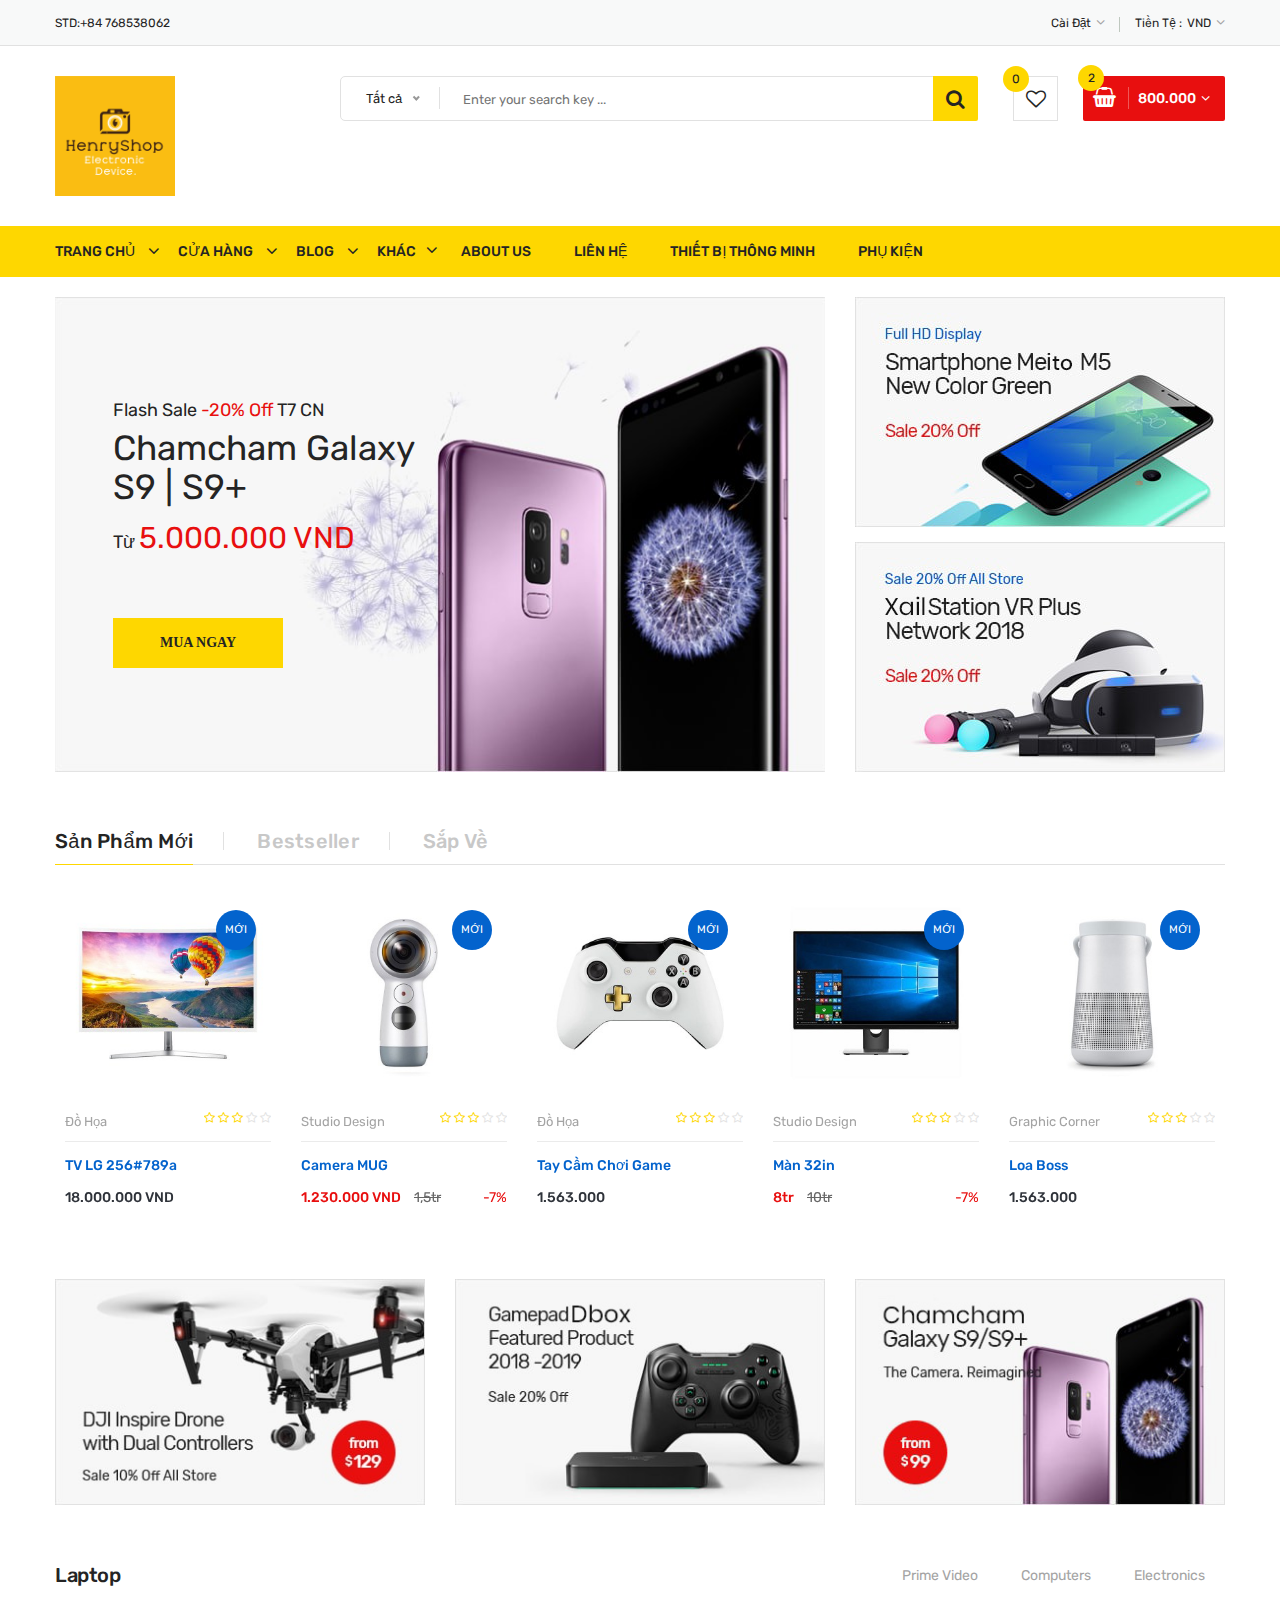
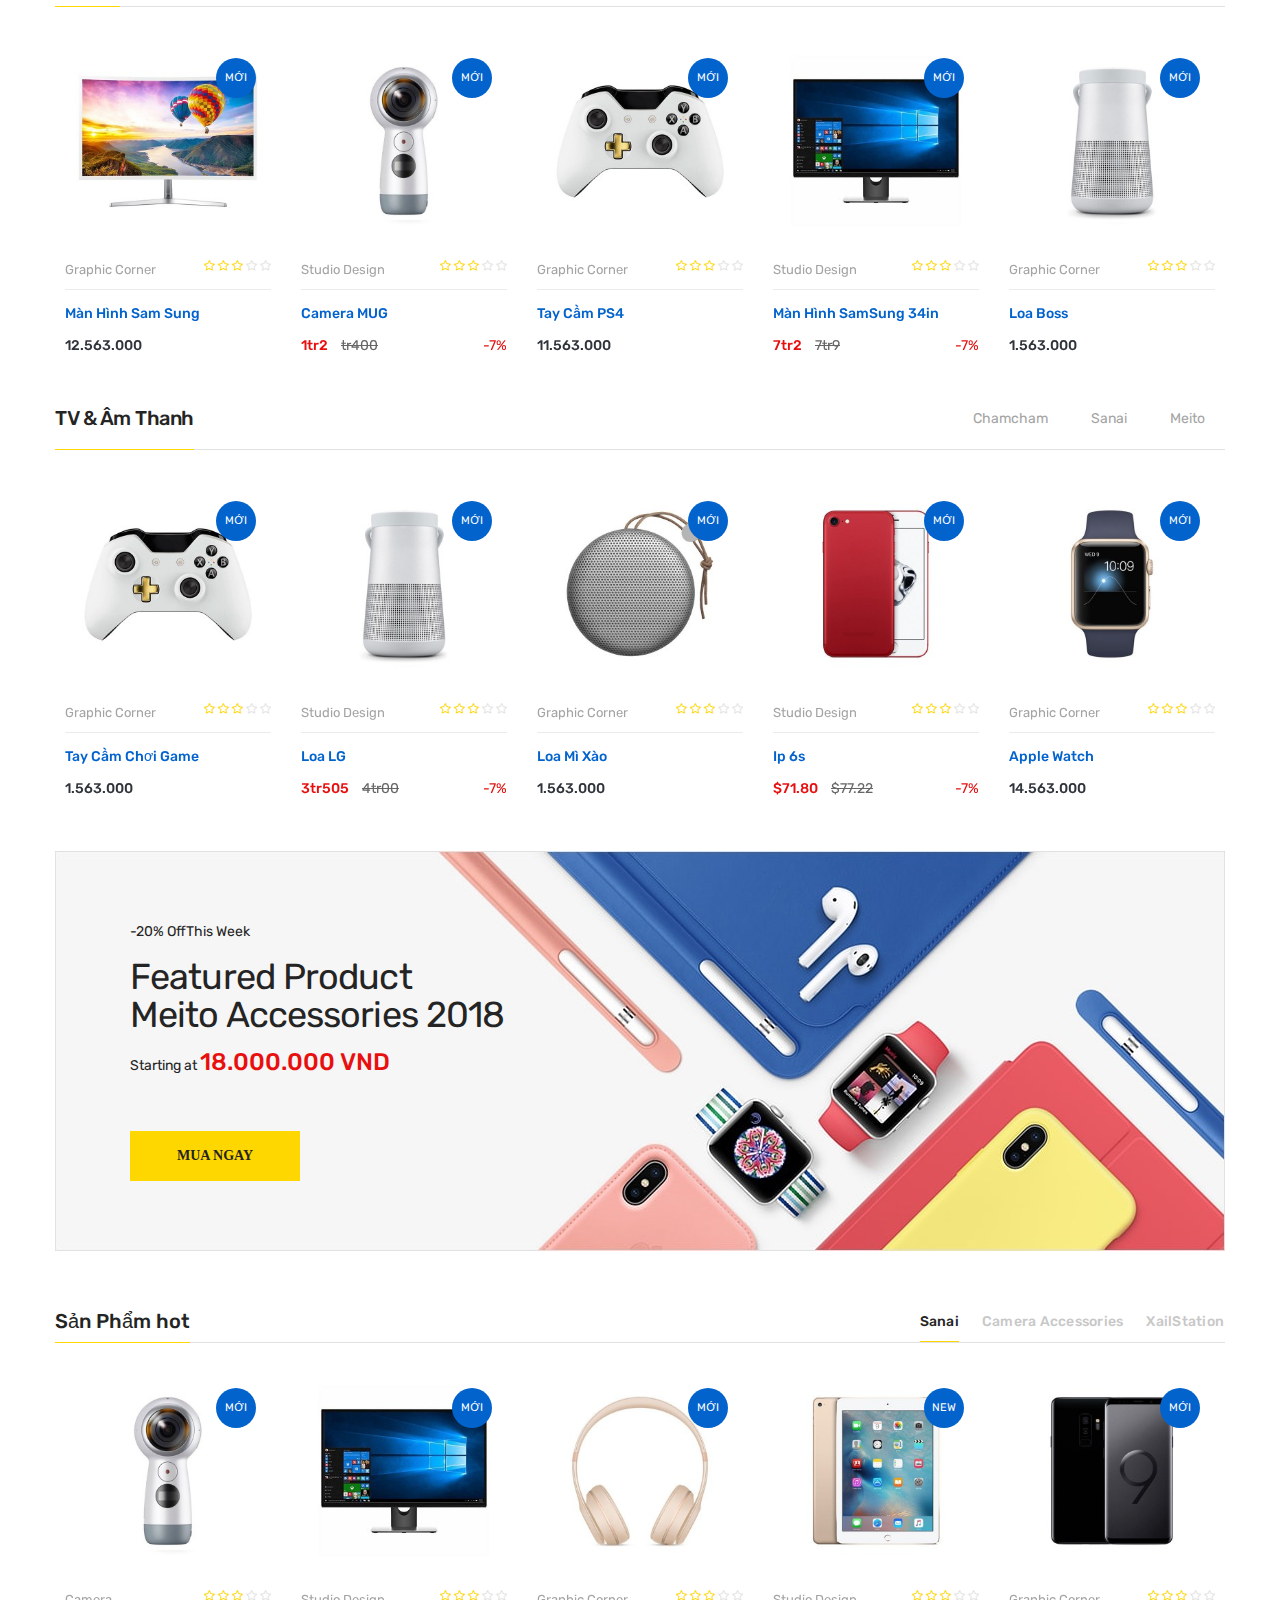
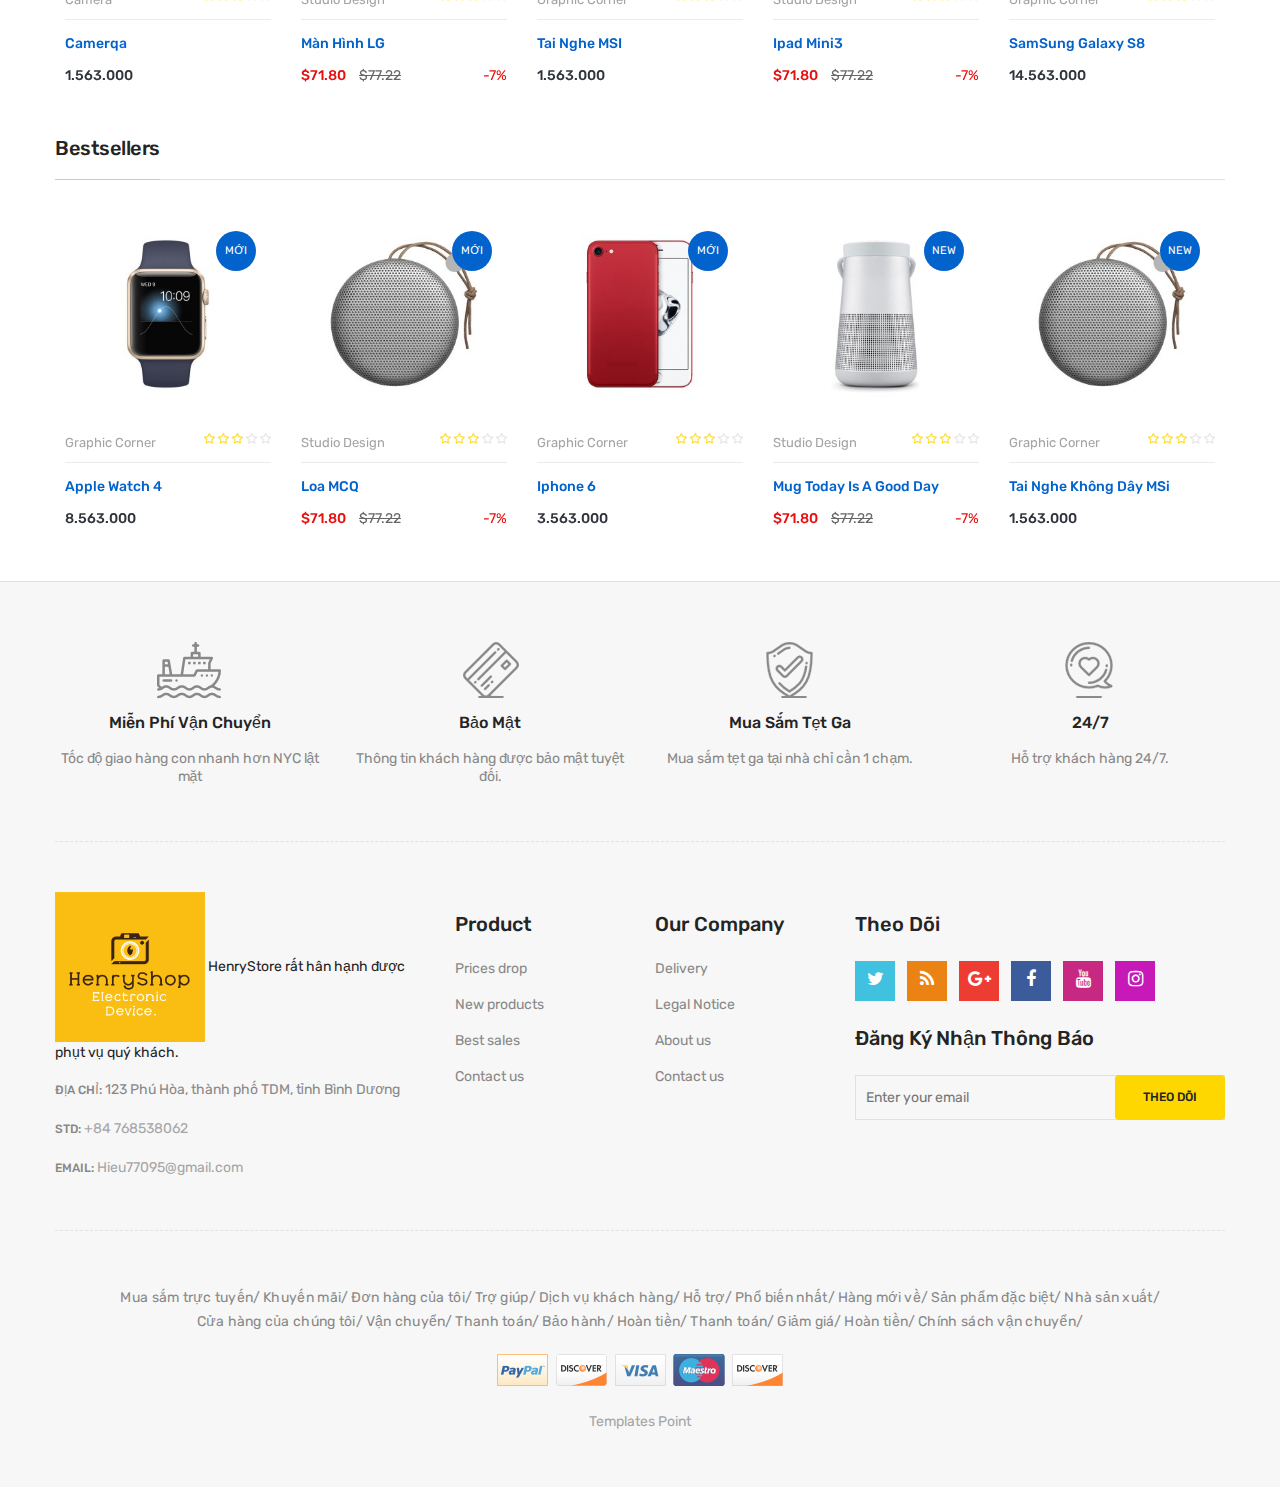
<file: wbbanhangdientu/index.html>
<!doctype html>
<html class="no-js" lang="zxx">
    
<head>
        <meta charset="utf-8">
        <meta http-equiv="x-ua-compatible" content="ie=edge">
        <title>Trang Chủ</title>
        <meta name="description" content="">
        <meta name="viewport" content="width=device-width, initial-scale=1">
        <link rel="shortcut icon" type="image/x-icon" href="images/favicon.png">
        <link rel="stylesheet" href="css/material-design-iconic-font.min.css">
        <link rel="stylesheet" href="css/font-awesome.min.css">
        <link rel="stylesheet" href="css/fontawesome-stars.css">
        <link rel="stylesheet" href="css/meanmenu.css">
        <link rel="stylesheet" href="css/owl.carousel.min.css">
        <link rel="stylesheet" href="css/slick.css">
        <link rel="stylesheet" href="css/animate.css">
        <link rel="stylesheet" href="css/jquery-ui.min.css">
        <link rel="stylesheet" href="css/venobox.css">
        <link rel="stylesheet" href="css/nice-select.css">
        <link rel="stylesheet" href="css/magnific-popup.css">
        <link rel="stylesheet" href="css/bootstrap.min.css">
        <link rel="stylesheet" href="css/helper.css">
        <link rel="stylesheet" href="style.css">
        <link rel="stylesheet" href="css/responsive.css">
        <script src="js/vendor/modernizr-2.8.3.min.js"></script>
    </head>
    <body>
    
        <div class="body-wrapper">
            <header>
                <div class="header-top">
                    <div class="container">
                        <div class="row">
                            <div class="col-lg-3 col-md-4">
                                <div class="header-top-left">
                                    <ul class="phone-wrap">
                                        <li><span>STD:</span><a href="#">+84 768538062</a></li>
                                    </ul>
                                </div>
                            </div>
                            <div class="col-lg-9 col-md-8">
                                <div class="header-top-right">
                                    <ul class="ht-menu">
                                        <li>
                                            <div class="ht-setting-trigger"><span>Cài Đặt</span></div>
                                            <div class="setting ht-setting">
                                                <ul class="ht-setting-list">
                                                    <li><a href="login-register.html">Tài Khoản</a></li>
                                                    <li><a href="checkout.html">Thanh Toán</a></li>
                                                    <li><a href="login-register.html">Đăng Ký</a></li>
                                                </ul>
                                            </div>
                                        </li>
                                     
                                        <li>
                                            <span class="currency-selector-wrapper">Tiền Tệ :</span>
                                            <div class="ht-currency-trigger"><span>VND</span></div>
                                            <div class="currency ht-currency">
                                                <ul class="ht-setting-list">
                                                    <li><a href="#">VND</a></li>
                                                    <li class="active"><a href="#">VND</a></li>
                                                </ul>
                                            </div>
                                        </li>
                                       
                                    </ul>
                                </div>
                            </div>
                        </div>
                    </div>
                </div>
                
                <div class="header-middle pl-sm-0 pr-sm-0 pl-xs-0 pr-xs-0">
                    <div class="container">
                        <div class="row">
                            <div class="col-lg-3">
                                <div class="logo pb-sm-30 pb-xs-30">
                                    <a href="index.html">
                                        <img src="images/kkbvtjov.png" alt="" height="120">
                                    </a>
                                </div>
                            </div>
                            <div class="col-lg-9 pl-0 ml-sm-15 ml-xs-15">
                                <form action="#" class="hm-searchbox">
                                    <select class="nice-select select-search-category">
                                        <option value="0">Tất cả</option>                         
                                        <option value="10">Laptops</option>                     
                                         
                                        <option value="11">TV &amp; Audio</option>                  
                                                                     
                                        <option value="12">Smartphone</option>                  
                                        <option value="13">Cameras</option>                          
                                        <option value="14">Tai Nghe</option>                                
                                        <option value="15">Thiết Bị Thông Minh</option>                           
                                        <option value="16">Phụ Kiện</option>
                                    </select>
                                    <input type="text" placeholder="Enter your search key ...">
                                    <button class="li-btn" type="submit"><i class="fa fa-search"></i></button>
                                </form>
                                <div class="header-middle-right">
                                    <ul class="hm-menu">
                                        <li class="hm-wishlist">
                                            <a href="wishlist.html">
                                                <span class="cart-item-count wishlist-item-count">0</span>
                                                <i class="fa fa-heart-o"></i>
                                            </a>
                                        </li>
                                       
                                        <li class="hm-minicart">
                                            <div class="hm-minicart-trigger">
                                                <span class="item-icon"></span>
                                                <span class="item-text">800.000
                                                    <span class="cart-item-count">2</span>
                                                </span>
                                            </div>
                                            <span></span>
                                            <div class="minicart">
                                                <ul class="minicart-product-list">
                                                    <li>
                                                        <a href="single-product.html" class="minicart-product-image">
                                                            <img src="images/product/small-size/5.jpg" alt="cart products">
                                                        </a>
                                                        <div class="minicart-product-details">
                                                            <h6><a href="single-product.html">Loa Blu</a></h6>
                                                            <span>570.000 VND x 1</span>
                                                        </div>
                                                        <button class="close" title="Remove">
                                                            <i class="fa fa-close"></i>
                                                        </button>
                                                    </li>
                                                    <li>
                                                        <a href="single-product.html" class="minicart-product-image">
                                                            <img src="images/product/small-size/6.jpg" alt="cart products">
                                                        </a>
                                                        <div class="minicart-product-details">
                                                            <h6><a href="single-product.html">Tâi Nghe LG v30</a></h6>
                                                            <span>1.245.000 VND x 1</span>
                                                        </div>
                                                        <button class="close" title="Remove">
                                                            <i class="fa fa-close"></i>
                                                        </button>
                                                    </li>
                                                </ul>
                                                <p class="minicart-total">Tai Nghe blu: <span>1.000.000 VND</span></p>
                                                <div class="minicart-button">
                                                    <a href="shopping-cart.html" class="li-button li-button-fullwidth li-button-dark">
                                                        <span>Tất Cả</span>
                                                    </a>
                                                    <a href="checkout.html" class="li-button li-button-fullwidth">
                                                        <span>Thanh Toán</span>
                                                    </a>
                                                </div>
                                            </div>
                                        </li>
                                    </ul>
                                </div>
                            </div>
                        </div>
                    </div>
                </div>
                <div class="header-bottom header-sticky d-none d-lg-block d-xl-block">
                    <div class="container">
                        <div class="row">
                            <div class="col-lg-12">
                                <div class="hb-menu">
                                    <nav>
                                        <ul>
                                            <li class="dropdown-holder"><a href="index.html">Trang Chủ</a>
                                                
                                            </li>
                                            <li class="catmenu-dropdown megamenu-holder"><a href="shop-list.html">Cửa Hàng</a>
                                                
                                            </li>
                                            <li class="dropdown-holder"><a href="blog-left-sidebar.html">Blog</a>
                                                
                                            </li>
                                            <li class="catmenu-dropdown megamenu-static-holder"><a href="index.html">Khác</a>
                                                <ul class="megamenu hb-megamenu">
                                                    
                                                    
                                                    <li><a href="index.html">Tài Khoản</a>
                                                        <ul>
                                                            <li><a href="login-register.html">Tải khoản của bạn</a></li>
                                                            <li><a href="checkout.html">Thanh Toán</a></li>
                                                            
                                                            <li><a href="wishlist.html">Yêu Thích</a></li>
                                                            <li><a href="shopping-cart.html">Giỏ Hàng</a></li>
                                                        </ul>
                                                    </li>
                                                    <li><a href="index.html">Liên Hệ</a>
                                                        <ul>
                                                            <li><a href="contact.html">Liên Hệ</a></li>
                                                            <li><a href="about-us.html">Về Chúng Tôi</a></li>
                                                            <li><a href="faq.html">FAQ</a></li>
                                                            <li><a href="404.html">404 Error</a></li>
                                                        </ul>
                                                    </li>
                                                </ul>
                                            </li>
                                            <li><a href="about-us.html">About Us</a></li>
                                            <li><a href="contact.html">Liên Hệ</a></li>
                                            <li><a href="shop-left-sidebar.html">Thiết Bị Thông Minh</a></li>
                                            <li><a href="shop-left-sidebar.html">Phụ Kiện</a></li>
                                        </ul>
                                    </nav>
                                </div>
                            </div>
                        </div>
                    </div>
                </div>
                <div class="mobile-menu-area d-lg-none d-xl-none col-12">
                    <div class="container"> 
                        <div class="row">
                            <div class="mobile-menu">
                            </div>
                        </div>
                    </div>
                </div>
            </header>
            <div class="slider-with-banner">
                <div class="container">
                    <div class="row">
                        <div class="col-lg-8 col-md-8">
                            <div class="slider-area">
                                <div class="slider-active owl-carousel">
                                    <div class="single-slide align-center-left  animation-style-01 bg-1">
                                        <div class="slider-progress"></div>
                                        <div class="slider-content">
                                            <h5>Flash sale <span>-20% Off</span> T7 CN</h5>
                                            <h2>Chamcham Galaxy S9 | S9+</h2>
                                            <h3> Từ <span>5.000.000 VND</span></h3>
                                            <div class="default-btn slide-btn">
                                                <a class="links" href="shop-left-sidebar.html">Mua Ngay</a>
                                            </div>
                                        </div>
                                    </div>
                                    <div class="single-slide align-center-left animation-style-02 bg-2">
                                        <div class="slider-progress"></div>
                                        <div class="slider-content">
                                            <h5>Flash sale <span>Black Friday</span> This Week</h5>
                                            <h2>Work Desk Surface Studio 2018</h2>
                                            <h3>từ <span>824k</span></h3>
                                            <div class="default-btn slide-btn">
                                                <a class="links" href="shop-left-sidebar.html">Mua Ngay</a>
                                            </div>
                                        </div>
                                    </div>
                                    <div class="single-slide align-center-left animation-style-01 bg-3">
                                        <div class="slider-progress"></div>
                                        <div class="slider-content">
                                            <h5>Siêu sale <span>-10% Off</span> T4 hằng tuần</h5>
                                            <h2>Phantom 4 Pro+ Obsidian</h2>
                                            <h3>Chỉ từ <span>2tr</span></h3>
                                            <div class="default-btn slide-btn">
                                                <a class="links" href="shop-left-sidebar.html">Mua Ngay</a>
                                            </div>
                                        </div>
                                    </div>
                                </div>
                            </div>
                        </div>
                   
                        <div class="col-lg-4 col-md-4 text-center pt-xs-30">
                            <div class="li-banner">
                                <a href="#">
                                    <img src="images/banner/1_1.jpg" alt="">
                                </a>
                            </div>
                            <div class="li-banner mt-15 mt-sm-30 mt-xs-30">
                                <a href="#">
                                    <img src="images/banner/1_2.jpg" alt="">
                                </a>
                            </div>
                        </div>
                    </div>
                </div>
            </div>
            <div class="product-area pt-60 pb-50">
                <div class="container">
                    <div class="row">
                        <div class="col-lg-12">
                            <div class="li-product-tab">
                                <ul class="nav li-product-menu">
                                   <li><a class="active" data-toggle="tab" href="#li-new-product"><span>Sản Phẩm Mới</span></a></li>
                                   <li><a data-toggle="tab" href="#li-bestseller-product"><span>Bestseller</span></a></li>
                                   <li><a data-toggle="tab" href="#li-featured-product"><span>Sắp về</span></a></li>
                                </ul>               
                            </div>
                        </div>
                    </div>
                    <div class="tab-content">
                        <div id="li-new-product" class="tab-pane active show" role="tabpanel">
                            <div class="row">
                                <div class="product-active owl-carousel">
                                    <div class="col-lg-12">
                                        <div class="single-product-wrap">
                                            <div class="product-image">
                                                <a href="single-product.html">
                                                    <img src="images/product/large-size/1.jpg" alt="Li's Product Image">
                                                </a>
                                                <span class="sticker">Mới</span>
                                            </div>
                                            <div class="product_desc">
                                                <div class="product_desc_info">
                                                    <div class="product-review">
                                                        <h5 class="manufacturer">
                                                            <a href="shop-left-sidebar.html">Đồ Họa</a>
                                                        </h5>
                                                        <div class="rating-box">
                                                            <ul class="rating">
                                                                <li><i class="fa fa-star-o"></i></li>
                                                                <li><i class="fa fa-star-o"></i></li>
                                                                <li><i class="fa fa-star-o"></i></li>
                                                                <li class="no-star"><i class="fa fa-star-o"></i></li>
                                                                <li class="no-star"><i class="fa fa-star-o"></i></li>
                                                            </ul>
                                                        </div>
                                                    </div>
                                                    <h4><a class="product_name" href="single-product.html">TV LG 256#789a</a></h4>
                                                    <div class="price-box">
                                                        <span class="new-price">18.000.000 VND</span>
                                                    </div>
                                                </div>
                                                <div class="add-actions">
                                                    <ul class="add-actions-link">
                                                        <li class="add-cart active"><a href="#">Thêm vào</a></li>
                                                        <li><a class="links-details" href="wishlist.html"><i class="fa fa-heart-o"></i></a></li>
                                                        <li><a href="#" title="quick view" class="quick-view-btn" data-toggle="modal" data-target="#exampleModalCenter"><i class="fa fa-eye"></i></a></li>
                                                    </ul>
                                                </div>
                                            </div>
                                        </div>
                                    </div>
                                    <div class="col-lg-12">
                                        <div class="single-product-wrap">
                                            <div class="product-image">
                                                <a href="single-product.html">
                                                    <img src="images/product/large-size/2.jpg" alt="Li's Product Image">
                                                </a>
                                                <span class="sticker">Mới</span>
                                            </div>
                                            <div class="product_desc">
                                                <div class="product_desc_info">
                                                    <div class="product-review">
                                                        <h5 class="manufacturer">
                                                            <a href="shop-left-sidebar.html">Studio Design</a>
                                                        </h5>
                                                        <div class="rating-box">
                                                            <ul class="rating">
                                                                <li><i class="fa fa-star-o"></i></li>
                                                                <li><i class="fa fa-star-o"></i></li>
                                                                <li><i class="fa fa-star-o"></i></li>
                                                                <li class="no-star"><i class="fa fa-star-o"></i></li>
                                                                <li class="no-star"><i class="fa fa-star-o"></i></li>
                                                            </ul>
                                                        </div>
                                                    </div>
                                                    <h4><a class="product_name" href="single-product.html">Camera MUG</a></h4>
                                                    <div class="price-box">
                                                        <span class="new-price new-price-2">1.230.000 VND</span>
                                                        <span class="old-price">1,5tr</span>
                                                        <span class="discount-percentage">-7%</span>
                                                    </div>
                                                </div>
                                                <div class="add-actions">
                                                    <ul class="add-actions-link">
                                                        <li class="add-cart active"><a href="#">Thêm Vào</a></li>
                                                        <li><a class="links-details" href="wishlist.html"><i class="fa fa-heart-o"></i></a></li>
                                                        <li><a href="#" title="quick view" class="quick-view-btn" data-toggle="modal" data-target="#exampleModalCenter"><i class="fa fa-eye"></i></a></li>
                                                    </ul>
                                                </div>
                                            </div>
                                        </div>
                                    </div>
                                    <div class="col-lg-12">
                                        <div class="single-product-wrap">
                                            <div class="product-image">
                                                <a href="single-product.html">
                                                    <img src="images/product/large-size/3.jpg" alt="Li's Product Image">
                                                </a>
                                                <span class="sticker">Mới</span>
                                            </div>
                                            <div class="product_desc">
                                                <div class="product_desc_info">
                                                    <div class="product-review">
                                                        <h5 class="manufacturer">
                                                            <a href="shop-left-sidebar.html">Đồ Họa</a>
                                                        </h5>
                                                        <div class="rating-box">
                                                            <ul class="rating">
                                                                <li><i class="fa fa-star-o"></i></li>
                                                                <li><i class="fa fa-star-o"></i></li>
                                                                <li><i class="fa fa-star-o"></i></li>
                                                                <li class="no-star"><i class="fa fa-star-o"></i></li>
                                                                <li class="no-star"><i class="fa fa-star-o"></i></li>
                                                            </ul>
                                                        </div>
                                                    </div>
                                                    <h4><a class="product_name" href="single-product.html">Tay Cầm chơi game</a></h4>
                                                    <div class="price-box">
                                                        <span class="new-price">1.563.000</span>
                                                    </div>
                                                </div>
                                                <div class="add-actions">
                                                    <ul class="add-actions-link">
                                                        <li class="add-cart active"><a href="#">Thêm Vào</a></li>
                                                        <li><a class="links-details" href="wishlist.html"><i class="fa fa-heart-o"></i></a></li>
                                                        <li><a href="#" title="quick view" class="quick-view-btn" data-toggle="modal" data-target="#exampleModalCenter"><i class="fa fa-eye"></i></a></li>
                                                    </ul>
                                                </div>
                                            </div>
                                        </div>
                                    </div>
                                    <div class="col-lg-12">
                                        <div class="single-product-wrap">
                                            <div class="product-image">
                                                <a href="single-product.html">
                                                    <img src="images/product/large-size/4.jpg" alt="Li's Product Image">
                                                </a>
                                                <span class="sticker">Mới</span>
                                            </div>
                                            <div class="product_desc">
                                                <div class="product_desc_info">
                                                    <div class="product-review">
                                                        <h5 class="manufacturer">
                                                            <a href="shop-left-sidebar.html">Studio Design</a>
                                                        </h5>
                                                        <div class="rating-box">
                                                            <ul class="rating">
                                                                <li><i class="fa fa-star-o"></i></li>
                                                                <li><i class="fa fa-star-o"></i></li>
                                                                <li><i class="fa fa-star-o"></i></li>
                                                                <li class="no-star"><i class="fa fa-star-o"></i></li>
                                                                <li class="no-star"><i class="fa fa-star-o"></i></li>
                                                            </ul>
                                                        </div>
                                                    </div>
                                                    <h4><a class="product_name" href="single-product.html">Màn 32in </a></h4>
                                                    <div class="price-box">
                                                        <span class="new-price new-price-2">8tr</span>
                                                        <span class="old-price">10tr</span>
                                                        <span class="discount-percentage">-7%</span>
                                                    </div>
                                                </div>
                                                <div class="add-actions">
                                                    <ul class="add-actions-link">
                                                        <li class="add-cart active"><a href="#">Thêm Vào</a></li>
                                                        <li><a class="links-details" href="wishlist.html"><i class="fa fa-heart-o"></i></a></li>
                                                        <li><a href="#" title="quick view" class="quick-view-btn" data-toggle="modal" data-target="#exampleModalCenter"><i class="fa fa-eye"></i></a></li>
                                                    </ul>
                                                </div>
                                            </div>
                                        </div>
                                    </div>
                                    <div class="col-lg-12">
                                        <div class="single-product-wrap">
                                            <div class="product-image">
                                                <a href="single-product.html">
                                                    <img src="images/product/large-size/5.jpg" alt="Li's Product Image">
                                                </a>
                                                <span class="sticker">Mới</span>
                                            </div>
                                            <div class="product_desc">
                                                <div class="product_desc_info">
                                                    <div class="product-review">
                                                        <h5 class="manufacturer">
                                                            <a href="shop-left-sidebar.html">Graphic Corner</a>
                                                        </h5>
                                                        <div class="rating-box">
                                                            <ul class="rating">
                                                                <li><i class="fa fa-star-o"></i></li>
                                                                <li><i class="fa fa-star-o"></i></li>
                                                                <li><i class="fa fa-star-o"></i></li>
                                                                <li class="no-star"><i class="fa fa-star-o"></i></li>
                                                                <li class="no-star"><i class="fa fa-star-o"></i></li>
                                                            </ul>
                                                        </div>
                                                    </div>
                                                    <h4><a class="product_name" href="single-product.html">loa boss</a></h4>
                                                    <div class="price-box">
                                                        <span class="new-price">1.563.000</span>
                                                    </div>
                                                </div>
                                                <div class="add-actions">
                                                    <ul class="add-actions-link">
                                                        <li class="add-cart active"><a href="#">Thêm Vào</a></li>
                                                        <li><a class="links-details" href="wishlist.html"><i class="fa fa-heart-o"></i></a></li>
                                                        <li><a href="#" title="quick view" class="quick-view-btn" data-toggle="modal" data-target="#exampleModalCenter"><i class="fa fa-eye"></i></a></li>
                                                    </ul>
                                                </div>
                                            </div>
                                        </div>
                                    </div>
                                    <div class="col-lg-12">
                                        <div class="single-product-wrap">
                                            <div class="product-image">
                                                <a href="single-product.html">
                                                    <img src="images/product/large-size/6.jpg" alt="Li's Product Image">
                                                </a>
                                                <span class="sticker">Mới</span>
                                            </div>
                                            <div class="product_desc">
                                                <div class="product_desc_info">
                                                    <div class="product-review">
                                                        <h5 class="manufacturer">
                                                            <a href="shop-left-sidebar.html">Studio Design</a>
                                                        </h5>
                                                        <div class="rating-box">
                                                            <ul class="rating">
                                                                <li><i class="fa fa-star-o"></i></li>
                                                                <li><i class="fa fa-star-o"></i></li>
                                                                <li><i class="fa fa-star-o"></i></li>
                                                                <li class="no-star"><i class="fa fa-star-o"></i></li>
                                                                <li class="no-star"><i class="fa fa-star-o"></i></li>
                                                            </ul>
                                                        </div>
                                                    </div>
                                                    <h4><a class="product_name" href="single-product.html">Tai Nghe SONY</a></h4>
                                                    <div class="price-box">
                                                        <span class="new-price new-price-2">1.568.000 VND</span>
                                                        <span class="old-price">1.999.000 VND</span>
                                                        <span class="discount-percentage">-7%</span>
                                                    </div>
                                                </div>
                                                <div class="add-actions">
                                                    <ul class="add-actions-link">
                                                        <li class="add-cart active"><a href="#">Thêm Vào</a></li>
                                                        <li><a class="links-details" href="wishlist.html"><i class="fa fa-heart-o"></i></a></li>
                                                        <li><a href="#" title="quick view" class="quick-view-btn" data-toggle="modal" data-target="#exampleModalCenter"><i class="fa fa-eye"></i></a></li>
                                                    </ul>
                                                </div>
                                            </div>
                                        </div>
                                    </div>
                                </div>
                            </div>
                        </div>
                        <div id="li-bestseller-product" class="tab-pane" role="tabpanel">
                            <div class="row">
                                <div class="product-active owl-carousel">
                                    <div class="col-lg-12">
                                        <div class="single-product-wrap">
                                            <div class="product-image">
                                                <a href="single-product.html">
                                                    <img src="images/product/large-size/12.jpg" alt="Li's Product Image">
                                                </a>
                                                <span class="sticker">New</span>
                                            </div>
                                            <div class="product_desc">
                                                <div class="product_desc_info">
                                                    <div class="product-review">
                                                        <h5 class="manufacturer">
                                                            <a href="shop-left-sidebar.html">Graphic Corner</a>
                                                        </h5>
                                                        <div class="rating-box">
                                                            <ul class="rating">
                                                                <li><i class="fa fa-star-o"></i></li>
                                                                <li><i class="fa fa-star-o"></i></li>
                                                                <li><i class="fa fa-star-o"></i></li>
                                                                <li class="no-star"><i class="fa fa-star-o"></i></li>
                                                                <li class="no-star"><i class="fa fa-star-o"></i></li>
                                                            </ul>
                                                        </div>
                                                    </div>
                                                    <h4><a class="product_name" href="single-product.html">SS note 9 </a></h4>
                                                    <div class="price-box">
                                                        <span class="new-price">14.563.000</span>
                                                    </div>
                                                </div>
                                                <div class="add-actions">
                                                    <ul class="add-actions-link">
                                                        <li class="add-cart active"><a href="#">Thêm Vào</a></li>
                                                        <li><a class="links-details" href="wishlist.html"><i class="fa fa-heart-o"></i></a></li>
                                                        <li><a href="#" title="quick view" class="quick-view-btn" data-toggle="modal" data-target="#exampleModalCenter"><i class="fa fa-eye"></i></a></li>
                                                    </ul>
                                                </div>
                                            </div>
                                        </div>
                                    </div>
                                    <div class="col-lg-12">
                                        <div class="single-product-wrap">
                                            <div class="product-image">
                                                <a href="single-product.html">
                                                    <img src="images/product/large-size/11.jpg" alt="Li's Product Image">
                                                </a>
                                                <span class="sticker">New</span>
                                            </div>
                                            <div class="product_desc">
                                                <div class="product_desc_info">
                                                    <div class="product-review">
                                                        <h5 class="manufacturer">
                                                            <a href="shop-left-sidebar.html">Studio Design</a>
                                                        </h5>
                                                        <div class="rating-box">
                                                            <ul class="rating">
                                                                <li><i class="fa fa-star-o"></i></li>
                                                                <li><i class="fa fa-star-o"></i></li>
                                                                <li><i class="fa fa-star-o"></i></li>
                                                                <li class="no-star"><i class="fa fa-star-o"></i></li>
                                                                <li class="no-star"><i class="fa fa-star-o"></i></li>
                                                            </ul>
                                                        </div>
                                                    </div>
                                                    <h4><a class="product_name" href="single-product.html"></a>Apple Watch series 6</h4>
                                                    <div class="price-box">
                                                        <span class="new-price new-price-2">12.437.000 VND</span>
                                                        <span class="old-price">15tr</span>
                                                        <span class="discount-percentage">-7%</span>
                                                    </div>
                                                </div>
                                                <div class="add-actions">
                                                    <ul class="add-actions-link">
                                                        <li class="add-cart active"><a href="#">Thêm Vào</a></li>
                                                        <li><a class="links-details" href="wishlist.html"><i class="fa fa-heart-o"></i></a></li>
                                                        <li><a href="#" title="quick view" class="quick-view-btn" data-toggle="modal" data-target="#exampleModalCenter"><i class="fa fa-eye"></i></a></li>
                                                    </ul>
                                                </div>
                                            </div>
                                        </div>
                                    </div>
                                    <div class="col-lg-12">
                                        <!-- single-product-wrap start -->
                                        <div class="single-product-wrap">
                                            <div class="product-image">
                                                <a href="single-product.html">
                                                    <img src="images/product/large-size/10.jpg" alt="Li's Product Image">
                                                </a>
                                                <span class="sticker">Mới</span>
                                            </div>
                                            <div class="product_desc">
                                                <div class="product_desc_info">
                                                    <div class="product-review">
                                                        <h5 class="manufacturer">
                                                            <a href="shop-left-sidebar.html">Graphic Corner</a>
                                                        </h5>
                                                        <div class="rating-box">
                                                            <ul class="rating">
                                                                <li><i class="fa fa-star-o"></i></li>
                                                                <li><i class="fa fa-star-o"></i></li>
                                                                <li><i class="fa fa-star-o"></i></li>
                                                                <li class="no-star"><i class="fa fa-star-o"></i></li>
                                                                <li class="no-star"><i class="fa fa-star-o"></i></li>
                                                            </ul>
                                                        </div>
                                                    </div>
                                                    <h4><a class="product_name" href="single-product.html">SS note 8</a></h4>
                                                    <div class="price-box">
                                                        <span class="new-price">10.563.000</span>
                                                    </div>
                                                </div>
                                                <div class="add-actions">
                                                    <ul class="add-actions-link">
                                                        <li class="add-cart active"><a href="#">Thêm Vào</a></li>
                                                        <li><a class="links-details" href="wishlist.html"><i class="fa fa-heart-o"></i></a></li>
                                                        <li><a href="#" title="quick view" class="quick-view-btn" data-toggle="modal" data-target="#exampleModalCenter"><i class="fa fa-eye"></i></a></li>
                                                    </ul>
                                                </div>
                                            </div>
                                        </div>
                                        <!-- single-product-wrap end -->
                                    </div>
                                    <div class="col-lg-12">
                                        <!-- single-product-wrap start -->
                                        <div class="single-product-wrap">
                                            <div class="product-image">
                                                <a href="single-product.html">
                                                    <img src="images/product/large-size/9.jpg" alt="Li's Product Image">
                                                </a>
                                                <span class="sticker">Mới</span>
                                            </div>
                                            <div class="product_desc">
                                                <div class="product_desc_info">
                                                    <div class="product-review">
                                                        <h5 class="manufacturer">
                                                            <a href="shop-left-sidebar.html">Studio Design</a>
                                                        </h5>
                                                        <div class="rating-box">
                                                            <ul class="rating">
                                                                <li><i class="fa fa-star-o"></i></li>
                                                                <li><i class="fa fa-star-o"></i></li>
                                                                <li><i class="fa fa-star-o"></i></li>
                                                                <li class="no-star"><i class="fa fa-star-o"></i></li>
                                                                <li class="no-star"><i class="fa fa-star-o"></i></li>
                                                            </ul>
                                                        </div>
                                                    </div>
                                                    <h4><a class="product_name" href="single-product-affiliate.html">ip7</a></h4>
                                                    <div class="price-box">
                                                        <span class="new-price new-price-2">3.990.000 VND</span>
                                                        <span class="old-price">4.500.000.VND</span>
                                                        <span class="discount-percentage">-7%</span>
                                                    </div>
                                                </div>
                                                <div class="add-actions">
                                                    <ul class="add-actions-link">
                                                        <li class="add-cart active"><a href="#">Thêm Vào</a></li>
                                                        <li><a class="links-details" href="wishlist.html"><i class="fa fa-heart-o"></i></a></li>
                                                        <li><a href="#" title="quick view" class="quick-view-btn" data-toggle="modal" data-target="#exampleModalCenter"><i class="fa fa-eye"></i></a></li>
                                                    </ul>
                                                </div>
                                            </div>
                                        </div>
                                        <!-- single-product-wrap end -->
                                    </div>
                                    <div class="col-lg-12">
                                        <!-- single-product-wrap start -->
                                        <div class="single-product-wrap">
                                            <div class="product-image">
                                                <a href="single-product.html">
                                                    <img src="images/product/large-size/8.jpg" alt="Li's Product Image">
                                                </a>
                                                <span class="sticker">Mới </span>
                                            </div>
                                            <div class="product_desc">
                                                <div class="product_desc_info">
                                                    <div class="product-review">
                                                        <h5 class="manufacturer">
                                                            <a href="shop-left-sidebar.html">Graphic Corner</a>
                                                        </h5>
                                                        <div class="rating-box">
                                                            <ul class="rating">
                                                                <li><i class="fa fa-star-o"></i></li>
                                                                <li><i class="fa fa-star-o"></i></li>
                                                                <li><i class="fa fa-star-o"></i></li>
                                                                <li class="no-star"><i class="fa fa-star-o"></i></li>
                                                                <li class="no-star"><i class="fa fa-star-o"></i></li>
                                                            </ul>
                                                        </div>
                                                    </div>
                                                    <h4><a class="product_name" href="single-product.html">Ipad 3</a></h4>
                                                    <div class="price-box">
                                                        <span class="new-price">4.563.000</span>
                                                    </div>
                                                </div>
                                                <div class="add-actions">
                                                    <ul class="add-actions-link">
                                                        <li class="add-cart active"><a href="#">Thêm Vào</a></li>
                                                        <li><a class="links-details" href="wishlist.html"><i class="fa fa-heart-o"></i></a></li>
                                                        <li><a href="#" title="quick view" class="quick-view-btn" data-toggle="modal" data-target="#exampleModalCenter"><i class="fa fa-eye"></i></a></li>
                                                    </ul>
                                                </div>
                                            </div>
                                        </div>
                                        <!-- single-product-wrap end -->
                                    </div>
                                    <div class="col-lg-12">
                                        <!-- single-product-wrap start -->
                                        <div class="single-product-wrap">
                                            <div class="product-image">
                                                <a href="single-product.html">
                                                    <img src="images/product/large-size/7.jpg" alt="Li's Product Image">
                                                </a>
                                                <span class="sticker">Mới </span>
                                            </div>
                                            <div class="product_desc">
                                                <div class="product_desc_info">
                                                    <div class="product-review">
                                                        <h5 class="manufacturer">
                                                            <a href="shop-left-sidebar.html">Studio Design</a>
                                                        </h5>
                                                        <div class="rating-box">
                                                            <ul class="rating">
                                                                <li><i class="fa fa-star-o"></i></li>
                                                                <li><i class="fa fa-star-o"></i></li>
                                                                <li><i class="fa fa-star-o"></i></li>
                                                                <li class="no-star"><i class="fa fa-star-o"></i></li>
                                                                <li class="no-star"><i class="fa fa-star-o"></i></li>
                                                            </ul>
                                                        </div>
                                                    </div>
                                                    <h4><a class="product_name" href="single-product.html">Loa LG  V30 </a></h4>
                                                    <div class="price-box">
                                                        <span class="new-price new-price-2">4.550.000 VND</span>
                                                        <span class="old-price">2.225.000 VND</span>
                                                        <span class="discount-percentage">-50%</span>
                                                    </div>
                                                </div>
                                                <div class="add-actions">
                                                    <ul class="add-actions-link">
                                                        <li class="add-cart active"><a href="#">Thêm Vào</a></li>
                                                        <li><a class="links-details" href="wishlist.html"><i class="fa fa-heart-o"></i></a></li>
                                                        <li><a href="#" title="quick view" class="quick-view-btn" data-toggle="modal" data-target="#exampleModalCenter"><i class="fa fa-eye"></i></a></li>
                                                    </ul>
                                                </div>
                                            </div>
                                        </div>
                                        <!-- single-product-wrap end -->
                                    </div>
                                </div>
                            </div>
                        </div>
                        <div id="li-featured-product" class="tab-pane" role="tabpanel">
                            <div class="row">
                                <div class="product-active owl-carousel">
                                    <div class="col-lg-12">
                                        <!-- single-product-wrap start -->
                                        <div class="single-product-wrap">
                                            <div class="product-image">
                                                <a href="single-product.html">
                                                    <img src="images/product/large-size/3.jpg" alt="Li's Product Image">
                                                </a>
                                                <span class="sticker">Mới</span>
                                            </div>
                                            <div class="product_desc">
                                                <div class="product_desc_info">
                                                    <div class="product-review">
                                                        <h5 class="manufacturer">
                                                            <a href="shop-left-sidebar.html">Tay Cầm Chơi Game</a>
                                                        </h5>
                                                        <div class="rating-box">
                                                            <ul class="rating">
                                                                <li><i class="fa fa-star-o"></i></li>
                                                                <li><i class="fa fa-star-o"></i></li>
                                                                <li><i class="fa fa-star-o"></i></li>
                                                                <li class="no-star"><i class="fa fa-star-o"></i></li>
                                                                <li class="no-star"><i class="fa fa-star-o"></i></li>
                                                            </ul>
                                                        </div>
                                                    </div>
                                                    <h4><a class="product_name" href="single-product.html">Tay cầm Chơi Game</a></h4>
                                                    <div class="price-box">
                                                        <span class="new-price">1.563.000</span>
                                                    </div>
                                                </div>
                                                <div class="add-actions">
                                                    <ul class="add-actions-link">
                                                        <li class="add-cart active"><a href="#">Thêm Vào</a></li>
                                                        <li><a class="links-details" href="wishlist.html"><i class="fa fa-heart-o"></i></a></li>
                                                        <li><a href="#" title="quick view" class="quick-view-btn" data-toggle="modal" data-target="#exampleModalCenter"><i class="fa fa-eye"></i></a></li>
                                                    </ul>
                                                </div>
                                            </div>
                                        </div>
                                        <!-- single-product-wrap end -->
                                    </div>
                                    <div class="col-lg-12">
                                        <!-- single-product-wrap start -->
                                        <div class="single-product-wrap">
                                            <div class="product-image">
                                                <a href="single-product.html">
                                                    <img src="images/product/large-size/5.jpg" alt="Li's Product Image">
                                                </a>
                                                <span class="sticker">Mới</span>
                                            </div>
                                            <div class="product_desc">
                                                <div class="product_desc_info">
                                                    <div class="product-review">
                                                        <h5 class="manufacturer">
                                                            <a href="shop-left-sidebar.html">Studio Design</a>
                                                        </h5>
                                                        <div class="rating-box">
                                                            <ul class="rating">
                                                                <li><i class="fa fa-star-o"></i></li>
                                                                <li><i class="fa fa-star-o"></i></li>
                                                                <li><i class="fa fa-star-o"></i></li>
                                                                <li class="no-star"><i class="fa fa-star-o"></i></li>
                                                                <li class="no-star"><i class="fa fa-star-o"></i></li>
                                                            </ul>
                                                        </div>
                                                    </div>
                                                    <h4><a class="product_name" href="single-product.html">Loa Boss</a></h4>
                                                    <div class="price-box">
                                                        <span class="new-price new-price-2">1tr200</span>
                                                        <span class="old-price">1tr500</span>
                                                        <span class="discount-percentage">-7%</span>
                                                    </div>
                                                </div>
                                                <div class="add-actions">
                                                    <ul class="add-actions-link">
                                                        <li class="add-cart active"><a href="#">Thêm Vào</a></li>
                                                        <li><a class="links-details" href="wishlist.html"><i class="fa fa-heart-o"></i></a></li>
                                                        <li><a href="#" title="quick view" class="quick-view-btn" data-toggle="modal" data-target="#exampleModalCenter"><i class="fa fa-eye"></i></a></li>
                                                    </ul>
                                                </div>
                                            </div>
                                        </div>
                                        <!-- single-product-wrap end -->
                                    </div>
                                    <div class="col-lg-12">
                                        <!-- single-product-wrap start -->
                                        <div class="single-product-wrap">
                                            <div class="product-image">
                                                <a href="single-product.html">
                                                    <img src="images/product/large-size/7.jpg" alt="Li's Product Image">
                                                </a>
                                                <span class="sticker">Mới</span>
                                            </div>
                                            <div class="product_desc">
                                                <div class="product_desc_info">
                                                    <div class="product-review">
                                                        <h5 class="manufacturer">
                                                            <a href="shop-left-sidebar.html">Graphic Corner</a>
                                                        </h5>
                                                        <div class="rating-box">
                                                            <ul class="rating">
                                                                <li><i class="fa fa-star-o"></i></li>
                                                                <li><i class="fa fa-star-o"></i></li>
                                                                <li><i class="fa fa-star-o"></i></li>
                                                                <li class="no-star"><i class="fa fa-star-o"></i></li>
                                                                <li class="no-star"><i class="fa fa-star-o"></i></li>
                                                            </ul>
                                                        </div>
                                                    </div>
                                                    <h4><a class="product_name" href="single-product.html">Loa LQ</a></h4>
                                                    <div class="price-box">
                                                        <span class="new-price">1.563.000</span>
                                                    </div>
                                                </div>
                                                <div class="add-actions">
                                                    <ul class="add-actions-link">
                                                        <li class="add-cart active"><a href="#">Thêm Vào</a></li>
                                                        <li><a class="links-details" href="wishlist.html"><i class="fa fa-heart-o"></i></a></li>
                                                        <li><a href="#" title="quick view" class="quick-view-btn" data-toggle="modal" data-target="#exampleModalCenter"><i class="fa fa-eye"></i></a></li>
                                                    </ul>
                                                </div>
                                            </div>
                                        </div>
                                        <!-- single-product-wrap end -->
                                    </div>
                                    <div class="col-lg-12">
                                        <!-- single-product-wrap start -->
                                        <div class="single-product-wrap">
                                            <div class="product-image">
                                                <a href="single-product.html">
                                                    <img src="images/product/large-size/9.jpg" alt="Li's Product Image">
                                                </a>
                                                <span class="sticker">Mới</span>
                                            </div>
                                            <div class="product_desc">
                                                <div class="product_desc_info">
                                                    <div class="product-review">
                                                        <h5 class="manufacturer">
                                                            <a href="shop-left-sidebar.html">Studio Design</a>
                                                        </h5>
                                                        <div class="rating-box">
                                                            <ul class="rating">
                                                                <li><i class="fa fa-star-o"></i></li>
                                                                <li><i class="fa fa-star-o"></i></li>
                                                                <li><i class="fa fa-star-o"></i></li>
                                                                <li class="no-star"><i class="fa fa-star-o"></i></li>
                                                                <li class="no-star"><i class="fa fa-star-o"></i></li>
                                                            </ul>
                                                        </div>
                                                    </div>
                                                    <h4><a class="product_name" href="single-product.html">ip7</a></h4>
                                                    <div class="price-box">
                                                        <span class="new-price new-price-2">3tr990</span>
                                                        <span class="old-price">4tr500</span>
                                                        <span class="discount-percentage">-7%</span>
                                                    </div>
                                                </div>
                                                <div class="add-actions">
                                                    <ul class="add-actions-link">
                                                        <li class="add-cart active"><a href="#">Thêm Vào</a></li>
                                                        <li><a class="links-details" href="wishlist.html"><i class="fa fa-heart-o"></i></a></li>
                                                        <li><a href="#" title="quick view" class="quick-view-btn" data-toggle="modal" data-target="#exampleModalCenter"><i class="fa fa-eye"></i></a></li>
                                                    </ul>
                                                </div>
                                            </div>
                                        </div>
                                        <!-- single-product-wrap end -->
                                    </div>
                                    <div class="col-lg-12">
                                        <!-- single-product-wrap start -->
                                        <div class="single-product-wrap">
                                            <div class="product-image">
                                                <a href="single-product.html">
                                                    <img src="images/product/large-size/11.jpg" alt="Li's Product Image">
                                                </a>
                                                <span class="sticker">Mới</span>
                                            </div>
                                            <div class="product_desc">
                                                <div class="product_desc_info">
                                                    <div class="product-review">
                                                        <h5 class="manufacturer">
                                                            <a href="shop-left-sidebar.html">Graphic Corner</a>
                                                        </h5>
                                                        <div class="rating-box">
                                                            <ul class="rating">
                                                                <li><i class="fa fa-star-o"></i></li>
                                                                <li><i class="fa fa-star-o"></i></li>
                                                                <li><i class="fa fa-star-o"></i></li>
                                                                <li class="no-star"><i class="fa fa-star-o"></i></li>
                                                                <li class="no-star"><i class="fa fa-star-o"></i></li>
                                                            </ul>
                                                        </div>
                                                    </div>
                                                    <h4><a class="product_name" href="single-product.html">Apple Watch </a></h4>
                                                    <div class="price-box">
                                                        <span class="new-price">12.563.000</span>
                                                    </div>
                                                </div>
                                                <div class="add-actions">
                                                    <ul class="add-actions-link">
                                                        <li class="add-cart active"><a href="#">Thêm Vào</a></li>
                                                        <li><a class="links-details" href="wishlist.html"><i class="fa fa-heart-o"></i></a></li>
                                                        <li><a href="#" title="quick view" class="quick-view-btn" data-toggle="modal" data-target="#exampleModalCenter"><i class="fa fa-eye"></i></a></li>
                                                    </ul>
                                                </div>
                                            </div>
                                        </div>
                                        <!-- single-product-wrap end -->
                                    </div>
                                    <div class="col-lg-12">
                                        <!-- single-product-wrap start -->
                                        <div class="single-product-wrap">
                                            <div class="product-image">
                                                <a href="single-product.html">
                                                    <img src="images/product/large-size/12.jpg" alt="Li's Product Image">
                                                </a>
                                                <span class="sticker">Mới</span>
                                            </div>
                                            <div class="product_desc">
                                                <div class="product_desc_info">
                                                    <div class="product-review">
                                                        <h5 class="manufacturer">
                                                            <a href="shop-left-sidebar.html">Studio Design</a>
                                                        </h5>
                                                        <div class="rating-box">
                                                            <ul class="rating">
                                                                <li><i class="fa fa-star-o"></i></li>
                                                                <li><i class="fa fa-star-o"></i></li>
                                                                <li><i class="fa fa-star-o"></i></li>
                                                                <li class="no-star"><i class="fa fa-star-o"></i></li>
                                                                <li class="no-star"><i class="fa fa-star-o"></i></li>
                                                            </ul>
                                                        </div>
                                                    </div>
                                                    <h4><a class="product_name" href="single-product.html">SS not8</a></h4>
                                                    <div class="price-box">
                                                        <span class="new-price new-price-2">8tr222</span>
                                                        <span class="old-price">10tr111</span>
                                                        <span class="discount-percentage">-7%</span>
                                                    </div>
                                                </div>
                                                <div class="add-actions">
                                                    <ul class="add-actions-link">
                                                        <li class="add-cart active"><a href="#">Thêm Vào</a></li>
                                                        <li><a class="links-details" href="wishlist.html"><i class="fa fa-heart-o"></i></a></li>
                                                        <li><a href="#" title="quick view" class="quick-view-btn" data-toggle="modal" data-target="#exampleModalCenter"><i class="fa fa-eye"></i></a></li>
                                                    </ul>
                                                </div>
                                            </div>
                                        </div>
                                        <!-- single-product-wrap end -->
                                    </div>
                                </div>
                            </div>
                        </div>
                    </div>
                </div>
            </div>
            <!-- Product Area End Here -->
            <!-- Begin Li's Static Banner Area -->
            <div class="li-static-banner">
                <div class="container">
                    <div class="row">
                        <!-- Begin Single Banner Area -->
                        <div class="col-lg-4 col-md-4 text-center">
                            <div class="single-banner">
                                <a href="#">
                                    <img src="images/banner/1_3.jpg" alt="Li's Static Banner">
                                </a>
                            </div>
                        </div>
                        <!-- Single Banner Area End Here -->
                        <!-- Begin Single Banner Area -->
                        <div class="col-lg-4 col-md-4 text-center pt-xs-30">
                            <div class="single-banner">
                                <a href="#">
                                    <img src="images/banner/1_4.jpg" alt="Li's Static Banner">
                                </a>
                            </div>
                        </div>
                        <!-- Single Banner Area End Here -->
                        <!-- Begin Single Banner Area -->
                        <div class="col-lg-4 col-md-4 text-center pt-xs-30">
                            <div class="single-banner">
                                <a href="#">
                                    <img src="images/banner/1_5.jpg" alt="Li's Static Banner">
                                </a>
                            </div>
                        </div>
                        <!-- Single Banner Area End Here -->
                    </div>
                </div>
            </div>
            <!-- Li's Static Banner Area End Here -->
            <!-- Begin Li's Laptop Product Area -->
            <section class="product-area li-laptop-product pt-60 pb-45">
                <div class="container">
                    <div class="row">
                        <!-- Begin Li's Section Area -->
                        <div class="col-lg-12">
                            <div class="li-section-title">
                                <h2>
                                    <span>Laptop</span>
                                </h2>
                                <ul class="li-sub-category-list">
                                    <li class="active"><a href="shop-left-sidebar.html">Prime Video</a></li>
                                    <li><a href="shop-left-sidebar.html">Computers</a></li>
                                    <li><a href="shop-left-sidebar.html">Electronics</a></li>
                                </ul>
                            </div>
                            <div class="row">
                                <div class="product-active owl-carousel">
                                    <div class="col-lg-12">
                                        <!-- single-product-wrap start -->
                                        <div class="single-product-wrap">
                                            <div class="product-image">
                                                <a href="single-product.html">
                                                    <img src="images/product/large-size/1.jpg" alt="Li's Product Image">
                                                </a>
                                                <span class="sticker">Mới</span>
                                            </div>
                                            <div class="product_desc">
                                                <div class="product_desc_info">
                                                    <div class="product-review">
                                                        <h5 class="manufacturer">
                                                            <a href="shop-left-sidebar.html">Graphic Corner</a>
                                                        </h5>
                                                        <div class="rating-box">
                                                            <ul class="rating">
                                                                <li><i class="fa fa-star-o"></i></li>
                                                                <li><i class="fa fa-star-o"></i></li>
                                                                <li><i class="fa fa-star-o"></i></li>
                                                                <li class="no-star"><i class="fa fa-star-o"></i></li>
                                                                <li class="no-star"><i class="fa fa-star-o"></i></li>
                                                            </ul>
                                                        </div>
                                                    </div>
                                                    <h4><a class="product_name" href="single-product.html">Màn hình Sam Sung</a></h4>
                                                    <div class="price-box">
                                                        <span class="new-price">12.563.000</span>
                                                    </div>
                                                </div>
                                                <div class="add-actions">
                                                    <ul class="add-actions-link">
                                                        <li class="add-cart active"><a href="#">Thêm Vào</a></li>
                                                        <li><a class="links-details" href="wishlist.html"><i class="fa fa-heart-o"></i></a></li>
                                                        <li><a href="#" title="quick view" class="quick-view-btn" data-toggle="modal" data-target="#exampleModalCenter"><i class="fa fa-eye"></i></a></li>
                                                    </ul>
                                                </div>
                                            </div>
                                        </div>
                                        <!-- single-product-wrap end -->
                                    </div>
                                    <div class="col-lg-12">
                                        <!-- single-product-wrap start -->
                                        <div class="single-product-wrap">
                                            <div class="product-image">
                                                <a href="single-product.html">
                                                    <img src="images/product/large-size/2.jpg" alt="Li's Product Image">
                                                </a>
                                                <span class="sticker">Mới</span>
                                            </div>
                                            <div class="product_desc">
                                                <div class="product_desc_info">
                                                    <div class="product-review">
                                                        <h5 class="manufacturer">
                                                            <a href="shop-left-sidebar.html">Studio Design</a>
                                                        </h5>
                                                        <div class="rating-box">
                                                            <ul class="rating">
                                                                <li><i class="fa fa-star-o"></i></li>
                                                                <li><i class="fa fa-star-o"></i></li>
                                                                <li><i class="fa fa-star-o"></i></li>
                                                                <li class="no-star"><i class="fa fa-star-o"></i></li>
                                                                <li class="no-star"><i class="fa fa-star-o"></i></li>
                                                            </ul>
                                                        </div>
                                                    </div>
                                                    <h4><a class="product_name" href="single-product.html">Camera MUG</a></h4>
                                                    <div class="price-box">
                                                        <span class="new-price new-price-2">1tr2</span>
                                                        <span class="old-price">tr400</span>
                                                        <span class="discount-percentage">-7%</span>
                                                    </div>
                                                </div>
                                                <div class="add-actions">
                                                    <ul class="add-actions-link">
                                                        <li class="add-cart active"><a href="#">Thêm Vào</a></li>
                                                        <li><a class="links-details" href="wishlist.html"><i class="fa fa-heart-o"></i></a></li>
                                                        <li><a href="#" title="quick view" class="quick-view-btn" data-toggle="modal" data-target="#exampleModalCenter"><i class="fa fa-eye"></i></a></li>
                                                    </ul>
                                                </div>
                                            </div>
                                        </div>
                                        <!-- single-product-wrap end -->
                                    </div>
                                    <div class="col-lg-12">
                                        <!-- single-product-wrap start -->
                                        <div class="single-product-wrap">
                                            <div class="product-image">
                                                <a href="single-product.html">
                                                    <img src="images/product/large-size/3.jpg" alt="Li's Product Image">
                                                </a>
                                                <span class="sticker">Mới</span>
                                            </div>
                                            <div class="product_desc">
                                                <div class="product_desc_info">
                                                    <div class="product-review">
                                                        <h5 class="manufacturer">
                                                            <a href="shop-left-sidebar.html">Graphic Corner</a>
                                                        </h5>
                                                        <div class="rating-box">
                                                            <ul class="rating">
                                                                <li><i class="fa fa-star-o"></i></li>
                                                                <li><i class="fa fa-star-o"></i></li>
                                                                <li><i class="fa fa-star-o"></i></li>
                                                                <li class="no-star"><i class="fa fa-star-o"></i></li>
                                                                <li class="no-star"><i class="fa fa-star-o"></i></li>
                                                            </ul>
                                                        </div>
                                                    </div>
                                                    <h4><a class="product_name" href="single-product.html">Tay cầm PS4</a></h4>
                                                    <div class="price-box">
                                                        <span class="new-price">11.563.000</span>
                                                    </div>
                                                </div>
                                                <div class="add-actions">
                                                    <ul class="add-actions-link">
                                                        <li class="add-cart active"><a href="#">Thêm Vào</a></li>
                                                        <li><a class="links-details" href="wishlist.html"><i class="fa fa-heart-o"></i></a></li>
                                                        <li><a href="#" title="quick view" class="quick-view-btn" data-toggle="modal" data-target="#exampleModalCenter"><i class="fa fa-eye"></i></a></li>
                                                    </ul>
                                                </div>
                                            </div>
                                        </div>
                                        <!-- single-product-wrap end -->
                                    </div>
                                    <div class="col-lg-12">
                                        <!-- single-product-wrap start -->
                                        <div class="single-product-wrap">
                                            <div class="product-image">
                                                <a href="single-product.html">
                                                    <img src="images/product/large-size/4.jpg" alt="Li's Product Image">
                                                </a>
                                                <span class="sticker">Mới</span>
                                            </div>
                                            <div class="product_desc">
                                                <div class="product_desc_info">
                                                    <div class="product-review">
                                                        <h5 class="manufacturer">
                                                            <a href="shop-left-sidebar.html">Studio Design</a>
                                                        </h5>
                                                        <div class="rating-box">
                                                            <ul class="rating">
                                                                <li><i class="fa fa-star-o"></i></li>
                                                                <li><i class="fa fa-star-o"></i></li>
                                                                <li><i class="fa fa-star-o"></i></li>
                                                                <li class="no-star"><i class="fa fa-star-o"></i></li>
                                                                <li class="no-star"><i class="fa fa-star-o"></i></li>
                                                            </ul>
                                                        </div>
                                                    </div>
                                                    <h4><a class="product_name" href="single-product.html">Màn Hình SamSung 34in</a></h4>
                                                    <div class="price-box">
                                                        <span class="new-price new-price-2">7tr2</span>
                                                        <span class="old-price">7tr9</span>
                                                        <span class="discount-percentage">-7%</span>
                                                    </div>
                                                </div>
                                                <div class="add-actions">
                                                    <ul class="add-actions-link">
                                                        <li class="add-cart active"><a href="#">Thêm Vào</a></li>
                                                        <li><a class="links-details" href="wishlist.html"><i class="fa fa-heart-o"></i></a></li>
                                                        <li><a href="#" title="quick view" class="quick-view-btn" data-toggle="modal" data-target="#exampleModalCenter"><i class="fa fa-eye"></i></a></li>
                                                    </ul>
                                                </div>
                                            </div>
                                        </div>
                                        <!-- single-product-wrap end -->
                                    </div>
                                    <div class="col-lg-12">
                                        <!-- single-product-wrap start -->
                                        <div class="single-product-wrap">
                                            <div class="product-image">
                                                <a href="single-product.html">
                                                    <img src="images/product/large-size/5.jpg" alt="Li's Product Image">
                                                </a>
                                                <span class="sticker">Mới</span>
                                            </div>
                                            <div class="product_desc">
                                                <div class="product_desc_info">
                                                    <div class="product-review">
                                                        <h5 class="manufacturer">
                                                            <a href="shop-left-sidebar.html">Graphic Corner</a>
                                                        </h5>
                                                        <div class="rating-box">
                                                            <ul class="rating">
                                                                <li><i class="fa fa-star-o"></i></li>
                                                                <li><i class="fa fa-star-o"></i></li>
                                                                <li><i class="fa fa-star-o"></i></li>
                                                                <li class="no-star"><i class="fa fa-star-o"></i></li>
                                                                <li class="no-star"><i class="fa fa-star-o"></i></li>
                                                            </ul>
                                                        </div>
                                                    </div>
                                                    <h4><a class="product_name" href="single-product.html">Loa boss</a></h4>
                                                    <div class="price-box">
                                                        <span class="new-price">1.563.000</span>
                                                    </div>
                                                </div>
                                                <div class="add-actions">
                                                    <ul class="add-actions-link">
                                                        <li class="add-cart active"><a href="#">Thêm Vào</a></li>
                                                        <li><a class="links-details" href="wishlist.html"><i class="fa fa-heart-o"></i></a></li>
                                                        <li><a href="#" title="quick view" class="quick-view-btn" data-toggle="modal" data-target="#exampleModalCenter"><i class="fa fa-eye"></i></a></li>
                                                    </ul>
                                                </div>
                                            </div>
                                        </div>
                                        <!-- single-product-wrap end -->
                                    </div>
                                    <div class="col-lg-12">
                                        <!-- single-product-wrap start -->
                                        <div class="single-product-wrap">
                                            <div class="product-image">
                                                <a href="single-product.html">
                                                    <img src="images/product/large-size/6.jpg" alt="Li's Product Image">
                                                </a>
                                                <span class="sticker">Mới</span>
                                            </div>
                                            <div class="product_desc">
                                                <div class="product_desc_info">
                                                    <div class="product-review">
                                                        <h5 class="manufacturer">
                                                            <a href="shop-left-sidebar.html">Studio Design</a>
                                                        </h5>
                                                        <div class="rating-box">
                                                            <ul class="rating">
                                                                <li><i class="fa fa-star-o"></i></li>
                                                                <li><i class="fa fa-star-o"></i></li>
                                                                <li><i class="fa fa-star-o"></i></li>
                                                                <li class="no-star"><i class="fa fa-star-o"></i></li>
                                                                <li class="no-star"><i class="fa fa-star-o"></i></li>
                                                            </ul>
                                                        </div>
                                                    </div>
                                                    <h4><a class="product_name" href="single-product.html">Tai Nghe SamSung </a></h4>
                                                    <div class="price-box">
                                                        <span class="new-price new-price-2">1tr4</span>
                                                        <span class="old-price">1tr7</span>
                                                        <span class="discount-percentage">-7%</span>
                                                    </div>
                                                </div>
                                                <div class="add-actions">
                                                    <ul class="add-actions-link">
                                                        <li class="add-cart active"><a href="#">Thêm Vào</a></li>
                                                        <li><a class="links-details" href="wishlist.html"><i class="fa fa-heart-o"></i></a></li>
                                                        <li><a href="#" title="quick view" class="quick-view-btn" data-toggle="modal" data-target="#exampleModalCenter"><i class="fa fa-eye"></i></a></li>
                                                    </ul>
                                                </div>
                                            </div>
                                        </div>
                                        <!-- single-product-wrap end -->
                                    </div>
                                </div>
                            </div>
                        </div>
                        <!-- Li's Section Area End Here -->
                    </div>
                </div>
            </section>
            <!-- Li's Laptop Product Area End Here -->
            <!-- Begin Li's TV & Audio Product Area -->
            <section class="product-area li-laptop-product li-tv-audio-product pb-45">
                <div class="container">
                    <div class="row">
                        <!-- Begin Li's Section Area -->
                        <div class="col-lg-12">
                            <div class="li-section-title">
                                <h2>
                                    <span>TV & Âm Thanh</span>
                                </h2>
                                <ul class="li-sub-category-list">
                                    <li class="active"><a href="shop-left-sidebar.html">Chamcham</a></li>
                                    <li><a href="shop-left-sidebar.html">Sanai</a></li>
                                    <li><a href="shop-left-sidebar.html">Meito</a></li>
                                </ul>
                            </div>
                            <div class="row">
                                <div class="product-active owl-carousel">
                                    <div class="col-lg-12">
                                        <!-- single-product-wrap start -->
                                        <div class="single-product-wrap">
                                            <div class="product-image">
                                                <a href="single-product.html">
                                                    <img src="images/product/large-size/3.jpg" alt="Li's Product Image">
                                                </a>
                                                <span class="sticker">Mới</span>
                                            </div>
                                            <div class="product_desc">
                                                <div class="product_desc_info">
                                                    <div class="product-review">
                                                        <h5 class="manufacturer">
                                                            <a href="shop-left-sidebar.html">Graphic Corner</a>
                                                        </h5>
                                                        <div class="rating-box">
                                                            <ul class="rating">
                                                                <li><i class="fa fa-star-o"></i></li>
                                                                <li><i class="fa fa-star-o"></i></li>
                                                                <li><i class="fa fa-star-o"></i></li>
                                                                <li class="no-star"><i class="fa fa-star-o"></i></li>
                                                                <li class="no-star"><i class="fa fa-star-o"></i></li>
                                                            </ul>
                                                        </div>
                                                    </div>
                                                    <h4><a class="product_name" href="single-product.html">Tay Cầm Chơi Game</a></h4>
                                                    <div class="price-box">
                                                        <span class="new-price">1.563.000</span>
                                                    </div>
                                                </div>
                                                <div class="add-actions">
                                                    <ul class="add-actions-link">
                                                        <li class="add-cart active"><a href="#">Thêm Vào</a></li>
                                                        <li><a class="links-details" href="wishlist.html"><i class="fa fa-heart-o"></i></a></li>
                                                        <li><a href="#" title="quick view" class="quick-view-btn" data-toggle="modal" data-target="#exampleModalCenter"><i class="fa fa-eye"></i></a></li>
                                                    </ul>
                                                </div>
                                            </div>
                                        </div>
                                        <!-- single-product-wrap end -->
                                    </div>
                                    <div class="col-lg-12">
                                        <!-- single-product-wrap start -->
                                        <div class="single-product-wrap">
                                            <div class="product-image">
                                                <a href="single-product.html">
                                                    <img src="images/product/large-size/5.jpg" alt="Li's Product Image">
                                                </a>
                                                <span class="sticker">Mới</span>
                                            </div>
                                            <div class="product_desc">
                                                <div class="product_desc_info">
                                                    <div class="product-review">
                                                        <h5 class="manufacturer">
                                                            <a href="shop-left-sidebar.html">Studio Design</a>
                                                        </h5>
                                                        <div class="rating-box">
                                                            <ul class="rating">
                                                                <li><i class="fa fa-star-o"></i></li>
                                                                <li><i class="fa fa-star-o"></i></li>
                                                                <li><i class="fa fa-star-o"></i></li>
                                                                <li class="no-star"><i class="fa fa-star-o"></i></li>
                                                                <li class="no-star"><i class="fa fa-star-o"></i></li>
                                                            </ul>
                                                        </div>
                                                    </div>
                                                    <h4><a class="product_name" href="single-product.html">Loa LG</a></h4>
                                                    <div class="price-box">
                                                        <span class="new-price new-price-2">3tr505</span>
                                                        <span class="old-price">4tr00</span>
                                                        <span class="discount-percentage">-7%</span>
                                                    </div>
                                                </div>
                                                <div class="add-actions">
                                                    <ul class="add-actions-link">
                                                        <li class="add-cart active"><a href="#">Thêm Vào</a></li>
                                                        <li><a class="links-details" href="wishlist.html"><i class="fa fa-heart-o"></i></a></li>
                                                        <li><a href="#" title="quick view" class="quick-view-btn" data-toggle="modal" data-target="#exampleModalCenter"><i class="fa fa-eye"></i></a></li>
                                                    </ul>
                                                </div>
                                            </div>
                                        </div>
                                        <!-- single-product-wrap end -->
                                    </div>
                                    <div class="col-lg-12">
                                        <!-- single-product-wrap start -->
                                        <div class="single-product-wrap">
                                            <div class="product-image">
                                                <a href="single-product.html">
                                                    <img src="images/product/large-size/7.jpg" alt="Li's Product Image">
                                                </a>
                                                <span class="sticker">Mới</span>
                                            </div>
                                            <div class="product_desc">
                                                <div class="product_desc_info">
                                                    <div class="product-review">
                                                        <h5 class="manufacturer">
                                                            <a href="shop-left-sidebar.html">Graphic Corner</a>
                                                        </h5>
                                                        <div class="rating-box">
                                                            <ul class="rating">
                                                                <li><i class="fa fa-star-o"></i></li>
                                                                <li><i class="fa fa-star-o"></i></li>
                                                                <li><i class="fa fa-star-o"></i></li>
                                                                <li class="no-star"><i class="fa fa-star-o"></i></li>
                                                                <li class="no-star"><i class="fa fa-star-o"></i></li>
                                                            </ul>
                                                        </div>
                                                    </div>
                                                    <h4><a class="product_name" href="single-product.html">Loa Mì Xào</a></h4>
                                                    <div class="price-box">
                                                        <span class="new-price">1.563.000</span>
                                                    </div>
                                                </div>
                                                <div class="add-actions">
                                                    <ul class="add-actions-link">
                                                        <li class="add-cart active"><a href="#">Thêm Vào</a></li>
                                                        <li><a class="links-details" href="wishlist.html"><i class="fa fa-heart-o"></i></a></li>
                                                        <li><a href="#" title="quick view" class="quick-view-btn" data-toggle="modal" data-target="#exampleModalCenter"><i class="fa fa-eye"></i></a></li>
                                                    </ul>
                                                </div>
                                            </div>
                                        </div>
                                        <!-- single-product-wrap end -->
                                    </div>
                                    <div class="col-lg-12">
                                        <!-- single-product-wrap start -->
                                        <div class="single-product-wrap">
                                            <div class="product-image">
                                                <a href="single-product.html">
                                                    <img src="images/product/large-size/9.jpg" alt="Li's Product Image">
                                                </a>
                                                <span class="sticker">Mới</span>
                                            </div>
                                            <div class="product_desc">
                                                <div class="product_desc_info">
                                                    <div class="product-review">
                                                        <h5 class="manufacturer">
                                                            <a href="shop-left-sidebar.html">Studio Design</a>
                                                        </h5>
                                                        <div class="rating-box">
                                                            <ul class="rating">
                                                                <li><i class="fa fa-star-o"></i></li>
                                                                <li><i class="fa fa-star-o"></i></li>
                                                                <li><i class="fa fa-star-o"></i></li>
                                                                <li class="no-star"><i class="fa fa-star-o"></i></li>
                                                                <li class="no-star"><i class="fa fa-star-o"></i></li>
                                                            </ul>
                                                        </div>
                                                    </div>
                                                    <h4><a class="product_name" href="single-product.html">ip 6s</a></h4>
                                                    <div class="price-box">
                                                        <span class="new-price new-price-2">$71.80</span>
                                                        <span class="old-price">$77.22</span>
                                                        <span class="discount-percentage">-7%</span>
                                                    </div>
                                                </div>
                                                <div class="add-actions">
                                                    <ul class="add-actions-link">
                                                        <li class="add-cart active"><a href="#">Thêm Vào</a></li>
                                                        <li><a class="links-details" href="wishlist.html"><i class="fa fa-heart-o"></i></a></li>
                                                        <li><a href="#" title="quick view" class="quick-view-btn" data-toggle="modal" data-target="#exampleModalCenter"><i class="fa fa-eye"></i></a></li>
                                                    </ul>
                                                </div>
                                            </div>
                                        </div>
                                        <!-- single-product-wrap end -->
                                    </div>
                                    <div class="col-lg-12">
                                        <!-- single-product-wrap start -->
                                        <div class="single-product-wrap">
                                            <div class="product-image">
                                                <a href="single-product.html">
                                                    <img src="images/product/large-size/11.jpg" alt="Li's Product Image">
                                                </a>
                                                <span class="sticker">Mới</span>
                                            </div>
                                            <div class="product_desc">
                                                <div class="product_desc_info">
                                                    <div class="product-review">
                                                        <h5 class="manufacturer">
                                                            <a href="shop-left-sidebar.html">Graphic Corner</a>
                                                        </h5>
                                                        <div class="rating-box">
                                                            <ul class="rating">
                                                                <li><i class="fa fa-star-o"></i></li>
                                                                <li><i class="fa fa-star-o"></i></li>
                                                                <li><i class="fa fa-star-o"></i></li>
                                                                <li class="no-star"><i class="fa fa-star-o"></i></li>
                                                                <li class="no-star"><i class="fa fa-star-o"></i></li>
                                                            </ul>
                                                        </div>
                                                    </div>
                                                    <h4><a class="product_name" href="single-product.html">Apple Watch </a></h4>
                                                    <div class="price-box">
                                                        <span class="new-price">14.563.000</span>
                                                    </div>
                                                </div>
                                                <div class="add-actions">
                                                    <ul class="add-actions-link">
                                                        <li class="add-cart active"><a href="#">Thêm Vào</a></li>
                                                        <li><a class="links-details" href="wishlist.html"><i class="fa fa-heart-o"></i></a></li>
                                                        <li><a href="#" title="quick view" class="quick-view-btn" data-toggle="modal" data-target="#exampleModalCenter"><i class="fa fa-eye"></i></a></li>
                                                    </ul>
                                                </div>
                                            </div>
                                        </div>
                                        <!-- single-product-wrap end -->
                                    </div>
                                    <div class="col-lg-12">
                                        <!-- single-product-wrap start -->
                                        <div class="single-product-wrap">
                                            <div class="product-image">
                                                <a href="single-product.html">
                                                    <img src="images/product/large-size/11.jpg" alt="Li's Product Image">
                                                </a>
                                                <span class="sticker">Mới</span>
                                            </div>
                                            <div class="product_desc">
                                                <div class="product_desc_info">
                                                    <div class="product-review">
                                                        <h5 class="manufacturer">
                                                            <a href="shop-left-sidebar.html">Studio Design</a>
                                                        </h5>
                                                        <div class="rating-box">
                                                            <ul class="rating">
                                                                <li><i class="fa fa-star-o"></i></li>
                                                                <li><i class="fa fa-star-o"></i></li>
                                                                <li><i class="fa fa-star-o"></i></li>
                                                                <li class="no-star"><i class="fa fa-star-o"></i></li>
                                                                <li class="no-star"><i class="fa fa-star-o"></i></li>
                                                            </ul>
                                                        </div>
                                                    </div>
                                                    <h4><a class="product_name" href="single-product.html">Mug Today is a good day</a></h4>
                                                    <div class="price-box">
                                                        <span class="new-price new-price-2">$71.80</span>
                                                        <span class="old-price">$77.22</span>
                                                        <span class="discount-percentage">-7%</span>
                                                    </div>
                                                </div>
                                                <div class="add-actions">
                                                    <ul class="add-actions-link">
                                                        <li class="add-cart active"><a href="#">Thêm Vào</a></li>
                                                        <li><a class="links-details" href="wishlist.html"><i class="fa fa-heart-o"></i></a></li>
                                                        <li><a href="#" title="quick view" class="quick-view-btn" data-toggle="modal" data-target="#exampleModalCenter"><i class="fa fa-eye"></i></a></li>
                                                    </ul>
                                                </div>
                                            </div>
                                        </div>
                                        <!-- single-product-wrap end -->
                                    </div>
                                </div>
                            </div>
                        </div>
                        <!-- Li's Section Area End Here -->
                    </div>
                </div>
            </section>
            <!-- Li's TV & Audio Product Area End Here -->
            <!-- Begin Li's Static Home Area -->
            <div class="li-static-home">
                <div class="container">
                    <div class="row">
                        <div class="col-lg-12">
                            <!-- Begin Li's Static Home Image Area -->
                            <div class="li-static-home-image"></div>
                            <!-- Li's Static Home Image Area End Here -->
                            <!-- Begin Li's Static Home Content Area -->
                            <div class="li-static-home-content">
                                <span>-20% Off</span>This Week</p>
                                <h2>Featured Product</h2>
                                <h2>Meito Accessories 2018</h2>
                                <p class="schedule">
                                    Starting at
                                    <span> 18.000.000  VND</span>
                                </p>
                                <div class="default-btn">
                                    <a href="shop-left-sidebar.html" class="links">Mua Ngay</a>
                                </div>
                            </div>
                            <!-- Li's Static Home Content Area End Here -->
                        </div>
                    </div>
                </div>
            </div>
            <!-- Li's Static Home Area End Here -->
            <!-- Begin Li's Trending Product Area -->
            <section class="product-area li-trending-product pt-60 pb-45">
                <div class="container">
                    <div class="row">
                        <!-- Begin Li's Tab Menu Area -->
                        <div class="col-lg-12">
                            <div class="li-product-tab li-trending-product-tab">
                                <h2>
                                    <span>Sản Phẩm hot</span>
                                </h2>
                                <ul class="nav li-product-menu li-trending-product-menu">
                                   <li><a class="active" data-toggle="tab" href="#home1"><span>Sanai</span></a></li>
                                   <li><a data-toggle="tab" href="#home2"><span>Camera Accessories</span></a></li>
                                   <li><a data-toggle="tab" href="#home3"><span>XailStation</span></a></li>
                                </ul>               
                            </div>
                            <!-- Begin Li's Tab Menu Content Area -->
                            <div class="tab-content li-tab-content li-trending-product-content">
                                <div id="home1" class="tab-pane show fade in active">
                                    <div class="row">
                                        <div class="product-active owl-carousel">
                                            <div class="col-lg-12">
                                                <!-- single-product-wrap start -->
                                                <div class="single-product-wrap">
                                                    <div class="product-image">
                                                        <a href="single-product.html">
                                                            <img src="images/product/large-size/2.jpg" alt="Li's Product Image">
                                                        </a>
                                                        <span class="sticker">Mới</span>
                                                    </div>
                                                    <div class="product_desc">
                                                        <div class="product_desc_info">
                                                            <div class="product-review">
                                                                <h5 class="manufacturer">
                                                                    <a href="shop-left-sidebar.html">Camera</a>
                                                                </h5>
                                                                <div class="rating-box">
                                                                    <ul class="rating">
                                                                        <li><i class="fa fa-star-o"></i></li>
                                                                        <li><i class="fa fa-star-o"></i></li>
                                                                        <li><i class="fa fa-star-o"></i></li>
                                                                        <li class="no-star"><i class="fa fa-star-o"></i></li>
                                                                        <li class="no-star"><i class="fa fa-star-o"></i></li>
                                                                    </ul>
                                                                </div>
                                                            </div>
                                                            <h4><a class="product_name" href="single-product.html">Camerqa</a></h4>
                                                            <div class="price-box">
                                                                <span class="new-price">1.563.000</span>
                                                            </div>
                                                        </div>
                                                        <div class="add-actions">
                                                            <ul class="add-actions-link">
                                                                <li class="add-cart active"><a href="#">Thêm Vào</a></li>
                                                                <li><a class="links-details" href="wishlist.html"><i class="fa fa-heart-o"></i></a></li>
                                                                <li><a href="#" title="quick view" class="quick-view-btn" data-toggle="modal" data-target="#exampleModalCenter"><i class="fa fa-eye"></i></a></li>
                                                            </ul>
                                                        </div>
                                                    </div>
                                                </div>
                                                <!-- single-product-wrap end -->
                                            </div>
                                            <div class="col-lg-12">
                                                <!-- single-product-wrap start -->
                                                <div class="single-product-wrap">
                                                    <div class="product-image">
                                                        <a href="single-product.html">
                                                            <img src="images/product/large-size/4.jpg" alt="Li's Product Image">
                                                        </a>
                                                        <span class="sticker">Mới</span>
                                                    </div>
                                                    <div class="product_desc">
                                                        <div class="product_desc_info">
                                                            <div class="product-review">
                                                                <h5 class="manufacturer">
                                                                    <a href="shop-left-sidebar.html">Studio Design</a>
                                                                </h5>
                                                                <div class="rating-box">
                                                                    <ul class="rating">
                                                                        <li><i class="fa fa-star-o"></i></li>
                                                                        <li><i class="fa fa-star-o"></i></li>
                                                                        <li><i class="fa fa-star-o"></i></li>
                                                                        <li class="no-star"><i class="fa fa-star-o"></i></li>
                                                                        <li class="no-star"><i class="fa fa-star-o"></i></li>
                                                                    </ul>
                                                                </div>
                                                            </div>
                                                            <h4><a class="product_name" href="single-product.html">Màn hình LG</a></h4>
                                                            <div class="price-box">
                                                                <span class="new-price new-price-2">$71.80</span>
                                                                <span class="old-price">$77.22</span>
                                                                <span class="discount-percentage">-7%</span>
                                                            </div>
                                                        </div>
                                                        <div class="add-actions">
                                                            <ul class="add-actions-link">
                                                                <li class="add-cart active"><a href="#">Thêm Vào</a></li>
                                                                <li><a class="links-details" href="wishlist.html"><i class="fa fa-heart-o"></i></a></li>
                                                                <li><a href="#" title="quick view" class="quick-view-btn" data-toggle="modal" data-target="#exampleModalCenter"><i class="fa fa-eye"></i></a></li>
                                                            </ul>
                                                        </div>
                                                    </div>
                                                </div>
                                                <!-- single-product-wrap end -->
                                            </div>
                                            <div class="col-lg-12">
                                                <!-- single-product-wrap start -->
                                                <div class="single-product-wrap">
                                                    <div class="product-image">
                                                        <a href="single-product.html">
                                                            <img src="images/product/large-size/6.jpg" alt="Li's Product Image">
                                                        </a>
                                                        <span class="sticker">Mới</span>
                                                    </div>
                                                    <div class="product_desc">
                                                        <div class="product_desc_info">
                                                            <div class="product-review">
                                                                <h5 class="manufacturer">
                                                                    <a href="shop-left-sidebar.html">Graphic Corner</a>
                                                                </h5>
                                                                <div class="rating-box">
                                                                    <ul class="rating">
                                                                        <li><i class="fa fa-star-o"></i></li>
                                                                        <li><i class="fa fa-star-o"></i></li>
                                                                        <li><i class="fa fa-star-o"></i></li>
                                                                        <li class="no-star"><i class="fa fa-star-o"></i></li>
                                                                        <li class="no-star"><i class="fa fa-star-o"></i></li>
                                                                    </ul>
                                                                </div>
                                                            </div>
                                                            <h4><a class="product_name" href="single-product.html">Tai nghe MSI</a></h4>
                                                            <div class="price-box">
                                                                <span class="new-price">1.563.000</span>
                                                            </div>
                                                        </div>
                                                        <div class="add-actions">
                                                            <ul class="add-actions-link">
                                                                <li class="add-cart active"><a href="#">Thêm Vào</a></li>
                                                                <li><a class="links-details" href="wishlist.html"><i class="fa fa-heart-o"></i></a></li>
                                                                <li><a href="#" title="quick view" class="quick-view-btn" data-toggle="modal" data-target="#exampleModalCenter"><i class="fa fa-eye"></i></a></li>
                                                            </ul>
                                                        </div>
                                                    </div>
                                                </div>
                                                <!-- single-product-wrap end -->
                                            </div>
                                            <div class="col-lg-12">
                                                <!-- single-product-wrap start -->
                                                <div class="single-product-wrap">
                                                    <div class="product-image">
                                                        <a href="single-product.html">
                                                            <img src="images/product/large-size/8.jpg" alt="Li's Product Image">
                                                        </a>
                                                        <span class="sticker">New</span>
                                                    </div>
                                                    <div class="product_desc">
                                                        <div class="product_desc_info">
                                                            <div class="product-review">
                                                                <h5 class="manufacturer">
                                                                    <a href="shop-left-sidebar.html">Studio Design</a>
                                                                </h5>
                                                                <div class="rating-box">
                                                                    <ul class="rating">
                                                                        <li><i class="fa fa-star-o"></i></li>
                                                                        <li><i class="fa fa-star-o"></i></li>
                                                                        <li><i class="fa fa-star-o"></i></li>
                                                                        <li class="no-star"><i class="fa fa-star-o"></i></li>
                                                                        <li class="no-star"><i class="fa fa-star-o"></i></li>
                                                                    </ul>
                                                                </div>
                                                            </div>
                                                            <h4><a class="product_name" href="single-product.html">Ipad mini3</a></h4>
                                                            <div class="price-box">
                                                                <span class="new-price new-price-2">$71.80</span>
                                                                <span class="old-price">$77.22</span>
                                                                <span class="discount-percentage">-7%</span>
                                                            </div>
                                                        </div>
                                                        <div class="add-actions">
                                                            <ul class="add-actions-link">
                                                                <li class="add-cart active"><a href="#">Thêm Vào</a></li>
                                                                <li><a class="links-details" href="wishlist.html"><i class="fa fa-heart-o"></i></a></li>
                                                                <li><a href="#" title="quick view" class="quick-view-btn" data-toggle="modal" data-target="#exampleModalCenter"><i class="fa fa-eye"></i></a></li>
                                                            </ul>
                                                        </div>
                                                    </div>
                                                </div>
                                                <!-- single-product-wrap end -->
                                            </div>
                                            <div class="col-lg-12">
                                                <!-- single-product-wrap start -->
                                                <div class="single-product-wrap">
                                                    <div class="product-image">
                                                        <a href="single-product.html">
                                                            <img src="images/product/large-size/10.jpg" alt="Li's Product Image">
                                                        </a>
                                                        <span class="sticker">Mới</span>
                                                    </div>
                                                    <div class="product_desc">
                                                        <div class="product_desc_info">
                                                            <div class="product-review">
                                                                <h5 class="manufacturer">
                                                                    <a href="shop-left-sidebar.html">Graphic Corner</a>
                                                                </h5>
                                                                <div class="rating-box">
                                                                    <ul class="rating">
                                                                        <li><i class="fa fa-star-o"></i></li>
                                                                        <li><i class="fa fa-star-o"></i></li>
                                                                        <li><i class="fa fa-star-o"></i></li>
                                                                        <li class="no-star"><i class="fa fa-star-o"></i></li>
                                                                        <li class="no-star"><i class="fa fa-star-o"></i></li>
                                                                    </ul>
                                                                </div>
                                                            </div>
                                                            <h4><a class="product_name" href="single-product.html">SamSung galaxy s8</a></h4>
                                                            <div class="price-box">
                                                                <span class="new-price">14.563.000</span>
                                                            </div>
                                                        </div>
                                                        <div class="add-actions">
                                                            <ul class="add-actions-link">
                                                                <li class="add-cart active"><a href="#">Thêm Vào</a></li>
                                                                <li><a class="links-details" href="wishlist.html"><i class="fa fa-heart-o"></i></a></li>
                                                                <li><a href="#" title="quick view" class="quick-view-btn" data-toggle="modal" data-target="#exampleModalCenter"><i class="fa fa-eye"></i></a></li>
                                                            </ul>
                                                        </div>
                                                    </div>
                                                </div>
                                                <!-- single-product-wrap end -->
                                            </div>
                                            <div class="col-lg-12">
                                                <!-- single-product-wrap start -->
                                                <div class="single-product-wrap">
                                                    <div class="product-image">
                                                        <a href="single-product.html">
                                                            <img src="images/product/large-size/12.jpg" alt="Li's Product Image">
                                                        </a>
                                                        <span class="sticker">New</span>
                                                    </div>
                                                    <div class="product_desc">
                                                        <div class="product_desc_info">
                                                            <div class="product-review">
                                                                <h5 class="manufacturer">
                                                                    <a href="shop-left-sidebar.html">Studio Design</a>
                                                                </h5>
                                                                <div class="rating-box">
                                                                    <ul class="rating">
                                                                        <li><i class="fa fa-star-o"></i></li>
                                                                        <li><i class="fa fa-star-o"></i></li>
                                                                        <li><i class="fa fa-star-o"></i></li>
                                                                        <li class="no-star"><i class="fa fa-star-o"></i></li>
                                                                        <li class="no-star"><i class="fa fa-star-o"></i></li>
                                                                    </ul>
                                                                </div>
                                                            </div>
                                                            <h4><a class="product_name" href="single-product.html">Mug Today is a good day</a></h4>
                                                            <div class="price-box">
                                                                <span class="new-price new-price-2">$71.80</span>
                                                                <span class="old-price">$77.22</span>
                                                                <span class="discount-percentage">-7%</span>
                                                            </div>
                                                        </div>
                                                        <div class="add-actions">
                                                            <ul class="add-actions-link">
                                                                <li class="add-cart active"><a href="#">Thêm Vào</a></li>
                                                                <li><a class="links-details" href="wishlist.html"><i class="fa fa-heart-o"></i></a></li>
                                                                <li><a href="#" title="quick view" class="quick-view-btn" data-toggle="modal" data-target="#exampleModalCenter"><i class="fa fa-eye"></i></a></li>
                                                            </ul>
                                                        </div>
                                                    </div>
                                                </div>
                                                <!-- single-product-wrap end -->
                                            </div>
                                        </div>
                                    </div>
                                </div>
                                <div id="home2" class="tab-pane fade">
                                    <div class="row">
                                        <div class="product-active owl-carousel">
                                            <div class="col-lg-12">
                                                <!-- single-product-wrap start -->
                                                <div class="single-product-wrap">
                                                    <div class="product-image">
                                                        <a href="single-product.html">
                                                            <img src="images/product/large-size/11.jpg" alt="Li's Product Image">
                                                        </a>
                                                        <span class="sticker">New</span>
                                                    </div>
                                                    <div class="product_desc">
                                                        <div class="product_desc_info">
                                                            <div class="product-review">
                                                                <h5 class="manufacturer">
                                                                    <a href="shop-left-sidebar.html">Graphic Corner</a>
                                                                </h5>
                                                                <div class="rating-box">
                                                                    <ul class="rating">
                                                                        <li><i class="fa fa-star-o"></i></li>
                                                                        <li><i class="fa fa-star-o"></i></li>
                                                                        <li><i class="fa fa-star-o"></i></li>
                                                                        <li class="no-star"><i class="fa fa-star-o"></i></li>
                                                                        <li class="no-star"><i class="fa fa-star-o"></i></li>
                                                                    </ul>
                                                                </div>
                                                            </div>
                                                            <h4><a class="product_name" href="single-product.html">Tai Nghe Không Dây MSi</a></h4>
                                                            <div class="price-box">
                                                                <span class="new-price">1.563.000</span>
                                                            </div>
                                                        </div>
                                                        <div class="add-actions">
                                                            <ul class="add-actions-link">
                                                                <li class="add-cart active"><a href="#">Thêm Vào</a></li>
                                                                <li><a class="links-details" href="wishlist.html"><i class="fa fa-heart-o"></i></a></li>
                                                                <li><a href="#" title="quick view" class="quick-view-btn" data-toggle="modal" data-target="#exampleModalCenter"><i class="fa fa-eye"></i></a></li>
                                                            </ul>
                                                        </div>
                                                    </div>
                                                </div>
                                                <!-- single-product-wrap end -->
                                            </div>
                                            <div class="col-lg-12">
                                                <!-- single-product-wrap start -->
                                                <div class="single-product-wrap">
                                                    <div class="product-image">
                                                        <a href="single-product.html">
                                                            <img src="images/product/large-size/7.jpg" alt="Li's Product Image">
                                                        </a>
                                                        <span class="sticker">New</span>
                                                    </div>
                                                    <div class="product_desc">
                                                        <div class="product_desc_info">
                                                            <div class="product-review">
                                                                <h5 class="manufacturer">
                                                                    <a href="shop-left-sidebar.html">Studio Design</a>
                                                                </h5>
                                                                <div class="rating-box">
                                                                    <ul class="rating">
                                                                        <li><i class="fa fa-star-o"></i></li>
                                                                        <li><i class="fa fa-star-o"></i></li>
                                                                        <li><i class="fa fa-star-o"></i></li>
                                                                        <li class="no-star"><i class="fa fa-star-o"></i></li>
                                                                        <li class="no-star"><i class="fa fa-star-o"></i></li>
                                                                    </ul>
                                                                </div>
                                                            </div>
                                                            <h4><a class="product_name" href="single-product.html">Mug Today is a good day</a></h4>
                                                            <div class="price-box">
                                                                <span class="new-price new-price-2">$71.80</span>
                                                                <span class="old-price">$77.22</span>
                                                                <span class="discount-percentage">-7%</span>
                                                            </div>
                                                        </div>
                                                        <div class="add-actions">
                                                            <ul class="add-actions-link">
                                                                <li class="add-cart active"><a href="#">Thêm Vào</a></li>
                                                                <li><a class="links-details" href="wishlist.html"><i class="fa fa-heart-o"></i></a></li>
                                                                <li><a href="#" title="quick view" class="quick-view-btn" data-toggle="modal" data-target="#exampleModalCenter"><i class="fa fa-eye"></i></a></li>
                                                            </ul>
                                                        </div>
                                                    </div>
                                                </div>
                                                <!-- single-product-wrap end -->
                                            </div>
                                            <div class="col-lg-12">
                                                <!-- single-product-wrap start -->
                                                <div class="single-product-wrap">
                                                    <div class="product-image">
                                                        <a href="single-product.html">
                                                            <img src="images/product/large-size/9.jpg" alt="Li's Product Image">
                                                        </a>
                                                        <span class="sticker">New</span>
                                                    </div>
                                                    <div class="product_desc">
                                                        <div class="product_desc_info">
                                                            <div class="product-review">
                                                                <h5 class="manufacturer">
                                                                    <a href="shop-left-sidebar.html">Graphic Corner</a>
                                                                </h5>
                                                                <div class="rating-box">
                                                                    <ul class="rating">
                                                                        <li><i class="fa fa-star-o"></i></li>
                                                                        <li><i class="fa fa-star-o"></i></li>
                                                                        <li><i class="fa fa-star-o"></i></li>
                                                                        <li class="no-star"><i class="fa fa-star-o"></i></li>
                                                                        <li class="no-star"><i class="fa fa-star-o"></i></li>
                                                                    </ul>
                                                                </div>
                                                            </div>
                                                            <h4><a class="product_name" href="single-product.html">Tai Nghe Không Dây MSi</a></h4>
                                                            <div class="price-box">
                                                                <span class="new-price">1.563.000</span>
                                                            </div>
                                                        </div>
                                                        <div class="add-actions">
                                                            <ul class="add-actions-link">
                                                                <li class="add-cart active"><a href="#">Thêm Vào</a></li>
                                                                <li><a class="links-details" href="wishlist.html"><i class="fa fa-heart-o"></i></a></li>
                                                                <li><a href="#" title="quick view" class="quick-view-btn" data-toggle="modal" data-target="#exampleModalCenter"><i class="fa fa-eye"></i></a></li>
                                                            </ul>
                                                        </div>
                                                    </div>
                                                </div>
                                                <!-- single-product-wrap end -->
                                            </div>
                                            <div class="col-lg-12">
                                                <!-- single-product-wrap start -->
                                                <div class="single-product-wrap">
                                                    <div class="product-image">
                                                        <a href="single-product.html">
                                                            <img src="images/product/large-size/5.jpg" alt="Li's Product Image">
                                                        </a>
                                                        <span class="sticker">New</span>
                                                    </div>
                                                    <div class="product_desc">
                                                        <div class="product_desc_info">
                                                            <div class="product-review">
                                                                <h5 class="manufacturer">
                                                                    <a href="shop-left-sidebar.html">Studio Design</a>
                                                                </h5>
                                                                <div class="rating-box">
                                                                    <ul class="rating">
                                                                        <li><i class="fa fa-star-o"></i></li>
                                                                        <li><i class="fa fa-star-o"></i></li>
                                                                        <li><i class="fa fa-star-o"></i></li>
                                                                        <li class="no-star"><i class="fa fa-star-o"></i></li>
                                                                        <li class="no-star"><i class="fa fa-star-o"></i></li>
                                                                    </ul>
                                                                </div>
                                                            </div>
                                                            <h4><a class="product_name" href="single-product.html">Mug Today is a good day</a></h4>
                                                            <div class="price-box">
                                                                <span class="new-price new-price-2">$71.80</span>
                                                                <span class="old-price">$77.22</span>
                                                                <span class="discount-percentage">-7%</span>
                                                            </div>
                                                        </div>
                                                        <div class="add-actions">
                                                            <ul class="add-actions-link">
                                                                <li class="add-cart active"><a href="#">Thêm Vào</a></li>
                                                                <li><a class="links-details" href="wishlist.html"><i class="fa fa-heart-o"></i></a></li>
                                                                <li><a href="#" title="quick view" class="quick-view-btn" data-toggle="modal" data-target="#exampleModalCenter"><i class="fa fa-eye"></i></a></li>
                                                            </ul>
                                                        </div>
                                                    </div>
                                                </div>
                                                <!-- single-product-wrap end -->
                                            </div>
                                            <div class="col-lg-12">
                                                <!-- single-product-wrap start -->
                                                <div class="single-product-wrap">
                                                    <div class="product-image">
                                                        <a href="single-product.html">
                                                            <img src="images/product/large-size/7.jpg" alt="Li's Product Image">
                                                        </a>
                                                        <span class="sticker">New</span>
                                                    </div>
                                                    <div class="product_desc">
                                                        <div class="product_desc_info">
                                                            <div class="product-review">
                                                                <h5 class="manufacturer">
                                                                    <a href="shop-left-sidebar.html">Graphic Corner</a>
                                                                </h5>
                                                                <div class="rating-box">
                                                                    <ul class="rating">
                                                                        <li><i class="fa fa-star-o"></i></li>
                                                                        <li><i class="fa fa-star-o"></i></li>
                                                                        <li><i class="fa fa-star-o"></i></li>
                                                                        <li class="no-star"><i class="fa fa-star-o"></i></li>
                                                                        <li class="no-star"><i class="fa fa-star-o"></i></li>
                                                                    </ul>
                                                                </div>
                                                            </div>
                                                            <h4><a class="product_name" href="single-product.html">Tai Nghe Không Dây MSi</a></h4>
                                                            <div class="price-box">
                                                                <span class="new-price">1.563.000</span>
                                                            </div>
                                                        </div>
                                                        <div class="add-actions">
                                                            <ul class="add-actions-link">
                                                                <li class="add-cart active"><a href="#">Thêm Vào</a></li>
                                                                <li><a class="links-details" href="wishlist.html"><i class="fa fa-heart-o"></i></a></li>
                                                                <li><a href="#" title="quick view" class="quick-view-btn" data-toggle="modal" data-target="#exampleModalCenter"><i class="fa fa-eye"></i></a></li>
                                                            </ul>
                                                        </div>
                                                    </div>
                                                </div>
                                                <!-- single-product-wrap end -->
                                            </div>
                                            <div class="col-lg-12">
                                                <!-- single-product-wrap start -->
                                                <div class="single-product-wrap">
                                                    <div class="product-image">
                                                        <a href="single-product.html">
                                                            <img src="images/product/large-size/5.jpg" alt="Li's Product Image">
                                                        </a>
                                                        <span class="sticker">New</span>
                                                    </div>
                                                    <div class="product_desc">
                                                        <div class="product_desc_info">
                                                            <div class="product-review">
                                                                <h5 class="manufacturer">
                                                                    <a href="shop-left-sidebar.html">Studio Design</a>
                                                                </h5>
                                                                <div class="rating-box">
                                                                    <ul class="rating">
                                                                        <li><i class="fa fa-star-o"></i></li>
                                                                        <li><i class="fa fa-star-o"></i></li>
                                                                        <li><i class="fa fa-star-o"></i></li>
                                                                        <li class="no-star"><i class="fa fa-star-o"></i></li>
                                                                        <li class="no-star"><i class="fa fa-star-o"></i></li>
                                                                    </ul>
                                                                </div>
                                                            </div>
                                                            <h4><a class="product_name" href="single-product.html">Mug Today is a good day</a></h4>
                                                            <div class="price-box">
                                                                <span class="new-price new-price-2">$71.80</span>
                                                                <span class="old-price">$77.22</span>
                                                                <span class="discount-percentage">-7%</span>
                                                            </div>
                                                        </div>
                                                        <div class="add-actions">
                                                            <ul class="add-actions-link">
                                                                <li class="add-cart active"><a href="#">Thêm Vào</a></li>
                                                                <li><a class="links-details" href="wishlist.html"><i class="fa fa-heart-o"></i></a></li>
                                                                <li><a href="#" title="quick view" class="quick-view-btn" data-toggle="modal" data-target="#exampleModalCenter"><i class="fa fa-eye"></i></a></li>
                                                            </ul>
                                                        </div>
                                                    </div>
                                                </div>
                                                <!-- single-product-wrap end -->
                                            </div>
                                        </div>
                                    </div>
                                </div>
                                <div id="home3" class="tab-pane fade">
                                    <div class="row">
                                        <div class="product-active owl-carousel">
                                            <div class="col-lg-12">
                                                <!-- single-product-wrap start -->
                                                <div class="single-product-wrap">
                                                    <div class="product-image">
                                                        <a href="single-product.html">
                                                            <img src="images/product/large-size/3.jpg" alt="Li's Product Image">
                                                        </a>
                                                        <span class="sticker">New</span>
                                                    </div>
                                                    <div class="product_desc">
                                                        <div class="product_desc_info">
                                                            <div class="product-review">
                                                                <h5 class="manufacturer">
                                                                    <a href="shop-left-sidebar.html">Graphic Corner</a>
                                                                </h5>
                                                                <div class="rating-box">
                                                                    <ul class="rating">
                                                                        <li><i class="fa fa-star-o"></i></li>
                                                                        <li><i class="fa fa-star-o"></i></li>
                                                                        <li><i class="fa fa-star-o"></i></li>
                                                                        <li class="no-star"><i class="fa fa-star-o"></i></li>
                                                                        <li class="no-star"><i class="fa fa-star-o"></i></li>
                                                                    </ul>
                                                                </div>
                                                            </div>
                                                            <h4><a class="product_name" href="single-product.html">Tai Nghe Không Dây MSi</a></h4>
                                                            <div class="price-box">
                                                                <span class="new-price">1.563.000</span>
                                                            </div>
                                                        </div>
                                                        <div class="add-actions">
                                                            <ul class="add-actions-link">
                                                                <li class="add-cart active"><a href="#">Thêm Vào</a></li>
                                                                <li><a class="links-details" href="wishlist.html"><i class="fa fa-heart-o"></i></a></li>
                                                                <li><a href="#" title="quick view" class="quick-view-btn" data-toggle="modal" data-target="#exampleModalCenter"><i class="fa fa-eye"></i></a></li>
                                                            </ul>
                                                        </div>
                                                    </div>
                                                </div>
                                                <!-- single-product-wrap end -->
                                            </div>
                                            <div class="col-lg-12">
                                                <!-- single-product-wrap start -->
                                                <div class="single-product-wrap">
                                                    <div class="product-image">
                                                        <a href="single-product.html">
                                                            <img src="images/product/large-size/7.jpg" alt="Li's Product Image">
                                                        </a>
                                                        <span class="sticker">New</span>
                                                    </div>
                                                    <div class="product_desc">
                                                        <div class="product_desc_info">
                                                            <div class="product-review">
                                                                <h5 class="manufacturer">
                                                                    <a href="shop-left-sidebar.html">Studio Design</a>
                                                                </h5>
                                                                <div class="rating-box">
                                                                    <ul class="rating">
                                                                        <li><i class="fa fa-star-o"></i></li>
                                                                        <li><i class="fa fa-star-o"></i></li>
                                                                        <li><i class="fa fa-star-o"></i></li>
                                                                        <li class="no-star"><i class="fa fa-star-o"></i></li>
                                                                        <li class="no-star"><i class="fa fa-star-o"></i></li>
                                                                    </ul>
                                                                </div>
                                                            </div>
                                                            <h4><a class="product_name" href="single-product.html">Mug Today is a good day</a></h4>
                                                            <div class="price-box">
                                                                <span class="new-price new-price-2">$71.80</span>
                                                                <span class="old-price">$77.22</span>
                                                                <span class="discount-percentage">-7%</span>
                                                            </div>
                                                        </div>
                                                        <div class="add-actions">
                                                            <ul class="add-actions-link">
                                                                <li class="add-cart active"><a href="#">Thêm Vào</a></li>
                                                                <li><a class="links-details" href="wishlist.html"><i class="fa fa-heart-o"></i></a></li>
                                                                <li><a href="#" title="quick view" class="quick-view-btn" data-toggle="modal" data-target="#exampleModalCenter"><i class="fa fa-eye"></i></a></li>
                                                            </ul>
                                                        </div>
                                                    </div>
                                                </div>
                                                <!-- single-product-wrap end -->
                                            </div>
                                            <div class="col-lg-12">
                                                <!-- single-product-wrap start -->
                                                <div class="single-product-wrap">
                                                    <div class="product-image">
                                                        <a href="single-product.html">
                                                            <img src="images/product/large-size/9.jpg" alt="Li's Product Image">
                                                        </a>
                                                        <span class="sticker">New</span>
                                                    </div>
                                                    <div class="product_desc">
                                                        <div class="product_desc_info">
                                                            <div class="product-review">
                                                                <h5 class="manufacturer">
                                                                    <a href="shop-left-sidebar.html">Graphic Corner</a>
                                                                </h5>
                                                                <div class="rating-box">
                                                                    <ul class="rating">
                                                                        <li><i class="fa fa-star-o"></i></li>
                                                                        <li><i class="fa fa-star-o"></i></li>
                                                                        <li><i class="fa fa-star-o"></i></li>
                                                                        <li class="no-star"><i class="fa fa-star-o"></i></li>
                                                                        <li class="no-star"><i class="fa fa-star-o"></i></li>
                                                                    </ul>
                                                                </div>
                                                            </div>
                                                            <h4><a class="product_name" href="single-product.html">Tai Nghe Không Dây MSi</a></h4>
                                                            <div class="price-box">
                                                                <span class="new-price">1.563.000</span>
                                                            </div>
                                                        </div>
                                                        <div class="add-actions">
                                                            <ul class="add-actions-link">
                                                                <li class="add-cart active"><a href="#">Thêm Vào</a></li>
                                                                <li><a class="links-details" href="wishlist.html"><i class="fa fa-heart-o"></i></a></li>
                                                                <li><a href="#" title="quick view" class="quick-view-btn" data-toggle="modal" data-target="#exampleModalCenter"><i class="fa fa-eye"></i></a></li>
                                                            </ul>
                                                        </div>
                                                    </div>
                                                </div>
                                                <!-- single-product-wrap end -->
                                            </div>
                                            <div class="col-lg-12">
                                                <!-- single-product-wrap start -->
                                                <div class="single-product-wrap">
                                                    <div class="product-image">
                                                        <a href="single-product.html">
                                                            <img src="images/product/large-size/1.jpg" alt="Li's Product Image">
                                                        </a>
                                                        <span class="sticker">New</span>
                                                    </div>
                                                    <div class="product_desc">
                                                        <div class="product_desc_info">
                                                            <div class="product-review">
                                                                <h5 class="manufacturer">
                                                                    <a href="shop-left-sidebar.html">Studio Design</a>
                                                                </h5>
                                                                <div class="rating-box">
                                                                    <ul class="rating">
                                                                        <li><i class="fa fa-star-o"></i></li>
                                                                        <li><i class="fa fa-star-o"></i></li>
                                                                        <li><i class="fa fa-star-o"></i></li>
                                                                        <li class="no-star"><i class="fa fa-star-o"></i></li>
                                                                        <li class="no-star"><i class="fa fa-star-o"></i></li>
                                                                    </ul>
                                                                </div>
                                                            </div>
                                                            <h4><a class="product_name" href="single-product.html">Mug Today is a good day</a></h4>
                                                            <div class="price-box">
                                                                <span class="new-price new-price-2">$71.80</span>
                                                                <span class="old-price">$77.22</span>
                                                                <span class="discount-percentage">-7%</span>
                                                            </div>
                                                        </div>
                                                        <div class="add-actions">
                                                            <ul class="add-actions-link">
                                                                <li class="add-cart active"><a href="#">Thêm Vào</a></li>
                                                                <li><a class="links-details" href="wishlist.html"><i class="fa fa-heart-o"></i></a></li>
                                                                <li><a href="#" title="quick view" class="quick-view-btn" data-toggle="modal" data-target="#exampleModalCenter"><i class="fa fa-eye"></i></a></li>
                                                            </ul>
                                                        </div>
                                                    </div>
                                                </div>
                                                <!-- single-product-wrap end -->
                                            </div>
                                            <div class="col-lg-12">
                                                <!-- single-product-wrap start -->
                                                <div class="single-product-wrap">
                                                    <div class="product-image">
                                                        <a href="single-product.html">
                                                            <img src="images/product/large-size/11.jpg" alt="Li's Product Image">
                                                        </a>
                                                        <span class="sticker">New</span>
                                                    </div>
                                                    <div class="product_desc">
                                                        <div class="product_desc_info">
                                                            <div class="product-review">
                                                                <h5 class="manufacturer">
                                                                    <a href="shop-left-sidebar.html">Graphic Corner</a>
                                                                </h5>
                                                                <div class="rating-box">
                                                                    <ul class="rating">
                                                                        <li><i class="fa fa-star-o"></i></li>
                                                                        <li><i class="fa fa-star-o"></i></li>
                                                                        <li><i class="fa fa-star-o"></i></li>
                                                                        <li class="no-star"><i class="fa fa-star-o"></i></li>
                                                                        <li class="no-star"><i class="fa fa-star-o"></i></li>
                                                                    </ul>
                                                                </div>
                                                            </div>
                                                            <h4><a class="product_name" href="single-product.html">Tai Nghe Không Dây MSi</a></h4>
                                                            <div class="price-box">
                                                                <span class="new-price">1.563.000</span>
                                                            </div>
                                                        </div>
                                                        <div class="add-actions">
                                                            <ul class="add-actions-link">
                                                                <li class="add-cart active"><a href="#">Thêm Vào</a></li>
                                                                <li><a class="links-details" href="wishlist.html"><i class="fa fa-heart-o"></i></a></li>
                                                                <li><a href="#" title="quick view" class="quick-view-btn" data-toggle="modal" data-target="#exampleModalCenter"><i class="fa fa-eye"></i></a></li>
                                                            </ul>
                                                        </div>
                                                    </div>
                                                </div>
                                                <!-- single-product-wrap end -->
                                            </div>
                                            <div class="col-lg-12">
                                                <!-- single-product-wrap start -->
                                                <div class="single-product-wrap">
                                                    <div class="product-image">
                                                        <a href="single-product.html">
                                                            <img src="images/product/large-size/9.jpg" alt="Li's Product Image">
                                                        </a>
                                                        <span class="sticker">New</span>
                                                    </div>
                                                    <div class="product_desc">
                                                        <div class="product_desc_info">
                                                            <div class="product-review">
                                                                <h5 class="manufacturer">
                                                                    <a href="shop-left-sidebar.html">Studio Design</a>
                                                                </h5>
                                                                <div class="rating-box">
                                                                    <ul class="rating">
                                                                        <li><i class="fa fa-star-o"></i></li>
                                                                        <li><i class="fa fa-star-o"></i></li>
                                                                        <li><i class="fa fa-star-o"></i></li>
                                                                        <li class="no-star"><i class="fa fa-star-o"></i></li>
                                                                        <li class="no-star"><i class="fa fa-star-o"></i></li>
                                                                    </ul>
                                                                </div>
                                                            </div>
                                                            <h4><a class="product_name" href="single-product.html">Mug Today is a good day</a></h4>
                                                            <div class="price-box">
                                                                <span class="new-price new-price-2">$71.80</span>
                                                                <span class="old-price">$77.22</span>
                                                                <span class="discount-percentage">-7%</span>
                                                            </div>
                                                        </div>
                                                        <div class="add-actions">
                                                            <ul class="add-actions-link">
                                                                <li class="add-cart active"><a href="#">Thêm Vào</a></li>
                                                                <li><a class="links-details" href="wishlist.html"><i class="fa fa-heart-o"></i></a></li>
                                                                <li><a href="#" title="quick view" class="quick-view-btn" data-toggle="modal" data-target="#exampleModalCenter"><i class="fa fa-eye"></i></a></li>
                                                            </ul>
                                                        </div>
                                                    </div>
                                                </div>
                                                <!-- single-product-wrap end -->
                                            </div>
                                        </div>
                                    </div>
                                </div>
                            </div>
                            <!-- Tab Menu Content Area End Here -->
                        </div>
                        <!-- Tab Menu Area End Here -->
                    </div>
                </div>
            </section>
            <!-- Li's Trending Product Area End Here -->
            <!-- Begin Li's Trendding Products Area -->
            <section class="product-area li-laptop-product li-trendding-products best-sellers pb-45">
                <div class="container">
                    <div class="row">
                        <!-- Begin Li's Section Area -->
                        <div class="col-lg-12">
                            <div class="li-section-title">
                                <h2>
                                    <span>Bestsellers</span>
                                </h2>
                            </div>
                            <div class="row">
                                <div class="product-active owl-carousel">
                                    <div class="col-lg-12">
                                        <!-- single-product-wrap start -->
                                        <div class="single-product-wrap">
                                            <div class="product-image">
                                                <a href="single-product.html">
                                                    <img src="images/product/large-size/11.jpg" alt="Li's Product Image">
                                                </a>
                                                <span class="sticker">Mới</span>
                                            </div>
                                            <div class="product_desc">
                                                <div class="product_desc_info">
                                                    <div class="product-review">
                                                        <h5 class="manufacturer">
                                                            <a href="shop-left-sidebar.html">Graphic Corner</a>
                                                        </h5>
                                                        <div class="rating-box">
                                                            <ul class="rating">
                                                                <li><i class="fa fa-star-o"></i></li>
                                                                <li><i class="fa fa-star-o"></i></li>
                                                                <li><i class="fa fa-star-o"></i></li>
                                                                <li class="no-star"><i class="fa fa-star-o"></i></li>
                                                                <li class="no-star"><i class="fa fa-star-o"></i></li>
                                                            </ul>
                                                        </div>
                                                    </div>
                                                    <h4><a class="product_name" href="single-product.html">Apple watch 4</a></h4>
                                                    <div class="price-box">
                                                        <span class="new-price">8.563.000</span>
                                                    </div>
                                                </div>
                                                <div class="add-actions">
                                                    <ul class="add-actions-link">
                                                        <li class="add-cart active"><a href="#">Thêm Vào</a></li>
                                                        <li><a class="links-details" href="wishlist.html"><i class="fa fa-heart-o"></i></a></li>
                                                        <li><a href="#" title="quick view" class="quick-view-btn" data-toggle="modal" data-target="#exampleModalCenter"><i class="fa fa-eye"></i></a></li>
                                                    </ul>
                                                </div>
                                            </div>
                                        </div>
                                        <!-- single-product-wrap end -->
                                    </div>
                                    <div class="col-lg-12">
                                        <!-- single-product-wrap start -->
                                        <div class="single-product-wrap">
                                            <div class="product-image">
                                                <a href="single-product.html">
                                                    <img src="images/product/large-size/7.jpg" alt="Li's Product Image">
                                                </a>
                                                <span class="sticker">Mới</span>
                                            </div>
                                            <div class="product_desc">
                                                <div class="product_desc_info">
                                                    <div class="product-review">
                                                        <h5 class="manufacturer">
                                                            <a href="shop-left-sidebar.html">Studio Design</a>
                                                        </h5>
                                                        <div class="rating-box">
                                                            <ul class="rating">
                                                                <li><i class="fa fa-star-o"></i></li>
                                                                <li><i class="fa fa-star-o"></i></li>
                                                                <li><i class="fa fa-star-o"></i></li>
                                                                <li class="no-star"><i class="fa fa-star-o"></i></li>
                                                                <li class="no-star"><i class="fa fa-star-o"></i></li>
                                                            </ul>
                                                        </div>
                                                    </div>
                                                    <h4><a class="product_name" href="single-product.html">Loa MCQ</a></h4>
                                                    <div class="price-box">
                                                        <span class="new-price new-price-2">$71.80</span>
                                                        <span class="old-price">$77.22</span>
                                                        <span class="discount-percentage">-7%</span>
                                                    </div>
                                                </div>
                                                <div class="add-actions">
                                                    <ul class="add-actions-link">
                                                        <li class="add-cart active"><a href="#">Thêm Vào</a></li>
                                                        <li><a class="links-details" href="wishlist.html"><i class="fa fa-heart-o"></i></a></li>
                                                        <li><a href="#" title="quick view" class="quick-view-btn" data-toggle="modal" data-target="#exampleModalCenter"><i class="fa fa-eye"></i></a></li>
                                                    </ul>
                                                </div>
                                            </div>
                                        </div>
                                        <!-- single-product-wrap end -->
                                    </div>
                                    <div class="col-lg-12">
                                        <!-- single-product-wrap start -->
                                        <div class="single-product-wrap">
                                            <div class="product-image">
                                                <a href="single-product.html">
                                                    <img src="images/product/large-size/9.jpg" alt="Li's Product Image">
                                                </a>
                                                <span class="sticker">Mới</span>
                                            </div>
                                            <div class="product_desc">
                                                <div class="product_desc_info">
                                                    <div class="product-review">
                                                        <h5 class="manufacturer">
                                                            <a href="shop-left-sidebar.html">Graphic Corner</a>
                                                        </h5>
                                                        <div class="rating-box">
                                                            <ul class="rating">
                                                                <li><i class="fa fa-star-o"></i></li>
                                                                <li><i class="fa fa-star-o"></i></li>
                                                                <li><i class="fa fa-star-o"></i></li>
                                                                <li class="no-star"><i class="fa fa-star-o"></i></li>
                                                                <li class="no-star"><i class="fa fa-star-o"></i></li>
                                                            </ul>
                                                        </div>
                                                    </div>
                                                    <h4><a class="product_name" href="single-product.html">Iphone 6</a></h4>
                                                    <div class="price-box">
                                                        <span class="new-price">3.563.000</span>
                                                    </div>
                                                </div>
                                                <div class="add-actions">
                                                    <ul class="add-actions-link">
                                                        <li class="add-cart active"><a href="#">Thêm Vào</a></li>
                                                        <li><a class="links-details" href="wishlist.html"><i class="fa fa-heart-o"></i></a></li>
                                                        <li><a href="#" title="quick view" class="quick-view-btn" data-toggle="modal" data-target="#exampleModalCenter"><i class="fa fa-eye"></i></a></li>
                                                    </ul>
                                                </div>
                                            </div>
                                        </div>
                                        <!-- single-product-wrap end -->
                                    </div>
                                    <div class="col-lg-12">
                                        <!-- single-product-wrap start -->
                                        <div class="single-product-wrap">
                                            <div class="product-image">
                                                <a href="single-product.html">
                                                    <img src="images/product/large-size/5.jpg" alt="Li's Product Image">
                                                </a>
                                                <span class="sticker">New</span>
                                            </div>
                                            <div class="product_desc">
                                                <div class="product_desc_info">
                                                    <div class="product-review">
                                                        <h5 class="manufacturer">
                                                            <a href="shop-left-sidebar.html">Studio Design</a>
                                                        </h5>
                                                        <div class="rating-box">
                                                            <ul class="rating">
                                                                <li><i class="fa fa-star-o"></i></li>
                                                                <li><i class="fa fa-star-o"></i></li>
                                                                <li><i class="fa fa-star-o"></i></li>
                                                                <li class="no-star"><i class="fa fa-star-o"></i></li>
                                                                <li class="no-star"><i class="fa fa-star-o"></i></li>
                                                            </ul>
                                                        </div>
                                                    </div>
                                                    <h4><a class="product_name" href="single-product.html">Mug Today is a good day</a></h4>
                                                    <div class="price-box">
                                                        <span class="new-price new-price-2">$71.80</span>
                                                        <span class="old-price">$77.22</span>
                                                        <span class="discount-percentage">-7%</span>
                                                    </div>
                                                </div>
                                                <div class="add-actions">
                                                    <ul class="add-actions-link">
                                                        <li class="add-cart active"><a href="#">Thêm Vào</a></li>
                                                        <li><a class="links-details" href="wishlist.html"><i class="fa fa-heart-o"></i></a></li>
                                                        <li><a href="#" title="quick view" class="quick-view-btn" data-toggle="modal" data-target="#exampleModalCenter"><i class="fa fa-eye"></i></a></li>
                                                    </ul>
                                                </div>
                                            </div>
                                        </div>
                                        <!-- single-product-wrap end -->
                                    </div>
                                    <div class="col-lg-12">
                                        <!-- single-product-wrap start -->
                                        <div class="single-product-wrap">
                                            <div class="product-image">
                                                <a href="single-product.html">
                                                    <img src="images/product/large-size/7.jpg" alt="Li's Product Image">
                                                </a>
                                                <span class="sticker">New</span>
                                            </div>
                                            <div class="product_desc">
                                                <div class="product_desc_info">
                                                    <div class="product-review">
                                                        <h5 class="manufacturer">
                                                            <a href="shop-left-sidebar.html">Graphic Corner</a>
                                                        </h5>
                                                        <div class="rating-box">
                                                            <ul class="rating">
                                                                <li><i class="fa fa-star-o"></i></li>
                                                                <li><i class="fa fa-star-o"></i></li>
                                                                <li><i class="fa fa-star-o"></i></li>
                                                                <li class="no-star"><i class="fa fa-star-o"></i></li>
                                                                <li class="no-star"><i class="fa fa-star-o"></i></li>
                                                            </ul>
                                                        </div>
                                                    </div>
                                                    <h4><a class="product_name" href="single-product.html">Tai Nghe Không Dây MSi</a></h4>
                                                    <div class="price-box">
                                                        <span class="new-price">1.563.000</span>
                                                    </div>
                                                </div>
                                                <div class="add-actions">
                                                    <ul class="add-actions-link">
                                                        <li class="add-cart active"><a href="#">Thêm Vào</a></li>
                                                        <li><a class="links-details" href="wishlist.html"><i class="fa fa-heart-o"></i></a></li>
                                                        <li><a href="#" title="quick view" class="quick-view-btn" data-toggle="modal" data-target="#exampleModalCenter"><i class="fa fa-eye"></i></a></li>
                                                    </ul>
                                                </div>
                                            </div>
                                        </div>
                                        <!-- single-product-wrap end -->
                                    </div>
                                    <div class="col-lg-12">
                                        <!-- single-product-wrap start -->
                                        <div class="single-product-wrap">
                                            <div class="product-image">
                                                <a href="single-product.html">
                                                    <img src="images/product/large-size/5.jpg" alt="Li's Product Image">
                                                </a>
                                                <span class="sticker">New</span>
                                            </div>
                                            <div class="product_desc">
                                                <div class="product_desc_info">
                                                    <div class="product-review">
                                                        <h5 class="manufacturer">
                                                            <a href="shop-left-sidebar.html">Studio Design</a>
                                                        </h5>
                                                        <div class="rating-box">
                                                            <ul class="rating">
                                                                <li><i class="fa fa-star-o"></i></li>
                                                                <li><i class="fa fa-star-o"></i></li>
                                                                <li><i class="fa fa-star-o"></i></li>
                                                                <li class="no-star"><i class="fa fa-star-o"></i></li>
                                                                <li class="no-star"><i class="fa fa-star-o"></i></li>
                                                            </ul>
                                                        </div>
                                                    </div>
                                                    <h4><a class="product_name" href="single-product.html">Mug Today is a good day</a></h4>
                                                    <div class="price-box">
                                                        <span class="new-price new-price-2">$71.80</span>
                                                        <span class="old-price">$77.22</span>
                                                        <span class="discount-percentage">-7%</span>
                                                    </div>
                                                </div>
                                                <div class="add-actions">
                                                    <ul class="add-actions-link">
                                                        <li class="add-cart active"><a href="#">Thêm Vào</a></li>
                                                        <li><a class="links-details" href="wishlist.html"><i class="fa fa-heart-o"></i></a></li>
                                                        <li><a href="#" title="quick view" class="quick-view-btn" data-toggle="modal" data-target="#exampleModalCenter"><i class="fa fa-eye"></i></a></li>
                                                    </ul>
                                                </div>
                                            </div>
                                        </div>
                                        <!-- single-product-wrap end -->
                                    </div>
                                </div>
                            </div>
                        </div>
                        <!-- Li's Section Area End Here -->
                    </div>
                </div>
            </section>
            <!-- Li's Trendding Products Area End Here -->
            <!-- Begin Footer Area -->
            <div class="footer">
                <!-- Begin Footer Static Top Area -->
                <div class="footer-static-top">
                    <div class="container">
                        <!-- Begin Footer Shipping Area -->
                        <div class="footer-shipping pt-60 pb-55 pb-xs-25">
                            <div class="row">
                                <!-- Begin Li's Shipping Inner Box Area -->
                                <div class="col-lg-3 col-md-6 col-sm-6 pb-sm-55 pb-xs-55">
                                    <div class="li-shipping-inner-box">
                                        <div class="shipping-icon">
                                            <img src="images/shipping-icon/1.png" alt="Shipping Icon">
                                        </div>

                                        <div class="shipping-text">
                                            <h2>Miễn Phí Vận Chuyển </h2>
                                            <p>Tốc độ giao hàng con nhanh hơn NYC lật mặt</p>
                                        </div>
                                    </div>
                                </div>
                                <!-- Li's Shipping Inner Box Area End Here -->
                                <!-- Begin Li's Shipping Inner Box Area -->
                                <div class="col-lg-3 col-md-6 col-sm-6 pb-sm-55 pb-xs-55">
                                    <div class="li-shipping-inner-box">
                                        <div class="shipping-icon">
                                            <img src="images/shipping-icon/2.png" alt="Shipping Icon">
                                        </div>
                                        <div class="shipping-text">
                                            <h2>Bảo Mật</h2>
                                            <p>Thông tin khách hàng được bảo mật tuyệt đối.</p>
                                        </div>
                                    </div>
                                </div>
                                <!-- Li's Shipping Inner Box Area End Here -->
                                <!-- Begin Li's Shipping Inner Box Area -->
                                <div class="col-lg-3 col-md-6 col-sm-6 pb-xs-30">
                                    <div class="li-shipping-inner-box">
                                        <div class="shipping-icon">
                                            <img src="images/shipping-icon/3.png" alt="Shipping Icon">
                                        </div>
                                        <div class="shipping-text">
                                            <h2>Mua Sắm Tẹt Ga</h2>
                                            <p>Mua sắm tẹt ga tại nhà chỉ cần 1 chạm.</p>
                                        </div>
                                    </div>
                                </div>
                                <!-- Li's Shipping Inner Box Area End Here -->
                                <!-- Begin Li's Shipping Inner Box Area -->
                                <div class="col-lg-3 col-md-6 col-sm-6 pb-xs-30">
                                    <div class="li-shipping-inner-box">
                                        <div class="shipping-icon">
                                            <img src="images/shipping-icon/4.png" alt="Shipping Icon">
                                        </div>
                                        <div class="shipping-text">
                                            <h2>24/7</h2>
                                            <p>Hỗ trợ khách hàng 24/7.</p>
                                        </div>
                                    </div>
                                </div>
                                <!-- Li's Shipping Inner Box Area End Here -->
                            </div>
                        </div>
                        <!-- Footer Shipping Area End Here -->
                    </div>
                </div>
                <!-- Footer Static Top Area End Here -->
                <!-- Begin Footer Static Middle Area -->
                <div class="footer-static-middle">
                    <div class="container">
                        <div class="footer-logo-wrap pt-50 pb-35">
                            <div class="row">
                                <!-- Begin Footer Logo Area -->
                                <div class="col-lg-4 col-md-6">
                                    <div class="footer-logo">
                                        <img src="images/kkbvtjov.png" alt="Footer Logo"height ="150>
                                        <p class="info">
                                            HenryStore rất hân hạnh được phụt vụ quý khách.
                                        </p>
                                    </div>
                                    <ul class="des">
                                        <li>
                                            <span>Địa chỉ: </span>
                                            123 Phú Hòa, thành phố TDM, tỉnh Bình Dương
                                        </li>
                                        <li>
                                            <span>STD: </span>
                                            <a href="#">+84 768538062</a>
                                        </li>
                                        <li>
                                            <span>Email: </span>
                                            <a href="mailto://info@yourdomain.com">Hieu77095@gmail.com</a>
                                        </li>
                                    </ul>
                                </div>
                                <!-- Footer Logo Area End Here -->
                                <!-- Begin Footer Block Area -->
                                <div class="col-lg-2 col-md-3 col-sm-6">
                                    <div class="footer-block">
                                        <h3 class="footer-block-title">Product</h3>
                                        <ul>
                                            <li><a href="#">Prices drop</a></li>
                                            <li><a href="#">New products</a></li>
                                            <li><a href="#">Best sales</a></li>
                                            <li><a href="#">Contact us</a></li>
                                        </ul>
                                    </div>
                                </div>
                                <!-- Footer Block Area End Here -->
                                <!-- Begin Footer Block Area -->
                                <div class="col-lg-2 col-md-3 col-sm-6">
                                    <div class="footer-block">
                                        <h3 class="footer-block-title">Our company</h3>
                                        <ul>
                                            <li><a href="#">Delivery</a></li>
                                            <li><a href="#">Legal Notice</a></li>
                                            <li><a href="#">About us</a></li>
                                            <li><a href="#">Contact us</a></li>
                                        </ul>
                                    </div>
                                </div>
                                <!-- Footer Block Area End Here -->
                                <!-- Begin Footer Block Area -->
                                <div class="col-lg-4">
                                    <div class="footer-block">
                                        <h3 class="footer-block-title">Theo dõi</h3>
                                        <ul class="social-link">
                                            <li class="twitter">
                                                <a href="https://twitter.com/" data-toggle="tooltip" target="_blank" title="Twitter">
                                                    <i class="fa fa-twitter"></i>
                                                </a>
                                            </li>
                                            <li class="rss">
                                                <a href="https://rss.com/" data-toggle="tooltip" target="_blank" title="RSS">
                                                    <i class="fa fa-rss"></i>
                                                </a>
                                            </li>
                                            <li class="google-plus">
                                                <a href="https://www.plus.google.com/discover" data-toggle="tooltip" target="_blank" title="Google +">
                                                    <i class="fa fa-google-plus"></i>
                                                </a>
                                            </li>
                                            <li class="facebook">
                                                <a href="https://www.facebook.com/" data-toggle="tooltip" target="_blank" title="Facebook">
                                                    <i class="fa fa-facebook"></i>
                                                </a>
                                            </li>
                                            <li class="youtube">
                                                <a href="https://www.youtube.com/" data-toggle="tooltip" target="_blank" title="Youtube">
                                                    <i class="fa fa-youtube"></i>
                                                </a>
                                            </li>
                                            <li class="instagram">
                                                <a href="https://www.instagram.com/" data-toggle="tooltip" target="_blank" title="Instagram">
                                                    <i class="fa fa-instagram"></i>
                                                </a>
                                            </li>
                                        </ul>
                                    </div>
                                    <!-- Begin Footer Newsletter Area -->
                                    <div class="footer-newsletter">
                                        <h4>Đăng Ký Nhận Thông Báo</h4>
                                        <form action="#" method="post" id="mc-embedded-subscribe-form" name="mc-embedded-subscribe-form" class="footer-subscribe-form validate" target="_blank" novalidate>
                                           <div id="mc_embed_signup_scroll">
                                              <div id="mc-form" class="mc-form subscribe-form form-group" >
                                                <input id="mc-email" type="email" autocomplete="off" placeholder="Enter your email" />
                                                <button  class="btn" id="mc-submit">Theo dõi</button>
                                              </div>
                                           </div>
                                        </form>
                                    </div>
                                    <!-- Footer Newsletter Area End Here -->
                                </div>
                                <!-- Footer Block Area End Here -->
                            </div>
                        </div>
                    </div>
                </div>
                <!-- Footer Static Middle Area End Here -->
                <!-- Begin Footer Static Bottom Area -->
                <div class="footer-static-bottom pt-55 pb-55">
                    <div class="container">
                        <div class="row">
                            <div class="col-lg-12">
                                <!-- Begin Footer Links Area -->
                                <div class="footer-links">
                                    <ul>
                                        <li><a href="#">Mua sắm trực tuyến</a></li>
                                        <li><a href="#">Khuyến mãi</a></li>
                                        <li><a href="#">Đơn hàng của tôi</a></li>
                                        <li><a href="#">Trợ giúp</a></li>
                                        <li><a href="#">Dịch vụ khách hàng</a></li>
                                        <li><a href="#">Hỗ trợ</a></li>
                                        <li><a href="#">Phổ biến nhất</a></li>
                                        <li><a href="#">Hàng mới về</a></li>
                                        <li><a href="#">Sản phẩm đặc biệt</a></li>
                                        <li><a href="#">Nhà sản xuất</a></li>
                                        <li><a href="#">Cửa hàng của chúng tôi</a></li>
                                        <li><a href="#">Vận chuyển</a></li>
                                        <li><a href="#">Thanh toán</a></li>
                                        <li><a href="#">Bảo hành</a></li>
                                        <li><a href="#">Hoàn tiền</a></li>
                                        <li><a href="#">Thanh toán</a></li>
                                        <li><a href="#">Giảm giá</a></li>
                                        <li><a href="#">Hoàn tiền</a></li>
                                        <li><a href="#">Chính sách vận chuyển</a></li>
                                    </ul>
                                </div>
                                <!-- Footer Links Area End Here -->
                                <!-- Begin Footer Payment Area -->
                                <div class="copyright text-center">
                                    <a href="#">
                                        <img src="images/payment/1.png" alt="">
                                    </a>
                                </div>
                                <!-- Footer Payment Area End Here -->
                                <!-- Begin Copyright Area -->
                                <div class="copyright text-center pt-25">
                                    <span><a href="https://www.templatespoint.net" target="_blank">Templates Point</a></span>
                                </div>
                                <!-- Copyright Area End Here -->
                            </div>
                        </div>
                    </div>
                </div>
                <!-- Footer Static Bottom Area End Here -->
            </div>
            <!-- Footer Area End Here -->
            <!-- Begin Quick View | Modal Area -->
            <div class="modal fade modal-wrapper" id="exampleModalCenter" >
                <div class="modal-dialog modal-dialog-centered" role="document">
                    <div class="modal-content">
                        <div class="modal-body">
                            <button type="button" class="close" data-dismiss="modal" aria-label="Close">
                                <span aria-hidden="true">&times;</span>
                            </button>
                            <div class="modal-inner-area row">
                                <div class="col-lg-5 col-md-6 col-sm-6">
                                   <!-- Product Details Left -->
                                    <div class="product-details-left">
                                        <div class="product-details-images slider-navigation-1">
                                            <div class="lg-image">
                                                <img src="images/product/large-size/1.jpg" alt="product image">
                                            </div>
                                            <div class="lg-image">
                                                <img src="images/product/large-size/2.jpg" alt="product image">
                                            </div>
                                            <div class="lg-image">
                                                <img src="images/product/large-size/3.jpg" alt="product image">
                                            </div>
                                            <div class="lg-image">
                                                <img src="images/product/large-size/4.jpg" alt="product image">
                                            </div>
                                            <div class="lg-image">
                                                <img src="images/product/large-size/5.jpg" alt="product image">
                                            </div>
                                            <div class="lg-image">
                                                <img src="images/product/large-size/6.jpg" alt="product image">
                                            </div>
                                        </div>
                                        <div class="product-details-thumbs slider-thumbs-1">                                        
                                            <div class="sm-image"><img src="images/product/small-size/1.jpg" alt="product image thumb"></div>
                                            <div class="sm-image"><img src="images/product/small-size/2.jpg" alt="product image thumb"></div>
                                            <div class="sm-image"><img src="images/product/small-size/3.jpg" alt="product image thumb"></div>
                                            <div class="sm-image"><img src="images/product/small-size/4.jpg" alt="product image thumb"></div>
                                            <div class="sm-image"><img src="images/product/small-size/5.jpg" alt="product image thumb"></div>
                                            <div class="sm-image"><img src="images/product/small-size/6.jpg" alt="product image thumb"></div>
                                        </div>
                                    </div>
                                    <!--// Product Details Left -->
                                </div>

                                <div class="col-lg-7 col-md-6 col-sm-6">
                                    <div class="product-details-view-content pt-60">
                                        <div class="product-info">
                                            <h2>Today is a good day Framed poster</h2>
                                            <span class="product-details-ref">Reference: demo_15</span>
                                            <div class="rating-box pt-20">
                                                <ul class="rating rating-with-review-item">
                                                    <li><i class="fa fa-star-o"></i></li>
                                                    <li><i class="fa fa-star-o"></i></li>
                                                    <li><i class="fa fa-star-o"></i></li>
                                                    <li class="no-star"><i class="fa fa-star-o"></i></li>
                                                    <li class="no-star"><i class="fa fa-star-o"></i></li>
                                                    <li class="review-item"><a href="#">Read Review</a></li>
                                                    <li class="review-item"><a href="#">Write Review</a></li>
                                                </ul>
                                            </div>
                                            <div class="price-box pt-20">
                                                <span class="new-price new-price-2">$57.98</span>
                                            </div>
                                            <div class="product-desc">
                                                <p>
                                                    <span>100% cotton double printed dress. Black and white striped top and orange high waisted skater skirt bottom. Lorem ipsum dolor sit amet, consectetur adipisicing elit. quibusdam corporis, earum facilis et nostrum dolorum accusamus similique eveniet quia pariatur.
                                                    </span>
                                                </p>
                                            </div>
                                            <div class="product-variants">
                                                <div class="produt-variants-size">
                                                    <label>Dimension</label>
                                                    <select class="nice-select">
                                                        <option value="1" title="S" selected="selected">40x60cm</option>
                                                        <option value="2" title="M">60x90cm</option>
                                                        <option value="3" title="L">80x120cm</option>
                                                    </select>
                                                </div>
                                            </div>
                                            <div class="single-add-to-cart">
                                                <form action="#" class="cart-quantity">
                                                    <div class="quantity">
                                                        <label>Quantity</label>
                                                        <div class="cart-plus-minus">
                                                            <input class="cart-plus-minus-box" value="1" type="text">
                                                            <div class="dec qtybutton"><i class="fa fa-angle-down"></i></div>
                                                            <div class="inc qtybutton"><i class="fa fa-angle-up"></i></div>
                                                        </div>
                                                    </div>
                                                    <button class="add-to-cart" type="submit">Thêm Vào</button>
                                                </form>
                                            </div>
                                            <div class="product-additional-info pt-25">
                                                <a class="wishlist-btn" href="wishlist.html"><i class="fa fa-heart-o"></i>Add to wishlist</a>
                                                <div class="product-social-sharing pt-25">
                                                    <ul>
                                                        <li class="facebook"><a href="#"><i class="fa fa-facebook"></i>Facebook</a></li>
                                                        <li class="twitter"><a href="#"><i class="fa fa-twitter"></i>Twitter</a></li>
                                                        <li class="google-plus"><a href="#"><i class="fa fa-google-plus"></i>Google +</a></li>
                                                        <li class="instagram"><a href="#"><i class="fa fa-instagram"></i>Instagram</a></li>
                                                    </ul>
                                                </div>
                                            </div>
                                        </div>
                                    </div>
                                </div>
                            </div>
                        </div>
                    </div>
                </div>
            </div>   
            <!-- Quick View | Modal Area End Here -->
        </div>
        <!-- Body Wrapper End Here -->
        <!-- jQuery-V1.12.4 -->
        <script src="js/vendor/jquery-1.12.4.min.js"></script>
        <!-- Popper js -->
        <script src="js/vendor/popper.min.js"></script>
        <!-- Bootstrap V4.1.3 Fremwork js -->
        <script src="js/bootstrap.min.js"></script>
        <!-- Ajax Mail js -->
        <script src="js/ajax-mail.js"></script>
        <!-- Meanmenu js -->
        <script src="js/jquery.meanmenu.min.js"></script>
        <!-- Wow.min js -->
        <script src="js/wow.min.js"></script>
        <!-- Slick Carousel js -->
        <script src="js/slick.min.js"></script>
        <!-- Owl Carousel-2 js -->
        <script src="js/owl.carousel.min.js"></script>
        <!-- Magnific popup js -->
        <script src="js/jquery.magnific-popup.min.js"></script>
        <!-- Isotope js -->
        <script src="js/isotope.pkgd.min.js"></script>
        <!-- Imagesloaded js -->
        <script src="js/imagesloaded.pkgd.min.js"></script>
        <!-- Mixitup js -->
        <script src="js/jquery.mixitup.min.js"></script>
        <!-- Countdown -->
        <script src="js/jquery.countdown.min.js"></script>
        <!-- Counterup -->
        <script src="js/jquery.counterup.min.js"></script>
        <!-- Waypoints -->
        <script src="js/waypoints.min.js"></script>
        <!-- Barrating -->
        <script src="js/jquery.barrating.min.js"></script>
        <!-- Jquery-ui -->
        <script src="js/jquery-ui.min.js"></script>
        <!-- Venobox -->
        <script src="js/venobox.min.js"></script>
        <!-- Nice Select js -->
        <script src="js/jquery.nice-select.min.js"></script>
        <!-- ScrollUp js -->
        <script src="js/scrollUp.min.js"></script>
        <!-- Main/Activator js -->
        <script src="js/main.js"></script>
    </body>

<!-- index30:23-->
</html>
</file>
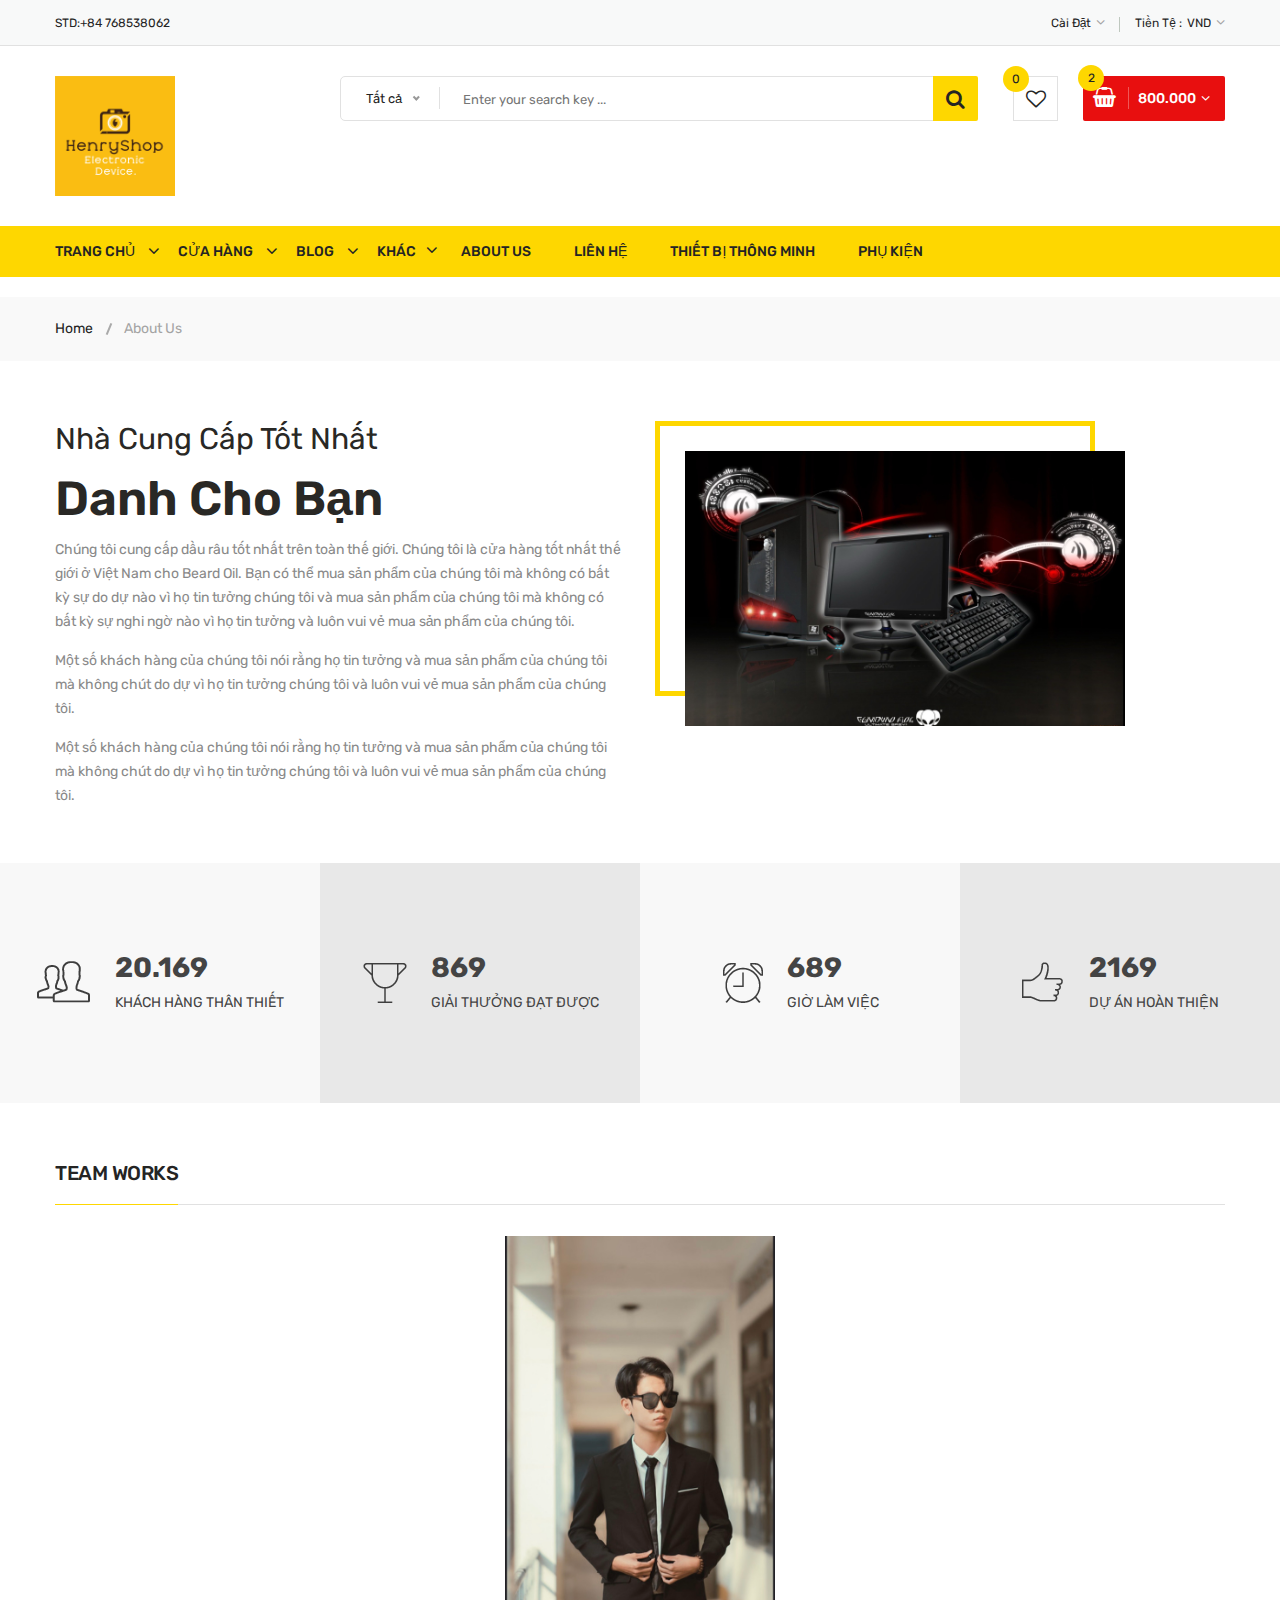
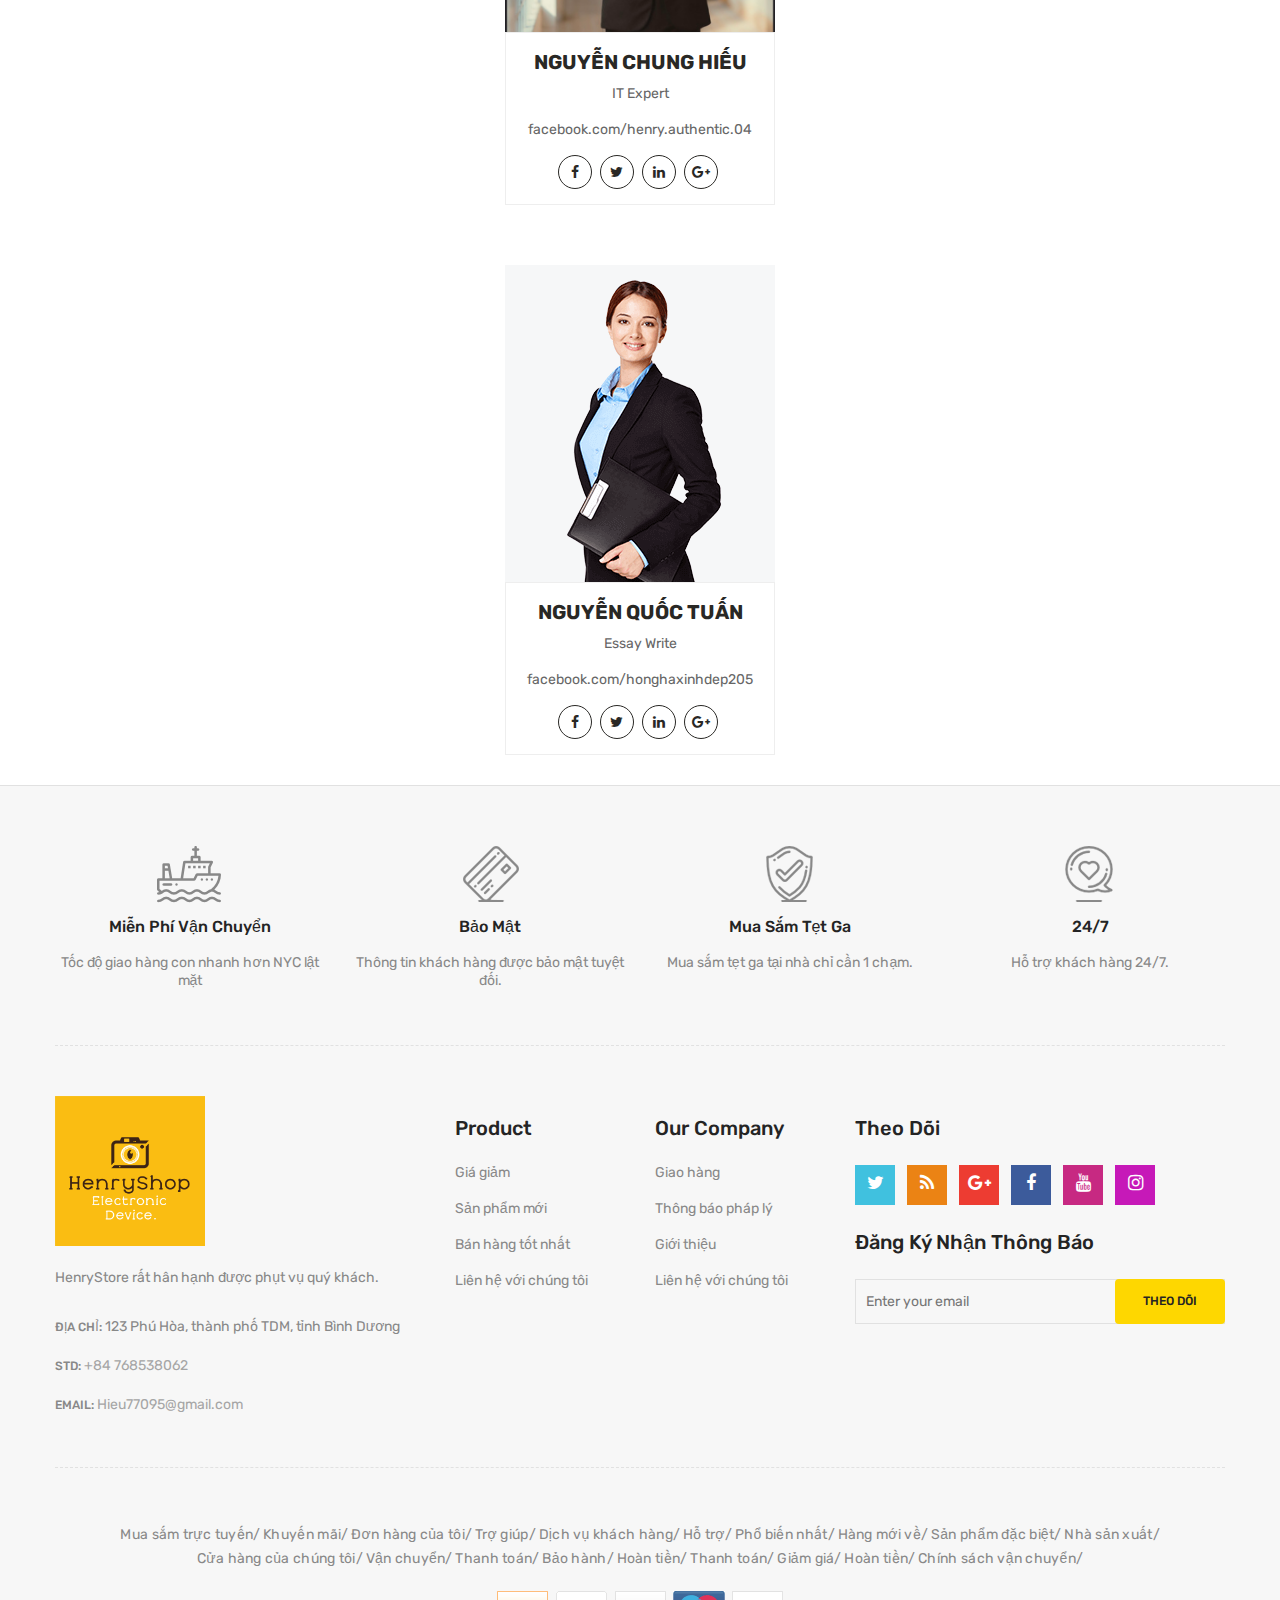
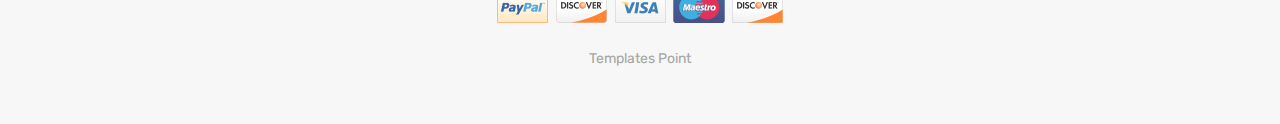
<file: wbbanhangdientu/about-us.html>
<!doctype html>
<html class="no-js" lang="zxx">
    
<head>
        <meta charset="utf-8">
        <meta http-equiv="x-ua-compatible" content="ie=edge">
        <title>About Us || limupa - Digital Products Store eCommerce Bootstrap 4 Template</title>
        <meta name="description" content="">
        <meta name="viewport" content="width=device-width, initial-scale=1">
        <link rel="shortcut icon" type="image/x-icon" href="images/favicon.png">
        <link rel="stylesheet" href="css/material-design-iconic-font.min.css">
        <link rel="stylesheet" href="css/font-awesome.min.css">
        <link rel="stylesheet" href="css/fontawesome-stars.css">
        <link rel="stylesheet" href="css/meanmenu.css">
        <link rel="stylesheet" href="css/owl.carousel.min.css">
        <link rel="stylesheet" href="css/slick.css">
        <link rel="stylesheet" href="css/animate.css">
        <link rel="stylesheet" href="css/jquery-ui.min.css">
        <link rel="stylesheet" href="css/venobox.css">
        <link rel="stylesheet" href="css/nice-select.css">
        <link rel="stylesheet" href="css/magnific-popup.css">
        <link rel="stylesheet" href="css/bootstrap.min.css">
        <link rel="stylesheet" href="css/helper.css">
        <link rel="stylesheet" href="style.css">
        <link rel="stylesheet" href="css/responsive.css">
        <script src="js/vendor/modernizr-2.8.3.min.js"></script>
    </head>
    <body>
    
        <div class="body-wrapper">
            <header>
                <div class="header-top">
                    <div class="container">
                        <div class="row">
                            <div class="col-lg-3 col-md-4">
                                <div class="header-top-left">
                                    <ul class="phone-wrap">
                                        <li><span>STD:</span><a href="#">+84 768538062</a></li>
                                    </ul>
                                </div>
                            </div>
                            <div class="col-lg-9 col-md-8">
                                <div class="header-top-right">
                                    <ul class="ht-menu">
                                        <li>
                                            <div class="ht-setting-trigger"><span>Cài Đặt</span></div>
                                            <div class="setting ht-setting">
                                                <ul class="ht-setting-list">
                                                    <li><a href="login-register.html">Tài Khoản</a></li>
                                                    <li><a href="checkout.html">Thanh Toán</a></li>
                                                    <li><a href="login-register.html">Đăng Ký</a></li>
                                                </ul>
                                            </div>
                                        </li>
                                     
                                        <li>
                                            <span class="currency-selector-wrapper">Tiền Tệ :</span>
                                            <div class="ht-currency-trigger"><span>VND</span></div>
                                            <div class="currency ht-currency">
                                                <ul class="ht-setting-list">
                                                    <li><a href="#">VND</a></li>
                                                    <li class="active"><a href="#">VND</a></li>
                                                </ul>
                                            </div>
                                        </li>
                                       
                                    </ul>
                                </div>
                            </div>
                        </div>
                    </div>
                </div>
                
                <div class="header-middle pl-sm-0 pr-sm-0 pl-xs-0 pr-xs-0">
                    <div class="container">
                        <div class="row">
                            <div class="col-lg-3">
                                <div class="logo pb-sm-30 pb-xs-30">
                                    <a href="index.html">
                                        <img src="images/kkbvtjov.png" alt="" height="120">
                                    </a>
                                </div>
                            </div>
                            <div class="col-lg-9 pl-0 ml-sm-15 ml-xs-15">
                                <form action="#" class="hm-searchbox">
                                    <select class="nice-select select-search-category">
                                        <option value="0">Tất cả</option>                         
                                        <option value="10">Laptops</option>                     
                                         
                                        <option value="11">TV &amp; Audio</option>                  
                                                                     
                                        <option value="12">Smartphone</option>                  
                                        <option value="13">Cameras</option>                          
                                        <option value="14">Tai Nghe</option>                                
                                        <option value="15">Thiết Bị Thông Minh</option>                           
                                        <option value="16">Phụ Kiện</option>
                                    </select>
                                    <input type="text" placeholder="Enter your search key ...">
                                    <button class="li-btn" type="submit"><i class="fa fa-search"></i></button>
                                </form>
                                <div class="header-middle-right">
                                    <ul class="hm-menu">
                                        <li class="hm-wishlist">
                                            <a href="wishlist.html">
                                                <span class="cart-item-count wishlist-item-count">0</span>
                                                <i class="fa fa-heart-o"></i>
                                            </a>
                                        </li>
                                       
                                        <li class="hm-minicart">
                                            <div class="hm-minicart-trigger">
                                                <span class="item-icon"></span>
                                                <span class="item-text">800.000
                                                    <span class="cart-item-count">2</span>
                                                </span>
                                            </div>
                                            <span></span>
                                            <div class="minicart">
                                                <ul class="minicart-product-list">
                                                    <li>
                                                        <a href="single-product.html" class="minicart-product-image">
                                                            <img src="images/product/small-size/5.jpg" alt="cart products">
                                                        </a>
                                                        <div class="minicart-product-details">
                                                            <h6><a href="single-product.html">Loa Blu</a></h6>
                                                            <span>570.000 VND x 1</span>
                                                        </div>
                                                        <button class="close" title="Remove">
                                                            <i class="fa fa-close"></i>
                                                        </button>
                                                    </li>
                                                    <li>
                                                        <a href="single-product.html" class="minicart-product-image">
                                                            <img src="images/product/small-size/6.jpg" alt="cart products">
                                                        </a>
                                                        <div class="minicart-product-details">
                                                            <h6><a href="single-product.html">Tâi Nghe LG v30</a></h6>
                                                            <span>1.245.000 VND x 1</span>
                                                        </div>
                                                        <button class="close" title="Remove">
                                                            <i class="fa fa-close"></i>
                                                        </button>
                                                    </li>
                                                </ul>
                                                <p class="minicart-total">Tai Nghe blu: <span>1.000.000 VND</span></p>
                                                <div class="minicart-button">
                                                    <a href="shopping-cart.html" class="li-button li-button-fullwidth li-button-dark">
                                                        <span>Tất Cả</span>
                                                    </a>
                                                    <a href="checkout.html" class="li-button li-button-fullwidth">
                                                        <span>Thanh Toán</span>
                                                    </a>
                                                </div>
                                            </div>
                                        </li>
                                    </ul>
                                </div>
                            </div>
                        </div>
                    </div>
                </div>
                <div class="header-bottom header-sticky d-none d-lg-block d-xl-block">
                    <div class="container">
                        <div class="row">
                            <div class="col-lg-12">
                                <div class="hb-menu">
                                    <nav>
                                        <ul>
                                            <li class="dropdown-holder"><a href="index.html">Trang Chủ</a>
                                                
                                            </li>
                                            <li class="catmenu-dropdown megamenu-holder"><a href="shop-list.html">Cửa Hàng</a>
                                                
                                            </li>
                                            <li class="dropdown-holder"><a href="blog-left-sidebar.html">Blog</a>
                                                
                                            </li>
                                            <li class="catmenu-dropdown megamenu-static-holder"><a href="index.html">Khác</a>
                                                <ul class="megamenu hb-megamenu">
                                                    
                                                    
                                                    <li><a href="index.html">Tài Khoản</a>
                                                        <ul>
                                                            <li><a href="login-register.html">Tải khoản của bạn</a></li>
                                                            <li><a href="checkout.html">Thanh Toán</a></li>
                                                            
                                                            <li><a href="wishlist.html">Yêu Thích</a></li>
                                                            <li><a href="shopping-cart.html">Giỏ Hàng</a></li>
                                                        </ul>
                                                    </li>
                                                    <li><a href="index.html">Liên Hệ</a>
                                                        <ul>
                                                            <li><a href="contact.html">Liên Hệ</a></li>
                                                            <li><a href="about-us.html">Về Chúng Tôi</a></li>
                                                            <li><a href="faq.html">FAQ</a></li>
                                                            <li><a href="404.html">404 Error</a></li>
                                                        </ul>
                                                    </li>
                                                </ul>
                                            </li>
                                            <li><a href="about-us.html">About Us</a></li>
                                            <li><a href="contact.html">Liên Hệ</a></li>
                                            <li><a href="shop-left-sidebar.html">Thiết Bị Thông Minh</a></li>
                                            <li><a href="shop-left-sidebar.html">Phụ Kiện</a></li>
                                        </ul>
                                    </nav>
                                </div>
                            </div>
                        </div>
                    </div>
                </div>
                            </div>
                        </div>
                    </div>
                </div>
              
                <div class="mobile-menu-area d-lg-none d-xl-none col-12">
                    <div class="container"> 
                        <div class="row">
                            <div class="mobile-menu">
                            </div>
                        </div>
                    </div>
                </div>
            </header>
            <div class="breadcrumb-area">
                <div class="container">
                    <div class="breadcrumb-content">
                        <ul>
                            <li><a href="index.html">Home</a></li>
                            <li class="active">About Us</li>
                        </ul>
                    </div>
                </div>
            </div>
            <div class="about-us-wrapper pt-60 pb-40">
                <div class="container">
                    <div class="row">
                        <div class="col-lg-6 order-last order-lg-first">
                            <div class="about-text-wrap">
                                <h2><span>Nhà Cung Cấp Tốt Nhất</span>Danh Cho Bạn</h2>
                                <p>Chúng tôi cung cấp dầu râu tốt nhất trên toàn thế giới. Chúng tôi là cửa hàng tốt nhất thế giới ở Việt Nam cho Beard Oil. Bạn có thể mua sản phẩm của chúng tôi mà không có bất kỳ sự do dự nào vì họ tin tưởng chúng tôi và mua sản phẩm của chúng tôi mà không có bất kỳ sự nghi ngờ nào vì họ tin tưởng và luôn vui vẻ mua sản phẩm của chúng tôi.</p>
                                <p>Một số khách hàng của chúng tôi nói rằng họ tin tưởng và mua sản phẩm của chúng tôi mà không chút do dự vì họ tin tưởng chúng tôi và luôn vui vẻ mua sản phẩm của chúng tôi.</p>
                                <p>Một số khách hàng của chúng tôi nói rằng họ tin tưởng và mua sản phẩm của chúng tôi mà không chút do dự vì họ tin tưởng chúng tôi và luôn vui vẻ mua sản phẩm của chúng tôi.</p>
                            </div>
                        </div>
                        <div class="col-lg-5 col-md-10">
                            <div class="about-image-wrap">
                                <img class="img-full" src="images/product/large-size/13.jpg" alt="About Us" />
                            </div>
                        </div>
                    </div>
                </div>
            </div>
            <div class="counterup-area">
                <div class="container-fluid p-0">
                    <div class="row no-gutters">
                        <div class="col-lg-3 col-md-6">
                            <div class="limupa-counter white-smoke-bg">
                                <div class="container">
                                    <div class="counter-img">
                                        <img src="images/about-us/icon/1.png" alt="">
                                    </div>
                                    <div class="counter-info">
                                        <div class="counter-number">
                                            <h3 class="counter">20.169</h3>
                                        </div>
                                        <div class="counter-text">
                                            <span>KHÁCH HÀNG THÂN THIẾT</span>
                                        </div>
                                    </div>
                                </div>
                            </div>
                        </div>
                        <div class="col-lg-3 col-md-6">
                            <div class="limupa-counter gray-bg">
                                <div class="counter-img">
                                    <img src="images/about-us/icon/2.png" alt="">
                                </div>
                                <div class="counter-info">
                                    <div class="counter-number">
                                        <h3 class="counter">869</h3>
                                    </div>
                                    <div class="counter-text">
                                        <span>GIẢI THƯỞNG ĐẠT ĐƯỢC</span>
                                    </div>
                                </div>
                            </div>
                        </div>
                        <div class="col-lg-3 col-md-6">
                            <div class="limupa-counter white-smoke-bg">
                                <div class="counter-img">
                                    <img src="images/about-us/icon/3.png" alt="">
                                </div>
                                <div class="counter-info">
                                    <div class="counter-number">
                                        <h3 class="counter">689</h3>
                                    </div>
                                    <div class="counter-text">
                                        <span>GIỜ LÀM VIỆC</span>
                                    </div>
                                </div>
                            </div>
                        </div>
                        <div class="col-lg-3 col-md-6">
                            <div class="limupa-counter gray-bg">
                                <div class="counter-img">
                                    <img src="images/about-us/icon/4.png" alt="">
                                </div>
                                <div class="counter-info">
                                    <div class="counter-number">
                                        <h3 class="counter">2169</h3>
                                    </div>
                                    <div class="counter-text">
                                        <span>DỰ ÁN HOÀN THIỆN</span>
                                    </div>
                                </div>
                            </div>
                        </div>
                    </div>
                </div>
            </div>
            <div class="team-area pt-60 pt-sm-44">
                <div class="container">
                    <div class="row">
                        <div class="col-12">
                            <div class="li-section-title capitalize mb-25">
                                <h2><span>TEAM WORKS</span></h2>
                            </div>
                        </div>
                    </div> 
                    <center>
                    <div class="row">
                        <nav>
                        <div class="col-lg-3 col-md-6 col-sm-6">
                            <div class="team-member mb-60 mb-sm-30 mb-xs-30">
                                <div class="team-thumb">
                                    <img src="images/z4223635252439_c9509b89dfef237116ab2c96de38e4ae.jpg" alt="Our Team Member">
                                </div>
                                <div class="team-content text-center">
                                    <h3>NGUYỄN CHUNG HIẾU</h3>
                                    <p>IT Expert</p>
                                    <a href="https://www.facebook.com/Henry.Authentic.04">facebook.com/henry.authentic.04</a>
                                    <div class="team-social">
                                        <a href="#"><i class="fa fa-facebook"></i></a>
                                        <a href="#"><i class="fa fa-twitter"></i></a>
                                        <a href="#"><i class="fa fa-linkedin"></i></a>
                                        <a href="#"><i class="fa fa-google-plus"></i></a>
                                    </div>
                                </div>
                            
                            </div>
                        
                        </div> 
                        
                        
                        <div class="col-lg-3 col-md-6 col-sm-6">
                            <div class="team-member mb-30 mb-sm-60 mb-xs-60">
                                <div class="team-thumb">
                                    <img src="images/team/4.png" alt="Our Team Member">
                                </div>
                                <div class="team-content text-center">
                                    <h3>NGUYỄN QUỐC TUẤN</h3>
                                    <p>Essay Write</p>
                                    <a href="https://www.facebook.com/honghaxinhdep205">facebook.com/honghaxinhdep205</a>
                                    <div class="team-social">
                                        <a href="#"><i class="fa fa-facebook"></i></a>
                                        <a href="#"><i class="fa fa-twitter"></i></a>
                                        <a href="#"><i class="fa fa-linkedin"></i></a>
                                        <a href="#"><i class="fa fa-google-plus"></i></a>
                                    </div>
                                </div>
                            </div>
                        </div> 
                    </center>
                    </div>
                </div>
            </div>
            <div class="footer">
                <div class="footer-static-top">
                    <div class="container">
                        <div class="footer-shipping pt-60 pb-55 pb-xs-25">
                            <div class="row">
                                <div class="col-lg-3 col-md-6 col-sm-6 pb-sm-55 pb-xs-55">
                                    <div class="li-shipping-inner-box">
                                        <div class="shipping-icon">
                                            <img src="images/shipping-icon/1.png" alt="Shipping Icon">
                                        </div>
                                        <div class="shipping-text">
                                            <h2>Miễn Phí Vận Chuyển </h2>
                                            <p>Tốc độ giao hàng con nhanh hơn NYC lật mặt</p>
                                        </div>
                                    </div>
                                </div>
                                <div class="col-lg-3 col-md-6 col-sm-6 pb-sm-55 pb-xs-55">
                                    <div class="li-shipping-inner-box">
                                        <div class="shipping-icon">
                                            <img src="images/shipping-icon/2.png" alt="Shipping Icon">
                                        </div>
                                        <div class="shipping-text">
                                            <h2>Bảo Mật</h2>
                                            <p>Thông tin khách hàng được bảo mật tuyệt đối.</p>
                                        </div>
                                    </div>
                                </div>
                                <div class="col-lg-3 col-md-6 col-sm-6 pb-xs-30">
                                    <div class="li-shipping-inner-box">
                                        <div class="shipping-icon">
                                            <img src="images/shipping-icon/3.png" alt="Shipping Icon">
                                        </div>
                                        <div class="shipping-text">
                                            <h2>Mua Sắm Tẹt Ga</h2>
                                            <p>Mua sắm tẹt ga tại nhà chỉ cần 1 chạm.</p>
                                        </div>
                                    </div>
                                </div>
                                <div class="col-lg-3 col-md-6 col-sm-6 pb-xs-30">
                                    <div class="li-shipping-inner-box">
                                        <div class="shipping-icon">
                                            <img src="images/shipping-icon/4.png" alt="Shipping Icon">
                                        </div>
                                        <div class="shipping-text">
                                            <h2>24/7</h2>
                                            <p>Hỗ trợ khách hàng 24/7.</p>
                                        </div>
                                    </div>
                                </div>
                            </div>
                        </div>
                    </div>
                </div>
                <div class="footer-static-middle">
                    <div class="container">
                        <div class="footer-logo-wrap pt-50 pb-35">
                            <div class="row">
                                <div class="col-lg-4 col-md-6">
                                    <div class="footer-logo">
                                        <img src="images/kkbvtjov.png" alt="Footer Logo" height ="150">
                                        <p class="info">
                                            HenryStore rất hân hạnh được phụt vụ quý khách.
                                        </p>
                                    </div>
                                    <ul class="des">
                                        <li>
                                            <span>Địa chỉ: </span>
                                            123 Phú Hòa, thành phố TDM, tỉnh Bình Dương
                                        </li>
                                        <li>
                                            <span>STD: </span>
                                            <a href="#">+84 768538062</a>
                                        </li>
                                        <li>
                                            <span>Email: </span>
                                            <a href="mailto://info@yourdomain.com">Hieu77095@gmail.com</a>
                                        </li>
                                    </ul>
                                </div>
                                <div class="col-lg-2 col-md-3 col-sm-6">
                                    <div class="footer-block">
                                        <h3 class="footer-block-title">Product</h3>
                                        <ul>
                                            <li><a href="#">Giá giảm</a></li>
                                             <li><a href="#">Sản phẩm mới</a></li>
                                             <li><a href="#">Bán hàng tốt nhất</a></li>
                                             <li><a href="#">Liên hệ với chúng tôi</a></li>
                                        </ul>
                                    </div>
                                </div>
                                <div class="col-lg-2 col-md-3 col-sm-6">
                                    <div class="footer-block">
                                        <h3 class="footer-block-title">Our company</h3>
                                        <ul>
                                            <li><a href="#">Giao hàng</a></li>
                                             <li><a href="#">Thông báo pháp lý</a></li>
                                             <li><a href="#">Giới thiệu</a></li>
                                             <li><a href="#">Liên hệ với chúng tôi</a></li>
                                        </ul>
                                    </div>
                                </div>
                                <div class="col-lg-4">
                                    <div class="footer-block">
                                        <h3 class="footer-block-title">Theo dõi</h3>
                                        <ul class="social-link">
                                            <li class="twitter">
                                                <a href="https://twitter.com/" data-toggle="tooltip" target="_blank" title="Twitter">
                                                    <i class="fa fa-twitter"></i>
                                                </a>
                                            </li>
                                            <li class="rss">
                                                <a href="https://rss.com/" data-toggle="tooltip" target="_blank" title="RSS">
                                                    <i class="fa fa-rss"></i>
                                                </a>
                                            </li>
                                            <li class="google-plus">
                                                <a href="https://www.plus.google.com/discover" data-toggle="tooltip" target="_blank" title="Google +">
                                                    <i class="fa fa-google-plus"></i>
                                                </a>
                                            </li>
                                            <li class="facebook">
                                                <a href="https://www.facebook.com/" data-toggle="tooltip" target="_blank" title="Facebook">
                                                    <i class="fa fa-facebook"></i>
                                                </a>
                                            </li>
                                            <li class="youtube">
                                                <a href="https://www.youtube.com/" data-toggle="tooltip" target="_blank" title="Youtube">
                                                    <i class="fa fa-youtube"></i>
                                                </a>
                                            </li>
                                            <li class="instagram">
                                                <a href="https://www.instagram.com/" data-toggle="tooltip" target="_blank" title="Instagram">
                                                    <i class="fa fa-instagram"></i>
                                                </a>
                                            </li>
                                        </ul>
                                    </div>
                                    <div class="footer-newsletter">
                                        <h4>Đăng Ký Nhận Thông Báo</h4>
                                        <form action="#" method="post" id="mc-embedded-subscribe-form" name="mc-embedded-subscribe-form" class="footer-subscribe-form validate" target="_blank" novalidate>
                                           <div id="mc_embed_signup_scroll">
                                              <div id="mc-form" class="mc-form subscribe-form form-group" >
                                                <input id="mc-email" type="email" autocomplete="off" placeholder="Enter your email" />
                                                <button  class="btn" id="mc-submit">Theo dõi</button>
                                              </div>
                                           </div>
                                        </form>
                                    </div>
                                </div>
                            </div>
                        </div>
                    </div>
                </div>
                <div class="footer-static-bottom pt-55 pb-55">
                    <div class="container">
                        <div class="row">
                            <div class="col-lg-12">
                                <div class="footer-links">
                                    <ul>
                                        <li><a href="#">Mua sắm trực tuyến</a></li>
                                         <li><a href="#">Khuyến mãi</a></li>
                                         <li><a href="#">Đơn hàng của tôi</a></li>
                                         <li><a href="#">Trợ giúp</a></li>
                                         <li><a href="#">Dịch vụ khách hàng</a></li>
                                         <li><a href="#">Hỗ trợ</a></li>
                                         <li><a href="#">Phổ biến nhất</a></li>
                                         <li><a href="#">Hàng mới về</a></li>
                                         <li><a href="#">Sản phẩm đặc biệt</a></li>
                                         <li><a href="#">Nhà sản xuất</a></li>
                                         <li><a href="#">Cửa hàng của chúng tôi</a></li>
                                         <li><a href="#">Vận chuyển</a></li>
                                         <li><a href="#">Thanh toán</a></li>
                                         <li><a href="#">Bảo hành</a></li>
                                         <li><a href="#">Hoàn tiền</a></li>
                                         <li><a href="#">Thanh toán</a></li>
                                         <li><a href="#">Giảm giá</a></li>
                                         <li><a href="#">Hoàn tiền</a></li>
                                         <li><a href="#">Chính sách vận chuyển</a></li>
                                    </ul>
                                </div>
                                <div class="copyright text-center">
                                    <a href="#">
                                        <img src="images/payment/1.png" alt="">
                                    </a>
                                </div>
                                <div class="copyright text-center pt-25">
                                    <span><a href="https://www.templatespoint.net" target="_blank">Templates Point</a></span>
                                </div>
                            </div>
                        </div>
                    </div>
                </div>
            </div>
        </div>
        <script src="js/vendor/jquery-1.12.4.min.js"></script>
        <script src="js/vendor/popper.min.js"></script>
        <script src="js/bootstrap.min.js"></script>
        <script src="js/ajax-mail.js"></script>
        <script src="js/jquery.meanmenu.min.js"></script>
        <script src="js/wow.min.js"></script>
        <script src="js/slick.min.js"></script>
        <script src="js/owl.carousel.min.js"></script>
        <script src="js/jquery.magnific-popup.min.js"></script>
        <script src="js/isotope.pkgd.min.js"></script>
        <script src="js/imagesloaded.pkgd.min.js"></script>
        <script src="js/jquery.mixitup.min.js"></script>
        <script src="js/jquery.countdown.min.js"></script>
        <script src="js/jquery.counterup.min.js"></script>
        <script src="js/waypoints.min.js"></script>
        <script src="js/jquery.barrating.min.js"></script>
        <script src="js/jquery-ui.min.js"></script>
        <script src="js/venobox.min.js"></script>
        <script src="js/jquery.nice-select.min.js"></script>
        <script src="js/scrollUp.min.js"></script>
        <script src="js/main.js"></script>
    </body>

</html>
</file>
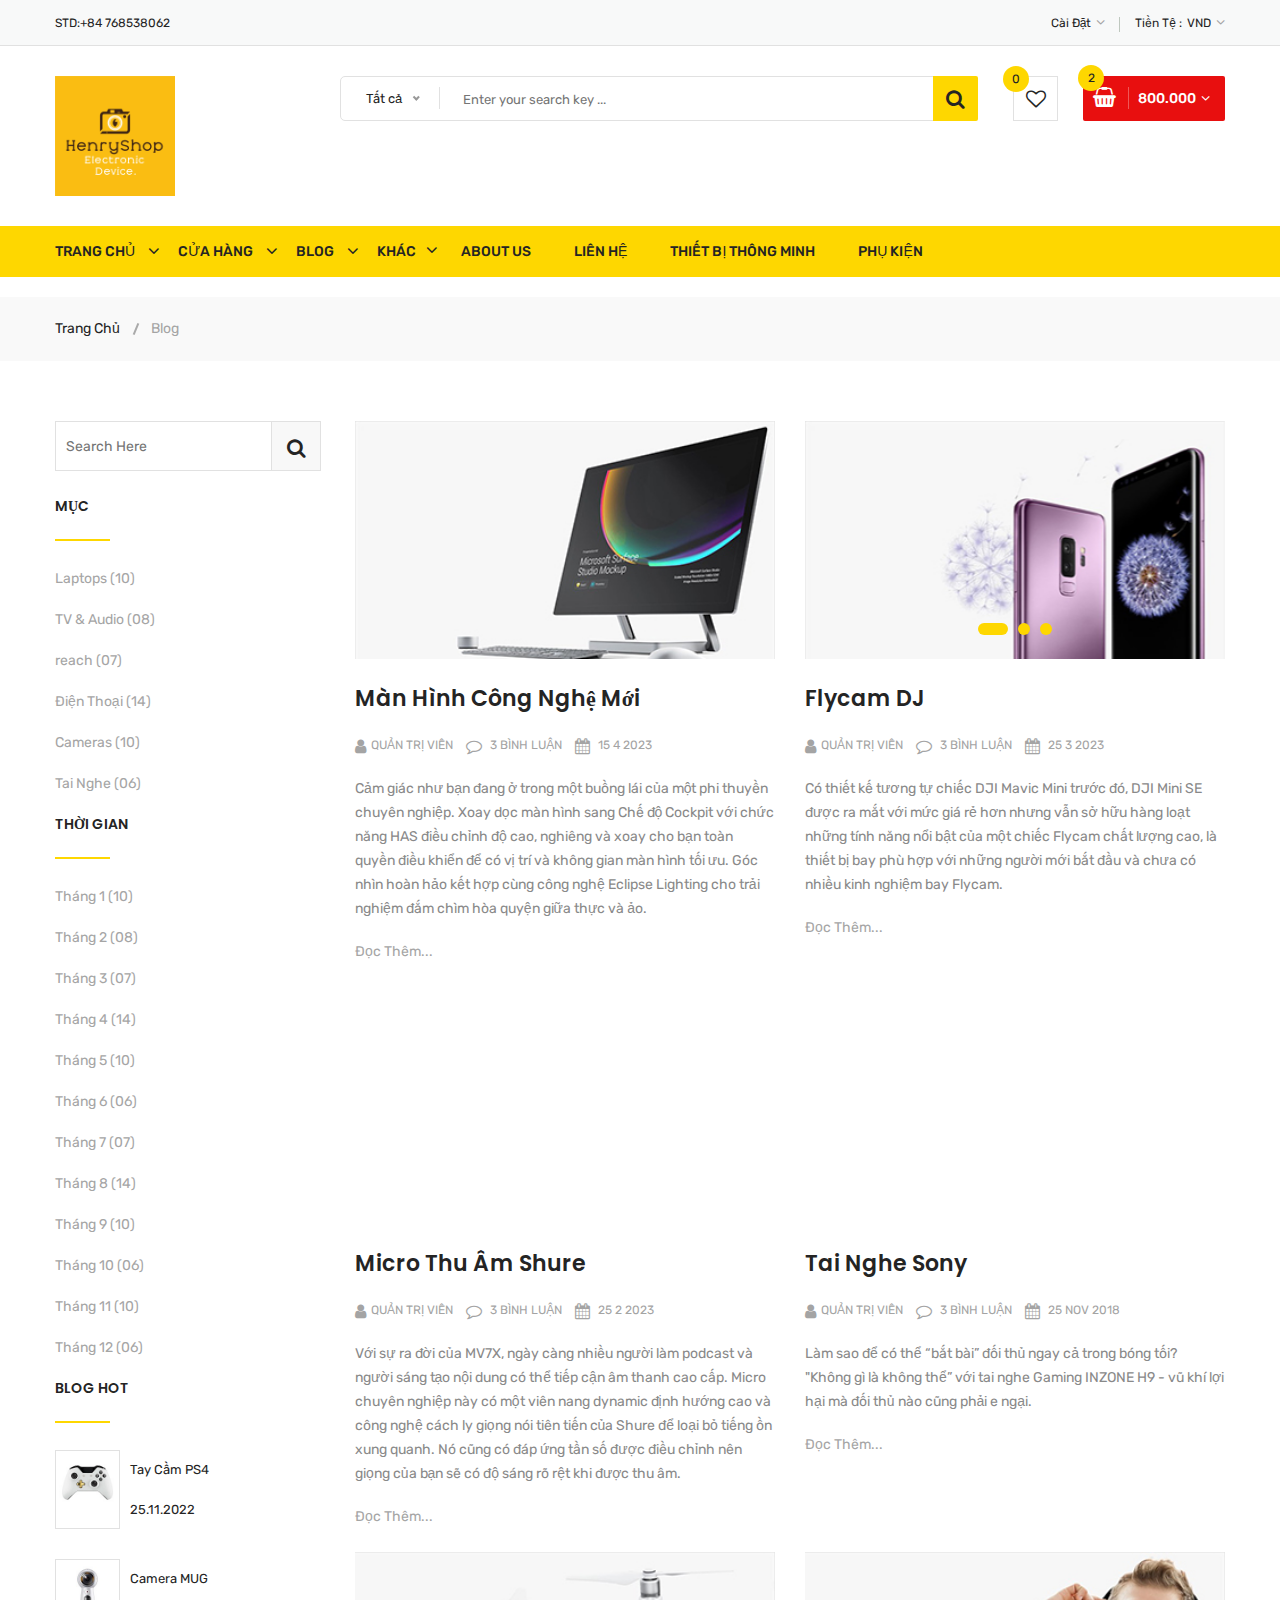
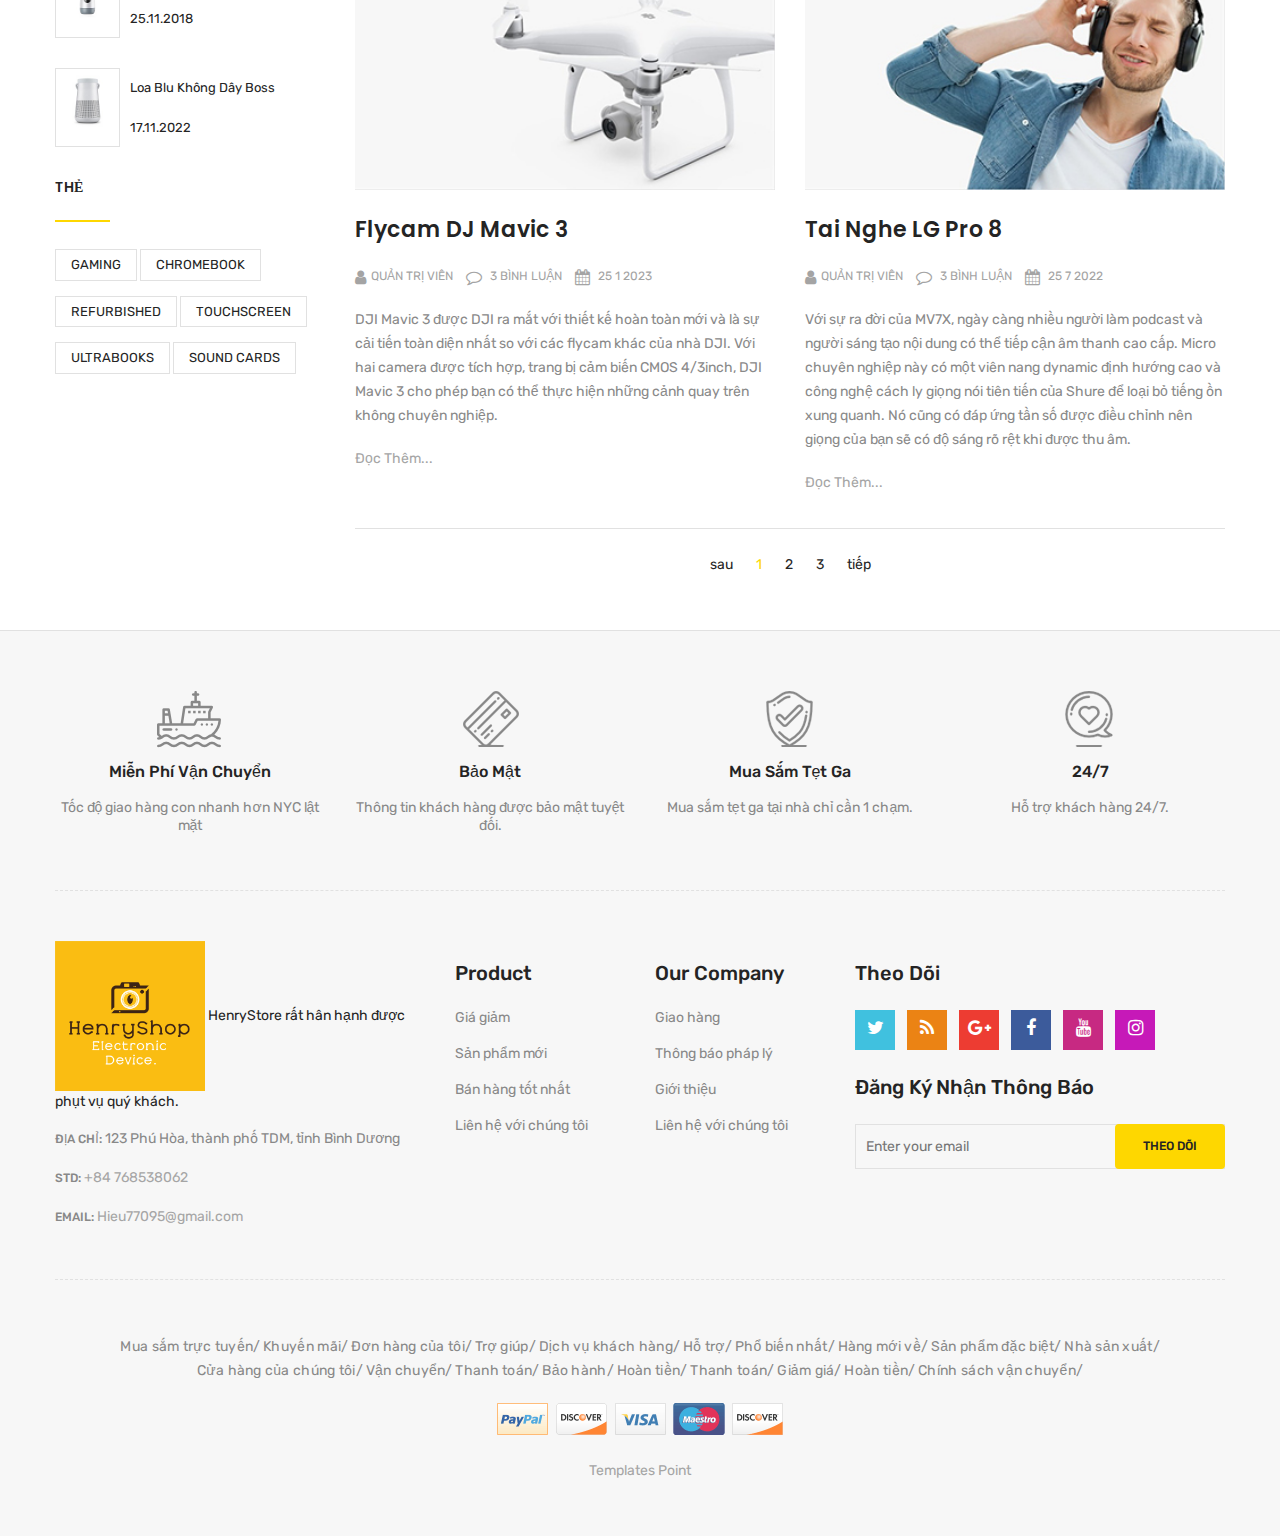
<file: wbbanhangdientu/blog-left-sidebar.html>
<!doctype html>
<html class="no-js" lang="zxx">
    

<head>
        <meta charset="utf-8">
        <meta http-equiv="x-ua-compatible" content="ie=edge">
        <title>Blog Cá Nhân </title>
        <meta name="description" content="">
        <meta name="viewport" content="width=device-width, initial-scale=1">

        <link rel="shortcut icon" type="image/x-icon" href="images/favicon.png">

        <link rel="stylesheet" href="css/material-design-iconic-font.min.css">

        <link rel="stylesheet" href="css/font-awesome.min.css">

        <link rel="stylesheet" href="css/fontawesome-stars.css">

        <link rel="stylesheet" href="css/meanmenu.css">

        <link rel="stylesheet" href="css/owl.carousel.min.css">

        <link rel="stylesheet" href="css/slick.css">

        <link rel="stylesheet" href="css/animate.css">

        <link rel="stylesheet" href="css/jquery-ui.min.css">

        <link rel="stylesheet" href="css/venobox.css">

        <link rel="stylesheet" href="css/nice-select.css">

        <link rel="stylesheet" href="css/magnific-popup.css">

        <link rel="stylesheet" href="css/bootstrap.min.css">

        <link rel="stylesheet" href="css/helper.css">

        <link rel="stylesheet" href="style.css">

        <link rel="stylesheet" href="css/responsive.css">

        <script src="js/vendor/modernizr-2.8.3.min.js"></script>
    </head>
    <body>
    
        
        <div class="body-wrapper">

            <header>

                <div class="header-top">
                    <div class="container">
                        <div class="row">

                            <div class="col-lg-3 col-md-4">
                                <div class="header-top-left">
                                    <ul class="phone-wrap">
                                        <li><span>STD:</span><a href="#">+84 768538062</a></li>
                                    </ul>
                                </div>
                            </div>
                            <div class="col-lg-9 col-md-8">
                                <div class="header-top-right">
                                    <ul class="ht-menu">
                                        <li>
                                            <div class="ht-setting-trigger"><span>Cài Đặt</span></div>
                                            <div class="setting ht-setting">
                                                <ul class="ht-setting-list">
                                                    <li><a href="login-register.html">Tài Khoản</a></li>
                                                    <li><a href="checkout.html">Thanh Toán</a></li>
                                                    <li><a href="login-register.html">Đăng Ký</a></li>
                                                </ul>
                                            </div>
                                        </li>
                                     
                                        <li>
                                            <span class="currency-selector-wrapper">Tiền Tệ :</span>
                                            <div class="ht-currency-trigger"><span>VND</span></div>
                                            <div class="currency ht-currency">
                                                <ul class="ht-setting-list">
                                                    <li><a href="#">VND</a></li>
                                                    <li class="active"><a href="#">VND</a></li>
                                                </ul>
                                            </div>
                                        </li>
                                       
                                    </ul>
                                </div>
                            </div>
                        </div>
                    </div>
                </div>
                
                <div class="header-middle pl-sm-0 pr-sm-0 pl-xs-0 pr-xs-0">
                    <div class="container">
                        <div class="row">
                            <div class="col-lg-3">
                                <div class="logo pb-sm-30 pb-xs-30">
                                    <a href="index.html">
                                        <img src="images/kkbvtjov.png" alt="" height="120">
                                    </a>
                                </div>
                            </div>
                            <div class="col-lg-9 pl-0 ml-sm-15 ml-xs-15">
                                <form action="#" class="hm-searchbox">
                                    <select class="nice-select select-search-category">
                                        <option value="0">Tất cả</option>                         
                                        <option value="10">Laptops</option>                     
                                         
                                        <option value="11">TV &amp; Audio</option>                  
                                                                     
                                        <option value="12">Smartphone</option>                  
                                        <option value="13">Cameras</option>                          
                                        <option value="14">Tai Nghe</option>                                
                                        <option value="15">Thiết Bị Thông Minh</option>                           
                                        <option value="16">Phụ Kiện</option>
                                    </select>
                                    <input type="text" placeholder="Enter your search key ...">
                                    <button class="li-btn" type="submit"><i class="fa fa-search"></i></button>
                                </form>
                                <div class="header-middle-right">
                                    <ul class="hm-menu">
                                        <li class="hm-wishlist">
                                            <a href="wishlist.html">
                                                <span class="cart-item-count wishlist-item-count">0</span>
                                                <i class="fa fa-heart-o"></i>
                                            </a>
                                        </li>
                                       
                                        <li class="hm-minicart">
                                            <div class="hm-minicart-trigger">
                                                <span class="item-icon"></span>
                                                <span class="item-text">800.000
                                                    <span class="cart-item-count">2</span>
                                                </span>
                                            </div>
                                            <span></span>
                                            <div class="minicart">
                                                <ul class="minicart-product-list">
                                                    <li>
                                                        <a href="single-product.html" class="minicart-product-image">
                                                            <img src="images/product/small-size/5.jpg" alt="cart products">
                                                        </a>
                                                        <div class="minicart-product-details">
                                                            <h6><a href="single-product.html">Loa Blu</a></h6>
                                                            <span>570.000 VND x 1</span>
                                                        </div>
                                                        <button class="close" title="Remove">
                                                            <i class="fa fa-close"></i>
                                                        </button>
                                                    </li>
                                                    <li>
                                                        <a href="single-product.html" class="minicart-product-image">
                                                            <img src="images/product/small-size/6.jpg" alt="cart products">
                                                        </a>
                                                        <div class="minicart-product-details">
                                                            <h6><a href="single-product.html">Tâi Nghe LG v30</a></h6>
                                                            <span>1.245.000 VND x 1</span>
                                                        </div>
                                                        <button class="close" title="Remove">
                                                            <i class="fa fa-close"></i>
                                                        </button>
                                                    </li>
                                                </ul>
                                                <p class="minicart-total">Tai Nghe blu: <span>1.000.000 VND</span></p>
                                                <div class="minicart-button">
                                                    <a href="shopping-cart.html" class="li-button li-button-fullwidth li-button-dark">
                                                        <span>Tất Cả</span>
                                                    </a>
                                                    <a href="checkout.html" class="li-button li-button-fullwidth">
                                                        <span>Thanh Toán</span>
                                                    </a>
                                                </div>
                                            </div>
                                        </li>
                                    </ul>
                                </div>
                            </div>
                        </div>
                    </div>
                </div>
                <div class="header-bottom header-sticky d-none d-lg-block d-xl-block">
                    <div class="container">
                        <div class="row">
                            <div class="col-lg-12">
                                <div class="hb-menu">
                                    <nav>
                                        <ul>
                                            <li class="dropdown-holder"><a href="index.html">Trang Chủ</a>
                                                
                                            </li>
                                            <li class="catmenu-dropdown megamenu-holder"><a href="shop-list.html">Cửa Hàng</a>
                                                
                                            </li>
                                            <li class="dropdown-holder"><a href="blog-left-sidebar.html">Blog</a>
                                                
                                            </li>
                                            <li class="catmenu-dropdown megamenu-static-holder"><a href="index.html">Khác</a>
                                                <ul class="megamenu hb-megamenu">
                                                    
                                                    
                                                    <li><a href="index.html">Tài Khoản</a>
                                                        <ul>
                                                            <li><a href="login-register.html">Tải khoản của bạn</a></li>
                                                            <li><a href="checkout.html">Thanh Toán</a></li>
                                                            
                                                            <li><a href="wishlist.html">Yêu Thích</a></li>
                                                            <li><a href="shopping-cart.html">Giỏ Hàng</a></li>
                                                        </ul>
                                                    </li>
                                                    <li><a href="index.html">Liên Hệ</a>
                                                        <ul>
                                                            <li><a href="contact.html">Liên Hệ</a></li>
                                                            <li><a href="about-us.html">Về Chúng Tôi</a></li>
                                                            <li><a href="faq.html">FAQ</a></li>
                                                            <li><a href="404.html">404 Error</a></li>
                                                        </ul>
                                                    </li>
                                                </ul>
                                            </li>
                                            <li><a href="about-us.html">About Us</a></li>
                                            <li><a href="contact.html">Liên Hệ</a></li>
                                            <li><a href="shop-left-sidebar.html">Thiết Bị Thông Minh</a></li>
                                            <li><a href="shop-left-sidebar.html">Phụ Kiện</a></li>
                                        </ul>
                                    </nav>
                                </div>
                            </div>
                        </div>
                    </div>
                </div>

            </div>
                        </div>
                    </div>
                </div>

                
                <div class="mobile-menu-area d-lg-none d-xl-none col-12">
                    <div class="container"> 
                        <div class="row">
                            <div class="mobile-menu">
                            </div>
                        </div>
                    </div>
                </div>

            </header>


            <div class="breadcrumb-area">
                <div class="container">
                    <div class="breadcrumb-content">
                        <ul>
                            <li><a href="index.html">Trang Chủ</a></li>
                            <li class="active">Blog </li>
                        </ul>
                    </div>
                </div>
            </div>


            <div class="li-main-blog-page pt-60 pb-55">
                <div class="container">
                    <div class="row">

                        <div class="col-lg-3 order-lg-1 order-2">
                            <div class="li-blog-sidebar-wrapper">
                                <div class="li-blog-sidebar">
                                    <div class="li-sidebar-search-form">
                                        <form action="#">
                                            <input type="text" class="li-search-field" placeholder="search here">
                                            <button type="submit" class="li-search-btn"><i class="fa fa-search"></i></button>
                                        </form>
                                    </div>
                                </div>
                                <div class="li-blog-sidebar pt-25">
                                    <h4 class="li-blog-sidebar-title">Mục</h4>
                                    <ul class="li-blog-archive">
                                        <li><a href="#">Laptops (10)</a></li>
                                        <li><a href="#">TV & Audio (08)</a></li>
                                        <li><a href="#">reach (07)</a></li>
                                        <li><a href="#">Điện Thoại (14)</a></li>
                                        <li><a href="#">Cameras (10)</a></li>
                                        <li><a href="#">Tai Nghe (06)</a></li>
                                    </ul>
                                </div>
                                <div class="li-blog-sidebar">
                                    <h4 class="li-blog-sidebar-title">Thời Gian</h4>
                                    <ul class="li-blog-archive">
                                        <li><a href="#">Tháng 1 (10)</a></li>
                                        <li><a href="#">Tháng 2 (08)</a></li>
                                        <li><a href="#">Tháng 3 (07)</a></li>
                                        <li><a href="#">Tháng 4 (14)</a></li>
                                        <li><a href="#">Tháng 5 (10)</a></li>
                                        <li><a href="#">Tháng 6 (06)</a></li>
                                        <li><a href="#">Tháng 7 (07)</a></li>
                                        <li><a href="#">Tháng 8 (14)</a></li>
                                        <li><a href="#">Tháng 9 (10)</a></li>
                                        <li><a href="#">Tháng 10 (06)</a></li>
                                        <li><a href="#">Tháng 11 (10)</a></li>
                                        <li><a href="#">Tháng 12 (06)</a></li>
                                    </ul>
                                </div>
                                <div class="li-blog-sidebar">
                                    <h4 class="li-blog-sidebar-title">Blog Hot</h4>
                                    <div class="li-recent-post pb-30">
                                        <div class="li-recent-post-thumb">
                                            <a href="blog-details-left-sidebar.html">
                                                <img class="img-full" src="images/product/small-size/3.jpg" alt="Li's Product Image">
                                            </a>
                                        </div>
                                        <div class="li-recent-post-des">
                                            <span><a href="blog-details-left-sidebar.html">Tay Cầm PS4</a></span>
                                            <span class="li-post-date">25.11.2022</span>
                                        </div>
                                    </div>
                                    <div class="li-recent-post pb-30">
                                        <div class="li-recent-post-thumb">
                                            <a href="blog-details-left-sidebar.html">
                                                <img class="img-full" src="images/product/small-size/2.jpg" alt="Li's Product Image">
                                            </a>
                                        </div>
                                        <div class="li-recent-post-des">
                                            <span><a href="blog-details-left-sidebar.html">Camera MUG</a></span>
                                            <span class="li-post-date">25.11.2018</span>
                                        </div>
                                    </div>
                                    <div class="li-recent-post pb-30">
                                        <div class="li-recent-post-thumb">
                                            <a href="blog-details-left-sidebar.html">
                                                <img class="img-full" src="images/product/small-size/5.jpg" alt="Li's Product Image">
                                            </a>
                                        </div>
                                        <div class="li-recent-post-des">
                                            <span><a href="blog-details-left-sidebar.html">Loa blu không dây boss</a></span>
                                            <span class="li-post-date">17.11.2022</span>
                                        </div>
                                    </div>
                                </div>
                                <div class="li-blog-sidebar">
                                    <h4 class="li-blog-sidebar-title">Thẻ</h4>
                                    <ul class="li-blog-tags">
                                        <li><a href="#">Gaming</a></li>
                                        <li><a href="#">Chromebook</a></li>
                                        <li><a href="#">Refurbished</a></li>
                                        <li><a href="#">Touchscreen</a></li>
                                        <li><a href="#">Ultrabooks</a></li>
                                        <li><a href="#">Sound Cards</a></li>  
                                    </ul>
                                </div>
                            </div>
                        </div>
                       
                        <div class="col-lg-9 order-lg-2 order-1">
                            <div class="row li-main-content">
                                <div class="col-lg-6 col-md-6">
                                    <div class="li-blog-single-item pb-25">
                                        <div class="li-blog-banner">
                                            <a href="blog-details-left-sidebar.html"><img class="img-full" src="images/blog-banner/2.jpg" alt=""></a>
                                        </div>
                                        <div class="li-blog-content">
                                            <div class="li-blog-details">
                                                <h3 class="li-blog-heading pt-25"><a href="blog-details-left-sidebar.html">Màn hình công nghệ mới</a></h3>
                                                <div class="li-blog-meta">
                                                    <a class="author" href="#"><i class="fa fa-user"></i>Quản trị viên</a>
                                                    <a class="comment" href="#"><i class="fa fa-comment-o"></i> 3 Bình Luận</a>
                                                    <a class="post-time" href="#"><i class="fa fa-calendar"></i> 15 4 2023</a>
                                                </div>
                                                <p>Cảm giác như bạn đang ở trong một buồng lái của một phi thuyền chuyên nghiệp. Xoay dọc màn hình sang Chế độ Cockpit với chức năng HAS điều chỉnh độ cao, nghiêng và xoay cho bạn toàn quyền điều khiển để có vị trí và không gian màn hình tối ưu. Góc nhìn hoàn hảo kết hợp cùng công nghệ Eclipse Lighting cho trải nghiệm đắm chìm hòa quyện giữa thực và ảo.

                                                </p>
                                                <a class="read-more" href="blog-details-left-sidebar.html">Đọc Thêm...</a>
                                            </div>
                                        </div>
                                    </div>
                                </div>
                                <div class="col-lg-6 col-md-6">
                                    <div class="li-blog-single-item pb-25">
                                        <div class="li-blog-gallery-slider slick-dot-style">
                                            <div class="li-blog-banner">
                                                <a href="blog-details-left-sidebar.html"><img class="img-full" src="images/blog-banner/1.jpg" alt=""></a>
                                            </div>
                                            <div class="li-blog-banner">
                                                <a href="blog-details-left-sidebar.html"><img class="img-full" src="images/blog-banner/2.jpg" alt=""></a>
                                            </div>
                                            <div class="li-blog-banner">
                                                <a href="blog-details-left-sidebar.html"><img class="img-full" src="images/blog-banner/3.jpg" alt=""></a>
                                            </div>
                                        </div>
                                        <div class="li-blog-content">
                                            <div class="li-blog-details">
                                                <h3 class="li-blog-heading pt-25"><a href="blog-details-left-sidebar.html">Flycam DJ</a></h3>
                                                <div class="li-blog-meta">
                                                    <a class="author" href="#"><i class="fa fa-user"></i>Quản Trị Viên</a>
                                                    <a class="comment" href="#"><i class="fa fa-comment-o"></i> 3 Bình Luận</a>
                                                    <a class="post-time" href="#"><i class="fa fa-calendar"></i> 25 3 2023</a>
                                                </div>
                                                <p>Có thiết kế tương tự chiếc DJI Mavic Mini trước đó, DJI Mini SE được ra mắt với mức giá rẻ hơn nhưng vẫn sở hữu hàng loạt những tính năng nổi bật của một chiếc Flycam chất lượng cao, là thiết bị bay phù hợp với những người mới bắt đầu và chưa có nhiều kinh nghiệm bay Flycam.</p>
                                                <a class="read-more" href="blog-details-left-sidebar.html">Đọc Thêm...</a>
                                            </div>
                                        </div>
                                    </div>
                                </div>
                                <div class="col-lg-6 col-md-6">
                                    <div class="li-blog-single-item pb-25">
                                        <div class="li-blog-banner embed-responsive embed-responsive-16by9">
                                            <iframe src="https://w.soundcloud.com/player/?url=https%3A//api.soundcloud.com/tracks/300107209&amp;color=%23ff5500&amp;auto_play=false&amp;hide_related=false&amp;show_comments=true&amp;show_user=true&amp;show_reposts=false&amp;show_teaser=true&amp;visual=true"></iframe>
                                        </div>
                                        <div class="li-blog-content">
                                            <div class="li-blog-details">
                                                <h3 class="li-blog-heading pt-25"><a href="blog-details-left-sidebar.html">Micro thu âm shure</a></h3>
                                                <div class="li-blog-meta">
                                                    <a class="author" href="#"><i class="fa fa-user"></i>Quản Trị Viên</a>
                                                    <a class="comment" href="#"><i class="fa fa-comment-o"></i> 3 Bình Luận</a>
                                                    <a class="post-time" href="#"><i class="fa fa-calendar"></i> 25 2 2023</a>
                                                </div>
                                                <p>Với sự ra đời của MV7X, ngày càng nhiều người làm podcast và người sáng tạo nội dung có thể tiếp cận âm thanh cao cấp. Micro chuyên nghiệp này có một viên nang dynamic định hướng cao và công nghệ cách ly giọng nói tiên tiến của Shure để loại bỏ tiếng ồn xung quanh. Nó cũng có đáp ứng tần số được điều chỉnh nên giọng của bạn sẽ có độ sáng rõ rệt khi được thu âm.</p>
                                                <a class="read-more" href="blog-details-left-sidebar.html">Đọc Thêm...</a>
                                            </div>
                                        </div>
                                    </div>
                                </div>
                                <div class="col-lg-6 col-md-6">
                                    <div class="li-blog-single-item pb-25">
                                        <div class="li-blog-banner embed-responsive embed-responsive-16by9">
                                            <iframe src="hhttps://www.youtube.com/watch?v=kJK86LJIKKU" allow="autoplay; encrypted-media" allowfullscreen></iframe>
                                        </div>
                                        <div class="li-blog-content">
                                            <div class="li-blog-details">
                                                <h3 class="li-blog-heading pt-25"><a href="blog-details-left-sidebar.html">Tai Nghe Sony</a></h3>
                                                <div class="li-blog-meta">
                                                    <a class="author" href="#"><i class="fa fa-user"></i>Quản Trị Viên</a>
                                                    <a class="comment" href="#"><i class="fa fa-comment-o"></i> 3 Bình Luận</a>
                                                    <a class="post-time" href="#"><i class="fa fa-calendar"></i> 25 nov 2018</a>
                                                </div>
                                                <p>Làm sao để có thể “bắt bài” đối thủ ngay cả trong bóng tối? "Không gì là không thể”  với tai nghe Gaming INZONE H9 - vũ khí lợi hại mà đối thủ nào cũng phải e ngại. </p>
                                                <a class="read-more" href="blog-details-left-sidebar.html">Đọc Thêm...</a>
                                            </div>
                                        </div>
                                    </div>
                                </div>
                                <div class="col-lg-6 col-md-6">
                                    <div class="li-blog-single-item pb-25">
                                        <div class="li-blog-banner">
                                            <a href="blog-details-left-sidebar.html"><img class="img-full" src="images/blog-banner/5.jpg" alt=""></a>
                                        </div>
                                        <div class="li-blog-content">
                                            <div class="li-blog-details">
                                                <h3 class="li-blog-heading pt-25"><a href="blog-details-left-sidebar.html">Flycam DJ mavic 3 </a></h3>
                                                <div class="li-blog-meta">
                                                    <a class="author" href="#"><i class="fa fa-user"></i>Quản Trị Viên</a>
                                                    <a class="comment" href="#"><i class="fa fa-comment-o"></i> 3 Bình Luận</a>
                                                    <a class="post-time" href="#"><i class="fa fa-calendar"></i> 25 1 2023</a>
                                                </div>
                                                <p>DJI Mavic 3 được DJI ra mắt với thiết kế hoàn toàn mới và là sự cải tiến toàn diện nhất so với các flycam khác của nhà DJI. Với hai camera được tích hợp, trang bị cảm biến CMOS 4/3inch, DJI Mavic 3 cho phép bạn có thể thực hiện những cảnh quay trên không chuyên nghiệp. </p>
                                                <a class="read-more" href="blog-details-left-sidebar.html">Đọc Thêm...</a>
                                            </div>
                                        </div>
                                    </div>
                                </div>
                                <div class="col-lg-6 col-md-6">
                                    <div class="li-blog-single-item pb-35">
                                        <div class="li-blog-banner">
                                            <a href="blog-details-left-sidebar.html"><img class="img-full" src="images/blog-banner/6.jpg" alt=""></a>
                                        </div>
                                        <div class="li-blog-content">
                                            <div class="li-blog-details">
                                                <h3 class="li-blog-heading pt-25"><a href="blog-details-left-sidebar.html">Tai Nghe LG Pro 8</a></h3>
                                                <div class="li-blog-meta">
                                                    <a class="author" href="#"><i class="fa fa-user"></i>Quản Trị Viên</a>
                                                    <a class="comment" href="#"><i class="fa fa-comment-o"></i> 3 Bình Luận</a>
                                                    <a class="post-time" href="#"><i class="fa fa-calendar"></i> 25 7 2022</a>
                                                </div>
                                                <p>Với sự ra đời của MV7X, ngày càng nhiều người làm podcast và người sáng tạo nội dung có thể tiếp cận âm thanh cao cấp. Micro chuyên nghiệp này có một viên nang dynamic định hướng cao và công nghệ cách ly giọng nói tiên tiến của Shure để loại bỏ tiếng ồn xung quanh. Nó cũng có đáp ứng tần số được điều chỉnh nên giọng của bạn sẽ có độ sáng rõ rệt khi được thu âm.</p>
                                                <a class="read-more" href="blog-details-left-sidebar.html">Đọc Thêm...</a>
                                            </div>
                                        </div>
                                    </div>
                                </div>
                                <!-- Begin Li's Pagination Area -->
                                <div class="col-lg-12">
                                    <div class="li-paginatoin-area text-center pt-25">
                                        <div class="row">
                                            <div class="col-lg-12">
                                                <ul class="li-pagination-box">
                                                    <li><a class="Previous" href="#">sau</a></li>
                                                    <li class="active"><a href="#">1</a></li>
                                                    <li><a href="#">2</a></li>
                                                    <li><a href="#">3</a></li>
                                                    <li><a class="Next" href="#">tiếp</a></li>
                                                </ul>
                                            </div>
                                        </div>
                                    </div>
                                </div>

                            </div>
                        </div>

                    </div>
                </div>
            </div>

            
            <div class="footer">

                <div class="footer-static-top">
                    <div class="container">

                        <div class="footer-shipping pt-60 pb-55 pb-xs-25">
                            <div class="row">

                                <div class="col-lg-3 col-md-6 col-sm-6 pb-sm-55 pb-xs-55">
                                    <div class="li-shipping-inner-box">
                                        <div class="shipping-icon">
                                            <img src="images/shipping-icon/1.png" alt="Shipping Icon">
                                        </div>
                                        <div class="shipping-text">
                                            <h2>Miễn Phí Vận Chuyển </h2>
                                            <p>Tốc độ giao hàng con nhanh hơn NYC lật mặt</p>
                                        </div>
                                    </div>
                                </div>


                                <div class="col-lg-3 col-md-6 col-sm-6 pb-sm-55 pb-xs-55">
                                    <div class="li-shipping-inner-box">
                                        <div class="shipping-icon">
                                            <img src="images/shipping-icon/2.png" alt="Shipping Icon">
                                        </div>
                                        <div class="shipping-text">
                                            <h2>Bảo Mật</h2>
                                            <p>Thông tin khách hàng được bảo mật tuyệt đối.</p>
                                        </div>
                                    </div>
                                </div>


                                <div class="col-lg-3 col-md-6 col-sm-6 pb-xs-30">
                                    <div class="li-shipping-inner-box">
                                        <div class="shipping-icon">
                                            <img src="images/shipping-icon/3.png" alt="Shipping Icon">
                                        </div>
                                        <div class="shipping-text">
                                            <h2>Mua Sắm Tẹt Ga</h2>
                                            <p>Mua sắm tẹt ga tại nhà chỉ cần 1 chạm.</p>
                                        </div>
                                    </div>
                                </div>


                                <div class="col-lg-3 col-md-6 col-sm-6 pb-xs-30">
                                    <div class="li-shipping-inner-box">
                                        <div class="shipping-icon">
                                            <img src="images/shipping-icon/4.png" alt="Shipping Icon">
                                        </div>
                                        <div class="shipping-text">
                                            <h2>24/7</h2>
                                            <p>Hỗ trợ khách hàng 24/7.</p>
                                        </div>
                                    </div>
                                </div>

                            </div>
                        </div>

                    </div>
                </div>


                <div class="footer-static-middle">
                    <div class="container">
                        <div class="footer-logo-wrap pt-50 pb-35">
                            <div class="row">

                                <div class="col-lg-4 col-md-6">
                                    <div class="footer-logo">
                                        <img src="images/kkbvtjov.png" alt="Footer Logo"height ="150>
                                        <p class="info">
                                            HenryStore rất hân hạnh được phụt vụ quý khách.
                                        </p>
                                    </div>
                                    <ul class="des">
                                        <li>
                                            <span>Địa chỉ: </span>
                                            123 Phú Hòa, thành phố TDM, tỉnh Bình Dương
                                        </li>
                                        <li>
                                            <span>STD: </span>
                                            <a href="#">+84 768538062</a>
                                        </li>
                                        <li>
                                            <span>Email: </span>
                                            <a href="mailto://info@yourdomain.com">Hieu77095@gmail.com</a>
                                        </li>
                                    </ul>
                                </div>


                                <div class="col-lg-2 col-md-3 col-sm-6">
                                    <div class="footer-block">
                                        <h3 class="footer-block-title">Product</h3>
                                        <ul>
                                            <li><a href="#">Giá giảm</a></li>
                                             <li><a href="#">Sản phẩm mới</a></li>
                                             <li><a href="#">Bán hàng tốt nhất</a></li>
                                             <li><a href="#">Liên hệ với chúng tôi</a></li>
                                        </ul>
                                    </div>
                                </div>
                                <div class="col-lg-2 col-md-3 col-sm-6">
                                    <div class="footer-block">
                                        <h3 class="footer-block-title">Our company</h3>
                                        <ul>
                                            <li><a href="#">Giao hàng</a></li>
                                             <li><a href="#">Thông báo pháp lý</a></li>
                                             <li><a href="#">Giới thiệu</a></li>
                                             <li><a href="#">Liên hệ với chúng tôi</a></li>
                                        </ul>
                                    </div>
                                </div>
                                <div class="col-lg-4">
                                    <div class="footer-block">
                                        <h3 class="footer-block-title">Theo dõi</h3>
                                        <ul class="social-link">
                                            <li class="twitter">
                                                <a href="https://twitter.com/" data-toggle="tooltip" target="_blank" title="Twitter">
                                                    <i class="fa fa-twitter"></i>
                                                </a>
                                            </li>
                                            <li class="rss">
                                                <a href="https://rss.com/" data-toggle="tooltip" target="_blank" title="RSS">
                                                    <i class="fa fa-rss"></i>
                                                </a>
                                            </li>
                                            <li class="google-plus">
                                                <a href="https://www.plus.google.com/discover" data-toggle="tooltip" target="_blank" title="Google +">
                                                    <i class="fa fa-google-plus"></i>
                                                </a>
                                            </li>
                                            <li class="facebook">
                                                <a href="https://www.facebook.com/" data-toggle="tooltip" target="_blank" title="Facebook">
                                                    <i class="fa fa-facebook"></i>
                                                </a>
                                            </li>
                                            <li class="youtube">
                                                <a href="https://www.youtube.com/" data-toggle="tooltip" target="_blank" title="Youtube">
                                                    <i class="fa fa-youtube"></i>
                                                </a>
                                            </li>
                                            <li class="instagram">
                                                <a href="https://www.instagram.com/" data-toggle="tooltip" target="_blank" title="Instagram">
                                                    <i class="fa fa-instagram"></i>
                                                </a>
                                            </li>
                                        </ul>
                                    </div>
                                    <div class="footer-newsletter">
                                        <h4>Đăng Ký Nhận Thông Báo</h4>
                                        <form action="#" method="post" id="mc-embedded-subscribe-form" name="mc-embedded-subscribe-form" class="footer-subscribe-form validate" target="_blank" novalidate>
                                           <div id="mc_embed_signup_scroll">
                                              <div id="mc-form" class="mc-form subscribe-form form-group" >
                                                <input id="mc-email" type="email" autocomplete="off" placeholder="Enter your email" />
                                                <button  class="btn" id="mc-submit">Theo dõi</button>
                                              </div>
                                           </div>
                                        </form>
                                    </div>
                                </div>
                            </div>
                        </div>
                    </div>
                </div>
                <!-- Begin Footer Static Bottom Area -->
                <div class="footer-static-bottom pt-55 pb-55">
                    <div class="container">
                        <div class="row">
                            <div class="col-lg-12">
                                <!-- Begin Footer Links Area -->
                                <div class="footer-links">
                                    <ul>
                                        <li><a href="#">Mua sắm trực tuyến</a></li>
                                         <li><a href="#">Khuyến mãi</a></li>
                                         <li><a href="#">Đơn hàng của tôi</a></li>
                                         <li><a href="#">Trợ giúp</a></li>
                                         <li><a href="#">Dịch vụ khách hàng</a></li>
                                         <li><a href="#">Hỗ trợ</a></li>
                                         <li><a href="#">Phổ biến nhất</a></li>
                                         <li><a href="#">Hàng mới về</a></li>
                                         <li><a href="#">Sản phẩm đặc biệt</a></li>
                                         <li><a href="#">Nhà sản xuất</a></li>
                                         <li><a href="#">Cửa hàng của chúng tôi</a></li>
                                         <li><a href="#">Vận chuyển</a></li>
                                         <li><a href="#">Thanh toán</a></li>
                                         <li><a href="#">Bảo hành</a></li>
                                         <li><a href="#">Hoàn tiền</a></li>
                                         <li><a href="#">Thanh toán</a></li>
                                         <li><a href="#">Giảm giá</a></li>
                                         <li><a href="#">Hoàn tiền</a></li>
                                         <li><a href="#">Chính sách vận chuyển</a></li>
                                    </ul>
                                </div>
                                <div class="copyright text-center">
                                    <a href="#">
                                        <img src="images/payment/1.png" alt="">
                                    </a>
                                </div>
                                <div class="copyright text-center pt-25">
                                    <span><a href="https://www.templatespoint.net" target="_blank">Templates Point</a></span>
                                </div>
                            </div>
                        </div>
                    </div>
                </div>
            </div>
        </div>
        <script src="js/vendor/jquery-1.12.4.min.js"></script>
        <script src="js/vendor/popper.min.js"></script>
        <script src="js/bootstrap.min.js"></script>
        <script src="js/ajax-mail.js"></script>
        <script src="js/jquery.meanmenu.min.js"></script>
        <script src="js/wow.min.js"></script>
        <script src="js/slick.min.js"></script>
        <script src="js/owl.carousel.min.js"></script>
        <script src="js/jquery.magnific-popup.min.js"></script>
        <script src="js/isotope.pkgd.min.js"></script>
        <script src="js/imagesloaded.pkgd.min.js"></script>
        <script src="js/jquery.mixitup.min.js"></script>
        <script src="js/jquery.countdown.min.js"></script>
        <script src="js/jquery.counterup.min.js"></script>
        <script src="js/waypoints.min.js"></script>
        <script src="js/jquery.barrating.min.js"></script>
        <script src="js/jquery-ui.min.js"></script>
        <script src="js/venobox.min.js"></script>
        <script src="js/jquery.nice-select.min.js"></script>
        <script src="js/scrollUp.min.js"></script>
        <script src="js/main.js"></script>
    </body>

</html>
</file>
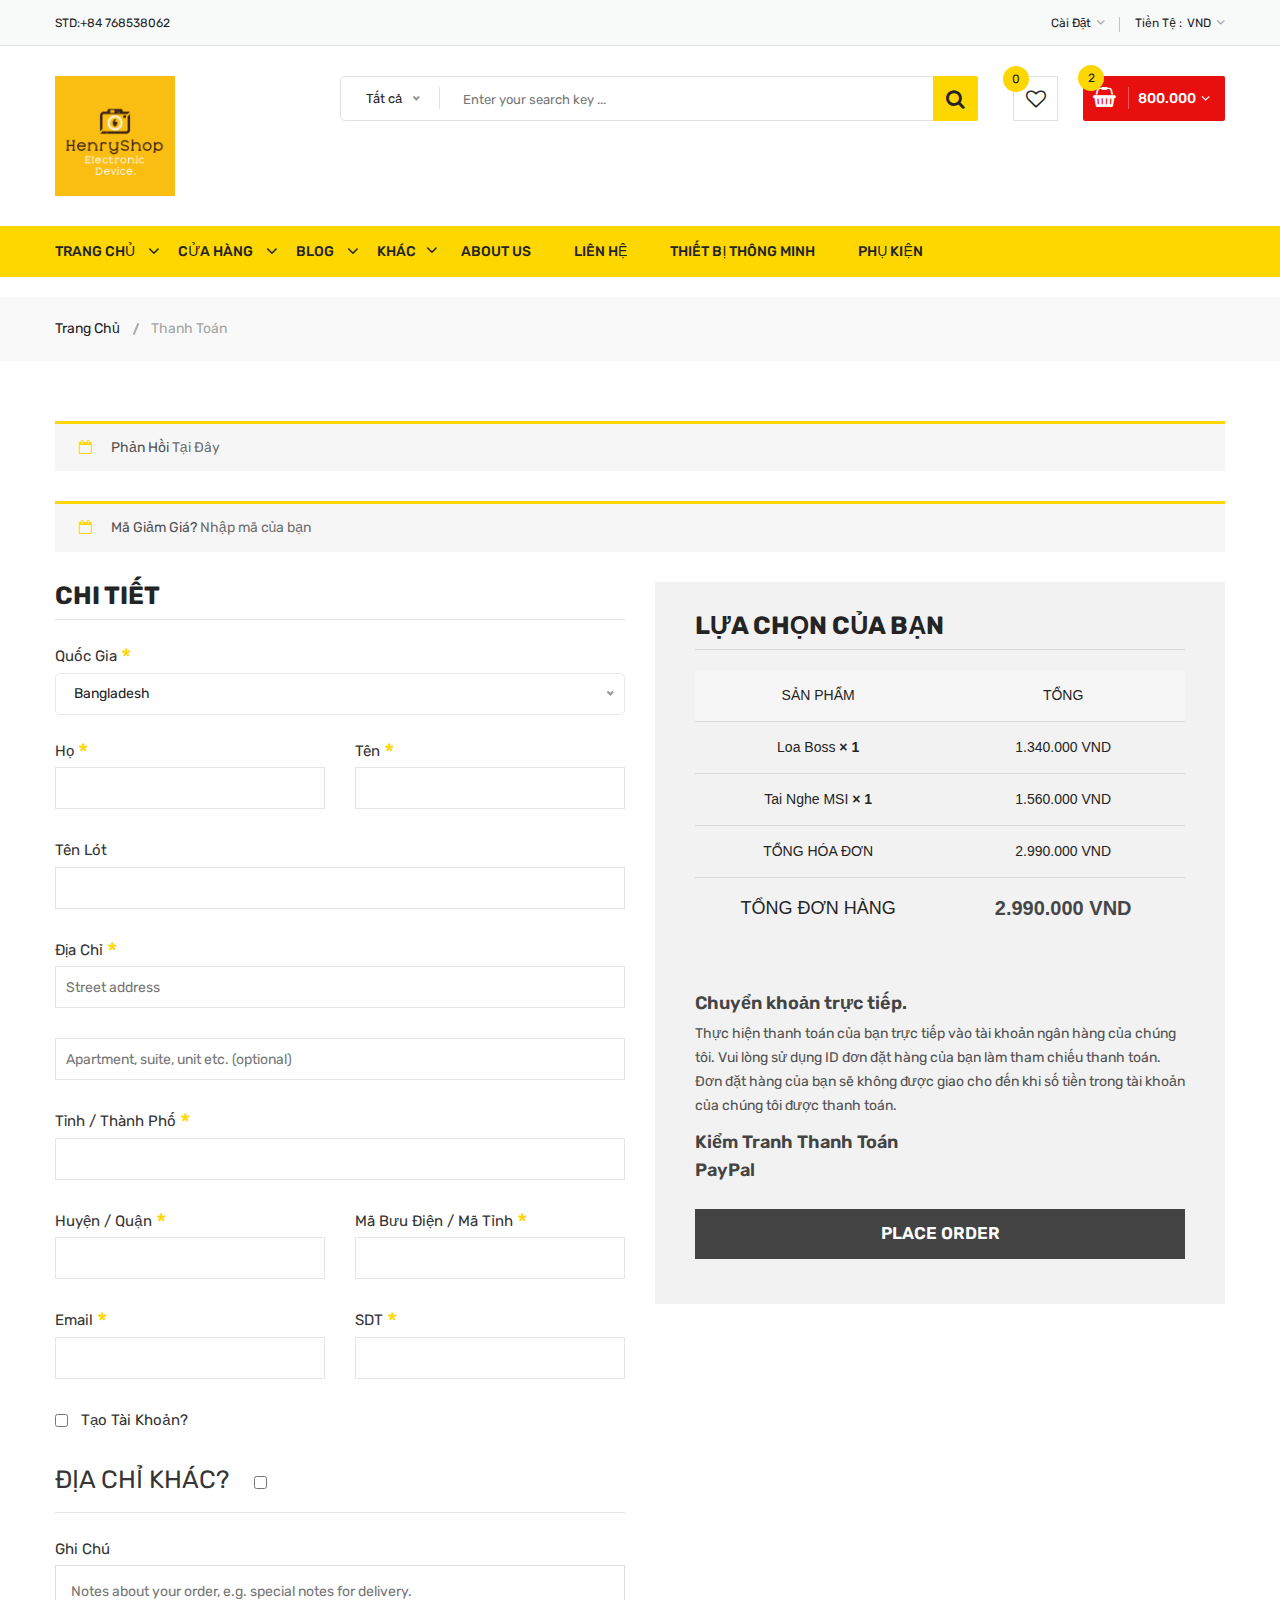
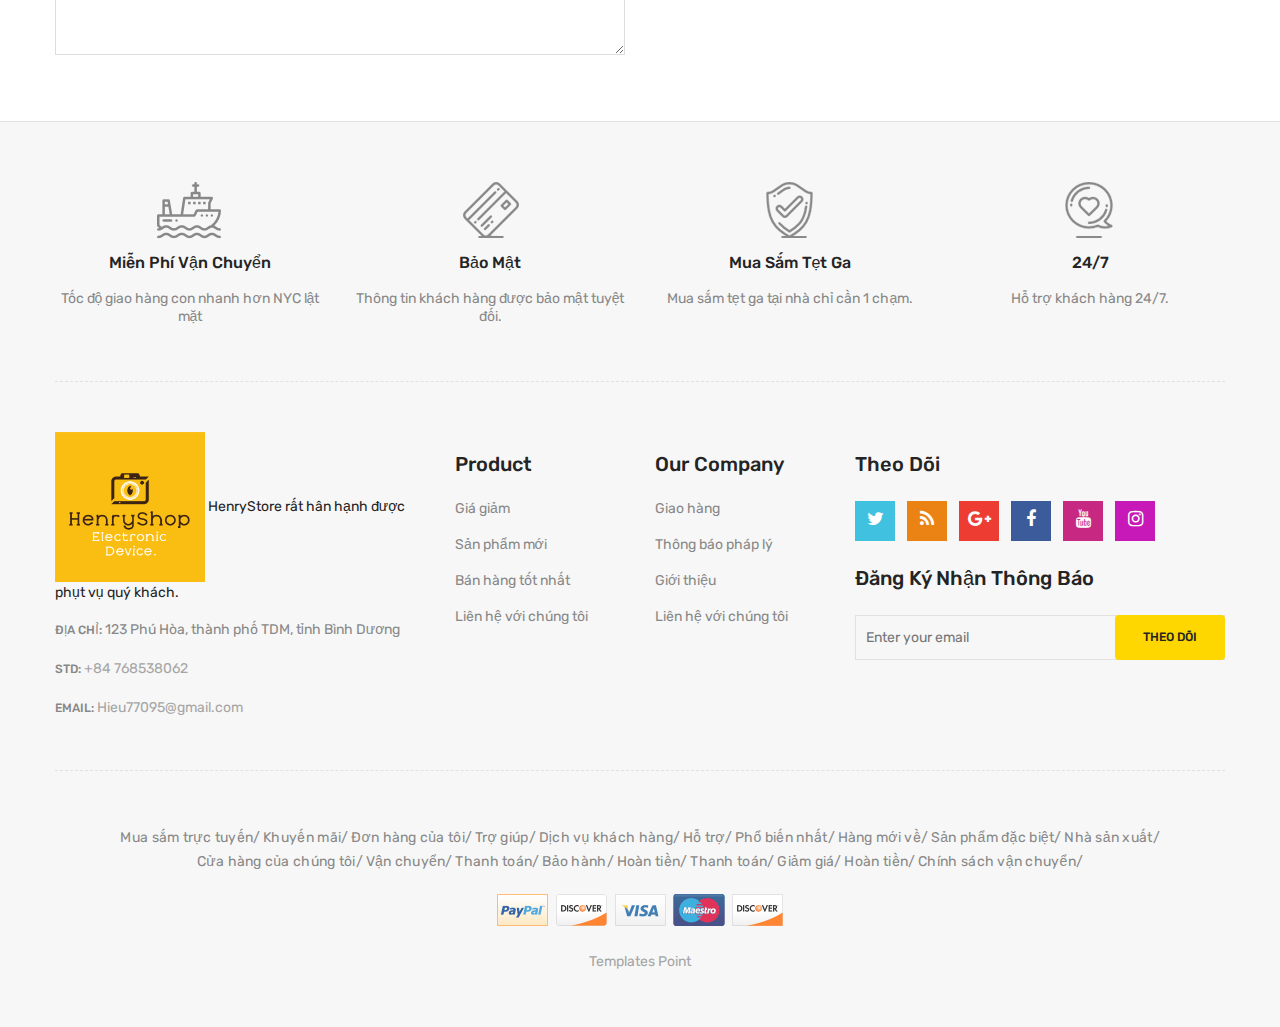
<file: wbbanhangdientu/checkout.html>
<!doctype html>
<html class="no-js" lang="zxx">
    
<head>
        <meta charset="utf-8">
        <meta http-equiv="x-ua-compatible" content="ie=edge">
        <title>Thanh Toán</title>
        <meta name="description" content="">
        <meta name="viewport" content="width=device-width, initial-scale=1">
        <link rel="shortcut icon" type="image/x-icon" href="images/favicon.png">
        <link rel="stylesheet" href="css/material-design-iconic-font.min.css">
        <link rel="stylesheet" href="css/font-awesome.min.css">
        <link rel="stylesheet" href="css/fontawesome-stars.css">
        <link rel="stylesheet" href="css/meanmenu.css">
        <link rel="stylesheet" href="css/owl.carousel.min.css">
        <link rel="stylesheet" href="css/slick.css">
        <link rel="stylesheet" href="css/animate.css">
        <link rel="stylesheet" href="css/jquery-ui.min.css">
        <link rel="stylesheet" href="css/venobox.css">
        <link rel="stylesheet" href="css/nice-select.css">
        <link rel="stylesheet" href="css/magnific-popup.css">
        <link rel="stylesheet" href="css/bootstrap.min.css">
        <link rel="stylesheet" href="css/helper.css">
        <link rel="stylesheet" href="style.css">
        <link rel="stylesheet" href="css/responsive.css">
        <script src="js/vendor/modernizr-2.8.3.min.js"></script>
    </head>
    <body>

        <div class="body-wrapper">
            <header>
                <div class="header-top">
                    <div class="container">
                        <div class="row">
                            <div class="col-lg-3 col-md-4">
                                <div class="header-top-left">
                                    <ul class="phone-wrap">
                                        <li><span>STD:</span><a href="#">+84 768538062</a></li>
                                    </ul>
                                </div>
                            </div>
                            <div class="col-lg-9 col-md-8">
                                <div class="header-top-right">
                                    <ul class="ht-menu">
                                        <li>
                                            <div class="ht-setting-trigger"><span>Cài Đặt</span></div>
                                            <div class="setting ht-setting">
                                                <ul class="ht-setting-list">
                                                    <li><a href="login-register.html">Tài Khoản</a></li>
                                                    <li><a href="checkout.html">Thanh Toán</a></li>
                                                    <li><a href="login-register.html">Đăng Ký</a></li>
                                                </ul>
                                            </div>
                                        </li>
                                     
                                        <li>
                                            <span class="currency-selector-wrapper">Tiền Tệ :</span>
                                            <div class="ht-currency-trigger"><span>VND</span></div>
                                            <div class="currency ht-currency">
                                                <ul class="ht-setting-list">
                                                    <li><a href="#">VND</a></li>
                                                    <li class="active"><a href="#">VND</a></li>
                                                </ul>
                                            </div>
                                        </li>
                                       
                                    </ul>
                                </div>
                            </div>
                        </div>
                    </div>
                </div>
                
                <div class="header-middle pl-sm-0 pr-sm-0 pl-xs-0 pr-xs-0">
                    <div class="container">
                        <div class="row">
                            <div class="col-lg-3">
                                <div class="logo pb-sm-30 pb-xs-30">
                                    <a href="index.html">
                                        <img src="images/kkbvtjov.png" alt="" height="120">
                                    </a>
                                </div>
                            </div>
                            <div class="col-lg-9 pl-0 ml-sm-15 ml-xs-15">
                                <form action="#" class="hm-searchbox">
                                    <select class="nice-select select-search-category">
                                        <option value="0">Tất cả</option>                         
                                        <option value="10">Laptops</option>                     
                                         
                                        <option value="11">TV &amp; Audio</option>                  
                                                                     
                                        <option value="12">Smartphone</option>                  
                                        <option value="13">Cameras</option>                          
                                        <option value="14">Tai Nghe</option>                                
                                        <option value="15">Thiết Bị Thông Minh</option>                           
                                        <option value="16">Phụ Kiện</option>
                                    </select>
                                    <input type="text" placeholder="Enter your search key ...">
                                    <button class="li-btn" type="submit"><i class="fa fa-search"></i></button>
                                </form>
                                <div class="header-middle-right">
                                    <ul class="hm-menu">
                                        <li class="hm-wishlist">
                                            <a href="wishlist.html">
                                                <span class="cart-item-count wishlist-item-count">0</span>
                                                <i class="fa fa-heart-o"></i>
                                            </a>
                                        </li>
                                       
                                        <li class="hm-minicart">
                                            <div class="hm-minicart-trigger">
                                                <span class="item-icon"></span>
                                                <span class="item-text">800.000
                                                    <span class="cart-item-count">2</span>
                                                </span>
                                            </div>
                                            <span></span>
                                            <div class="minicart">
                                                <ul class="minicart-product-list">
                                                    <li>
                                                        <a href="single-product.html" class="minicart-product-image">
                                                            <img src="images/product/small-size/5.jpg" alt="cart products">
                                                        </a>
                                                        <div class="minicart-product-details">
                                                            <h6><a href="single-product.html">Loa Blu</a></h6>
                                                            <span>570.000 VND x 1</span>
                                                        </div>
                                                        <button class="close" title="Remove">
                                                            <i class="fa fa-close"></i>
                                                        </button>
                                                    </li>
                                                    <li>
                                                        <a href="single-product.html" class="minicart-product-image">
                                                            <img src="images/product/small-size/6.jpg" alt="cart products">
                                                        </a>
                                                        <div class="minicart-product-details">
                                                            <h6><a href="single-product.html">Tâi Nghe LG v30</a></h6>
                                                            <span>1.245.000 VND x 1</span>
                                                        </div>
                                                        <button class="close" title="Remove">
                                                            <i class="fa fa-close"></i>
                                                        </button>
                                                    </li>
                                                </ul>
                                                <p class="minicart-total">Tai Nghe blu: <span>1.000.000 VND</span></p>
                                                <div class="minicart-button">
                                                    <a href="shopping-cart.html" class="li-button li-button-fullwidth li-button-dark">
                                                        <span>Tất Cả</span>
                                                    </a>
                                                    <a href="checkout.html" class="li-button li-button-fullwidth">
                                                        <span>Thanh Toán</span>
                                                    </a>
                                                </div>
                                            </div>
                                        </li>
                                    </ul>
                                </div>
                            </div>
                        </div>
                    </div>
                </div>
                <div class="header-bottom header-sticky d-none d-lg-block d-xl-block">
                    <div class="container">
                        <div class="row">
                            <div class="col-lg-12">
                                <div class="hb-menu">
                                    <nav>
                                        <ul>
                                            <li class="dropdown-holder"><a href="index.html">Trang Chủ</a>
                                                
                                            </li>
                                            <li class="catmenu-dropdown megamenu-holder"><a href="shop-list.html">Cửa Hàng</a>
                                                
                                            </li>
                                            <li class="dropdown-holder"><a href="blog-left-sidebar.html">Blog</a>
                                                
                                            </li>
                                            <li class="catmenu-dropdown megamenu-static-holder"><a href="index.html">Khác</a>
                                                <ul class="megamenu hb-megamenu">
                                                    
                                                    
                                                    <li><a href="index.html">Tài Khoản</a>
                                                        <ul>
                                                            <li><a href="login-register.html">Tải khoản của bạn</a></li>
                                                            <li><a href="checkout.html">Thanh Toán</a></li>
                                                            
                                                            <li><a href="wishlist.html">Yêu Thích</a></li>
                                                            <li><a href="shopping-cart.html">Giỏ Hàng</a></li>
                                                        </ul>
                                                    </li>
                                                    <li><a href="index.html">Liên Hệ</a>
                                                        <ul>
                                                            <li><a href="contact.html">Liên Hệ</a></li>
                                                            <li><a href="about-us.html">Về Chúng Tôi</a></li>
                                                            <li><a href="faq.html">FAQ</a></li>
                                                            <li><a href="404.html">404 Error</a></li>
                                                        </ul>
                                                    </li>
                                                </ul>
                                            </li>
                                            <li><a href="about-us.html">About Us</a></li>
                                            <li><a href="contact.html">Liên Hệ</a></li>
                                            <li><a href="shop-left-sidebar.html">Thiết Bị Thông Minh</a></li>
                                            <li><a href="shop-left-sidebar.html">Phụ Kiện</a></li>
                                        </ul>
                                    </nav>
                                </div>
                            </div>
                        </div>
                    </div>
                </div>
                <div class="mobile-menu-area d-lg-none d-xl-none col-12">
                    <div class="container"> 
                        <div class="row">
                            <div class="mobile-menu">
                            </div>
                        </div>
                    </div>
                </div>
            </header>
            <div class="breadcrumb-area">
                <div class="container">
                    <div class="breadcrumb-content">
                        <ul>
                            <li><a href="index.html">Trang Chủ</a></li>
                            <li class="active">Thanh Toán</li>
                        </ul>
                    </div>
                </div>
            </div>
            <div class="checkout-area pt-60 pb-30">
                <div class="container">
                    <div class="row">
                        <div class="col-12">
                            <div class="coupon-accordion">
                                <h3>Phản Hồi <span id="showlogin">Tại Đây</span></h3>
                                <div id="checkout-login" class="coupon-content">
                                    <div class="coupon-info">
                                        <p class="coupon-text">Cảm ơn quý khách đã phản hồi về chúng tôi</p>
                                        <form action="#">
                                            <p class="form-row-first">
                                                <label>Tên đăng nhập or email <span class="required">*</span></label>
                                                <input type="text">
                                            </p>
                                            <p class="form-row-last">
                                                <label>Mật Khẩu  <span class="required">*</span></label>
                                                <input type="text">
                                            </p>
                                            <p class="form-row">
                                                <input value="Login" type="submit">
                                                <label>
                                                    <input type="checkbox">
                                                     Nhớ lại 
                                                </label>
                                            </p>
                                            <p class="lost-password"><a href="#">Quên Mật Khẩu</a></p>
                                        </form>
                                    </div>
                                </div>
                                <h3>Mã Giảm Giá? <span id="showcoupon">Nhập mã của bạn</span></h3>
                                <div id="checkout_coupon" class="coupon-checkout-content">
                                    <div class="coupon-info">
                                        <form action="#">
                                            <p class="checkout-coupon">
                                                <input placeholder="Coupon code" type="text">
                                                <input value="Apply Coupon" type="submit">
                                            </p>
                                        </form>
                                    </div>
                                </div>
                            </div>
                        </div>
                    </div>
                    <div class="row">
                        <div class="col-lg-6 col-12">
                            <form action="#">
                                <div class="checkbox-form">
                                    <h3>Chi Tiết</h3>
                                    <div class="row">
                                        <div class="col-md-12">
                                            <div class="country-select clearfix">
                                                <label>Quốc Gia <span class="required">*</span></label>
                                                <select class="nice-select wide">
                                                  <option data-display="Bangladesh">Việt Nam</option>
                                                  <option value="uk">Lào( Lào Cai) </option>
                                                  <option value="rou">Thái(Thái Nguyên)</option>
                                                  <option value="fr">Mỹ(Mỹ Tho)</option>
                                                  <option value="de">Cam(Cam ranh)</option>
                                                  <option value="aus">Dalat( Đà Lạt)</option>
                                                </select>
                                            </div>
                                        </div>
                                        <div class="col-md-6">
                                            <div class="checkout-form-list">
                                                <label>Họ <span class="required">*</span></label>
                                                <input placeholder="" type="text">
                                            </div>
                                        </div>
                                        <div class="col-md-6">
                                            <div class="checkout-form-list">
                                                <label>Tên <span class="required">*</span></label>
                                                <input placeholder="" type="text">
                                            </div>
                                        </div>
                                        <div class="col-md-12">
                                            <div class="checkout-form-list">
                                                <label>Tên Lót</label>
                                                <input placeholder="" type="text">
                                            </div>
                                        </div>
                                        <div class="col-md-12">
                                            <div class="checkout-form-list">
                                                <label>Địa Chỉ <span class="required">*</span></label>
                                                <input placeholder="Street address" type="text">
                                            </div>
                                        </div>
                                        <div class="col-md-12">
                                            <div class="checkout-form-list">
                                                <input placeholder="Apartment, suite, unit etc. (optional)" type="text">
                                            </div>
                                        </div>
                                        <div class="col-md-12">
                                            <div class="checkout-form-list">
                                                <label>Tỉnh / Thành Phố <span class="required">*</span></label>
                                                <input type="text">
                                            </div>
                                        </div>
                                        <div class="col-md-6">
                                            <div class="checkout-form-list">
                                                <label>Huyện  / Quận <span class="required">*</span></label>
                                                <input placeholder="" type="text">
                                            </div>
                                        </div>
                                        <div class="col-md-6">
                                            <div class="checkout-form-list">
                                                <label>Mã Bưu Điện / Mã Tỉnh <span class="required">*</span></label>
                                                <input placeholder="" type="text">
                                            </div>
                                        </div>
                                        <div class="col-md-6">
                                            <div class="checkout-form-list">
                                                <label>Email  <span class="required">*</span></label>
                                                <input placeholder="" type="email">
                                            </div>
                                        </div>
                                        <div class="col-md-6">
                                            <div class="checkout-form-list">
                                                <label>SDT  <span class="required">*</span></label>
                                                <input type="text">
                                            </div>
                                        </div>
                                        <div class="col-md-12">
                                            <div class="checkout-form-list create-acc">
                                                <input id="cbox" type="checkbox">
                                                <label>Tạo Tài Khoản?</label>
                                            </div>
                                            <div id="cbox-info" class="checkout-form-list create-account">
                                                <p>Tạo một tài khoản bằng cách nhập các thông tin dưới đây. Nếu bạn là khách hàng cũ, vui lòng đăng nhập ở đầu trang.</p>
                                                <label>Mật Khẩu  <span class="required">*</span></label>
                                                <input placeholder="password" type="password">
                                            </div>
                                        </div>
                                    </div>
                                    <div class="different-address">
                                        <div class="ship-different-title">
                                            <h3>
                                                <label>Địa Chỉ Khác?</label>
                                                <input id="ship-box" type="checkbox">
                                            </h3>
                                        </div>
                                        <div id="ship-box-info" class="row">
                                            <div class="col-md-12">
                                                <div class="country-select clearfix">
                                                    <label>Địa Chỉ <span class="required">*</span></label>
                                                    <select class="nice-select wide">
                                                      <option data-display="Bangladesh">Lào(Lào Cai)</option>
                                                      <option value="uk">Mỹ(Mỹ Tho)</option>
                                                      <option value="rou">Thái(Thái Nguyên)</option>
                                                      <option value="fr">Cam(Cam Ranh)</option>
                                                      <option value="de">Mỹ(Mỹ Đình)</option>
                                                      <option value="aus">Xa đéc</option>
                                                    </select>
                                                </div>
                                            </div>
                                            <div class="col-md-12">
                                                <div class="checkout-form-list">
                                                    <label>Họ <span class="required">*</span></label>
                                                    <input placeholder="" type="text">
                                                </div>
                                            </div>
                                            <div class="col-md-12">
                                                <div class="checkout-form-list">
                                                    <label>Tên <span class="required">*</span></label>
                                                    <input placeholder="" type="text">
                                                </div>
                                            </div>
                                            <div class="col-md-12">
                                                <div class="checkout-form-list">
                                                    <label>Tên Lót</label>
                                                    <input placeholder="" type="text">
                                                </div>
                                            </div>
                                            <div class="col-md-12">
                                                <div class="checkout-form-list">
                                                    <label>Địa Chỉ <span class="required">*</span></label>
                                                    <input placeholder="Street address" type="text">
                                                </div>
                                            </div>
                                            <div class="col-md-12">
                                                <div class="checkout-form-list">
                                                    <input placeholder="Apartment, suite, unit etc. (optional)" type="text">
                                                </div>
                                            </div>
                                            <div class="col-md-12">
                                                <div class="checkout-form-list">
                                                    <label>Tỉnh / Thành Phố <span class="required">*</span></label>
                                                    <input type="text">
                                                </div>
                                            </div>
                                            <div class="col-md-12">
                                                <div class="checkout-form-list">
                                                    <label>Quận / Huyện <span class="required">*</span></label>
                                                    <input placeholder="" type="text">
                                                </div>
                                            </div>
                                            <div class="col-md-12">
                                                <div class="checkout-form-list">
                                                    <label>Mã Bưu Điện / Mã Tỉnh <span class="required">*</span></label>
                                                    <input placeholder="" type="text">
                                                </div>
                                            </div>
                                            <div class="col-md-12">
                                                <div class="checkout-form-list">
                                                    <label>Email  <span class="required">*</span></label>
                                                    <input placeholder="" type="email">
                                                </div>
                                            </div>
                                            <div class="col-md-12">
                                                <div class="checkout-form-list">
                                                    <label>STD  <span class="required">*</span></label>
                                                    <input type="text">
                                                </div>
                                            </div>
                                        </div>
                                        <div class="order-notes">
                                            <div class="checkout-form-list">
                                                <label>Ghi Chú</label>
                                                <textarea id="checkout-mess" cols="30" rows="10" placeholder="Notes about your order, e.g. special notes for delivery."></textarea>
                                            </div>
                                        </div>
                                    </div>
                                </div>
                            </form>
                        </div>
                        <div class="col-lg-6 col-12">
                            <div class="your-order">
                                <h3>Lựa Chọn Của Bạn</h3>
                                <div class="your-order-table table-responsive">
                                    <table class="table">
                                        <thead>
                                            <tr>
                                                <th class="cart-product-name">Sản Phẩm</th>
                                                <th class="cart-product-total">Tổng</th>
                                            </tr>
                                        </thead>
                                        <tbody>
                                            <tr class="cart_item">
                                              <td class="cart-product-name"> Loa Boss<strong class="product-quantity"> × 1</strong></td>
                                              <td class="cart-product-total"><span class="amount">1.340.000 VND</span></td>  
                                            </tr>
                                            <tr class="cart_item">
                                              <td class="cart-product-name"> Tai Nghe MSI <strong class="product-quantity"> × 1</strong></td>
                                              <td class="cart-product-total"><span class="amount">1.560.000 VND</span></td>  
                                            </tr>
                                        </tbody>
                                        <tfoot>
                                            <tr class="cart-subtotal">
                                                <th>Tổng Hóa Đơn</th>
                                                <td><span class="amount">2.990.000 VND</span></td>
                                            </tr>
                                            <tr class="order-total">
                                                <th>Tổng Đơn Hàng</th>
                                                <td><strong><span class="amount">2.990.000 VND</span></strong></td>
                                            </tr>
                                        </tfoot>
                                    </table>
                                </div>
                                <div class="payment-method">
                                    <div class="payment-accordion">
                                        <div id="accordion">
                                          <div class="card">
                                            <div class="card-header" id="#payment-1">
                                              <h5 class="panel-title">
                                                <a class="" data-toggle="collapse" data-target="#collapseOne" aria-expanded="true" aria-controls="collapseOne">
                                                    Chuyển khoản trực tiếp.
                                                </a>
                                              </h5>
                                            </div>
                                            <div id="collapseOne" class="collapse show" data-parent="#accordion">
                                              <div class="card-body">
                                                <p>Thực hiện thanh toán của bạn trực tiếp vào tài khoản ngân hàng của chúng tôi. Vui lòng sử dụng ID đơn đặt hàng của bạn làm tham chiếu thanh toán. Đơn đặt hàng của bạn sẽ không được giao cho đến khi số tiền trong tài khoản của chúng tôi được thanh toán.</p>
                                              </div>
                                            </div>
                                          </div>
                                          <div class="card">
                                            <div class="card-header" id="#payment-2">
                                              <h5 class="panel-title">
                                                <a class="collapsed" data-toggle="collapse" data-target="#collapseTwo" aria-expanded="false" aria-controls="collapseTwo">
                                                  Kiểm Tranh Thanh Toán
                                                </a>
                                              </h5>
                                            </div>
                                            <div id="collapseTwo" class="collapse" data-parent="#accordion">
                                              <div class="card-body">
                                                <p>Thực hiện thanh toán của bạn trực tiếp vào tài khoản ngân hàng của chúng tôi. Vui lòng sử dụng ID đơn đặt hàng của bạn làm tham chiếu thanh toán. Đơn đặt hàng của bạn sẽ không được giao cho đến khi số tiền trong tài khoản của chúng tôi được thanh toán.</p>
                                              </div>
                                            </div>
                                          </div>
                                          <div class="card">
                                            <div class="card-header" id="#payment-3">
                                              <h5 class="panel-title">
                                                <a class="collapsed" data-toggle="collapse" data-target="#collapseThree" aria-expanded="false" aria-controls="collapseThree">
                                                  PayPal
                                                </a>
                                              </h5>
                                            </div>
                                            <div id="collapseThree" class="collapse" data-parent="#accordion">
                                              <div class="card-body">
                                                <p>Thực hiện thanh toán của bạn trực tiếp vào tài khoản ngân hàng của chúng tôi. Vui lòng sử dụng ID đơn đặt hàng của bạn làm tham chiếu thanh toán. Đơn đặt hàng của bạn sẽ không được giao cho đến khi số tiền trong tài khoản của chúng tôi được thanh toán.</p>
                                              </div>
                                            </div>
                                          </div>
                                        </div>
                                        <div class="order-button-payment">
                                            <input value="Place order" type="submit">
                                        </div>
                                    </div>
                                </div>
                            </div>
                        </div>
                    </div>
                </div>
            </div>
            <div class="footer">
                <div class="footer-static-top">
                    <div class="container">
                        <div class="footer-shipping pt-60 pb-55 pb-xs-25">
                            <div class="row">
                                <div class="col-lg-3 col-md-6 col-sm-6 pb-sm-55 pb-xs-55">
                                    <div class="li-shipping-inner-box">
                                        <div class="shipping-icon">
                                            <img src="images/shipping-icon/1.png" alt="Shipping Icon">
                                        </div>
                                        <div class="shipping-text">
                                            <h2>Miễn Phí Vận Chuyển </h2>
                                            <p>Tốc độ giao hàng con nhanh hơn NYC lật mặt</p>
                                        </div>
                                    </div>
                                </div>
                                <div class="col-lg-3 col-md-6 col-sm-6 pb-sm-55 pb-xs-55">
                                    <div class="li-shipping-inner-box">
                                        <div class="shipping-icon">
                                            <img src="images/shipping-icon/2.png" alt="Shipping Icon">
                                        </div>
                                        <div class="shipping-text">
                                            <h2>Bảo Mật</h2>
                                            <p>Thông tin khách hàng được bảo mật tuyệt đối.</p>
                                        </div>
                                    </div>
                                </div>
                                <div class="col-lg-3 col-md-6 col-sm-6 pb-xs-30">
                                    <div class="li-shipping-inner-box">
                                        <div class="shipping-icon">
                                            <img src="images/shipping-icon/3.png" alt="Shipping Icon">
                                        </div>
                                        <div class="shipping-text">
                                            <h2>Mua Sắm Tẹt Ga</h2>
                                            <p>Mua sắm tẹt ga tại nhà chỉ cần 1 chạm.</p>
                                        </div>
                                    </div>
                                </div>
                                <div class="col-lg-3 col-md-6 col-sm-6 pb-xs-30">
                                    <div class="li-shipping-inner-box">
                                        <div class="shipping-icon">
                                            <img src="images/shipping-icon/4.png" alt="Shipping Icon">
                                        </div>
                                        <div class="shipping-text">
                                            <h2>24/7</h2>
                                            <p>Hỗ trợ khách hàng 24/7.</p>
                                        </div>
                                    </div>
                                </div>
                            </div>
                        </div>
                    </div>
                </div>
                <div class="footer-static-middle">
                    <div class="container">
                        <div class="footer-logo-wrap pt-50 pb-35">
                            <div class="row">
                                <div class="col-lg-4 col-md-6">
                                    <div class="footer-logo">
                                        <img src="images/kkbvtjov.png" alt="Footer Logo"height ="150>
                                        <p class="info">
                                            HenryStore rất hân hạnh được phụt vụ quý khách.
                                        </p>
                                    </div>
                                    <ul class="des">
                                        <li>
                                            <span>Địa chỉ: </span>
                                            123 Phú Hòa, thành phố TDM, tỉnh Bình Dương
                                        </li>
                                        <li>
                                            <span>STD: </span>
                                            <a href="#">+84 768538062</a>
                                        </li>
                                        <li>
                                            <span>Email: </span>
                                            <a href="mailto://info@yourdomain.com">Hieu77095@gmail.com</a>
                                        </li>
                                    </ul>
                                </div>
                                <div class="col-lg-2 col-md-3 col-sm-6">
                                    <div class="footer-block">
                                        <h3 class="footer-block-title">Product</h3>
                                        <ul>
                                            <li><a href="#">Giá giảm</a></li>
                                             <li><a href="#">Sản phẩm mới</a></li>
                                             <li><a href="#">Bán hàng tốt nhất</a></li>
                                             <li><a href="#">Liên hệ với chúng tôi</a></li>
                                        </ul>
                                    </div>
                                </div>
                                <div class="col-lg-2 col-md-3 col-sm-6">
                                    <div class="footer-block">
                                        <h3 class="footer-block-title">Our company</h3>
                                        <ul>
                                            <li><a href="#">Giao hàng</a></li>
                                             <li><a href="#">Thông báo pháp lý</a></li>
                                             <li><a href="#">Giới thiệu</a></li>
                                             <li><a href="#">Liên hệ với chúng tôi</a></li>
                                        </ul>
                                    </div>
                                </div>
                                <div class="col-lg-4">
                                    <div class="footer-block">
                                        <h3 class="footer-block-title">Theo dõi</h3>
                                        <ul class="social-link">
                                            <li class="twitter">
                                                <a href="https://twitter.com/" data-toggle="tooltip" target="_blank" title="Twitter">
                                                    <i class="fa fa-twitter"></i>
                                                </a>
                                            </li>
                                            <li class="rss">
                                                <a href="https://rss.com/" data-toggle="tooltip" target="_blank" title="RSS">
                                                    <i class="fa fa-rss"></i>
                                                </a>
                                            </li>
                                            <li class="google-plus">
                                                <a href="https://www.plus.google.com/discover" data-toggle="tooltip" target="_blank" title="Google +">
                                                    <i class="fa fa-google-plus"></i>
                                                </a>
                                            </li>
                                            <li class="facebook">
                                                <a href="https://www.facebook.com/" data-toggle="tooltip" target="_blank" title="Facebook">
                                                    <i class="fa fa-facebook"></i>
                                                </a>
                                            </li>
                                            <li class="youtube">
                                                <a href="https://www.youtube.com/" data-toggle="tooltip" target="_blank" title="Youtube">
                                                    <i class="fa fa-youtube"></i>
                                                </a>
                                            </li>
                                            <li class="instagram">
                                                <a href="https://www.instagram.com/" data-toggle="tooltip" target="_blank" title="Instagram">
                                                    <i class="fa fa-instagram"></i>
                                                </a>
                                            </li>
                                        </ul>
                                    </div>
                                    <div class="footer-newsletter">
                                        <h4>Đăng Ký Nhận Thông Báo</h4>
                                        <form action="#" method="post" id="mc-embedded-subscribe-form" name="mc-embedded-subscribe-form" class="footer-subscribe-form validate" target="_blank" novalidate>
                                           <div id="mc_embed_signup_scroll">
                                              <div id="mc-form" class="mc-form subscribe-form form-group" >
                                                <input id="mc-email" type="email" autocomplete="off" placeholder="Enter your email" />
                                                <button  class="btn" id="mc-submit">Theo dõi</button>
                                              </div>
                                           </div>
                                        </form>
                                    </div>
                                </div>
                            </div>
                        </div>
                    </div>
                </div>
                <div class="footer-static-bottom pt-55 pb-55">
                    <div class="container">
                        <div class="row">
                            <div class="col-lg-12">
                                <div class="footer-links">
                                    <ul>
                                        <li><a href="#">Mua sắm trực tuyến</a></li>
                                         <li><a href="#">Khuyến mãi</a></li>
                                         <li><a href="#">Đơn hàng của tôi</a></li>
                                         <li><a href="#">Trợ giúp</a></li>
                                         <li><a href="#">Dịch vụ khách hàng</a></li>
                                         <li><a href="#">Hỗ trợ</a></li>
                                         <li><a href="#">Phổ biến nhất</a></li>
                                         <li><a href="#">Hàng mới về</a></li>
                                         <li><a href="#">Sản phẩm đặc biệt</a></li>
                                         <li><a href="#">Nhà sản xuất</a></li>
                                         <li><a href="#">Cửa hàng của chúng tôi</a></li>
                                         <li><a href="#">Vận chuyển</a></li>
                                         <li><a href="#">Thanh toán</a></li>
                                         <li><a href="#">Bảo hành</a></li>
                                         <li><a href="#">Hoàn tiền</a></li>
                                         <li><a href="#">Thanh toán</a></li>
                                         <li><a href="#">Giảm giá</a></li>
                                         <li><a href="#">Hoàn tiền</a></li>
                                         <li><a href="#">Chính sách vận chuyển</a></li>
                                    </ul>
                                </div>
                                <div class="copyright text-center">
                                    <a href="#">
                                        <img src="images/payment/1.png" alt="">
                                    </a>
                                </div>
                                <div class="copyright text-center pt-25">
                                    <span><a href="https://www.templatespoint.net" target="_blank">Templates Point</a></span>
                                </div>
                            </div>
                        </div>
                    </div>
                </div>
            </div>
        </div>
        <script src="js/vendor/jquery-1.12.4.min.js"></script>
        <script src="js/vendor/popper.min.js"></script>
        <script src="js/bootstrap.min.js"></script>
        <script src="js/ajax-mail.js"></script>
        <script src="js/jquery.meanmenu.min.js"></script>
        <script src="js/wow.min.js"></script>
        <script src="js/slick.min.js"></script>
        <script src="js/owl.carousel.min.js"></script>
        <script src="js/jquery.magnific-popup.min.js"></script>
        <script src="js/isotope.pkgd.min.js"></script>
        <script src="js/imagesloaded.pkgd.min.js"></script>
        <script src="js/jquery.mixitup.min.js"></script>
        <script src="js/jquery.countdown.min.js"></script>
        <script src="js/jquery.counterup.min.js"></script>
        <script src="js/waypoints.min.js"></script>
        <script src="js/jquery.barrating.min.js"></script>
        <script src="js/jquery-ui.min.js"></script>
        <script src="js/venobox.min.js"></script>
        <script src="js/jquery.nice-select.min.js"></script>
        <script src="js/scrollUp.min.js"></script>
        <script src="js/main.js"></script>
    </body>

</html>
</file>
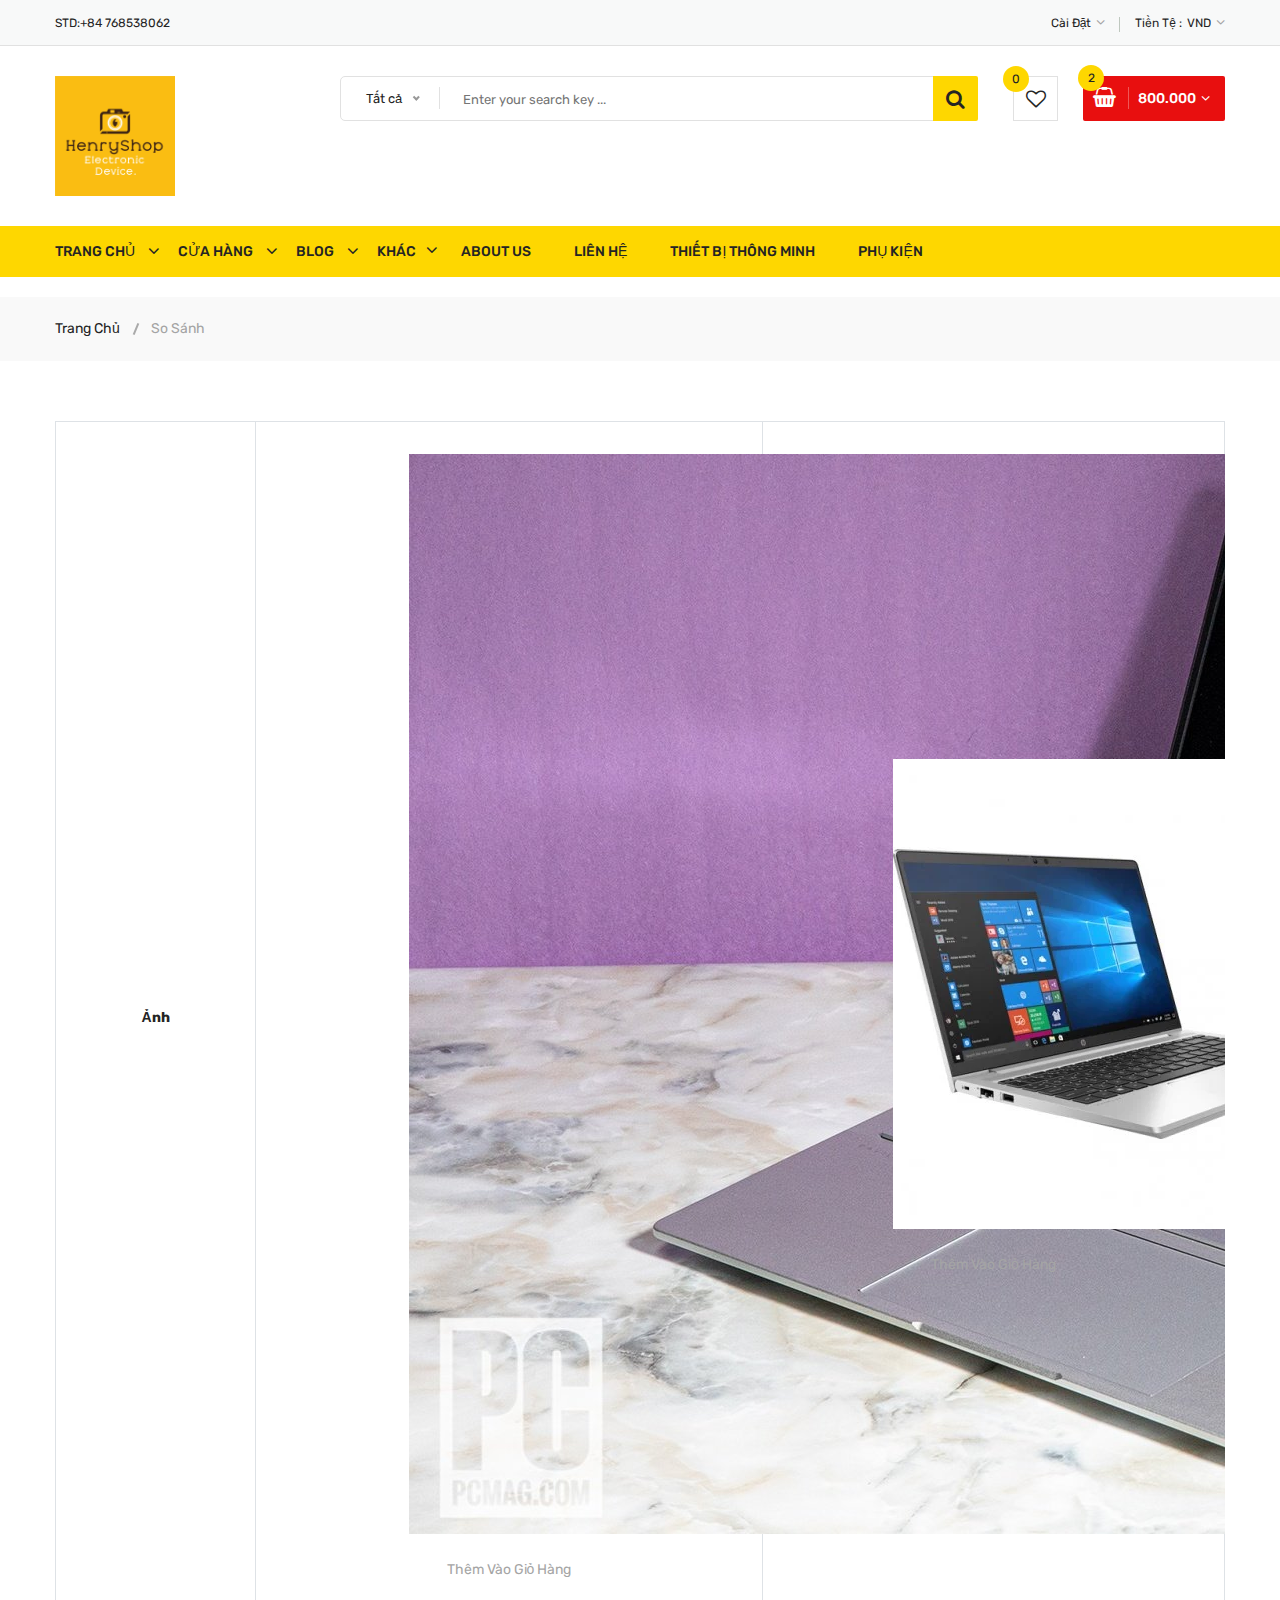
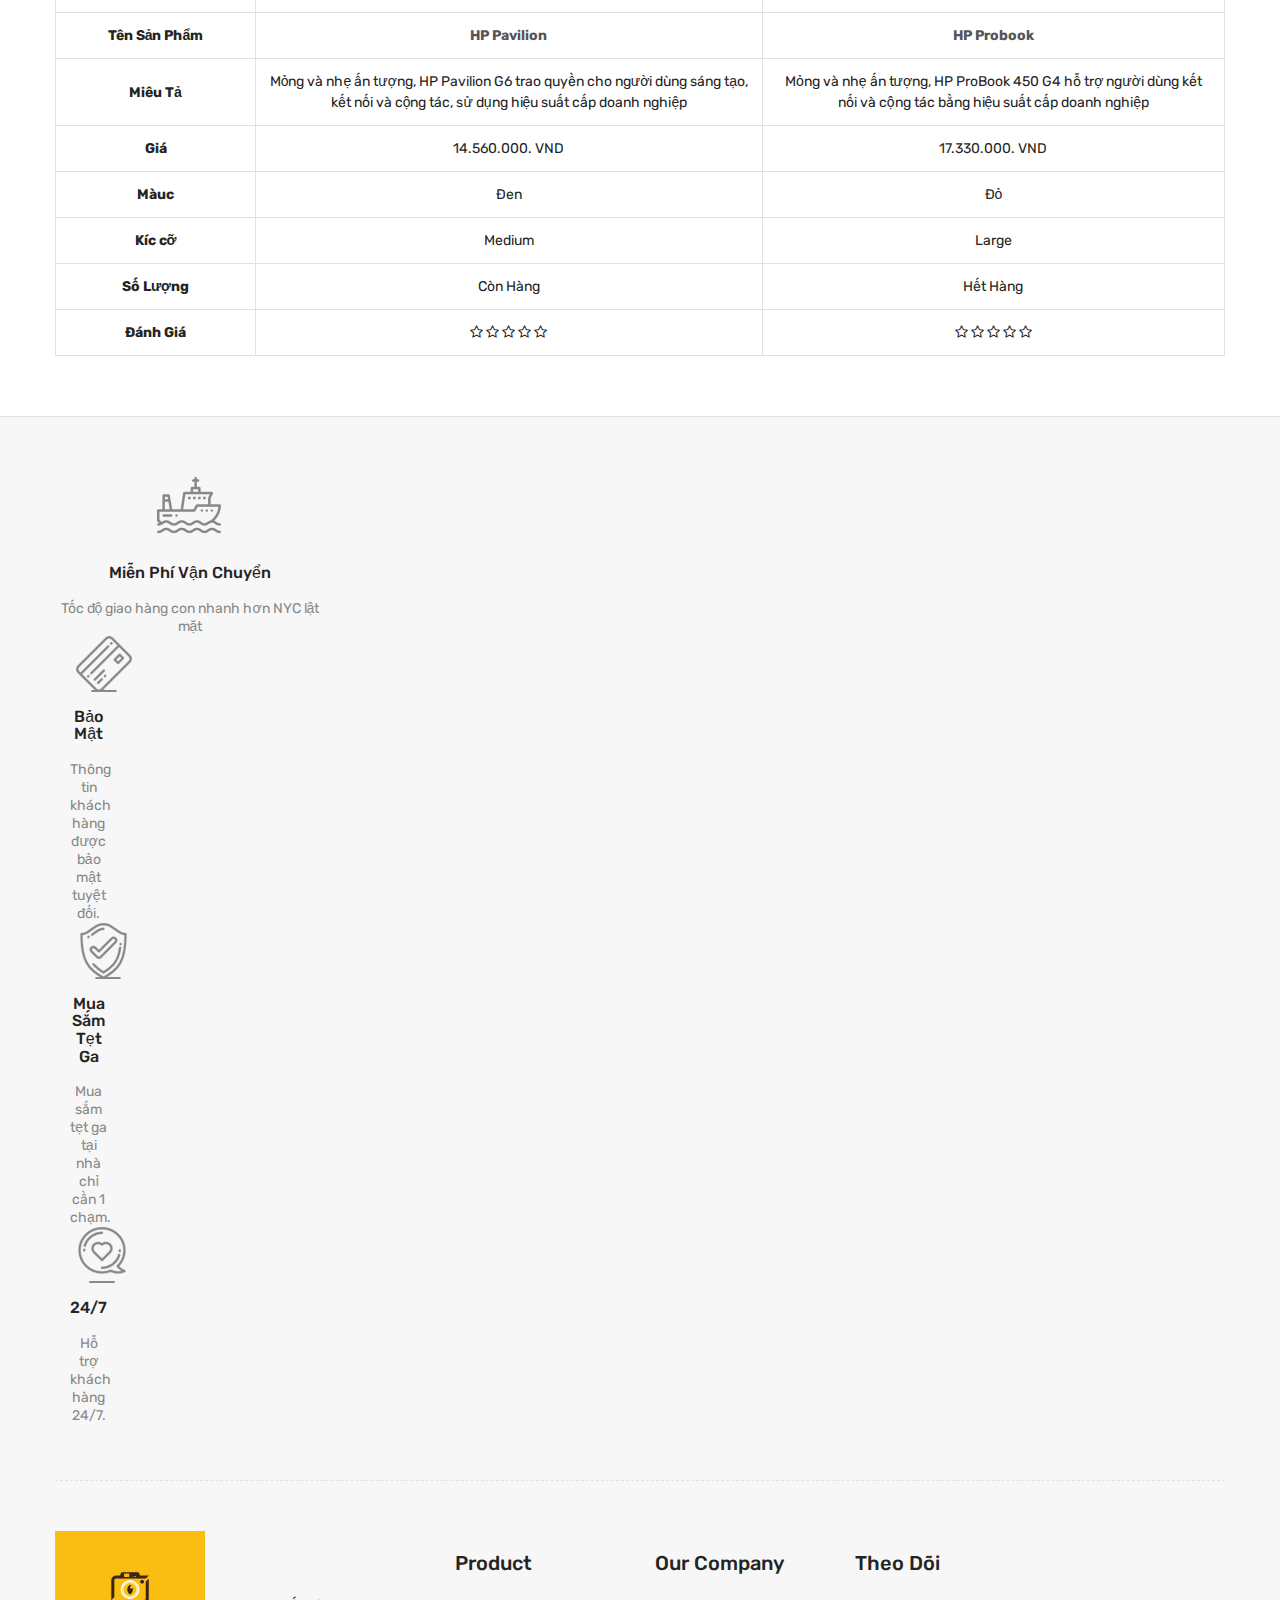
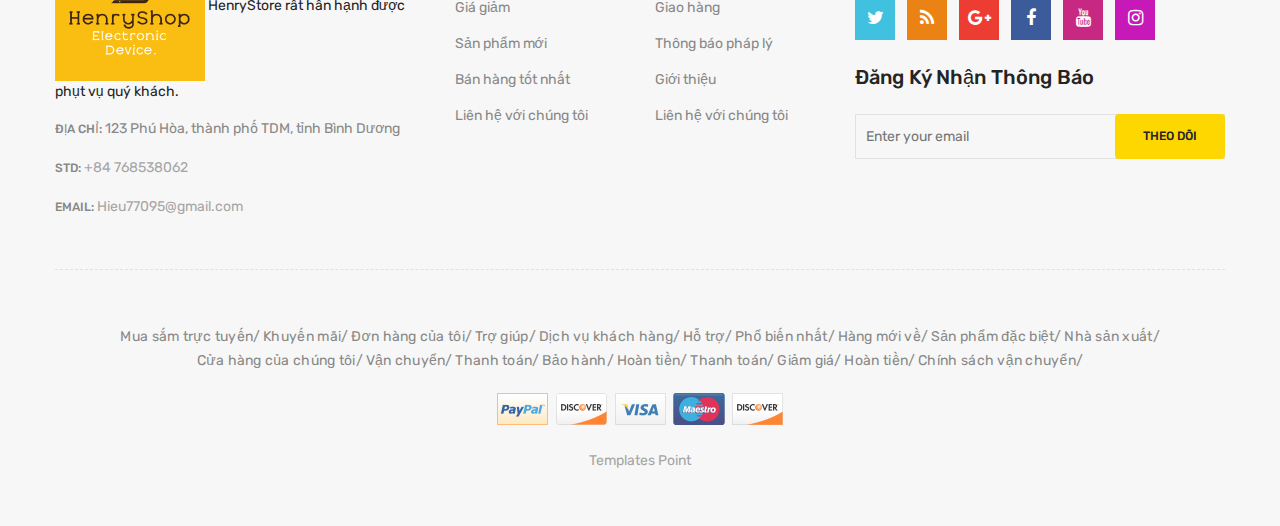
<file: wbbanhangdientu/compare.html>
<!doctype html>
<html class="no-js" lang="zxx">
    
<head>
        <meta charset="utf-8">
        <meta http-equiv="x-ua-compatible" content="ie=edge">
        <title>Compare || limupa - Digital Products Store eCommerce Bootstrap 4 Template</title>
        <meta name="description" content="">
        <meta name="viewport" content="width=device-width, initial-scale=1">
        <link rel="shortcut icon" type="image/x-icon" href="images/favicon.png">
        <link rel="stylesheet" href="css/material-design-iconic-font.min.css">
        <link rel="stylesheet" href="css/font-awesome.min.css">
        <link rel="stylesheet" href="css/fontawesome-stars.css">
        <link rel="stylesheet" href="css/meanmenu.css">
        <link rel="stylesheet" href="css/owl.carousel.min.css">
        <link rel="stylesheet" href="css/slick.css">
        <link rel="stylesheet" href="css/animate.css">
        <link rel="stylesheet" href="css/jquery-ui.min.css">
        <link rel="stylesheet" href="css/venobox.css">
        <link rel="stylesheet" href="css/nice-select.css">
        <link rel="stylesheet" href="css/magnific-popup.css">
        <link rel="stylesheet" href="css/bootstrap.min.css">
        <link rel="stylesheet" href="css/helper.css">
        <link rel="stylesheet" href="style.css">
        <link rel="stylesheet" href="css/responsive.css">
        <script src="js/vendor/modernizr-2.8.3.min.js"></script>
    </head>
    <body>

        <div class="body-wrapper">
            <header>
                <div class="header-top">
                    <div class="container">
                        <div class="row">
                            <div class="col-lg-3 col-md-4">
                                <div class="header-top-left">
                                    <ul class="phone-wrap">
                                        <li><span>STD:</span><a href="#">+84 768538062</a></li>
                                    </ul>
                                </div>
                            </div>
                            <div class="col-lg-9 col-md-8">
                                <div class="header-top-right">
                                    <ul class="ht-menu">
                                        <li>
                                            <div class="ht-setting-trigger"><span>Cài Đặt</span></div>
                                            <div class="setting ht-setting">
                                                <ul class="ht-setting-list">
                                                    <li><a href="login-register.html">Tài Khoản</a></li>
                                                    <li><a href="checkout.html">Thanh Toán</a></li>
                                                    <li><a href="login-register.html">Đăng Ký</a></li>
                                                </ul>
                                            </div>
                                        </li>
                                     
                                        <li>
                                            <span class="currency-selector-wrapper">Tiền Tệ :</span>
                                            <div class="ht-currency-trigger"><span>VND</span></div>
                                            <div class="currency ht-currency">
                                                <ul class="ht-setting-list">
                                                    <li><a href="#">VND</a></li>
                                                    <li class="active"><a href="#">VND</a></li>
                                                </ul>
                                            </div>
                                        </li>
                                       
                                    </ul>
                                </div>
                            </div>
                        </div>
                    </div>
                </div>
                
                <div class="header-middle pl-sm-0 pr-sm-0 pl-xs-0 pr-xs-0">
                    <div class="container">
                        <div class="row">
                            <div class="col-lg-3">
                                <div class="logo pb-sm-30 pb-xs-30">
                                    <a href="index.html">
                                        <img src="images/kkbvtjov.png" alt="" height="120">
                                    </a>
                                </div>
                            </div>
                            <div class="col-lg-9 pl-0 ml-sm-15 ml-xs-15">
                                <form action="#" class="hm-searchbox">
                                    <select class="nice-select select-search-category">
                                        <option value="0">Tất cả</option>                         
                                        <option value="10">Laptops</option>                     
                                         
                                        <option value="11">TV &amp; Audio</option>                  
                                                                     
                                        <option value="12">Smartphone</option>                  
                                        <option value="13">Cameras</option>                          
                                        <option value="14">Tai Nghe</option>                                
                                        <option value="15">Thiết Bị Thông Minh</option>                           
                                        <option value="16">Phụ Kiện</option>
                                    </select>
                                    <input type="text" placeholder="Enter your search key ...">
                                    <button class="li-btn" type="submit"><i class="fa fa-search"></i></button>
                                </form>
                                <div class="header-middle-right">
                                    <ul class="hm-menu">
                                        <li class="hm-wishlist">
                                            <a href="wishlist.html">
                                                <span class="cart-item-count wishlist-item-count">0</span>
                                                <i class="fa fa-heart-o"></i>
                                            </a>
                                        </li>
                                       
                                        <li class="hm-minicart">
                                            <div class="hm-minicart-trigger">
                                                <span class="item-icon"></span>
                                                <span class="item-text">800.000
                                                    <span class="cart-item-count">2</span>
                                                </span>
                                            </div>
                                            <span></span>
                                            <div class="minicart">
                                                <ul class="minicart-product-list">
                                                    <li>
                                                        <a href="single-product.html" class="minicart-product-image">
                                                            <img src="images/product/small-size/5.jpg" alt="cart products">
                                                        </a>
                                                        <div class="minicart-product-details">
                                                            <h6><a href="single-product.html">Loa Blu</a></h6>
                                                            <span>570.000 VND x 1</span>
                                                        </div>
                                                        <button class="close" title="Remove">
                                                            <i class="fa fa-close"></i>
                                                        </button>
                                                    </li>
                                                    <li>
                                                        <a href="single-product.html" class="minicart-product-image">
                                                            <img src="images/product/small-size/6.jpg" alt="cart products">
                                                        </a>
                                                        <div class="minicart-product-details">
                                                            <h6><a href="single-product.html">Tâi Nghe LG v30</a></h6>
                                                            <span>1.245.000 VND x 1</span>
                                                        </div>
                                                        <button class="close" title="Remove">
                                                            <i class="fa fa-close"></i>
                                                        </button>
                                                    </li>
                                                </ul>
                                                <p class="minicart-total">Tai Nghe blu: <span>1.000.000 VND</span></p>
                                                <div class="minicart-button">
                                                    <a href="shopping-cart.html" class="li-button li-button-fullwidth li-button-dark">
                                                        <span>Tất Cả</span>
                                                    </a>
                                                    <a href="checkout.html" class="li-button li-button-fullwidth">
                                                        <span>Thanh Toán</span>
                                                    </a>
                                                </div>
                                            </div>
                                        </li>
                                    </ul>
                                </div>
                            </div>
                        </div>
                    </div>
                </div>
                <div class="header-bottom header-sticky d-none d-lg-block d-xl-block">
                    <div class="container">
                        <div class="row">
                            <div class="col-lg-12">
                                <div class="hb-menu">
                                    <nav>
                                        <ul>
                                            <li class="dropdown-holder"><a href="index.html">Trang Chủ</a>
                                                
                                            </li>
                                            <li class="catmenu-dropdown megamenu-holder"><a href="shop-list.html">Cửa Hàng</a>
                                                
                                            </li>
                                            <li class="dropdown-holder"><a href="blog-left-sidebar.html">Blog</a>
                                                
                                            </li>
                                            <li class="catmenu-dropdown megamenu-static-holder"><a href="index.html">Khác</a>
                                                <ul class="megamenu hb-megamenu">
                                                    
                                                    
                                                    <li><a href="index.html">Tài Khoản</a>
                                                        <ul>
                                                            <li><a href="login-register.html">Tải khoản của bạn</a></li>
                                                            <li><a href="checkout.html">Thanh Toán</a></li>
                                                            
                                                            <li><a href="wishlist.html">Yêu Thích</a></li>
                                                            <li><a href="shopping-cart.html">Giỏ Hàng</a></li>
                                                        </ul>
                                                    </li>
                                                    <li><a href="index.html">Liên Hệ</a>
                                                        <ul>
                                                            <li><a href="contact.html">Liên Hệ</a></li>
                                                            <li><a href="about-us.html">Về Chúng Tôi</a></li>
                                                            <li><a href="faq.html">FAQ</a></li>
                                                            <li><a href="404.html">404 Error</a></li>
                                                        </ul>
                                                    </li>
                                                </ul>
                                            </li>
                                            <li><a href="about-us.html">About Us</a></li>
                                            <li><a href="contact.html">Liên Hệ</a></li>
                                            <li><a href="shop-left-sidebar.html">Thiết Bị Thông Minh</a></li>
                                            <li><a href="shop-left-sidebar.html">Phụ Kiện</a></li>
                                        </ul>
                                    </nav>
                                </div>
                            </div>
                        </div>
                    </div>
                </div>
                            </div>
                        </div>
                    </div>
                </div>
                <div class="mobile-menu-area d-lg-none d-xl-none col-12">
                    <div class="container"> 
                        <div class="row">
                            <div class="mobile-menu">
                            </div>
                        </div>
                    </div>
                </div>
            </header>
            <div class="breadcrumb-area">
                <div class="container">
                    <div class="breadcrumb-content">
                        <ul>
                            <li><a href="index.html">Trang Chủ</a></li>
                            <li class="active">So Sánh</li>
                        </ul>
                    </div>
                </div>
            </div>
            <div class="compare-area pt-60 pb-60">
                <div class="container">
                    <div class="compare-table table-responsive">
                        <table class="table table-bordered table-hover mb-0">
                            <tbody>
                                <tr>
                                    <th class="compare-column-titles">Ảnh</th>
                                    <td class="compare-column-productinfo">
                                        <div class="compare-pdoduct-image">
                                            <a href="single-product.html">
                                                <img src="images/065rv6nxdAEcCzvE3Qb8T3v-1..v1658424542.jpg" alt="Product Image">
                                            </a>
                                            <a href="cart.html" class="ho-button ho-button-sm">
                                                <span>Thêm Vào Giỏ Hàng</span>
                                            </a>
                                        </div>
                                    </td>
                                    <td class="compare-column-productinfo">
                                        <div class="compare-pdoduct-image">
                                            <a href="single-product.html">
                                                <img src="images/80x80_hp-probook-440-g8-2_98c66add1850406ca6a868340a86a926_master.webp" alt="Product Image">
                                            </a>
                                            <a href="cart.html" class="ho-button ho-button-sm">
                                                <span>Thêm Vào Giỏ Hàng</span>
                                            </a>
                                        </div>
                                    </td>
                                </tr>
                                <tr>
                                    <th>Tên Sản Phẩm</th>
                                    <td>
                                        <h5 class="compare-product-name"><a href="single-product.html">HP Pavilion</a></h5>
                                    </td>
                                    <td>
                                        <h5 class="compare-product-name"><a href="single-product.html">HP Probook</a></h5>
                                    </td>
                                </tr>
                                <tr>
                                    <th>Miêu Tả</th>
                                    <td>Mỏng và nhẹ ấn tượng, HP Pavilion G6 trao quyền cho người dùng sáng tạo, kết nối và cộng tác, sử dụng hiệu suất cấp doanh nghiệp</td>
                                    <td>Mỏng và nhẹ ấn tượng, HP ProBook 450 G4 hỗ trợ người dùng kết nối và cộng tác bằng hiệu suất cấp doanh nghiệp</td>
                                </tr>
                                <tr>
                                    <th>Giá</th>
                                    <td>14.560.000. VND</td>
                                    <td>17.330.000. VND</td>
                                </tr>
                                <tr>
                                    <th>Màuc</th>
                                    <td>Đen</td>
                                    <td>Đỏ</td>
                                </tr>
                                <tr>
                                    <th>Kíc cỡ</th>
                                    <td>Medium</td>
                                    <td>Large</td>
                                </tr>
                                <tr>
                                    <th>Số Lượng</th>
                                    <td>Còn Hàng</td>
                                    <td>Hết Hàng</td>
                                </tr>
                                <tr>
                                    <th>Đánh Giá</th>
                                    <td>
                                        <div class="li-pro-rating li-rattingbox">
                                            <span><i class="fa fa-star-o"></i></span>
                                            <span><i class="fa fa-star-o"></i></span>
                                            <span><i class="fa fa-star-o"></i></span>
                                            <span><i class="fa fa-star-o li-star"></i></span>
                                            <span><i class="fa fa-star-o li-star"></i></span>
                                        </div>
                                    </td>
                                    <td>
                                        <div class="li-pro-rating li-rattingbox">
                                            <span><i class="fa fa-star-o"></i></span>
                                            <span><i class="fa fa-star-o"></i></span>
                                            <span><i class="fa fa-star-o"></i></span>
                                            <span><i class="fa fa-star-o"></i></span>
                                            <span><i class="fa fa-star-o li-star"></i></span>
                                        </div>
                                    </td>
                                </tr>
                            </tbody>
                        </table>
                    </div>
                </div>
            </div>
            <div class="footer">
                <div class="footer-static-top">
                    <div class="container">
                        <div class="footer-shipping pt-60 pb-55 pb-xs-25">
                            <div class="row">
                                <div class="col-lg-3 col-md-6 col-sm-6 pb-sm-55 pb-xs-55">
                                    <div class="li-shipping-inner-box">
                                        <div class="shipping-icon">
                                            <img src="images/shipping-icon/1.png" alt="Shipping Icon">
                                        </div>
                                        <div class="shipping-text">
                                            <div class="shipping-text">
                                                <h2>Miễn Phí Vận Chuyển </h2>
                                                <p>Tốc độ giao hàng con nhanh hơn NYC lật mặt</p>
                                            </div>
                                        </div>
                                    </div>
                                    <div class="col-lg-3 col-md-6 col-sm-6 pb-sm-55 pb-xs-55">
                                        <div class="li-shipping-inner-box">
                                            <div class="shipping-icon">
                                                <img src="images/shipping-icon/2.png" alt="Shipping Icon">
                                            </div>
                                            <div class="shipping-text">
                                                <h2>Bảo Mật</h2>
                                                <p>Thông tin khách hàng được bảo mật tuyệt đối.</p>
                                            </div>
                                        </div>
                                    </div>
                                    <div class="col-lg-3 col-md-6 col-sm-6 pb-xs-30">
                                        <div class="li-shipping-inner-box">
                                            <div class="shipping-icon">
                                                <img src="images/shipping-icon/3.png" alt="Shipping Icon">
                                            </div>
                                            <div class="shipping-text">
                                                <h2>Mua Sắm Tẹt Ga</h2>
                                                <p>Mua sắm tẹt ga tại nhà chỉ cần 1 chạm.</p>
                                            </div>
                                        </div>
                                    </div>
                                    <div class="col-lg-3 col-md-6 col-sm-6 pb-xs-30">
                                        <div class="li-shipping-inner-box">
                                            <div class="shipping-icon">
                                                <img src="images/shipping-icon/4.png" alt="Shipping Icon">
                                            </div>
                                            <div class="shipping-text">
                                                <h2>24/7</h2>
                                                <p>Hỗ trợ khách hàng 24/7.</p>
                                            </div>
                                        </div>
                                    </div>
                                </div>
                            </div>
                        </div>
                    </div>
                    <div class="footer-static-middle">
                        <div class="container">
                            <div class="footer-logo-wrap pt-50 pb-35">
                                <div class="row">
                                    <div class="col-lg-4 col-md-6">
                                        <div class="footer-logo">
                                            <img src="images/kkbvtjov.png" alt="Footer Logo"height ="150>
                                            <p class="info">
                                                HenryStore rất hân hạnh được phụt vụ quý khách.
                                            </p>
                                        </div>
                                        <ul class="des">
                                            <li>
                                                <span>Địa chỉ: </span>
                                                123 Phú Hòa, thành phố TDM, tỉnh Bình Dương
                                            </li>
                                            <li>
                                                <span>STD: </span>
                                                <a href="#">+84 768538062</a>
                                            </li>
                                            <li>
                                                <span>Email: </span>
                                                <a href="mailto://info@yourdomain.com">Hieu77095@gmail.com</a>
                                            </li>
                                        </ul>
                                    </div>
                                    <div class="col-lg-2 col-md-3 col-sm-6">
                                        <div class="footer-block">
                                            <h3 class="footer-block-title">Product</h3>
                                            <ul>
                                                <li><a href="#">Giá giảm</a></li>
                                                 <li><a href="#">Sản phẩm mới</a></li>
                                                 <li><a href="#">Bán hàng tốt nhất</a></li>
                                                 <li><a href="#">Liên hệ với chúng tôi</a></li>
                                            </ul>
                                        </div>
                                    </div>
                                    <div class="col-lg-2 col-md-3 col-sm-6">
                                        <div class="footer-block">
                                            <h3 class="footer-block-title">Our company</h3>
                                            <ul>
                                                <li><a href="#">Giao hàng</a></li>
                                                 <li><a href="#">Thông báo pháp lý</a></li>
                                                 <li><a href="#">Giới thiệu</a></li>
                                                 <li><a href="#">Liên hệ với chúng tôi</a></li>
                                            </ul>
                                        </div>
                                    </div>
                                    <div class="col-lg-4">
                                        <div class="footer-block">
                                            <h3 class="footer-block-title">Theo dõi</h3>
                                            <ul class="social-link">
                                                <li class="twitter">
                                                    <a href="https://twitter.com/" data-toggle="tooltip" target="_blank" title="Twitter">
                                                        <i class="fa fa-twitter"></i>
                                                    </a>
                                                </li>
                                                <li class="rss">
                                                    <a href="https://rss.com/" data-toggle="tooltip" target="_blank" title="RSS">
                                                        <i class="fa fa-rss"></i>
                                                    </a>
                                                </li>
                                                <li class="google-plus">
                                                    <a href="https://www.plus.google.com/discover" data-toggle="tooltip" target="_blank" title="Google +">
                                                        <i class="fa fa-google-plus"></i>
                                                    </a>
                                                </li>
                                                <li class="facebook">
                                                    <a href="https://www.facebook.com/" data-toggle="tooltip" target="_blank" title="Facebook">
                                                        <i class="fa fa-facebook"></i>
                                                    </a>
                                                </li>
                                                <li class="youtube">
                                                    <a href="https://www.youtube.com/" data-toggle="tooltip" target="_blank" title="Youtube">
                                                        <i class="fa fa-youtube"></i>
                                                    </a>
                                                </li>
                                                <li class="instagram">
                                                    <a href="https://www.instagram.com/" data-toggle="tooltip" target="_blank" title="Instagram">
                                                        <i class="fa fa-instagram"></i>
                                                    </a>
                                                </li>
                                            </ul>
                                        </div>
                                        <div class="footer-newsletter">
                                            <h4>Đăng Ký Nhận Thông Báo</h4>
                                            <form action="#" method="post" id="mc-embedded-subscribe-form" name="mc-embedded-subscribe-form" class="footer-subscribe-form validate" target="_blank" novalidate>
                                               <div id="mc_embed_signup_scroll">
                                                  <div id="mc-form" class="mc-form subscribe-form form-group" >
                                                    <input id="mc-email" type="email" autocomplete="off" placeholder="Enter your email" />
                                                    <button  class="btn" id="mc-submit">Theo dõi</button>
                                                  </div>
                                               </div>
                                            </form>
                                        </div>
                                    </div>
                                </div>
                            </div>
                        </div>
                    </div>
                    <div class="footer-static-bottom pt-55 pb-55">
                        <div class="container">
                            <div class="row">
                                <div class="col-lg-12">
                                    <div class="footer-links">
                                        <ul>
                                            <li><a href="#">Mua sắm trực tuyến</a></li>
                                             <li><a href="#">Khuyến mãi</a></li>
                                             <li><a href="#">Đơn hàng của tôi</a></li>
                                             <li><a href="#">Trợ giúp</a></li>
                                             <li><a href="#">Dịch vụ khách hàng</a></li>
                                             <li><a href="#">Hỗ trợ</a></li>
                                             <li><a href="#">Phổ biến nhất</a></li>
                                             <li><a href="#">Hàng mới về</a></li>
                                             <li><a href="#">Sản phẩm đặc biệt</a></li>
                                             <li><a href="#">Nhà sản xuất</a></li>
                                             <li><a href="#">Cửa hàng của chúng tôi</a></li>
                                             <li><a href="#">Vận chuyển</a></li>
                                             <li><a href="#">Thanh toán</a></li>
                                             <li><a href="#">Bảo hành</a></li>
                                             <li><a href="#">Hoàn tiền</a></li>
                                             <li><a href="#">Thanh toán</a></li>
                                             <li><a href="#">Giảm giá</a></li>
                                             <li><a href="#">Hoàn tiền</a></li>
                                             <li><a href="#">Chính sách vận chuyển</a></li>
                                        </ul>
                                    </div>
                                <div class="copyright text-center">
                                    <a href="#">
                                        <img src="images/payment/1.png" alt="">
                                    </a>
                                </div>
                                <div class="copyright text-center pt-25">
                                    <span><a href="https://www.templatespoint.net" target="_blank">Templates Point</a></span>
                                </div>
                            </div>
                        </div>
                    </div>
                </div>
            </div>
        </div>
        <script src="js/vendor/jquery-1.12.4.min.js"></script>
        <script src="js/vendor/popper.min.js"></script>
        <script src="js/bootstrap.min.js"></script>
        <script src="js/ajax-mail.js"></script>
        <script src="js/jquery.meanmenu.min.js"></script>
        <script src="js/wow.min.js"></script>
        <script src="js/slick.min.js"></script>
        <script src="js/owl.carousel.min.js"></script>
        <script src="js/jquery.magnific-popup.min.js"></script>
        <script src="js/isotope.pkgd.min.js"></script>
        <script src="js/imagesloaded.pkgd.min.js"></script>
        <script src="js/jquery.mixitup.min.js"></script>
        <script src="js/jquery.countdown.min.js"></script>
        <script src="js/jquery.counterup.min.js"></script>
        <script src="js/waypoints.min.js"></script>
        <script src="js/jquery.barrating.min.js"></script>
        <script src="js/jquery-ui.min.js"></script>
        <script src="js/venobox.min.js"></script>
        <script src="js/jquery.nice-select.min.js"></script>
        <script src="js/scrollUp.min.js"></script>
        <script src="js/main.js"></script>
    </body>

</html>
</file>
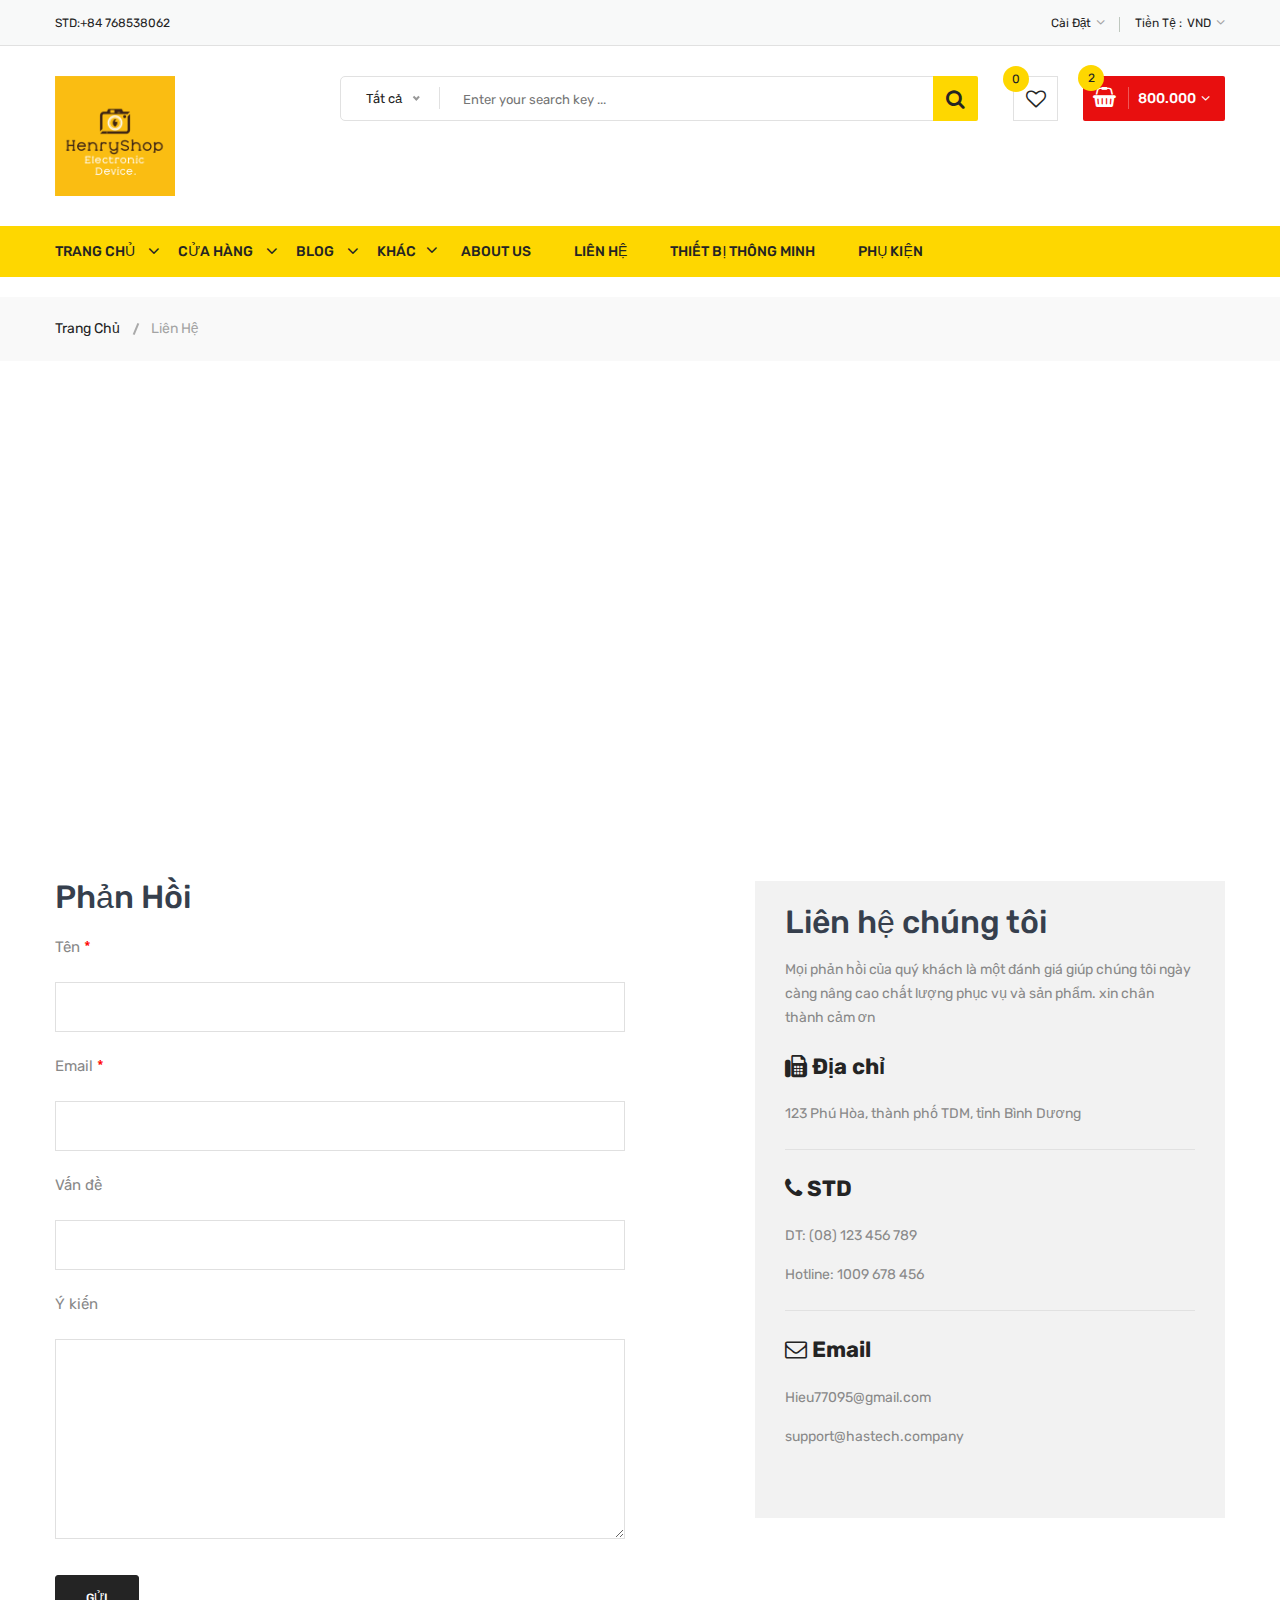
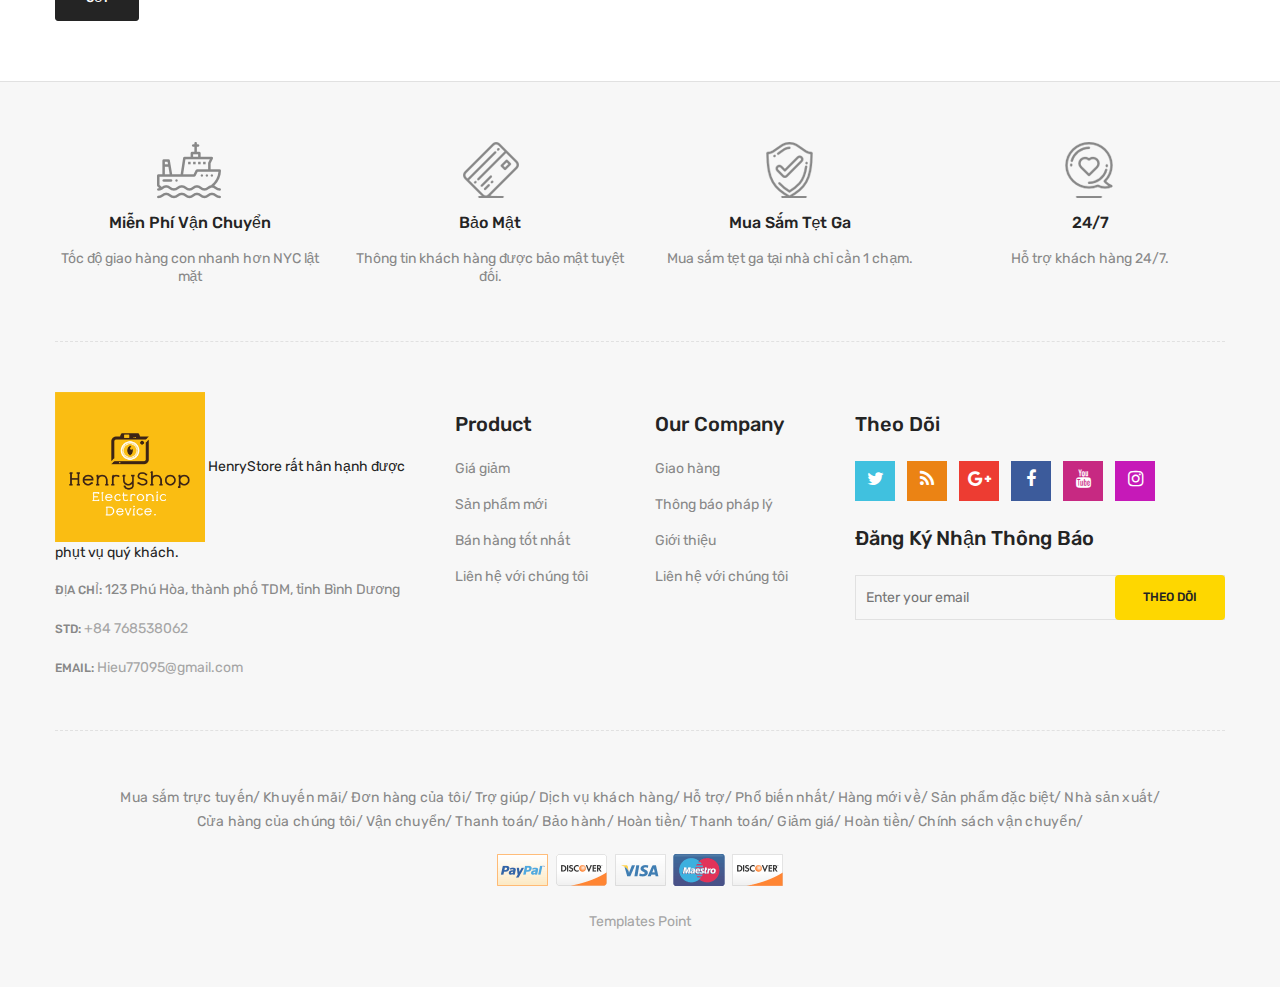
<file: wbbanhangdientu/contact.html>
<!doctype html>
<html class="no-js" lang="zxx">
    
<head>
        <meta charset="utf-8">
        <meta http-equiv="x-ua-compatible" content="ie=edge">
        <title>lienhe || limupa - Digital Products Store eCommerce Bootstrap 4 Template</title>
        <meta name="description" content="">
        <meta name="viewport" content="width=device-width, initial-scale=1">
        <link rel="shortcut icon" type="image/x-icon" href="images/favicon.png">
        <link rel="stylesheet" href="css/material-design-iconic-font.min.css">
        <link rel="stylesheet" href="css/font-awesome.min.css">
        <link rel="stylesheet" href="css/fontawesome-stars.css">
        <link rel="stylesheet" href="css/meanmenu.css">
        <link rel="stylesheet" href="css/owl.carousel.min.css">
        <link rel="stylesheet" href="css/slick.css">
        <link rel="stylesheet" href="css/animate.css">
        <link rel="stylesheet" href="css/jquery-ui.min.css">
        <link rel="stylesheet" href="css/venobox.css">
        <link rel="stylesheet" href="css/nice-select.css">
        <link rel="stylesheet" href="css/magnific-popup.css">
        <link rel="stylesheet" href="css/bootstrap.min.css">
        <link rel="stylesheet" href="style.css">
        <link rel="stylesheet" href="css/helper.css">
        <link rel="stylesheet" href="css/responsive.css">
        <script src="js/vendor/modernizr-2.8.3.min.js"></script>
    </head>
    <body>
    
        <div class="body-wrapper">
            
            <header>
                
                <div class="header-top">
                    <div class="container">
                        <div class="row">
                            
                            <div class="col-lg-3 col-md-4">
                                <div class="header-top-left">
                                    <ul class="phone-wrap">
                                        <li><span>STD:</span><a href="#">+84 768538062</a></li>
                                    </ul>
                                </div>
                            </div>
                            <div class="col-lg-9 col-md-8">
                                <div class="header-top-right">
                                    <ul class="ht-menu">
                                        <li>
                                            <div class="ht-setting-trigger"><span>Cài Đặt</span></div>
                                            <div class="setting ht-setting">
                                                <ul class="ht-setting-list">
                                                    <li><a href="login-register.html">Tài Khoản</a></li>
                                                    <li><a href="checkout.html">Thanh Toán</a></li>
                                                    <li><a href="login-register.html">Đăng Ký</a></li>
                                                </ul>
                                            </div>
                                        </li>
                                     
                                        <li>
                                            <span class="currency-selector-wrapper">Tiền Tệ :</span>
                                            <div class="ht-currency-trigger"><span>VND</span></div>
                                            <div class="currency ht-currency">
                                                <ul class="ht-setting-list">
                                                    <li><a href="#">VND</a></li>
                                                    <li class="active"><a href="#">VND</a></li>
                                                </ul>
                                            </div>
                                        </li>
                                       
                                    </ul>
                                </div>
                            </div>
                        </div>
                    </div>
                </div>
                
                <div class="header-middle pl-sm-0 pr-sm-0 pl-xs-0 pr-xs-0">
                    <div class="container">
                        <div class="row">
                            <div class="col-lg-3">
                                <div class="logo pb-sm-30 pb-xs-30">
                                    <a href="index.html">
                                        <img src="images/kkbvtjov.png" alt="" height="120">
                                    </a>
                                </div>
                            </div>
                            <div class="col-lg-9 pl-0 ml-sm-15 ml-xs-15">
                                <form action="#" class="hm-searchbox">
                                    <select class="nice-select select-search-category">
                                        <option value="0">Tất cả</option>                         
                                        <option value="10">Laptops</option>                     
                                         
                                        <option value="11">TV &amp; Audio</option>                  
                                                                     
                                        <option value="12">Smartphone</option>                  
                                        <option value="13">Cameras</option>                          
                                        <option value="14">Tai Nghe</option>                                
                                        <option value="15">Thiết Bị Thông Minh</option>                           
                                        <option value="16">Phụ Kiện</option>
                                    </select>
                                    <input type="text" placeholder="Enter your search key ...">
                                    <button class="li-btn" type="submit"><i class="fa fa-search"></i></button>
                                </form>
                                <div class="header-middle-right">
                                    <ul class="hm-menu">
                                        <li class="hm-wishlist">
                                            <a href="wishlist.html">
                                                <span class="cart-item-count wishlist-item-count">0</span>
                                                <i class="fa fa-heart-o"></i>
                                            </a>
                                        </li>
                                       
                                        <li class="hm-minicart">
                                            <div class="hm-minicart-trigger">
                                                <span class="item-icon"></span>
                                                <span class="item-text">800.000
                                                    <span class="cart-item-count">2</span>
                                                </span>
                                            </div>
                                            <span></span>
                                            <div class="minicart">
                                                <ul class="minicart-product-list">
                                                    <li>
                                                        <a href="single-product.html" class="minicart-product-image">
                                                            <img src="images/product/small-size/5.jpg" alt="cart products">
                                                        </a>
                                                        <div class="minicart-product-details">
                                                            <h6><a href="single-product.html">Loa Blu</a></h6>
                                                            <span>570.000 VND x 1</span>
                                                        </div>
                                                        <button class="close" title="Remove">
                                                            <i class="fa fa-close"></i>
                                                        </button>
                                                    </li>
                                                    <li>
                                                        <a href="single-product.html" class="minicart-product-image">
                                                            <img src="images/product/small-size/6.jpg" alt="cart products">
                                                        </a>
                                                        <div class="minicart-product-details">
                                                            <h6><a href="single-product.html">Tâi Nghe LG v30</a></h6>
                                                            <span>1.245.000 VND x 1</span>
                                                        </div>
                                                        <button class="close" title="Remove">
                                                            <i class="fa fa-close"></i>
                                                        </button>
                                                    </li>
                                                </ul>
                                                <p class="minicart-total">Tai Nghe blu: <span>1.000.000 VND</span></p>
                                                <div class="minicart-button">
                                                    <a href="shopping-cart.html" class="li-button li-button-fullwidth li-button-dark">
                                                        <span>Tất Cả</span>
                                                    </a>
                                                    <a href="checkout.html" class="li-button li-button-fullwidth">
                                                        <span>Thanh Toán</span>
                                                    </a>
                                                </div>
                                            </div>
                                        </li>
                                    </ul>
                                </div>
                            </div>
                        </div>
                    </div>
                </div>
                <div class="header-bottom header-sticky d-none d-lg-block d-xl-block">
                    <div class="container">
                        <div class="row">
                            <div class="col-lg-12">
                                <div class="hb-menu">
                                    <nav>
                                        <ul>
                                            <li class="dropdown-holder"><a href="index.html">Trang Chủ</a>
                                                
                                            </li>
                                            <li class="catmenu-dropdown megamenu-holder"><a href="shop-list.html">Cửa Hàng</a>
                                                
                                            </li>
                                            <li class="dropdown-holder"><a href="blog-left-sidebar.html">Blog</a>
                                                
                                            </li>
                                            <li class="catmenu-dropdown megamenu-static-holder"><a href="index.html">Khác</a>
                                                <ul class="megamenu hb-megamenu">
                                                    
                                                    
                                                    <li><a href="index.html">Tài Khoản</a>
                                                        <ul>
                                                            <li><a href="login-register.html">Tải khoản của bạn</a></li>
                                                            <li><a href="checkout.html">Thanh Toán</a></li>
                                                            
                                                            <li><a href="wishlist.html">Yêu Thích</a></li>
                                                            <li><a href="shopping-cart.html">Giỏ Hàng</a></li>
                                                        </ul>
                                                    </li>
                                                    <li><a href="index.html">Liên Hệ</a>
                                                        <ul>
                                                            <li><a href="contact.html">Liên Hệ</a></li>
                                                            <li><a href="about-us.html">Về Chúng Tôi</a></li>
                                                            <li><a href="faq.html">FAQ</a></li>
                                                            <li><a href="404.html">404 Error</a></li>
                                                        </ul>
                                                    </li>
                                                </ul>
                                            </li>
                                            <li><a href="about-us.html">About Us</a></li>
                                            <li><a href="contact.html">Liên Hệ</a></li>
                                            <li><a href="shop-left-sidebar.html">Thiết Bị Thông Minh</a></li>
                                            <li><a href="shop-left-sidebar.html">Phụ Kiện</a></li>
                                        </ul>
                                    </nav>
                                </div>
                            </div>
                        </div>
                    </div>
                </div>
                            </div>
                        </div>
                    </div>
                </div>
                <div class="mobile-menu-area d-lg-none d-xl-none col-12">
                    <div class="container"> 
                        <div class="row">
                            <div class="mobile-menu">
                            </div>
                        </div>
                    </div>
                </div>
            </header>
            <div class="breadcrumb-area">
                <div class="container">
                    <div class="breadcrumb-content">
                        <ul>
                            <li><a href="index.html">Trang Chủ</a></li>
                            <li class="active">Liên Hệ</li>
                        </ul>
                    </div>
                </div>
            </div>
            <div class="contact-main-page mt-60 mb-40 mb-md-40 mb-sm-40 mb-xs-40">
                <div class="container mb-60">
                    <div id="google-map"></div>
                </div>
                <div class="container">
                    <div class="row">
                        <div class="col-lg-5 offset-lg-1 col-md-12 order-1 order-lg-2">
                            <div class="contact-page-side-content">
                                <h3 class="contact-page-title">Liên hệ chúng tôi</h3>
                                <p class="contact-page-message mb-25">Mọi phản hồi của quý khách là một đánh giá giúp chúng tôi ngày càng nâng cao chất lượng phục vụ và sản phẩm. xin chân thành cảm ơn</p>
                                <div class="single-contact-block">
                                    <h4><i class="fa fa-fax"></i> Địa chỉ</h4>
                                    <p>123 Phú Hòa, thành phố TDM, tỉnh Bình Dương</p>
                                </div>
                                <div class="single-contact-block">
                                    <h4><i class="fa fa-phone"></i> STD</h4>
                                    <p>DT: (08) 123 456 789</p>
                                    <p>Hotline: 1009 678 456</p>
                                </div>
                                <div class="single-contact-block last-child">
                                    <h4><i class="fa fa-envelope-o"></i> Email</h4>
                                    <p>Hieu77095@gmail.com</p>
                                    <p>support@hastech.company</p>
                                </div>
                            </div>
                        </div>
                        <div class="col-lg-6 col-md-12 order-2 order-lg-1">
                            <div class="contact-form-content pt-sm-55 pt-xs-55">
                                <h3 class="contact-page-title">Phản Hồi</h3>
                                <div class="contact-form">
                                    <form  id="contact-form" action="http://demo.hasthemes.com/limupa-v3/limupa/mail.php" method="post">
                                        <div class="form-group">
                                            <label>Tên <span class="required">*</span></label>
                                            <input type="text" name="customerName" id="customername" required>
                                        </div>
                                        <div class="form-group">
                                            <label>Email <span class="required">*</span></label>
                                            <input type="email" name="customerEmail" id="customerEmail" required>
                                        </div>
                                        <div class="form-group">
                                            <label>Vấn đề</label>
                                            <input type="text" name="contactSubject" id="contactSubject">
                                        </div>
                                        <div class="form-group mb-30">
                                            <label>Ý kiến</label>
                                            <textarea name="contactMessage" id="contactMessage" ></textarea>
                                        </div>
                                        <div class="form-group">
                                            <button type="submit" value="submit" id="submit" class="li-btn-3" name="submit">Gửi</button>
                                        </div>
                                    </form>
                                </div>
                                <p class="form-messege"></p>
                            </div>
                        </div>
                    </div>
                </div>
            </div>
            <div class="footer">
                <div class="footer-static-top">
                    <div class="container">
                        <div class="footer-shipping pt-60 pb-55 pb-xs-25">
                            <div class="row">
                                <div class="col-lg-3 col-md-6 col-sm-6 pb-sm-55 pb-xs-55">
                                    <div class="li-shipping-inner-box">
                                        <div class="shipping-icon">
                                            <img src="images/shipping-icon/1.png" alt="Shipping Icon">
                                        </div>
                                        <div class="shipping-text">
                                            <h2>Miễn Phí Vận Chuyển </h2>
                                            <p>Tốc độ giao hàng con nhanh hơn NYC lật mặt</p>
                                        </div>
                                    </div>
                                </div>
                                <div class="col-lg-3 col-md-6 col-sm-6 pb-sm-55 pb-xs-55">
                                    <div class="li-shipping-inner-box">
                                        <div class="shipping-icon">
                                            <img src="images/shipping-icon/2.png" alt="Shipping Icon">
                                        </div>
                                        <div class="shipping-text">
                                            <h2>Bảo Mật</h2>
                                            <p>Thông tin khách hàng được bảo mật tuyệt đối.</p>
                                        </div>
                                    </div>
                                </div>
                                <div class="col-lg-3 col-md-6 col-sm-6 pb-xs-30">
                                    <div class="li-shipping-inner-box">
                                        <div class="shipping-icon">
                                            <img src="images/shipping-icon/3.png" alt="Shipping Icon">
                                        </div>
                                        <div class="shipping-text">
                                            <h2>Mua Sắm Tẹt Ga</h2>
                                            <p>Mua sắm tẹt ga tại nhà chỉ cần 1 chạm.</p>
                                        </div>
                                    </div>
                                </div>
                                <div class="col-lg-3 col-md-6 col-sm-6 pb-xs-30">
                                    <div class="li-shipping-inner-box">
                                        <div class="shipping-icon">
                                            <img src="images/shipping-icon/4.png" alt="Shipping Icon">
                                        </div>
                                        <div class="shipping-text">
                                            <h2>24/7</h2>
                                            <p>Hỗ trợ khách hàng 24/7.</p>
                                        </div>
                                    </div>
                                </div>
                            </div>
                        </div>
                    </div>
                </div>
                <div class="footer-static-middle">
                    <div class="container">
                        <div class="footer-logo-wrap pt-50 pb-35">
                            <div class="row">
                                <div class="col-lg-4 col-md-6">
                                    <div class="footer-logo">
                                        <img src="images/kkbvtjov.png" alt="Footer Logo"height ="150>
                                        <p class="info">
                                            HenryStore rất hân hạnh được phụt vụ quý khách.
                                        </p>
                                    </div>
                                    <ul class="des">
                                        <li>
                                            <span>Địa chỉ: </span>
                                            123 Phú Hòa, thành phố TDM, tỉnh Bình Dương
                                        </li>
                                        <li>
                                            <span>STD: </span>
                                            <a href="#">+84 768538062</a>
                                        </li>
                                        <li>
                                            <span>Email: </span>
                                            <a href="mailto://info@yourdomain.com">Hieu77095@gmail.com</a>
                                        </li>
                                    </ul>
                                </div>
                                <div class="col-lg-2 col-md-3 col-sm-6">
                                    <div class="footer-block">
                                        <h3 class="footer-block-title">Product</h3>
                                        <ul>
                                            <li><a href="#">Giá giảm</a></li>
                                             <li><a href="#">Sản phẩm mới</a></li>
                                             <li><a href="#">Bán hàng tốt nhất</a></li>
                                             <li><a href="#">Liên hệ với chúng tôi</a></li>
                                        </ul>
                                    </div>
                                </div>
                                <div class="col-lg-2 col-md-3 col-sm-6">
                                    <div class="footer-block">
                                        <h3 class="footer-block-title">Our company</h3>
                                        <ul>
                                            <li><a href="#">Giao hàng</a></li>
                                             <li><a href="#">Thông báo pháp lý</a></li>
                                             <li><a href="#">Giới thiệu</a></li>
                                             <li><a href="#">Liên hệ với chúng tôi</a></li>
                                        </ul>
                                    </div>
                                </div>
                                <div class="col-lg-4">
                                    <div class="footer-block">
                                        <h3 class="footer-block-title">Theo dõi</h3>
                                        <ul class="social-link">
                                            <li class="twitter">
                                                <a href="https://twitter.com/" data-toggle="tooltip" target="_blank" title="Twitter">
                                                    <i class="fa fa-twitter"></i>
                                                </a>
                                            </li>
                                            <li class="rss">
                                                <a href="https://rss.com/" data-toggle="tooltip" target="_blank" title="RSS">
                                                    <i class="fa fa-rss"></i>
                                                </a>
                                            </li>
                                            <li class="google-plus">
                                                <a href="https://www.plus.google.com/discover" data-toggle="tooltip" target="_blank" title="Google +">
                                                    <i class="fa fa-google-plus"></i>
                                                </a>
                                            </li>
                                            <li class="facebook">
                                                <a href="https://www.facebook.com/" data-toggle="tooltip" target="_blank" title="Facebook">
                                                    <i class="fa fa-facebook"></i>
                                                </a>
                                            </li>
                                            <li class="youtube">
                                                <a href="https://www.youtube.com/" data-toggle="tooltip" target="_blank" title="Youtube">
                                                    <i class="fa fa-youtube"></i>
                                                </a>
                                            </li>
                                            <li class="instagram">
                                                <a href="https://www.instagram.com/" data-toggle="tooltip" target="_blank" title="Instagram">
                                                    <i class="fa fa-instagram"></i>
                                                </a>
                                            </li>
                                        </ul>
                                    </div>
                                    <div class="footer-newsletter">
                                        <h4>Đăng Ký Nhận Thông Báo</h4>
                                        <form action="#" method="post" id="mc-embedded-subscribe-form" name="mc-embedded-subscribe-form" class="footer-subscribe-form validate" target="_blank" novalidate>
                                           <div id="mc_embed_signup_scroll">
                                              <div id="mc-form" class="mc-form subscribe-form form-group" >
                                                <input id="mc-email" type="email" autocomplete="off" placeholder="Enter your email" />
                                                <button  class="btn" id="mc-submit">Theo dõi</button>
                                              </div>
                                           </div>
                                        </form>
                                    </div>
                                </div>
                            </div>
                        </div>
                    </div>
                </div>
                <div class="footer-static-bottom pt-55 pb-55">
                    <div class="container">
                        <div class="row">
                            <div class="col-lg-12">
                                <div class="footer-links">
                                    <ul>
                                        <li><a href="#">Mua sắm trực tuyến</a></li>
                                         <li><a href="#">Khuyến mãi</a></li>
                                         <li><a href="#">Đơn hàng của tôi</a></li>
                                         <li><a href="#">Trợ giúp</a></li>
                                         <li><a href="#">Dịch vụ khách hàng</a></li>
                                         <li><a href="#">Hỗ trợ</a></li>
                                         <li><a href="#">Phổ biến nhất</a></li>
                                         <li><a href="#">Hàng mới về</a></li>
                                         <li><a href="#">Sản phẩm đặc biệt</a></li>
                                         <li><a href="#">Nhà sản xuất</a></li>
                                         <li><a href="#">Cửa hàng của chúng tôi</a></li>
                                         <li><a href="#">Vận chuyển</a></li>
                                         <li><a href="#">Thanh toán</a></li>
                                         <li><a href="#">Bảo hành</a></li>
                                         <li><a href="#">Hoàn tiền</a></li>
                                         <li><a href="#">Thanh toán</a></li>
                                         <li><a href="#">Giảm giá</a></li>
                                         <li><a href="#">Hoàn tiền</a></li>
                                         <li><a href="#">Chính sách vận chuyển</a></li>
                                    </ul>
                                </div>
                                <div class="copyright text-center">
                                    <a href="#">
                                        <img src="images/payment/1.png" alt="">
                                    </a>
                                </div>
                                <div class="copyright text-center pt-25">
                                    <span><a href="https://www.templatespoint.net" target="_blank">Templates Point</a></span>
                                </div>
                            </div>
                        </div>
                    </div>
                </div>
            </div>
        </div>
        <script src="js/vendor/jquery-1.12.4.min.js"></script>
        <script src="js/vendor/popper.min.js"></script>
        <script src="js/bootstrap.min.js"></script>
        <script src="js/ajax-mail.js"></script>
        <script src="js/jquery.meanmenu.min.js"></script>
        <script src="js/wow.min.js"></script>
        <script src="js/slick.min.js"></script>
        <script src="js/owl.carousel.min.js"></script>
        <script src="js/jquery.magnific-popup.min.js"></script>
        <script src="js/isotope.pkgd.min.js"></script>
        <script src="js/imagesloaded.pkgd.min.js"></script>
        <script src="js/jquery.mixitup.min.js"></script>
        <script src="js/jquery.countdown.min.js"></script>
        <script src="js/jquery.counterup.min.js"></script>
        <script src="js/waypoints.min.js"></script>
        <script src="js/jquery.barrating.min.js"></script>
        <script src="js/jquery-ui.min.js"></script>
        <script src="js/venobox.min.js"></script>
        <script src="js/jquery.nice-select.min.js"></script>
        <script src="js/scrollUp.min.js"></script>
        <script src="js/main.js"></script>
            <script src="https://maps.google.com/maps/api/js?sensor=false&amp;libraries=geometry&amp;v=3.22&amp;key=AIzaSyChs2QWiAhnzz0a4OEhzqCXwx_qA9ST_lE"></script>
            
            <script>
                google.maps.event.addDomListener(window, 'load', init);
                function init() {
                    
                    var mapOptions = {
                        zoom: 12,
                        scrollwheel: false,
                        center: new google.maps.LatLng(40.740610, -73.935242), // New York
                        // This is where you would paste any style found on
                        styles: [{
                                "featureType": "water",
                                "elementType": "geometry",
                                "stylers": [{
                                        "color": "#e9e9e9"
                                    },
                                    {
                                        "lightness": 17
                                    }
                                ]
                            },
                            {
                                "featureType": "landscape",
                                "elementType": "geometry",
                                "stylers": [{
                                        "color": "#f5f5f5"
                                    },
                                    {
                                        "lightness": 20
                                    }
                                ]
                            },
                            {
                                "featureType": "road.highway",
                                "elementType": "geometry.fill",
                                "stylers": [{
                                        "color": "#ffffff"
                                    },
                                    {
                                        "lightness": 17
                                    }
                                ]
                            },
                            {
                                "featureType": "road.highway",
                                "elementType": "geometry.stroke",
                                "stylers": [{
                                        "color": "#ffffff"
                                    },
                                    {
                                        "lightness": 29
                                    },
                                    {
                                        "weight": 0.2
                                    }
                                ]
                            },
                            {
                                "featureType": "road.arterial",
                                "elementType": "geometry",
                                "stylers": [{
                                        "color": "#ffffff"
                                    },
                                    {
                                        "lightness": 18
                                    }
                                ]
                            },
                            {
                                "featureType": "road.local",
                                "elementType": "geometry",
                                "stylers": [{
                                        "color": "#ffffff"
                                    },
                                    {
                                        "lightness": 16
                                    }
                                ]
                            },
                            {
                                "featureType": "poi",
                                "elementType": "geometry",
                                "stylers": [{
                                        "color": "#f5f5f5"
                                    },
                                    {
                                        "lightness": 21
                                    }
                                ]
                            },
                            {
                                "featureType": "poi.park",
                                "elementType": "geometry",
                                "stylers": [{
                                        "color": "#dedede"
                                    },
                                    {
                                        "lightness": 21
                                    }
                                ]
                            },
                            {
                                "elementType": "labels.text.stroke",
                                "stylers": [{
                                        "visibility": "on"
                                    },
                                    {
                                        "color": "#ffffff"
                                    },
                                    {
                                        "lightness": 16
                                    }
                                ]
                            },
                            {
                                "elementType": "labels.text.fill",
                                "stylers": [{
                                        "saturation": 36
                                    },
                                    {
                                        "color": "#333333"
                                    },
                                    {
                                        "lightness": 40
                                    }
                                ]
                            },
                            {
                                "elementType": "labels.icon",
                                "stylers": [{
                                    "visibility": "off"
                                }]
                            },
                            {
                                "featureType": "transit",
                                "elementType": "geometry",
                                "stylers": [{
                                        "color": "#f2f2f2"
                                    },
                                    {
                                        "lightness": 19
                                    }
                                ]
                            },
                            {
                                "featureType": "administrative",
                                "elementType": "geometry.fill",
                                "stylers": [{
                                        "color": "#fefefe"
                                    },
                                    {
                                        "lightness": 20
                                    }
                                ]
                            },
                            {
                                "featureType": "administrative",
                                "elementType": "geometry.stroke",
                                "stylers": [{
                                        "color": "#fefefe"
                                    },
                                    {
                                        "lightness": 17
                                    },
                                    {
                                        "weight": 1.2
                                    }
                                ]
                            }
                        ]
                    };

                    // Get the HTML DOM element that will contain your map 
                    // We are using a div with id="map" seen below in the <body>
                    var mapElement = document.getElementById('google-map');

                    // Create the Google Map using our element and options defined above
                    var map = new google.maps.Map(mapElement, mapOptions);

                    // Let's also add a marker while we're at it
                    var marker = new google.maps.Marker({
                        position: new google.maps.LatLng(40.740610, -73.935242),
                        map: map,
                        title: 'Limupa',
                        animation: google.maps.Animation.BOUNCE
                    });
                }
            </script>
    </body>

<!-- contact32:04-->
</html>
</file>
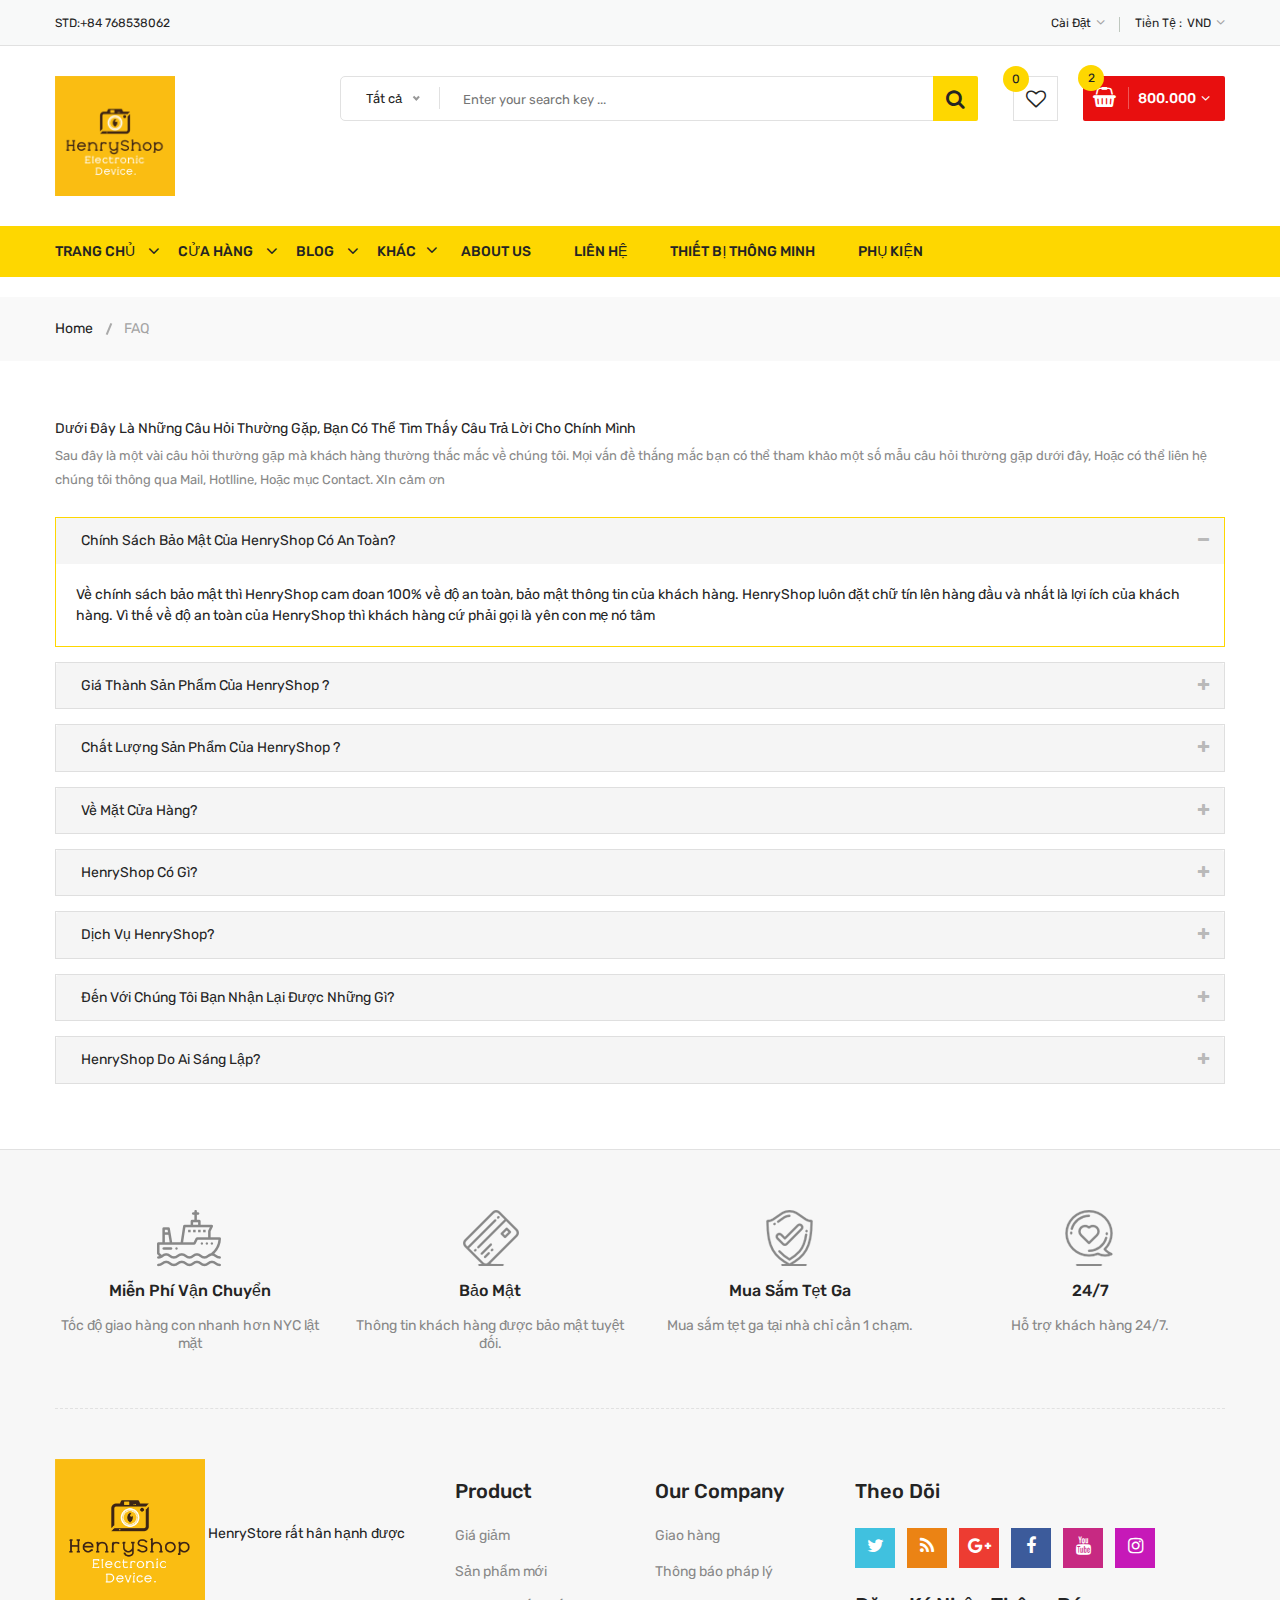
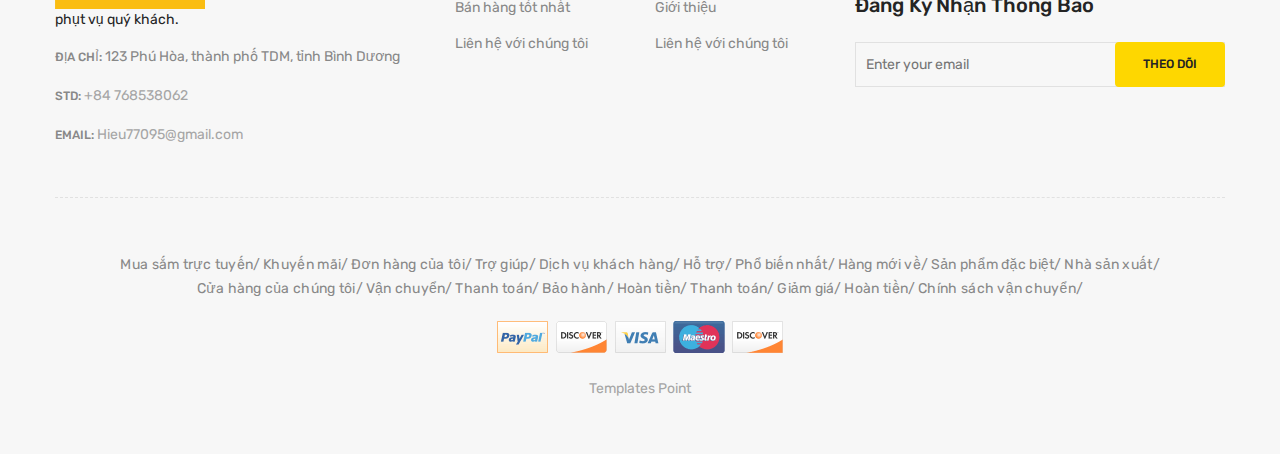
<file: wbbanhangdientu/faq.html>
<!doctype html>
<html class="no-js" lang="zxx">
    
<head>
        <meta charset="utf-8">
        <meta http-equiv="x-ua-compatible" content="ie=edge">
        <title>FAQ </title>
        <meta name="description" content="">
        <meta name="viewport" content="width=device-width, initial-scale=1">
        <link rel="shortcut icon" type="image/x-icon" href="images/favicon.png">
        <link rel="stylesheet" href="css/material-design-iconic-font.min.css">
        <link rel="stylesheet" href="css/font-awesome.min.css">
        <link rel="stylesheet" href="css/fontawesome-stars.css">
        <link rel="stylesheet" href="css/meanmenu.css">
        <link rel="stylesheet" href="css/owl.carousel.min.css">
        <link rel="stylesheet" href="css/slick.css">
        <link rel="stylesheet" href="css/animate.css">
        <link rel="stylesheet" href="css/jquery-ui.min.css">
        <link rel="stylesheet" href="css/venobox.css">
        <link rel="stylesheet" href="css/nice-select.css">
        <link rel="stylesheet" href="css/magnific-popup.css">
        <link rel="stylesheet" href="css/bootstrap.min.css">
        <link rel="stylesheet" href="css/helper.css">
        <link rel="stylesheet" href="style.css">
        <link rel="stylesheet" href="css/responsive.css">
        <script src="js/vendor/modernizr-2.8.3.min.js"></script>
    </head>
    <body>
    
        <div class="body-wrapper">
            <!-- Begin Header Area -->
            <header>
                <!-- Begin Header Top Area -->
                <div class="header-top">
                    <div class="container">
                        <div class="row">
                            <!-- Begin Header Top Left Area -->
                            <div class="col-lg-3 col-md-4">
                                <div class="header-top-left">
                                    <ul class="phone-wrap">
                                        <li><span>STD:</span><a href="#">+84 768538062</a></li>
                                    </ul>
                                </div>
                            </div>
                            <div class="col-lg-9 col-md-8">
                                <div class="header-top-right">
                                    <ul class="ht-menu">
                                        <li>
                                            <div class="ht-setting-trigger"><span>Cài Đặt</span></div>
                                            <div class="setting ht-setting">
                                                <ul class="ht-setting-list">
                                                    <li><a href="login-register.html">Tài Khoản</a></li>
                                                    <li><a href="checkout.html">Thanh Toán</a></li>
                                                    <li><a href="login-register.html">Đăng Ký</a></li>
                                                </ul>
                                            </div>
                                        </li>
                                     
                                        <li>
                                            <span class="currency-selector-wrapper">Tiền Tệ :</span>
                                            <div class="ht-currency-trigger"><span>VND</span></div>
                                            <div class="currency ht-currency">
                                                <ul class="ht-setting-list">
                                                    <li><a href="#">VND</a></li>
                                                    <li class="active"><a href="#">VND</a></li>
                                                </ul>
                                            </div>
                                        </li>
                                       
                                    </ul>
                                </div>
                            </div>
                        </div>
                    </div>
                </div>
                
                <div class="header-middle pl-sm-0 pr-sm-0 pl-xs-0 pr-xs-0">
                    <div class="container">
                        <div class="row">
                            <div class="col-lg-3">
                                <div class="logo pb-sm-30 pb-xs-30">
                                    <a href="index.html">
                                        <img src="images/kkbvtjov.png" alt="" height="120">
                                    </a>
                                </div>
                            </div>
                            <div class="col-lg-9 pl-0 ml-sm-15 ml-xs-15">
                                <form action="#" class="hm-searchbox">
                                    <select class="nice-select select-search-category">
                                        <option value="0">Tất cả</option>                         
                                        <option value="10">Laptops</option>                     
                                         
                                        <option value="11">TV &amp; Audio</option>                  
                                                                     
                                        <option value="12">Smartphone</option>                  
                                        <option value="13">Cameras</option>                          
                                        <option value="14">Tai Nghe</option>                                
                                        <option value="15">Thiết Bị Thông Minh</option>                           
                                        <option value="16">Phụ Kiện</option>
                                    </select>
                                    <input type="text" placeholder="Enter your search key ...">
                                    <button class="li-btn" type="submit"><i class="fa fa-search"></i></button>
                                </form>
                                <div class="header-middle-right">
                                    <ul class="hm-menu">
                                        <li class="hm-wishlist">
                                            <a href="wishlist.html">
                                                <span class="cart-item-count wishlist-item-count">0</span>
                                                <i class="fa fa-heart-o"></i>
                                            </a>
                                        </li>
                                       
                                        <li class="hm-minicart">
                                            <div class="hm-minicart-trigger">
                                                <span class="item-icon"></span>
                                                <span class="item-text">800.000
                                                    <span class="cart-item-count">2</span>
                                                </span>
                                            </div>
                                            <span></span>
                                            <div class="minicart">
                                                <ul class="minicart-product-list">
                                                    <li>
                                                        <a href="single-product.html" class="minicart-product-image">
                                                            <img src="images/product/small-size/5.jpg" alt="cart products">
                                                        </a>
                                                        <div class="minicart-product-details">
                                                            <h6><a href="single-product.html">Loa Blu</a></h6>
                                                            <span>570.000 VND x 1</span>
                                                        </div>
                                                        <button class="close" title="Remove">
                                                            <i class="fa fa-close"></i>
                                                        </button>
                                                    </li>
                                                    <li>
                                                        <a href="single-product.html" class="minicart-product-image">
                                                            <img src="images/product/small-size/6.jpg" alt="cart products">
                                                        </a>
                                                        <div class="minicart-product-details">
                                                            <h6><a href="single-product.html">Tâi Nghe LG v30</a></h6>
                                                            <span>1.245.000 VND x 1</span>
                                                        </div>
                                                        <button class="close" title="Remove">
                                                            <i class="fa fa-close"></i>
                                                        </button>
                                                    </li>
                                                </ul>
                                                <p class="minicart-total">Tai Nghe blu: <span>1.000.000 VND</span></p>
                                                <div class="minicart-button">
                                                    <a href="shopping-cart.html" class="li-button li-button-fullwidth li-button-dark">
                                                        <span>Tất Cả</span>
                                                    </a>
                                                    <a href="checkout.html" class="li-button li-button-fullwidth">
                                                        <span>Thanh Toán</span>
                                                    </a>
                                                </div>
                                            </div>
                                        </li>
                                    </ul>
                                </div>
                            </div>
                        </div>
                    </div>
                </div>
                <div class="header-bottom header-sticky d-none d-lg-block d-xl-block">
                    <div class="container">
                        <div class="row">
                            <div class="col-lg-12">
                                <div class="hb-menu">
                                    <nav>
                                        <ul>
                                            <li class="dropdown-holder"><a href="index.html">Trang Chủ</a>
                                                
                                            </li>
                                            <li class="catmenu-dropdown megamenu-holder"><a href="shop-list.html">Cửa Hàng</a>
                                                
                                            </li>
                                            <li class="dropdown-holder"><a href="blog-left-sidebar.html">Blog</a>
                                                
                                            </li>
                                            <li class="catmenu-dropdown megamenu-static-holder"><a href="index.html">Khác</a>
                                                <ul class="megamenu hb-megamenu">
                                                    
                                                    
                                                    <li><a href="index.html">Tài Khoản</a>
                                                        <ul>
                                                            <li><a href="login-register.html">Tải khoản của bạn</a></li>
                                                            <li><a href="checkout.html">Thanh Toán</a></li>
                                                            
                                                            <li><a href="wishlist.html">Yêu Thích</a></li>
                                                            <li><a href="shopping-cart.html">Giỏ Hàng</a></li>
                                                        </ul>
                                                    </li>
                                                    <li><a href="index.html">Liên Hệ</a>
                                                        <ul>
                                                            <li><a href="contact.html">Liên Hệ</a></li>
                                                            <li><a href="about-us.html">Về Chúng Tôi</a></li>
                                                            <li><a href="faq.html">FAQ</a></li>
                                                            <li><a href="404.html">404 Error</a></li>
                                                        </ul>
                                                    </li>
                                                </ul>
                                            </li>
                                            <li><a href="about-us.html">About Us</a></li>
                                            <li><a href="contact.html">Liên Hệ</a></li>
                                            <li><a href="shop-left-sidebar.html">Thiết Bị Thông Minh</a></li>
                                            <li><a href="shop-left-sidebar.html">Phụ Kiện</a></li>
                                        </ul>
                                    </nav>
                                </div>
                            </div>
                        </div>
                    </div>
                </div>
                                <!-- Header Bottom Menu Area End Here -->
                            </div>
                        </div>
                    </div>
                </div>
                <!-- Header Bottom Area End Here -->
                <!-- Begin Mobile Menu Area -->
                <div class="mobile-menu-area d-lg-none d-xl-none col-12">
                    <div class="container"> 
                        <div class="row">
                            <div class="mobile-menu">
                            </div>
                        </div>
                    </div>
                </div>
                <!-- Mobile Menu Area End Here -->
            </header>
            <!-- Header Area End Here -->
            <!-- Begin Li's Breadcrumb Area -->
            <div class="breadcrumb-area">
                <div class="container">
                    <div class="breadcrumb-content">
                        <ul>
                            <li><a href="index.html">Home</a></li>
                            <li class="active">FAQ</li>
                        </ul>
                    </div>
                </div>
            </div>
            <!-- Li's Breadcrumb Area End Here -->
            <!-- Begin Frequently Area -->
            <div class="frequently-area pt-60 pb-50">
                <div class="container">
                    <div class="row">
                        <div class="col-md-12">
                            <div class="frequently-content">
                                <div class="frequently-desc">
                                    <h3>Dưới đây là những câu hỏi thường gặp, bạn có thể tìm thấy câu trả lời cho chính mình</h3>
                                    <p>Sau đây là một vài câu hỏi thường gặp mà khách hàng thường thắc mắc về chúng tôi. Mọi vấn đề thắng mắc bạn có thể tham khảo một số mẫu câu hỏi thường gặp dưới đây, Hoặc có thể liên hệ chúng tôi thông qua Mail, Hotlline, Hoặc mục Contact. XIn cảm ơn</p>
                                </div>
                            </div>
                            <!-- Begin Frequently Accordin -->
                            <div class="frequently-accordion">
                                <div id="accordion">
                                  <div class="card actives">
                                    <div class="card-header" id="headingOne">
                                      <h5 class="mb-0">
                                        <a class="" data-toggle="collapse" data-target="#collapseOne" aria-expanded="true" aria-controls="collapseOne">
                                          Chính sách bảo mật của HenryShop có an toàn?
                                        </a>
                                      </h5>
                                    </div>
                                    <div id="collapseOne" class="collapse show" aria-labelledby="headingOne" data-parent="#accordion">
                                      <div class="card-body">
                                        Về chính sách bảo mật thì HenryShop cam đoan 100% về độ an toàn, bảo mật thông tin của khách hàng. HenryShop luôn đặt chữ tín lên hàng đầu và nhất là lợi ích của khách hàng. Vì thế về độ an toàn của HenryShop thì khách hàng cứ phải gọi là yên con mẹ nó tâm  
                                      </div>
                                    </div>
                                  </div>
                                  <div class="card">
                                    <div class="card-header" id="headingTwo">
                                      <h5 class="mb-0">
                                        <a class="collapsed" data-toggle="collapse" data-target="#collapseTwo" aria-expanded="false" aria-controls="collapseTwo">
                                          Giá thành sản phẩm của HenryShop ?
                                        </a>
                                      </h5>
                                    </div>
                                    <div id="collapseTwo" class="collapse" aria-labelledby="headingTwo" data-parent="#accordion">
                                      <div class="card-body">
                                        Về giá thành thì quý cứ phải gọi là yên con nhà bà tâm về giá thành. HenryShop luôn đảm bảo về mặt giá thành luôn luôn rẻ hơn thị trường từ 5% - 10% 
                                      </div>
                                    </div>
                                  </div>
                                  <div class="card">
                                    <div class="card-header" id="headingThree">
                                      <h5 class="mb-0">
                                        <a class="collapsed" data-toggle="collapse" data-target="#collapseThree" aria-expanded="false" aria-controls="collapseThree">
                                          Chất lượng sản phẩm của HenryShop ?
                                        </a>
                                      </h5>
                                    </div>
                                    <div id="collapseThree" class="collapse" aria-labelledby="headingThree" data-parent="#accordion">
                                      <div class="card-body">
                                        Về chất lượng chúng tôi luôn nhập hàng từ những nơi rõ xuất xứ và có giấy tờ chứng chỉ do nhà nước cấp. Henry luôn lấy từ những nhà cung cấp uy tín và những nhà cung cấp chính hãng tại Việt Nam. Ví dụ như SamSung, Apple, Sony, LG, Bose,...
                                      </div>
                                    </div>
                                  </div>
                                  <div class="card">
                                    <div class="card-header" id="headingFour">
                                      <h5 class="mb-0">
                                        <a class="collapsed" data-toggle="collapse" data-target="#collapseFour" aria-expanded="false" aria-controls="collapseFour">
                                          Về mặt cửa hàng?
                                        </a>
                                      </h5>
                                    </div>
                                    <div id="collapseFour" class="collapse" aria-labelledby="headingFour" data-parent="#accordion">
                                      <div class="card-body">
                                        Về mặt cửa  hàng hiện nay HenryShop chưa có cửa hàng offlline. HenryShop chỉ tập trung về mảng bán hàng onlline trên các trang bán hàng điện tử lớn và nhiều nhất là tại Website này
                                      </div>
                                    </div>
                                  </div>
                                  <div class="card">
                                    <div class="card-header" id="headingFive">
                                      <h5 class="mb-0">
                                        <a class="collapsed" data-toggle="collapse" data-target="#collapseFive" aria-expanded="false" aria-controls="collapseFive">
                                            HenryShop có gì?
                                        </a>
                                      </h5>
                                    </div>
                                    <div id="collapseFive" class="collapse" aria-labelledby="headingFive" data-parent="#accordion">
                                      <div class="card-body">
                                        Ở đây chúng tôi có rất nhiều mặt hàng đa dạng về mảng thiết bị điện tử - Thông minh. Ngoài đa dạng các mặc hàng chúng tôi còn có sự tận tâm - chu đáo - nhiệt tình để chăm sóc quý khách hàng một cách tốt nhất để có một trải nghiệm tốt nhất khi đến với chúng tôi.
                                      </div>
                                    </div>
                                  </div>
                                  <div class="card">
                                    <div class="card-header" id="headingSix">
                                      <h5 class="mb-0">
                                        <a class="collapsed" data-toggle="collapse" data-target="#collapseSix" aria-expanded="false" aria-controls="collapseSix">
                                          Dịch vụ HenryShop?
                                        </a>
                                      </h5>
                                    </div>
                                    <div id="collapseSix" class="collapse" aria-labelledby="headingSix" data-parent="#accordion">
                                      <div class="card-body">
                                        Ở đây chúng tôi luôn có những thứ tốt nhất để gửi đến quý khách từ những sản phẩm tốt nhất đến dịch vụ tốt nhất để khách hàng cảm thấy thoải mái và thuận tiện. Đến với HenryShop khách hàng chỉ là thượng đế mà còn "là cha là má là ông cố nội."
                                      </div>
                                    </div>
                                  </div>
                                  <div class="card">
                                    <div class="card-header" id="headingSeven">
                                      <h5 class="mb-0">
                                        <a class="collapsed" data-toggle="collapse" data-target="#collapseSeven" aria-expanded="false" aria-controls="collapseSeven">
                                        Đến với chúng tôi bạn nhận lại được những gì?
                                        </a>
                                      </h5>
                                    </div>
                                    <div id="collapseSeven" class="collapse" aria-labelledby="headingSeven" data-parent="#accordion">
                                      <div class="card-body">
                                        Bạn nhận lại từ những sản phẩm tốt nhất, dịch vụ tốt nhất và những tiện ích khác ở HenryShop.
                                      </div>
                                    </div>
                                  </div>
                                  <div class="card">
                                    <div class="card-header" id="headingEight">
                                      <h5 class="mb-0">
                                        <a class="collapsed" data-toggle="collapse" data-target="#collapseEight" aria-expanded="false" aria-controls="collapseEight">
                                          HenryShop do ai sáng lập?
                                        </a>
                                      </h5>
                                    </div>
                                    <div id="collapseEight" class="collapse" aria-labelledby="headingEight" data-parent="#accordion">
                                      <div class="card-body">
                                        HenryShop là trang Web dựa trên một trang Web đã có sẵn trên sharecode.vn được design lại bơi anh Henry Hiếu. 
                                      </div>
                                    </div>
                                  </div>
                                </div>
                            </div>
                            <!--Frequently Accordin End Here -->
                        </div>
                    </div>
                </div>
            </div>
            <!--Frequently Area End Here -->
            <!-- Begin Footer Area -->
            <div class="footer">
                <!-- Begin Footer Static Top Area -->
                <div class="footer-static-top">
                    <div class="container">
                        <!-- Begin Footer Shipping Area -->
                        <div class="footer-shipping pt-60 pb-55 pb-xs-25">
                            <div class="row">
                                <!-- Begin Li's Shipping Inner Box Area -->
                                <div class="col-lg-3 col-md-6 col-sm-6 pb-sm-55 pb-xs-55">
                                    <div class="li-shipping-inner-box">
                                        <div class="shipping-icon">
                                            <img src="images/shipping-icon/1.png" alt="Shipping Icon">
                                        </div>
                                        <div class="shipping-text">
                                            <h2>Miễn Phí Vận Chuyển </h2>
                                            <p>Tốc độ giao hàng con nhanh hơn NYC lật mặt</p>
                                        </div>
                                    </div>
                                </div>
                                <!-- Li's Shipping Inner Box Area End Here -->
                                <!-- Begin Li's Shipping Inner Box Area -->
                                <div class="col-lg-3 col-md-6 col-sm-6 pb-sm-55 pb-xs-55">
                                    <div class="li-shipping-inner-box">
                                        <div class="shipping-icon">
                                            <img src="images/shipping-icon/2.png" alt="Shipping Icon">
                                        </div>
                                        <div class="shipping-text">
                                            <h2>Bảo Mật</h2>
                                            <p>Thông tin khách hàng được bảo mật tuyệt đối.</p>
                                        </div>
                                    </div>
                                </div>
                                <!-- Li's Shipping Inner Box Area End Here -->
                                <!-- Begin Li's Shipping Inner Box Area -->
                                <div class="col-lg-3 col-md-6 col-sm-6 pb-xs-30">
                                    <div class="li-shipping-inner-box">
                                        <div class="shipping-icon">
                                            <img src="images/shipping-icon/3.png" alt="Shipping Icon">
                                        </div>
                                        <div class="shipping-text">
                                            <h2>Mua Sắm Tẹt Ga</h2>
                                            <p>Mua sắm tẹt ga tại nhà chỉ cần 1 chạm.</p>
                                        </div>
                                    </div>
                                </div>
                                <!-- Li's Shipping Inner Box Area End Here -->
                                <!-- Begin Li's Shipping Inner Box Area -->
                                <div class="col-lg-3 col-md-6 col-sm-6 pb-xs-30">
                                    <div class="li-shipping-inner-box">
                                        <div class="shipping-icon">
                                            <img src="images/shipping-icon/4.png" alt="Shipping Icon">
                                        </div>
                                        <div class="shipping-text">
                                            <h2>24/7</h2>
                                            <p>Hỗ trợ khách hàng 24/7.</p>
                                        </div>
                                    </div>
                                </div>
                                <!-- Li's Shipping Inner Box Area End Here -->
                            </div>
                        </div>
                        <!-- Footer Shipping Area End Here -->
                    </div>
                </div>
                <!-- Footer Static Top Area End Here -->
                <!-- Begin Footer Static Middle Area -->
                <div class="footer-static-middle">
                    <div class="container">
                        <div class="footer-logo-wrap pt-50 pb-35">
                            <div class="row">
                                <!-- Begin Footer Logo Area -->
                                <div class="col-lg-4 col-md-6">
                                    <div class="footer-logo">
                                        <img src="images/kkbvtjov.png" alt="Footer Logo"height ="150>
                                        <p class="info">
                                            HenryStore rất hân hạnh được phụt vụ quý khách.
                                        </p>
                                    </div>
                                    <ul class="des">
                                        <li>
                                            <span>Địa chỉ: </span>
                                            123 Phú Hòa, thành phố TDM, tỉnh Bình Dương
                                        </li>
                                        <li>
                                            <span>STD: </span>
                                            <a href="#">+84 768538062</a>
                                        </li>
                                        <li>
                                            <span>Email: </span>
                                            <a href="mailto://info@yourdomain.com">Hieu77095@gmail.com</a>
                                        </li>
                                    </ul>
                                </div>
                                <!-- Footer Logo Area End Here -->
                                <!-- Begin Footer Block Area -->
                                <div class="col-lg-2 col-md-3 col-sm-6">
                                    <div class="footer-block">
                                        <h3 class="footer-block-title">Product</h3>
                                        <ul>
                                            <li><a href="#">Giá giảm</a></li>
                                             <li><a href="#">Sản phẩm mới</a></li>
                                             <li><a href="#">Bán hàng tốt nhất</a></li>
                                             <li><a href="#">Liên hệ với chúng tôi</a></li>
                                        </ul>
                                    </div>
                                </div>
                                <!-- Footer Block Area End Here -->
                                <!-- Begin Footer Block Area -->
                                <div class="col-lg-2 col-md-3 col-sm-6">
                                    <div class="footer-block">
                                        <h3 class="footer-block-title">Our company</h3>
                                        <ul>
                                            <li><a href="#">Giao hàng</a></li>
                                             <li><a href="#">Thông báo pháp lý</a></li>
                                             <li><a href="#">Giới thiệu</a></li>
                                             <li><a href="#">Liên hệ với chúng tôi</a></li>
                                        </ul>
                                    </div>
                                </div>
                                <!-- Footer Block Area End Here -->
                                <!-- Begin Footer Block Area -->
                                <div class="col-lg-4">
                                    <div class="footer-block">
                                        <h3 class="footer-block-title">Theo dõi</h3>
                                        <ul class="social-link">
                                            <li class="twitter">
                                                <a href="https://twitter.com/" data-toggle="tooltip" target="_blank" title="Twitter">
                                                    <i class="fa fa-twitter"></i>
                                                </a>
                                            </li>
                                            <li class="rss">
                                                <a href="https://rss.com/" data-toggle="tooltip" target="_blank" title="RSS">
                                                    <i class="fa fa-rss"></i>
                                                </a>
                                            </li>
                                            <li class="google-plus">
                                                <a href="https://www.plus.google.com/discover" data-toggle="tooltip" target="_blank" title="Google +">
                                                    <i class="fa fa-google-plus"></i>
                                                </a>
                                            </li>
                                            <li class="facebook">
                                                <a href="https://www.facebook.com/" data-toggle="tooltip" target="_blank" title="Facebook">
                                                    <i class="fa fa-facebook"></i>
                                                </a>
                                            </li>
                                            <li class="youtube">
                                                <a href="https://www.youtube.com/" data-toggle="tooltip" target="_blank" title="Youtube">
                                                    <i class="fa fa-youtube"></i>
                                                </a>
                                            </li>
                                            <li class="instagram">
                                                <a href="https://www.instagram.com/" data-toggle="tooltip" target="_blank" title="Instagram">
                                                    <i class="fa fa-instagram"></i>
                                                </a>
                                            </li>
                                        </ul>
                                    </div>
                                    <!-- Begin Footer Newsletter Area -->
                                    <div class="footer-newsletter">
                                        <h4>Đăng Ký Nhận Thông Báo</h4>
                                        <form action="#" method="post" id="mc-embedded-subscribe-form" name="mc-embedded-subscribe-form" class="footer-subscribe-form validate" target="_blank" novalidate>
                                           <div id="mc_embed_signup_scroll">
                                              <div id="mc-form" class="mc-form subscribe-form form-group" >
                                                <input id="mc-email" type="email" autocomplete="off" placeholder="Enter your email" />
                                                <button  class="btn" id="mc-submit">Theo dõi</button>
                                              </div>
                                           </div>
                                        </form>
                                    </div>
                                    <!-- Footer Newsletter Area End Here -->
                                </div>
                                <!-- Footer Block Area End Here -->
                            </div>
                        </div>
                    </div>
                </div>
                <!-- Footer Static Middle Area End Here -->
                <!-- Begin Footer Static Bottom Area -->
                <div class="footer-static-bottom pt-55 pb-55">
                    <div class="container">
                        <div class="row">
                            <div class="col-lg-12">
                                <!-- Begin Footer Links Area -->
                                <div class="footer-links">
                                    <ul>
                                        <li><a href="#">Mua sắm trực tuyến</a></li>
                                         <li><a href="#">Khuyến mãi</a></li>
                                         <li><a href="#">Đơn hàng của tôi</a></li>
                                         <li><a href="#">Trợ giúp</a></li>
                                         <li><a href="#">Dịch vụ khách hàng</a></li>
                                         <li><a href="#">Hỗ trợ</a></li>
                                         <li><a href="#">Phổ biến nhất</a></li>
                                         <li><a href="#">Hàng mới về</a></li>
                                         <li><a href="#">Sản phẩm đặc biệt</a></li>
                                         <li><a href="#">Nhà sản xuất</a></li>
                                         <li><a href="#">Cửa hàng của chúng tôi</a></li>
                                         <li><a href="#">Vận chuyển</a></li>
                                         <li><a href="#">Thanh toán</a></li>
                                         <li><a href="#">Bảo hành</a></li>
                                         <li><a href="#">Hoàn tiền</a></li>
                                         <li><a href="#">Thanh toán</a></li>
                                         <li><a href="#">Giảm giá</a></li>
                                         <li><a href="#">Hoàn tiền</a></li>
                                         <li><a href="#">Chính sách vận chuyển</a></li>
                                    </ul>
                                </div>
                                <!-- Footer Links Area End Here -->
                                <!-- Begin Footer Payment Area -->
                                <div class="copyright text-center">
                                    <a href="#">
                                        <img src="images/payment/1.png" alt="">
                                    </a>
                                </div>
                                <!-- Footer Payment Area End Here -->
                                <!-- Begin Copyright Area -->
                                <div class="copyright text-center pt-25">
                                    <span><a href="https://www.templatespoint.net" target="_blank">Templates Point</a></span>
                                </div>
                                <!-- Copyright Area End Here -->
                            </div>
                        </div>
                    </div>
                </div>
                <!-- Footer Static Bottom Area End Here -->
            </div>
            <!-- Footer Area End Here -->
        </div>
        <!-- Body Wrapper End Here -->
        <!-- jQuery-V1.12.4 -->
        <script src="js/vendor/jquery-1.12.4.min.js"></script>
        <!-- Popper js -->
        <script src="js/vendor/popper.min.js"></script>
        <!-- Bootstrap V4.1.3 Fremwork js -->
        <script src="js/bootstrap.min.js"></script>
        <!-- Ajax Mail js -->
        <script src="js/ajax-mail.js"></script>
        <!-- Meanmenu js -->
        <script src="js/jquery.meanmenu.min.js"></script>
        <!-- Wow.min js -->
        <script src="js/wow.min.js"></script>
        <!-- Slick Carousel js -->
        <script src="js/slick.min.js"></script>
        <!-- Owl Carousel-2 js -->
        <script src="js/owl.carousel.min.js"></script>
        <!-- Magnific popup js -->
        <script src="js/jquery.magnific-popup.min.js"></script>
        <!-- Isotope js -->
        <script src="js/isotope.pkgd.min.js"></script>
        <!-- Imagesloaded js -->
        <script src="js/imagesloaded.pkgd.min.js"></script>
        <!-- Mixitup js -->
        <script src="js/jquery.mixitup.min.js"></script>
        <!-- Countdown -->
        <script src="js/jquery.countdown.min.js"></script>
        <!-- Counterup -->
        <script src="js/jquery.counterup.min.js"></script>
        <!-- Waypoints -->
        <script src="js/waypoints.min.js"></script>
        <!-- Barrating -->
        <script src="js/jquery.barrating.min.js"></script>
        <!-- Jquery-ui -->
        <script src="js/jquery-ui.min.js"></script>
        <!-- Venobox -->
        <script src="js/venobox.min.js"></script>
        <!-- Nice Select js -->
        <script src="js/jquery.nice-select.min.js"></script>
        <!-- ScrollUp js -->
        <script src="js/scrollUp.min.js"></script>
        <!-- Main/Activator js -->
        <script src="js/main.js"></script>
    </body>

<!-- faq32:14-->
</html>
</file>
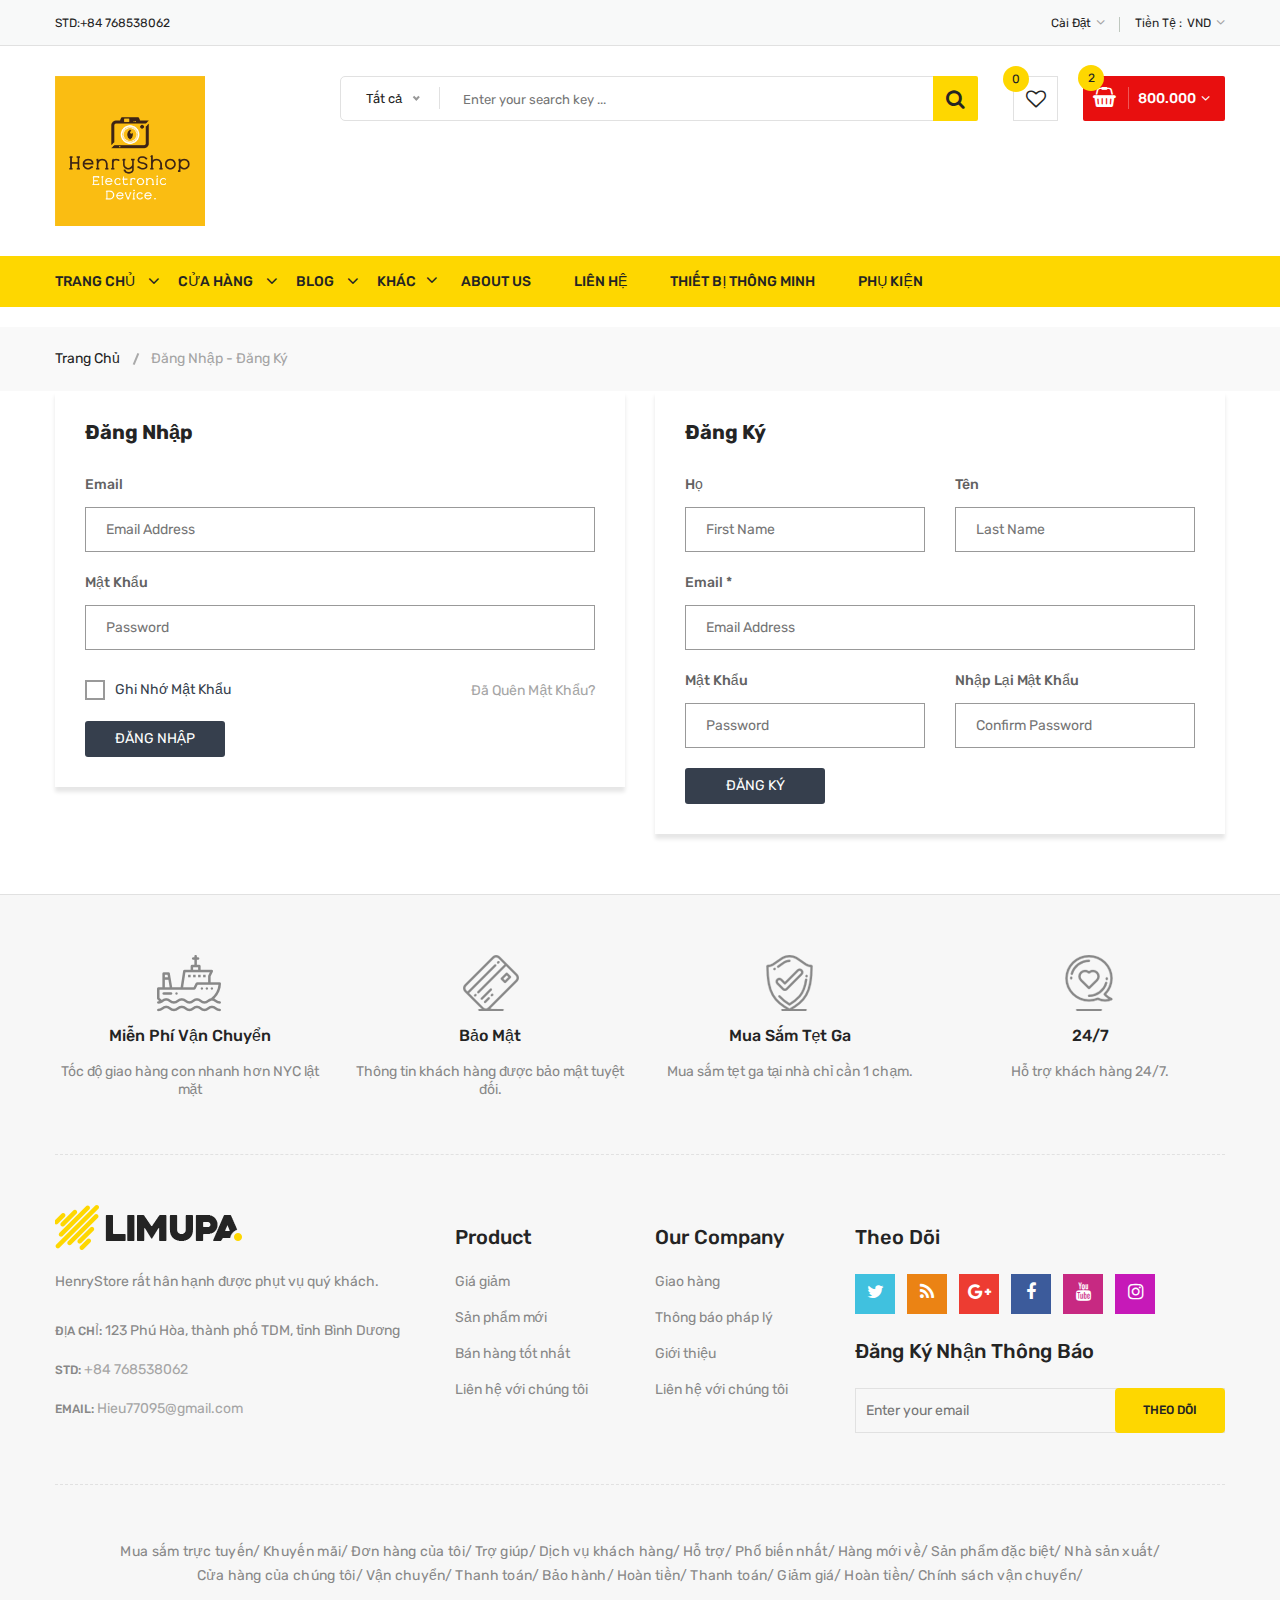
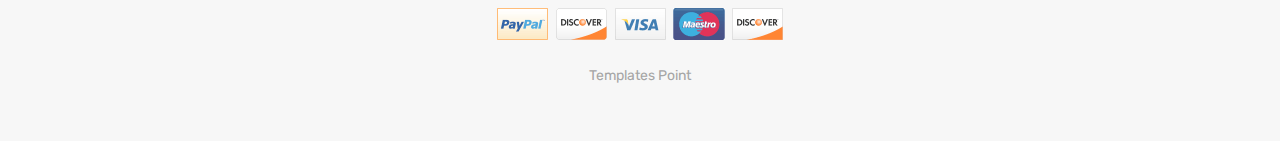
<file: wbbanhangdientu/login-register.html>
<!doctype html>
<html class="no-js" lang="zxx">
    
<head>
        <meta charset="utf-8">
        <meta http-equiv="x-ua-compatible" content="ie=edge">
        <title>Đăng Ký Tài Khoản</title>
        <meta name="description" content="">
        <meta name="viewport" content="width=device-width, initial-scale=1">
        <link rel="shortcut icon" type="image/x-icon" href="images/favicon.png">
        <link rel="stylesheet" href="css/material-design-iconic-font.min.css">
        <link rel="stylesheet" href="css/font-awesome.min.css">
        <link rel="stylesheet" href="css/fontawesome-stars.css">
        <link rel="stylesheet" href="css/meanmenu.css">
        <link rel="stylesheet" href="css/owl.carousel.min.css">
        <link rel="stylesheet" href="css/slick.css">
        <link rel="stylesheet" href="css/animate.css">
        <link rel="stylesheet" href="css/jquery-ui.min.css">
        <link rel="stylesheet" href="css/venobox.css">
        <link rel="stylesheet" href="css/nice-select.css">
        <link rel="stylesheet" href="css/magnific-popup.css">
        <link rel="stylesheet" href="css/bootstrap.min.css">
        <link rel="stylesheet" href="css/helper.css">

        <link rel="stylesheet" href="style.css">

        <link rel="stylesheet" href="css/responsive.css">

        <script src="js/vendor/modernizr-2.8.3.min.js"></script>
    </head>
    <body>

        <div class="body-wrapper">
            <header>
                <div class="header-top">
                    <div class="container">
                        <div class="row">
                            <div class="col-lg-3 col-md-4">
                                <div class="header-top-left">
                                    <ul class="phone-wrap">
                                        <li><span>STD:</span><a href="#">+84 768538062</a></li>
                                    </ul>
                                </div>
                            </div>
                            <div class="col-lg-9 col-md-8">
                                <div class="header-top-right">
                                    <ul class="ht-menu">
                                        <li>
                                            <div class="ht-setting-trigger"><span>Cài Đặt</span></div>
                                            <div class="setting ht-setting">
                                                <ul class="ht-setting-list">
                                                    <li><a href="login-register.html">Tài Khoản</a></li>
                                                    <li><a href="checkout.html">Thanh Toán</a></li>
                                                    <li><a href="login-register.html">Đăng Ký</a></li>
                                                </ul>
                                            </div>
                                        </li>
                                     
                                        <li>
                                            <span class="currency-selector-wrapper">Tiền Tệ :</span>
                                            <div class="ht-currency-trigger"><span>VND</span></div>
                                            <div class="currency ht-currency">
                                                <ul class="ht-setting-list">
                                                    <li><a href="#">VND</a></li>
                                                    <li class="active"><a href="#">VND</a></li>
                                                </ul>
                                            </div>
                                        </li>
                                       
                                    </ul>
                                </div>
                            </div>
                        </div>
                    </div>
                </div>
                
                <div class="header-middle pl-sm-0 pr-sm-0 pl-xs-0 pr-xs-0">
                    <div class="container">
                        <div class="row">
                            <div class="col-lg-3">
                                <div class="logo pb-sm-30 pb-xs-30">
                                    <a href="index.html">
                                        <img src="images/kkbvtjov.png" alt="" height="150">
                                    </a>
                                </div>
                            </div>
                            <div class="col-lg-9 pl-0 ml-sm-15 ml-xs-15">
                                <form action="#" class="hm-searchbox">
                                    <select class="nice-select select-search-category">
                                        <option value="0">Tất cả</option>                         
                                        <option value="10">Laptops</option>                     
                                         
                                        <option value="11">TV &amp; Audio</option>                  
                                                                     
                                        <option value="12">Smartphone</option>                  
                                        <option value="13">Cameras</option>                          
                                        <option value="14">Tai Nghe</option>                                
                                        <option value="15">Thiết Bị Thông Minh</option>                           
                                        <option value="16">Phụ Kiện</option>
                                    </select>
                                    <input type="text" placeholder="Enter your search key ...">
                                    <button class="li-btn" type="submit"><i class="fa fa-search"></i></button>
                                </form>
                                <div class="header-middle-right">
                                    <ul class="hm-menu">
                                        <li class="hm-wishlist">
                                            <a href="wishlist.html">
                                                <span class="cart-item-count wishlist-item-count">0</span>
                                                <i class="fa fa-heart-o"></i>
                                            </a>
                                        </li>
                                       
                                        <li class="hm-minicart">
                                            <div class="hm-minicart-trigger">
                                                <span class="item-icon"></span>
                                                <span class="item-text">800.000
                                                    <span class="cart-item-count">2</span>
                                                </span>
                                            </div>
                                            <span></span>
                                            <div class="minicart">
                                                <ul class="minicart-product-list">
                                                    <li>
                                                        <a href="single-product.html" class="minicart-product-image">
                                                            <img src="images/product/small-size/5.jpg" alt="cart products">
                                                        </a>
                                                        <div class="minicart-product-details">
                                                            <h6><a href="single-product.html">Loa Blu</a></h6>
                                                            <span>570.000 VND x 1</span>
                                                        </div>
                                                        <button class="close" title="Remove">
                                                            <i class="fa fa-close"></i>
                                                        </button>
                                                    </li>
                                                    <li>
                                                        <a href="single-product.html" class="minicart-product-image">
                                                            <img src="images/product/small-size/6.jpg" alt="cart products">
                                                        </a>
                                                        <div class="minicart-product-details">
                                                            <h6><a href="single-product.html">Tâi Nghe LG v30</a></h6>
                                                            <span>1.245.000 VND x 1</span>
                                                        </div>
                                                        <button class="close" title="Remove">
                                                            <i class="fa fa-close"></i>
                                                        </button>
                                                    </li>
                                                </ul>
                                                <p class="minicart-total">Tai Nghe blu: <span>1.000.000 VND</span></p>
                                                <div class="minicart-button">
                                                    <a href="shopping-cart.html" class="li-button li-button-fullwidth li-button-dark">
                                                        <span>Tất Cả</span>
                                                    </a>
                                                    <a href="checkout.html" class="li-button li-button-fullwidth">
                                                        <span>Thanh Toán</span>
                                                    </a>
                                                </div>
                                            </div>
                                        </li>
                                    </ul>
                                </div>
                            </div>
                        </div>
                    </div>
                </div>
                <div class="header-bottom header-sticky d-none d-lg-block d-xl-block">
                    <div class="container">
                        <div class="row">
                            <div class="col-lg-12">
                                <div class="hb-menu">
                                    <nav>
                                        <ul>
                                            <li class="dropdown-holder"><a href="index.html">Trang Chủ</a>
                                                
                                            </li>
                                            <li class="catmenu-dropdown megamenu-holder"><a href="shop-list.html">Cửa Hàng</a>
                                                
                                            </li>
                                            <li class="dropdown-holder"><a href="blog-left-sidebar.html">Blog</a>
                                                
                                            </li>
                                            <li class="catmenu-dropdown megamenu-static-holder"><a href="index.html">Khác</a>
                                                <ul class="megamenu hb-megamenu">
                                                    
                                                    
                                                    <li><a href="index.html">Tài Khoản</a>
                                                        <ul>
                                                            <li><a href="login-register.html">Tải khoản của bạn</a></li>
                                                            <li><a href="checkout.html">Thanh Toán</a></li>
                                                            
                                                            <li><a href="wishlist.html">Yêu Thích</a></li>
                                                            <li><a href="shopping-cart.html">Giỏ Hàng</a></li>
                                                        </ul>
                                                    </li>
                                                    <li><a href="index.html">Liên Hệ</a>
                                                        <ul>
                                                            <li><a href="contact.html">Liên Hệ</a></li>
                                                            <li><a href="about-us.html">Về Chúng Tôi</a></li>
                                                            <li><a href="faq.html">FAQ</a></li>
                                                            <li><a href="404.html">404 Error</a></li>
                                                        </ul>
                                                    </li>
                                                </ul>
                                            </li>
                                            <li><a href="about-us.html">About Us</a></li>
                                            <li><a href="contact.html">Liên Hệ</a></li>
                                            <li><a href="shop-left-sidebar.html">Thiết Bị Thông Minh</a></li>
                                            <li><a href="shop-left-sidebar.html">Phụ Kiện</a></li>
                                        </ul>
                                    </nav>
                                </div>
                            </div>
                        </div>
                    </div>
                </div>
                            </div>
                        </div>
                    </div>
                </div>
                <div class="mobile-menu-area d-lg-none d-xl-none col-12">
                    <div class="container"> 
                        <div class="row">
                            <div class="mobile-menu">
                            </div>
                        </div>
                    </div>
                </div>
            </header>
            <div class="breadcrumb-area">
                <div class="container">
                    <div class="breadcrumb-content">
                        <ul>
                            <li><a href="index.html">Trang Chủ</a></li>
                            <li class="active">Đăng Nhập - Đăng Ký</li>
                        </ul>
                    </div>
                </div>
            </div>
            <div class="page-section mb-60">
                <div class="container">
                    <div class="row">
                        <div class="col-sm-12 col-md-12 col-xs-12 col-lg-6 mb-30">
                            <form action="#" >
                                <div class="login-form">
                                    <h4 class="login-title">Đăng Nhập</h4>
                                    <div class="row">
                                        <div class="col-md-12 col-12 mb-20">
                                            <label>Email</label>
                                            <input class="mb-0" type="email" placeholder="Email Address">
                                        </div>
                                        <div class="col-12 mb-20">
                                            <label>Mật Khẩu</label>
                                            <input class="mb-0" type="password" placeholder="Password">
                                        </div>
                                        <div class="col-md-8">
                                            <div class="check-box d-inline-block ml-0 ml-md-2 mt-10">
                                                <input type="checkbox" id="remember_me">
                                                <label for="remember_me">Ghi Nhớ Mật Khẩu</label>
                                            </div>
                                        </div>
                                        <div class="col-md-4 mt-10 mb-20 text-left text-md-right">
                                            <a href="#"> Đã Quên Mật Khẩu?</a>
                                        </div>
                                        <div class="col-md-12">
                                            <button class="register-button mt-0">Đăng Nhập</button>
                                        </div>
                                    </div>
                                </div>
                            </form>
                        </div>
                        <div class="col-sm-12 col-md-12 col-lg-6 col-xs-12">
                            <form action="#">
                                <div class="login-form">
                                    <h4 class="login-title">Đăng Ký</h4>
                                    <div class="row">
                                        <div class="col-md-6 col-12 mb-20">
                                            <label>Họ</label>
                                            <input class="mb-0" type="text" placeholder="First Name">
                                        </div>
                                        <div class="col-md-6 col-12 mb-20">
                                            <label>Tên</label>
                                            <input class="mb-0" type="text" placeholder="Last Name">
                                        </div>
                                        <div class="col-md-12 mb-20">
                                            <label>Email *</label>
                                            <input class="mb-0" type="email" placeholder="Email Address">
                                        </div>
                                        <div class="col-md-6 mb-20">
                                            <label>Mật Khẩu</label>
                                            <input class="mb-0" type="password" placeholder="Password">
                                        </div>
                                        <div class="col-md-6 mb-20">
                                            <label>Nhập Lại Mật Khẩu</label>
                                            <input class="mb-0" type="password" placeholder="Confirm Password">
                                        </div>
                                        <div class="col-12">
                                            <button class="register-button mt-0">Đăng Ký</button>
                                        </div>
                                    </div>
                                </div>
                            </form>
                        </div>
                    </div>
                </div>
            </div>
            <div class="footer">
                <div class="footer-static-top">
                    <div class="container">
                        <div class="footer-shipping pt-60 pb-55 pb-xs-25">
                            <div class="row">
                                <div class="col-lg-3 col-md-6 col-sm-6 pb-sm-55 pb-xs-55">
                                    <div class="li-shipping-inner-box">
                                        <div class="shipping-icon">
                                            <img src="images/shipping-icon/1.png" alt="Shipping Icon">
                                        </div>
                                        <div class="shipping-text">
                                            <h2>Miễn Phí Vận Chuyển </h2>
                                            <p>Tốc độ giao hàng con nhanh hơn NYC lật mặt</p>
                                        </div>
                                    </div>
                                </div>
                                <div class="col-lg-3 col-md-6 col-sm-6 pb-sm-55 pb-xs-55">
                                    <div class="li-shipping-inner-box">
                                        <div class="shipping-icon">
                                            <img src="images/shipping-icon/2.png" alt="Shipping Icon">
                                        </div>
                                        <div class="shipping-text">
                                            <h2>Bảo Mật</h2>
                                            <p>Thông tin khách hàng được bảo mật tuyệt đối.</p>
                                        </div>
                                    </div>
                                </div>
                                <div class="col-lg-3 col-md-6 col-sm-6 pb-xs-30">
                                    <div class="li-shipping-inner-box">
                                        <div class="shipping-icon">
                                            <img src="images/shipping-icon/3.png" alt="Shipping Icon">
                                        </div>
                                        <div class="shipping-text">
                                            <h2>Mua Sắm Tẹt Ga</h2>
                                            <p>Mua sắm tẹt ga tại nhà chỉ cần 1 chạm.</p>
                                        </div>
                                    </div>
                                </div>
                                <div class="col-lg-3 col-md-6 col-sm-6 pb-xs-30">
                                    <div class="li-shipping-inner-box">
                                        <div class="shipping-icon">
                                            <img src="images/shipping-icon/4.png" alt="Shipping Icon">
                                        </div>
                                        <div class="shipping-text">
                                            <h2>24/7</h2>
                                            <p>Hỗ trợ khách hàng 24/7.</p>
                                        </div>
                                    </div>
                                </div>
                            </div>
                        </div>
                    </div>
                </div>
                <div class="footer-static-middle">
                    <div class="container">
                        <div class="footer-logo-wrap pt-50 pb-35">
                            <div class="row">
                                <div class="col-lg-4 col-md-6">
                                    <div class="footer-logo">
                                        <img src="images/menu/logo/1.jpg" alt="Footer Logo">
                                        <p class="info">
                                            HenryStore rất hân hạnh được phụt vụ quý khách.
                                        </p>
                                    </div>
                                    <ul class="des">
                                        <li>
                                            <span>Địa chỉ: </span>
                                            123 Phú Hòa, thành phố TDM, tỉnh Bình Dương
                                        </li>
                                        <li>
                                            <span>STD: </span>
                                            <a href="#">+84 768538062</a>
                                        </li>
                                        <li>
                                            <span>Email: </span>
                                            <a href="mailto://info@yourdomain.com">Hieu77095@gmail.com</a>
                                        </li>
                                    </ul>
                                </div>
                                <div class="col-lg-2 col-md-3 col-sm-6">
                                    <div class="footer-block">
                                        <h3 class="footer-block-title">Product</h3>
                                        <ul>
                                            <li><a href="#">Giá giảm</a></li>
                                             <li><a href="#">Sản phẩm mới</a></li>
                                             <li><a href="#">Bán hàng tốt nhất</a></li>
                                             <li><a href="#">Liên hệ với chúng tôi</a></li>
                                        </ul>
                                    </div>
                                </div>
                                <div class="col-lg-2 col-md-3 col-sm-6">
                                    <div class="footer-block">
                                        <h3 class="footer-block-title">Our company</h3>
                                        <ul>
                                            <li><a href="#">Giao hàng</a></li>
                                             <li><a href="#">Thông báo pháp lý</a></li>
                                             <li><a href="#">Giới thiệu</a></li>
                                             <li><a href="#">Liên hệ với chúng tôi</a></li>
                                        </ul>
                                    </div>
                                </div>
                                <div class="col-lg-4">
                                    <div class="footer-block">
                                        <h3 class="footer-block-title">Theo dõi</h3>
                                        <ul class="social-link">
                                            <li class="twitter">
                                                <a href="https://twitter.com/" data-toggle="tooltip" target="_blank" title="Twitter">
                                                    <i class="fa fa-twitter"></i>
                                                </a>
                                            </li>
                                            <li class="rss">
                                                <a href="https://rss.com/" data-toggle="tooltip" target="_blank" title="RSS">
                                                    <i class="fa fa-rss"></i>
                                                </a>
                                            </li>
                                            <li class="google-plus">
                                                <a href="https://www.plus.google.com/discover" data-toggle="tooltip" target="_blank" title="Google +">
                                                    <i class="fa fa-google-plus"></i>
                                                </a>
                                            </li>
                                            <li class="facebook">
                                                <a href="https://www.facebook.com/" data-toggle="tooltip" target="_blank" title="Facebook">
                                                    <i class="fa fa-facebook"></i>
                                                </a>
                                            </li>
                                            <li class="youtube">
                                                <a href="https://www.youtube.com/" data-toggle="tooltip" target="_blank" title="Youtube">
                                                    <i class="fa fa-youtube"></i>
                                                </a>
                                            </li>
                                            <li class="instagram">
                                                <a href="https://www.instagram.com/" data-toggle="tooltip" target="_blank" title="Instagram">
                                                    <i class="fa fa-instagram"></i>
                                                </a>
                                            </li>
                                        </ul>
                                    </div>
                                    <div class="footer-newsletter">
                                        <h4>Đăng Ký Nhận Thông Báo</h4>
                                        <form action="#" method="post" id="mc-embedded-subscribe-form" name="mc-embedded-subscribe-form" class="footer-subscribe-form validate" target="_blank" novalidate>
                                           <div id="mc_embed_signup_scroll">
                                              <div id="mc-form" class="mc-form subscribe-form form-group" >
                                                <input id="mc-email" type="email" autocomplete="off" placeholder="Enter your email" />
                                                <button  class="btn" id="mc-submit">Theo dõi</button>
                                              </div>
                                           </div>
                                        </form>
                                    </div>
                                </div>
                            </div>
                        </div>
                    </div>
                </div>
                <div class="footer-static-bottom pt-55 pb-55">
                    <div class="container">
                        <div class="row">
                            <div class="col-lg-12">
                                <div class="footer-links">
                                    <ul>
                                        <li><a href="#">Mua sắm trực tuyến</a></li>
                                         <li><a href="#">Khuyến mãi</a></li>
                                         <li><a href="#">Đơn hàng của tôi</a></li>
                                         <li><a href="#">Trợ giúp</a></li>
                                         <li><a href="#">Dịch vụ khách hàng</a></li>
                                         <li><a href="#">Hỗ trợ</a></li>
                                         <li><a href="#">Phổ biến nhất</a></li>
                                         <li><a href="#">Hàng mới về</a></li>
                                         <li><a href="#">Sản phẩm đặc biệt</a></li>
                                         <li><a href="#">Nhà sản xuất</a></li>
                                         <li><a href="#">Cửa hàng của chúng tôi</a></li>
                                         <li><a href="#">Vận chuyển</a></li>
                                         <li><a href="#">Thanh toán</a></li>
                                         <li><a href="#">Bảo hành</a></li>
                                         <li><a href="#">Hoàn tiền</a></li>
                                         <li><a href="#">Thanh toán</a></li>
                                         <li><a href="#">Giảm giá</a></li>
                                         <li><a href="#">Hoàn tiền</a></li>
                                         <li><a href="#">Chính sách vận chuyển</a></li>
                                    </ul>
                                </div>
                                <div class="copyright text-center">
                                    <a href="#">
                                        <img src="images/payment/1.png" alt="">
                                    </a>
                                </div>
                                <div class="copyright text-center pt-25">
                                    <span><a href="https://www.templatespoint.net" target="_blank">Templates Point</a></span>
                                </div>
                            </div>
                        </div>
                    </div>
                </div>
            </div>
        </div>
        <script src="js/vendor/jquery-1.12.4.min.js"></script>
        <script src="js/vendor/popper.min.js"></script>
        <script src="js/bootstrap.min.js"></script>
        <script src="js/ajax-mail.js"></script>
        <script src="js/jquery.meanmenu.min.js"></script>
        <script src="js/wow.min.js"></script>
        <script src="js/slick.min.js"></script>
        <script src="js/owl.carousel.min.js"></script>
        <script src="js/jquery.magnific-popup.min.js"></script>
        <script src="js/isotope.pkgd.min.js"></script>
        <script src="js/imagesloaded.pkgd.min.js"></script>
        <script src="js/jquery.mixitup.min.js"></script>
        <script src="js/jquery.countdown.min.js"></script>
        <script src="js/jquery.counterup.min.js"></script>
        <script src="js/waypoints.min.js"></script>
        <script src="js/jquery.barrating.min.js"></script>
        <script src="js/jquery-ui.min.js"></script>
        <script src="js/venobox.min.js"></script>
        <script src="js/jquery.nice-select.min.js"></script>
        <script src="js/scrollUp.min.js"></script>
        <script src="js/main.js"></script>
    </body>

</html>
</file>
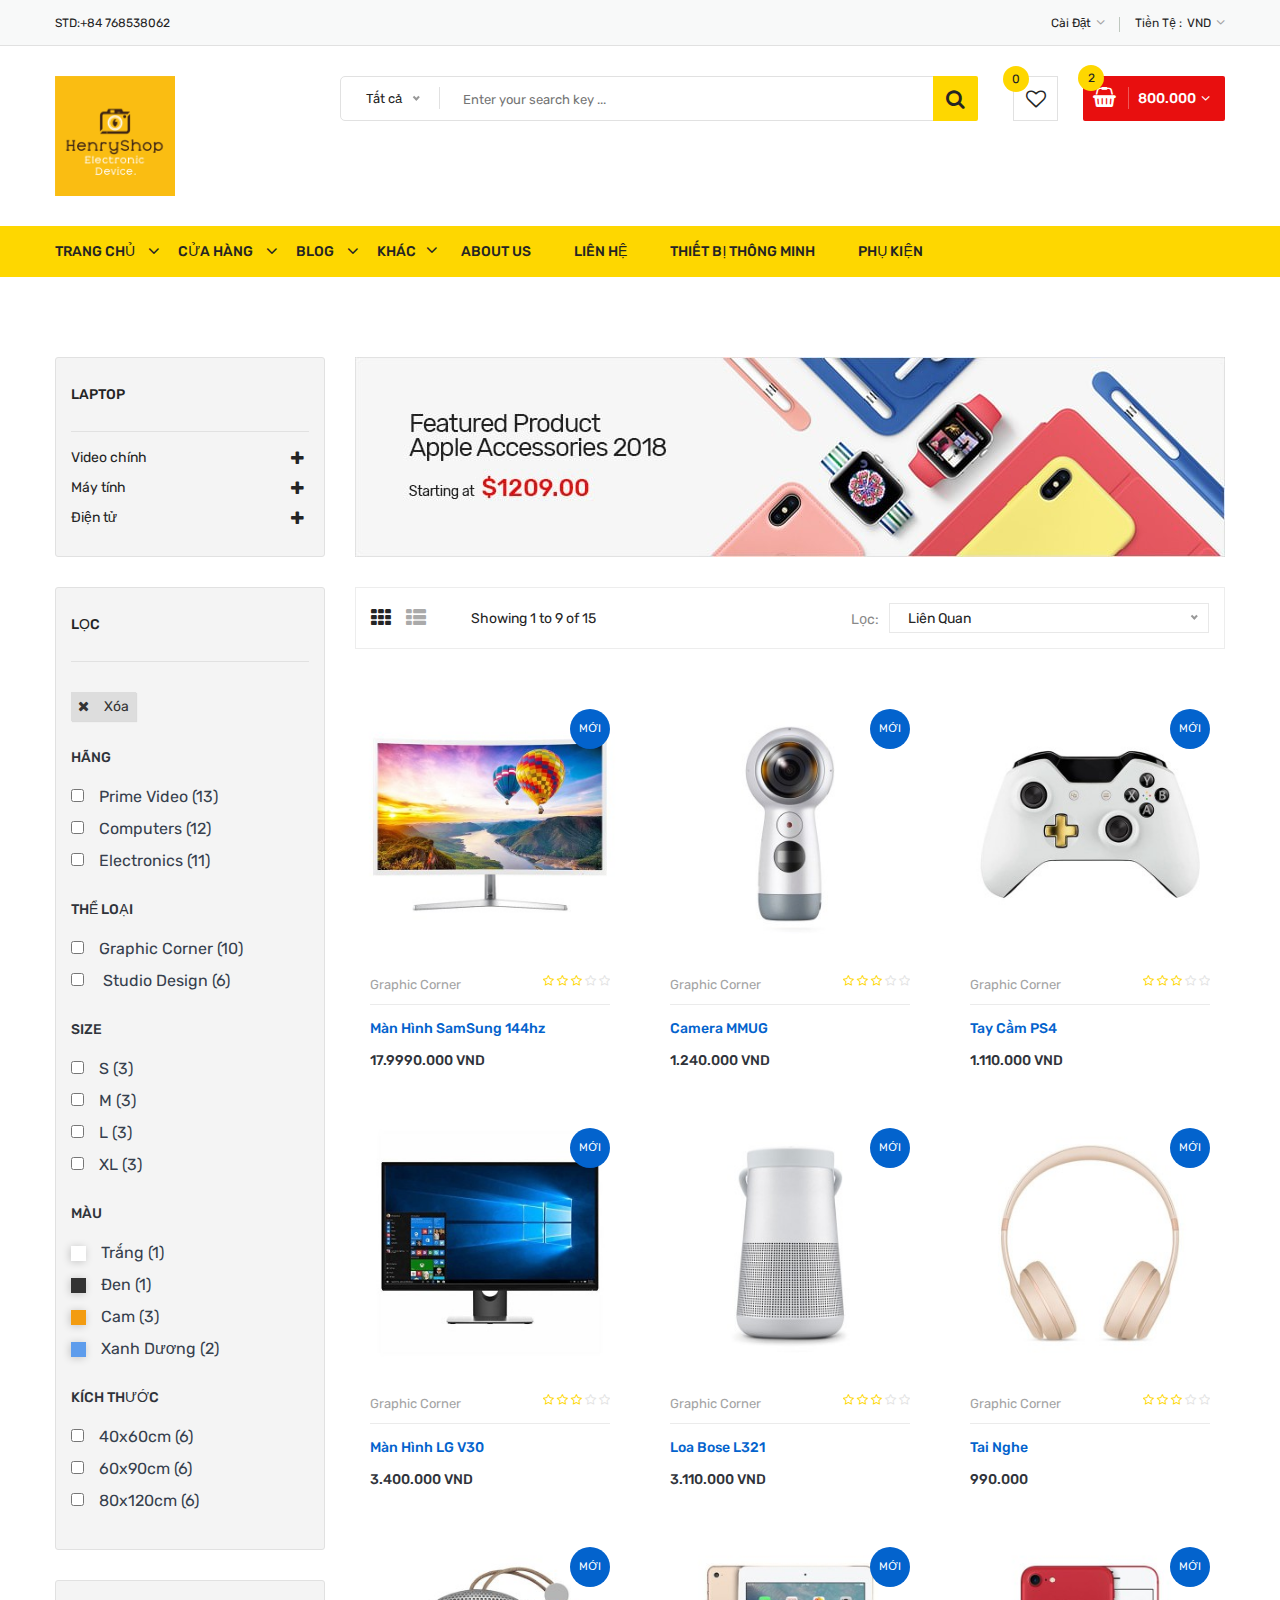
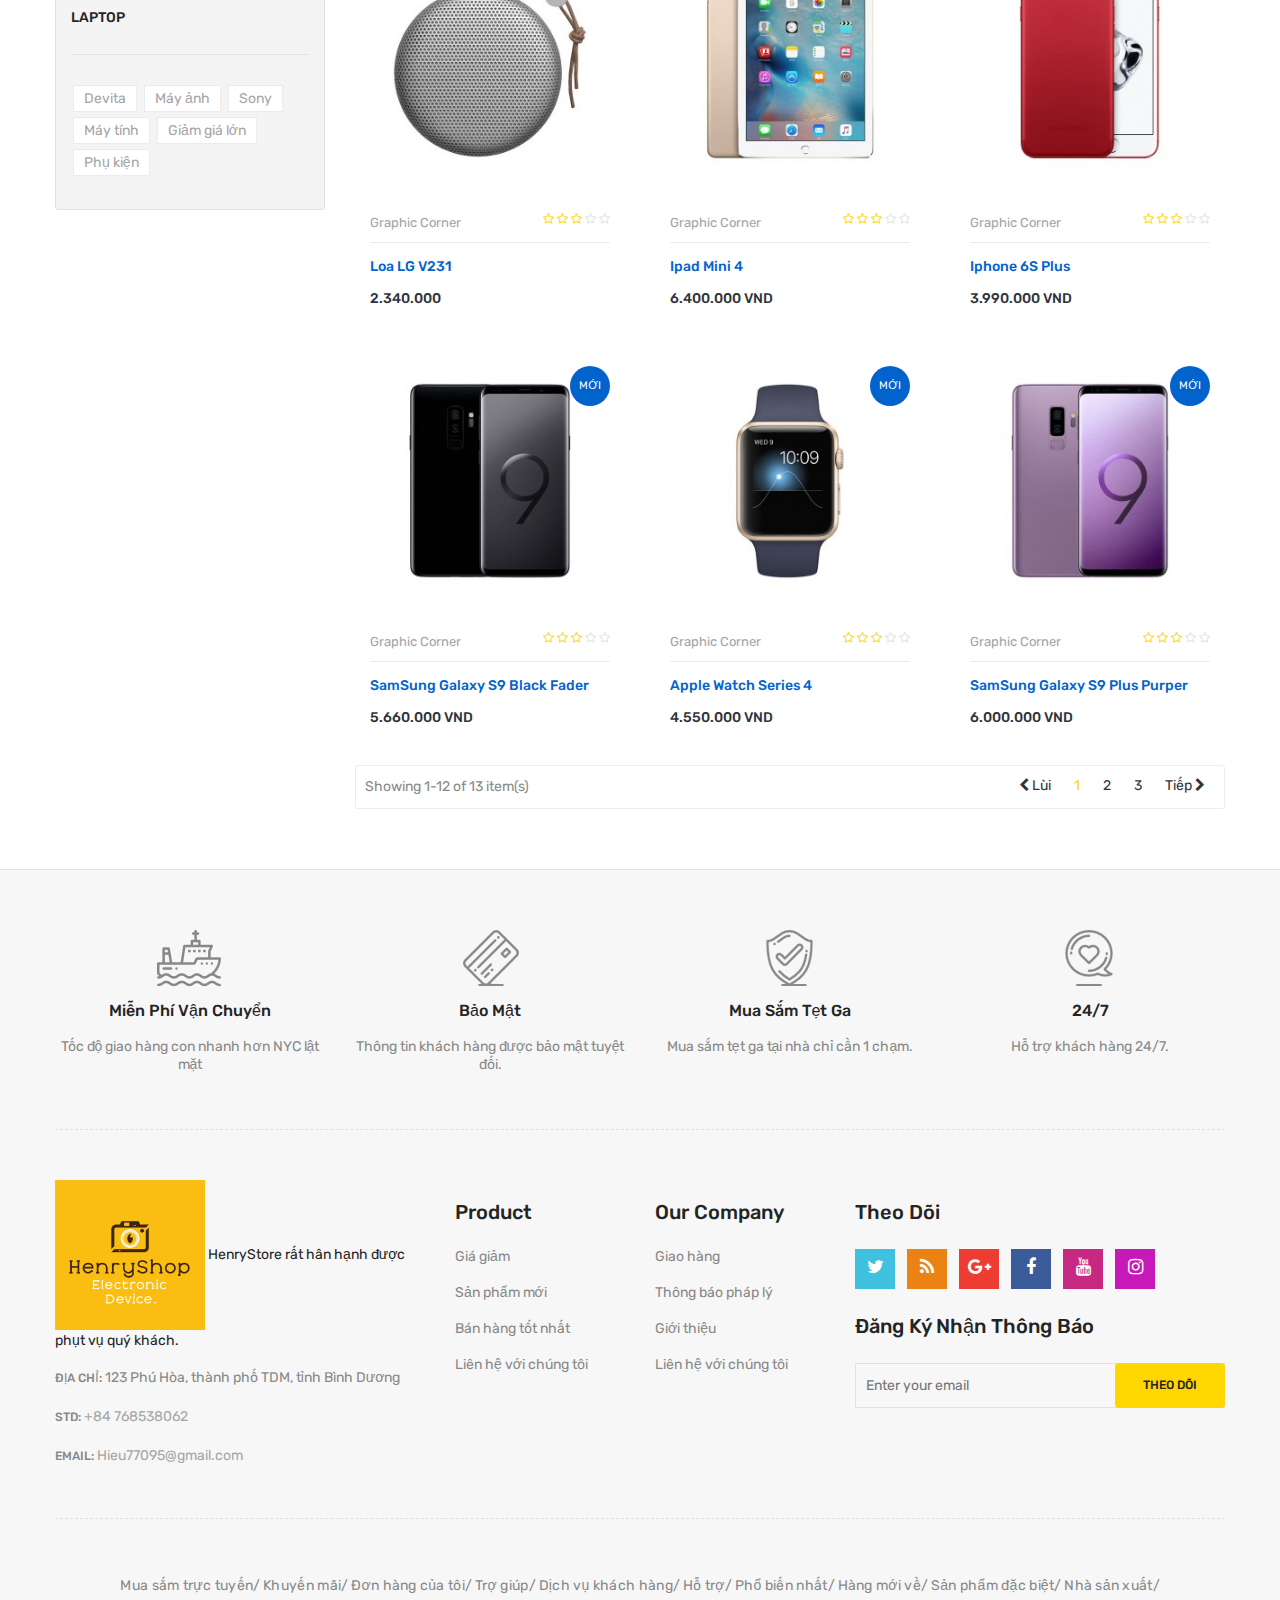
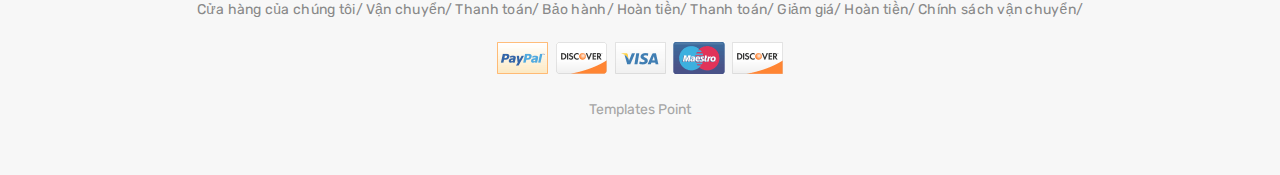
<file: wbbanhangdientu/shop-left-sidebar.html>
<!doctype html>
<html class="no-js" lang="zxx">
    
<head>
        <meta charset="utf-8">
        <meta http-equiv="x-ua-compatible" content="ie=edge">
        <title>Cửa Hàng</title>
        <meta name="description" content="">
        <meta name="viewport" content="width=device-width, initial-scale=1">
        <link rel="shortcut icon" type="image/x-icon" href="images/favicon.png">
        <link rel="stylesheet" href="css/material-design-iconic-font.min.css">
        <link rel="stylesheet" href="css/font-awesome.min.css">
        <link rel="stylesheet" href="css/fontawesome-stars.css">
        <link rel="stylesheet" href="css/meanmenu.css">
        <link rel="stylesheet" href="css/owl.carousel.min.css">
        <link rel="stylesheet" href="css/slick.css">
        <link rel="stylesheet" href="css/animate.css">
        <link rel="stylesheet" href="css/jquery-ui.min.css">
        <link rel="stylesheet" href="css/venobox.css">
        <link rel="stylesheet" href="css/nice-select.css">
        <link rel="stylesheet" href="css/magnific-popup.css">
        <link rel="stylesheet" href="css/bootstrap.min.css">
        <link rel="stylesheet" href="css/helper.css">
        <link rel="stylesheet" href="style.css">
        <link rel="stylesheet" href="css/responsive.css">
        <!--  js -->
        <script src="js/vendor/modernizr-2.8.3.min.js"></script>
    </head>
    <body>
    
        <div class="body-wrapper">
            <header>
                <div class="header-top">
                    <div class="container">
                        <div class="row">
                            <div class="col-lg-3 col-md-4">
                                <div class="header-top-left">
                                    <ul class="phone-wrap">
                                        <li><span>STD:</span><a href="#">+84 768538062</a></li>
                                    </ul>
                                </div>
                            </div>
                            <div class="col-lg-9 col-md-8">
                                <div class="header-top-right">
                                    <ul class="ht-menu">
                                        <li>
                                            <div class="ht-setting-trigger"><span>Cài Đặt</span></div>
                                            <div class="setting ht-setting">
                                                <ul class="ht-setting-list">
                                                    <li><a href="login-register.html">Tài Khoản</a></li>
                                                    <li><a href="checkout.html">Thanh Toán</a></li>
                                                    <li><a href="login-register.html">Đăng Ký</a></li>
                                                </ul>
                                            </div>
                                        </li>
                                     
                                        <li>
                                            <span class="currency-selector-wrapper">Tiền Tệ :</span>
                                            <div class="ht-currency-trigger"><span>VND</span></div>
                                            <div class="currency ht-currency">
                                                <ul class="ht-setting-list">
                                                    <li><a href="#">VND</a></li>
                                                    <li class="active"><a href="#">VND</a></li>
                                                </ul>
                                            </div>
                                        </li>
                                       
                                    </ul>
                                </div>
                            </div>
                        </div>
                    </div>
                </div>
                
                <div class="header-middle pl-sm-0 pr-sm-0 pl-xs-0 pr-xs-0">
                    <div class="container">
                        <div class="row">
                            <div class="col-lg-3">
                                <div class="logo pb-sm-30 pb-xs-30">
                                    <a href="index.html">
                                        <img src="images/kkbvtjov.png" alt="" height="120">
                                    </a>
                                </div>
                            </div>
                            <div class="col-lg-9 pl-0 ml-sm-15 ml-xs-15">
                                <form action="#" class="hm-searchbox">
                                    <select class="nice-select select-search-category">
                                        <option value="0">Tất cả</option>                         
                                        <option value="10">Laptops</option>                     
                                         
                                        <option value="11">TV &amp; Audio</option>                  
                                                                     
                                        <option value="12">Smartphone</option>                  
                                        <option value="13">Cameras</option>                          
                                        <option value="14">Tai Nghe</option>                                
                                        <option value="15">Thiết Bị Thông Minh</option>                           
                                        <option value="16">Phụ Kiện</option>
                                    </select>
                                    <input type="text" placeholder="Enter your search key ...">
                                    <button class="li-btn" type="submit"><i class="fa fa-search"></i></button>
                                </form>
                                <div class="header-middle-right">
                                    <ul class="hm-menu">
                                        <li class="hm-wishlist">
                                            <a href="wishlist.html">
                                                <span class="cart-item-count wishlist-item-count">0</span>
                                                <i class="fa fa-heart-o"></i>
                                            </a>
                                        </li>
                                       
                                        <li class="hm-minicart">
                                            <div class="hm-minicart-trigger">
                                                <span class="item-icon"></span>
                                                <span class="item-text">800.000
                                                    <span class="cart-item-count">2</span>
                                                </span>
                                            </div>
                                            <span></span>
                                            <div class="minicart">
                                                <ul class="minicart-product-list">
                                                    <li>
                                                        <a href="single-product.html" class="minicart-product-image">
                                                            <img src="images/product/small-size/5.jpg" alt="cart products">
                                                        </a>
                                                        <div class="minicart-product-details">
                                                            <h6><a href="single-product.html">Loa Blu</a></h6>
                                                            <span>570.000 VND x 1</span>
                                                        </div>
                                                        <button class="close" title="Remove">
                                                            <i class="fa fa-close"></i>
                                                        </button>
                                                    </li>
                                                    <li>
                                                        <a href="single-product.html" class="minicart-product-image">
                                                            <img src="images/product/small-size/6.jpg" alt="cart products">
                                                        </a>
                                                        <div class="minicart-product-details">
                                                            <h6><a href="single-product.html">Tâi Nghe LG v30</a></h6>
                                                            <span>1.245.000 VND x 1</span>
                                                        </div>
                                                        <button class="close" title="Remove">
                                                            <i class="fa fa-close"></i>
                                                        </button>
                                                    </li>
                                                </ul>
                                                <p class="minicart-total">Tai Nghe blu: <span>1.000.000 VND</span></p>
                                                <div class="minicart-button">
                                                    <a href="shopping-cart.html" class="li-button li-button-fullwidth li-button-dark">
                                                        <span>Tất Cả</span>
                                                    </a>
                                                    <a href="checkout.html" class="li-button li-button-fullwidth">
                                                        <span>Thanh Toán</span>
                                                    </a>
                                                </div>
                                            </div>
                                        </li>
                                    </ul>
                                </div>
                            </div>
                        </div>
                    </div>
                </div>
                <div class="header-bottom header-sticky d-none d-lg-block d-xl-block">
                    <div class="container">
                        <div class="row">
                            <div class="col-lg-12">
                                <div class="hb-menu">
                                    <nav>
                                        <ul>
                                            <li class="dropdown-holder"><a href="index.html">Trang Chủ</a>
                                                
                                            </li>
                                            <li class="catmenu-dropdown megamenu-holder"><a href="shop-list.html">Cửa Hàng</a>
                                                
                                            </li>
                                            <li class="dropdown-holder"><a href="blog-left-sidebar.html">Blog</a>
                                                
                                            </li>
                                            <li class="catmenu-dropdown megamenu-static-holder"><a href="index.html">Khác</a>
                                                <ul class="megamenu hb-megamenu">
                                                    
                                                    
                                                    <li><a href="index.html">Tài Khoản</a>
                                                        <ul>
                                                            <li><a href="login-register.html">Tải khoản của bạn</a></li>
                                                            <li><a href="checkout.html">Thanh Toán</a></li>
                                                            
                                                            <li><a href="wishlist.html">Yêu Thích</a></li>
                                                            <li><a href="shopping-cart.html">Giỏ Hàng</a></li>
                                                        </ul>
                                                    </li>
                                                    <li><a href="index.html">Liên Hệ</a>
                                                        <ul>
                                                            <li><a href="contact.html">Liên Hệ</a></li>
                                                            <li><a href="about-us.html">Về Chúng Tôi</a></li>
                                                            <li><a href="faq.html">FAQ</a></li>
                                                            <li><a href="404.html">404 Error</a></li>
                                                        </ul>
                                                    </li>
                                                </ul>
                                            </li>
                                            <li><a href="about-us.html">About Us</a></li>
                                            <li><a href="contact.html">Liên Hệ</a></li>
                                            <li><a href="shop-left-sidebar.html">Thiết Bị Thông Minh</a></li>
                                            <li><a href="shop-left-sidebar.html">Phụ Kiện</a></li>
                                        </ul>
                                    </nav>
                                </div>
                            </div>
                        </div>
                    </div>
                </div>
            <div class="content-wraper pt-60 pb-60 pt-sm-30">
                <div class="container">
                    <div class="row">
                        <div class="col-lg-9 order-1 order-lg-2">
                            <div class="single-banner shop-page-banner">
                                <a href="#">
                                    <img src="images/bg-banner/2.jpg" alt="Li's Static Banner">
                                </a>
                            </div>
                            <div class="shop-top-bar mt-30">
                                <div class="shop-bar-inner">
                                    <div class="product-view-mode">
                                        <ul class="nav shop-item-filter-list" role="tablist">
                                            <li class="active" role="presentation"><a aria-selected="true" class="active show" data-toggle="tab" role="tab" aria-controls="grid-view" href="#grid-view"><i class="fa fa-th"></i></a></li>
                                            <li role="presentation"><a data-toggle="tab" role="tab" aria-controls="list-view" href="#list-view"><i class="fa fa-th-list"></i></a></li>
                                        </ul>
                                    </div>
                                    <div class="toolbar-amount">
                                        <span>Showing 1 to 9 of 15</span>
                                    </div>
                                </div>
                                <div class="product-select-box">
                                    <div class="product-short">
                                        <p>Lọc:</p>
                                        <select class="nice-select">
                                            <option value="trending">Liên Quan</option>
                                            <option value="sales">Tên (A - Z)</option>
                                            <option value="sales">Tên (Z - A)</option>
                                            <option value="rating">Gúa (Thấp &gt; Cao)</option>
                                            <option value="date">Đánh Giá (Thấp)</option>
                                            <option value="price-asc">Mẫu (A - Z)</option>
                                            <option value="price-asc">Mẫu (Z - A)</option>
                                        </select>
                                    </div>
                                </div>
                            </div>
                            <div class="shop-products-wrapper">
                                <div class="tab-content">
                                    <div id="grid-view" class="tab-pane fade active show" role="tabpanel">
                                        <div class="product-area shop-product-area">
                                            <div class="row">
                                                <div class="col-lg-4 col-md-4 col-sm-6 mt-40">
                                                    <div class="single-product-wrap">
                                                        <div class="product-image">
                                                            <a href="single-product.html">
                                                                <img src="images/product/large-size/1.jpg" alt="Li's Product Image">
                                                            </a>
                                                            <span class="sticker">Mới</span>
                                                        </div>
                                                        <div class="product_desc">
                                                            <div class="product_desc_info">
                                                                <div class="product-review">
                                                                    <h5 class="manufacturer">
                                                                        <a href="product-details.html">Graphic Corner</a>
                                                                    </h5>
                                                                    <div class="rating-box">
                                                                        <ul class="rating">
                                                                            <li><i class="fa fa-star-o"></i></li>
                                                                            <li><i class="fa fa-star-o"></i></li>
                                                                            <li><i class="fa fa-star-o"></i></li>
                                                                            <li class="no-star"><i class="fa fa-star-o"></i></li>
                                                                            <li class="no-star"><i class="fa fa-star-o"></i></li>
                                                                        </ul>
                                                                    </div>
                                                                </div>
                                                                <h4><a class="product_name" href="single-product.html">Màn Hình SamSung 144hz</a></h4>
                                                                <div class="price-box">
                                                                    <span class="new-price">17.9990.000 VND</span>
                                                                </div>
                                                            </div>
                                                            <div class="add-actions">
                                                                <ul class="add-actions-link">
                                                                    <li class="add-cart active"><a href="shopping-cart.html">Thêm Vào</a></li>
                                                                    <li><a href="#" title="quick view" class="quick-view-btn" data-toggle="modal" data-target="#exampleModalCenter"><i class="fa fa-eye"></i></a></li>
                                                                    <li><a class="links-details" href="wishlist.html"><i class="fa fa-heart-o"></i></a></li>
                                                                </ul>
                                                            </div>
                                                        </div>
                                                    </div>
                                                </div>
                                                <div class="col-lg-4 col-md-4 col-sm-6 mt-40">
                                                    <div class="single-product-wrap">
                                                        <div class="product-image">
                                                            <a href="single-product.html">
                                                                <img src="images/product/large-size/2.jpg" alt="Li's Product Image">
                                                            </a>
                                                            <span class="sticker">Mới</span>
                                                        </div>
                                                        <div class="product_desc">
                                                            <div class="product_desc_info">
                                                                <div class="product-review">
                                                                    <h5 class="manufacturer">
                                                                        <a href="product-details.html">Graphic Corner</a>
                                                                    </h5>
                                                                    <div class="rating-box">
                                                                        <ul class="rating">
                                                                            <li><i class="fa fa-star-o"></i></li>
                                                                            <li><i class="fa fa-star-o"></i></li>
                                                                            <li><i class="fa fa-star-o"></i></li>
                                                                            <li class="no-star"><i class="fa fa-star-o"></i></li>
                                                                            <li class="no-star"><i class="fa fa-star-o"></i></li>
                                                                        </ul>
                                                                    </div>
                                                                </div>
                                                                <h4><a class="product_name" href="single-product.html">Camera MMUG</a></h4>
                                                                <div class="price-box">
                                                                    <span class="new-price">1.240.000 VND</span>
                                                                </div>
                                                            </div>
                                                            <div class="add-actions">
                                                                <ul class="add-actions-link">
                                                                    <li class="add-cart active"><a href="shopping-cart.html">Thêm Vào</a></li>
                                                                    <li><a href="#" title="quick view" class="quick-view-btn" data-toggle="modal" data-target="#exampleModalCenter"><i class="fa fa-eye"></i></a></li>
                                                                    <li><a class="links-details" href="wishlist.html"><i class="fa fa-heart-o"></i></a></li>
                                                                </ul>
                                                            </div>
                                                        </div>
                                                    </div>
                                                </div>
                                                <div class="col-lg-4 col-md-4 col-sm-6 mt-40">
                                                    <div class="single-product-wrap">
                                                        <div class="product-image">
                                                            <a href="single-product.html">
                                                                <img src="images/product/large-size/3.jpg" alt="Li's Product Image">
                                                            </a>
                                                            <span class="sticker">Mới</span>
                                                        </div>
                                                        <div class="product_desc">
                                                            <div class="product_desc_info">
                                                                <div class="product-review">
                                                                    <h5 class="manufacturer">
                                                                        <a href="product-details.html">Graphic Corner</a>
                                                                    </h5>
                                                                    <div class="rating-box">
                                                                        <ul class="rating">
                                                                            <li><i class="fa fa-star-o"></i></li>
                                                                            <li><i class="fa fa-star-o"></i></li>
                                                                            <li><i class="fa fa-star-o"></i></li>
                                                                            <li class="no-star"><i class="fa fa-star-o"></i></li>
                                                                            <li class="no-star"><i class="fa fa-star-o"></i></li>
                                                                        </ul>
                                                                    </div>
                                                                </div>
                                                                <h4><a class="product_name" href="single-product.html">Tay Cầm PS4</a></h4>
                                                                <div class="price-box">
                                                                    <span class="new-price">1.110.000 VND</span>
                                                                </div>
                                                            </div>
                                                            <div class="add-actions">
                                                                <ul class="add-actions-link">
                                                                    <li class="add-cart active"><a href="shopping-cart.html">Thêm Vào</a></li>
                                                                    <li><a href="#" title="quick view" class="quick-view-btn" data-toggle="modal" data-target="#exampleModalCenter"><i class="fa fa-eye"></i></a></li>
                                                                    <li><a class="links-details" href="wishlist.html"><i class="fa fa-heart-o"></i></a></li>
                                                                </ul>
                                                            </div>
                                                        </div>
                                                    </div>
                                                </div>
                                                <div class="col-lg-4 col-md-4 col-sm-6 mt-40">
                                                    <div class="single-product-wrap">
                                                        <div class="product-image">
                                                            <a href="single-product.html">
                                                                <img src="images/product/large-size/4.jpg" alt="Li's Product Image">
                                                            </a>
                                                            <span class="sticker">Mới</span>
                                                        </div>
                                                        <div class="product_desc">
                                                            <div class="product_desc_info">
                                                                <div class="product-review">
                                                                    <h5 class="manufacturer">
                                                                        <a href="product-details.html">Graphic Corner</a>
                                                                    </h5>
                                                                    <div class="rating-box">
                                                                        <ul class="rating">
                                                                            <li><i class="fa fa-star-o"></i></li>
                                                                            <li><i class="fa fa-star-o"></i></li>
                                                                            <li><i class="fa fa-star-o"></i></li>
                                                                            <li class="no-star"><i class="fa fa-star-o"></i></li>
                                                                            <li class="no-star"><i class="fa fa-star-o"></i></li>
                                                                        </ul>
                                                                    </div>
                                                                </div>
                                                                <h4><a class="product_name" href="single-product.html">Màn Hình LG V30</a></h4>
                                                                <div class="price-box">
                                                                    <span class="new-price">3.400.000 VND</span>
                                                                </div>
                                                            </div>
                                                            <div class="add-actions">
                                                                <ul class="add-actions-link">
                                                                    <li class="add-cart active"><a href="shopping-cart.html">Thêm Vào</a></li>
                                                                    <li><a href="#" title="quick view" class="quick-view-btn" data-toggle="modal" data-target="#exampleModalCenter"><i class="fa fa-eye"></i></a></li>
                                                                    <li><a class="links-details" href="wishlist.html"><i class="fa fa-heart-o"></i></a></li>
                                                                </ul>
                                                            </div>
                                                        </div>
                                                    </div>
                                                </div>
                                                <div class="col-lg-4 col-md-4 col-sm-6 mt-40">
                                                    <div class="single-product-wrap">
                                                        <div class="product-image">
                                                            <a href="single-product.html">
                                                                <img src="images/product/large-size/5.jpg" alt="Li's Product Image">
                                                            </a>
                                                            <span class="sticker">Mới</span>
                                                        </div>
                                                        <div class="product_desc">
                                                            <div class="product_desc_info">
                                                                <div class="product-review">
                                                                    <h5 class="manufacturer">
                                                                        <a href="product-details.html">Graphic Corner</a>
                                                                    </h5>
                                                                    <div class="rating-box">
                                                                        <ul class="rating">
                                                                            <li><i class="fa fa-star-o"></i></li>
                                                                            <li><i class="fa fa-star-o"></i></li>
                                                                            <li><i class="fa fa-star-o"></i></li>
                                                                            <li class="no-star"><i class="fa fa-star-o"></i></li>
                                                                            <li class="no-star"><i class="fa fa-star-o"></i></li>
                                                                        </ul>
                                                                    </div>
                                                                </div>
                                                                <h4><a class="product_name" href="single-product.html">Loa Bose L321</a></h4>
                                                                <div class="price-box">
                                                                    <span class="new-price">3.110.000 VND</span>
                                                                </div>
                                                            </div>
                                                            <div class="add-actions">
                                                                <ul class="add-actions-link">
                                                                    <li class="add-cart active"><a href="shopping-cart.html">Thêm Vào</a></li>
                                                                    <li><a href="#" title="quick view" class="quick-view-btn" data-toggle="modal" data-target="#exampleModalCenter"><i class="fa fa-eye"></i></a></li>
                                                                    <li><a class="links-details" href="wishlist.html"><i class="fa fa-heart-o"></i></a></li>
                                                                </ul>
                                                            </div>
                                                        </div>
                                                    </div>
                                                </div>
                                                <div class="col-lg-4 col-md-4 col-sm-6 mt-40">
                                                    <div class="single-product-wrap">
                                                        <div class="product-image">
                                                            <a href="single-product.html">
                                                                <img src="images/product/large-size/6.jpg" alt="Li's Product Image">
                                                            </a>
                                                            <span class="sticker">Mới</span>
                                                        </div>
                                                        <div class="product_desc">
                                                            <div class="product_desc_info">
                                                                <div class="product-review">
                                                                    <h5 class="manufacturer">
                                                                        <a href="product-details.html">Graphic Corner</a>
                                                                    </h5>
                                                                    <div class="rating-box">
                                                                        <ul class="rating">
                                                                            <li><i class="fa fa-star-o"></i></li>
                                                                            <li><i class="fa fa-star-o"></i></li>
                                                                            <li><i class="fa fa-star-o"></i></li>
                                                                            <li class="no-star"><i class="fa fa-star-o"></i></li>
                                                                            <li class="no-star"><i class="fa fa-star-o"></i></li>
                                                                        </ul>
                                                                    </div>
                                                                </div>
                                                                <h4><a class="product_name" href="single-product.html">Tai Nghe </a></h4>
                                                                <div class="price-box">
                                                                    <span class="new-price">990.000</span>
                                                                </div>
                                                            </div>
                                                            <div class="add-actions">
                                                                <ul class="add-actions-link">
                                                                    <li class="add-cart active"><a href="shopping-cart.html">Thêm Vào</a></li>
                                                                    <li><a href="#" title="quick view" class="quick-view-btn" data-toggle="modal" data-target="#exampleModalCenter"><i class="fa fa-eye"></i></a></li>
                                                                    <li><a class="links-details" href="wishlist.html"><i class="fa fa-heart-o"></i></a></li>
                                                                </ul>
                                                            </div>
                                                        </div>
                                                    </div>
                                                </div>
                                                <div class="col-lg-4 col-md-4 col-sm-6 mt-40">
                                                    <div class="single-product-wrap">
                                                        <div class="product-image">
                                                            <a href="single-product.html">
                                                                <img src="images/product/large-size/7.jpg" alt="Li's Product Image">
                                                            </a>
                                                            <span class="sticker">Mới</span>
                                                        </div>
                                                        <div class="product_desc">
                                                            <div class="product_desc_info">
                                                                <div class="product-review">
                                                                    <h5 class="manufacturer">
                                                                        <a href="product-details.html">Graphic Corner</a>
                                                                    </h5>
                                                                    <div class="rating-box">
                                                                        <ul class="rating">
                                                                            <li><i class="fa fa-star-o"></i></li>
                                                                            <li><i class="fa fa-star-o"></i></li>
                                                                            <li><i class="fa fa-star-o"></i></li>
                                                                            <li class="no-star"><i class="fa fa-star-o"></i></li>
                                                                            <li class="no-star"><i class="fa fa-star-o"></i></li>
                                                                        </ul>
                                                                    </div>
                                                                </div>
                                                                <h4><a class="product_name" href="single-product.html">Loa LG v231</a></h4>
                                                                <div class="price-box">
                                                                    <span class="new-price">2.340.000</span>
                                                                </div>
                                                            </div>
                                                            <div class="add-actions">
                                                                <ul class="add-actions-link">
                                                                    <li class="add-cart active"><a href="shopping-cart.html">Thêm Vào</a></li>
                                                                    <li><a href="#" title="quick view" class="quick-view-btn" data-toggle="modal" data-target="#exampleModalCenter"><i class="fa fa-eye"></i></a></li>
                                                                    <li><a class="links-details" href="wishlist.html"><i class="fa fa-heart-o"></i></a></li>
                                                                </ul>
                                                            </div>
                                                        </div>
                                                    </div>
                                                </div>
                                                <div class="col-lg-4 col-md-4 col-sm-6 mt-40">
                                                    <div class="single-product-wrap">
                                                        <div class="product-image">
                                                            <a href="single-product.html">
                                                                <img src="images/product/large-size/8.jpg" alt="Li's Product Image">
                                                            </a>
                                                            <span class="sticker">Mới</span>
                                                        </div>
                                                        <div class="product_desc">
                                                            <div class="product_desc_info">
                                                                <div class="product-review">
                                                                    <h5 class="manufacturer">
                                                                        <a href="product-details.html">Graphic Corner</a>
                                                                    </h5>
                                                                    <div class="rating-box">
                                                                        <ul class="rating">
                                                                            <li><i class="fa fa-star-o"></i></li>
                                                                            <li><i class="fa fa-star-o"></i></li>
                                                                            <li><i class="fa fa-star-o"></i></li>
                                                                            <li class="no-star"><i class="fa fa-star-o"></i></li>
                                                                            <li class="no-star"><i class="fa fa-star-o"></i></li>
                                                                        </ul>
                                                                    </div>
                                                                </div>
                                                                <h4><a class="product_name" href="single-product.html">Ipad mini 4</a></h4>
                                                                <div class="price-box">
                                                                    <span class="new-price">6.400.000 VND</span>
                                                                </div>
                                                            </div>
                                                            <div class="add-actions">
                                                                <ul class="add-actions-link">
                                                                    <li class="add-cart active"><a href="shopping-cart.html">Thêm Vào</a></li>
                                                                    <li><a href="#" title="quick view" class="quick-view-btn" data-toggle="modal" data-target="#exampleModalCenter"><i class="fa fa-eye"></i></a></li>
                                                                    <li><a class="links-details" href="wishlist.html"><i class="fa fa-heart-o"></i></a></li>
                                                                </ul>
                                                            </div>
                                                        </div>
                                                    </div>
                                                </div>
                                                <div class="col-lg-4 col-md-4 col-sm-6 mt-40">
                                                    <div class="single-product-wrap">
                                                        <div class="product-image">
                                                            <a href="single-product.html">
                                                                <img src="images/product/large-size/9.jpg" alt="Li's Product Image">
                                                            </a>
                                                            <span class="sticker">Mới </span>
                                                        </div>
                                                        <div class="product_desc">
                                                            <div class="product_desc_info">
                                                                <div class="product-review">
                                                                    <h5 class="manufacturer">
                                                                        <a href="product-details.html">Graphic Corner</a>
                                                                    </h5>
                                                                    <div class="rating-box">
                                                                        <ul class="rating">
                                                                            <li><i class="fa fa-star-o"></i></li>
                                                                            <li><i class="fa fa-star-o"></i></li>
                                                                            <li><i class="fa fa-star-o"></i></li>
                                                                            <li class="no-star"><i class="fa fa-star-o"></i></li>
                                                                            <li class="no-star"><i class="fa fa-star-o"></i></li>
                                                                        </ul>
                                                                    </div>
                                                                </div>
                                                                <h4><a class="product_name" href="single-product.html">Iphone 6S Plus</a></h4>
                                                                <div class="price-box">
                                                                    <span class="new-price">3.990.000 VND</span>
                                                                </div>
                                                            </div>
                                                            <div class="add-actions">
                                                                <ul class="add-actions-link">
                                                                    <li class="add-cart active"><a href="shopping-cart.html">Thêm Vào</a></li>
                                                                    <li><a href="#" title="quick view" class="quick-view-btn" data-toggle="modal" data-target="#exampleModalCenter"><i class="fa fa-eye"></i></a></li>
                                                                    <li><a class="links-details" href="wishlist.html"><i class="fa fa-heart-o"></i></a></li>
                                                                </ul>
                                                            </div>
                                                        </div>
                                                    </div>
                                                    <!-- single-product-wrap end -->
                                                </div>
                                                <div class="col-lg-4 col-md-4 col-sm-6 mt-40">
                                                    <!-- single-product-wrap start -->
                                                    <div class="single-product-wrap">
                                                        <div class="product-image">
                                                            <a href="single-product.html">
                                                                <img src="images/product/large-size/10.jpg" alt="Li's Product Image">
                                                            </a>
                                                            <span class="sticker">Mới</span>
                                                        </div>
                                                        <div class="product_desc">
                                                            <div class="product_desc_info">
                                                                <div class="product-review">
                                                                    <h5 class="manufacturer">
                                                                        <a href="product-details.html">Graphic Corner</a>
                                                                    </h5>
                                                                    <div class="rating-box">
                                                                        <ul class="rating">
                                                                            <li><i class="fa fa-star-o"></i></li>
                                                                            <li><i class="fa fa-star-o"></i></li>
                                                                            <li><i class="fa fa-star-o"></i></li>
                                                                            <li class="no-star"><i class="fa fa-star-o"></i></li>
                                                                            <li class="no-star"><i class="fa fa-star-o"></i></li>
                                                                        </ul>
                                                                    </div>
                                                                </div>
                                                                <h4><a class="product_name" href="single-product.html">SamSung Galaxy S9 Black fader</a></h4>
                                                                <div class="price-box">
                                                                    <span class="new-price">5.660.000 VND</span>
                                                                </div>
                                                            </div>
                                                            <div class="add-actions">
                                                                <ul class="add-actions-link">
                                                                    <li class="add-cart active"><a href="shopping-cart.html">Thêm Vào</a></li>
                                                                    <li><a href="#" title="quick view" class="quick-view-btn" data-toggle="modal" data-target="#exampleModalCenter"><i class="fa fa-eye"></i></a></li>
                                                                    <li><a class="links-details" href="wishlist.html"><i class="fa fa-heart-o"></i></a></li>
                                                                </ul>
                                                            </div>
                                                        </div>
                                                    </div>
                                                </div>
                                                <div class="col-lg-4 col-md-4 col-sm-6 mt-40">
                                                    <div class="single-product-wrap">
                                                        <div class="product-image">
                                                            <a href="single-product.html">
                                                                <img src="images/product/large-size/11.jpg" alt="Li's Product Image">
                                                            </a>
                                                            <span class="sticker">Mới</span>
                                                        </div>
                                                        <div class="product_desc">
                                                            <div class="product_desc_info">
                                                                <div class="product-review">
                                                                    <h5 class="manufacturer">
                                                                        <a href="product-details.html">Graphic Corner</a>
                                                                    </h5>
                                                                    <div class="rating-box">
                                                                        <ul class="rating">
                                                                            <li><i class="fa fa-star-o"></i></li>
                                                                            <li><i class="fa fa-star-o"></i></li>
                                                                            <li><i class="fa fa-star-o"></i></li>
                                                                            <li class="no-star"><i class="fa fa-star-o"></i></li>
                                                                            <li class="no-star"><i class="fa fa-star-o"></i></li>
                                                                        </ul>
                                                                    </div>
                                                                </div>
                                                                <h4><a class="product_name" href="single-product.html">Apple Watch series 4</a></h4>
                                                                <div class="price-box">
                                                                    <span class="new-price">4.550.000 VND</span>
                                                                </div>
                                                            </div>
                                                            <div class="add-actions">
                                                                <ul class="add-actions-link">
                                                                    <li class="add-cart active"><a href="shopping-cart.html">Thêm Vào</a></li>
                                                                    <li><a href="#" title="quick view" class="quick-view-btn" data-toggle="modal" data-target="#exampleModalCenter"><i class="fa fa-eye"></i></a></li>
                                                                    <li><a class="links-details" href="wishlist.html"><i class="fa fa-heart-o"></i></a></li>
                                                                </ul>
                                                            </div>
                                                        </div>
                                                    </div>
                                                </div>
                                                <div class="col-lg-4 col-md-4 col-sm-6 mt-40">
                                                    <div class="single-product-wrap">
                                                        <div class="product-image">
                                                            <a href="single-product.html">
                                                                <img src="images/product/large-size/12.jpg" alt="Li's Product Image">
                                                            </a>
                                                            <span class="sticker">Mới</span>
                                                        </div>
                                                        <div class="product_desc">
                                                            <div class="product_desc_info">
                                                                <div class="product-review">
                                                                    <h5 class="manufacturer">
                                                                        <a href="product-details.html">Graphic Corner</a>
                                                                    </h5>
                                                                    <div class="rating-box">
                                                                        <ul class="rating">
                                                                            <li><i class="fa fa-star-o"></i></li>
                                                                            <li><i class="fa fa-star-o"></i></li>
                                                                            <li><i class="fa fa-star-o"></i></li>
                                                                            <li class="no-star"><i class="fa fa-star-o"></i></li>
                                                                            <li class="no-star"><i class="fa fa-star-o"></i></li>
                                                                        </ul>
                                                                    </div>
                                                                </div>
                                                                <h4><a class="product_name" href="single-product.html">SamSung Galaxy S9 Plus Purper </a></h4>
                                                                <div class="price-box">
                                                                    <span class="new-price">6.000.000 VND</span>
                                                                </div>
                                                            </div>
                                                            <div class="add-actions">
                                                                <ul class="add-actions-link">
                                                                    <li class="add-cart active"><a href="shopping-cart.html">Thêm Vào</a></li>
                                                                    <li><a href="#" title="quick view" class="quick-view-btn" data-toggle="modal" data-target="#exampleModalCenter"><i class="fa fa-eye"></i></a></li>
                                                                    <li><a class="links-details" href="wishlist.html"><i class="fa fa-heart-o"></i></a></li>
                                                                </ul>
                                                            </div>
                                                        </div>
                                                    </div>
                                                </div>
                                            </div>
                                        </div>
                                    </div>
                                    <div id="list-view" class="tab-pane fade product-list-view" role="tabpanel">
                                        <div class="row">
                                            <div class="col">
                                                <div class="row product-layout-list">
                                                    <div class="col-lg-3 col-md-5 ">
                                                        <div class="product-image">
                                                            <a href="single-product.html">
                                                                <img src="images/product/large-size/12.jpg" alt="Li's Product Image">
                                                            </a>
                                                            <span class="sticker">Mới</span>
                                                        </div>
                                                    </div>
                                                    <div class="col-lg-5 col-md-7">
                                                        <div class="product_desc">
                                                            <div class="product_desc_info">
                                                                <div class="product-review">
                                                                    <h5 class="manufacturer">
                                                                        <a href="product-details.html">Graphic Corner</a>
                                                                    </h5>
                                                                    <div class="rating-box">
                                                                        <ul class="rating">
                                                                            <li><i class="fa fa-star-o"></i></li>
                                                                            <li><i class="fa fa-star-o"></i></li>
                                                                            <li><i class="fa fa-star-o"></i></li>
                                                                            <li class="no-star"><i class="fa fa-star-o"></i></li>
                                                                            <li class="no-star"><i class="fa fa-star-o"></i></li>
                                                                        </ul>
                                                                    </div>
                                                                </div>
                                                                <h4><a class="product_name" href="single-product.html">SamSung Galaxy S9 Plus Purper</a></h4>
                                                                <div class="price-box">
                                                                    <span class="new-price">5.990.000 VND</span>
                                                                </div>
                                                                <p>Siêu phẩm Samsung Galaxy S9 chính thức ra mắt mang theo hàng loạt cải tiến, tính năng cao cấp như camera thay đổi khẩu độ, quay phim siêu chậm 960 fps, AR Emoji... nhanh chóng gây sốt làng công nghệ.</p>
                                                            </div>
                                                        </div>
                                                    </div>
                                                    <div class="col-lg-4">
                                                        <div class="shop-add-action mb-xs-30">
                                                            <ul class="add-actions-link">
                                                                <li class="add-cart"><a href="#">Thêm Vào</a></li>
                                                                <li class="wishlist"><a href="wishlist.html"><i class="fa fa-heart-o"></i>Yêu Thích</a></li>
                                                                <li><a class="quick-view" data-toggle="modal" data-target="#exampleModalCenter" href="#"><i class="fa fa-eye"></i>Quick view</a></li>
                                                            </ul>
                                                        </div>
                                                    </div>
                                                </div>
                                                <div class="row product-layout-list">
                                                    <div class="col-lg-3 col-md-5 ">
                                                        <div class="product-image">
                                                            <a href="single-product.html">
                                                                <img src="images/product/large-size/11.jpg" alt="Li's Product Image">
                                                            </a>
                                                            <span class="sticker">Mới</span>
                                                        </div>
                                                    </div>
                                                    <div class="col-lg-5 col-md-7">
                                                        <div class="product_desc">
                                                            <div class="product_desc_info">
                                                                <div class="product-review">
                                                                    <h5 class="manufacturer">
                                                                        <a href="product-details.html">Graphic Corner</a>
                                                                    </h5>
                                                                    <div class="rating-box">
                                                                        <ul class="rating">
                                                                            <li><i class="fa fa-star-o"></i></li>
                                                                            <li><i class="fa fa-star-o"></i></li>
                                                                            <li><i class="fa fa-star-o"></i></li>
                                                                            <li class="no-star"><i class="fa fa-star-o"></i></li>
                                                                            <li class="no-star"><i class="fa fa-star-o"></i></li>
                                                                        </ul>
                                                                    </div>
                                                                </div>
                                                                <h4><a class="product_name" href="single-product.html">Apple Watch series 4 </a></h4>
                                                                <div class="price-box">
                                                                    <span class="new-price">$46.80</span>
                                                                </div>
                                                                <p> Apple Watch 4 44mm (GPS) Viền Nhôm Vàng - Dây Hồng (MU6F2)</p>
                                                            </div>
                                                        </div>
                                                    </div>
                                                    <div class="col-lg-4">
                                                        <div class="shop-add-action mb-xs-30">
                                                            <ul class="add-actions-link">
                                                                <li class="add-cart"><a href="#">Thêm Vào</a></li>
                                                                <li class="wishlist"><a href="wishlist.html"><i class="fa fa-heart-o"></i>Yêu Thích</a></li>
                                                                <li><a class="quick-view" data-toggle="modal" data-target="#exampleModalCenter" href="#"><i class="fa fa-eye"></i>Quick view</a></li>
                                                            </ul>
                                                        </div>
                                                    </div>
                                                </div>
                                                <div class="row product-layout-list">
                                                    <div class="col-lg-3 col-md-5 ">
                                                        <div class="product-image">
                                                            <a href="single-product.html">
                                                                <img src="images/product/large-size/10.jpg" alt="Li's Product Image">
                                                            </a>
                                                            <span class="sticker">Mới </span>
                                                        </div>
                                                    </div>
                                                    <div class="col-lg-5 col-md-7">
                                                        <div class="product_desc">
                                                            <div class="product_desc_info">
                                                                <div class="product-review">
                                                                    <h5 class="manufacturer">
                                                                        <a href="product-details.html">Graphic Corner</a>
                                                                    </h5>
                                                                    <div class="rating-box">
                                                                        <ul class="rating">
                                                                            <li><i class="fa fa-star-o"></i></li>
                                                                            <li><i class="fa fa-star-o"></i></li>
                                                                            <li><i class="fa fa-star-o"></i></li>
                                                                            <li class="no-star"><i class="fa fa-star-o"></i></li>
                                                                            <li class="no-star"><i class="fa fa-star-o"></i></li>
                                                                        </ul>
                                                                    </div>
                                                                </div>
                                                                <h4><a class="product_name" href="single-product.html">SamSung Galaxy S9 Plus Black Feder</a></h4>
                                                                <div class="price-box">
                                                                    <span class="new-price">5.990.000 VND</span>
                                                                </div>
                                                                <p>Siêu phẩm Samsung Galaxy S9 chính thức ra mắt mang theo hàng loạt cải tiến, tính năng cao cấp như camera thay đổi khẩu độ, quay phim siêu chậm 960 fps, AR Emoji... nhanh chóng gây sốt làng công nghệ.
                                                                </p>
                                                            </div>
                                                        </div>
                                                    </div>
                                                    <div class="col-lg-4">
                                                        <div class="shop-add-action mb-xs-30">
                                                            <ul class="add-actions-link">
                                                                <li class="add-cart"><a href="#">Thêm Vào</a></li>
                                                                <li class="wishlist"><a href="wishlist.html"><i class="fa fa-heart-o"></i>Yêu Thích</a></li>
                                                                <li><a class="quick-view" data-toggle="modal" data-target="#exampleModalCenter" href="#"><i class="fa fa-eye"></i>Quick view</a></li>
                                                            </ul>
                                                        </div>
                                                    </div>
                                                </div>
                                                <div class="row product-layout-list">
                                                    <div class="col-lg-3 col-md-5 ">
                                                        <div class="product-image">
                                                            <a href="single-product.html">
                                                                <img src="images/product/large-size/9.jpg" alt="Li's Product Image">
                                                            </a>
                                                            <span class="sticker">Mới</span>
                                                        </div>
                                                    </div>
                                                    <div class="col-lg-5 col-md-7">
                                                        <div class="product_desc">
                                                            <div class="product_desc_info">
                                                                <div class="product-review">
                                                                    <h5 class="manufacturer">
                                                                        <a href="product-details.html">Graphic Corner</a>
                                                                    </h5>
                                                                    <div class="rating-box">
                                                                        <ul class="rating">
                                                                            <li><i class="fa fa-star-o"></i></li>
                                                                            <li><i class="fa fa-star-o"></i></li>
                                                                            <li><i class="fa fa-star-o"></i></li>
                                                                            <li class="no-star"><i class="fa fa-star-o"></i></li>
                                                                            <li class="no-star"><i class="fa fa-star-o"></i></li>
                                                                        </ul>
                                                                    </div>
                                                                </div>
                                                                <h4><a class="product_name" href="single-product.html">Iphone 6s Plus</a></h4>
                                                                <div class="price-box">
                                                                    <span class="new-price">3.990.000 VND</span>
                                                                </div>
                                                                <p>Điện thoại iPhone 6s Plus 32 GB được nâng cấp độ phân giải camera sau lên 12 MP (thay vì 8 MP như trên iPhone 6 Plus), camera cho tốc độ lấy nét và chụp nhanh, thao tác chạm để chụp nhẹ nhàng. Chất lượng ảnh trong các điều kiện chụp khác nhau tốt.</p>
                                                            </div>
                                                        </div>
                                                    </div>
                                                    <div class="col-lg-4">
                                                        <div class="shop-add-action mb-xs-30">
                                                            <ul class="add-actions-link">
                                                                <li class="add-cart"><a href="#">Thêm Vào</a></li>
                                                                <li class="wishlist"><a href="wishlist.html"><i class="fa fa-heart-o"></i>Yêu Thích</a></li>
                                                                <li><a class="quick-view" data-toggle="modal" data-target="#exampleModalCenter" href="#"><i class="fa fa-eye"></i>Quick view</a></li>
                                                            </ul>
                                                        </div>
                                                    </div>
                                                </div>
                                                <div class="row product-layout-list">
                                                    <div class="col-lg-3 col-md-5 ">
                                                        <div class="product-image">
                                                            <a href="single-product.html">
                                                                <img src="images/product/large-size/8.jpg" alt="Li's Product Image">
                                                            </a>
                                                            <span class="sticker">Mới</span>
                                                        </div>
                                                    </div>
                                                    <div class="col-lg-5 col-md-7">
                                                        <div class="product_desc">
                                                            <div class="product_desc_info">
                                                                <div class="product-review">
                                                                    <h5 class="manufacturer">
                                                                        <a href="product-details.html">Graphic Corner</a>
                                                                    </h5>
                                                                    <div class="rating-box">
                                                                        <ul class="rating">
                                                                            <li><i class="fa fa-star-o"></i></li>
                                                                            <li><i class="fa fa-star-o"></i></li>
                                                                            <li><i class="fa fa-star-o"></i></li>
                                                                            <li class="no-star"><i class="fa fa-star-o"></i></li>
                                                                            <li class="no-star"><i class="fa fa-star-o"></i></li>
                                                                        </ul>
                                                                    </div>
                                                                </div>
                                                                <h4><a class="product_name" href="single-product.html">Hummingbird printed t-shirt</a></h4>
                                                                <div class="price-box">
                                                                    <span class="new-price">$46.80</span>
                                                                </div>
                                                                <p>iPad Mini 4 chạy chip Apple A8, RAM 2 GB, nút Home có cảm biến vân tay, màn hình Retina kích thước 7.9 inches độ phân giải 2048 x 1536 pixels cho mật độ điểm ảnh 324 ppi sắc nét, và viên pin có dung lượng là 5124 mAh, camera độ phân giải lần lượt là 8/ 1.2 MP. Với cấu hình như vậy, máy tính bảng iPad Mini 4 có thể chiến mọi loại game, giải trí tốt và ngoại hình thời trang nhẹ nhàng</p>
                                                            </div>
                                                        </div>
                                                    </div>
                                                    <div class="col-lg-4">
                                                        <div class="shop-add-action mb-xs-30">
                                                            <ul class="add-actions-link">
                                                                <li class="add-cart"><a href="#">Thêm Vào</a></li>
                                                                <li class="wishlist"><a href="wishlist.html"><i class="fa fa-heart-o"></i>Yêu Thích</a></li>
                                                                <li><a class="quick-view" data-toggle="modal" data-target="#exampleModalCenter" href="#"><i class="fa fa-eye"></i>Quick view</a></li>
                                                            </ul>
                                                        </div>
                                                    </div>
                                                </div>
                                                <div class="row product-layout-list">
                                                    <div class="col-lg-3 col-md-5 ">
                                                        <div class="product-image">
                                                            <a href="single-product.html">
                                                                <img src="images/product/large-size/7.jpg" alt="Li's Product Image">
                                                            </a>
                                                            <span class="sticker">Mới</span>
                                                        </div>
                                                    </div>
                                                    <div class="col-lg-5 col-md-7">
                                                        <div class="product_desc">
                                                            <div class="product_desc_info">
                                                                <div class="product-review">
                                                                    <h5 class="manufacturer">
                                                                        <a href="product-details.html">Graphic Corner</a>
                                                                    </h5>
                                                                    <div class="rating-box">
                                                                        <ul class="rating">
                                                                            <li><i class="fa fa-star-o"></i></li>
                                                                            <li><i class="fa fa-star-o"></i></li>
                                                                            <li><i class="fa fa-star-o"></i></li>
                                                                            <li class="no-star"><i class="fa fa-star-o"></i></li>
                                                                            <li class="no-star"><i class="fa fa-star-o"></i></li>
                                                                        </ul>
                                                                    </div>
                                                                </div>
                                                                <h4><a class="product_name" href="single-product.html">Loa LG V30</a></h4>
                                                                <div class="price-box">
                                                                    <span class="new-price">1.230.000 VND</span>
                                                                </div>
                                                                <p>LG XBoom Go PL2 sở hữu kiểu dáng nhỏ gọn với kích thước chỉ 126 x 82 x 80mm và trọng lượng 0,66kg. Chiếc loa di động này có hình trụ ngang, được bo tròn ở tất cả các chiều, giúp sản phẩm vô cùng di động. Phần thân loa được hoàn thiện từ nhựa polycarbonate với hai phiên bản màu là đen và trắng.</p>
                                                            </div>
                                                        </div>
                                                    </div>
                                                    <div class="col-lg-4">
                                                        <div class="shop-add-action mb-xs-30">
                                                            <ul class="add-actions-link">
                                                                <li class="add-cart"><a href="#">Thêm Vào</a></li>
                                                                <li class="wishlist"><a href="wishlist.html"><i class="fa fa-heart-o"></i>Yêu Thích</a></li>
                                                                <li><a class="quick-view" data-toggle="modal" data-target="#exampleModalCenter" href="#"><i class="fa fa-eye"></i>Quick view</a></li>
                                                            </ul>
                                                        </div>
                                                    </div>
                                                </div>
                                                <div class="row product-layout-list">
                                                    <div class="col-lg-3 col-md-5 ">
                                                        <div class="product-image">
                                                            <a href="single-product.html">
                                                                <img src="images/product/large-size/6.jpg" alt="Li's Product Image">
                                                            </a>
                                                            <span class="sticker">Mới</span>
                                                        </div>
                                                    </div>
                                                    <div class="col-lg-5 col-md-7">
                                                        <div class="product_desc">
                                                            <div class="product_desc_info">
                                                                <div class="product-review">
                                                                    <h5 class="manufacturer">
                                                                        <a href="product-details.html">Graphic Corner</a>
                                                                    </h5>
                                                                    <div class="rating-box">
                                                                        <ul class="rating">
                                                                            <li><i class="fa fa-star-o"></i></li>
                                                                            <li><i class="fa fa-star-o"></i></li>
                                                                            <li><i class="fa fa-star-o"></i></li>
                                                                            <li class="no-star"><i class="fa fa-star-o"></i></li>
                                                                            <li class="no-star"><i class="fa fa-star-o"></i></li>
                                                                        </ul>
                                                                    </div>
                                                                </div>
                                                                <h4><a class="product_name" href="single-product.html">Tai Nghe SONY FG3728</a></h4>
                                                                <div class="price-box">
                                                                    <span class="new-price">1.356.000 VND</span>
                                                                </div>
                                                                <p>Tai nghe tăng cường âm bass MDR-XB550ap dòng sản phẩm tai nghe tuyệt vời dành cho bạn với chất lượng âm thanh cực đỉnh, đem đến cho bạn những trải nghiệm tuyệt vời.</p>
                                                            </div>
                                                        </div>
                                                    </div>
                                                    <div class="col-lg-4">
                                                        <div class="shop-add-action mb-xs-30">
                                                            <ul class="add-actions-link">
                                                                <li class="add-cart"><a href="#">Thêm Vào</a></li>
                                                                <li class="wishlist"><a href="wishlist.html"><i class="fa fa-heart-o"></i>Yêu Thích</a></li>
                                                                <li><a class="quick-view" data-toggle="modal" data-target="#exampleModalCenter" href="#"><i class="fa fa-eye"></i>Quick view</a></li>
                                                            </ul>
                                                        </div>
                                                    </div>
                                                </div>
                                                <div class="row product-layout-list">
                                                    <div class="col-lg-3 col-md-5 ">
                                                        <div class="product-image">
                                                            <a href="single-product.html">
                                                                <img src="images/product/large-size/5.jpg" alt="Li's Product Image">
                                                            </a>
                                                            <span class="sticker">Mới</span>
                                                        </div>
                                                    </div>
                                                    <div class="col-lg-5 col-md-7">
                                                        <div class="product_desc">
                                                            <div class="product_desc_info">
                                                                <div class="product-review">
                                                                    <h5 class="manufacturer">
                                                                        <a href="product-details.html">Graphic Corner</a>
                                                                    </h5>
                                                                    <div class="rating-box">
                                                                        <ul class="rating">
                                                                            <li><i class="fa fa-star-o"></i></li>
                                                                            <li><i class="fa fa-star-o"></i></li>
                                                                            <li><i class="fa fa-star-o"></i></li>
                                                                            <li class="no-star"><i class="fa fa-star-o"></i></li>
                                                                            <li class="no-star"><i class="fa fa-star-o"></i></li>
                                                                        </ul>
                                                                    </div>
                                                                </div>
                                                                <h4><a class="product_name" href="single-product.html">Loa Bose</a></h4>
                                                                <div class="price-box">
                                                                    <span class="new-price">2.450.000 VND</span>
                                                                </div>
                                                                <p>LG XBoom Go PL7 sở hữu kiểu dáng nhỏ gọn với kích thước chỉ 245 x 98 x 98mm và trọng lượng chỉ 1,86kg. Chiếc loa di động này có hình trụ ngang, được bo tròn ở tất cả các chiều, giúp sản phẩm vô cùng di động.</p>
                                                            </div>
                                                        </div>
                                                    </div>
                                                    <div class="col-lg-4">
                                                        <div class="shop-add-action mb-xs-30">
                                                            <ul class="add-actions-link">
                                                                <li class="add-cart"><a href="#">Thêm Vào</a></li>
                                                                <li class="wishlist"><a href="wishlist.html"><i class="fa fa-heart-o"></i>Yêu Thích</a></li>
                                                                <li><a class="quick-view" data-toggle="modal" data-target="#exampleModalCenter" href="#"><i class="fa fa-eye"></i>Quick view</a></li>
                                                            </ul>
                                                        </div>
                                                    </div>
                                                </div>
                                                <div class="row product-layout-list">
                                                    <div class="col-lg-3 col-md-5 ">
                                                        <div class="product-image">
                                                            <a href="single-product.html">
                                                                <img src="images/product/large-size/4.jpg" alt="Li's Product Image">
                                                            </a>
                                                            <span class="sticker">Mới</span>
                                                        </div>
                                                    </div>
                                                    <div class="col-lg-5 col-md-7">
                                                        <div class="product_desc">
                                                            <div class="product_desc_info">
                                                                <div class="product-review">
                                                                    <h5 class="manufacturer">
                                                                        <a href="product-details.html">Graphic Corner</a>
                                                                    </h5>
                                                                    <div class="rating-box">
                                                                        <ul class="rating">
                                                                            <li><i class="fa fa-star-o"></i></li>
                                                                            <li><i class="fa fa-star-o"></i></li>
                                                                            <li><i class="fa fa-star-o"></i></li>
                                                                            <li class="no-star"><i class="fa fa-star-o"></i></li>
                                                                            <li class="no-star"><i class="fa fa-star-o"></i></li>
                                                                        </ul>
                                                                    </div>
                                                                </div>
                                                                <h4><a class="product_name" href="single-product.html">Màn Hình Sony ff1325</a></h4>
                                                                <div class="price-box">
                                                                    <span class="new-price">$4.330.000. VND</span>
                                                                </div>
                                                                <p>Màn hình LG nêu bật những tính năng ưu việt của màn hình tinh thể lỏng. Màn hình 21,45 inch độ phân giải Full HD (1920X1080) mang lại hình ảnh chính xác và sắc nét nhờ độ chính xác màu vượt trội.</p>
                                                            </div>
                                                        </div>
                                                    </div>
                                                    <div class="col-lg-4">
                                                        <div class="shop-add-action mb-xs-30">
                                                            <ul class="add-actions-link">
                                                                <li class="add-cart"><a href="#">Thêm Vào</a></li>
                                                                <li class="wishlist"><a href="wishlist.html"><i class="fa fa-heart-o"></i>Yêu Thích</a></li>
                                                                <li><a class="quick-view" data-toggle="modal" data-target="#exampleModalCenter" href="#"><i class="fa fa-eye"></i>Quick view</a></li>
                                                            </ul>
                                                        </div>
                                                    </div>
                                                </div>
                                                <div class="row product-layout-list">
                                                    <div class="col-lg-3 col-md-5 ">
                                                        <div class="product-image">
                                                            <a href="single-product.html">
                                                                <img src="images/product/large-size/3.jpg" alt="Li's Product Image">
                                                            </a>
                                                            <span class="sticker">Mới</span>
                                                        </div>
                                                    </div>
                                                    <div class="col-lg-5 col-md-7">
                                                        <div class="product_desc">
                                                            <div class="product_desc_info">
                                                                <div class="product-review">
                                                                    <h5 class="manufacturer">
                                                                        <a href="product-details.html">Graphic Corner</a>
                                                                    </h5>
                                                                    <div class="rating-box">
                                                                        <ul class="rating">
                                                                            <li><i class="fa fa-star-o"></i></li>
                                                                            <li><i class="fa fa-star-o"></i></li>
                                                                            <li><i class="fa fa-star-o"></i></li>
                                                                            <li class="no-star"><i class="fa fa-star-o"></i></li>
                                                                            <li class="no-star"><i class="fa fa-star-o"></i></li>
                                                                        </ul>
                                                                    </div>
                                                                </div>
                                                                <h4><a class="product_name" href="single-product.html">Tay Cầm PS4</a></h4>
                                                                <div class="price-box">
                                                                    <span class="new-price">1.400.000 VND</span>
                                                                </div>
                                                                <p></p>Tay Cầm Chơi Game Playmax Wireless Controller – Cho PS4 / PC / Laptop / FO4 / FIFA Màu Xanh Camo | HÀNG MỚI VỀ


                                                            </div>
                                                        </div>
                                                    </div>
                                                    <div class="col-lg-4">
                                                        <div class="shop-add-action mb-xs-30">
                                                            <ul class="add-actions-link">
                                                                <li class="add-cart"><a href="#">Thêm Vào</a></li>
                                                                <li class="wishlist"><a href="wishlist.html"><i class="fa fa-heart-o"></i>Yêu Thích</a></li>
                                                                <li><a class="quick-view" data-toggle="modal" data-target="#exampleModalCenter" href="#"><i class="fa fa-eye"></i>Quick view</a></li>
                                                            </ul>
                                                        </div>
                                                    </div>
                                                </div>
                                                <div class="row product-layout-list">
                                                    <div class="col-lg-3 col-md-5 ">
                                                        <div class="product-image">
                                                            <a href="single-product.html">
                                                                <img src="images/product/large-size/2.jpg" alt="Li's Product Image">
                                                            </a>
                                                            <span class="sticker">Mới</span>
                                                        </div>
                                                    </div>
                                                    <div class="col-lg-5 col-md-7">
                                                        <div class="product_desc">
                                                            <div class="product_desc_info">
                                                                <div class="product-review">
                                                                    <h5 class="manufacturer">
                                                                        <a href="product-details.html">Graphic Corner</a>
                                                                    </h5>
                                                                    <div class="rating-box">
                                                                        <ul class="rating">
                                                                            <li><i class="fa fa-star-o"></i></li>
                                                                            <li><i class="fa fa-star-o"></i></li>
                                                                            <li><i class="fa fa-star-o"></i></li>
                                                                            <li class="no-star"><i class="fa fa-star-o"></i></li>
                                                                            <li class="no-star"><i class="fa fa-star-o"></i></li>
                                                                        </ul>
                                                                    </div>
                                                                </div>
                                                                <h4><a class="product_name" href="single-product.html">Camera MUG</a></h4>
                                                                <div class="price-box">
                                                                    <span class="new-price">990.000 VND</span>
                                                                </div>
                                                                <p>Camera Wifi Ezviz C1C-B có kiểu dáng nhỏ nhắn, chân tích hợp nam châm giúp bạn dễ dàng tuỳ biến lắp đặt mà không cần khoan đục.

                                                                </p>
                                                            </div>
                                                        </div>
                                                    </div>
                                                    <div class="col-lg-4">
                                                        <div class="shop-add-action mb-xs-30">
                                                            <ul class="add-actions-link">
                                                                <li class="add-cart"><a href="#">Thêm Vào</a></li>
                                                                <li class="wishlist"><a href="wishlist.html"><i class="fa fa-heart-o"></i>Yêu Thích</a></li>
                                                                <li><a class="quick-view" data-toggle="modal" data-target="#exampleModalCenter" href="#"><i class="fa fa-eye"></i>Quick view</a></li>
                                                            </ul>
                                                        </div>
                                                    </div>
                                                </div>
                                                <div class="row product-layout-list last-child">
                                                    <div class="col-lg-3 col-md-5 ">
                                                        <div class="product-image">
                                                            <a href="single-product.html">
                                                                <img src="images/product/large-size/1.jpg" alt="Li's Product Image">
                                                            </a>
                                                            <span class="sticker">Mới</span>
                                                        </div>
                                                    </div>
                                                    <div class="col-lg-5 col-md-7">
                                                        <div class="product_desc">
                                                            <div class="product_desc_info">
                                                                <div class="product-review">
                                                                    <h5 class="manufacturer">
                                                                        <a href="product-details.html">Graphic Corner</a>
                                                                    </h5>
                                                                    <div class="rating-box">
                                                                        <ul class="rating">
                                                                            <li><i class="fa fa-star-o"></i></li>
                                                                            <li><i class="fa fa-star-o"></i></li>
                                                                            <li><i class="fa fa-star-o"></i></li>
                                                                            <li class="no-star"><i class="fa fa-star-o"></i></li>
                                                                            <li class="no-star"><i class="fa fa-star-o"></i></li>
                                                                        </ul>
                                                                    </div>
                                                                </div>
                                                                <h4><a class="product_name" href="single-product.html">Màn Hình SamSung PI473</a></h4>
                                                                <div class="price-box">
                                                                    <span class="new-price">6.660.000 VND</span>
                                                                </div>
                                                                <p>Màn hình SS nêu bật những tính năng ưu việt của màn hình tinh thể lỏng. Màn hình 21,45 inch độ phân giải Full HD (1920X1080) mang lại hình ảnh chính xác và sắc nét nhờ độ chính xác màu vượt trội.</p>
                                                            </div>
                                                        </div>
                                                    </div>
                                                    <div class="col-lg-4">
                                                        <div class="shop-add-action">
                                                            <ul class="add-actions-link">
                                                                <li class="add-cart"><a href="#">Thêm Vào</a></li>
                                                                <li class="wishlist"><a href="wishlist.html"><i class="fa fa-heart-o"></i>Yêu Thích</a></li>
                                                                <li><a class="quick-view" data-toggle="modal" data-target="#exampleModalCenter" href="#"><i class="fa fa-eye"></i>Quick view</a></li>
                                                            </ul>
                                                        </div>
                                                    </div>
                                                </div>
                                            </div>
                                        </div>
                                    </div>
                                    <div class="paginatoin-area">
                                        <div class="row">
                                            <div class="col-lg-6 col-md-6 pt-xs-15">
                                                <p>Showing 1-12 of 13 item(s)</p>
                                            </div>
                                            <div class="col-lg-6 col-md-6">
                                                <ul class="pagination-box pt-xs-20 pb-xs-15">
                                                    <li><a href="#" class="Previous"><i class="fa fa-chevron-left"></i> Lùi</a>
                                                    </li>
                                                    <li class="active"><a href="#">1</a></li>
                                                    <li><a href="#">2</a></li>
                                                    <li><a href="#">3</a></li>
                                                    <li>
                                                      <a href="#" class="Next"> Tiếp <i class="fa fa-chevron-right"></i></a>
                                                    </li>
                                                </ul>
                                            </div>
                                        </div>
                                    </div>
                                </div>
                            </div>
                        </div>
                        <div class="col-lg-3 order-2 order-lg-1">
                            <div class="sidebar-categores-box mt-sm-30 mt-xs-30">
                                <div class="sidebar-title">
                                    <h2>Laptop</h2>
                                </div>
                                <div class="category-sub-menu">
                                    <ul>
                                        <li class="has-sub"><a href="# ">Video chính</a>
                                            <ul>
                                                <li><a href="#">Tất cả Video</a></li>
                                                <li><a href="#">Áo dài</a></li>
                                                <li><a href="#">Váy dạ hội</a></li>
                                                <li><a href="#">Váy mùa hè</a></li>
                                                <li><a href="#">Thuê hoặc Mua</a></li>
                                                <li><a href="#">Danh sách theo dõi của bạn</a></li>
                                                <li><a href="#">Xem mọi nơi</a></li>
                                                <li><a href="#">Bắt đầu</a></li>
                                            </ul>
                                        </li>
                                        <li class="has-sub"><a href="#">Máy tính</a>
                                            <ul>
                                                <li><a href="#">TV & Video</a></li>
                                                <li><a href="#">Âm thanh & Rạp hát</a></li>
                                                <li><a href="#">Máy ảnh, Ảnh</a></li>
                                                <li><a href="#">Điện thoại di động</a></li>
                                                <li><a href="#">Tai nghe</a></li>
                                                <li><a href="#">Trò chơi điện tử</a></li>
                                                <li><a href="#">Loa không dây</a></li>
                                            </ul>
                                        </li>
                                        <li class="has-sub"><a href="#">Điện tử</a>
                                            <ul>
                                                <li><a href="#">Trang chủ Amazon</a></li>
                                                <li><a href="#">Nhà bếp & Phòng ăn</a></li>
                                                <li><a href="#">Giường & Phòng tắm</a></li>
                                                <li><a href="#">Thiết bị gia dụng</a></li>
                                            </ul>
                                        </li>
                                    </ul>
                                </div>
                            </div>
                            <div class="sidebar-categores-box">
                                <div class="sidebar-title">
                                    <h2>Lọc</h2>
                                </div>
                                <button class="btn-clear-all mb-sm-30 mb-xs-30">Xóa</button>
                                <div class="filter-sub-area">
                                    <h5 class="filter-sub-titel">Hãng</h5>
                                    <div class="categori-checkbox">
                                        <form action="#">
                                            <ul>
                                                <li><input type="checkbox" name="product-categori"><a href="#">Prime Video (13)</a></li>
                                                <li><input type="checkbox" name="product-categori"><a href="#">Computers (12)</a></li>
                                                <li><input type="checkbox" name="product-categori"><a href="#">Electronics (11)</a></li>
                                            </ul>
                                        </form>
                                    </div>
                                 </div>
                                <div class="filter-sub-area pt-sm-10 pt-xs-10">
                                    <h5 class="filter-sub-titel">Thể Loại</h5>
                                    <div class="categori-checkbox">
                                        <form action="#">
                                            <ul>
                                                <li><input type="checkbox" name="product-categori"><a href="#">Graphic Corner (10)</a></li>
                                                <li><input type="checkbox" name="product-categori"><a href="#"> Studio Design (6)</a></li>
                                            </ul>
                                        </form>
                                    </div>
                                 </div>
                                <div class="filter-sub-area pt-sm-10 pt-xs-10">
                                    <h5 class="filter-sub-titel">Size</h5>
                                    <div class="size-checkbox">
                                        <form action="#">
                                            <ul>
                                                <li><input type="checkbox" name="product-size"><a href="#">S (3)</a></li>
                                                <li><input type="checkbox" name="product-size"><a href="#">M (3)</a></li>
                                                <li><input type="checkbox" name="product-size"><a href="#">L (3)</a></li>
                                                <li><input type="checkbox" name="product-size"><a href="#">XL (3)</a></li>
                                            </ul>
                                        </form>
                                    </div>
                                </div>
                                <div class="filter-sub-area pt-sm-10 pt-xs-10">
                                    <h5 class="filter-sub-titel">Màu</h5>
                                    <div class="color-categoriy">
                                        <form action="#">
                                            <ul>
                                                <li><span class="white"></span><a href="#">Trắng (1)</a></li>
                                                <li><span class="black"></span><a href="#">Đen  (1)</a></li>
                                                <li><span class="Orange"></span><a href="#">Cam (3) </a></li>
                                                <li><span class="Blue"></span><a href="#">Xanh Dương  (2) </a></li>
                                            </ul>
                                        </form>
                                    </div>
                                </div>
                                <div class="filter-sub-area pt-sm-10 pb-sm-15 pb-xs-15">
                                    <h5 class="filter-sub-titel">Kích Thước</h5>
                                    <div class="categori-checkbox">
                                        <form action="#">
                                            <ul>
                                                <li><input type="checkbox" name="product-categori"><a href="#">40x60cm (6)</a></li>
                                                <li><input type="checkbox" name="product-categori"><a href="#">60x90cm (6)</a></li>
                                                <li><input type="checkbox" name="product-categori"><a href="#">80x120cm (6)</a></li>
                                            </ul>
                                        </form>
                                    </div>
                                 </div>
                            </div>
                            <div class="sidebar-categores-box mb-sm-0 mb-xs-0">
                                <div class="sidebar-title">
                                    <h2>Laptop</h2>
                                </div>
                                <div class="category-tags">
                                    <ul>
                                        <li><a href="# ">Devita</a></li>
                                         <li><a href="# ">Máy ảnh</a></li>
                                         <li><a href="# ">Sony</a></li>
                                         <li><a href="# ">Máy tính</a></li>
                                         <li><a href="# ">Giảm giá lớn</a></li>
                                         <li><a href="# ">Phụ kiện</a></li>
                                    </ul>
                                </div>
                            </div>
                        </div>
                    </div>
                </div>
            </div>
            <div class="footer">
                <div class="footer-static-top">
                    <div class="container">
                        <div class="footer-shipping pt-60 pb-55 pb-xs-25">
                            <div class="row">
                                <div class="col-lg-3 col-md-6 col-sm-6 pb-sm-55 pb-xs-55">
                                    <div class="li-shipping-inner-box">
                                        <div class="shipping-icon">
                                            <img src="images/shipping-icon/1.png" alt="Shipping Icon">
                                        </div>
                                        <div class="shipping-text">
                                            <h2>Miễn Phí Vận Chuyển </h2>
                                            <p>Tốc độ giao hàng con nhanh hơn NYC lật mặt</p>
                                        </div>
                                    </div>
                                </div>
                                <div class="col-lg-3 col-md-6 col-sm-6 pb-sm-55 pb-xs-55">
                                    <div class="li-shipping-inner-box">
                                        <div class="shipping-icon">
                                            <img src="images/shipping-icon/2.png" alt="Shipping Icon">
                                        </div>
                                        <div class="shipping-text">
                                            <h2>Bảo Mật</h2>
                                            <p>Thông tin khách hàng được bảo mật tuyệt đối.</p>
                                        </div>
                                    </div>
                                </div>
                                <div class="col-lg-3 col-md-6 col-sm-6 pb-xs-30">
                                    <div class="li-shipping-inner-box">
                                        <div class="shipping-icon">
                                            <img src="images/shipping-icon/3.png" alt="Shipping Icon">
                                        </div>
                                        <div class="shipping-text">
                                            <h2>Mua Sắm Tẹt Ga</h2>
                                            <p>Mua sắm tẹt ga tại nhà chỉ cần 1 chạm.</p>
                                        </div>
                                    </div>
                                </div>
                                <div class="col-lg-3 col-md-6 col-sm-6 pb-xs-30">
                                    <div class="li-shipping-inner-box">
                                        <div class="shipping-icon">
                                            <img src="images/shipping-icon/4.png" alt="Shipping Icon">
                                        </div>
                                        <div class="shipping-text">
                                            <h2>24/7</h2>
                                            <p>Hỗ trợ khách hàng 24/7.</p>
                                        </div>
                                    </div>
                                </div>
                            </div>
                        </div>
                    </div>
                </div>
                <div class="footer-static-middle">
                    <div class="container">
                        <div class="footer-logo-wrap pt-50 pb-35">
                            <div class="row">
                                <div class="col-lg-4 col-md-6">
                                    <div class="footer-logo">
                                        <img src="images/kkbvtjov.png" alt="Footer Logo"height ="150>
                                        <p class="info">
                                            HenryStore rất hân hạnh được phụt vụ quý khách.
                                        </p>
                                    </div>
                                    <ul class="des">
                                        <li>
                                            <span>Địa chỉ: </span>
                                            123 Phú Hòa, thành phố TDM, tỉnh Bình Dương
                                        </li>
                                        <li>
                                            <span>STD: </span>
                                            <a href="#">+84 768538062</a>
                                        </li>
                                        <li>
                                            <span>Email: </span>
                                            <a href="mailto://info@yourdomain.com">Hieu77095@gmail.com</a>
                                        </li>
                                    </ul>
                                </div>
                                <div class="col-lg-2 col-md-3 col-sm-6">
                                    <div class="footer-block">
                                        <h3 class="footer-block-title">Product</h3>
                                        <ul>
                                            <li><a href="#">Giá giảm</a></li>
                                             <li><a href="#">Sản phẩm mới</a></li>
                                             <li><a href="#">Bán hàng tốt nhất</a></li>
                                             <li><a href="#">Liên hệ với chúng tôi</a></li>
                                        </ul>
                                    </div>
                                </div>
                                <div class="col-lg-2 col-md-3 col-sm-6">
                                    <div class="footer-block">
                                        <h3 class="footer-block-title">Our company</h3>
                                        <ul>
                                            <li><a href="#">Giao hàng</a></li>
                                             <li><a href="#">Thông báo pháp lý</a></li>
                                             <li><a href="#">Giới thiệu</a></li>
                                             <li><a href="#">Liên hệ với chúng tôi</a></li>
                                        </ul>
                                    </div>
                                </div>
                                <div class="col-lg-4">
                                    <div class="footer-block">
                                        <h3 class="footer-block-title">Theo dõi</h3>
                                        <ul class="social-link">
                                            <li class="twitter">
                                                <a href="https://twitter.com/" data-toggle="tooltip" target="_blank" title="Twitter">
                                                    <i class="fa fa-twitter"></i>
                                                </a>
                                            </li>
                                            <li class="rss">
                                                <a href="https://rss.com/" data-toggle="tooltip" target="_blank" title="RSS">
                                                    <i class="fa fa-rss"></i>
                                                </a>
                                            </li>
                                            <li class="google-plus">
                                                <a href="https://www.plus.google.com/discover" data-toggle="tooltip" target="_blank" title="Google +">
                                                    <i class="fa fa-google-plus"></i>
                                                </a>
                                            </li>
                                            <li class="facebook">
                                                <a href="https://www.facebook.com/" data-toggle="tooltip" target="_blank" title="Facebook">
                                                    <i class="fa fa-facebook"></i>
                                                </a>
                                            </li>
                                            <li class="youtube">
                                                <a href="https://www.youtube.com/" data-toggle="tooltip" target="_blank" title="Youtube">
                                                    <i class="fa fa-youtube"></i>
                                                </a>
                                            </li>
                                            <li class="instagram">
                                                <a href="https://www.instagram.com/" data-toggle="tooltip" target="_blank" title="Instagram">
                                                    <i class="fa fa-instagram"></i>
                                                </a>
                                            </li>
                                        </ul>
                                    </div>
                                    <div class="footer-newsletter">
                                        <h4>Đăng Ký Nhận Thông Báo</h4>
                                        <form action="#" method="post" id="mc-embedded-subscribe-form" name="mc-embedded-subscribe-form" class="footer-subscribe-form validate" target="_blank" novalidate>
                                           <div id="mc_embed_signup_scroll">
                                              <div id="mc-form" class="mc-form subscribe-form form-group" >
                                                <input id="mc-email" type="email" autocomplete="off" placeholder="Enter your email" />
                                                <button  class="btn" id="mc-submit">Theo dõi</button>
                                              </div>
                                           </div>
                                        </form>
                                    </div>
                                </div>
                            </div>
                        </div>
                    </div>
                </div>
                <div class="footer-static-bottom pt-55 pb-55">
                    <div class="container">
                        <div class="row">
                            <div class="col-lg-12">
                                <div class="footer-links">
                                    <ul>
                                        <li><a href="#">Mua sắm trực tuyến</a></li>
                                         <li><a href="#">Khuyến mãi</a></li>
                                         <li><a href="#">Đơn hàng của tôi</a></li>
                                         <li><a href="#">Trợ giúp</a></li>
                                         <li><a href="#">Dịch vụ khách hàng</a></li>
                                         <li><a href="#">Hỗ trợ</a></li>
                                         <li><a href="#">Phổ biến nhất</a></li>
                                         <li><a href="#">Hàng mới về</a></li>
                                         <li><a href="#">Sản phẩm đặc biệt</a></li>
                                         <li><a href="#">Nhà sản xuất</a></li>
                                         <li><a href="#">Cửa hàng của chúng tôi</a></li>
                                         <li><a href="#">Vận chuyển</a></li>
                                         <li><a href="#">Thanh toán</a></li>
                                         <li><a href="#">Bảo hành</a></li>
                                         <li><a href="#">Hoàn tiền</a></li>
                                         <li><a href="#">Thanh toán</a></li>
                                         <li><a href="#">Giảm giá</a></li>
                                         <li><a href="#">Hoàn tiền</a></li>
                                         <li><a href="#">Chính sách vận chuyển</a></li>
                                    </ul>
                                </div>
                                <div class="copyright text-center">
                                    <a href="#">
                                        <img src="images/payment/1.png" alt="">
                                    </a>
                                </div>
                                <div class="copyright text-center pt-25">
                                    <span><a href="https://www.templatespoint.net" target="_blank">Templates Point</a></span>
                                </div>
                            </div>
                        </div>
                    </div>
                </div>
            </div>
            <div class="modal fade modal-wrapper" id="exampleModalCenter" >
                <div class="modal-dialog modal-dialog-centered" role="document">
                    <div class="modal-content">
                        <div class="modal-body">
                            <button type="button" class="close" data-dismiss="modal" aria-label="Close">
                                <span aria-hidden="true">&times;</span>
                            </button>
                            <div class="modal-inner-area row">
                                <div class="col-lg-5 col-md-6 col-sm-6">
                                    <div class="product-details-left">
                                        <div class="product-details-images slider-navigation-1">
                                            <div class="lg-image">
                                                <img src="images/product/large-size/1.jpg" alt="product image">
                                            </div>
                                            <div class="lg-image">
                                                <img src="images/product/large-size/2.jpg" alt="product image">
                                            </div>
                                            <div class="lg-image">
                                                <img src="images/product/large-size/3.jpg" alt="product image">
                                            </div>
                                            <div class="lg-image">
                                                <img src="images/product/large-size/4.jpg" alt="product image">
                                            </div>
                                            <div class="lg-image">
                                                <img src="images/product/large-size/5.jpg" alt="product image">
                                            </div>
                                            <div class="lg-image">
                                                <img src="images/product/large-size/6.jpg" alt="product image">
                                            </div>
                                        </div>
                                        <div class="product-details-thumbs slider-thumbs-1">                                        
                                            <div class="sm-image"><img src="images/product/small-size/1.jpg" alt="product image thumb"></div>
                                            <div class="sm-image"><img src="images/product/small-size/2.jpg" alt="product image thumb"></div>
                                            <div class="sm-image"><img src="images/product/small-size/3.jpg" alt="product image thumb"></div>
                                            <div class="sm-image"><img src="images/product/small-size/4.jpg" alt="product image thumb"></div>
                                            <div class="sm-image"><img src="images/product/small-size/5.jpg" alt="product image thumb"></div>
                                            <div class="sm-image"><img src="images/product/small-size/6.jpg" alt="product image thumb"></div>
                                        </div>
                                    </div>
                                </div>

                                <div class="col-lg-7 col-md-6 col-sm-6">
                                    <div class="product-details-view-content pt-60">
                                        <div class="product-info">
                                            <h2>Today is a good day Framed poster</h2>
                                            <span class="product-details-ref">Reference: demo_15</span>
                                            <div class="rating-box pt-20">
                                                <ul class="rating rating-with-review-item">
                                                    <li><i class="fa fa-star-o"></i></li>
                                                    <li><i class="fa fa-star-o"></i></li>
                                                    <li><i class="fa fa-star-o"></i></li>
                                                    <li class="no-star"><i class="fa fa-star-o"></i></li>
                                                    <li class="no-star"><i class="fa fa-star-o"></i></li>
                                                    <li class="review-item"><a href="#">Read Review</a></li>
                                                    <li class="review-item"><a href="#">Write Review</a></li>
                                                </ul>
                                            </div>
                                            <div class="price-box pt-20">
                                                <span class="new-price new-price-2">$57.98</span>
                                            </div>
                                            <div class="product-desc">
                                                <p>
                                                    <span>100% cotton double printed dress. Black and white striped top and orange high waisted skater skirt bottom. Lorem ipsum dolor sit amet, consectetur adipisicing elit. quibusdam corporis, earum facilis et nostrum dolorum accusamus similique eveniet quia pariatur.
                                                    </span>
                                                </p>
                                            </div>
                                            <div class="product-variants">
                                                <div class="produt-variants-size">
                                                    <label>Dimension</label>
                                                    <select class="nice-select">
                                                        <option value="1" title="S" selected="selected">40x60cm</option>
                                                        <option value="2" title="M">60x90cm</option>
                                                        <option value="3" title="L">80x120cm</option>
                                                    </select>
                                                </div>
                                            </div>
                                            <div class="single-add-to-cart">
                                                <form action="#" class="cart-quantity">
                                                    <div class="quantity">
                                                        <label>Quantity</label>
                                                        <div class="cart-plus-minus">
                                                            <input class="cart-plus-minus-box" value="1" type="text">
                                                            <div class="dec qtybutton"><i class="fa fa-angle-down"></i></div>
                                                            <div class="inc qtybutton"><i class="fa fa-angle-up"></i></div>
                                                        </div>
                                                    </div>
                                                    <button class="add-to-cart" type="submit">Thêm Vào</button>
                                                </form>
                                            </div>
                                            <div class="product-additional-info pt-25">
                                                <a class="wishlist-btn" href="wishlist.html"><i class="fa fa-heart-o"></i>Yêu Thích</a>
                                                <div class="product-social-sharing pt-25">
                                                    <ul>
                                                        <li class="facebook"><a href="#"><i class="fa fa-facebook"></i>Facebook</a></li>
                                                        <li class="twitter"><a href="#"><i class="fa fa-twitter"></i>Twitter</a></li>
                                                        <li class="google-plus"><a href="#"><i class="fa fa-google-plus"></i>Google +</a></li>
                                                        <li class="instagram"><a href="#"><i class="fa fa-instagram"></i>Instagram</a></li>
                                                    </ul>
                                                </div>
                                            </div>
                                        </div>
                                    </div>
                                </div>
                            </div>
                        </div>
                    </div>
                </div>
            </div>   
        </div>
        <script src="js/vendor/jquery-1.12.4.min.js"></script>
        <script src="js/vendor/popper.min.js"></script>
        <script src="js/bootstrap.min.js"></script>
        <script src="js/ajax-mail.js"></script>
        <script src="js/jquery.meanmenu.min.js"></script>
        <script src="js/wow.min.js"></script>
        <script src="js/slick.min.js"></script>
        <script src="js/owl.carousel.min.js"></script>
        <script src="js/jquery.magnific-popup.min.js"></script>
        <script src="js/isotope.pkgd.min.js"></script>
        <script src="js/imagesloaded.pkgd.min.js"></script>
        <script src="js/jquery.mixitup.min.js"></script>
        <script src="js/jquery.countdown.min.js"></script>
        <script src="js/jquery.counterup.min.js"></script>
        <script src="js/waypoints.min.js"></script>
        <script src="js/jquery.barrating.min.js"></script>
        <script src="js/jquery-ui.min.js"></script>
        <script src="js/venobox.min.js"></script>
        <script src="js/jquery.nice-select.min.js"></script>
        <script src="js/scrollUp.min.js"></script>
        <script src="js/main.js"></script>
    </body>

</html>
</file>
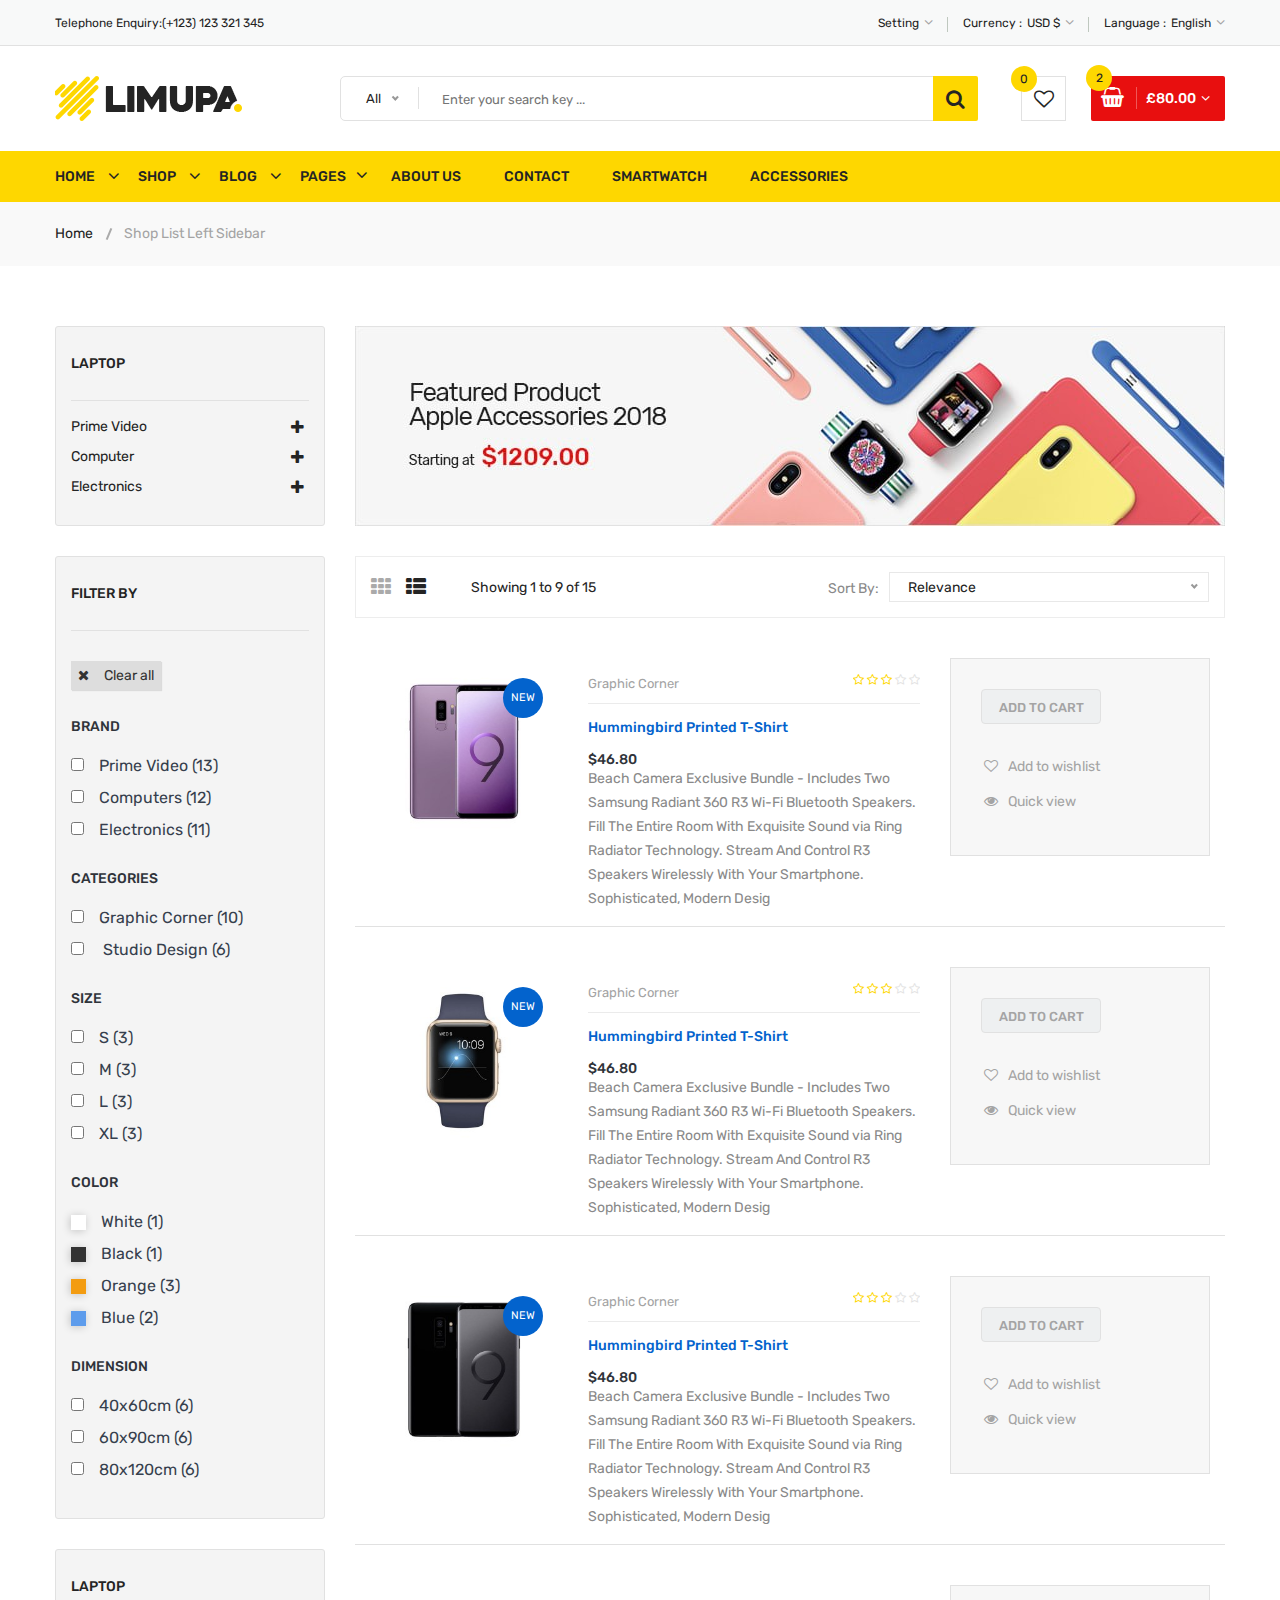
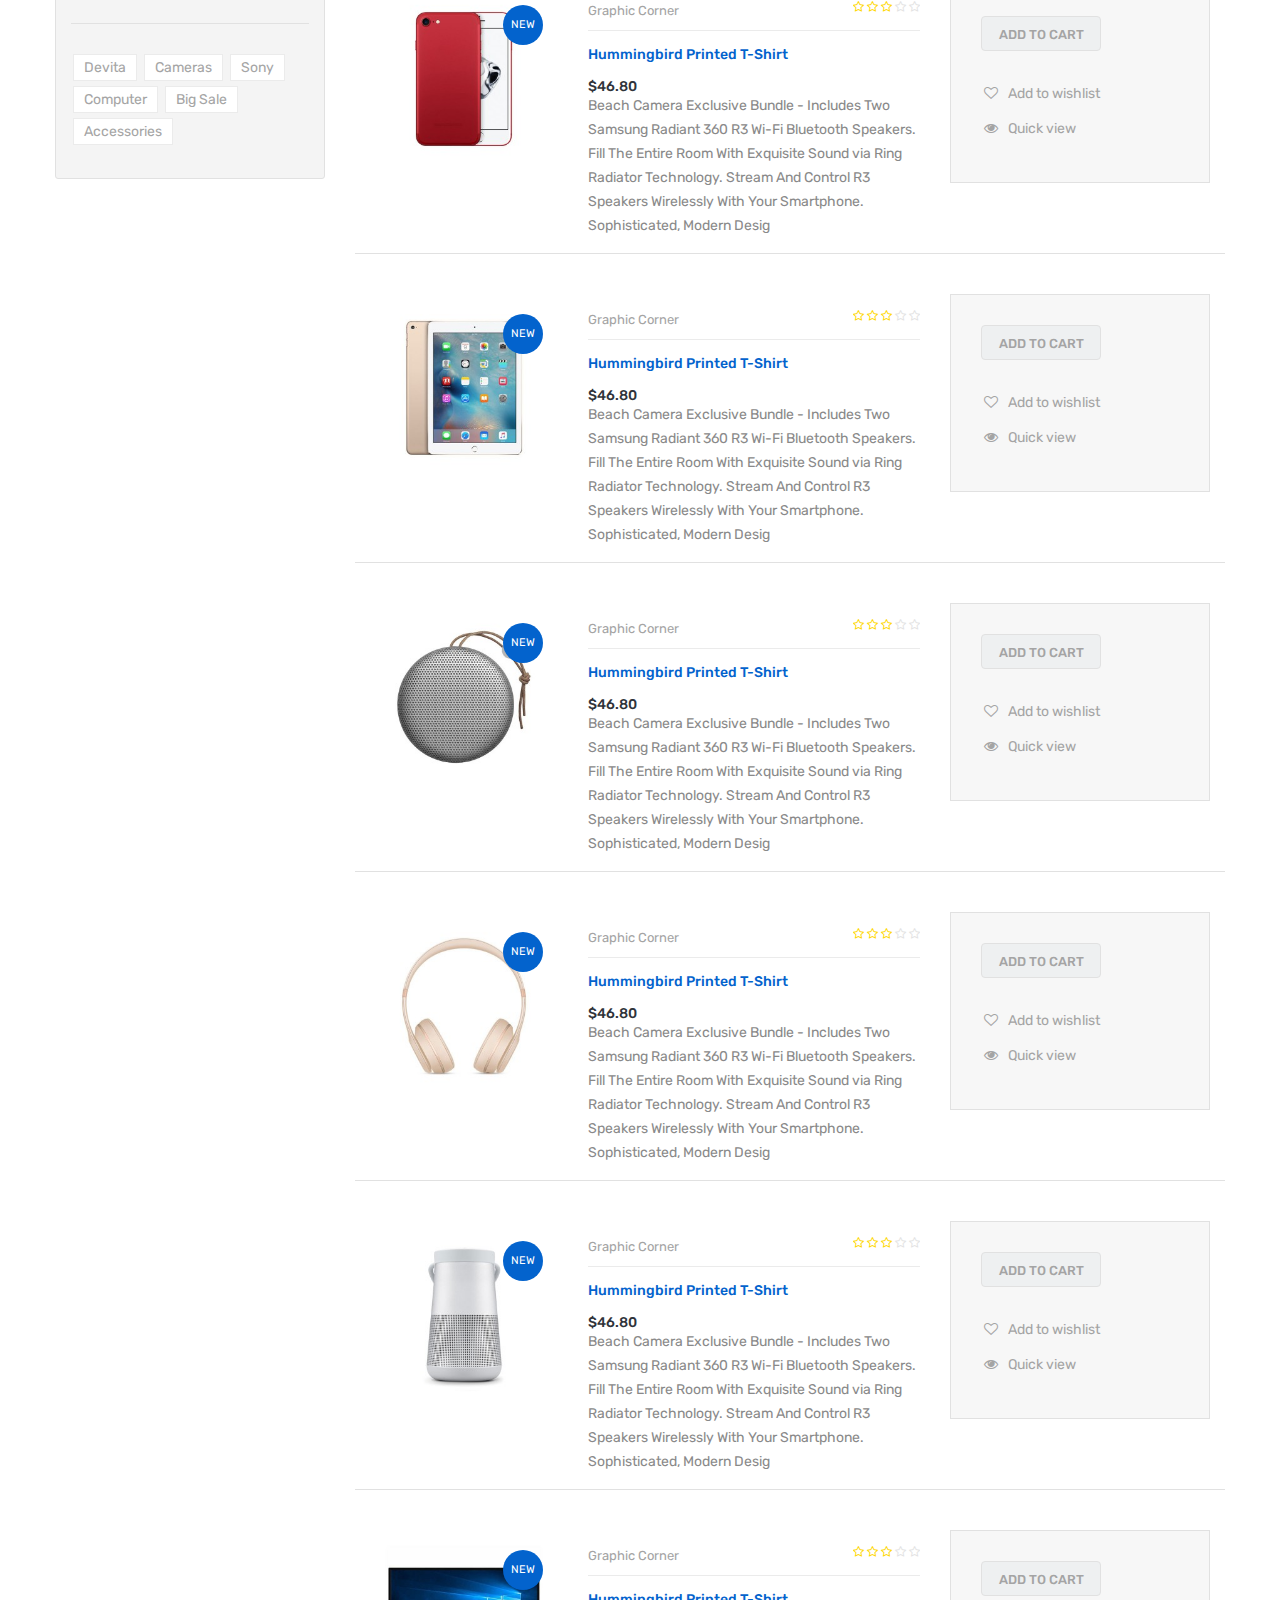
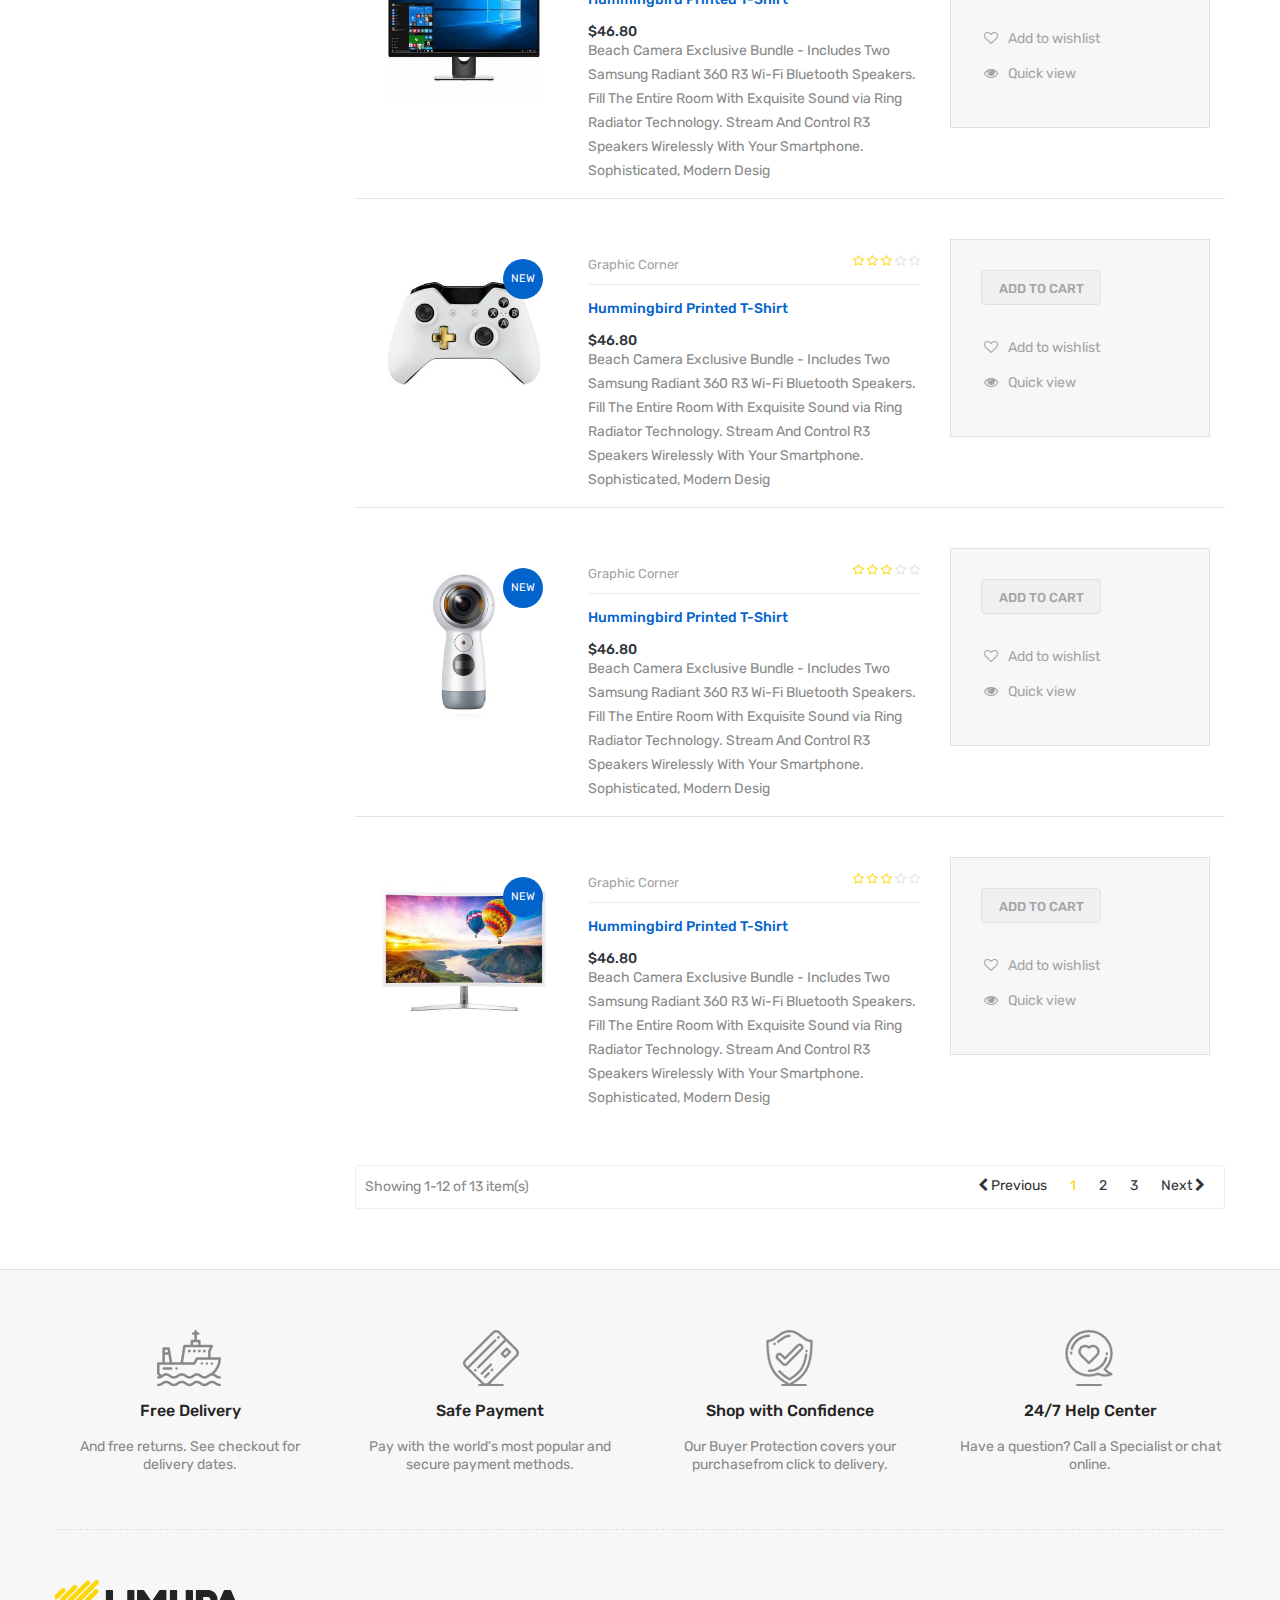
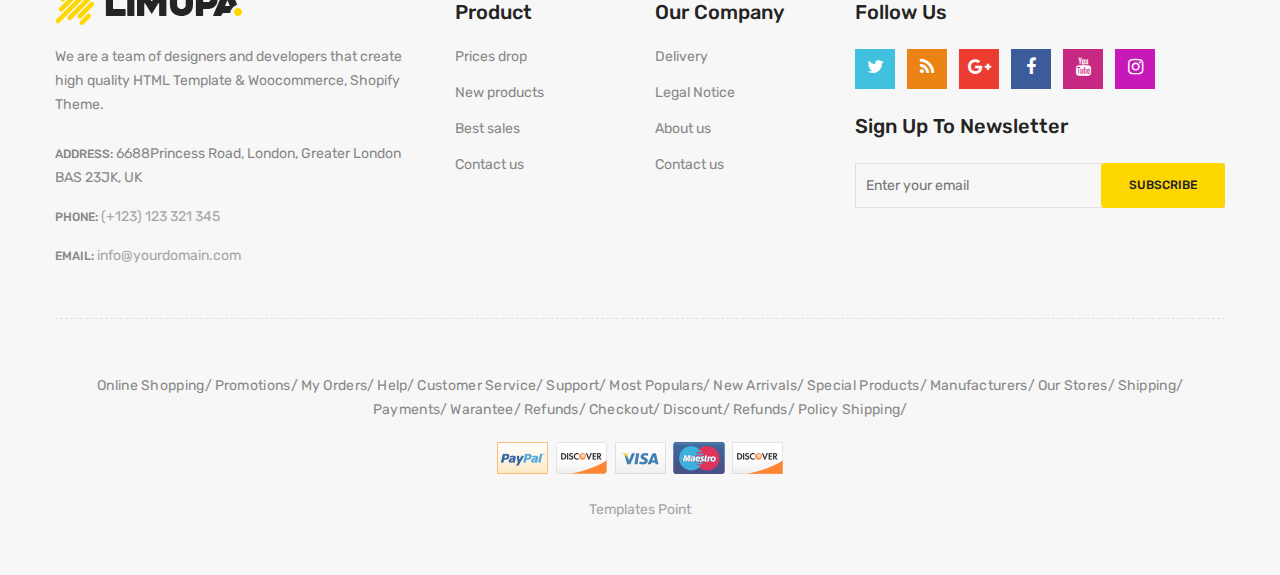
<file: wbbanhangdientu/shop-list-left-sidebar.html>
<!doctype html>
<html class="no-js" lang="zxx">
    
<!-- shop-list-left-sidebar31:48-->
<head>
        <meta charset="utf-8">
        <meta http-equiv="x-ua-compatible" content="ie=edge">
        <title>Shop List Left Sidebar || limupa - Digital Products Store eCommerce Bootstrap 4 Template</title>
        <meta name="description" content="">
        <meta name="viewport" content="width=device-width, initial-scale=1">
        <!-- Favicon -->
        <link rel="shortcut icon" type="image/x-icon" href="images/favicon.png">
        <!-- Material Design Iconic Font-V2.2.0 -->
        <link rel="stylesheet" href="css/material-design-iconic-font.min.css">
        <!-- Font Awesome -->
        <link rel="stylesheet" href="css/font-awesome.min.css">
        <!-- Font Awesome Stars-->
        <link rel="stylesheet" href="css/fontawesome-stars.css">
        <!-- Meanmenu CSS -->
        <link rel="stylesheet" href="css/meanmenu.css">
        <!-- owl carousel CSS -->
        <link rel="stylesheet" href="css/owl.carousel.min.css">
        <!-- Slick Carousel CSS -->
        <link rel="stylesheet" href="css/slick.css">
        <!-- Animate CSS -->
        <link rel="stylesheet" href="css/animate.css">
        <!-- Jquery-ui CSS -->
        <link rel="stylesheet" href="css/jquery-ui.min.css">
        <!-- Venobox CSS -->
        <link rel="stylesheet" href="css/venobox.css">
        <!-- Nice Select CSS -->
        <link rel="stylesheet" href="css/nice-select.css">
        <!-- Magnific Popup CSS -->
        <link rel="stylesheet" href="css/magnific-popup.css">
        <!-- Bootstrap V4.1.3 Fremwork CSS -->
        <link rel="stylesheet" href="css/bootstrap.min.css">
        <!-- Helper CSS -->
        <link rel="stylesheet" href="css/helper.css">
        <!-- Main Style CSS -->
        <link rel="stylesheet" href="style.css">
        <!-- Responsive CSS -->
        <link rel="stylesheet" href="css/responsive.css">
        <!-- Modernizr js -->
        <script src="js/vendor/modernizr-2.8.3.min.js"></script>
    </head>
    <body>
    <!--[if lt IE 8]>
		<p class="browserupgrade">You are using an <strong>outdated</strong> browser. Please <a href="http://browsehappy.com/">upgrade your browser</a> to improve your experience.</p>
	<![endif]-->
        <!-- Begin Body Wrapper -->
        <div class="body-wrapper">
            <!-- Begin Header Area -->
            <header>
                <!-- Begin Header Top Area -->
                <div class="header-top">
                    <div class="container">
                        <div class="row">
                            <!-- Begin Header Top Left Area -->
                            <div class="col-lg-3 col-md-4">
                                <div class="header-top-left">
                                    <ul class="phone-wrap">
                                        <li><span>Telephone Enquiry:</span><a href="#">(+123) 123 321 345</a></li>
                                    </ul>
                                </div>
                            </div>
                            <!-- Header Top Left Area End Here -->
                            <!-- Begin Header Top Right Area -->
                            <div class="col-lg-9 col-md-8">
                                <div class="header-top-right">
                                    <ul class="ht-menu">
                                        <!-- Begin Setting Area -->
                                        <li>
                                            <div class="ht-setting-trigger"><span>Setting</span></div>
                                            <div class="setting ht-setting">
                                                <ul class="ht-setting-list">
                                                    <li><a href="login-register.html">My Account</a></li>
                                                    <li><a href="checkout.html">Checkout</a></li>
                                                    <li><a href="login-register.html">Sign In</a></li>
                                                </ul>
                                            </div>
                                        </li>
                                        <!-- Setting Area End Here -->
                                        <!-- Begin Currency Area -->
                                        <li>
                                            <span class="currency-selector-wrapper">Currency :</span>
                                            <div class="ht-currency-trigger"><span>USD $</span></div>
                                            <div class="currency ht-currency">
                                                <ul class="ht-setting-list">
                                                    <li><a href="#">EUR €</a></li>
                                                    <li class="active"><a href="#">USD $</a></li>
                                                </ul>
                                            </div>
                                        </li>
                                        <!-- Currency Area End Here -->
                                        <!-- Begin Language Area -->
                                        <li>
                                            <span class="language-selector-wrapper">Language :</span>
                                            <div class="ht-language-trigger"><span>English</span></div>
                                            <div class="language ht-language">
                                                <ul class="ht-setting-list">
                                                    <li class="active"><a href="#"><img src="images/menu/flag-icon/1.jpg" alt="">English</a></li>
                                                    <li><a href="#"><img src="images/menu/flag-icon/2.jpg" alt="">Français</a></li>
                                                </ul>
                                            </div>
                                        </li>
                                        <!-- Language Area End Here -->
                                    </ul>
                                </div>
                            </div>
                            <!-- Header Top Right Area End Here -->
                        </div>
                    </div>
                </div>
                <!-- Header Top Area End Here -->
                <!-- Begin Header Middle Area -->
                <div class="header-middle pl-sm-0 pr-sm-0 pl-xs-0 pr-xs-0">
                    <div class="container">
                        <div class="row">
                            <!-- Begin Header Logo Area -->
                            <div class="col-lg-3">
                                <div class="logo pb-sm-30 pb-xs-30">
                                    <a href="index.html">
                                        <img src="images/menu/logo/1.jpg" alt="">
                                    </a>
                                </div>
                            </div>
                            <!-- Header Logo Area End Here -->
                            <!-- Begin Header Middle Right Area -->
                            <div class="col-lg-9 pl-0 ml-sm-15 ml-xs-15">
                                <!-- Begin Header Middle Searchbox Area -->
                                <form action="#" class="hm-searchbox">
                                    <select class="nice-select select-search-category">
                                        <option value="0">All</option>                         
                                        <option value="10">Laptops</option>                     
                                        <option value="17">- -  Prime Video</option>                    
                                        <option value="20">- - - -  All Videos</option>                     
                                        <option value="21">- - - -  Blouses</option>                        
                                        <option value="22">- - - -  Evening Dresses</option>                
                                        <option value="23">- - - -  Summer Dresses</option>                     
                                        <option value="24">- - - -  T-shirts</option>                       
                                        <option value="25">- - - -  Rent or Buy</option>                        
                                        <option value="26">- - - -  Your Watchlist</option>                     
                                        <option value="27">- - - -  Watch Anywhere</option>                     
                                        <option value="28">- - - -  Getting Started</option>         
                                        <option value="18">- - - -  Computers</option>                      
                                        <option value="29">- - - -  More to Explore</option>         
                                        <option value="30">- - - -  TV &amp; Video</option>                     
                                        <option value="31">- - - -  Audio &amp; Theater</option>               
                                        <option value="32">- - - -  Camera, Photo </option>
                                        <option value="33">- - - -  Cell Phones</option>                        
                                        <option value="34">- - - -  Headphones</option>                     
                                        <option value="35">- - - -  Video Games</option>                        
                                        <option value="36">- - - -  Wireless Speakers</option>            
                                        <option value="19">- - - -  Electronics</option>                        
                                        <option value="37">- - - -  Amazon Home</option>                        
                                        <option value="38">- - - -  Kitchen &amp; Dining</option>           
                                        <option value="39">- - - -  Furniture</option>                      
                                        <option value="40">- - - -  Bed &amp; Bath</option>                     
                                        <option value="41">- - - -  Appliances</option>                 
                                        <option value="11">TV &amp; Audio</option>                  
                                        <option value="42">- -  SamSung</option>                        
                                        <option value="45">- - - -  Office</option>                     
                                        <option value="47">- - - -  Gaming</option>                 
                                        <option value="48">- - - -  Chromebook</option>                     
                                        <option value="49">- - - -  Refurbished</option>                    
                                        <option value="50">- - - -  Touchscreen</option>                        
                                        <option value="51">- - - -  Ultrabooks</option>                     
                                        <option value="52">- - - -  Blouses</option>                        
                                        <option value="43">- -  Toshiba</option>                        
                                        <option value="53">- - - -  Hard Drives</option>                        
                                        <option value="54">- - - -  Graphic Cards</option>                      
                                        <option value="55">- - - -  Processors (CPU)</option>  
                                        <option value="56">- - - -  Memory</option>                     
                                        <option value="57">- - - -  Motherboards</option>                       
                                        <option value="58">- - - -  Fans &amp; Cooling</option> 
                                        <option value="59">- - - -  CD/DVD Drives</option>                      
                                        <option value="44">- -  Sony Bravia</option>                        
                                        <option value="60">- - - -  Sound Cards</option>                        
                                        <option value="61">- - - -  Cases &amp; Towers</option>   
                                        <option value="62">- - - -  Casual Dresses</option>                     
                                        <option value="63">- - - -  Evening Dresses</option>       
                                        <option value="64">- - - -  T-shirts</option>                       
                                        <option value="65">- - - -  Tops</option>                                 
                                        <option value="12">Smartphone</option>                  
                                        <option value="66">- -  Camera Accessories</option>                     
                                        <option value="68">- - - -  Octa Core</option>                      
                                        <option value="69">- - - -  Quad Core</option>                  
                                        <option value="70">- - - -  Dual Core</option>                      
                                        <option value="71">- - - -  7.0 Screen</option>                     
                                        <option value="72">- - - -  9.0 Screen</option>                     
                                        <option value="73">- - - -  Bags &amp; Cases</option>                   
                                        <option value="67">- -  Camcorders</option>                     
                                        <option value="74">- - - -  Batteries</option>                      
                                        <option value="75">- - - -  Microphones</option>                        
                                        <option value="76">- - - -  Stabilizers</option>                        
                                        <option value="77">- - - -  Video Tapes</option>                        
                                        <option value="78">- - - -  Memory Card Readers</option> 
                                        <option value="79">- - - -  Tripods</option>           
                                        <option value="13">Cameras</option>                          
                                        <option value="14">headphone</option>                                
                                        <option value="15">Smartwatch</option>                           
                                        <option value="16">Accessories</option>
                                    </select>
                                    <input type="text" placeholder="Enter your search key ...">
                                    <button class="li-btn" type="submit"><i class="fa fa-search"></i></button>
                                </form>
                                <!-- Header Middle Searchbox Area End Here -->
                                <!-- Begin Header Middle Right Area -->
                                <div class="header-middle-right">
                                    <ul class="hm-menu">
                                        <!-- Begin Header Middle Wishlist Area -->
                                        <li class="hm-wishlist">
                                            <a href="wishlist.html">
                                                <span class="cart-item-count wishlist-item-count">0</span>
                                                <i class="fa fa-heart-o"></i>
                                            </a>
                                        </li>
                                        <!-- Header Middle Wishlist Area End Here -->
                                        <!-- Begin Header Mini Cart Area -->
                                        <li class="hm-minicart">
                                            <div class="hm-minicart-trigger">
                                                <span class="item-icon"></span>
                                                <span class="item-text">£80.00
                                                    <span class="cart-item-count">2</span>
                                                </span>
                                            </div>
                                            <span></span>
                                            <div class="minicart">
                                                <ul class="minicart-product-list">
                                                    <li>
                                                        <a href="single-product.html" class="minicart-product-image">
                                                            <img src="images/product/small-size/5.jpg" alt="cart products">
                                                        </a>
                                                        <div class="minicart-product-details">
                                                            <h6><a href="single-product.html">Aenean eu tristique</a></h6>
                                                            <span>£40 x 1</span>
                                                        </div>
                                                        <button class="close" title="Remove">
                                                            <i class="fa fa-close"></i>
                                                        </button>
                                                    </li>
                                                    <li>
                                                        <a href="single-product.html" class="minicart-product-image">
                                                            <img src="images/product/small-size/6.jpg" alt="cart products">
                                                        </a>
                                                        <div class="minicart-product-details">
                                                            <h6><a href="single-product.html">Aenean eu tristique</a></h6>
                                                            <span>£40 x 1</span>
                                                        </div>
                                                        <button class="close" title="Remove">
                                                            <i class="fa fa-close"></i>
                                                        </button>
                                                    </li>
                                                </ul>
                                                <p class="minicart-total">SUBTOTAL: <span>£80.00</span></p>
                                                <div class="minicart-button">
                                                    <a href="shopping-cart.html" class="li-button li-button-fullwidth li-button-dark">
                                                        <span>View Full Cart</span>
                                                    </a>
                                                    <a href="checkout.html" class="li-button li-button-fullwidth">
                                                        <span>Checkout</span>
                                                    </a>
                                                </div>
                                            </div>
                                        </li>
                                        <!-- Header Mini Cart Area End Here -->
                                    </ul>
                                </div>
                                <!-- Header Middle Right Area End Here -->
                            </div>
                            <!-- Header Middle Right Area End Here -->
                        </div>
                    </div>
                </div>
                <!-- Header Middle Area End Here -->
                <!-- Begin Header Bottom Area -->
                <div class="header-bottom mb-0 header-sticky stick d-none d-lg-block d-xl-block">
                    <div class="container">
                        <div class="row">
                            <div class="col-lg-12">
                                <!-- Begin Header Bottom Menu Area -->
                                <div class="hb-menu">
                                    <nav>
                                        <ul>
                                            <li class="dropdown-holder"><a href="index.html">Home</a>
                                                <ul class="hb-dropdown">
                                                    <li><a href="index.html">Home One</a></li>
                                                    <li><a href="index-2.html">Home Two</a></li>
                                                    <li><a href="index-3.html">Home Three</a></li>
                                                    <li><a href="index-4.html">Home Four</a></li>
                                                </ul>
                                            </li>
                                            <li class="catmenu-dropdown megamenu-holder"><a href="shop-left-sidebar.html">Shop</a>
                                                <ul class="megamenu hb-megamenu">
                                                    <li><a href="shop-left-sidebar.html">Shop Page Layout</a>
                                                        <ul>
                                                            <li><a href="shop-3-column.html">Shop 3 Column</a></li>
                                                            <li><a href="shop-4-column.html">Shop 4 Column</a></li>
                                                            <li><a href="shop-left-sidebar.html">Shop Left Sidebar</a></li>
                                                            <li><a href="shop-right-sidebar.html">Shop Right Sidebar</a></li>
                                                            <li><a href="shop-list.html">Shop List</a></li>
                                                            <li class="active"><a href="shop-list-left-sidebar.html">Shop List Left Sidebar</a></li>
                                                            <li><a href="shop-list-right-sidebar.html">Shop List Right Sidebar</a></li>
                                                        </ul>
                                                    </li>
                                                    <li><a href="single-product-gallery-left.html">Single Product Style</a>
                                                        <ul>
                                                            <li><a href="single-product-carousel.html">Single Product Carousel</a></li>
                                                            <li><a href="single-product-gallery-left.html">Single Product Gallery Left</a></li>
                                                            <li><a href="single-product-gallery-right.html">Single Product Gallery Right</a></li>
                                                            <li><a href="single-product-tab-style-top.html">Single Product Tab Style Top</a></li>
                                                            <li><a href="single-product-tab-style-left.html">Single Product Tab Style Left</a></li>
                                                            <li><a href="single-product-tab-style-right.html">Single Product Tab Style Right</a></li>
                                                        </ul>
                                                    </li>
                                                    <li><a href="single-product.html">Single Products</a>
                                                        <ul>
                                                            <li><a href="single-product.html">Single Product</a></li>
                                                            <li><a href="single-product-sale.html">Single Product Sale</a></li>
                                                            <li><a href="single-product-group.html">Single Product Group</a></li>
                                                            <li><a href="single-product-normal.html">Single Product Normal</a></li>
                                                            <li><a href="single-product-affiliate.html">Single Product Affiliate</a></li>
                                                        </ul>
                                                    </li>
                                                </ul>
                                            </li>
                                            <li class="dropdown-holder"><a href="blog-left-sidebar.html">Blog</a>
                                                <ul class="hb-dropdown">
                                                    <li class="sub-dropdown-holder"><a href="blog-left-sidebar.html">Blog Grid View</a>
                                                        <ul class="hb-dropdown hb-sub-dropdown">
                                                            <li><a href="blog-2-column.html">Blog 2 Column</a></li>
                                                            <li><a href="blog-3-column.html">Blog 3 Column</a></li>
                                                            <li><a href="blog-left-sidebar.html">Grid Left Sidebar</a></li>
                                                            <li><a href="blog-right-sidebar.html">Grid Right Sidebar</a></li>
                                                        </ul>
                                                    </li>
                                                    <li class="sub-dropdown-holder"><a href="blog-list-left-sidebar.html">Blog List View</a>
                                                        <ul class="hb-dropdown hb-sub-dropdown">
                                                            <li><a href="blog-list.html">Blog List</a></li>
                                                            <li><a href="blog-list-left-sidebar.html">List Left Sidebar</a></li>
                                                            <li><a href="blog-list-right-sidebar.html">List Right Sidebar</a></li>
                                                        </ul>
                                                    </li>
                                                    <li class="sub-dropdown-holder"><a href="blog-details-left-sidebar.html">Blog Details</a>
                                                        <ul class="hb-dropdown hb-sub-dropdown">
                                                            <li><a href="blog-details-left-sidebar.html">Left Sidebar</a></li>
                                                            <li><a href="blog-details-right-sidebar.html">Right Sidebar</a></li>
                                                        </ul>
                                                    </li>
                                                    <li class="sub-dropdown-holder"><a href="blog-gallery-format.html">Blog Format</a>
                                                        <ul class="hb-dropdown hb-sub-dropdown">
                                                            <li><a href="blog-audio-format.html">Blog Audio Format</a></li>
                                                            <li><a href="blog-video-format.html">Blog Video Format</a></li>
                                                            <li><a href="blog-gallery-format.html">Blog Gallery Format</a></li>
                                                        </ul>
                                                    </li>
                                                </ul>
                                            </li>
                                            <li class="catmenu-dropdown megamenu-static-holder"><a href="index.html">Pages</a>
                                                <ul class="megamenu hb-megamenu">
                                                    <li><a href="blog-left-sidebar.html">Blog Layouts</a>
                                                        <ul>
                                                            <li><a href="blog-2-column.html">Blog 2 Column</a></li>
                                                            <li><a href="blog-3-column.html">Blog 3 Column</a></li>
                                                            <li><a href="blog-left-sidebar.html">Grid Left Sidebar</a></li>
                                                            <li><a href="blog-right-sidebar.html">Grid Right Sidebar</a></li>
                                                            <li><a href="blog-list.html">Blog List</a></li>
                                                            <li><a href="blog-list-left-sidebar.html">List Left Sidebar</a></li>
                                                            <li><a href="blog-list-right-sidebar.html">List Right Sidebar</a></li>
                                                        </ul>
                                                    </li>
                                                    <li><a href="blog-details-left-sidebar.html">Blog Details Pages</a>
                                                        <ul>
                                                            <li><a href="blog-details-left-sidebar.html">Left Sidebar</a></li>
                                                            <li><a href="blog-details-right-sidebar.html">Right Sidebar</a></li>
                                                            <li><a href="blog-audio-format.html">Blog Audio Format</a></li>
                                                            <li><a href="blog-video-format.html">Blog Video Format</a></li>
                                                            <li><a href="blog-gallery-format.html">Blog Gallery Format</a></li>
                                                        </ul>
                                                    </li>
                                                    <li><a href="index.html">Other Pages</a>
                                                        <ul>
                                                            <li><a href="login-register.html">My Account</a></li>
                                                            <li><a href="checkout.html">Checkout</a></li>
                                                            <li><a href="compare.html">Compare</a></li>
                                                            <li><a href="wishlist.html">Wishlist</a></li>
                                                            <li><a href="shopping-cart.html">Shopping Cart</a></li>
                                                        </ul>
                                                    </li>
                                                    <li><a href="index.html">Other Pages 2</a>
                                                        <ul>
                                                            <li><a href="contact.html">Contact</a></li>
                                                            <li><a href="about-us.html">About Us</a></li>
                                                            <li><a href="faq.html">FAQ</a></li>
                                                            <li><a href="404.html">404 Error</a></li>
                                                        </ul>
                                                    </li>
                                                </ul>
                                            </li>
                                            <li><a href="about-us.html">About Us</a></li>
                                            <li><a href="contact.html">Contact</a></li>
                                            <li><a href="shop-left-sidebar.html">Smartwatch</a></li>
                                            <li><a href="shop-left-sidebar.html">Accessories</a></li>
                                        </ul>
                                    </nav>
                                </div>
                                <!-- Header Bottom Menu Area End Here -->
                            </div>
                        </div>
                    </div>
                </div>
                <!-- Header Bottom Area End Here -->
                <!-- Begin Mobile Menu Area -->
                <div class="mobile-menu-area d-lg-none d-xl-none col-12">
                    <div class="container"> 
                        <div class="row">
                            <div class="mobile-menu">
                            </div>
                        </div>
                    </div>
                </div>
                <!-- Mobile Menu Area End Here -->
            </header>
            <!-- Header Area End Here -->
            <!-- Begin Li's Breadcrumb Area -->
            <div class="breadcrumb-area">
                <div class="container">
                    <div class="breadcrumb-content">
                        <ul>
                            <li><a href="index.html">Home</a></li>
                            <li class="active">Shop List Left Sidebar</li>
                        </ul>
                    </div>
                </div>
            </div>
            <!-- Li's Breadcrumb Area End Here -->
            <!-- Begin Li's Content Wraper Area -->
            <div class="content-wraper pt-60 pb-60">
                <div class="container">
                    <div class="row">
                        <div class="col-lg-9 order-1 order-lg-2">
                            <!-- Begin Li's Banner Area -->
                            <div class="single-banner shop-page-banner">
                                <a href="#">
                                    <img src="images/bg-banner/2.jpg" alt="Li's Static Banner">
                                </a>
                            </div>
                            <!-- Li's Banner Area End Here -->
                            <!-- shop-top-bar start -->
                            <div class="shop-top-bar mt-30">
                                <div class="shop-bar-inner">
                                    <div class="product-view-mode">
                                        <!-- shop-item-filter-list start -->
                                        <ul class="nav shop-item-filter-list" role="tablist">
                                            <li role="presentation"><a data-toggle="tab" role="tab" aria-controls="grid-view" href="#grid-view"><i class="fa fa-th"></i></a></li>
                                            <li class="active" role="presentation"><a aria-selected="true" class="active show" data-toggle="tab" role="tab" aria-controls="list-view" href="#list-view"><i class="fa fa-th-list"></i></a></li>
                                        </ul>
                                        <!-- shop-item-filter-list end -->
                                    </div>
                                    <div class="toolbar-amount">
                                        <span>Showing 1 to 9 of 15</span>
                                    </div>
                                </div>
                                <!-- product-select-box start -->
                                <div class="product-select-box">
                                    <div class="product-short">
                                        <p>Sort By:</p>
                                        <select class="nice-select">
                                            <option value="trending">Relevance</option>
                                            <option value="sales">Name (A - Z)</option>
                                            <option value="sales">Name (Z - A)</option>
                                            <option value="rating">Price (Low &gt; High)</option>
                                            <option value="date">Rating (Lowest)</option>
                                            <option value="price-asc">Model (A - Z)</option>
                                            <option value="price-asc">Model (Z - A)</option>
                                        </select>
                                    </div>
                                </div>
                                <!-- product-select-box end -->
                            </div>
                            <!-- shop-top-bar end -->
                            <!-- shop-products-wrapper start -->
                            <div class="shop-products-wrapper">
                                <div class="tab-content">
                                    <div id="grid-view" class="tab-pane fade" role="tabpanel">
                                        <div class="product-area shop-product-area">
                                            <div class="row">
                                                <div class="col-lg-4 col-md-4 col-sm-6 mt-40">
                                                    <!-- single-product-wrap start -->
                                                    <div class="single-product-wrap">
                                                        <div class="product-image">
                                                            <a href="single-product.html">
                                                                <img src="images/product/large-size/1.jpg" alt="Li's Product Image">
                                                            </a>
                                                            <span class="sticker">New</span>
                                                        </div>
                                                        <div class="product_desc">
                                                            <div class="product_desc_info">
                                                                <div class="product-review">
                                                                    <h5 class="manufacturer">
                                                                        <a href="product-details.html">Graphic Corner</a>
                                                                    </h5>
                                                                    <div class="rating-box">
                                                                        <ul class="rating">
                                                                            <li><i class="fa fa-star-o"></i></li>
                                                                            <li><i class="fa fa-star-o"></i></li>
                                                                            <li><i class="fa fa-star-o"></i></li>
                                                                            <li class="no-star"><i class="fa fa-star-o"></i></li>
                                                                            <li class="no-star"><i class="fa fa-star-o"></i></li>
                                                                        </ul>
                                                                    </div>
                                                                </div>
                                                                <h4><a class="product_name" href="single-product.html">Accusantium dolorem1</a></h4>
                                                                <div class="price-box">
                                                                    <span class="new-price">$46.80</span>
                                                                </div>
                                                            </div>
                                                            <div class="add-actions">
                                                                <ul class="add-actions-link">
                                                                    <li class="add-cart active"><a href="shopping-cart.html">Add to cart</a></li>
                                                                    <li><a href="#" title="quick view" class="quick-view-btn" data-toggle="modal" data-target="#exampleModalCenter"><i class="fa fa-eye"></i></a></li>
                                                                    <li><a class="links-details" href="wishlist.html"><i class="fa fa-heart-o"></i></a></li>
                                                                </ul>
                                                            </div>
                                                        </div>
                                                    </div>
                                                    <!-- single-product-wrap end -->
                                                </div>
                                                <div class="col-lg-4 col-md-4 col-sm-6 mt-40">
                                                    <!-- single-product-wrap start -->
                                                    <div class="single-product-wrap">
                                                        <div class="product-image">
                                                            <a href="single-product.html">
                                                                <img src="images/product/large-size/2.jpg" alt="Li's Product Image">
                                                            </a>
                                                            <span class="sticker">New</span>
                                                        </div>
                                                        <div class="product_desc">
                                                            <div class="product_desc_info">
                                                                <div class="product-review">
                                                                    <h5 class="manufacturer">
                                                                        <a href="product-details.html">Graphic Corner</a>
                                                                    </h5>
                                                                    <div class="rating-box">
                                                                        <ul class="rating">
                                                                            <li><i class="fa fa-star-o"></i></li>
                                                                            <li><i class="fa fa-star-o"></i></li>
                                                                            <li><i class="fa fa-star-o"></i></li>
                                                                            <li class="no-star"><i class="fa fa-star-o"></i></li>
                                                                            <li class="no-star"><i class="fa fa-star-o"></i></li>
                                                                        </ul>
                                                                    </div>
                                                                </div>
                                                                <h4><a class="product_name" href="single-product.html">Accusantium dolorem1</a></h4>
                                                                <div class="price-box">
                                                                    <span class="new-price">$46.80</span>
                                                                </div>
                                                            </div>
                                                            <div class="add-actions">
                                                                <ul class="add-actions-link">
                                                                    <li class="add-cart active"><a href="shopping-cart.html">Add to cart</a></li>
                                                                    <li><a href="#" title="quick view" class="quick-view-btn" data-toggle="modal" data-target="#exampleModalCenter"><i class="fa fa-eye"></i></a></li>
                                                                    <li><a class="links-details" href="wishlist.html"><i class="fa fa-heart-o"></i></a></li>
                                                                </ul>
                                                            </div>
                                                        </div>
                                                    </div>
                                                    <!-- single-product-wrap end -->
                                                </div>
                                                <div class="col-lg-4 col-md-4 col-sm-6 mt-40">
                                                    <!-- single-product-wrap start -->
                                                    <div class="single-product-wrap">
                                                        <div class="product-image">
                                                            <a href="single-product.html">
                                                                <img src="images/product/large-size/3.jpg" alt="Li's Product Image">
                                                            </a>
                                                            <span class="sticker">New</span>
                                                        </div>
                                                        <div class="product_desc">
                                                            <div class="product_desc_info">
                                                                <div class="product-review">
                                                                    <h5 class="manufacturer">
                                                                        <a href="product-details.html">Graphic Corner</a>
                                                                    </h5>
                                                                    <div class="rating-box">
                                                                        <ul class="rating">
                                                                            <li><i class="fa fa-star-o"></i></li>
                                                                            <li><i class="fa fa-star-o"></i></li>
                                                                            <li><i class="fa fa-star-o"></i></li>
                                                                            <li class="no-star"><i class="fa fa-star-o"></i></li>
                                                                            <li class="no-star"><i class="fa fa-star-o"></i></li>
                                                                        </ul>
                                                                    </div>
                                                                </div>
                                                                <h4><a class="product_name" href="single-product.html">Accusantium dolorem1</a></h4>
                                                                <div class="price-box">
                                                                    <span class="new-price">$46.80</span>
                                                                </div>
                                                            </div>
                                                            <div class="add-actions">
                                                                <ul class="add-actions-link">
                                                                    <li class="add-cart active"><a href="shopping-cart.html">Add to cart</a></li>
                                                                    <li><a href="#" title="quick view" class="quick-view-btn" data-toggle="modal" data-target="#exampleModalCenter"><i class="fa fa-eye"></i></a></li>
                                                                    <li><a class="links-details" href="wishlist.html"><i class="fa fa-heart-o"></i></a></li>
                                                                </ul>
                                                            </div>
                                                        </div>
                                                    </div>
                                                    <!-- single-product-wrap end -->
                                                </div>
                                                <div class="col-lg-4 col-md-4 col-sm-6 mt-40">
                                                    <!-- single-product-wrap start -->
                                                    <div class="single-product-wrap">
                                                        <div class="product-image">
                                                            <a href="single-product.html">
                                                                <img src="images/product/large-size/4.jpg" alt="Li's Product Image">
                                                            </a>
                                                            <span class="sticker">New</span>
                                                        </div>
                                                        <div class="product_desc">
                                                            <div class="product_desc_info">
                                                                <div class="product-review">
                                                                    <h5 class="manufacturer">
                                                                        <a href="product-details.html">Graphic Corner</a>
                                                                    </h5>
                                                                    <div class="rating-box">
                                                                        <ul class="rating">
                                                                            <li><i class="fa fa-star-o"></i></li>
                                                                            <li><i class="fa fa-star-o"></i></li>
                                                                            <li><i class="fa fa-star-o"></i></li>
                                                                            <li class="no-star"><i class="fa fa-star-o"></i></li>
                                                                            <li class="no-star"><i class="fa fa-star-o"></i></li>
                                                                        </ul>
                                                                    </div>
                                                                </div>
                                                                <h4><a class="product_name" href="single-product.html">Accusantium dolorem1</a></h4>
                                                                <div class="price-box">
                                                                    <span class="new-price">$46.80</span>
                                                                </div>
                                                            </div>
                                                            <div class="add-actions">
                                                                <ul class="add-actions-link">
                                                                    <li class="add-cart active"><a href="shopping-cart.html">Add to cart</a></li>
                                                                    <li><a href="#" title="quick view" class="quick-view-btn" data-toggle="modal" data-target="#exampleModalCenter"><i class="fa fa-eye"></i></a></li>
                                                                    <li><a class="links-details" href="wishlist.html"><i class="fa fa-heart-o"></i></a></li>
                                                                </ul>
                                                            </div>
                                                        </div>
                                                    </div>
                                                    <!-- single-product-wrap end -->
                                                </div>
                                                <div class="col-lg-4 col-md-4 col-sm-6 mt-40">
                                                    <!-- single-product-wrap start -->
                                                    <div class="single-product-wrap">
                                                        <div class="product-image">
                                                            <a href="single-product.html">
                                                                <img src="images/product/large-size/5.jpg" alt="Li's Product Image">
                                                            </a>
                                                            <span class="sticker">New</span>
                                                        </div>
                                                        <div class="product_desc">
                                                            <div class="product_desc_info">
                                                                <div class="product-review">
                                                                    <h5 class="manufacturer">
                                                                        <a href="product-details.html">Graphic Corner</a>
                                                                    </h5>
                                                                    <div class="rating-box">
                                                                        <ul class="rating">
                                                                            <li><i class="fa fa-star-o"></i></li>
                                                                            <li><i class="fa fa-star-o"></i></li>
                                                                            <li><i class="fa fa-star-o"></i></li>
                                                                            <li class="no-star"><i class="fa fa-star-o"></i></li>
                                                                            <li class="no-star"><i class="fa fa-star-o"></i></li>
                                                                        </ul>
                                                                    </div>
                                                                </div>
                                                                <h4><a class="product_name" href="single-product.html">Accusantium dolorem1</a></h4>
                                                                <div class="price-box">
                                                                    <span class="new-price">$46.80</span>
                                                                </div>
                                                            </div>
                                                            <div class="add-actions">
                                                                <ul class="add-actions-link">
                                                                    <li class="add-cart active"><a href="shopping-cart.html">Add to cart</a></li>
                                                                    <li><a href="#" title="quick view" class="quick-view-btn" data-toggle="modal" data-target="#exampleModalCenter"><i class="fa fa-eye"></i></a></li>
                                                                    <li><a class="links-details" href="wishlist.html"><i class="fa fa-heart-o"></i></a></li>
                                                                </ul>
                                                            </div>
                                                        </div>
                                                    </div>
                                                    <!-- single-product-wrap end -->
                                                </div>
                                                <div class="col-lg-4 col-md-4 col-sm-6 mt-40">
                                                    <!-- single-product-wrap start -->
                                                    <div class="single-product-wrap">
                                                        <div class="product-image">
                                                            <a href="single-product.html">
                                                                <img src="images/product/large-size/6.jpg" alt="Li's Product Image">
                                                            </a>
                                                            <span class="sticker">New</span>
                                                        </div>
                                                        <div class="product_desc">
                                                            <div class="product_desc_info">
                                                                <div class="product-review">
                                                                    <h5 class="manufacturer">
                                                                        <a href="product-details.html">Graphic Corner</a>
                                                                    </h5>
                                                                    <div class="rating-box">
                                                                        <ul class="rating">
                                                                            <li><i class="fa fa-star-o"></i></li>
                                                                            <li><i class="fa fa-star-o"></i></li>
                                                                            <li><i class="fa fa-star-o"></i></li>
                                                                            <li class="no-star"><i class="fa fa-star-o"></i></li>
                                                                            <li class="no-star"><i class="fa fa-star-o"></i></li>
                                                                        </ul>
                                                                    </div>
                                                                </div>
                                                                <h4><a class="product_name" href="single-product.html">Accusantium dolorem1</a></h4>
                                                                <div class="price-box">
                                                                    <span class="new-price">$46.80</span>
                                                                </div>
                                                            </div>
                                                            <div class="add-actions">
                                                                <ul class="add-actions-link">
                                                                    <li class="add-cart active"><a href="shopping-cart.html">Add to cart</a></li>
                                                                    <li><a href="#" title="quick view" class="quick-view-btn" data-toggle="modal" data-target="#exampleModalCenter"><i class="fa fa-eye"></i></a></li>
                                                                    <li><a class="links-details" href="wishlist.html"><i class="fa fa-heart-o"></i></a></li>
                                                                </ul>
                                                            </div>
                                                        </div>
                                                    </div>
                                                    <!-- single-product-wrap end -->
                                                </div>
                                                <div class="col-lg-4 col-md-4 col-sm-6 mt-40">
                                                    <!-- single-product-wrap start -->
                                                    <div class="single-product-wrap">
                                                        <div class="product-image">
                                                            <a href="single-product.html">
                                                                <img src="images/product/large-size/7.jpg" alt="Li's Product Image">
                                                            </a>
                                                            <span class="sticker">New</span>
                                                        </div>
                                                        <div class="product_desc">
                                                            <div class="product_desc_info">
                                                                <div class="product-review">
                                                                    <h5 class="manufacturer">
                                                                        <a href="product-details.html">Graphic Corner</a>
                                                                    </h5>
                                                                    <div class="rating-box">
                                                                        <ul class="rating">
                                                                            <li><i class="fa fa-star-o"></i></li>
                                                                            <li><i class="fa fa-star-o"></i></li>
                                                                            <li><i class="fa fa-star-o"></i></li>
                                                                            <li class="no-star"><i class="fa fa-star-o"></i></li>
                                                                            <li class="no-star"><i class="fa fa-star-o"></i></li>
                                                                        </ul>
                                                                    </div>
                                                                </div>
                                                                <h4><a class="product_name" href="single-product.html">Accusantium dolorem1</a></h4>
                                                                <div class="price-box">
                                                                    <span class="new-price">$46.80</span>
                                                                </div>
                                                            </div>
                                                            <div class="add-actions">
                                                                <ul class="add-actions-link">
                                                                    <li class="add-cart active"><a href="shopping-cart.html">Add to cart</a></li>
                                                                    <li><a href="#" title="quick view" class="quick-view-btn" data-toggle="modal" data-target="#exampleModalCenter"><i class="fa fa-eye"></i></a></li>
                                                                    <li><a class="links-details" href="wishlist.html"><i class="fa fa-heart-o"></i></a></li>
                                                                </ul>
                                                            </div>
                                                        </div>
                                                    </div>
                                                    <!-- single-product-wrap end -->
                                                </div>
                                                <div class="col-lg-4 col-md-4 col-sm-6 mt-40">
                                                    <!-- single-product-wrap start -->
                                                    <div class="single-product-wrap">
                                                        <div class="product-image">
                                                            <a href="single-product.html">
                                                                <img src="images/product/large-size/8.jpg" alt="Li's Product Image">
                                                            </a>
                                                            <span class="sticker">New</span>
                                                        </div>
                                                        <div class="product_desc">
                                                            <div class="product_desc_info">
                                                                <div class="product-review">
                                                                    <h5 class="manufacturer">
                                                                        <a href="product-details.html">Graphic Corner</a>
                                                                    </h5>
                                                                    <div class="rating-box">
                                                                        <ul class="rating">
                                                                            <li><i class="fa fa-star-o"></i></li>
                                                                            <li><i class="fa fa-star-o"></i></li>
                                                                            <li><i class="fa fa-star-o"></i></li>
                                                                            <li class="no-star"><i class="fa fa-star-o"></i></li>
                                                                            <li class="no-star"><i class="fa fa-star-o"></i></li>
                                                                        </ul>
                                                                    </div>
                                                                </div>
                                                                <h4><a class="product_name" href="single-product.html">Accusantium dolorem1</a></h4>
                                                                <div class="price-box">
                                                                    <span class="new-price">$46.80</span>
                                                                </div>
                                                            </div>
                                                            <div class="add-actions">
                                                                <ul class="add-actions-link">
                                                                    <li class="add-cart active"><a href="shopping-cart.html">Add to cart</a></li>
                                                                    <li><a href="#" title="quick view" class="quick-view-btn" data-toggle="modal" data-target="#exampleModalCenter"><i class="fa fa-eye"></i></a></li>
                                                                    <li><a class="links-details" href="wishlist.html"><i class="fa fa-heart-o"></i></a></li>
                                                                </ul>
                                                            </div>
                                                        </div>
                                                    </div>
                                                    <!-- single-product-wrap end -->
                                                </div>
                                                <div class="col-lg-4 col-md-4 col-sm-6 mt-40">
                                                    <!-- single-product-wrap start -->
                                                    <div class="single-product-wrap">
                                                        <div class="product-image">
                                                            <a href="single-product.html">
                                                                <img src="images/product/large-size/9.jpg" alt="Li's Product Image">
                                                            </a>
                                                            <span class="sticker">New</span>
                                                        </div>
                                                        <div class="product_desc">
                                                            <div class="product_desc_info">
                                                                <div class="product-review">
                                                                    <h5 class="manufacturer">
                                                                        <a href="product-details.html">Graphic Corner</a>
                                                                    </h5>
                                                                    <div class="rating-box">
                                                                        <ul class="rating">
                                                                            <li><i class="fa fa-star-o"></i></li>
                                                                            <li><i class="fa fa-star-o"></i></li>
                                                                            <li><i class="fa fa-star-o"></i></li>
                                                                            <li class="no-star"><i class="fa fa-star-o"></i></li>
                                                                            <li class="no-star"><i class="fa fa-star-o"></i></li>
                                                                        </ul>
                                                                    </div>
                                                                </div>
                                                                <h4><a class="product_name" href="single-product.html">Accusantium dolorem1</a></h4>
                                                                <div class="price-box">
                                                                    <span class="new-price">$46.80</span>
                                                                </div>
                                                            </div>
                                                            <div class="add-actions">
                                                                <ul class="add-actions-link">
                                                                    <li class="add-cart active"><a href="shopping-cart.html">Add to cart</a></li>
                                                                    <li><a href="#" title="quick view" class="quick-view-btn" data-toggle="modal" data-target="#exampleModalCenter"><i class="fa fa-eye"></i></a></li>
                                                                    <li><a class="links-details" href="wishlist.html"><i class="fa fa-heart-o"></i></a></li>
                                                                </ul>
                                                            </div>
                                                        </div>
                                                    </div>
                                                    <!-- single-product-wrap end -->
                                                </div>
                                                <div class="col-lg-4 col-md-4 col-sm-6 mt-40">
                                                    <!-- single-product-wrap start -->
                                                    <div class="single-product-wrap">
                                                        <div class="product-image">
                                                            <a href="single-product.html">
                                                                <img src="images/product/large-size/10.jpg" alt="Li's Product Image">
                                                            </a>
                                                            <span class="sticker">New</span>
                                                        </div>
                                                        <div class="product_desc">
                                                            <div class="product_desc_info">
                                                                <div class="product-review">
                                                                    <h5 class="manufacturer">
                                                                        <a href="product-details.html">Graphic Corner</a>
                                                                    </h5>
                                                                    <div class="rating-box">
                                                                        <ul class="rating">
                                                                            <li><i class="fa fa-star-o"></i></li>
                                                                            <li><i class="fa fa-star-o"></i></li>
                                                                            <li><i class="fa fa-star-o"></i></li>
                                                                            <li class="no-star"><i class="fa fa-star-o"></i></li>
                                                                            <li class="no-star"><i class="fa fa-star-o"></i></li>
                                                                        </ul>
                                                                    </div>
                                                                </div>
                                                                <h4><a class="product_name" href="single-product.html">Accusantium dolorem1</a></h4>
                                                                <div class="price-box">
                                                                    <span class="new-price">$46.80</span>
                                                                </div>
                                                            </div>
                                                            <div class="add-actions">
                                                                <ul class="add-actions-link">
                                                                    <li class="add-cart active"><a href="shopping-cart.html">Add to cart</a></li>
                                                                    <li><a href="#" title="quick view" class="quick-view-btn" data-toggle="modal" data-target="#exampleModalCenter"><i class="fa fa-eye"></i></a></li>
                                                                    <li><a class="links-details" href="wishlist.html"><i class="fa fa-heart-o"></i></a></li>
                                                                </ul>
                                                            </div>
                                                        </div>
                                                    </div>
                                                    <!-- single-product-wrap end -->
                                                </div>
                                                <div class="col-lg-4 col-md-4 col-sm-6 mt-40">
                                                    <!-- single-product-wrap start -->
                                                    <div class="single-product-wrap">
                                                        <div class="product-image">
                                                            <a href="single-product.html">
                                                                <img src="images/product/large-size/11.jpg" alt="Li's Product Image">
                                                            </a>
                                                            <span class="sticker">New</span>
                                                        </div>
                                                        <div class="product_desc">
                                                            <div class="product_desc_info">
                                                                <div class="product-review">
                                                                    <h5 class="manufacturer">
                                                                        <a href="product-details.html">Graphic Corner</a>
                                                                    </h5>
                                                                    <div class="rating-box">
                                                                        <ul class="rating">
                                                                            <li><i class="fa fa-star-o"></i></li>
                                                                            <li><i class="fa fa-star-o"></i></li>
                                                                            <li><i class="fa fa-star-o"></i></li>
                                                                            <li class="no-star"><i class="fa fa-star-o"></i></li>
                                                                            <li class="no-star"><i class="fa fa-star-o"></i></li>
                                                                        </ul>
                                                                    </div>
                                                                </div>
                                                                <h4><a class="product_name" href="single-product.html">Accusantium dolorem1</a></h4>
                                                                <div class="price-box">
                                                                    <span class="new-price">$46.80</span>
                                                                </div>
                                                            </div>
                                                            <div class="add-actions">
                                                                <ul class="add-actions-link">
                                                                    <li class="add-cart active"><a href="shopping-cart.html">Add to cart</a></li>
                                                                    <li><a href="#" title="quick view" class="quick-view-btn" data-toggle="modal" data-target="#exampleModalCenter"><i class="fa fa-eye"></i></a></li>
                                                                    <li><a class="links-details" href="wishlist.html"><i class="fa fa-heart-o"></i></a></li>
                                                                </ul>
                                                            </div>
                                                        </div>
                                                    </div>
                                                    <!-- single-product-wrap end -->
                                                </div>
                                                <div class="col-lg-4 col-md-4 col-sm-6 mt-40">
                                                    <!-- single-product-wrap start -->
                                                    <div class="single-product-wrap">
                                                        <div class="product-image">
                                                            <a href="single-product.html">
                                                                <img src="images/product/large-size/12.jpg" alt="Li's Product Image">
                                                            </a>
                                                            <span class="sticker">New</span>
                                                        </div>
                                                        <div class="product_desc">
                                                            <div class="product_desc_info">
                                                                <div class="product-review">
                                                                    <h5 class="manufacturer">
                                                                        <a href="product-details.html">Graphic Corner</a>
                                                                    </h5>
                                                                    <div class="rating-box">
                                                                        <ul class="rating">
                                                                            <li><i class="fa fa-star-o"></i></li>
                                                                            <li><i class="fa fa-star-o"></i></li>
                                                                            <li><i class="fa fa-star-o"></i></li>
                                                                            <li class="no-star"><i class="fa fa-star-o"></i></li>
                                                                            <li class="no-star"><i class="fa fa-star-o"></i></li>
                                                                        </ul>
                                                                    </div>
                                                                </div>
                                                                <h4><a class="product_name" href="single-product.html">Accusantium dolorem1</a></h4>
                                                                <div class="price-box">
                                                                    <span class="new-price">$46.80</span>
                                                                </div>
                                                            </div>
                                                            <div class="add-actions">
                                                                <ul class="add-actions-link">
                                                                    <li class="add-cart active"><a href="shopping-cart.html">Add to cart</a></li>
                                                                    <li><a href="#" title="quick view" class="quick-view-btn" data-toggle="modal" data-target="#exampleModalCenter"><i class="fa fa-eye"></i></a></li>
                                                                    <li><a class="links-details" href="wishlist.html"><i class="fa fa-heart-o"></i></a></li>
                                                                </ul>
                                                            </div>
                                                        </div>
                                                    </div>
                                                    <!-- single-product-wrap end -->
                                                </div>
                                            </div>
                                        </div>
                                    </div>
                                    <div id="list-view" class="tab-pane fade product-list-view active show" role="tabpanel">
                                        <div class="row">
                                            <div class="col">
                                                <div class="row product-layout-list">
                                                    <div class="col-lg-3 col-md-5 ">
                                                        <div class="product-image">
                                                            <a href="single-product.html">
                                                                <img src="images/product/large-size/12.jpg" alt="Li's Product Image">
                                                            </a>
                                                            <span class="sticker">New</span>
                                                        </div>
                                                    </div>
                                                    <div class="col-lg-5 col-md-7">
                                                        <div class="product_desc">
                                                            <div class="product_desc_info">
                                                                <div class="product-review">
                                                                    <h5 class="manufacturer">
                                                                        <a href="product-details.html">Graphic Corner</a>
                                                                    </h5>
                                                                    <div class="rating-box">
                                                                        <ul class="rating">
                                                                            <li><i class="fa fa-star-o"></i></li>
                                                                            <li><i class="fa fa-star-o"></i></li>
                                                                            <li><i class="fa fa-star-o"></i></li>
                                                                            <li class="no-star"><i class="fa fa-star-o"></i></li>
                                                                            <li class="no-star"><i class="fa fa-star-o"></i></li>
                                                                        </ul>
                                                                    </div>
                                                                </div>
                                                                <h4><a class="product_name" href="single-product.html">Hummingbird printed t-shirt</a></h4>
                                                                <div class="price-box">
                                                                    <span class="new-price">$46.80</span>
                                                                </div>
                                                                <p>Beach Camera Exclusive Bundle - Includes Two Samsung Radiant 360 R3 Wi-Fi Bluetooth Speakers. Fill The Entire Room With Exquisite Sound via Ring Radiator Technology. Stream And Control R3 Speakers Wirelessly With Your Smartphone. Sophisticated, Modern Desig</p>
                                                            </div>
                                                        </div>
                                                    </div>
                                                    <div class="col-lg-4">
                                                        <div class="shop-add-action mb-xs-30">
                                                            <ul class="add-actions-link">
                                                                <li class="add-cart"><a href="#">Add to cart</a></li>
                                                                <li class="wishlist"><a href="wishlist.html"><i class="fa fa-heart-o"></i>Add to wishlist</a></li>
                                                                <li><a class="quick-view" data-toggle="modal" data-target="#exampleModalCenter" href="#"><i class="fa fa-eye"></i>Quick view</a></li>
                                                            </ul>
                                                        </div>
                                                    </div>
                                                </div>
                                                <div class="row product-layout-list">
                                                    <div class="col-lg-3 col-md-5 ">
                                                        <div class="product-image">
                                                            <a href="single-product.html">
                                                                <img src="images/product/large-size/11.jpg" alt="Li's Product Image">
                                                            </a>
                                                            <span class="sticker">New</span>
                                                        </div>
                                                    </div>
                                                    <div class="col-lg-5 col-md-7">
                                                        <div class="product_desc">
                                                            <div class="product_desc_info">
                                                                <div class="product-review">
                                                                    <h5 class="manufacturer">
                                                                        <a href="product-details.html">Graphic Corner</a>
                                                                    </h5>
                                                                    <div class="rating-box">
                                                                        <ul class="rating">
                                                                            <li><i class="fa fa-star-o"></i></li>
                                                                            <li><i class="fa fa-star-o"></i></li>
                                                                            <li><i class="fa fa-star-o"></i></li>
                                                                            <li class="no-star"><i class="fa fa-star-o"></i></li>
                                                                            <li class="no-star"><i class="fa fa-star-o"></i></li>
                                                                        </ul>
                                                                    </div>
                                                                </div>
                                                                <h4><a class="product_name" href="single-product.html">Hummingbird printed t-shirt</a></h4>
                                                                <div class="price-box">
                                                                    <span class="new-price">$46.80</span>
                                                                </div>
                                                                <p>Beach Camera Exclusive Bundle - Includes Two Samsung Radiant 360 R3 Wi-Fi Bluetooth Speakers. Fill The Entire Room With Exquisite Sound via Ring Radiator Technology. Stream And Control R3 Speakers Wirelessly With Your Smartphone. Sophisticated, Modern Desig</p>
                                                            </div>
                                                        </div>
                                                    </div>
                                                    <div class="col-lg-4">
                                                        <div class="shop-add-action mb-xs-30">
                                                            <ul class="add-actions-link">
                                                                <li class="add-cart"><a href="#">Add to cart</a></li>
                                                                <li class="wishlist"><a href="wishlist.html"><i class="fa fa-heart-o"></i>Add to wishlist</a></li>
                                                                <li><a class="quick-view" data-toggle="modal" data-target="#exampleModalCenter" href="#"><i class="fa fa-eye"></i>Quick view</a></li>
                                                            </ul>
                                                        </div>
                                                    </div>
                                                </div>
                                                <div class="row product-layout-list">
                                                    <div class="col-lg-3 col-md-5 ">
                                                        <div class="product-image">
                                                            <a href="single-product.html">
                                                                <img src="images/product/large-size/10.jpg" alt="Li's Product Image">
                                                            </a>
                                                            <span class="sticker">New</span>
                                                        </div>
                                                    </div>
                                                    <div class="col-lg-5 col-md-7">
                                                        <div class="product_desc">
                                                            <div class="product_desc_info">
                                                                <div class="product-review">
                                                                    <h5 class="manufacturer">
                                                                        <a href="product-details.html">Graphic Corner</a>
                                                                    </h5>
                                                                    <div class="rating-box">
                                                                        <ul class="rating">
                                                                            <li><i class="fa fa-star-o"></i></li>
                                                                            <li><i class="fa fa-star-o"></i></li>
                                                                            <li><i class="fa fa-star-o"></i></li>
                                                                            <li class="no-star"><i class="fa fa-star-o"></i></li>
                                                                            <li class="no-star"><i class="fa fa-star-o"></i></li>
                                                                        </ul>
                                                                    </div>
                                                                </div>
                                                                <h4><a class="product_name" href="single-product.html">Hummingbird printed t-shirt</a></h4>
                                                                <div class="price-box">
                                                                    <span class="new-price">$46.80</span>
                                                                </div>
                                                                <p>Beach Camera Exclusive Bundle - Includes Two Samsung Radiant 360 R3 Wi-Fi Bluetooth Speakers. Fill The Entire Room With Exquisite Sound via Ring Radiator Technology. Stream And Control R3 Speakers Wirelessly With Your Smartphone. Sophisticated, Modern Desig</p>
                                                            </div>
                                                        </div>
                                                    </div>
                                                    <div class="col-lg-4">
                                                        <div class="shop-add-action mb-xs-30">
                                                            <ul class="add-actions-link">
                                                                <li class="add-cart"><a href="#">Add to cart</a></li>
                                                                <li class="wishlist"><a href="wishlist.html"><i class="fa fa-heart-o"></i>Add to wishlist</a></li>
                                                                <li><a class="quick-view" data-toggle="modal" data-target="#exampleModalCenter" href="#"><i class="fa fa-eye"></i>Quick view</a></li>
                                                            </ul>
                                                        </div>
                                                    </div>
                                                </div>
                                                <div class="row product-layout-list">
                                                    <div class="col-lg-3 col-md-5 ">
                                                        <div class="product-image">
                                                            <a href="single-product.html">
                                                                <img src="images/product/large-size/9.jpg" alt="Li's Product Image">
                                                            </a>
                                                            <span class="sticker">New</span>
                                                        </div>
                                                    </div>
                                                    <div class="col-lg-5 col-md-7">
                                                        <div class="product_desc">
                                                            <div class="product_desc_info">
                                                                <div class="product-review">
                                                                    <h5 class="manufacturer">
                                                                        <a href="product-details.html">Graphic Corner</a>
                                                                    </h5>
                                                                    <div class="rating-box">
                                                                        <ul class="rating">
                                                                            <li><i class="fa fa-star-o"></i></li>
                                                                            <li><i class="fa fa-star-o"></i></li>
                                                                            <li><i class="fa fa-star-o"></i></li>
                                                                            <li class="no-star"><i class="fa fa-star-o"></i></li>
                                                                            <li class="no-star"><i class="fa fa-star-o"></i></li>
                                                                        </ul>
                                                                    </div>
                                                                </div>
                                                                <h4><a class="product_name" href="single-product.html">Hummingbird printed t-shirt</a></h4>
                                                                <div class="price-box">
                                                                    <span class="new-price">$46.80</span>
                                                                </div>
                                                                <p>Beach Camera Exclusive Bundle - Includes Two Samsung Radiant 360 R3 Wi-Fi Bluetooth Speakers. Fill The Entire Room With Exquisite Sound via Ring Radiator Technology. Stream And Control R3 Speakers Wirelessly With Your Smartphone. Sophisticated, Modern Desig</p>
                                                            </div>
                                                        </div>
                                                    </div>
                                                    <div class="col-lg-4">
                                                        <div class="shop-add-action mb-xs-30">
                                                            <ul class="add-actions-link">
                                                                <li class="add-cart"><a href="#">Add to cart</a></li>
                                                                <li class="wishlist"><a href="wishlist.html"><i class="fa fa-heart-o"></i>Add to wishlist</a></li>
                                                                <li><a class="quick-view" data-toggle="modal" data-target="#exampleModalCenter" href="#"><i class="fa fa-eye"></i>Quick view</a></li>
                                                            </ul>
                                                        </div>
                                                    </div>
                                                </div>
                                                <div class="row product-layout-list">
                                                    <div class="col-lg-3 col-md-5 ">
                                                        <div class="product-image">
                                                            <a href="single-product.html">
                                                                <img src="images/product/large-size/8.jpg" alt="Li's Product Image">
                                                            </a>
                                                            <span class="sticker">New</span>
                                                        </div>
                                                    </div>
                                                    <div class="col-lg-5 col-md-7">
                                                        <div class="product_desc">
                                                            <div class="product_desc_info">
                                                                <div class="product-review">
                                                                    <h5 class="manufacturer">
                                                                        <a href="product-details.html">Graphic Corner</a>
                                                                    </h5>
                                                                    <div class="rating-box">
                                                                        <ul class="rating">
                                                                            <li><i class="fa fa-star-o"></i></li>
                                                                            <li><i class="fa fa-star-o"></i></li>
                                                                            <li><i class="fa fa-star-o"></i></li>
                                                                            <li class="no-star"><i class="fa fa-star-o"></i></li>
                                                                            <li class="no-star"><i class="fa fa-star-o"></i></li>
                                                                        </ul>
                                                                    </div>
                                                                </div>
                                                                <h4><a class="product_name" href="single-product.html">Hummingbird printed t-shirt</a></h4>
                                                                <div class="price-box">
                                                                    <span class="new-price">$46.80</span>
                                                                </div>
                                                                <p>Beach Camera Exclusive Bundle - Includes Two Samsung Radiant 360 R3 Wi-Fi Bluetooth Speakers. Fill The Entire Room With Exquisite Sound via Ring Radiator Technology. Stream And Control R3 Speakers Wirelessly With Your Smartphone. Sophisticated, Modern Desig</p>
                                                            </div>
                                                        </div>
                                                    </div>
                                                    <div class="col-lg-4">
                                                        <div class="shop-add-action mb-xs-30">
                                                            <ul class="add-actions-link">
                                                                <li class="add-cart"><a href="#">Add to cart</a></li>
                                                                <li class="wishlist"><a href="wishlist.html"><i class="fa fa-heart-o"></i>Add to wishlist</a></li>
                                                                <li><a class="quick-view" data-toggle="modal" data-target="#exampleModalCenter" href="#"><i class="fa fa-eye"></i>Quick view</a></li>
                                                            </ul>
                                                        </div>
                                                    </div>
                                                </div>
                                                <div class="row product-layout-list">
                                                    <div class="col-lg-3 col-md-5 ">
                                                        <div class="product-image">
                                                            <a href="single-product.html">
                                                                <img src="images/product/large-size/7.jpg" alt="Li's Product Image">
                                                            </a>
                                                            <span class="sticker">New</span>
                                                        </div>
                                                    </div>
                                                    <div class="col-lg-5 col-md-7">
                                                        <div class="product_desc">
                                                            <div class="product_desc_info">
                                                                <div class="product-review">
                                                                    <h5 class="manufacturer">
                                                                        <a href="product-details.html">Graphic Corner</a>
                                                                    </h5>
                                                                    <div class="rating-box">
                                                                        <ul class="rating">
                                                                            <li><i class="fa fa-star-o"></i></li>
                                                                            <li><i class="fa fa-star-o"></i></li>
                                                                            <li><i class="fa fa-star-o"></i></li>
                                                                            <li class="no-star"><i class="fa fa-star-o"></i></li>
                                                                            <li class="no-star"><i class="fa fa-star-o"></i></li>
                                                                        </ul>
                                                                    </div>
                                                                </div>
                                                                <h4><a class="product_name" href="single-product.html">Hummingbird printed t-shirt</a></h4>
                                                                <div class="price-box">
                                                                    <span class="new-price">$46.80</span>
                                                                </div>
                                                                <p>Beach Camera Exclusive Bundle - Includes Two Samsung Radiant 360 R3 Wi-Fi Bluetooth Speakers. Fill The Entire Room With Exquisite Sound via Ring Radiator Technology. Stream And Control R3 Speakers Wirelessly With Your Smartphone. Sophisticated, Modern Desig</p>
                                                            </div>
                                                        </div>
                                                    </div>
                                                    <div class="col-lg-4">
                                                        <div class="shop-add-action mb-xs-30">
                                                            <ul class="add-actions-link">
                                                                <li class="add-cart"><a href="#">Add to cart</a></li>
                                                                <li class="wishlist"><a href="wishlist.html"><i class="fa fa-heart-o"></i>Add to wishlist</a></li>
                                                                <li><a class="quick-view" data-toggle="modal" data-target="#exampleModalCenter" href="#"><i class="fa fa-eye"></i>Quick view</a></li>
                                                            </ul>
                                                        </div>
                                                    </div>
                                                </div>
                                                <div class="row product-layout-list">
                                                    <div class="col-lg-3 col-md-5 ">
                                                        <div class="product-image">
                                                            <a href="single-product.html">
                                                                <img src="images/product/large-size/6.jpg" alt="Li's Product Image">
                                                            </a>
                                                            <span class="sticker">New</span>
                                                        </div>
                                                    </div>
                                                    <div class="col-lg-5 col-md-7">
                                                        <div class="product_desc">
                                                            <div class="product_desc_info">
                                                                <div class="product-review">
                                                                    <h5 class="manufacturer">
                                                                        <a href="product-details.html">Graphic Corner</a>
                                                                    </h5>
                                                                    <div class="rating-box">
                                                                        <ul class="rating">
                                                                            <li><i class="fa fa-star-o"></i></li>
                                                                            <li><i class="fa fa-star-o"></i></li>
                                                                            <li><i class="fa fa-star-o"></i></li>
                                                                            <li class="no-star"><i class="fa fa-star-o"></i></li>
                                                                            <li class="no-star"><i class="fa fa-star-o"></i></li>
                                                                        </ul>
                                                                    </div>
                                                                </div>
                                                                <h4><a class="product_name" href="single-product.html">Hummingbird printed t-shirt</a></h4>
                                                                <div class="price-box">
                                                                    <span class="new-price">$46.80</span>
                                                                </div>
                                                                <p>Beach Camera Exclusive Bundle - Includes Two Samsung Radiant 360 R3 Wi-Fi Bluetooth Speakers. Fill The Entire Room With Exquisite Sound via Ring Radiator Technology. Stream And Control R3 Speakers Wirelessly With Your Smartphone. Sophisticated, Modern Desig</p>
                                                            </div>
                                                        </div>
                                                    </div>
                                                    <div class="col-lg-4">
                                                        <div class="shop-add-action mb-xs-30">
                                                            <ul class="add-actions-link">
                                                                <li class="add-cart"><a href="#">Add to cart</a></li>
                                                                <li class="wishlist"><a href="wishlist.html"><i class="fa fa-heart-o"></i>Add to wishlist</a></li>
                                                                <li><a class="quick-view" data-toggle="modal" data-target="#exampleModalCenter" href="#"><i class="fa fa-eye"></i>Quick view</a></li>
                                                            </ul>
                                                        </div>
                                                    </div>
                                                </div>
                                                <div class="row product-layout-list">
                                                    <div class="col-lg-3 col-md-5 ">
                                                        <div class="product-image">
                                                            <a href="single-product.html">
                                                                <img src="images/product/large-size/5.jpg" alt="Li's Product Image">
                                                            </a>
                                                            <span class="sticker">New</span>
                                                        </div>
                                                    </div>
                                                    <div class="col-lg-5 col-md-7">
                                                        <div class="product_desc">
                                                            <div class="product_desc_info">
                                                                <div class="product-review">
                                                                    <h5 class="manufacturer">
                                                                        <a href="product-details.html">Graphic Corner</a>
                                                                    </h5>
                                                                    <div class="rating-box">
                                                                        <ul class="rating">
                                                                            <li><i class="fa fa-star-o"></i></li>
                                                                            <li><i class="fa fa-star-o"></i></li>
                                                                            <li><i class="fa fa-star-o"></i></li>
                                                                            <li class="no-star"><i class="fa fa-star-o"></i></li>
                                                                            <li class="no-star"><i class="fa fa-star-o"></i></li>
                                                                        </ul>
                                                                    </div>
                                                                </div>
                                                                <h4><a class="product_name" href="single-product.html">Hummingbird printed t-shirt</a></h4>
                                                                <div class="price-box">
                                                                    <span class="new-price">$46.80</span>
                                                                </div>
                                                                <p>Beach Camera Exclusive Bundle - Includes Two Samsung Radiant 360 R3 Wi-Fi Bluetooth Speakers. Fill The Entire Room With Exquisite Sound via Ring Radiator Technology. Stream And Control R3 Speakers Wirelessly With Your Smartphone. Sophisticated, Modern Desig</p>
                                                            </div>
                                                        </div>
                                                    </div>
                                                    <div class="col-lg-4">
                                                        <div class="shop-add-action mb-xs-30">
                                                            <ul class="add-actions-link">
                                                                <li class="add-cart"><a href="#">Add to cart</a></li>
                                                                <li class="wishlist"><a href="wishlist.html"><i class="fa fa-heart-o"></i>Add to wishlist</a></li>
                                                                <li><a class="quick-view" data-toggle="modal" data-target="#exampleModalCenter" href="#"><i class="fa fa-eye"></i>Quick view</a></li>
                                                            </ul>
                                                        </div>
                                                    </div>
                                                </div>
                                                <div class="row product-layout-list">
                                                    <div class="col-lg-3 col-md-5 ">
                                                        <div class="product-image">
                                                            <a href="single-product.html">
                                                                <img src="images/product/large-size/4.jpg" alt="Li's Product Image">
                                                            </a>
                                                            <span class="sticker">New</span>
                                                        </div>
                                                    </div>
                                                    <div class="col-lg-5 col-md-7">
                                                        <div class="product_desc">
                                                            <div class="product_desc_info">
                                                                <div class="product-review">
                                                                    <h5 class="manufacturer">
                                                                        <a href="product-details.html">Graphic Corner</a>
                                                                    </h5>
                                                                    <div class="rating-box">
                                                                        <ul class="rating">
                                                                            <li><i class="fa fa-star-o"></i></li>
                                                                            <li><i class="fa fa-star-o"></i></li>
                                                                            <li><i class="fa fa-star-o"></i></li>
                                                                            <li class="no-star"><i class="fa fa-star-o"></i></li>
                                                                            <li class="no-star"><i class="fa fa-star-o"></i></li>
                                                                        </ul>
                                                                    </div>
                                                                </div>
                                                                <h4><a class="product_name" href="single-product.html">Hummingbird printed t-shirt</a></h4>
                                                                <div class="price-box">
                                                                    <span class="new-price">$46.80</span>
                                                                </div>
                                                                <p>Beach Camera Exclusive Bundle - Includes Two Samsung Radiant 360 R3 Wi-Fi Bluetooth Speakers. Fill The Entire Room With Exquisite Sound via Ring Radiator Technology. Stream And Control R3 Speakers Wirelessly With Your Smartphone. Sophisticated, Modern Desig</p>
                                                            </div>
                                                        </div>
                                                    </div>
                                                    <div class="col-lg-4">
                                                        <div class="shop-add-action mb-xs-30">
                                                            <ul class="add-actions-link">
                                                                <li class="add-cart"><a href="#">Add to cart</a></li>
                                                                <li class="wishlist"><a href="wishlist.html"><i class="fa fa-heart-o"></i>Add to wishlist</a></li>
                                                                <li><a class="quick-view" data-toggle="modal" data-target="#exampleModalCenter" href="#"><i class="fa fa-eye"></i>Quick view</a></li>
                                                            </ul>
                                                        </div>
                                                    </div>
                                                </div>
                                                <div class="row product-layout-list">
                                                    <div class="col-lg-3 col-md-5 ">
                                                        <div class="product-image">
                                                            <a href="single-product.html">
                                                                <img src="images/product/large-size/3.jpg" alt="Li's Product Image">
                                                            </a>
                                                            <span class="sticker">New</span>
                                                        </div>
                                                    </div>
                                                    <div class="col-lg-5 col-md-7">
                                                        <div class="product_desc">
                                                            <div class="product_desc_info">
                                                                <div class="product-review">
                                                                    <h5 class="manufacturer">
                                                                        <a href="product-details.html">Graphic Corner</a>
                                                                    </h5>
                                                                    <div class="rating-box">
                                                                        <ul class="rating">
                                                                            <li><i class="fa fa-star-o"></i></li>
                                                                            <li><i class="fa fa-star-o"></i></li>
                                                                            <li><i class="fa fa-star-o"></i></li>
                                                                            <li class="no-star"><i class="fa fa-star-o"></i></li>
                                                                            <li class="no-star"><i class="fa fa-star-o"></i></li>
                                                                        </ul>
                                                                    </div>
                                                                </div>
                                                                <h4><a class="product_name" href="single-product.html">Hummingbird printed t-shirt</a></h4>
                                                                <div class="price-box">
                                                                    <span class="new-price">$46.80</span>
                                                                </div>
                                                                <p>Beach Camera Exclusive Bundle - Includes Two Samsung Radiant 360 R3 Wi-Fi Bluetooth Speakers. Fill The Entire Room With Exquisite Sound via Ring Radiator Technology. Stream And Control R3 Speakers Wirelessly With Your Smartphone. Sophisticated, Modern Desig</p>
                                                            </div>
                                                        </div>
                                                    </div>
                                                    <div class="col-lg-4">
                                                        <div class="shop-add-action mb-xs-30">
                                                            <ul class="add-actions-link">
                                                                <li class="add-cart"><a href="#">Add to cart</a></li>
                                                                <li class="wishlist"><a href="wishlist.html"><i class="fa fa-heart-o"></i>Add to wishlist</a></li>
                                                                <li><a class="quick-view" data-toggle="modal" data-target="#exampleModalCenter" href="#"><i class="fa fa-eye"></i>Quick view</a></li>
                                                            </ul>
                                                        </div>
                                                    </div>
                                                </div>
                                                <div class="row product-layout-list">
                                                    <div class="col-lg-3 col-md-5 ">
                                                        <div class="product-image">
                                                            <a href="single-product.html">
                                                                <img src="images/product/large-size/2.jpg" alt="Li's Product Image">
                                                            </a>
                                                            <span class="sticker">New</span>
                                                        </div>
                                                    </div>
                                                    <div class="col-lg-5 col-md-7">
                                                        <div class="product_desc">
                                                            <div class="product_desc_info">
                                                                <div class="product-review">
                                                                    <h5 class="manufacturer">
                                                                        <a href="product-details.html">Graphic Corner</a>
                                                                    </h5>
                                                                    <div class="rating-box">
                                                                        <ul class="rating">
                                                                            <li><i class="fa fa-star-o"></i></li>
                                                                            <li><i class="fa fa-star-o"></i></li>
                                                                            <li><i class="fa fa-star-o"></i></li>
                                                                            <li class="no-star"><i class="fa fa-star-o"></i></li>
                                                                            <li class="no-star"><i class="fa fa-star-o"></i></li>
                                                                        </ul>
                                                                    </div>
                                                                </div>
                                                                <h4><a class="product_name" href="single-product.html">Hummingbird printed t-shirt</a></h4>
                                                                <div class="price-box">
                                                                    <span class="new-price">$46.80</span>
                                                                </div>
                                                                <p>Beach Camera Exclusive Bundle - Includes Two Samsung Radiant 360 R3 Wi-Fi Bluetooth Speakers. Fill The Entire Room With Exquisite Sound via Ring Radiator Technology. Stream And Control R3 Speakers Wirelessly With Your Smartphone. Sophisticated, Modern Desig</p>
                                                            </div>
                                                        </div>
                                                    </div>
                                                    <div class="col-lg-4">
                                                        <div class="shop-add-action mb-xs-30">
                                                            <ul class="add-actions-link">
                                                                <li class="add-cart"><a href="#">Add to cart</a></li>
                                                                <li class="wishlist"><a href="wishlist.html"><i class="fa fa-heart-o"></i>Add to wishlist</a></li>
                                                                <li><a class="quick-view" data-toggle="modal" data-target="#exampleModalCenter" href="#"><i class="fa fa-eye"></i>Quick view</a></li>
                                                            </ul>
                                                        </div>
                                                    </div>
                                                </div>
                                                <div class="row product-layout-list last-child">
                                                    <div class="col-lg-3 col-md-5 ">
                                                        <div class="product-image">
                                                            <a href="single-product.html">
                                                                <img src="images/product/large-size/1.jpg" alt="Li's Product Image">
                                                            </a>
                                                            <span class="sticker">New</span>
                                                        </div>
                                                    </div>
                                                    <div class="col-lg-5 col-md-7">
                                                        <div class="product_desc">
                                                            <div class="product_desc_info">
                                                                <div class="product-review">
                                                                    <h5 class="manufacturer">
                                                                        <a href="product-details.html">Graphic Corner</a>
                                                                    </h5>
                                                                    <div class="rating-box">
                                                                        <ul class="rating">
                                                                            <li><i class="fa fa-star-o"></i></li>
                                                                            <li><i class="fa fa-star-o"></i></li>
                                                                            <li><i class="fa fa-star-o"></i></li>
                                                                            <li class="no-star"><i class="fa fa-star-o"></i></li>
                                                                            <li class="no-star"><i class="fa fa-star-o"></i></li>
                                                                        </ul>
                                                                    </div>
                                                                </div>
                                                                <h4><a class="product_name" href="single-product.html">Hummingbird printed t-shirt</a></h4>
                                                                <div class="price-box">
                                                                    <span class="new-price">$46.80</span>
                                                                </div>
                                                                <p>Beach Camera Exclusive Bundle - Includes Two Samsung Radiant 360 R3 Wi-Fi Bluetooth Speakers. Fill The Entire Room With Exquisite Sound via Ring Radiator Technology. Stream And Control R3 Speakers Wirelessly With Your Smartphone. Sophisticated, Modern Desig</p>
                                                            </div>
                                                        </div>
                                                    </div>
                                                    <div class="col-lg-4">
                                                        <div class="shop-add-action">
                                                            <ul class="add-actions-link">
                                                                <li class="add-cart"><a href="#">Add to cart</a></li>
                                                                <li class="wishlist"><a href="wishlist.html"><i class="fa fa-heart-o"></i>Add to wishlist</a></li>
                                                                <li><a class="quick-view" data-toggle="modal" data-target="#exampleModalCenter" href="#"><i class="fa fa-eye"></i>Quick view</a></li>
                                                            </ul>
                                                        </div>
                                                    </div>
                                                </div>
                                            </div>
                                        </div>
                                    </div>
                                    <div class="paginatoin-area">
                                        <div class="row">
                                            <div class="col-lg-6 col-md-6">
                                                <p>Showing 1-12 of 13 item(s)</p>
                                            </div>
                                            <div class="col-lg-6 col-md-6">
                                                <ul class="pagination-box">
                                                    <li><a href="#" class="Previous"><i class="fa fa-chevron-left"></i> Previous</a>
                                                    </li>
                                                    <li class="active"><a href="#">1</a></li>
                                                    <li><a href="#">2</a></li>
                                                    <li><a href="#">3</a></li>
                                                    <li>
                                                      <a href="#" class="Next"> Next <i class="fa fa-chevron-right"></i></a>
                                                    </li>
                                                </ul>
                                            </div>
                                        </div>
                                    </div>
                                </div>
                            </div>
                            <!-- shop-products-wrapper end -->
                        </div>
                        <div class="col-lg-3 order-2 order-lg-1">
                            <!--sidebar-categores-box start  -->
                            <div class="sidebar-categores-box mt-sm-30 mt-xs-30">
                                <div class="sidebar-title">
                                    <h2>Laptop</h2>
                                </div>
                                <!-- category-sub-menu start -->
                                <div class="category-sub-menu">
                                    <ul>
                                        <li class="has-sub"><a href="# ">Prime Video</a>
                                            <ul>
                                                <li><a href="#">All Videos</a></li>
                                                <li><a href="#">Blouses</a></li>
                                                <li><a href="#">Evening Dresses</a></li>
                                                <li><a href="#">Summer Dresses</a></li>
                                                <li><a href="#">T-Rent or Buy</a></li>
                                                <li><a href="#">Your Watchlist</a></li>
                                                <li><a href="#">Watch Anywhere</a></li>
                                                <li><a href="#">Getting Started</a></li>  
                                            </ul>
                                        </li>
                                        <li class="has-sub"><a href="#">Computer</a>
                                            <ul>
                                                <li><a href="#">TV & Video</a></li>
                                                <li><a href="#">Audio & Theater</a></li>
                                                <li><a href="#">Camera, Photo</a></li>
                                                <li><a href="#">Cell Phones</a></li>
                                                <li><a href="#">Headphones</a></li>
                                                <li><a href="#">Video Games</a></li>
                                                <li><a href="#">Wireless Speakers</a></li> 
                                            </ul>
                                        </li>
                                        <li class="has-sub"><a href="#">Electronics</a>
                                            <ul>
                                                <li><a href="#">Amazon Home</a></li>
                                                <li><a href="#">Kitchen & Dining</a></li>
                                                <li><a href="#">Bed & Bath</a></li>
                                                <li><a href="#">Appliances</a></li>    
                                            </ul>
                                        </li>
                                    </ul>
                                </div>
                                <!-- category-sub-menu end -->
                            </div>
                            <!--sidebar-categores-box end  -->
                            <!--sidebar-categores-box start  -->
                            <div class="sidebar-categores-box">
                                <div class="sidebar-title">
                                    <h2>Filter By</h2>
                                </div>
                                <!-- btn-clear-all start -->
                                <button class="btn-clear-all mb-sm-30 mb-xs-30">Clear all</button>
                                <!-- btn-clear-all end -->
                                <!-- filter-sub-area start -->
                                <div class="filter-sub-area">
                                    <h5 class="filter-sub-titel">Brand</h5>
                                    <div class="categori-checkbox">
                                        <form action="#">
                                            <ul>
                                                <li><input type="checkbox" name="product-categori"><a href="#">Prime Video (13)</a></li>
                                                <li><input type="checkbox" name="product-categori"><a href="#">Computers (12)</a></li>
                                                <li><input type="checkbox" name="product-categori"><a href="#">Electronics (11)</a></li>
                                            </ul>
                                        </form>
                                    </div>
                                 </div>
                                <!-- filter-sub-area end -->
                                <!-- filter-sub-area start -->
                                <div class="filter-sub-area pt-sm-10 pt-xs-10">
                                    <h5 class="filter-sub-titel">Categories</h5>
                                    <div class="categori-checkbox">
                                        <form action="#">
                                            <ul>
                                                <li><input type="checkbox" name="product-categori"><a href="#">Graphic Corner (10)</a></li>
                                                <li><input type="checkbox" name="product-categori"><a href="#"> Studio Design (6)</a></li>
                                            </ul>
                                        </form>
                                    </div>
                                 </div>
                                <!-- filter-sub-area end -->
                                <!-- filter-sub-area start -->
                                <div class="filter-sub-area pt-sm-10 pt-xs-10">
                                    <h5 class="filter-sub-titel">Size</h5>
                                    <div class="size-checkbox">
                                        <form action="#">
                                            <ul>
                                                <li><input type="checkbox" name="product-size"><a href="#">S (3)</a></li>
                                                <li><input type="checkbox" name="product-size"><a href="#">M (3)</a></li>
                                                <li><input type="checkbox" name="product-size"><a href="#">L (3)</a></li>
                                                <li><input type="checkbox" name="product-size"><a href="#">XL (3)</a></li>
                                            </ul>
                                        </form>
                                    </div>
                                </div>
                                <!-- filter-sub-area end -->
                                <!-- filter-sub-area start -->
                                <div class="filter-sub-area pt-sm-10 pt-xs-10">
                                    <h5 class="filter-sub-titel">Color</h5>
                                    <div class="color-categoriy">
                                        <form action="#">
                                            <ul>
                                                <li><span class="white"></span><a href="#">White (1)</a></li>
                                                <li><span class="black"></span><a href="#">Black (1)</a></li>
                                                <li><span class="Orange"></span><a href="#">Orange (3) </a></li>
                                                <li><span class="Blue"></span><a href="#">Blue  (2) </a></li>
                                            </ul>
                                        </form>
                                    </div>
                                </div>
                                <!-- filter-sub-area end -->
                                <!-- filter-sub-area start -->
                                <div class="filter-sub-area pt-sm-10 pb-sm-15 pb-xs-15">
                                    <h5 class="filter-sub-titel">Dimension</h5>
                                    <div class="categori-checkbox">
                                        <form action="#">
                                            <ul>
                                                <li><input type="checkbox" name="product-categori"><a href="#">40x60cm (6)</a></li>
                                                <li><input type="checkbox" name="product-categori"><a href="#">60x90cm (6)</a></li>
                                                <li><input type="checkbox" name="product-categori"><a href="#">80x120cm (6)</a></li>
                                            </ul>
                                        </form>
                                    </div>
                                 </div>
                                <!-- filter-sub-area end -->
                            </div>
                            <!--sidebar-categores-box end  -->
                            <!-- category-sub-menu start -->
                            <div class="sidebar-categores-box mb-sm-0">
                                <div class="sidebar-title">
                                    <h2>Laptop</h2>
                                </div>
                                <div class="category-tags">
                                    <ul>
                                        <li><a href="# ">Devita</a></li>
                                        <li><a href="# ">Cameras</a></li>
                                        <li><a href="# ">Sony</a></li>
                                        <li><a href="# ">Computer</a></li>
                                        <li><a href="# ">Big Sale</a></li>
                                        <li><a href="# ">Accessories</a></li>
                                    </ul>
                                </div>
                                <!-- category-sub-menu end -->
                            </div>
                        </div>
                    </div>
                </div>
            </div>
            <!-- Content Wraper Area End Here -->
            <!-- Begin Footer Area -->
            <div class="footer">
                <!-- Begin Footer Static Top Area -->
                <div class="footer-static-top">
                    <div class="container">
                        <!-- Begin Footer Shipping Area -->
                        <div class="footer-shipping pt-60 pb-55 pb-xs-25">
                            <div class="row">
                                <!-- Begin Li's Shipping Inner Box Area -->
                                <div class="col-lg-3 col-md-6 col-sm-6 pb-sm-55 pb-xs-55">
                                    <div class="li-shipping-inner-box">
                                        <div class="shipping-icon">
                                            <img src="images/shipping-icon/1.png" alt="Shipping Icon">
                                        </div>
                                        <div class="shipping-text">
                                            <h2>Free Delivery</h2>
                                            <p>And free returns. See checkout for delivery dates.</p>
                                        </div>
                                    </div>
                                </div>
                                <!-- Li's Shipping Inner Box Area End Here -->
                                <!-- Begin Li's Shipping Inner Box Area -->
                                <div class="col-lg-3 col-md-6 col-sm-6 pb-sm-55 pb-xs-55">
                                    <div class="li-shipping-inner-box">
                                        <div class="shipping-icon">
                                            <img src="images/shipping-icon/2.png" alt="Shipping Icon">
                                        </div>
                                        <div class="shipping-text">
                                            <h2>Safe Payment</h2>
                                            <p>Pay with the world's most popular and secure payment methods.</p>
                                        </div>
                                    </div>
                                </div>
                                <!-- Li's Shipping Inner Box Area End Here -->
                                <!-- Begin Li's Shipping Inner Box Area -->
                                <div class="col-lg-3 col-md-6 col-sm-6 pb-xs-30">
                                    <div class="li-shipping-inner-box">
                                        <div class="shipping-icon">
                                            <img src="images/shipping-icon/3.png" alt="Shipping Icon">
                                        </div>
                                        <div class="shipping-text">
                                            <h2>Shop with Confidence</h2>
                                            <p>Our Buyer Protection covers your purchasefrom click to delivery.</p>
                                        </div>
                                    </div>
                                </div>
                                <!-- Li's Shipping Inner Box Area End Here -->
                                <!-- Begin Li's Shipping Inner Box Area -->
                                <div class="col-lg-3 col-md-6 col-sm-6 pb-xs-30">
                                    <div class="li-shipping-inner-box">
                                        <div class="shipping-icon">
                                            <img src="images/shipping-icon/4.png" alt="Shipping Icon">
                                        </div>
                                        <div class="shipping-text">
                                            <h2>24/7 Help Center</h2>
                                            <p>Have a question? Call a Specialist or chat online.</p>
                                        </div>
                                    </div>
                                </div>
                                <!-- Li's Shipping Inner Box Area End Here -->
                            </div>
                        </div>
                        <!-- Footer Shipping Area End Here -->
                    </div>
                </div>
                <!-- Footer Static Top Area End Here -->
                <!-- Begin Footer Static Middle Area -->
                <div class="footer-static-middle">
                    <div class="container">
                        <div class="footer-logo-wrap pt-50 pb-35">
                            <div class="row">
                                <!-- Begin Footer Logo Area -->
                                <div class="col-lg-4 col-md-6">
                                    <div class="footer-logo">
                                        <img src="images/menu/logo/1.jpg" alt="Footer Logo">
                                        <p class="info">
                                            We are a team of designers and developers that create high quality HTML Template & Woocommerce, Shopify Theme.
                                        </p>
                                    </div>
                                    <ul class="des">
                                        <li>
                                            <span>Address: </span>
                                            6688Princess Road, London, Greater London BAS 23JK, UK
                                        </li>
                                        <li>
                                            <span>Phone: </span>
                                            <a href="#">(+123) 123 321 345</a>
                                        </li>
                                        <li>
                                            <span>Email: </span>
                                            <a href="mailto://info@yourdomain.com">info@yourdomain.com</a>
                                        </li>
                                    </ul>
                                </div>
                                <!-- Footer Logo Area End Here -->
                                <!-- Begin Footer Block Area -->
                                <div class="col-lg-2 col-md-3 col-sm-6">
                                    <div class="footer-block">
                                        <h3 class="footer-block-title">Product</h3>
                                        <ul>
                                            <li><a href="#">Prices drop</a></li>
                                            <li><a href="#">New products</a></li>
                                            <li><a href="#">Best sales</a></li>
                                            <li><a href="#">Contact us</a></li>
                                        </ul>
                                    </div>
                                </div>
                                <!-- Footer Block Area End Here -->
                                <!-- Begin Footer Block Area -->
                                <div class="col-lg-2 col-md-3 col-sm-6">
                                    <div class="footer-block">
                                        <h3 class="footer-block-title">Our company</h3>
                                        <ul>
                                            <li><a href="#">Delivery</a></li>
                                            <li><a href="#">Legal Notice</a></li>
                                            <li><a href="#">About us</a></li>
                                            <li><a href="#">Contact us</a></li>
                                        </ul>
                                    </div>
                                </div>
                                <!-- Footer Block Area End Here -->
                                <!-- Begin Footer Block Area -->
                                <div class="col-lg-4">
                                    <div class="footer-block">
                                        <h3 class="footer-block-title">Follow Us</h3>
                                        <ul class="social-link">
                                            <li class="twitter">
                                                <a href="https://twitter.com/" data-toggle="tooltip" target="_blank" title="Twitter">
                                                    <i class="fa fa-twitter"></i>
                                                </a>
                                            </li>
                                            <li class="rss">
                                                <a href="https://rss.com/" data-toggle="tooltip" target="_blank" title="RSS">
                                                    <i class="fa fa-rss"></i>
                                                </a>
                                            </li>
                                            <li class="google-plus">
                                                <a href="https://www.plus.google.com/discover" data-toggle="tooltip" target="_blank" title="Google +">
                                                    <i class="fa fa-google-plus"></i>
                                                </a>
                                            </li>
                                            <li class="facebook">
                                                <a href="https://www.facebook.com/" data-toggle="tooltip" target="_blank" title="Facebook">
                                                    <i class="fa fa-facebook"></i>
                                                </a>
                                            </li>
                                            <li class="youtube">
                                                <a href="https://www.youtube.com/" data-toggle="tooltip" target="_blank" title="Youtube">
                                                    <i class="fa fa-youtube"></i>
                                                </a>
                                            </li>
                                            <li class="instagram">
                                                <a href="https://www.instagram.com/" data-toggle="tooltip" target="_blank" title="Instagram">
                                                    <i class="fa fa-instagram"></i>
                                                </a>
                                            </li>
                                        </ul>
                                    </div>
                                    <!-- Begin Footer Newsletter Area -->
                                    <div class="footer-newsletter">
                                        <h4>Sign up to newsletter</h4>
                                        <form action="#" method="post" id="mc-embedded-subscribe-form" name="mc-embedded-subscribe-form" class="footer-subscribe-form validate" target="_blank" novalidate>
                                           <div id="mc_embed_signup_scroll">
                                              <div id="mc-form" class="mc-form subscribe-form form-group" >
                                                <input id="mc-email" type="email" autocomplete="off" placeholder="Enter your email" />
                                                <button  class="btn" id="mc-submit">Subscribe</button>
                                              </div>
                                           </div>
                                        </form>
                                    </div>
                                    <!-- Footer Newsletter Area End Here -->
                                </div>
                                <!-- Footer Block Area End Here -->
                            </div>
                        </div>
                    </div>
                </div>
                <!-- Footer Static Middle Area End Here -->
                <!-- Begin Footer Static Bottom Area -->
                <div class="footer-static-bottom pt-55 pb-55">
                    <div class="container">
                        <div class="row">
                            <div class="col-lg-12">
                                <!-- Begin Footer Links Area -->
                                <div class="footer-links">
                                    <ul>
                                        <li><a href="#">Online Shopping</a></li>
                                        <li><a href="#">Promotions</a></li>
                                        <li><a href="#">My Orders</a></li>
                                        <li><a href="#">Help</a></li>
                                        <li><a href="#">Customer Service</a></li>
                                        <li><a href="#">Support</a></li>
                                        <li><a href="#">Most Populars</a></li>
                                        <li><a href="#">New Arrivals</a></li>
                                        <li><a href="#">Special Products</a></li>
                                        <li><a href="#">Manufacturers</a></li>
                                        <li><a href="#">Our Stores</a></li>
                                        <li><a href="#">Shipping</a></li>
                                        <li><a href="#">Payments</a></li>
                                        <li><a href="#">Warantee</a></li>
                                        <li><a href="#">Refunds</a></li>
                                        <li><a href="#">Checkout</a></li>
                                        <li><a href="#">Discount</a></li>
                                        <li><a href="#">Refunds</a></li>
                                        <li><a href="#">Policy Shipping</a></li>
                                    </ul>
                                </div>
                                <!-- Footer Links Area End Here -->
                                <!-- Begin Footer Payment Area -->
                                <div class="copyright text-center">
                                    <a href="#">
                                        <img src="images/payment/1.png" alt="">
                                    </a>
                                </div>
                                <!-- Footer Payment Area End Here -->
                                <!-- Begin Copyright Area -->
                                <div class="copyright text-center pt-25">
                                    <span><a href="https://www.templatespoint.net" target="_blank">Templates Point</a></span>
                                </div>
                                <!-- Copyright Area End Here -->
                            </div>
                        </div>
                    </div>
                </div>
                <!-- Footer Static Bottom Area End Here -->
            </div>
            <!-- Footer Area End Here -->
            <!-- Begin Quick View | Modal Area -->
            <div class="modal fade modal-wrapper" id="exampleModalCenter" >
                <div class="modal-dialog modal-dialog-centered" role="document">
                    <div class="modal-content">
                        <div class="modal-body">
                            <button type="button" class="close" data-dismiss="modal" aria-label="Close">
                                <span aria-hidden="true">&times;</span>
                            </button>
                            <div class="modal-inner-area row">
                                <div class="col-lg-5 col-md-6 col-sm-6">
                                   <!-- Product Details Left -->
                                    <div class="product-details-left">
                                        <div class="product-details-images slider-navigation-1">
                                            <div class="lg-image">
                                                <img src="images/product/large-size/1.jpg" alt="product image">
                                            </div>
                                            <div class="lg-image">
                                                <img src="images/product/large-size/2.jpg" alt="product image">
                                            </div>
                                            <div class="lg-image">
                                                <img src="images/product/large-size/3.jpg" alt="product image">
                                            </div>
                                            <div class="lg-image">
                                                <img src="images/product/large-size/4.jpg" alt="product image">
                                            </div>
                                            <div class="lg-image">
                                                <img src="images/product/large-size/5.jpg" alt="product image">
                                            </div>
                                            <div class="lg-image">
                                                <img src="images/product/large-size/6.jpg" alt="product image">
                                            </div>
                                        </div>
                                        <div class="product-details-thumbs slider-thumbs-1">                                        
                                            <div class="sm-image"><img src="images/product/small-size/1.jpg" alt="product image thumb"></div>
                                            <div class="sm-image"><img src="images/product/small-size/2.jpg" alt="product image thumb"></div>
                                            <div class="sm-image"><img src="images/product/small-size/3.jpg" alt="product image thumb"></div>
                                            <div class="sm-image"><img src="images/product/small-size/4.jpg" alt="product image thumb"></div>
                                            <div class="sm-image"><img src="images/product/small-size/5.jpg" alt="product image thumb"></div>
                                            <div class="sm-image"><img src="images/product/small-size/6.jpg" alt="product image thumb"></div>
                                        </div>
                                    </div>
                                    <!--// Product Details Left -->
                                </div>

                                <div class="col-lg-7 col-md-6 col-sm-6">
                                    <div class="product-details-view-content pt-60">
                                        <div class="product-info">
                                            <h2>Today is a good day Framed poster</h2>
                                            <span class="product-details-ref">Reference: demo_15</span>
                                            <div class="rating-box pt-20">
                                                <ul class="rating rating-with-review-item">
                                                    <li><i class="fa fa-star-o"></i></li>
                                                    <li><i class="fa fa-star-o"></i></li>
                                                    <li><i class="fa fa-star-o"></i></li>
                                                    <li class="no-star"><i class="fa fa-star-o"></i></li>
                                                    <li class="no-star"><i class="fa fa-star-o"></i></li>
                                                    <li class="review-item"><a href="#">Read Review</a></li>
                                                    <li class="review-item"><a href="#">Write Review</a></li>
                                                </ul>
                                            </div>
                                            <div class="price-box pt-20">
                                                <span class="new-price new-price-2">$57.98</span>
                                            </div>
                                            <div class="product-desc">
                                                <p>
                                                    <span>100% cotton double printed dress. Black and white striped top and orange high waisted skater skirt bottom. Lorem ipsum dolor sit amet, consectetur adipisicing elit. quibusdam corporis, earum facilis et nostrum dolorum accusamus similique eveniet quia pariatur.
                                                    </span>
                                                </p>
                                            </div>
                                            <div class="product-variants">
                                                <div class="produt-variants-size">
                                                    <label>Dimension</label>
                                                    <select class="nice-select">
                                                        <option value="1" title="S" selected="selected">40x60cm</option>
                                                        <option value="2" title="M">60x90cm</option>
                                                        <option value="3" title="L">80x120cm</option>
                                                    </select>
                                                </div>
                                            </div>
                                            <div class="single-add-to-cart">
                                                <form action="#" class="cart-quantity">
                                                    <div class="quantity">
                                                        <label>Quantity</label>
                                                        <div class="cart-plus-minus">
                                                            <input class="cart-plus-minus-box" value="1" type="text">
                                                            <div class="dec qtybutton"><i class="fa fa-angle-down"></i></div>
                                                            <div class="inc qtybutton"><i class="fa fa-angle-up"></i></div>
                                                        </div>
                                                    </div>
                                                    <button class="add-to-cart" type="submit">Add to cart</button>
                                                </form>
                                            </div>
                                            <div class="product-additional-info pt-25">
                                                <a class="wishlist-btn" href="wishlist.html"><i class="fa fa-heart-o"></i>Add to wishlist</a>
                                                <div class="product-social-sharing pt-25">
                                                    <ul>
                                                        <li class="facebook"><a href="#"><i class="fa fa-facebook"></i>Facebook</a></li>
                                                        <li class="twitter"><a href="#"><i class="fa fa-twitter"></i>Twitter</a></li>
                                                        <li class="google-plus"><a href="#"><i class="fa fa-google-plus"></i>Google +</a></li>
                                                        <li class="instagram"><a href="#"><i class="fa fa-instagram"></i>Instagram</a></li>
                                                    </ul>
                                                </div>
                                            </div>
                                        </div>
                                    </div>
                                </div>
                            </div>
                        </div>
                    </div>
                </div>
            </div>   
            <!-- Quick View | Modal Area End Here -->
        </div>
        <!-- Body Wrapper End Here -->
        <!-- jQuery-V1.12.4 -->
        <script src="js/vendor/jquery-1.12.4.min.js"></script>
        <!-- Popper js -->
        <script src="js/vendor/popper.min.js"></script>
        <!-- Bootstrap V4.1.3 Fremwork js -->
        <script src="js/bootstrap.min.js"></script>
        <!-- Ajax Mail js -->
        <script src="js/ajax-mail.js"></script>
        <!-- Meanmenu js -->
        <script src="js/jquery.meanmenu.min.js"></script>
        <!-- Wow.min js -->
        <script src="js/wow.min.js"></script>
        <!-- Slick Carousel js -->
        <script src="js/slick.min.js"></script>
        <!-- Owl Carousel-2 js -->
        <script src="js/owl.carousel.min.js"></script>
        <!-- Magnific popup js -->
        <script src="js/jquery.magnific-popup.min.js"></script>
        <!-- Isotope js -->
        <script src="js/isotope.pkgd.min.js"></script>
        <!-- Imagesloaded js -->
        <script src="js/imagesloaded.pkgd.min.js"></script>
        <!-- Mixitup js -->
        <script src="js/jquery.mixitup.min.js"></script>
        <!-- Countdown -->
        <script src="js/jquery.countdown.min.js"></script>
        <!-- Counterup -->
        <script src="js/jquery.counterup.min.js"></script>
        <!-- Waypoints -->
        <script src="js/waypoints.min.js"></script>
        <!-- Barrating -->
        <script src="js/jquery.barrating.min.js"></script>
        <!-- Jquery-ui -->
        <script src="js/jquery-ui.min.js"></script>
        <!-- Venobox -->
        <script src="js/venobox.min.js"></script>
        <!-- Nice Select js -->
        <script src="js/jquery.nice-select.min.js"></script>
        <!-- ScrollUp js -->
        <script src="js/scrollUp.min.js"></script>
        <!-- Main/Activator js -->
        <script src="js/main.js"></script>
    </body>

<!-- shop-list-left-sidebar31:48-->
</html>
</file>
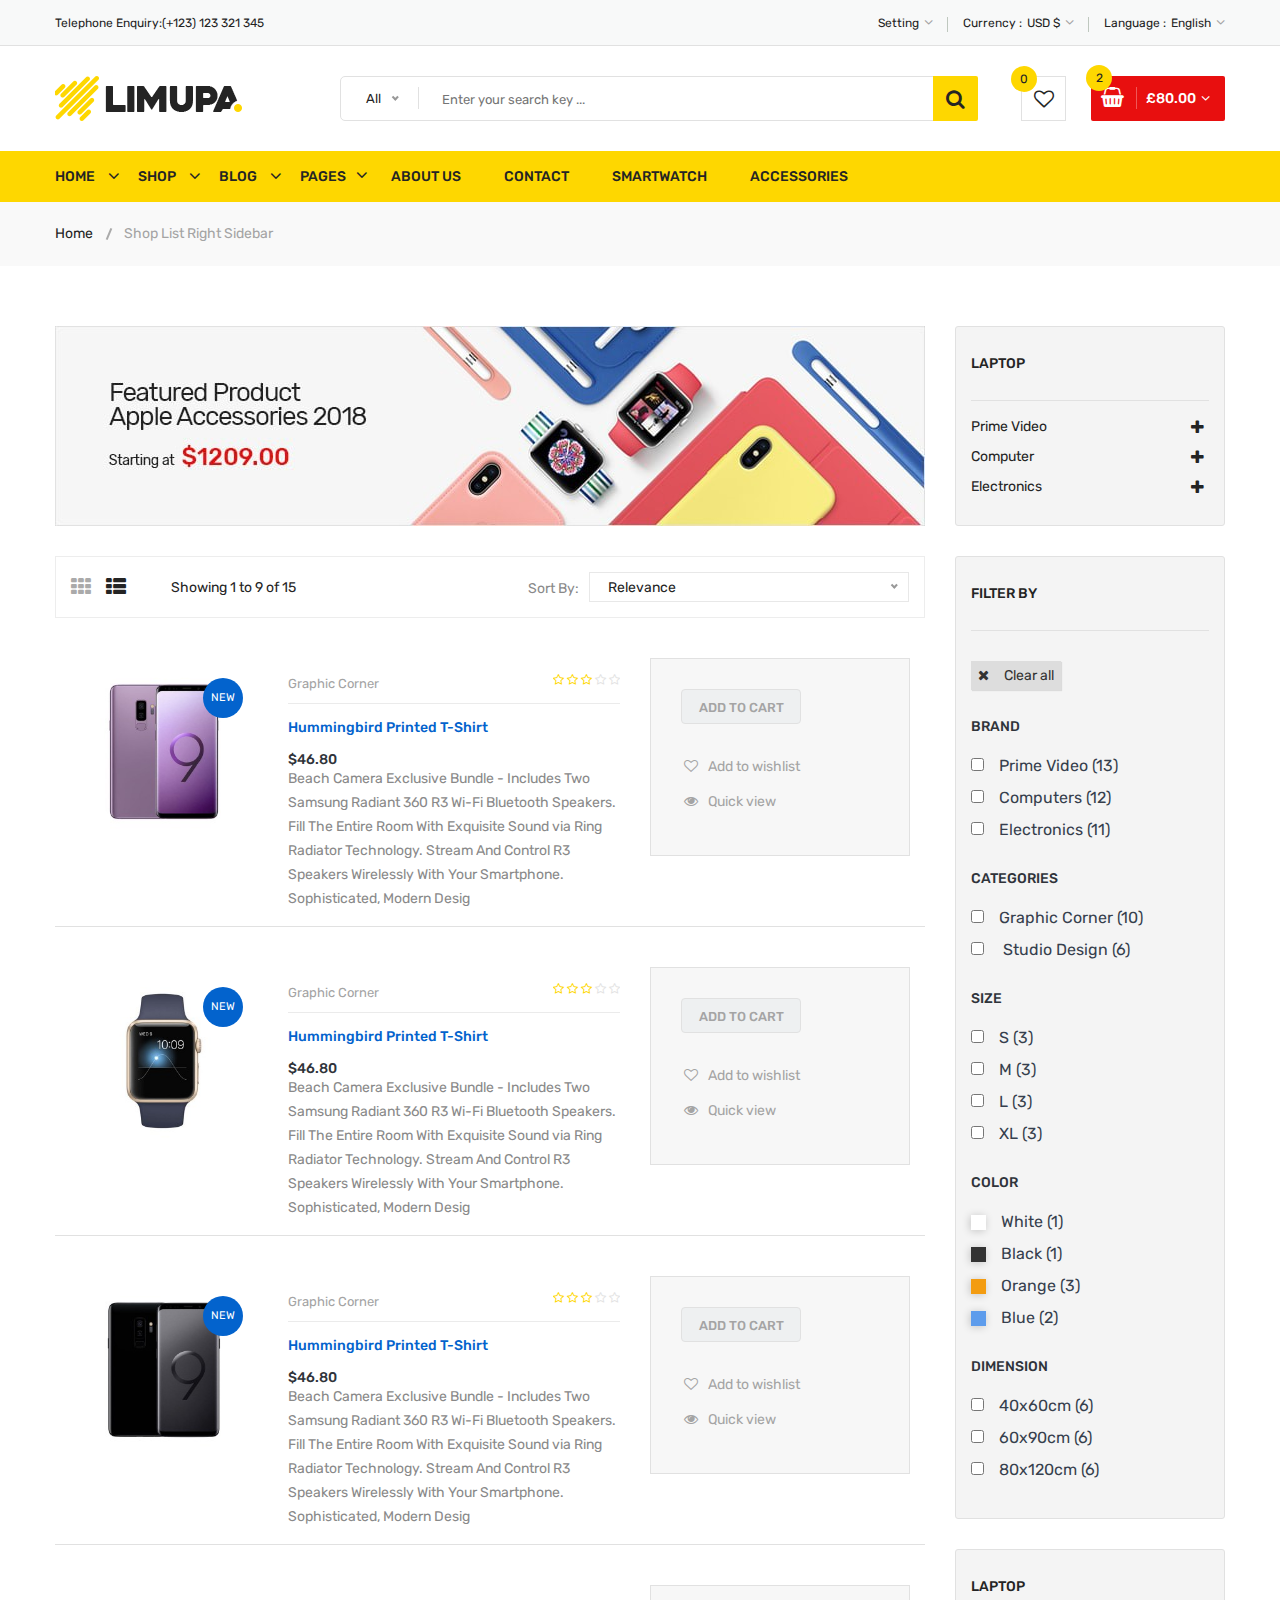
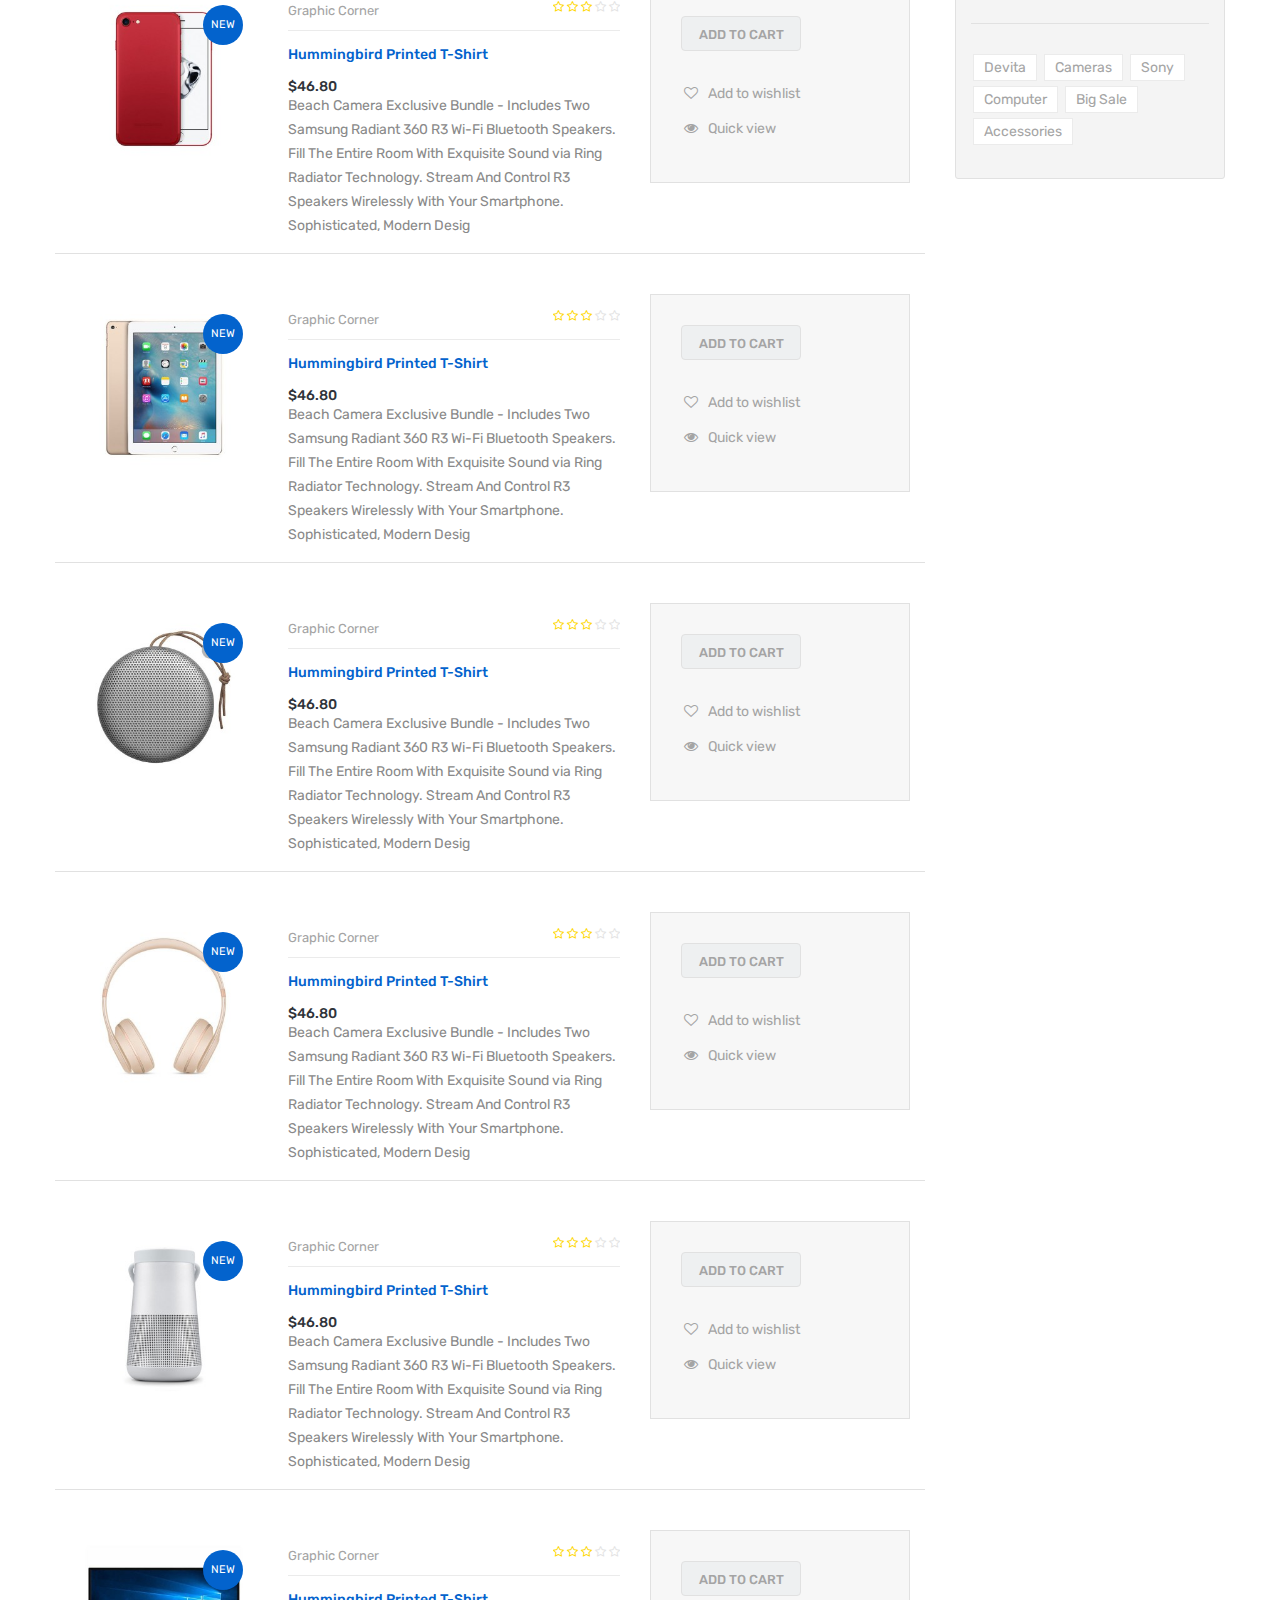
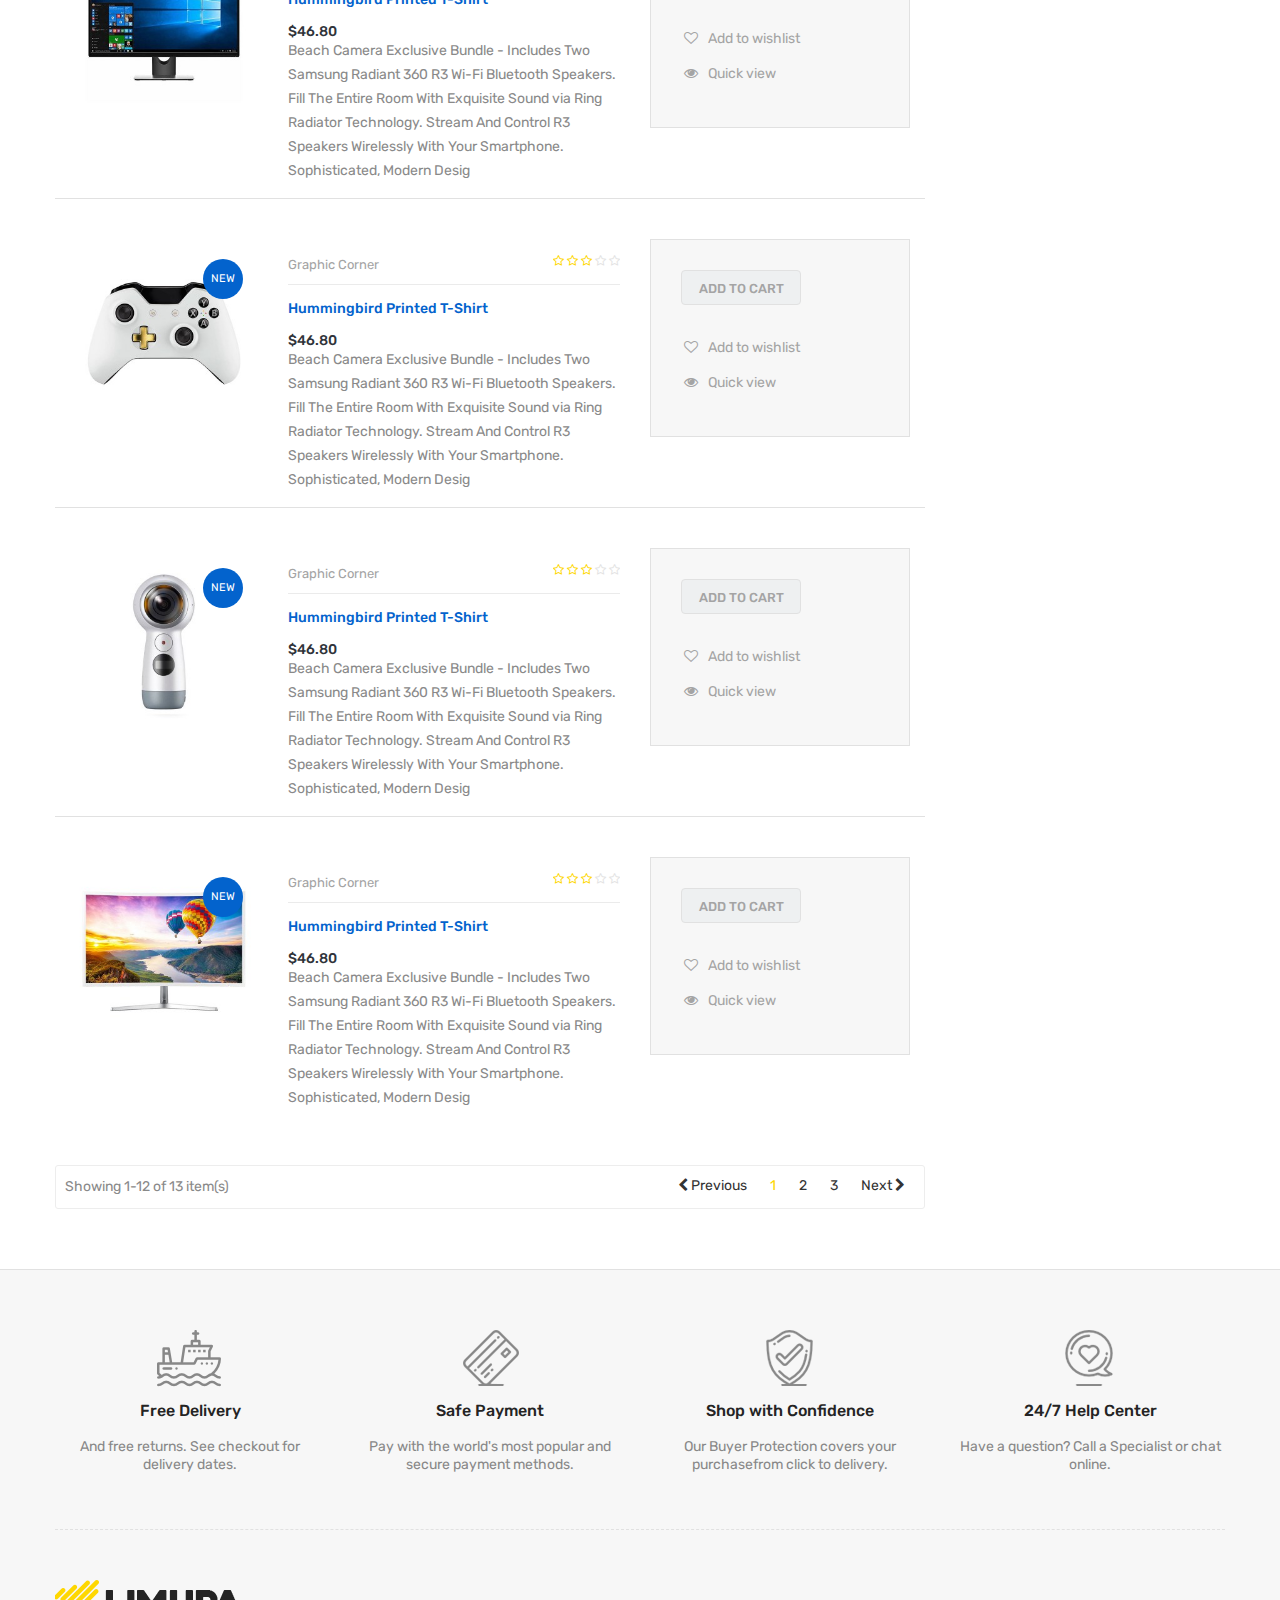
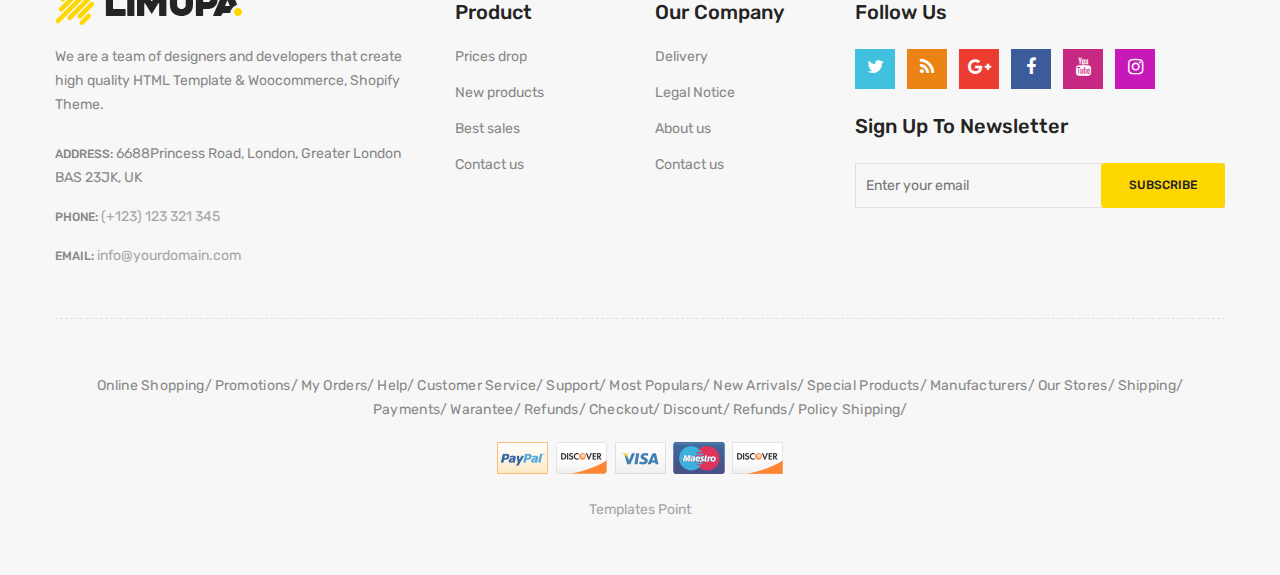
<file: wbbanhangdientu/shop-list-right-sidebar.html>
<!doctype html>
<html class="no-js" lang="zxx">
    
<!-- shop-list-right-sidebar31:48-->
<head>
        <meta charset="utf-8">
        <meta http-equiv="x-ua-compatible" content="ie=edge">
        <title>Shop List Right Sidebar || limupa - Digital Products Store eCommerce Bootstrap 4 Template</title>
        <meta name="description" content="">
        <meta name="viewport" content="width=device-width, initial-scale=1">
        <!-- Favicon -->
        <link rel="shortcut icon" type="image/x-icon" href="images/favicon.png">
        <!-- Material Design Iconic Font-V2.2.0 -->
        <link rel="stylesheet" href="css/material-design-iconic-font.min.css">
        <!-- Font Awesome -->
        <link rel="stylesheet" href="css/font-awesome.min.css">
        <!-- Font Awesome Stars-->
        <link rel="stylesheet" href="css/fontawesome-stars.css">
        <!-- Meanmenu CSS -->
        <link rel="stylesheet" href="css/meanmenu.css">
        <!-- owl carousel CSS -->
        <link rel="stylesheet" href="css/owl.carousel.min.css">
        <!-- Slick Carousel CSS -->
        <link rel="stylesheet" href="css/slick.css">
        <!-- Animate CSS -->
        <link rel="stylesheet" href="css/animate.css">
        <!-- Jquery-ui CSS -->
        <link rel="stylesheet" href="css/jquery-ui.min.css">
        <!-- Venobox CSS -->
        <link rel="stylesheet" href="css/venobox.css">
        <!-- Nice Select CSS -->
        <link rel="stylesheet" href="css/nice-select.css">
        <!-- Magnific Popup CSS -->
        <link rel="stylesheet" href="css/magnific-popup.css">
        <!-- Bootstrap V4.1.3 Fremwork CSS -->
        <link rel="stylesheet" href="css/bootstrap.min.css">
        <!-- Helper CSS -->
        <link rel="stylesheet" href="css/helper.css">
        <!-- Main Style CSS -->
        <link rel="stylesheet" href="style.css">
        <!-- Responsive CSS -->
        <link rel="stylesheet" href="css/responsive.css">
        <!-- Modernizr js -->
        <script src="js/vendor/modernizr-2.8.3.min.js"></script>
    </head>
    <body>
    <!--[if lt IE 8]>
		<p class="browserupgrade">You are using an <strong>outdated</strong> browser. Please <a href="http://browsehappy.com/">upgrade your browser</a> to improve your experience.</p>
	<![endif]-->
        <!-- Begin Body Wrapper -->
        <div class="body-wrapper">
            <!-- Begin Header Area -->
            <header>
                <!-- Begin Header Top Area -->
                <div class="header-top">
                    <div class="container">
                        <div class="row">
                            <!-- Begin Header Top Left Area -->
                            <div class="col-lg-3 col-md-4">
                                <div class="header-top-left">
                                    <ul class="phone-wrap">
                                        <li><span>Telephone Enquiry:</span><a href="#">(+123) 123 321 345</a></li>
                                    </ul>
                                </div>
                            </div>
                            <!-- Header Top Left Area End Here -->
                            <!-- Begin Header Top Right Area -->
                            <div class="col-lg-9 col-md-8">
                                <div class="header-top-right">
                                    <ul class="ht-menu">
                                        <!-- Begin Setting Area -->
                                        <li>
                                            <div class="ht-setting-trigger"><span>Setting</span></div>
                                            <div class="setting ht-setting">
                                                <ul class="ht-setting-list">
                                                    <li><a href="login-register.html">My Account</a></li>
                                                    <li><a href="checkout.html">Checkout</a></li>
                                                    <li><a href="login-register.html">Sign In</a></li>
                                                </ul>
                                            </div>
                                        </li>
                                        <!-- Setting Area End Here -->
                                        <!-- Begin Currency Area -->
                                        <li>
                                            <span class="currency-selector-wrapper">Currency :</span>
                                            <div class="ht-currency-trigger"><span>USD $</span></div>
                                            <div class="currency ht-currency">
                                                <ul class="ht-setting-list">
                                                    <li><a href="#">EUR €</a></li>
                                                    <li class="active"><a href="#">USD $</a></li>
                                                </ul>
                                            </div>
                                        </li>
                                        <!-- Currency Area End Here -->
                                        <!-- Begin Language Area -->
                                        <li>
                                            <span class="language-selector-wrapper">Language :</span>
                                            <div class="ht-language-trigger"><span>English</span></div>
                                            <div class="language ht-language">
                                                <ul class="ht-setting-list">
                                                    <li class="active"><a href="#"><img src="images/menu/flag-icon/1.jpg" alt="">English</a></li>
                                                    <li><a href="#"><img src="images/menu/flag-icon/2.jpg" alt="">Français</a></li>
                                                </ul>
                                            </div>
                                        </li>
                                        <!-- Language Area End Here -->
                                    </ul>
                                </div>
                            </div>
                            <!-- Header Top Right Area End Here -->
                        </div>
                    </div>
                </div>
                <!-- Header Top Area End Here -->
                <!-- Begin Header Middle Area -->
                <div class="header-middle pl-sm-0 pr-sm-0 pl-xs-0 pr-xs-0">
                    <div class="container">
                        <div class="row">
                            <!-- Begin Header Logo Area -->
                            <div class="col-lg-3">
                                <div class="logo pb-sm-30 pb-xs-30">
                                    <a href="index.html">
                                        <img src="images/menu/logo/1.jpg" alt="">
                                    </a>
                                </div>
                            </div>
                            <!-- Header Logo Area End Here -->
                            <!-- Begin Header Middle Right Area -->
                            <div class="col-lg-9 pl-0 ml-sm-15 ml-xs-15">
                                <!-- Begin Header Middle Searchbox Area -->
                                <form action="#" class="hm-searchbox">
                                    <select class="nice-select select-search-category">
                                        <option value="0">All</option>                         
                                        <option value="10">Laptops</option>                     
                                        <option value="17">- -  Prime Video</option>                    
                                        <option value="20">- - - -  All Videos</option>                     
                                        <option value="21">- - - -  Blouses</option>                        
                                        <option value="22">- - - -  Evening Dresses</option>                
                                        <option value="23">- - - -  Summer Dresses</option>                     
                                        <option value="24">- - - -  T-shirts</option>                       
                                        <option value="25">- - - -  Rent or Buy</option>                        
                                        <option value="26">- - - -  Your Watchlist</option>                     
                                        <option value="27">- - - -  Watch Anywhere</option>                     
                                        <option value="28">- - - -  Getting Started</option>         
                                        <option value="18">- - - -  Computers</option>                      
                                        <option value="29">- - - -  More to Explore</option>         
                                        <option value="30">- - - -  TV &amp; Video</option>                     
                                        <option value="31">- - - -  Audio &amp; Theater</option>               
                                        <option value="32">- - - -  Camera, Photo </option>
                                        <option value="33">- - - -  Cell Phones</option>                        
                                        <option value="34">- - - -  Headphones</option>                     
                                        <option value="35">- - - -  Video Games</option>                        
                                        <option value="36">- - - -  Wireless Speakers</option>            
                                        <option value="19">- - - -  Electronics</option>                        
                                        <option value="37">- - - -  Amazon Home</option>                        
                                        <option value="38">- - - -  Kitchen &amp; Dining</option>           
                                        <option value="39">- - - -  Furniture</option>                      
                                        <option value="40">- - - -  Bed &amp; Bath</option>                     
                                        <option value="41">- - - -  Appliances</option>                 
                                        <option value="11">TV &amp; Audio</option>                  
                                        <option value="42">- -  SamSung</option>                        
                                        <option value="45">- - - -  Office</option>                     
                                        <option value="47">- - - -  Gaming</option>                 
                                        <option value="48">- - - -  Chromebook</option>                     
                                        <option value="49">- - - -  Refurbished</option>                    
                                        <option value="50">- - - -  Touchscreen</option>                        
                                        <option value="51">- - - -  Ultrabooks</option>                     
                                        <option value="52">- - - -  Blouses</option>                        
                                        <option value="43">- -  Toshiba</option>                        
                                        <option value="53">- - - -  Hard Drives</option>                        
                                        <option value="54">- - - -  Graphic Cards</option>                      
                                        <option value="55">- - - -  Processors (CPU)</option>  
                                        <option value="56">- - - -  Memory</option>                     
                                        <option value="57">- - - -  Motherboards</option>                       
                                        <option value="58">- - - -  Fans &amp; Cooling</option> 
                                        <option value="59">- - - -  CD/DVD Drives</option>                      
                                        <option value="44">- -  Sony Bravia</option>                        
                                        <option value="60">- - - -  Sound Cards</option>                        
                                        <option value="61">- - - -  Cases &amp; Towers</option>   
                                        <option value="62">- - - -  Casual Dresses</option>                     
                                        <option value="63">- - - -  Evening Dresses</option>       
                                        <option value="64">- - - -  T-shirts</option>                       
                                        <option value="65">- - - -  Tops</option>                                 
                                        <option value="12">Smartphone</option>                  
                                        <option value="66">- -  Camera Accessories</option>                     
                                        <option value="68">- - - -  Octa Core</option>                      
                                        <option value="69">- - - -  Quad Core</option>                  
                                        <option value="70">- - - -  Dual Core</option>                      
                                        <option value="71">- - - -  7.0 Screen</option>                     
                                        <option value="72">- - - -  9.0 Screen</option>                     
                                        <option value="73">- - - -  Bags &amp; Cases</option>                   
                                        <option value="67">- -  Camcorders</option>                     
                                        <option value="74">- - - -  Batteries</option>                      
                                        <option value="75">- - - -  Microphones</option>                        
                                        <option value="76">- - - -  Stabilizers</option>                        
                                        <option value="77">- - - -  Video Tapes</option>                        
                                        <option value="78">- - - -  Memory Card Readers</option> 
                                        <option value="79">- - - -  Tripods</option>           
                                        <option value="13">Cameras</option>                          
                                        <option value="14">headphone</option>                                
                                        <option value="15">Smartwatch</option>                           
                                        <option value="16">Accessories</option>
                                    </select>
                                    <input type="text" placeholder="Enter your search key ...">
                                    <button class="li-btn" type="submit"><i class="fa fa-search"></i></button>
                                </form>
                                <!-- Header Middle Searchbox Area End Here -->
                                <!-- Begin Header Middle Right Area -->
                                <div class="header-middle-right">
                                    <ul class="hm-menu">
                                        <!-- Begin Header Middle Wishlist Area -->
                                        <li class="hm-wishlist">
                                            <a href="wishlist.html">
                                                <span class="cart-item-count wishlist-item-count">0</span>
                                                <i class="fa fa-heart-o"></i>
                                            </a>
                                        </li>
                                        <!-- Header Middle Wishlist Area End Here -->
                                        <!-- Begin Header Mini Cart Area -->
                                        <li class="hm-minicart">
                                            <div class="hm-minicart-trigger">
                                                <span class="item-icon"></span>
                                                <span class="item-text">£80.00
                                                    <span class="cart-item-count">2</span>
                                                </span>
                                            </div>
                                            <span></span>
                                            <div class="minicart">
                                                <ul class="minicart-product-list">
                                                    <li>
                                                        <a href="single-product.html" class="minicart-product-image">
                                                            <img src="images/product/small-size/5.jpg" alt="cart products">
                                                        </a>
                                                        <div class="minicart-product-details">
                                                            <h6><a href="single-product.html">Aenean eu tristique</a></h6>
                                                            <span>£40 x 1</span>
                                                        </div>
                                                        <button class="close" title="Remove">
                                                            <i class="fa fa-close"></i>
                                                        </button>
                                                    </li>
                                                    <li>
                                                        <a href="single-product.html" class="minicart-product-image">
                                                            <img src="images/product/small-size/6.jpg" alt="cart products">
                                                        </a>
                                                        <div class="minicart-product-details">
                                                            <h6><a href="single-product.html">Aenean eu tristique</a></h6>
                                                            <span>£40 x 1</span>
                                                        </div>
                                                        <button class="close" title="Remove">
                                                            <i class="fa fa-close"></i>
                                                        </button>
                                                    </li>
                                                </ul>
                                                <p class="minicart-total">SUBTOTAL: <span>£80.00</span></p>
                                                <div class="minicart-button">
                                                    <a href="shopping-cart.html" class="li-button li-button-fullwidth li-button-dark">
                                                        <span>View Full Cart</span>
                                                    </a>
                                                    <a href="checkout.html" class="li-button li-button-fullwidth">
                                                        <span>Checkout</span>
                                                    </a>
                                                </div>
                                            </div>
                                        </li>
                                        <!-- Header Mini Cart Area End Here -->
                                    </ul>
                                </div>
                                <!-- Header Middle Right Area End Here -->
                            </div>
                            <!-- Header Middle Right Area End Here -->
                        </div>
                    </div>
                </div>
                <!-- Header Middle Area End Here -->
                <!-- Begin Header Bottom Area -->
                <div class="header-bottom mb-0 header-sticky stick d-none d-lg-block d-xl-block">
                    <div class="container">
                        <div class="row">
                            <div class="col-lg-12">
                                <!-- Begin Header Bottom Menu Area -->
                                <div class="hb-menu">
                                    <nav>
                                        <ul>
                                            <li class="dropdown-holder"><a href="index.html">Home</a>
                                                <ul class="hb-dropdown">
                                                    <li><a href="index.html">Home One</a></li>
                                                    <li><a href="index-2.html">Home Two</a></li>
                                                    <li><a href="index-3.html">Home Three</a></li>
                                                    <li><a href="index-4.html">Home Four</a></li>
                                                </ul>
                                            </li>
                                            <li class="catmenu-dropdown megamenu-holder"><a href="shop-left-sidebar.html">Shop</a>
                                                <ul class="megamenu hb-megamenu">
                                                    <li><a href="shop-left-sidebar.html">Shop Page Layout</a>
                                                        <ul>
                                                            <li><a href="shop-3-column.html">Shop 3 Column</a></li>
                                                            <li><a href="shop-4-column.html">Shop 4 Column</a></li>
                                                            <li><a href="shop-left-sidebar.html">Shop Left Sidebar</a></li>
                                                            <li><a href="shop-right-sidebar.html">Shop Right Sidebar</a></li>
                                                            <li><a href="shop-list.html">Shop List</a></li>
                                                            <li><a href="shop-list-left-sidebar.html">Shop List Left Sidebar</a></li>
                                                            <li class="active"><a href="shop-list-right-sidebar.html">Shop List Right Sidebar</a></li>
                                                        </ul>
                                                    </li>
                                                    <li><a href="single-product-gallery-left.html">Single Product Style</a>
                                                        <ul>
                                                            <li><a href="single-product-carousel.html">Single Product Carousel</a></li>
                                                            <li><a href="single-product-gallery-left.html">Single Product Gallery Left</a></li>
                                                            <li><a href="single-product-gallery-right.html">Single Product Gallery Right</a></li>
                                                            <li><a href="single-product-tab-style-top.html">Single Product Tab Style Top</a></li>
                                                            <li><a href="single-product-tab-style-left.html">Single Product Tab Style Left</a></li>
                                                            <li><a href="single-product-tab-style-right.html">Single Product Tab Style Right</a></li>
                                                        </ul>
                                                    </li>
                                                    <li><a href="single-product.html">Single Products</a>
                                                        <ul>
                                                            <li><a href="single-product.html">Single Product</a></li>
                                                            <li><a href="single-product-sale.html">Single Product Sale</a></li>
                                                            <li><a href="single-product-group.html">Single Product Group</a></li>
                                                            <li><a href="single-product-normal.html">Single Product Normal</a></li>
                                                            <li><a href="single-product-affiliate.html">Single Product Affiliate</a></li>
                                                        </ul>
                                                    </li>
                                                </ul>
                                            </li>
                                            <li class="dropdown-holder"><a href="blog-left-sidebar.html">Blog</a>
                                                <ul class="hb-dropdown">
                                                    <li class="sub-dropdown-holder"><a href="blog-left-sidebar.html">Blog Grid View</a>
                                                        <ul class="hb-dropdown hb-sub-dropdown">
                                                            <li><a href="blog-2-column.html">Blog 2 Column</a></li>
                                                            <li><a href="blog-3-column.html">Blog 3 Column</a></li>
                                                            <li><a href="blog-left-sidebar.html">Grid Left Sidebar</a></li>
                                                            <li><a href="blog-right-sidebar.html">Grid Right Sidebar</a></li>
                                                        </ul>
                                                    </li>
                                                    <li class="sub-dropdown-holder"><a href="blog-list-left-sidebar.html">Blog List View</a>
                                                        <ul class="hb-dropdown hb-sub-dropdown">
                                                            <li><a href="blog-list.html">Blog List</a></li>
                                                            <li><a href="blog-list-left-sidebar.html">List Left Sidebar</a></li>
                                                            <li><a href="blog-list-right-sidebar.html">List Right Sidebar</a></li>
                                                        </ul>
                                                    </li>
                                                    <li class="sub-dropdown-holder"><a href="blog-details-left-sidebar.html">Blog Details</a>
                                                        <ul class="hb-dropdown hb-sub-dropdown">
                                                            <li><a href="blog-details-left-sidebar.html">Left Sidebar</a></li>
                                                            <li><a href="blog-details-right-sidebar.html">Right Sidebar</a></li>
                                                        </ul>
                                                    </li>
                                                    <li class="sub-dropdown-holder"><a href="blog-gallery-format.html">Blog Format</a>
                                                        <ul class="hb-dropdown hb-sub-dropdown">
                                                            <li><a href="blog-audio-format.html">Blog Audio Format</a></li>
                                                            <li><a href="blog-video-format.html">Blog Video Format</a></li>
                                                            <li><a href="blog-gallery-format.html">Blog Gallery Format</a></li>
                                                        </ul>
                                                    </li>
                                                </ul>
                                            </li>
                                            <li class="catmenu-dropdown megamenu-static-holder"><a href="index.html">Pages</a>
                                                <ul class="megamenu hb-megamenu">
                                                    <li><a href="blog-left-sidebar.html">Blog Layouts</a>
                                                        <ul>
                                                            <li><a href="blog-2-column.html">Blog 2 Column</a></li>
                                                            <li><a href="blog-3-column.html">Blog 3 Column</a></li>
                                                            <li><a href="blog-left-sidebar.html">Grid Left Sidebar</a></li>
                                                            <li><a href="blog-right-sidebar.html">Grid Right Sidebar</a></li>
                                                            <li><a href="blog-list.html">Blog List</a></li>
                                                            <li><a href="blog-list-left-sidebar.html">List Left Sidebar</a></li>
                                                            <li><a href="blog-list-right-sidebar.html">List Right Sidebar</a></li>
                                                        </ul>
                                                    </li>
                                                    <li><a href="blog-details-left-sidebar.html">Blog Details Pages</a>
                                                        <ul>
                                                            <li><a href="blog-details-left-sidebar.html">Left Sidebar</a></li>
                                                            <li><a href="blog-details-right-sidebar.html">Right Sidebar</a></li>
                                                            <li><a href="blog-audio-format.html">Blog Audio Format</a></li>
                                                            <li><a href="blog-video-format.html">Blog Video Format</a></li>
                                                            <li><a href="blog-gallery-format.html">Blog Gallery Format</a></li>
                                                        </ul>
                                                    </li>
                                                    <li><a href="index.html">Other Pages</a>
                                                        <ul>
                                                            <li><a href="login-register.html">My Account</a></li>
                                                            <li><a href="checkout.html">Checkout</a></li>
                                                            <li><a href="compare.html">Compare</a></li>
                                                            <li><a href="wishlist.html">Wishlist</a></li>
                                                            <li><a href="shopping-cart.html">Shopping Cart</a></li>
                                                        </ul>
                                                    </li>
                                                    <li><a href="index.html">Other Pages 2</a>
                                                        <ul>
                                                            <li><a href="contact.html">Contact</a></li>
                                                            <li><a href="about-us.html">About Us</a></li>
                                                            <li><a href="faq.html">FAQ</a></li>
                                                            <li><a href="404.html">404 Error</a></li>
                                                        </ul>
                                                    </li>
                                                </ul>
                                            </li>
                                            <li><a href="about-us.html">About Us</a></li>
                                            <li><a href="contact.html">Contact</a></li>
                                            <li><a href="shop-left-sidebar.html">Smartwatch</a></li>
                                            <li><a href="shop-left-sidebar.html">Accessories</a></li>
                                        </ul>
                                    </nav>
                                </div>
                                <!-- Header Bottom Menu Area End Here -->
                            </div>
                        </div>
                    </div>
                </div>
                <!-- Header Bottom Area End Here -->
                <!-- Begin Mobile Menu Area -->
                <div class="mobile-menu-area d-lg-none d-xl-none col-12">
                    <div class="container"> 
                        <div class="row">
                            <div class="mobile-menu">
                            </div>
                        </div>
                    </div>
                </div>
                <!-- Mobile Menu Area End Here -->
            </header>
            <!-- Header Area End Here -->
            <!-- Begin Li's Breadcrumb Area -->
            <div class="breadcrumb-area">
                <div class="container">
                    <div class="breadcrumb-content">
                        <ul>
                            <li><a href="index.html">Home</a></li>
                            <li class="active">Shop List Right Sidebar</li>
                        </ul>
                    </div>
                </div>
            </div>
            <!-- Li's Breadcrumb Area End Here -->
            <!-- Begin Li's Content Wraper Area -->
            <div class="content-wraper pt-60 pb-60">
                <div class="container">
                    <div class="row">
                        <div class="col-lg-9 order-2 order-lg-1">
                            <!-- Begin Li's Banner Area -->
                            <div class="single-banner shop-page-banner">
                                <a href="#">
                                    <img src="images/bg-banner/2.jpg" alt="Li's Static Banner">
                                </a>
                            </div>
                            <!-- Li's Banner Area End Here -->
                            <!-- shop-top-bar start -->
                            <div class="shop-top-bar mt-30">
                                <div class="shop-bar-inner">
                                    <div class="product-view-mode">
                                        <!-- shop-item-filter-list start -->
                                        <ul class="nav shop-item-filter-list" role="tablist">
                                            <li role="presentation"><a data-toggle="tab" role="tab" aria-controls="grid-view" href="#grid-view"><i class="fa fa-th"></i></a></li>
                                            <li class="active" role="presentation"><a aria-selected="true" class="active show" data-toggle="tab" role="tab" aria-controls="list-view" href="#list-view"><i class="fa fa-th-list"></i></a></li>
                                        </ul>
                                        <!-- shop-item-filter-list end -->
                                    </div>
                                    <div class="toolbar-amount">
                                        <span>Showing 1 to 9 of 15</span>
                                    </div>
                                </div>
                                <!-- product-select-box start -->
                                <div class="product-select-box">
                                    <div class="product-short">
                                        <p>Sort By:</p>
                                        <select class="nice-select">
                                            <option value="trending">Relevance</option>
                                            <option value="sales">Name (A - Z)</option>
                                            <option value="sales">Name (Z - A)</option>
                                            <option value="rating">Price (Low &gt; High)</option>
                                            <option value="date">Rating (Lowest)</option>
                                            <option value="price-asc">Model (A - Z)</option>
                                            <option value="price-asc">Model (Z - A)</option>
                                        </select>
                                    </div>
                                </div>
                                <!-- product-select-box end -->
                            </div>
                            <!-- shop-top-bar end -->
                            <!-- shop-products-wrapper start -->
                            <div class="shop-products-wrapper">
                                <div class="tab-content">
                                    <div id="grid-view" class="tab-pane fade" role="tabpanel">
                                        <div class="product-area shop-product-area">
                                            <div class="row">
                                                <div class="col-lg-4 col-md-4 col-sm-6 mt-40">
                                                    <!-- single-product-wrap start -->
                                                    <div class="single-product-wrap">
                                                        <div class="product-image">
                                                            <a href="single-product.html">
                                                                <img src="images/product/large-size/1.jpg" alt="Li's Product Image">
                                                            </a>
                                                            <span class="sticker">New</span>
                                                        </div>
                                                        <div class="product_desc">
                                                            <div class="product_desc_info">
                                                                <div class="product-review">
                                                                    <h5 class="manufacturer">
                                                                        <a href="product-details.html">Graphic Corner</a>
                                                                    </h5>
                                                                    <div class="rating-box">
                                                                        <ul class="rating">
                                                                            <li><i class="fa fa-star-o"></i></li>
                                                                            <li><i class="fa fa-star-o"></i></li>
                                                                            <li><i class="fa fa-star-o"></i></li>
                                                                            <li class="no-star"><i class="fa fa-star-o"></i></li>
                                                                            <li class="no-star"><i class="fa fa-star-o"></i></li>
                                                                        </ul>
                                                                    </div>
                                                                </div>
                                                                <h4><a class="product_name" href="single-product.html">Accusantium dolorem1</a></h4>
                                                                <div class="price-box">
                                                                    <span class="new-price">$46.80</span>
                                                                </div>
                                                            </div>
                                                            <div class="add-actions">
                                                                <ul class="add-actions-link">
                                                                    <li class="add-cart active"><a href="shopping-cart.html">Add to cart</a></li>
                                                                    <li><a href="#" title="quick view" class="quick-view-btn" data-toggle="modal" data-target="#exampleModalCenter"><i class="fa fa-eye"></i></a></li>
                                                                    <li><a class="links-details" href="wishlist.html"><i class="fa fa-heart-o"></i></a></li>
                                                                </ul>
                                                            </div>
                                                        </div>
                                                    </div>
                                                    <!-- single-product-wrap end -->
                                                </div>
                                                <div class="col-lg-4 col-md-4 col-sm-6 mt-40">
                                                    <!-- single-product-wrap start -->
                                                    <div class="single-product-wrap">
                                                        <div class="product-image">
                                                            <a href="single-product.html">
                                                                <img src="images/product/large-size/2.jpg" alt="Li's Product Image">
                                                            </a>
                                                            <span class="sticker">New</span>
                                                        </div>
                                                        <div class="product_desc">
                                                            <div class="product_desc_info">
                                                                <div class="product-review">
                                                                    <h5 class="manufacturer">
                                                                        <a href="product-details.html">Graphic Corner</a>
                                                                    </h5>
                                                                    <div class="rating-box">
                                                                        <ul class="rating">
                                                                            <li><i class="fa fa-star-o"></i></li>
                                                                            <li><i class="fa fa-star-o"></i></li>
                                                                            <li><i class="fa fa-star-o"></i></li>
                                                                            <li class="no-star"><i class="fa fa-star-o"></i></li>
                                                                            <li class="no-star"><i class="fa fa-star-o"></i></li>
                                                                        </ul>
                                                                    </div>
                                                                </div>
                                                                <h4><a class="product_name" href="single-product.html">Accusantium dolorem1</a></h4>
                                                                <div class="price-box">
                                                                    <span class="new-price">$46.80</span>
                                                                </div>
                                                            </div>
                                                            <div class="add-actions">
                                                                <ul class="add-actions-link">
                                                                    <li class="add-cart active"><a href="shopping-cart.html">Add to cart</a></li>
                                                                    <li><a href="#" title="quick view" class="quick-view-btn" data-toggle="modal" data-target="#exampleModalCenter"><i class="fa fa-eye"></i></a></li>
                                                                    <li><a class="links-details" href="wishlist.html"><i class="fa fa-heart-o"></i></a></li>
                                                                </ul>
                                                            </div>
                                                        </div>
                                                    </div>
                                                    <!-- single-product-wrap end -->
                                                </div>
                                                <div class="col-lg-4 col-md-4 col-sm-6 mt-40">
                                                    <!-- single-product-wrap start -->
                                                    <div class="single-product-wrap">
                                                        <div class="product-image">
                                                            <a href="single-product.html">
                                                                <img src="images/product/large-size/3.jpg" alt="Li's Product Image">
                                                            </a>
                                                            <span class="sticker">New</span>
                                                        </div>
                                                        <div class="product_desc">
                                                            <div class="product_desc_info">
                                                                <div class="product-review">
                                                                    <h5 class="manufacturer">
                                                                        <a href="product-details.html">Graphic Corner</a>
                                                                    </h5>
                                                                    <div class="rating-box">
                                                                        <ul class="rating">
                                                                            <li><i class="fa fa-star-o"></i></li>
                                                                            <li><i class="fa fa-star-o"></i></li>
                                                                            <li><i class="fa fa-star-o"></i></li>
                                                                            <li class="no-star"><i class="fa fa-star-o"></i></li>
                                                                            <li class="no-star"><i class="fa fa-star-o"></i></li>
                                                                        </ul>
                                                                    </div>
                                                                </div>
                                                                <h4><a class="product_name" href="single-product.html">Accusantium dolorem1</a></h4>
                                                                <div class="price-box">
                                                                    <span class="new-price">$46.80</span>
                                                                </div>
                                                            </div>
                                                            <div class="add-actions">
                                                                <ul class="add-actions-link">
                                                                    <li class="add-cart active"><a href="shopping-cart.html">Add to cart</a></li>
                                                                    <li><a href="#" title="quick view" class="quick-view-btn" data-toggle="modal" data-target="#exampleModalCenter"><i class="fa fa-eye"></i></a></li>
                                                                    <li><a class="links-details" href="wishlist.html"><i class="fa fa-heart-o"></i></a></li>
                                                                </ul>
                                                            </div>
                                                        </div>
                                                    </div>
                                                    <!-- single-product-wrap end -->
                                                </div>
                                                <div class="col-lg-4 col-md-4 col-sm-6 mt-40">
                                                    <!-- single-product-wrap start -->
                                                    <div class="single-product-wrap">
                                                        <div class="product-image">
                                                            <a href="single-product.html">
                                                                <img src="images/product/large-size/4.jpg" alt="Li's Product Image">
                                                            </a>
                                                            <span class="sticker">New</span>
                                                        </div>
                                                        <div class="product_desc">
                                                            <div class="product_desc_info">
                                                                <div class="product-review">
                                                                    <h5 class="manufacturer">
                                                                        <a href="product-details.html">Graphic Corner</a>
                                                                    </h5>
                                                                    <div class="rating-box">
                                                                        <ul class="rating">
                                                                            <li><i class="fa fa-star-o"></i></li>
                                                                            <li><i class="fa fa-star-o"></i></li>
                                                                            <li><i class="fa fa-star-o"></i></li>
                                                                            <li class="no-star"><i class="fa fa-star-o"></i></li>
                                                                            <li class="no-star"><i class="fa fa-star-o"></i></li>
                                                                        </ul>
                                                                    </div>
                                                                </div>
                                                                <h4><a class="product_name" href="single-product.html">Accusantium dolorem1</a></h4>
                                                                <div class="price-box">
                                                                    <span class="new-price">$46.80</span>
                                                                </div>
                                                            </div>
                                                            <div class="add-actions">
                                                                <ul class="add-actions-link">
                                                                    <li class="add-cart active"><a href="shopping-cart.html">Add to cart</a></li>
                                                                    <li><a href="#" title="quick view" class="quick-view-btn" data-toggle="modal" data-target="#exampleModalCenter"><i class="fa fa-eye"></i></a></li>
                                                                    <li><a class="links-details" href="wishlist.html"><i class="fa fa-heart-o"></i></a></li>
                                                                </ul>
                                                            </div>
                                                        </div>
                                                    </div>
                                                    <!-- single-product-wrap end -->
                                                </div>
                                                <div class="col-lg-4 col-md-4 col-sm-6 mt-40">
                                                    <!-- single-product-wrap start -->
                                                    <div class="single-product-wrap">
                                                        <div class="product-image">
                                                            <a href="single-product.html">
                                                                <img src="images/product/large-size/5.jpg" alt="Li's Product Image">
                                                            </a>
                                                            <span class="sticker">New</span>
                                                        </div>
                                                        <div class="product_desc">
                                                            <div class="product_desc_info">
                                                                <div class="product-review">
                                                                    <h5 class="manufacturer">
                                                                        <a href="product-details.html">Graphic Corner</a>
                                                                    </h5>
                                                                    <div class="rating-box">
                                                                        <ul class="rating">
                                                                            <li><i class="fa fa-star-o"></i></li>
                                                                            <li><i class="fa fa-star-o"></i></li>
                                                                            <li><i class="fa fa-star-o"></i></li>
                                                                            <li class="no-star"><i class="fa fa-star-o"></i></li>
                                                                            <li class="no-star"><i class="fa fa-star-o"></i></li>
                                                                        </ul>
                                                                    </div>
                                                                </div>
                                                                <h4><a class="product_name" href="single-product.html">Accusantium dolorem1</a></h4>
                                                                <div class="price-box">
                                                                    <span class="new-price">$46.80</span>
                                                                </div>
                                                            </div>
                                                            <div class="add-actions">
                                                                <ul class="add-actions-link">
                                                                    <li class="add-cart active"><a href="shopping-cart.html">Add to cart</a></li>
                                                                    <li><a href="#" title="quick view" class="quick-view-btn" data-toggle="modal" data-target="#exampleModalCenter"><i class="fa fa-eye"></i></a></li>
                                                                    <li><a class="links-details" href="wishlist.html"><i class="fa fa-heart-o"></i></a></li>
                                                                </ul>
                                                            </div>
                                                        </div>
                                                    </div>
                                                    <!-- single-product-wrap end -->
                                                </div>
                                                <div class="col-lg-4 col-md-4 col-sm-6 mt-40">
                                                    <!-- single-product-wrap start -->
                                                    <div class="single-product-wrap">
                                                        <div class="product-image">
                                                            <a href="single-product.html">
                                                                <img src="images/product/large-size/6.jpg" alt="Li's Product Image">
                                                            </a>
                                                            <span class="sticker">New</span>
                                                        </div>
                                                        <div class="product_desc">
                                                            <div class="product_desc_info">
                                                                <div class="product-review">
                                                                    <h5 class="manufacturer">
                                                                        <a href="product-details.html">Graphic Corner</a>
                                                                    </h5>
                                                                    <div class="rating-box">
                                                                        <ul class="rating">
                                                                            <li><i class="fa fa-star-o"></i></li>
                                                                            <li><i class="fa fa-star-o"></i></li>
                                                                            <li><i class="fa fa-star-o"></i></li>
                                                                            <li class="no-star"><i class="fa fa-star-o"></i></li>
                                                                            <li class="no-star"><i class="fa fa-star-o"></i></li>
                                                                        </ul>
                                                                    </div>
                                                                </div>
                                                                <h4><a class="product_name" href="single-product.html">Accusantium dolorem1</a></h4>
                                                                <div class="price-box">
                                                                    <span class="new-price">$46.80</span>
                                                                </div>
                                                            </div>
                                                            <div class="add-actions">
                                                                <ul class="add-actions-link">
                                                                    <li class="add-cart active"><a href="shopping-cart.html">Add to cart</a></li>
                                                                    <li><a href="#" title="quick view" class="quick-view-btn" data-toggle="modal" data-target="#exampleModalCenter"><i class="fa fa-eye"></i></a></li>
                                                                    <li><a class="links-details" href="wishlist.html"><i class="fa fa-heart-o"></i></a></li>
                                                                </ul>
                                                            </div>
                                                        </div>
                                                    </div>
                                                    <!-- single-product-wrap end -->
                                                </div>
                                                <div class="col-lg-4 col-md-4 col-sm-6 mt-40">
                                                    <!-- single-product-wrap start -->
                                                    <div class="single-product-wrap">
                                                        <div class="product-image">
                                                            <a href="single-product.html">
                                                                <img src="images/product/large-size/7.jpg" alt="Li's Product Image">
                                                            </a>
                                                            <span class="sticker">New</span>
                                                        </div>
                                                        <div class="product_desc">
                                                            <div class="product_desc_info">
                                                                <div class="product-review">
                                                                    <h5 class="manufacturer">
                                                                        <a href="product-details.html">Graphic Corner</a>
                                                                    </h5>
                                                                    <div class="rating-box">
                                                                        <ul class="rating">
                                                                            <li><i class="fa fa-star-o"></i></li>
                                                                            <li><i class="fa fa-star-o"></i></li>
                                                                            <li><i class="fa fa-star-o"></i></li>
                                                                            <li class="no-star"><i class="fa fa-star-o"></i></li>
                                                                            <li class="no-star"><i class="fa fa-star-o"></i></li>
                                                                        </ul>
                                                                    </div>
                                                                </div>
                                                                <h4><a class="product_name" href="single-product.html">Accusantium dolorem1</a></h4>
                                                                <div class="price-box">
                                                                    <span class="new-price">$46.80</span>
                                                                </div>
                                                            </div>
                                                            <div class="add-actions">
                                                                <ul class="add-actions-link">
                                                                    <li class="add-cart active"><a href="shopping-cart.html">Add to cart</a></li>
                                                                    <li><a href="#" title="quick view" class="quick-view-btn" data-toggle="modal" data-target="#exampleModalCenter"><i class="fa fa-eye"></i></a></li>
                                                                    <li><a class="links-details" href="wishlist.html"><i class="fa fa-heart-o"></i></a></li>
                                                                </ul>
                                                            </div>
                                                        </div>
                                                    </div>
                                                    <!-- single-product-wrap end -->
                                                </div>
                                                <div class="col-lg-4 col-md-4 col-sm-6 mt-40">
                                                    <!-- single-product-wrap start -->
                                                    <div class="single-product-wrap">
                                                        <div class="product-image">
                                                            <a href="single-product.html">
                                                                <img src="images/product/large-size/8.jpg" alt="Li's Product Image">
                                                            </a>
                                                            <span class="sticker">New</span>
                                                        </div>
                                                        <div class="product_desc">
                                                            <div class="product_desc_info">
                                                                <div class="product-review">
                                                                    <h5 class="manufacturer">
                                                                        <a href="product-details.html">Graphic Corner</a>
                                                                    </h5>
                                                                    <div class="rating-box">
                                                                        <ul class="rating">
                                                                            <li><i class="fa fa-star-o"></i></li>
                                                                            <li><i class="fa fa-star-o"></i></li>
                                                                            <li><i class="fa fa-star-o"></i></li>
                                                                            <li class="no-star"><i class="fa fa-star-o"></i></li>
                                                                            <li class="no-star"><i class="fa fa-star-o"></i></li>
                                                                        </ul>
                                                                    </div>
                                                                </div>
                                                                <h4><a class="product_name" href="single-product.html">Accusantium dolorem1</a></h4>
                                                                <div class="price-box">
                                                                    <span class="new-price">$46.80</span>
                                                                </div>
                                                            </div>
                                                            <div class="add-actions">
                                                                <ul class="add-actions-link">
                                                                    <li class="add-cart active"><a href="shopping-cart.html">Add to cart</a></li>
                                                                    <li><a href="#" title="quick view" class="quick-view-btn" data-toggle="modal" data-target="#exampleModalCenter"><i class="fa fa-eye"></i></a></li>
                                                                    <li><a class="links-details" href="wishlist.html"><i class="fa fa-heart-o"></i></a></li>
                                                                </ul>
                                                            </div>
                                                        </div>
                                                    </div>
                                                    <!-- single-product-wrap end -->
                                                </div>
                                                <div class="col-lg-4 col-md-4 col-sm-6 mt-40">
                                                    <!-- single-product-wrap start -->
                                                    <div class="single-product-wrap">
                                                        <div class="product-image">
                                                            <a href="single-product.html">
                                                                <img src="images/product/large-size/9.jpg" alt="Li's Product Image">
                                                            </a>
                                                            <span class="sticker">New</span>
                                                        </div>
                                                        <div class="product_desc">
                                                            <div class="product_desc_info">
                                                                <div class="product-review">
                                                                    <h5 class="manufacturer">
                                                                        <a href="product-details.html">Graphic Corner</a>
                                                                    </h5>
                                                                    <div class="rating-box">
                                                                        <ul class="rating">
                                                                            <li><i class="fa fa-star-o"></i></li>
                                                                            <li><i class="fa fa-star-o"></i></li>
                                                                            <li><i class="fa fa-star-o"></i></li>
                                                                            <li class="no-star"><i class="fa fa-star-o"></i></li>
                                                                            <li class="no-star"><i class="fa fa-star-o"></i></li>
                                                                        </ul>
                                                                    </div>
                                                                </div>
                                                                <h4><a class="product_name" href="single-product.html">Accusantium dolorem1</a></h4>
                                                                <div class="price-box">
                                                                    <span class="new-price">$46.80</span>
                                                                </div>
                                                            </div>
                                                            <div class="add-actions">
                                                                <ul class="add-actions-link">
                                                                    <li class="add-cart active"><a href="shopping-cart.html">Add to cart</a></li>
                                                                    <li><a href="#" title="quick view" class="quick-view-btn" data-toggle="modal" data-target="#exampleModalCenter"><i class="fa fa-eye"></i></a></li>
                                                                    <li><a class="links-details" href="wishlist.html"><i class="fa fa-heart-o"></i></a></li>
                                                                </ul>
                                                            </div>
                                                        </div>
                                                    </div>
                                                    <!-- single-product-wrap end -->
                                                </div>
                                                <div class="col-lg-4 col-md-4 col-sm-6 mt-40">
                                                    <!-- single-product-wrap start -->
                                                    <div class="single-product-wrap">
                                                        <div class="product-image">
                                                            <a href="single-product.html">
                                                                <img src="images/product/large-size/10.jpg" alt="Li's Product Image">
                                                            </a>
                                                            <span class="sticker">New</span>
                                                        </div>
                                                        <div class="product_desc">
                                                            <div class="product_desc_info">
                                                                <div class="product-review">
                                                                    <h5 class="manufacturer">
                                                                        <a href="product-details.html">Graphic Corner</a>
                                                                    </h5>
                                                                    <div class="rating-box">
                                                                        <ul class="rating">
                                                                            <li><i class="fa fa-star-o"></i></li>
                                                                            <li><i class="fa fa-star-o"></i></li>
                                                                            <li><i class="fa fa-star-o"></i></li>
                                                                            <li class="no-star"><i class="fa fa-star-o"></i></li>
                                                                            <li class="no-star"><i class="fa fa-star-o"></i></li>
                                                                        </ul>
                                                                    </div>
                                                                </div>
                                                                <h4><a class="product_name" href="single-product.html">Accusantium dolorem1</a></h4>
                                                                <div class="price-box">
                                                                    <span class="new-price">$46.80</span>
                                                                </div>
                                                            </div>
                                                            <div class="add-actions">
                                                                <ul class="add-actions-link">
                                                                    <li class="add-cart active"><a href="shopping-cart.html">Add to cart</a></li>
                                                                    <li><a href="#" title="quick view" class="quick-view-btn" data-toggle="modal" data-target="#exampleModalCenter"><i class="fa fa-eye"></i></a></li>
                                                                    <li><a class="links-details" href="wishlist.html"><i class="fa fa-heart-o"></i></a></li>
                                                                </ul>
                                                            </div>
                                                        </div>
                                                    </div>
                                                    <!-- single-product-wrap end -->
                                                </div>
                                                <div class="col-lg-4 col-md-4 col-sm-6 mt-40">
                                                    <!-- single-product-wrap start -->
                                                    <div class="single-product-wrap">
                                                        <div class="product-image">
                                                            <a href="single-product.html">
                                                                <img src="images/product/large-size/11.jpg" alt="Li's Product Image">
                                                            </a>
                                                            <span class="sticker">New</span>
                                                        </div>
                                                        <div class="product_desc">
                                                            <div class="product_desc_info">
                                                                <div class="product-review">
                                                                    <h5 class="manufacturer">
                                                                        <a href="product-details.html">Graphic Corner</a>
                                                                    </h5>
                                                                    <div class="rating-box">
                                                                        <ul class="rating">
                                                                            <li><i class="fa fa-star-o"></i></li>
                                                                            <li><i class="fa fa-star-o"></i></li>
                                                                            <li><i class="fa fa-star-o"></i></li>
                                                                            <li class="no-star"><i class="fa fa-star-o"></i></li>
                                                                            <li class="no-star"><i class="fa fa-star-o"></i></li>
                                                                        </ul>
                                                                    </div>
                                                                </div>
                                                                <h4><a class="product_name" href="single-product.html">Accusantium dolorem1</a></h4>
                                                                <div class="price-box">
                                                                    <span class="new-price">$46.80</span>
                                                                </div>
                                                            </div>
                                                            <div class="add-actions">
                                                                <ul class="add-actions-link">
                                                                    <li class="add-cart active"><a href="shopping-cart.html">Add to cart</a></li>
                                                                    <li><a href="#" title="quick view" class="quick-view-btn" data-toggle="modal" data-target="#exampleModalCenter"><i class="fa fa-eye"></i></a></li>
                                                                    <li><a class="links-details" href="wishlist.html"><i class="fa fa-heart-o"></i></a></li>
                                                                </ul>
                                                            </div>
                                                        </div>
                                                    </div>
                                                    <!-- single-product-wrap end -->
                                                </div>
                                                <div class="col-lg-4 col-md-4 col-sm-6 mt-40">
                                                    <!-- single-product-wrap start -->
                                                    <div class="single-product-wrap">
                                                        <div class="product-image">
                                                            <a href="single-product.html">
                                                                <img src="images/product/large-size/12.jpg" alt="Li's Product Image">
                                                            </a>
                                                            <span class="sticker">New</span>
                                                        </div>
                                                        <div class="product_desc">
                                                            <div class="product_desc_info">
                                                                <div class="product-review">
                                                                    <h5 class="manufacturer">
                                                                        <a href="product-details.html">Graphic Corner</a>
                                                                    </h5>
                                                                    <div class="rating-box">
                                                                        <ul class="rating">
                                                                            <li><i class="fa fa-star-o"></i></li>
                                                                            <li><i class="fa fa-star-o"></i></li>
                                                                            <li><i class="fa fa-star-o"></i></li>
                                                                            <li class="no-star"><i class="fa fa-star-o"></i></li>
                                                                            <li class="no-star"><i class="fa fa-star-o"></i></li>
                                                                        </ul>
                                                                    </div>
                                                                </div>
                                                                <h4><a class="product_name" href="single-product.html">Accusantium dolorem1</a></h4>
                                                                <div class="price-box">
                                                                    <span class="new-price">$46.80</span>
                                                                </div>
                                                            </div>
                                                            <div class="add-actions">
                                                                <ul class="add-actions-link">
                                                                    <li class="add-cart active"><a href="shopping-cart.html">Add to cart</a></li>
                                                                    <li><a href="#" title="quick view" class="quick-view-btn" data-toggle="modal" data-target="#exampleModalCenter"><i class="fa fa-eye"></i></a></li>
                                                                    <li><a class="links-details" href="wishlist.html"><i class="fa fa-heart-o"></i></a></li>
                                                                </ul>
                                                            </div>
                                                        </div>
                                                    </div>
                                                    <!-- single-product-wrap end -->
                                                </div>
                                            </div>
                                        </div>
                                    </div>
                                    <div id="list-view" class="tab-pane fade product-list-view active show" role="tabpanel">
                                        <div class="row">
                                            <div class="col">
                                                <div class="row product-layout-list">
                                                    <div class="col-lg-3 col-md-5 ">
                                                        <div class="product-image">
                                                            <a href="single-product.html">
                                                                <img src="images/product/large-size/12.jpg" alt="Li's Product Image">
                                                            </a>
                                                            <span class="sticker">New</span>
                                                        </div>
                                                    </div>
                                                    <div class="col-lg-5 col-md-7">
                                                        <div class="product_desc">
                                                            <div class="product_desc_info">
                                                                <div class="product-review">
                                                                    <h5 class="manufacturer">
                                                                        <a href="product-details.html">Graphic Corner</a>
                                                                    </h5>
                                                                    <div class="rating-box">
                                                                        <ul class="rating">
                                                                            <li><i class="fa fa-star-o"></i></li>
                                                                            <li><i class="fa fa-star-o"></i></li>
                                                                            <li><i class="fa fa-star-o"></i></li>
                                                                            <li class="no-star"><i class="fa fa-star-o"></i></li>
                                                                            <li class="no-star"><i class="fa fa-star-o"></i></li>
                                                                        </ul>
                                                                    </div>
                                                                </div>
                                                                <h4><a class="product_name" href="single-product.html">Hummingbird printed t-shirt</a></h4>
                                                                <div class="price-box">
                                                                    <span class="new-price">$46.80</span>
                                                                </div>
                                                                <p>Beach Camera Exclusive Bundle - Includes Two Samsung Radiant 360 R3 Wi-Fi Bluetooth Speakers. Fill The Entire Room With Exquisite Sound via Ring Radiator Technology. Stream And Control R3 Speakers Wirelessly With Your Smartphone. Sophisticated, Modern Desig</p>
                                                            </div>
                                                        </div>
                                                    </div>
                                                    <div class="col-lg-4">
                                                        <div class="shop-add-action mb-xs-30">
                                                            <ul class="add-actions-link">
                                                                <li class="add-cart"><a href="#">Add to cart</a></li>
                                                                <li class="wishlist"><a href="wishlist.html"><i class="fa fa-heart-o"></i>Add to wishlist</a></li>
                                                                <li><a class="quick-view" data-toggle="modal" data-target="#exampleModalCenter" href="#"><i class="fa fa-eye"></i>Quick view</a></li>
                                                            </ul>
                                                        </div>
                                                    </div>
                                                </div>
                                                <div class="row product-layout-list">
                                                    <div class="col-lg-3 col-md-5 ">
                                                        <div class="product-image">
                                                            <a href="single-product.html">
                                                                <img src="images/product/large-size/11.jpg" alt="Li's Product Image">
                                                            </a>
                                                            <span class="sticker">New</span>
                                                        </div>
                                                    </div>
                                                    <div class="col-lg-5 col-md-7">
                                                        <div class="product_desc">
                                                            <div class="product_desc_info">
                                                                <div class="product-review">
                                                                    <h5 class="manufacturer">
                                                                        <a href="product-details.html">Graphic Corner</a>
                                                                    </h5>
                                                                    <div class="rating-box">
                                                                        <ul class="rating">
                                                                            <li><i class="fa fa-star-o"></i></li>
                                                                            <li><i class="fa fa-star-o"></i></li>
                                                                            <li><i class="fa fa-star-o"></i></li>
                                                                            <li class="no-star"><i class="fa fa-star-o"></i></li>
                                                                            <li class="no-star"><i class="fa fa-star-o"></i></li>
                                                                        </ul>
                                                                    </div>
                                                                </div>
                                                                <h4><a class="product_name" href="single-product.html">Hummingbird printed t-shirt</a></h4>
                                                                <div class="price-box">
                                                                    <span class="new-price">$46.80</span>
                                                                </div>
                                                                <p>Beach Camera Exclusive Bundle - Includes Two Samsung Radiant 360 R3 Wi-Fi Bluetooth Speakers. Fill The Entire Room With Exquisite Sound via Ring Radiator Technology. Stream And Control R3 Speakers Wirelessly With Your Smartphone. Sophisticated, Modern Desig</p>
                                                            </div>
                                                        </div>
                                                    </div>
                                                    <div class="col-lg-4">
                                                        <div class="shop-add-action mb-xs-30">
                                                            <ul class="add-actions-link">
                                                                <li class="add-cart"><a href="#">Add to cart</a></li>
                                                                <li class="wishlist"><a href="wishlist.html"><i class="fa fa-heart-o"></i>Add to wishlist</a></li>
                                                                <li><a class="quick-view" data-toggle="modal" data-target="#exampleModalCenter" href="#"><i class="fa fa-eye"></i>Quick view</a></li>
                                                            </ul>
                                                        </div>
                                                    </div>
                                                </div>
                                                <div class="row product-layout-list">
                                                    <div class="col-lg-3 col-md-5 ">
                                                        <div class="product-image">
                                                            <a href="single-product.html">
                                                                <img src="images/product/large-size/10.jpg" alt="Li's Product Image">
                                                            </a>
                                                            <span class="sticker">New</span>
                                                        </div>
                                                    </div>
                                                    <div class="col-lg-5 col-md-7">
                                                        <div class="product_desc">
                                                            <div class="product_desc_info">
                                                                <div class="product-review">
                                                                    <h5 class="manufacturer">
                                                                        <a href="product-details.html">Graphic Corner</a>
                                                                    </h5>
                                                                    <div class="rating-box">
                                                                        <ul class="rating">
                                                                            <li><i class="fa fa-star-o"></i></li>
                                                                            <li><i class="fa fa-star-o"></i></li>
                                                                            <li><i class="fa fa-star-o"></i></li>
                                                                            <li class="no-star"><i class="fa fa-star-o"></i></li>
                                                                            <li class="no-star"><i class="fa fa-star-o"></i></li>
                                                                        </ul>
                                                                    </div>
                                                                </div>
                                                                <h4><a class="product_name" href="single-product.html">Hummingbird printed t-shirt</a></h4>
                                                                <div class="price-box">
                                                                    <span class="new-price">$46.80</span>
                                                                </div>
                                                                <p>Beach Camera Exclusive Bundle - Includes Two Samsung Radiant 360 R3 Wi-Fi Bluetooth Speakers. Fill The Entire Room With Exquisite Sound via Ring Radiator Technology. Stream And Control R3 Speakers Wirelessly With Your Smartphone. Sophisticated, Modern Desig</p>
                                                            </div>
                                                        </div>
                                                    </div>
                                                    <div class="col-lg-4">
                                                        <div class="shop-add-action mb-xs-30">
                                                            <ul class="add-actions-link">
                                                                <li class="add-cart"><a href="#">Add to cart</a></li>
                                                                <li class="wishlist"><a href="wishlist.html"><i class="fa fa-heart-o"></i>Add to wishlist</a></li>
                                                                <li><a class="quick-view" data-toggle="modal" data-target="#exampleModalCenter" href="#"><i class="fa fa-eye"></i>Quick view</a></li>
                                                            </ul>
                                                        </div>
                                                    </div>
                                                </div>
                                                <div class="row product-layout-list">
                                                    <div class="col-lg-3 col-md-5 ">
                                                        <div class="product-image">
                                                            <a href="single-product.html">
                                                                <img src="images/product/large-size/9.jpg" alt="Li's Product Image">
                                                            </a>
                                                            <span class="sticker">New</span>
                                                        </div>
                                                    </div>
                                                    <div class="col-lg-5 col-md-7">
                                                        <div class="product_desc">
                                                            <div class="product_desc_info">
                                                                <div class="product-review">
                                                                    <h5 class="manufacturer">
                                                                        <a href="product-details.html">Graphic Corner</a>
                                                                    </h5>
                                                                    <div class="rating-box">
                                                                        <ul class="rating">
                                                                            <li><i class="fa fa-star-o"></i></li>
                                                                            <li><i class="fa fa-star-o"></i></li>
                                                                            <li><i class="fa fa-star-o"></i></li>
                                                                            <li class="no-star"><i class="fa fa-star-o"></i></li>
                                                                            <li class="no-star"><i class="fa fa-star-o"></i></li>
                                                                        </ul>
                                                                    </div>
                                                                </div>
                                                                <h4><a class="product_name" href="single-product.html">Hummingbird printed t-shirt</a></h4>
                                                                <div class="price-box">
                                                                    <span class="new-price">$46.80</span>
                                                                </div>
                                                                <p>Beach Camera Exclusive Bundle - Includes Two Samsung Radiant 360 R3 Wi-Fi Bluetooth Speakers. Fill The Entire Room With Exquisite Sound via Ring Radiator Technology. Stream And Control R3 Speakers Wirelessly With Your Smartphone. Sophisticated, Modern Desig</p>
                                                            </div>
                                                        </div>
                                                    </div>
                                                    <div class="col-lg-4">
                                                        <div class="shop-add-action mb-xs-30">
                                                            <ul class="add-actions-link">
                                                                <li class="add-cart"><a href="#">Add to cart</a></li>
                                                                <li class="wishlist"><a href="wishlist.html"><i class="fa fa-heart-o"></i>Add to wishlist</a></li>
                                                                <li><a class="quick-view" data-toggle="modal" data-target="#exampleModalCenter" href="#"><i class="fa fa-eye"></i>Quick view</a></li>
                                                            </ul>
                                                        </div>
                                                    </div>
                                                </div>
                                                <div class="row product-layout-list">
                                                    <div class="col-lg-3 col-md-5 ">
                                                        <div class="product-image">
                                                            <a href="single-product.html">
                                                                <img src="images/product/large-size/8.jpg" alt="Li's Product Image">
                                                            </a>
                                                            <span class="sticker">New</span>
                                                        </div>
                                                    </div>
                                                    <div class="col-lg-5 col-md-7">
                                                        <div class="product_desc">
                                                            <div class="product_desc_info">
                                                                <div class="product-review">
                                                                    <h5 class="manufacturer">
                                                                        <a href="product-details.html">Graphic Corner</a>
                                                                    </h5>
                                                                    <div class="rating-box">
                                                                        <ul class="rating">
                                                                            <li><i class="fa fa-star-o"></i></li>
                                                                            <li><i class="fa fa-star-o"></i></li>
                                                                            <li><i class="fa fa-star-o"></i></li>
                                                                            <li class="no-star"><i class="fa fa-star-o"></i></li>
                                                                            <li class="no-star"><i class="fa fa-star-o"></i></li>
                                                                        </ul>
                                                                    </div>
                                                                </div>
                                                                <h4><a class="product_name" href="single-product.html">Hummingbird printed t-shirt</a></h4>
                                                                <div class="price-box">
                                                                    <span class="new-price">$46.80</span>
                                                                </div>
                                                                <p>Beach Camera Exclusive Bundle - Includes Two Samsung Radiant 360 R3 Wi-Fi Bluetooth Speakers. Fill The Entire Room With Exquisite Sound via Ring Radiator Technology. Stream And Control R3 Speakers Wirelessly With Your Smartphone. Sophisticated, Modern Desig</p>
                                                            </div>
                                                        </div>
                                                    </div>
                                                    <div class="col-lg-4">
                                                        <div class="shop-add-action mb-xs-30">
                                                            <ul class="add-actions-link">
                                                                <li class="add-cart"><a href="#">Add to cart</a></li>
                                                                <li class="wishlist"><a href="wishlist.html"><i class="fa fa-heart-o"></i>Add to wishlist</a></li>
                                                                <li><a class="quick-view" data-toggle="modal" data-target="#exampleModalCenter" href="#"><i class="fa fa-eye"></i>Quick view</a></li>
                                                            </ul>
                                                        </div>
                                                    </div>
                                                </div>
                                                <div class="row product-layout-list">
                                                    <div class="col-lg-3 col-md-5 ">
                                                        <div class="product-image">
                                                            <a href="single-product.html">
                                                                <img src="images/product/large-size/7.jpg" alt="Li's Product Image">
                                                            </a>
                                                            <span class="sticker">New</span>
                                                        </div>
                                                    </div>
                                                    <div class="col-lg-5 col-md-7">
                                                        <div class="product_desc">
                                                            <div class="product_desc_info">
                                                                <div class="product-review">
                                                                    <h5 class="manufacturer">
                                                                        <a href="product-details.html">Graphic Corner</a>
                                                                    </h5>
                                                                    <div class="rating-box">
                                                                        <ul class="rating">
                                                                            <li><i class="fa fa-star-o"></i></li>
                                                                            <li><i class="fa fa-star-o"></i></li>
                                                                            <li><i class="fa fa-star-o"></i></li>
                                                                            <li class="no-star"><i class="fa fa-star-o"></i></li>
                                                                            <li class="no-star"><i class="fa fa-star-o"></i></li>
                                                                        </ul>
                                                                    </div>
                                                                </div>
                                                                <h4><a class="product_name" href="single-product.html">Hummingbird printed t-shirt</a></h4>
                                                                <div class="price-box">
                                                                    <span class="new-price">$46.80</span>
                                                                </div>
                                                                <p>Beach Camera Exclusive Bundle - Includes Two Samsung Radiant 360 R3 Wi-Fi Bluetooth Speakers. Fill The Entire Room With Exquisite Sound via Ring Radiator Technology. Stream And Control R3 Speakers Wirelessly With Your Smartphone. Sophisticated, Modern Desig</p>
                                                            </div>
                                                        </div>
                                                    </div>
                                                    <div class="col-lg-4">
                                                        <div class="shop-add-action mb-xs-30">
                                                            <ul class="add-actions-link">
                                                                <li class="add-cart"><a href="#">Add to cart</a></li>
                                                                <li class="wishlist"><a href="wishlist.html"><i class="fa fa-heart-o"></i>Add to wishlist</a></li>
                                                                <li><a class="quick-view" data-toggle="modal" data-target="#exampleModalCenter" href="#"><i class="fa fa-eye"></i>Quick view</a></li>
                                                            </ul>
                                                        </div>
                                                    </div>
                                                </div>
                                                <div class="row product-layout-list">
                                                    <div class="col-lg-3 col-md-5 ">
                                                        <div class="product-image">
                                                            <a href="single-product.html">
                                                                <img src="images/product/large-size/6.jpg" alt="Li's Product Image">
                                                            </a>
                                                            <span class="sticker">New</span>
                                                        </div>
                                                    </div>
                                                    <div class="col-lg-5 col-md-7">
                                                        <div class="product_desc">
                                                            <div class="product_desc_info">
                                                                <div class="product-review">
                                                                    <h5 class="manufacturer">
                                                                        <a href="product-details.html">Graphic Corner</a>
                                                                    </h5>
                                                                    <div class="rating-box">
                                                                        <ul class="rating">
                                                                            <li><i class="fa fa-star-o"></i></li>
                                                                            <li><i class="fa fa-star-o"></i></li>
                                                                            <li><i class="fa fa-star-o"></i></li>
                                                                            <li class="no-star"><i class="fa fa-star-o"></i></li>
                                                                            <li class="no-star"><i class="fa fa-star-o"></i></li>
                                                                        </ul>
                                                                    </div>
                                                                </div>
                                                                <h4><a class="product_name" href="single-product.html">Hummingbird printed t-shirt</a></h4>
                                                                <div class="price-box">
                                                                    <span class="new-price">$46.80</span>
                                                                </div>
                                                                <p>Beach Camera Exclusive Bundle - Includes Two Samsung Radiant 360 R3 Wi-Fi Bluetooth Speakers. Fill The Entire Room With Exquisite Sound via Ring Radiator Technology. Stream And Control R3 Speakers Wirelessly With Your Smartphone. Sophisticated, Modern Desig</p>
                                                            </div>
                                                        </div>
                                                    </div>
                                                    <div class="col-lg-4">
                                                        <div class="shop-add-action mb-xs-30">
                                                            <ul class="add-actions-link">
                                                                <li class="add-cart"><a href="#">Add to cart</a></li>
                                                                <li class="wishlist"><a href="wishlist.html"><i class="fa fa-heart-o"></i>Add to wishlist</a></li>
                                                                <li><a class="quick-view" data-toggle="modal" data-target="#exampleModalCenter" href="#"><i class="fa fa-eye"></i>Quick view</a></li>
                                                            </ul>
                                                        </div>
                                                    </div>
                                                </div>
                                                <div class="row product-layout-list">
                                                    <div class="col-lg-3 col-md-5 ">
                                                        <div class="product-image">
                                                            <a href="single-product.html">
                                                                <img src="images/product/large-size/5.jpg" alt="Li's Product Image">
                                                            </a>
                                                            <span class="sticker">New</span>
                                                        </div>
                                                    </div>
                                                    <div class="col-lg-5 col-md-7">
                                                        <div class="product_desc">
                                                            <div class="product_desc_info">
                                                                <div class="product-review">
                                                                    <h5 class="manufacturer">
                                                                        <a href="product-details.html">Graphic Corner</a>
                                                                    </h5>
                                                                    <div class="rating-box">
                                                                        <ul class="rating">
                                                                            <li><i class="fa fa-star-o"></i></li>
                                                                            <li><i class="fa fa-star-o"></i></li>
                                                                            <li><i class="fa fa-star-o"></i></li>
                                                                            <li class="no-star"><i class="fa fa-star-o"></i></li>
                                                                            <li class="no-star"><i class="fa fa-star-o"></i></li>
                                                                        </ul>
                                                                    </div>
                                                                </div>
                                                                <h4><a class="product_name" href="single-product.html">Hummingbird printed t-shirt</a></h4>
                                                                <div class="price-box">
                                                                    <span class="new-price">$46.80</span>
                                                                </div>
                                                                <p>Beach Camera Exclusive Bundle - Includes Two Samsung Radiant 360 R3 Wi-Fi Bluetooth Speakers. Fill The Entire Room With Exquisite Sound via Ring Radiator Technology. Stream And Control R3 Speakers Wirelessly With Your Smartphone. Sophisticated, Modern Desig</p>
                                                            </div>
                                                        </div>
                                                    </div>
                                                    <div class="col-lg-4">
                                                        <div class="shop-add-action mb-xs-30">
                                                            <ul class="add-actions-link">
                                                                <li class="add-cart"><a href="#">Add to cart</a></li>
                                                                <li class="wishlist"><a href="wishlist.html"><i class="fa fa-heart-o"></i>Add to wishlist</a></li>
                                                                <li><a class="quick-view" data-toggle="modal" data-target="#exampleModalCenter" href="#"><i class="fa fa-eye"></i>Quick view</a></li>
                                                            </ul>
                                                        </div>
                                                    </div>
                                                </div>
                                                <div class="row product-layout-list">
                                                    <div class="col-lg-3 col-md-5 ">
                                                        <div class="product-image">
                                                            <a href="single-product.html">
                                                                <img src="images/product/large-size/4.jpg" alt="Li's Product Image">
                                                            </a>
                                                            <span class="sticker">New</span>
                                                        </div>
                                                    </div>
                                                    <div class="col-lg-5 col-md-7">
                                                        <div class="product_desc">
                                                            <div class="product_desc_info">
                                                                <div class="product-review">
                                                                    <h5 class="manufacturer">
                                                                        <a href="product-details.html">Graphic Corner</a>
                                                                    </h5>
                                                                    <div class="rating-box">
                                                                        <ul class="rating">
                                                                            <li><i class="fa fa-star-o"></i></li>
                                                                            <li><i class="fa fa-star-o"></i></li>
                                                                            <li><i class="fa fa-star-o"></i></li>
                                                                            <li class="no-star"><i class="fa fa-star-o"></i></li>
                                                                            <li class="no-star"><i class="fa fa-star-o"></i></li>
                                                                        </ul>
                                                                    </div>
                                                                </div>
                                                                <h4><a class="product_name" href="single-product.html">Hummingbird printed t-shirt</a></h4>
                                                                <div class="price-box">
                                                                    <span class="new-price">$46.80</span>
                                                                </div>
                                                                <p>Beach Camera Exclusive Bundle - Includes Two Samsung Radiant 360 R3 Wi-Fi Bluetooth Speakers. Fill The Entire Room With Exquisite Sound via Ring Radiator Technology. Stream And Control R3 Speakers Wirelessly With Your Smartphone. Sophisticated, Modern Desig</p>
                                                            </div>
                                                        </div>
                                                    </div>
                                                    <div class="col-lg-4">
                                                        <div class="shop-add-action mb-xs-30">
                                                            <ul class="add-actions-link">
                                                                <li class="add-cart"><a href="#">Add to cart</a></li>
                                                                <li class="wishlist"><a href="wishlist.html"><i class="fa fa-heart-o"></i>Add to wishlist</a></li>
                                                                <li><a class="quick-view" data-toggle="modal" data-target="#exampleModalCenter" href="#"><i class="fa fa-eye"></i>Quick view</a></li>
                                                            </ul>
                                                        </div>
                                                    </div>
                                                </div>
                                                <div class="row product-layout-list">
                                                    <div class="col-lg-3 col-md-5 ">
                                                        <div class="product-image">
                                                            <a href="single-product.html">
                                                                <img src="images/product/large-size/3.jpg" alt="Li's Product Image">
                                                            </a>
                                                            <span class="sticker">New</span>
                                                        </div>
                                                    </div>
                                                    <div class="col-lg-5 col-md-7">
                                                        <div class="product_desc">
                                                            <div class="product_desc_info">
                                                                <div class="product-review">
                                                                    <h5 class="manufacturer">
                                                                        <a href="product-details.html">Graphic Corner</a>
                                                                    </h5>
                                                                    <div class="rating-box">
                                                                        <ul class="rating">
                                                                            <li><i class="fa fa-star-o"></i></li>
                                                                            <li><i class="fa fa-star-o"></i></li>
                                                                            <li><i class="fa fa-star-o"></i></li>
                                                                            <li class="no-star"><i class="fa fa-star-o"></i></li>
                                                                            <li class="no-star"><i class="fa fa-star-o"></i></li>
                                                                        </ul>
                                                                    </div>
                                                                </div>
                                                                <h4><a class="product_name" href="single-product.html">Hummingbird printed t-shirt</a></h4>
                                                                <div class="price-box">
                                                                    <span class="new-price">$46.80</span>
                                                                </div>
                                                                <p>Beach Camera Exclusive Bundle - Includes Two Samsung Radiant 360 R3 Wi-Fi Bluetooth Speakers. Fill The Entire Room With Exquisite Sound via Ring Radiator Technology. Stream And Control R3 Speakers Wirelessly With Your Smartphone. Sophisticated, Modern Desig</p>
                                                            </div>
                                                        </div>
                                                    </div>
                                                    <div class="col-lg-4">
                                                        <div class="shop-add-action mb-xs-30">
                                                            <ul class="add-actions-link">
                                                                <li class="add-cart"><a href="#">Add to cart</a></li>
                                                                <li class="wishlist"><a href="wishlist.html"><i class="fa fa-heart-o"></i>Add to wishlist</a></li>
                                                                <li><a class="quick-view" data-toggle="modal" data-target="#exampleModalCenter" href="#"><i class="fa fa-eye"></i>Quick view</a></li>
                                                            </ul>
                                                        </div>
                                                    </div>
                                                </div>
                                                <div class="row product-layout-list">
                                                    <div class="col-lg-3 col-md-5 ">
                                                        <div class="product-image">
                                                            <a href="single-product.html">
                                                                <img src="images/product/large-size/2.jpg" alt="Li's Product Image">
                                                            </a>
                                                            <span class="sticker">New</span>
                                                        </div>
                                                    </div>
                                                    <div class="col-lg-5 col-md-7">
                                                        <div class="product_desc">
                                                            <div class="product_desc_info">
                                                                <div class="product-review">
                                                                    <h5 class="manufacturer">
                                                                        <a href="product-details.html">Graphic Corner</a>
                                                                    </h5>
                                                                    <div class="rating-box">
                                                                        <ul class="rating">
                                                                            <li><i class="fa fa-star-o"></i></li>
                                                                            <li><i class="fa fa-star-o"></i></li>
                                                                            <li><i class="fa fa-star-o"></i></li>
                                                                            <li class="no-star"><i class="fa fa-star-o"></i></li>
                                                                            <li class="no-star"><i class="fa fa-star-o"></i></li>
                                                                        </ul>
                                                                    </div>
                                                                </div>
                                                                <h4><a class="product_name" href="single-product.html">Hummingbird printed t-shirt</a></h4>
                                                                <div class="price-box">
                                                                    <span class="new-price">$46.80</span>
                                                                </div>
                                                                <p>Beach Camera Exclusive Bundle - Includes Two Samsung Radiant 360 R3 Wi-Fi Bluetooth Speakers. Fill The Entire Room With Exquisite Sound via Ring Radiator Technology. Stream And Control R3 Speakers Wirelessly With Your Smartphone. Sophisticated, Modern Desig</p>
                                                            </div>
                                                        </div>
                                                    </div>
                                                    <div class="col-lg-4">
                                                        <div class="shop-add-action mb-xs-30">
                                                            <ul class="add-actions-link">
                                                                <li class="add-cart"><a href="#">Add to cart</a></li>
                                                                <li class="wishlist"><a href="wishlist.html"><i class="fa fa-heart-o"></i>Add to wishlist</a></li>
                                                                <li><a class="quick-view" data-toggle="modal" data-target="#exampleModalCenter" href="#"><i class="fa fa-eye"></i>Quick view</a></li>
                                                            </ul>
                                                        </div>
                                                    </div>
                                                </div>
                                                <div class="row product-layout-list last-child">
                                                    <div class="col-lg-3 col-md-5 ">
                                                        <div class="product-image">
                                                            <a href="single-product.html">
                                                                <img src="images/product/large-size/1.jpg" alt="Li's Product Image">
                                                            </a>
                                                            <span class="sticker">New</span>
                                                        </div>
                                                    </div>
                                                    <div class="col-lg-5 col-md-7">
                                                        <div class="product_desc">
                                                            <div class="product_desc_info">
                                                                <div class="product-review">
                                                                    <h5 class="manufacturer">
                                                                        <a href="product-details.html">Graphic Corner</a>
                                                                    </h5>
                                                                    <div class="rating-box">
                                                                        <ul class="rating">
                                                                            <li><i class="fa fa-star-o"></i></li>
                                                                            <li><i class="fa fa-star-o"></i></li>
                                                                            <li><i class="fa fa-star-o"></i></li>
                                                                            <li class="no-star"><i class="fa fa-star-o"></i></li>
                                                                            <li class="no-star"><i class="fa fa-star-o"></i></li>
                                                                        </ul>
                                                                    </div>
                                                                </div>
                                                                <h4><a class="product_name" href="single-product.html">Hummingbird printed t-shirt</a></h4>
                                                                <div class="price-box">
                                                                    <span class="new-price">$46.80</span>
                                                                </div>
                                                                <p>Beach Camera Exclusive Bundle - Includes Two Samsung Radiant 360 R3 Wi-Fi Bluetooth Speakers. Fill The Entire Room With Exquisite Sound via Ring Radiator Technology. Stream And Control R3 Speakers Wirelessly With Your Smartphone. Sophisticated, Modern Desig</p>
                                                            </div>
                                                        </div>
                                                    </div>
                                                    <div class="col-lg-4">
                                                        <div class="shop-add-action">
                                                            <ul class="add-actions-link">
                                                                <li class="add-cart"><a href="#">Add to cart</a></li>
                                                                <li class="wishlist"><a href="wishlist.html"><i class="fa fa-heart-o"></i>Add to wishlist</a></li>
                                                                <li><a class="quick-view" data-toggle="modal" data-target="#exampleModalCenter" href="#"><i class="fa fa-eye"></i>Quick view</a></li>
                                                            </ul>
                                                        </div>
                                                    </div>
                                                </div>
                                            </div>
                                        </div>
                                    </div>
                                    <div class="paginatoin-area">
                                        <div class="row">
                                            <div class="col-lg-6 col-md-6">
                                                <p>Showing 1-12 of 13 item(s)</p>
                                            </div>
                                            <div class="col-lg-6 col-md-6">
                                                <ul class="pagination-box">
                                                    <li><a href="#" class="Previous"><i class="fa fa-chevron-left"></i> Previous</a>
                                                    </li>
                                                    <li class="active"><a href="#">1</a></li>
                                                    <li><a href="#">2</a></li>
                                                    <li><a href="#">3</a></li>
                                                    <li>
                                                      <a href="#" class="Next"> Next <i class="fa fa-chevron-right"></i></a>
                                                    </li>
                                                </ul>
                                            </div>
                                        </div>
                                    </div>
                                </div>
                            </div>
                            <!-- shop-products-wrapper end -->
                        </div>
                        <div class="col-lg-3 order-1 order-lg-2">
                            <!--sidebar-categores-box start  -->
                            <div class="sidebar-categores-box mt-sm-30 mt-xs-30">
                                <div class="sidebar-title">
                                    <h2>Laptop</h2>
                                </div>
                                <!-- category-sub-menu start -->
                                <div class="category-sub-menu">
                                    <ul>
                                        <li class="has-sub"><a href="# ">Prime Video</a>
                                            <ul>
                                                <li><a href="#">All Videos</a></li>
                                                <li><a href="#">Blouses</a></li>
                                                <li><a href="#">Evening Dresses</a></li>
                                                <li><a href="#">Summer Dresses</a></li>
                                                <li><a href="#">T-Rent or Buy</a></li>
                                                <li><a href="#">Your Watchlist</a></li>
                                                <li><a href="#">Watch Anywhere</a></li>
                                                <li><a href="#">Getting Started</a></li>  
                                            </ul>
                                        </li>
                                        <li class="has-sub"><a href="#">Computer</a>
                                            <ul>
                                                <li><a href="#">TV & Video</a></li>
                                                <li><a href="#">Audio & Theater</a></li>
                                                <li><a href="#">Camera, Photo</a></li>
                                                <li><a href="#">Cell Phones</a></li>
                                                <li><a href="#">Headphones</a></li>
                                                <li><a href="#">Video Games</a></li>
                                                <li><a href="#">Wireless Speakers</a></li> 
                                            </ul>
                                        </li>
                                        <li class="has-sub"><a href="#">Electronics</a>
                                            <ul>
                                                <li><a href="#">Amazon Home</a></li>
                                                <li><a href="#">Kitchen & Dining</a></li>
                                                <li><a href="#">Bed & Bath</a></li>
                                                <li><a href="#">Appliances</a></li>    
                                            </ul>
                                        </li>
                                    </ul>
                                </div>
                                <!-- category-sub-menu end -->
                            </div>
                            <!--sidebar-categores-box end  -->
                            <!--sidebar-categores-box start  -->
                            <div class="sidebar-categores-box">
                                <div class="sidebar-title">
                                    <h2>Filter By</h2>
                                </div>
                                <!-- btn-clear-all start -->
                                <button class="btn-clear-all mb-sm-30 mb-xs-30">Clear all</button>
                                <!-- btn-clear-all end -->
                                <!-- filter-sub-area start -->
                                <div class="filter-sub-area">
                                    <h5 class="filter-sub-titel">Brand</h5>
                                    <div class="categori-checkbox">
                                        <form action="#">
                                            <ul>
                                                <li><input type="checkbox" name="product-categori"><a href="#">Prime Video (13)</a></li>
                                                <li><input type="checkbox" name="product-categori"><a href="#">Computers (12)</a></li>
                                                <li><input type="checkbox" name="product-categori"><a href="#">Electronics (11)</a></li>
                                            </ul>
                                        </form>
                                    </div>
                                 </div>
                                <!-- filter-sub-area end -->
                                <!-- filter-sub-area start -->
                                <div class="filter-sub-area pt-sm-10 pt-xs-10">
                                    <h5 class="filter-sub-titel">Categories</h5>
                                    <div class="categori-checkbox">
                                        <form action="#">
                                            <ul>
                                                <li><input type="checkbox" name="product-categori"><a href="#">Graphic Corner (10)</a></li>
                                                <li><input type="checkbox" name="product-categori"><a href="#"> Studio Design (6)</a></li>
                                            </ul>
                                        </form>
                                    </div>
                                 </div>
                                <!-- filter-sub-area end -->
                                <!-- filter-sub-area start -->
                                <div class="filter-sub-area pt-sm-10 pt-xs-10">
                                    <h5 class="filter-sub-titel">Size</h5>
                                    <div class="size-checkbox">
                                        <form action="#">
                                            <ul>
                                                <li><input type="checkbox" name="product-size"><a href="#">S (3)</a></li>
                                                <li><input type="checkbox" name="product-size"><a href="#">M (3)</a></li>
                                                <li><input type="checkbox" name="product-size"><a href="#">L (3)</a></li>
                                                <li><input type="checkbox" name="product-size"><a href="#">XL (3)</a></li>
                                            </ul>
                                        </form>
                                    </div>
                                </div>
                                <!-- filter-sub-area end -->
                                <!-- filter-sub-area start -->
                                <div class="filter-sub-area pt-sm-10 pt-xs-10">
                                    <h5 class="filter-sub-titel">Color</h5>
                                    <div class="color-categoriy">
                                        <form action="#">
                                            <ul>
                                                <li><span class="white"></span><a href="#">White (1)</a></li>
                                                <li><span class="black"></span><a href="#">Black (1)</a></li>
                                                <li><span class="Orange"></span><a href="#">Orange (3) </a></li>
                                                <li><span class="Blue"></span><a href="#">Blue  (2) </a></li>
                                            </ul>
                                        </form>
                                    </div>
                                </div>
                                <!-- filter-sub-area end -->
                                <!-- filter-sub-area start -->
                                <div class="filter-sub-area pt-sm-10 pb-sm-15 pb-xs-15">
                                    <h5 class="filter-sub-titel">Dimension</h5>
                                    <div class="categori-checkbox">
                                        <form action="#">
                                            <ul>
                                                <li><input type="checkbox" name="product-categori"><a href="#">40x60cm (6)</a></li>
                                                <li><input type="checkbox" name="product-categori"><a href="#">60x90cm (6)</a></li>
                                                <li><input type="checkbox" name="product-categori"><a href="#">80x120cm (6)</a></li>
                                            </ul>
                                        </form>
                                    </div>
                                 </div>
                                <!-- filter-sub-area end -->
                            </div>
                            <!--sidebar-categores-box end  -->
                            <!-- category-sub-menu start -->
                            <div class="sidebar-categores-box mb-sm-0">
                                <div class="sidebar-title">
                                    <h2>Laptop</h2>
                                </div>
                                <div class="category-tags">
                                    <ul>
                                        <li><a href="# ">Devita</a></li>
                                        <li><a href="# ">Cameras</a></li>
                                        <li><a href="# ">Sony</a></li>
                                        <li><a href="# ">Computer</a></li>
                                        <li><a href="# ">Big Sale</a></li>
                                        <li><a href="# ">Accessories</a></li>
                                    </ul>
                                </div>
                                <!-- category-sub-menu end -->
                            </div>
                        </div>
                    </div>
                </div>
            </div>
            <!-- Content Wraper Area End Here -->
            <!-- Begin Footer Area -->
            <div class="footer">
                <!-- Begin Footer Static Top Area -->
                <div class="footer-static-top">
                    <div class="container">
                        <!-- Begin Footer Shipping Area -->
                        <div class="footer-shipping pt-60 pb-55 pb-xs-25">
                            <div class="row">
                                <!-- Begin Li's Shipping Inner Box Area -->
                                <div class="col-lg-3 col-md-6 col-sm-6 pb-sm-55 pb-xs-55">
                                    <div class="li-shipping-inner-box">
                                        <div class="shipping-icon">
                                            <img src="images/shipping-icon/1.png" alt="Shipping Icon">
                                        </div>
                                        <div class="shipping-text">
                                            <h2>Free Delivery</h2>
                                            <p>And free returns. See checkout for delivery dates.</p>
                                        </div>
                                    </div>
                                </div>
                                <!-- Li's Shipping Inner Box Area End Here -->
                                <!-- Begin Li's Shipping Inner Box Area -->
                                <div class="col-lg-3 col-md-6 col-sm-6 pb-sm-55 pb-xs-55">
                                    <div class="li-shipping-inner-box">
                                        <div class="shipping-icon">
                                            <img src="images/shipping-icon/2.png" alt="Shipping Icon">
                                        </div>
                                        <div class="shipping-text">
                                            <h2>Safe Payment</h2>
                                            <p>Pay with the world's most popular and secure payment methods.</p>
                                        </div>
                                    </div>
                                </div>
                                <!-- Li's Shipping Inner Box Area End Here -->
                                <!-- Begin Li's Shipping Inner Box Area -->
                                <div class="col-lg-3 col-md-6 col-sm-6 pb-xs-30">
                                    <div class="li-shipping-inner-box">
                                        <div class="shipping-icon">
                                            <img src="images/shipping-icon/3.png" alt="Shipping Icon">
                                        </div>
                                        <div class="shipping-text">
                                            <h2>Shop with Confidence</h2>
                                            <p>Our Buyer Protection covers your purchasefrom click to delivery.</p>
                                        </div>
                                    </div>
                                </div>
                                <!-- Li's Shipping Inner Box Area End Here -->
                                <!-- Begin Li's Shipping Inner Box Area -->
                                <div class="col-lg-3 col-md-6 col-sm-6 pb-xs-30">
                                    <div class="li-shipping-inner-box">
                                        <div class="shipping-icon">
                                            <img src="images/shipping-icon/4.png" alt="Shipping Icon">
                                        </div>
                                        <div class="shipping-text">
                                            <h2>24/7 Help Center</h2>
                                            <p>Have a question? Call a Specialist or chat online.</p>
                                        </div>
                                    </div>
                                </div>
                                <!-- Li's Shipping Inner Box Area End Here -->
                            </div>
                        </div>
                        <!-- Footer Shipping Area End Here -->
                    </div>
                </div>
                <!-- Footer Static Top Area End Here -->
                <!-- Begin Footer Static Middle Area -->
                <div class="footer-static-middle">
                    <div class="container">
                        <div class="footer-logo-wrap pt-50 pb-35">
                            <div class="row">
                                <!-- Begin Footer Logo Area -->
                                <div class="col-lg-4 col-md-6">
                                    <div class="footer-logo">
                                        <img src="images/menu/logo/1.jpg" alt="Footer Logo">
                                        <p class="info">
                                            We are a team of designers and developers that create high quality HTML Template & Woocommerce, Shopify Theme.
                                        </p>
                                    </div>
                                    <ul class="des">
                                        <li>
                                            <span>Address: </span>
                                            6688Princess Road, London, Greater London BAS 23JK, UK
                                        </li>
                                        <li>
                                            <span>Phone: </span>
                                            <a href="#">(+123) 123 321 345</a>
                                        </li>
                                        <li>
                                            <span>Email: </span>
                                            <a href="mailto://info@yourdomain.com">info@yourdomain.com</a>
                                        </li>
                                    </ul>
                                </div>
                                <!-- Footer Logo Area End Here -->
                                <!-- Begin Footer Block Area -->
                                <div class="col-lg-2 col-md-3 col-sm-6">
                                    <div class="footer-block">
                                        <h3 class="footer-block-title">Product</h3>
                                        <ul>
                                            <li><a href="#">Prices drop</a></li>
                                            <li><a href="#">New products</a></li>
                                            <li><a href="#">Best sales</a></li>
                                            <li><a href="#">Contact us</a></li>
                                        </ul>
                                    </div>
                                </div>
                                <!-- Footer Block Area End Here -->
                                <!-- Begin Footer Block Area -->
                                <div class="col-lg-2 col-md-3 col-sm-6">
                                    <div class="footer-block">
                                        <h3 class="footer-block-title">Our company</h3>
                                        <ul>
                                            <li><a href="#">Delivery</a></li>
                                            <li><a href="#">Legal Notice</a></li>
                                            <li><a href="#">About us</a></li>
                                            <li><a href="#">Contact us</a></li>
                                        </ul>
                                    </div>
                                </div>
                                <!-- Footer Block Area End Here -->
                                <!-- Begin Footer Block Area -->
                                <div class="col-lg-4">
                                    <div class="footer-block">
                                        <h3 class="footer-block-title">Follow Us</h3>
                                        <ul class="social-link">
                                            <li class="twitter">
                                                <a href="https://twitter.com/" data-toggle="tooltip" target="_blank" title="Twitter">
                                                    <i class="fa fa-twitter"></i>
                                                </a>
                                            </li>
                                            <li class="rss">
                                                <a href="https://rss.com/" data-toggle="tooltip" target="_blank" title="RSS">
                                                    <i class="fa fa-rss"></i>
                                                </a>
                                            </li>
                                            <li class="google-plus">
                                                <a href="https://www.plus.google.com/discover" data-toggle="tooltip" target="_blank" title="Google +">
                                                    <i class="fa fa-google-plus"></i>
                                                </a>
                                            </li>
                                            <li class="facebook">
                                                <a href="https://www.facebook.com/" data-toggle="tooltip" target="_blank" title="Facebook">
                                                    <i class="fa fa-facebook"></i>
                                                </a>
                                            </li>
                                            <li class="youtube">
                                                <a href="https://www.youtube.com/" data-toggle="tooltip" target="_blank" title="Youtube">
                                                    <i class="fa fa-youtube"></i>
                                                </a>
                                            </li>
                                            <li class="instagram">
                                                <a href="https://www.instagram.com/" data-toggle="tooltip" target="_blank" title="Instagram">
                                                    <i class="fa fa-instagram"></i>
                                                </a>
                                            </li>
                                        </ul>
                                    </div>
                                    <!-- Begin Footer Newsletter Area -->
                                    <div class="footer-newsletter">
                                        <h4>Sign up to newsletter</h4>
                                        <form action="#" method="post" id="mc-embedded-subscribe-form" name="mc-embedded-subscribe-form" class="footer-subscribe-form validate" target="_blank" novalidate>
                                           <div id="mc_embed_signup_scroll">
                                              <div id="mc-form" class="mc-form subscribe-form form-group" >
                                                <input id="mc-email" type="email" autocomplete="off" placeholder="Enter your email" />
                                                <button  class="btn" id="mc-submit">Subscribe</button>
                                              </div>
                                           </div>
                                        </form>
                                    </div>
                                    <!-- Footer Newsletter Area End Here -->
                                </div>
                                <!-- Footer Block Area End Here -->
                            </div>
                        </div>
                    </div>
                </div>
                <!-- Footer Static Middle Area End Here -->
                <!-- Begin Footer Static Bottom Area -->
                <div class="footer-static-bottom pt-55 pb-55">
                    <div class="container">
                        <div class="row">
                            <div class="col-lg-12">
                                <!-- Begin Footer Links Area -->
                                <div class="footer-links">
                                    <ul>
                                        <li><a href="#">Online Shopping</a></li>
                                        <li><a href="#">Promotions</a></li>
                                        <li><a href="#">My Orders</a></li>
                                        <li><a href="#">Help</a></li>
                                        <li><a href="#">Customer Service</a></li>
                                        <li><a href="#">Support</a></li>
                                        <li><a href="#">Most Populars</a></li>
                                        <li><a href="#">New Arrivals</a></li>
                                        <li><a href="#">Special Products</a></li>
                                        <li><a href="#">Manufacturers</a></li>
                                        <li><a href="#">Our Stores</a></li>
                                        <li><a href="#">Shipping</a></li>
                                        <li><a href="#">Payments</a></li>
                                        <li><a href="#">Warantee</a></li>
                                        <li><a href="#">Refunds</a></li>
                                        <li><a href="#">Checkout</a></li>
                                        <li><a href="#">Discount</a></li>
                                        <li><a href="#">Refunds</a></li>
                                        <li><a href="#">Policy Shipping</a></li>
                                    </ul>
                                </div>
                                <!-- Footer Links Area End Here -->
                                <!-- Begin Footer Payment Area -->
                                <div class="copyright text-center">
                                    <a href="#">
                                        <img src="images/payment/1.png" alt="">
                                    </a>
                                </div>
                                <!-- Footer Payment Area End Here -->
                                <!-- Begin Copyright Area -->
                                <div class="copyright text-center pt-25">
                                    <span><a href="https://www.templatespoint.net" target="_blank">Templates Point</a></span>
                                </div>
                                <!-- Copyright Area End Here -->
                            </div>
                        </div>
                    </div>
                </div>
                <!-- Footer Static Bottom Area End Here -->
            </div>
            <!-- Footer Area End Here -->
            <!-- Begin Quick View | Modal Area -->
            <div class="modal fade modal-wrapper" id="exampleModalCenter" >
                <div class="modal-dialog modal-dialog-centered" role="document">
                    <div class="modal-content">
                        <div class="modal-body">
                            <button type="button" class="close" data-dismiss="modal" aria-label="Close">
                                <span aria-hidden="true">&times;</span>
                            </button>
                            <div class="modal-inner-area row">
                                <div class="col-lg-5 col-md-6 col-sm-6">
                                   <!-- Product Details Left -->
                                    <div class="product-details-left">
                                        <div class="product-details-images slider-navigation-1">
                                            <div class="lg-image">
                                                <img src="images/product/large-size/1.jpg" alt="product image">
                                            </div>
                                            <div class="lg-image">
                                                <img src="images/product/large-size/2.jpg" alt="product image">
                                            </div>
                                            <div class="lg-image">
                                                <img src="images/product/large-size/3.jpg" alt="product image">
                                            </div>
                                            <div class="lg-image">
                                                <img src="images/product/large-size/4.jpg" alt="product image">
                                            </div>
                                            <div class="lg-image">
                                                <img src="images/product/large-size/5.jpg" alt="product image">
                                            </div>
                                            <div class="lg-image">
                                                <img src="images/product/large-size/6.jpg" alt="product image">
                                            </div>
                                        </div>
                                        <div class="product-details-thumbs slider-thumbs-1">                                        
                                            <div class="sm-image"><img src="images/product/small-size/1.jpg" alt="product image thumb"></div>
                                            <div class="sm-image"><img src="images/product/small-size/2.jpg" alt="product image thumb"></div>
                                            <div class="sm-image"><img src="images/product/small-size/3.jpg" alt="product image thumb"></div>
                                            <div class="sm-image"><img src="images/product/small-size/4.jpg" alt="product image thumb"></div>
                                            <div class="sm-image"><img src="images/product/small-size/5.jpg" alt="product image thumb"></div>
                                            <div class="sm-image"><img src="images/product/small-size/6.jpg" alt="product image thumb"></div>
                                        </div>
                                    </div>
                                    <!--// Product Details Left -->
                                </div>

                                <div class="col-lg-7 col-md-6 col-sm-6">
                                    <div class="product-details-view-content pt-60">
                                        <div class="product-info">
                                            <h2>Today is a good day Framed poster</h2>
                                            <span class="product-details-ref">Reference: demo_15</span>
                                            <div class="rating-box pt-20">
                                                <ul class="rating rating-with-review-item">
                                                    <li><i class="fa fa-star-o"></i></li>
                                                    <li><i class="fa fa-star-o"></i></li>
                                                    <li><i class="fa fa-star-o"></i></li>
                                                    <li class="no-star"><i class="fa fa-star-o"></i></li>
                                                    <li class="no-star"><i class="fa fa-star-o"></i></li>
                                                    <li class="review-item"><a href="#">Read Review</a></li>
                                                    <li class="review-item"><a href="#">Write Review</a></li>
                                                </ul>
                                            </div>
                                            <div class="price-box pt-20">
                                                <span class="new-price new-price-2">$57.98</span>
                                            </div>
                                            <div class="product-desc">
                                                <p>
                                                    <span>100% cotton double printed dress. Black and white striped top and orange high waisted skater skirt bottom. Lorem ipsum dolor sit amet, consectetur adipisicing elit. quibusdam corporis, earum facilis et nostrum dolorum accusamus similique eveniet quia pariatur.
                                                    </span>
                                                </p>
                                            </div>
                                            <div class="product-variants">
                                                <div class="produt-variants-size">
                                                    <label>Dimension</label>
                                                    <select class="nice-select">
                                                        <option value="1" title="S" selected="selected">40x60cm</option>
                                                        <option value="2" title="M">60x90cm</option>
                                                        <option value="3" title="L">80x120cm</option>
                                                    </select>
                                                </div>
                                            </div>
                                            <div class="single-add-to-cart">
                                                <form action="#" class="cart-quantity">
                                                    <div class="quantity">
                                                        <label>Quantity</label>
                                                        <div class="cart-plus-minus">
                                                            <input class="cart-plus-minus-box" value="1" type="text">
                                                            <div class="dec qtybutton"><i class="fa fa-angle-down"></i></div>
                                                            <div class="inc qtybutton"><i class="fa fa-angle-up"></i></div>
                                                        </div>
                                                    </div>
                                                    <button class="add-to-cart" type="submit">Add to cart</button>
                                                </form>
                                            </div>
                                            <div class="product-additional-info pt-25">
                                                <a class="wishlist-btn" href="wishlist.html"><i class="fa fa-heart-o"></i>Add to wishlist</a>
                                                <div class="product-social-sharing pt-25">
                                                    <ul>
                                                        <li class="facebook"><a href="#"><i class="fa fa-facebook"></i>Facebook</a></li>
                                                        <li class="twitter"><a href="#"><i class="fa fa-twitter"></i>Twitter</a></li>
                                                        <li class="google-plus"><a href="#"><i class="fa fa-google-plus"></i>Google +</a></li>
                                                        <li class="instagram"><a href="#"><i class="fa fa-instagram"></i>Instagram</a></li>
                                                    </ul>
                                                </div>
                                            </div>
                                        </div>
                                    </div>
                                </div>
                            </div>
                        </div>
                    </div>
                </div>
            </div>   
            <!-- Quick View | Modal Area End Here -->
        </div>
        <!-- Body Wrapper End Here -->
        <!-- jQuery-V1.12.4 -->
        <script src="js/vendor/jquery-1.12.4.min.js"></script>
        <!-- Popper js -->
        <script src="js/vendor/popper.min.js"></script>
        <!-- Bootstrap V4.1.3 Fremwork js -->
        <script src="js/bootstrap.min.js"></script>
        <!-- Ajax Mail js -->
        <script src="js/ajax-mail.js"></script>
        <!-- Meanmenu js -->
        <script src="js/jquery.meanmenu.min.js"></script>
        <!-- Wow.min js -->
        <script src="js/wow.min.js"></script>
        <!-- Slick Carousel js -->
        <script src="js/slick.min.js"></script>
        <!-- Owl Carousel-2 js -->
        <script src="js/owl.carousel.min.js"></script>
        <!-- Magnific popup js -->
        <script src="js/jquery.magnific-popup.min.js"></script>
        <!-- Isotope js -->
        <script src="js/isotope.pkgd.min.js"></script>
        <!-- Imagesloaded js -->
        <script src="js/imagesloaded.pkgd.min.js"></script>
        <!-- Mixitup js -->
        <script src="js/jquery.mixitup.min.js"></script>
        <!-- Countdown -->
        <script src="js/jquery.countdown.min.js"></script>
        <!-- Counterup -->
        <script src="js/jquery.counterup.min.js"></script>
        <!-- Waypoints -->
        <script src="js/waypoints.min.js"></script>
        <!-- Barrating -->
        <script src="js/jquery.barrating.min.js"></script>
        <!-- Jquery-ui -->
        <script src="js/jquery-ui.min.js"></script>
        <!-- Venobox -->
        <script src="js/venobox.min.js"></script>
        <!-- Nice Select js -->
        <script src="js/jquery.nice-select.min.js"></script>
        <!-- ScrollUp js -->
        <script src="js/scrollUp.min.js"></script>
        <!-- Main/Activator js -->
        <script src="js/main.js"></script>
    </body>

<!-- shop-list-right-sidebar31:48-->
</html>
</file>
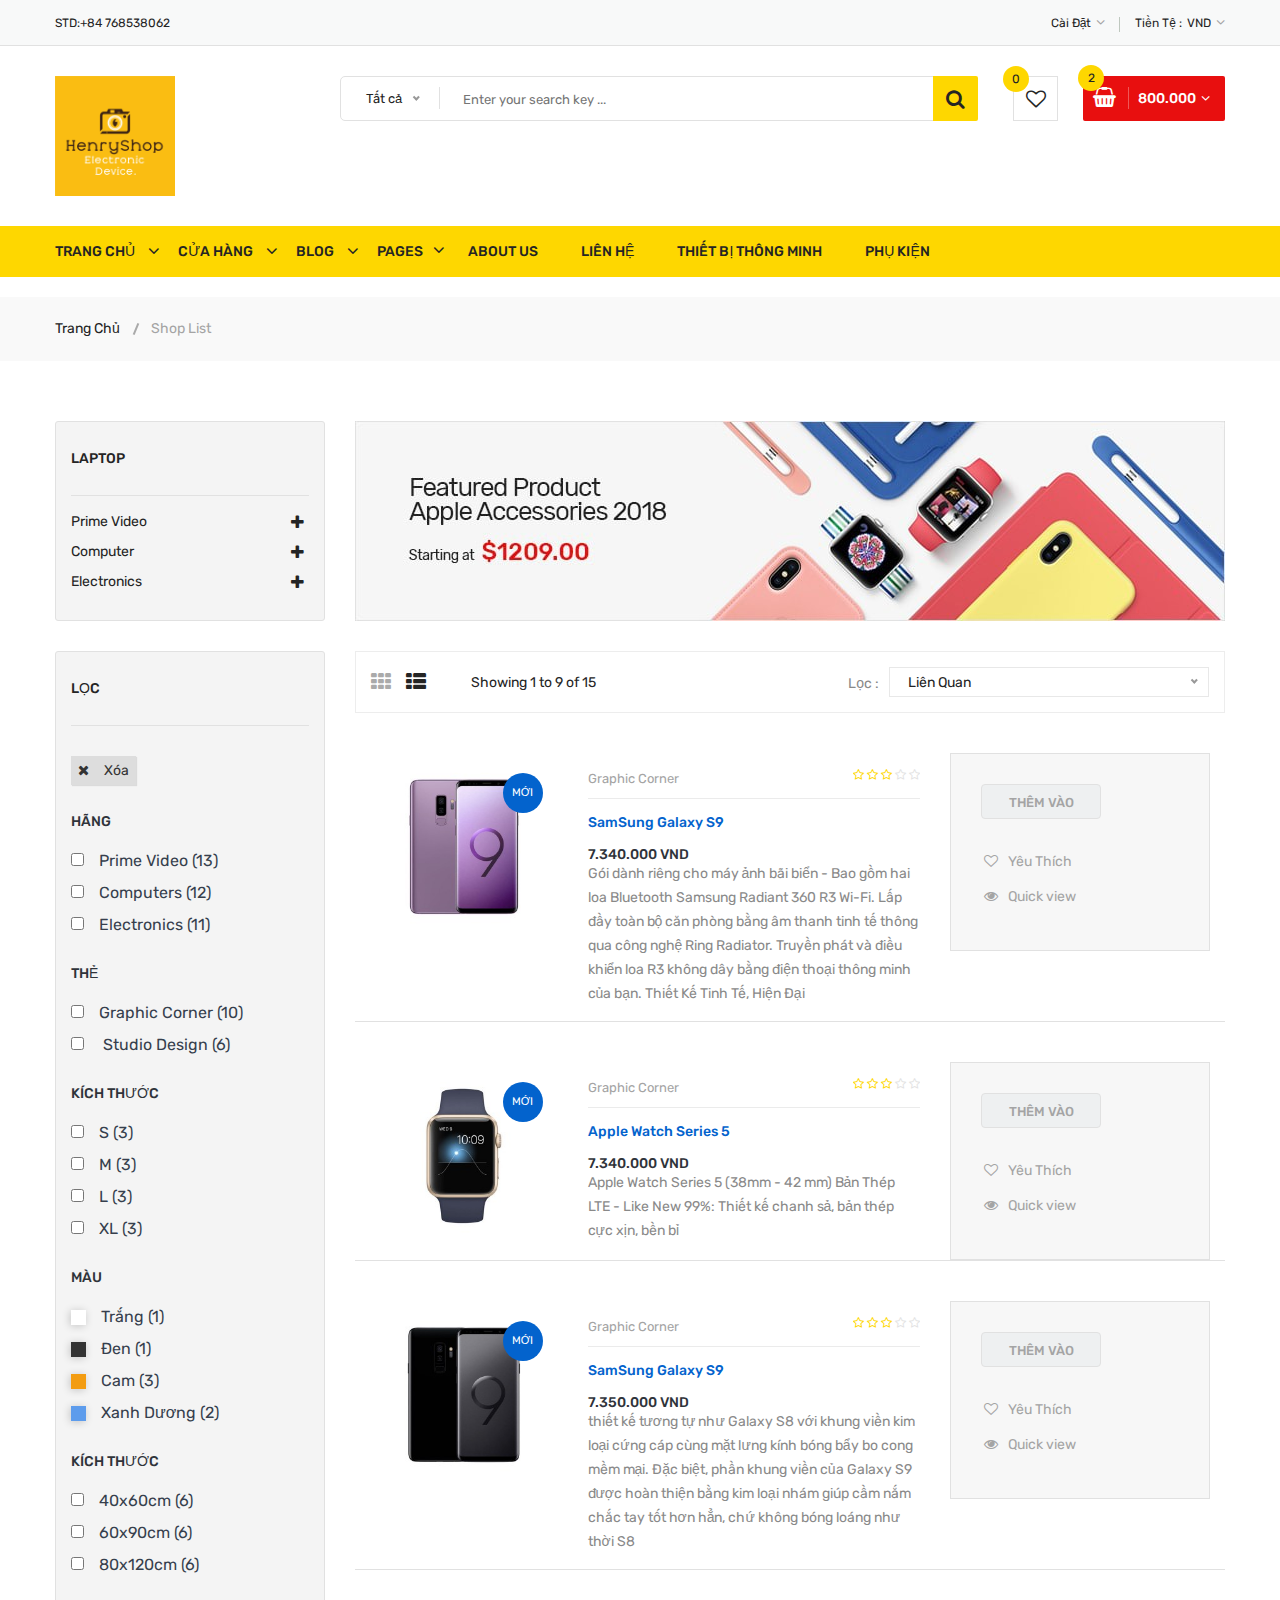
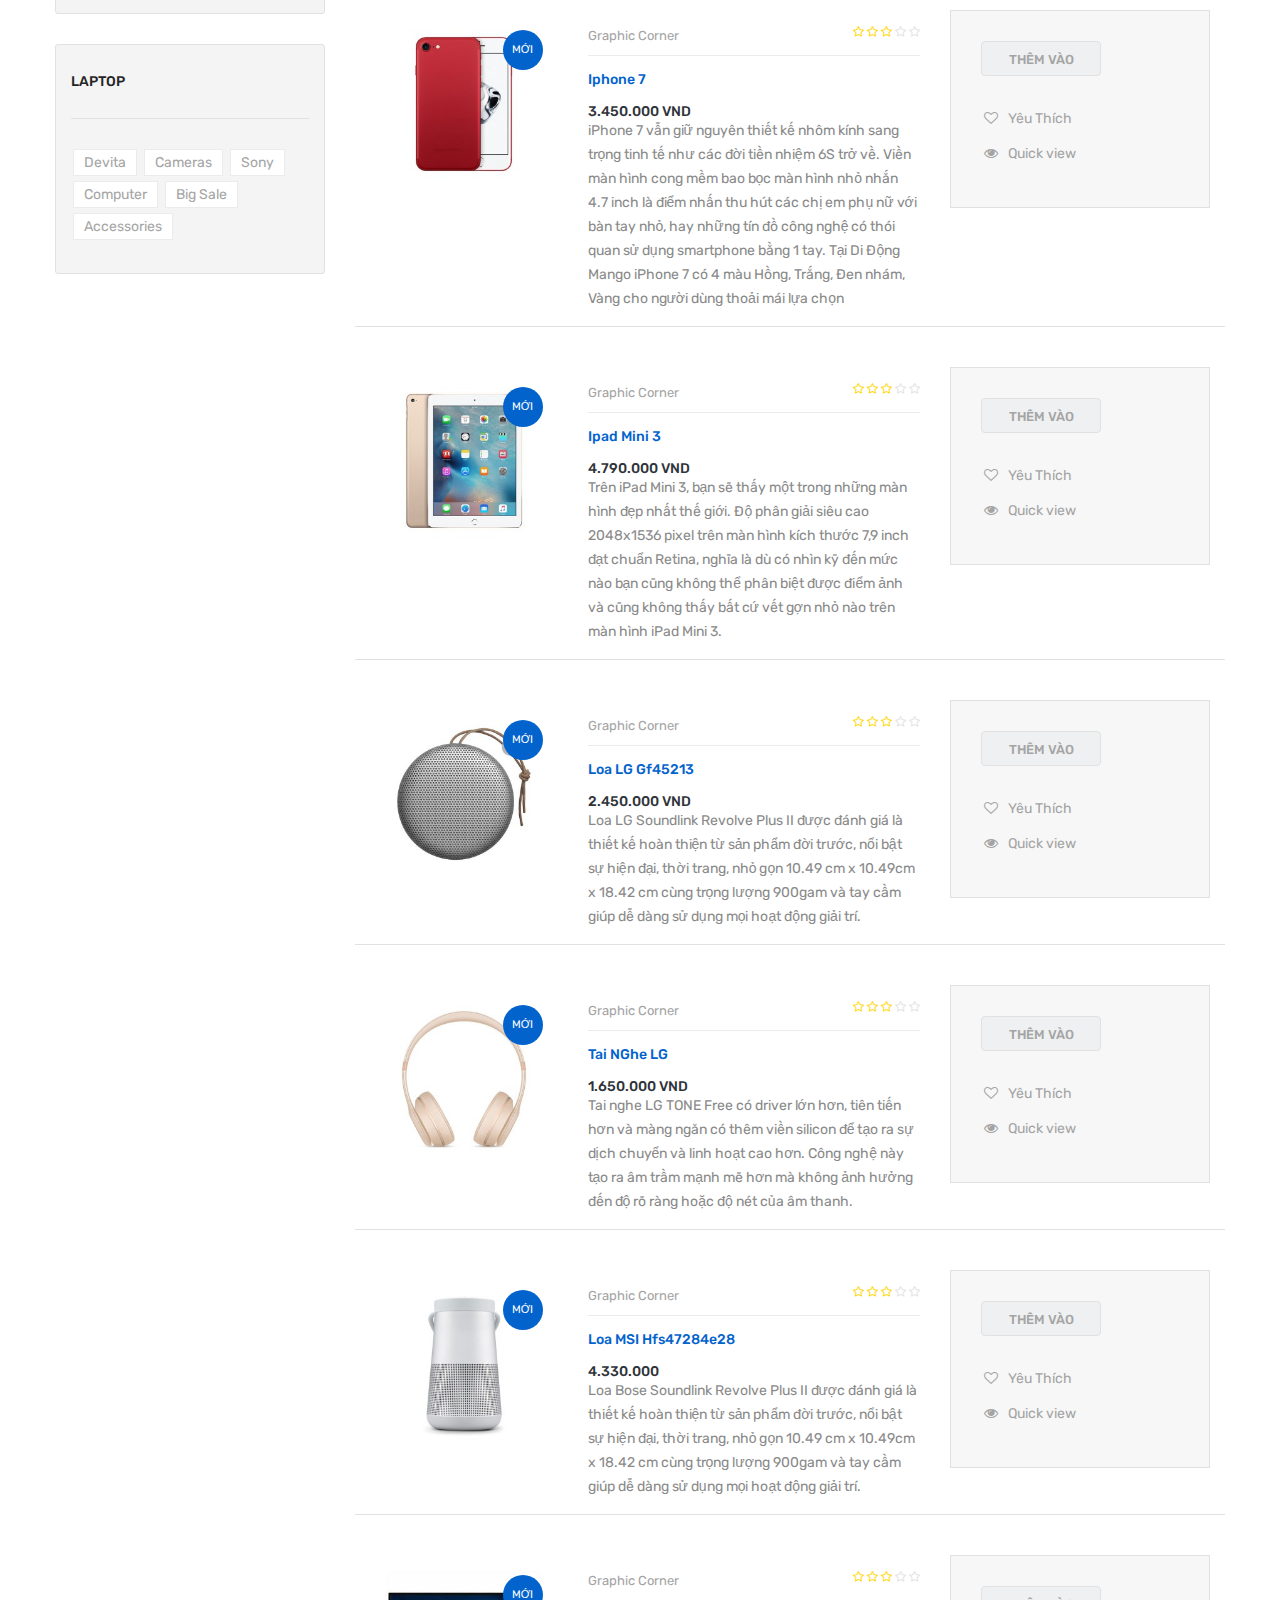
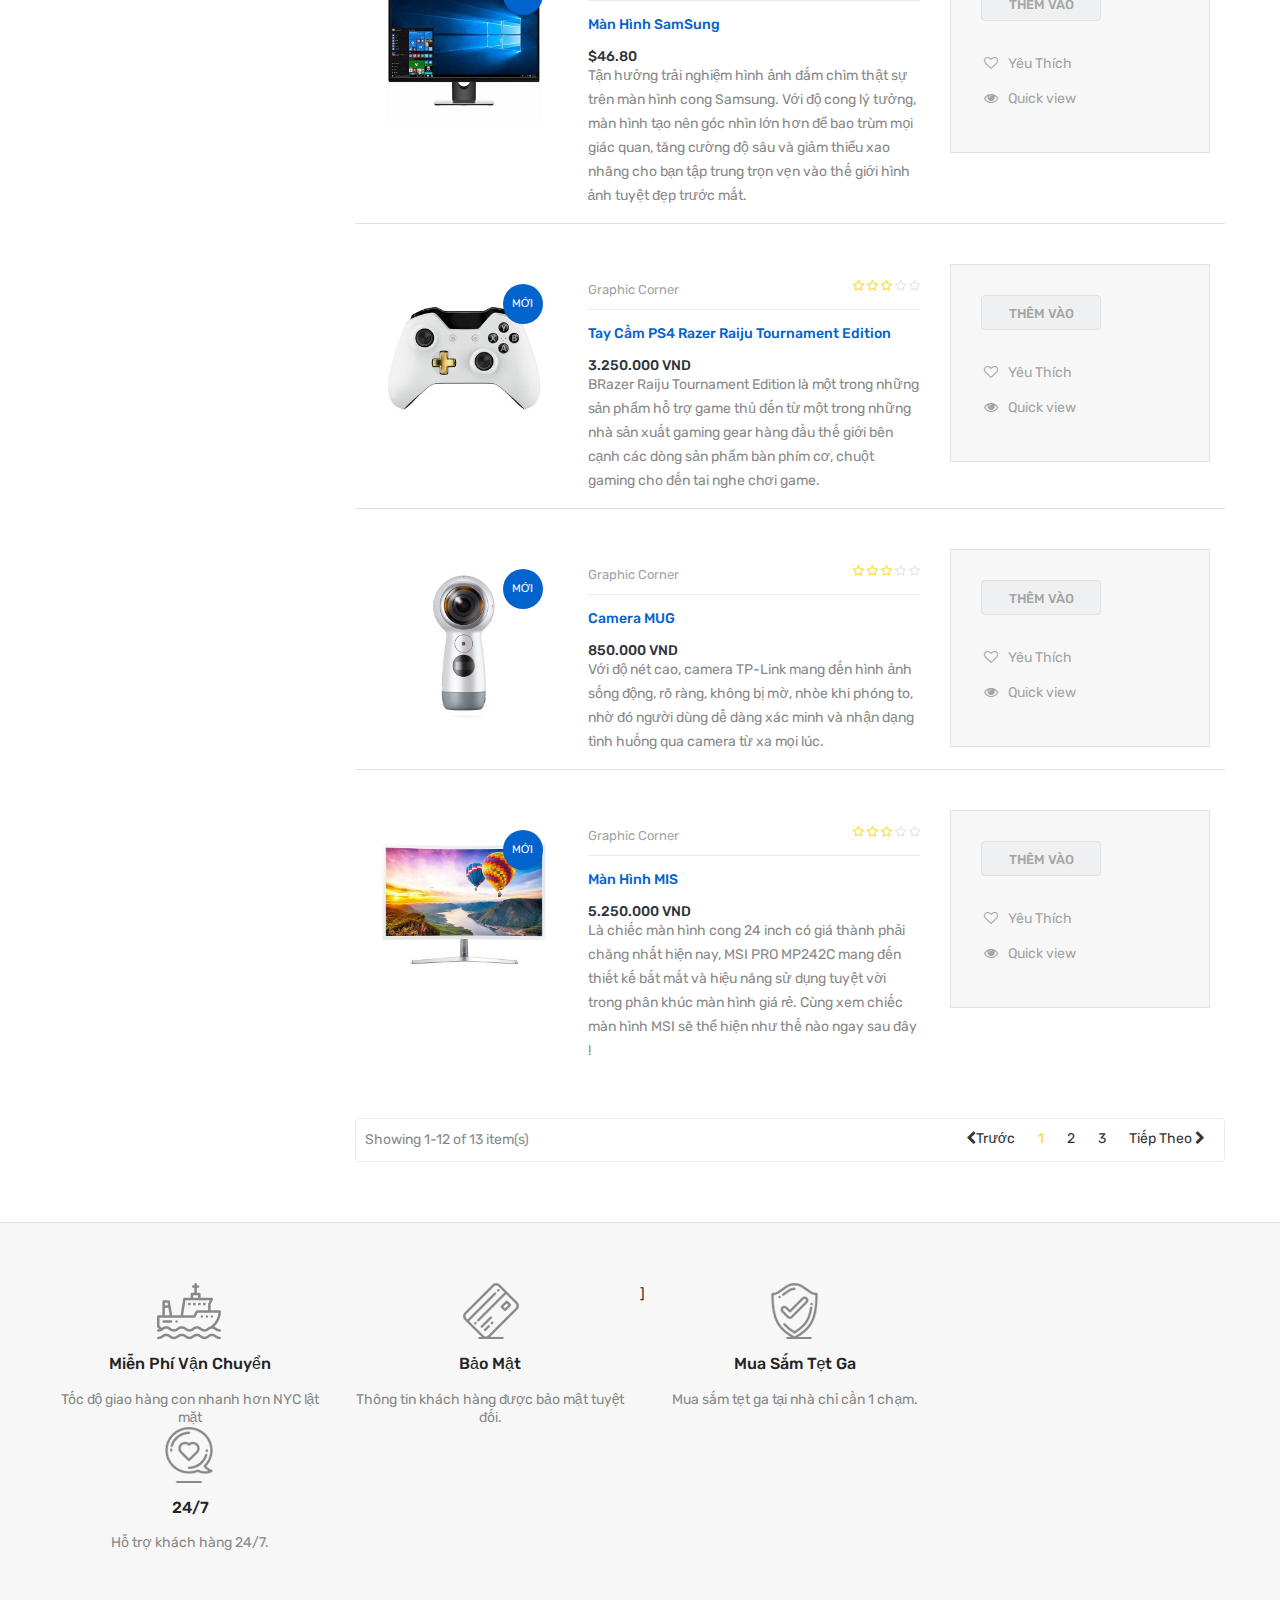
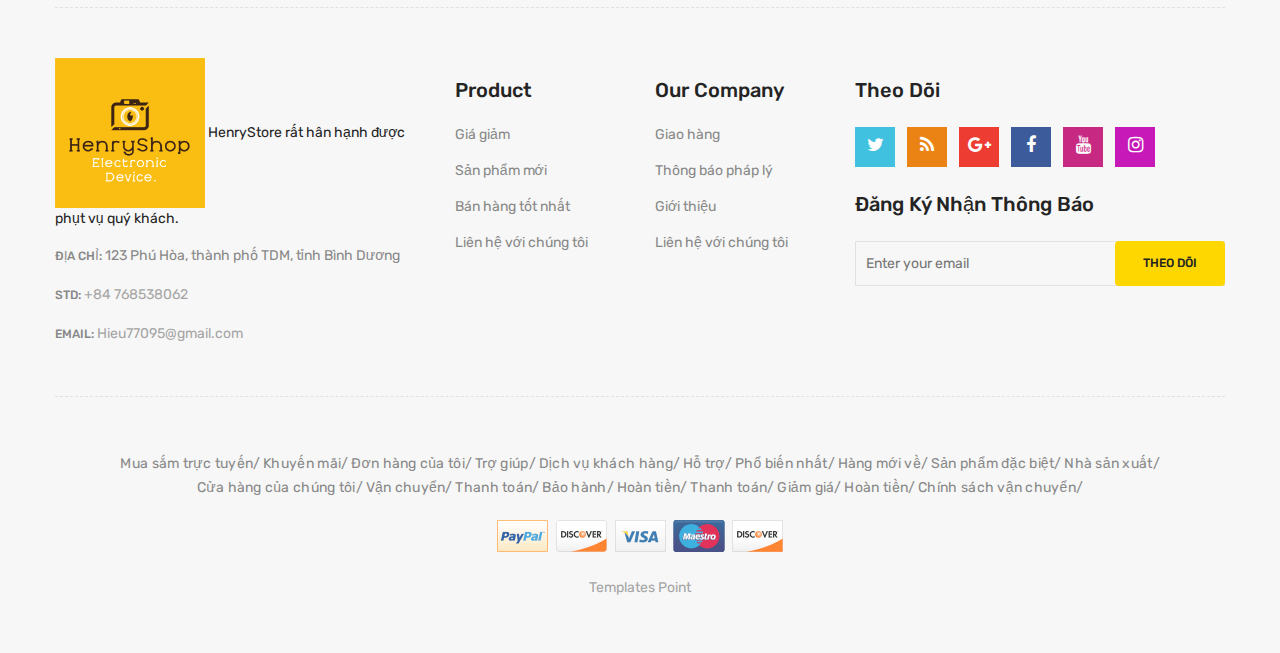
<file: wbbanhangdientu/shop-list.html>
<!doctype html>
<html class="no-js" lang="zxx">
    
<head>
        <meta charset="utf-8">
        <meta http-equiv="x-ua-compatible" content="ie=edge">
        <title>Cửa Hàng</title>
        <meta name="description" content="">
        <meta name="viewport" content="width=device-width, initial-scale=1">
        <link rel="shortcut icon" type="image/x-icon" href="images/favicon.png">
        <link rel="stylesheet" href="css/material-design-iconic-font.min.css">
        <link rel="stylesheet" href="css/font-awesome.min.css">
        <link rel="stylesheet" href="css/fontawesome-stars.css">
        <link rel="stylesheet" href="css/meanmenu.css">
        <link rel="stylesheet" href="css/owl.carousel.min.css">
        <link rel="stylesheet" href="css/slick.css">
        <link rel="stylesheet" href="css/animate.css">
        <link rel="stylesheet" href="css/jquery-ui.min.css">
        <link rel="stylesheet" href="css/venobox.css">
        <link rel="stylesheet" href="css/nice-select.css">
        <link rel="stylesheet" href="css/magnific-popup.css">
        <link rel="stylesheet" href="css/bootstrap.min.css">
        <link rel="stylesheet" href="css/helper.css">
        <link rel="stylesheet" href="style.css">
        <link rel="stylesheet" href="css/responsive.css">
        <script src="js/vendor/modernizr-2.8.3.min.js"></script>
    </head>
    <body>
    
        <div class="body-wrapper">
            <header>
                <div class="header-top">
                    <div class="container">
                        <div class="row">
                            <div class="col-lg-3 col-md-4">
                                <div class="header-top-left">
                                    <ul class="phone-wrap">
                                        <li><span>STD:</span><a href="#">+84 768538062</a></li>
                                    </ul>
                                </div>
                            </div>
                            <div class="col-lg-9 col-md-8">
                                <div class="header-top-right">
                                    <ul class="ht-menu">
                                        <li>
                                            <div class="ht-setting-trigger"><span>Cài Đặt</span></div>
                                            <div class="setting ht-setting">
                                                <ul class="ht-setting-list">
                                                    <li><a href="login-register.html">Tài Khoản</a></li>
                                                    <li><a href="checkout.html">Thanh Toán</a></li>
                                                    <li><a href="login-register.html">Đăng Ký</a></li>
                                                </ul>
                                            </div>
                                        </li>
                                        
                                        <li>
                                            <span class="currency-selector-wrapper">Tiền Tệ :</span>
                                            <div class="ht-currency-trigger"><span>VND</span></div>
                                            <div class="currency ht-currency">
                                                <ul class="ht-setting-list">
                                                    <li><a href="#">VND</a></li>
                                                    <li class="active"><a href="#">VND</a></li>
                                                </ul>
                                            </div>
                                        </li>
                                       
                                    </ul>
                                </div>
                            </div>
                        </div>
                    </div>
                </div>
                <div class="header-middle pl-sm-0 pr-sm-0 pl-xs-0 pr-xs-0">
                    <div class="container">
                        <div class="row">
                            <div class="col-lg-3">
                                <div class="logo pb-sm-30 pb-xs-30">
                                    <a href="index.html">
                                        <img src="images/kkbvtjov.png" alt="" height ="120">
                                    </a>
                                </div>
                            </div>
                            <div class="col-lg-9 pl-0 ml-sm-15 ml-xs-15">
                                <form action="#" class="hm-searchbox">
                                    <select class="nice-select select-search-category">
                                        <option value="0">Tất cả</option>                         
                                        <option value="10">Laptops</option>                     
                                         
                                        <option value="11">TV &amp; Audio</option>                  
                                                                     
                                        <option value="12">Smartphone</option>                  
                                               
                                        <option value="13">Cameras</option>                          
                                        <option value="14">Tai Nghe</option>                                
                                        <option value="15">Đồng Hồ Thông Minh</option>                           
                                        <option value="16">Phụ Kiện</option>
                                    </select>
                                    <input type="text" placeholder="Enter your search key ...">
                                    <button class="li-btn" type="submit"><i class="fa fa-search"></i></button>
                                </form>
                                <div class="header-middle-right">
                                    <ul class="hm-menu">
                                        <li class="hm-wishlist">
                                            <a href="wishlist.html">
                                                <span class="cart-item-count wishlist-item-count">0</span>
                                                <i class="fa fa-heart-o"></i>
                                            </a>
                                        </li>
                                        <li class="hm-minicart">
                                            <div class="hm-minicart-trigger">
                                                <span class="item-icon"></span>
                                                <span class="item-text">800.000
                                                    <span class="cart-item-count">2</span>
                                                </span>
                                            </div>
                                            <span></span>
                                            <div class="minicart">
                                                <ul class="minicart-product-list">
                                                    <li>
                                                        <a href="single-product.html" class="minicart-product-image">
                                                            <img src="images/product/small-size/5.jpg" alt="cart products">
                                                        </a>
                                                        <div class="minicart-product-details">
                                                            <h6><a href="single-product.html">Loa Blu</a></h6>
                                                            <span>570.000 VND x 1</span>
                                                        </div>
                                                        <button class="close" title="Remove">
                                                            <i class="fa fa-close"></i>
                                                        </button>
                                                    </li>
                                                    <li>
                                                        <a href="single-product.html" class="minicart-product-image">
                                                            <img src="images/product/small-size/6.jpg" alt="cart products">
                                                        </a>
                                                        <div class="minicart-product-details">
                                                            <h6><a href="single-product.html">Aenean eu tristique</a></h6>
                                                            <span>£40 x 1</span>
                                                        </div>
                                                        <button class="close" title="Remove">
                                                            <i class="fa fa-close"></i>
                                                        </button>
                                                    </li>
                                                </ul>
                                                <p class="minicart-total">Tai Nghe blu: <span>1.000.000 VND</span></p>
                                                <div class="minicart-button">
                                                    <a href="shopping-cart.html" class="li-button li-button-fullwidth li-button-dark">
                                                        <span>Tất Cả</span>
                                                    </a>
                                                    <a href="checkout.html" class="li-button li-button-fullwidth">
                                                        <span>Thanh Toán</span>
                                                    </a>
                                                </div>
                                            </div>
                                        </li>
                                    </ul>
                                </div>
                            </div>
                        </div>
                    </div>
                </div>
                <div class="header-bottom header-sticky d-none d-lg-block d-xl-block">
                    <div class="container">
                        <div class="row">
                            <div class="col-lg-12">
                                <div class="hb-menu">
                                    <nav>
                                        <ul>
                                            <li class="dropdown-holder"><a href="index.html">Trang Chủ</a>
                                                <ul class="hb-dropdown">
                                                    <li><a href="index.html">Trang chủ 1</a></li>
                                                    <li><a href="index-2.html">Trang chủ 2</a></li>
                                                    <li><a href="index-3.html">Trang chủ 3</a></li>
                                                    <li><a href="index-4.html">Trang chủ 4</a></li>
                                                </ul>
                                            </li>
                                            <li class="catmenu-dropdown megamenu-holder"><a href="shop-list.html">Cửa Hàng</a>
                                                <ul class="megamenu hb-megamenu">
                                                    <li><a href="shop-left-sidebar.html">Shop Page Layout</a>
                                                        <ul>
                                                            <li><a href="shop-3-column.html">Shop 3 Column</a></li>
                                                            <li><a href="shop-4-column.html">Shop 4 Column</a></li>
                                                            <li><a href="shop-left-sidebar.html">Shop Left Sidebar</a></li>
                                                            <li><a href="shop-right-sidebar.html">Shop Right Sidebar</a></li>
                                                            <li><a href="shop-list.html">Cửa Hàng
                                                            </a></li>
                                                            <li><a href="shop-list-left-sidebar.html">Cửa Hàng Left Sidebar</a></li>
                                                            <li><a href="shop-list-right-sidebar.html">Shop List Right Sidebar</a></li>
                                                        </ul>
                                                    </li>
                                                    <li><a href="single-product-gallery-left.html">Single Product Style</a>
                                                        <ul>
                                                            <li><a href="single-product-carousel.html">Single Product Carousel</a></li>
                                                            <li><a href="single-product-gallery-left.html">Single Product Gallery Left</a></li>
                                                            <li><a href="single-product-gallery-right.html">Single Product Gallery Right</a></li>
                                                            <li><a href="single-product-tab-style-top.html">Single Product Tab Style Top</a></li>
                                                            <li><a href="single-product-tab-style-left.html">Single Product Tab Style Left</a></li>
                                                            <li><a href="single-product-tab-style-right.html">Single Product Tab Style Right</a></li>
                                                        </ul>
                                                    </li>
                                                    <li><a href="single-product.html">Single Products</a>
                                                        <ul>
                                                            <li><a href="single-product.html">Single Product</a></li>
                                                            <li><a href="single-product-sale.html">Single Product Sale</a></li>
                                                            <li><a href="single-product-group.html">Single Product Group</a></li>
                                                            <li><a href="single-product-normal.html">Single Product Normal</a></li>
                                                            <li><a href="single-product-affiliate.html">Single Product Affiliate</a></li>
                                                        </ul>
                                                    </li>
                                                </ul>
                                            </li>
                                            <li class="dropdown-holder"><a href="blog-left-sidebar.html">Blog</a>
                                                <ul class="hb-dropdown">
                                                    <li class="sub-dropdown-holder"><a href="blog-left-sidebar.html">Blog Grid View</a>
                                                        <ul class="hb-dropdown hb-sub-dropdown">
                                                            <li><a href="blog-2-column.html">Blog 2 Column</a></li>
                                                            <li><a href="blog-3-column.html">Blog 3 Column</a></li>
                                                            <li><a href="blog-left-sidebar.html">Grid Left Sidebar</a></li>
                                                            <li><a href="blog-right-sidebar.html">Grid Right Sidebar</a></li>
                                                        </ul>
                                                    </li>
                                                    <li class="sub-dropdown-holder"><a href="blog-list-left-sidebar.html">Blog List View</a>
                                                        <ul class="hb-dropdown hb-sub-dropdown">
                                                            <li><a href="blog-list.html">Blog List</a></li>
                                                            <li><a href="blog-list-left-sidebar.html">List Left Sidebar</a></li>
                                                            <li><a href="blog-list-right-sidebar.html">List Right Sidebar</a></li>
                                                        </ul>
                                                    </li>
                                                    <li class="sub-dropdown-holder"><a href="blog-details-left-sidebar.html">Blog Details</a>
                                                        <ul class="hb-dropdown hb-sub-dropdown">
                                                            <li><a href="blog-details-left-sidebar.html">Left Sidebar</a></li>
                                                            <li><a href="blog-details-right-sidebar.html">Right Sidebar</a></li>
                                                        </ul>
                                                    </li>
                                                    <li class="sub-dropdown-holder"><a href="blog-gallery-format.html">Blog Format</a>
                                                        <ul class="hb-dropdown hb-sub-dropdown">
                                                            <li><a href="blog-audio-format.html">Blog Audio Format</a></li>
                                                            <li><a href="blog-video-format.html">Blog Video Format</a></li>
                                                            <li><a href="blog-gallery-format.html">Blog Gallery Format</a></li>
                                                        </ul>
                                                    </li>
                                                </ul>
                                            </li>
                                            <li class="catmenu-dropdown megamenu-static-holder"><a href="index.html">Pages</a>
                                                <ul class="megamenu hb-megamenu">
                                                    <li><a href="blog-left-sidebar.html">Blog Layouts</a>
                                                        <ul>
                                                            <li><a href="blog-2-column.html">Blog 2 Column</a></li>
                                                            <li><a href="blog-3-column.html">Blog 3 Column</a></li>
                                                            <li><a href="blog-left-sidebar.html">Grid Left Sidebar</a></li>
                                                            <li><a href="blog-right-sidebar.html">Grid Right Sidebar</a></li>
                                                            <li><a href="blog-list.html">Blog List</a></li>
                                                            <li><a href="blog-list-left-sidebar.html">List Left Sidebar</a></li>
                                                            <li><a href="blog-list-right-sidebar.html">List Right Sidebar</a></li>
                                                        </ul>
                                                    </li>
                                                    <li><a href="blog-details-left-sidebar.html">Blog Details Pages</a>
                                                        <ul>
                                                            <li><a href="blog-details-left-sidebar.html">Left Sidebar</a></li>
                                                            <li><a href="blog-details-right-sidebar.html">Right Sidebar</a></li>
                                                            <li><a href="blog-audio-format.html">Blog Audio Format</a></li>
                                                            <li><a href="blog-video-format.html">Blog Video Format</a></li>
                                                            <li><a href="blog-gallery-format.html">Blog Gallery Format</a></li>
                                                        </ul>
                                                    </li>
                                                    <li><a href="index.html">Other Pages</a>
                                                        <ul>
                                                            <li><a href="login-register.html">My Account</a></li>
                                                            <li><a href="checkout.html">Checkout</a></li>
                                                            <li><a href="compare.html">Compare</a></li>
                                                            <li><a href="wishlist.html">Wishlist</a></li>
                                                            <li><a href="shopping-cart.html">Shopping Cart</a></li>
                                                        </ul>
                                                    </li>
                                                    <li><a href="index.html">Other Pages 2</a>
                                                        <ul>
                                                            <li><a href="contact.html">Contact</a></li>
                                                            <li><a href="about-us.html">About Us</a></li>
                                                            <li><a href="faq.html">FAQ</a></li>
                                                            <li><a href="404.html">404 Error</a></li>
                                                        </ul>
                                                    </li>
                                                </ul>
                                            </li>
                                            <li><a href="about-us.html">About Us</a></li>
                                            <li><a href="contact.html">Liên Hệ</a></li>
                                            <li><a href="shop-left-sidebar.html">Thiết Bị Thông Minh</a></li>
                                            <li><a href="shop-left-sidebar.html">Phụ Kiện</a></li>
                                        </ul>
                                    </nav>
                                </div>
                            </div>
                        </div>
                    </div>
                </div>
                <div class="mobile-menu-area d-lg-none d-xl-none col-12">
                    <div class="container"> 
                        <div class="row">
                            <div class="mobile-menu">
                            </div>
                        </div>
                    </div>
                </div>
            </header>
            <div class="breadcrumb-area">
                <div class="container">
                    <div class="breadcrumb-content">
                        <ul>
                            <li><a href="index.html">Trang Chủ</a></li>
                            <li class="active">Shop List</li>
                        </ul>
                    </div>
                </div>
            </div>
            <div class="content-wraper pt-60 pb-60">
                <div class="container">
                    <div class="row">
                        <div class="col-lg-9 order-1 order-lg-2">
                            <div class="single-banner shop-page-banner">
                                <a href="#">
                                    <img src="images/bg-banner/2.jpg" alt="Li's Static Banner">
                                </a>
                            </div>
                            <div class="shop-top-bar mt-30">
                                <div class="shop-bar-inner">
                                    <div class="product-view-mode">
                                        <ul class="nav shop-item-filter-list" role="tablist">
                                            <li role="presentation"><a data-toggle="tab" role="tab" aria-controls="grid-view" href="#grid-view"><i class="fa fa-th"></i></a></li>
                                            <li class="active" role="presentation"><a aria-selected="true" class="active show" data-toggle="tab" role="tab" aria-controls="list-view" href="#list-view"><i class="fa fa-th-list"></i></a></li>
                                        </ul>
                                    </div>
                                    <div class="toolbar-amount">
                                        <span>Showing 1 to 9 of 15</span>
                                    </div>
                                </div>
                                <div class="product-select-box">
                                    <div class="product-short">
                                        <p>Lọc :</p>
                                        <select class="nice-select">
                                            <option value="trending">Liên Quan</option>
                                            <option value="sales">Tên (A - Z)</option>
                                            <option value="sales">Tên (Z - A)</option>
                                            <option value="rating">Giá (Low &gt; High)</option>
                                            <option value="date">Đánh Giá (Thấp)</option>
                                            <option value="price-asc">Mẫu (A - Z)</option>
                                            <option value="price-asc">Mẫu (Z - A)</option>
                                        </select>
                                    </div>
                                </div>
                            </div>
                            <div class="shop-products-wrapper">
                                <div class="tab-content">
                                    <div id="grid-view" class="tab-pane fade" role="tabpanel">
                                        <div class="product-area shop-product-area">
                                            <div class="row">
                                                <div class="col-lg-4 col-md-4 col-sm-6 mt-40">
                                                    <div class="single-product-wrap">
                                                        <div class="product-image">
                                                            <a href="single-product.html">
                                                                <img src="images/product/large-size/1.jpg" alt="Li's Product Image">
                                                            </a>
                                                            <span class="sticker">Mới</span>
                                                        </div>
                                                        <div class="product_desc">
                                                            <div class="product_desc_info">
                                                                <div class="product-review">
                                                                    <h5 class="manufacturer">
                                                                        <a href="product-details.html">Graphic Corner</a>
                                                                    </h5>
                                                                    <div class="rating-box">
                                                                        <ul class="rating">
                                                                            <li><i class="fa fa-star-o"></i></li>
                                                                            <li><i class="fa fa-star-o"></i></li>
                                                                            <li><i class="fa fa-star-o"></i></li>
                                                                            <li class="no-star"><i class="fa fa-star-o"></i></li>
                                                                            <li class="no-star"><i class="fa fa-star-o"></i></li>
                                                                        </ul>
                                                                    </div>
                                                                </div>
                                                                <h4><a class="product_name" href="single-product.html">Màn Hình SamSung 42in</a></h4>
                                                                <div class="price-box">
                                                                    <span class="new-price">21.678.000 VND</span>
                                                                </div>
                                                            </div>
                                                            <div class="add-actions">
                                                                <ul class="add-actions-link">
                                                                    <li class="add-cart active"><a href="shopping-cart.html">Thêm Vào</a></li>
                                                                    <li><a href="#" title="quick view" class="quick-view-btn" data-toggle="modal" data-target="#exampleModalCenter"><i class="fa fa-eye"></i></a></li>
                                                                    <li><a class="links-details" href="wishlist.html"><i class="fa fa-heart-o"></i></a></li>
                                                                </ul>
                                                            </div>
                                                        </div>
                                                    </div>
                                                </div>
                                                <div class="col-lg-4 col-md-4 col-sm-6 mt-40">
                                                    <div class="single-product-wrap">
                                                        <div class="product-image">
                                                            <a href="single-product.html">
                                                                <img src="images/product/large-size/2.jpg" alt="Li's Product Image">
                                                            </a>
                                                            <span class="sticker">Mới</span>
                                                        </div>
                                                        <div class="product_desc">
                                                            <div class="product_desc_info">
                                                                <div class="product-review">
                                                                    <h5 class="manufacturer">
                                                                        <a href="product-details.html">Graphic Corner</a>
                                                                    </h5>
                                                                    <div class="rating-box">
                                                                        <ul class="rating">
                                                                            <li><i class="fa fa-star-o"></i></li>
                                                                            <li><i class="fa fa-star-o"></i></li>
                                                                            <li><i class="fa fa-star-o"></i></li>
                                                                            <li class="no-star"><i class="fa fa-star-o"></i></li>
                                                                            <li class="no-star"><i class="fa fa-star-o"></i></li>
                                                                        </ul>
                                                                    </div>
                                                                </div>
                                                                <h4><a class="product_name" href="single-product.html">Camera MUG</a></h4>
                                                                <div class="price-box">
                                                                    <span class="new-price">1.450.000 VND</span>
                                                                </div>
                                                            </div>
                                                            <div class="add-actions">
                                                                <ul class="add-actions-link">
                                                                    <li class="add-cart active"><a href="shopping-cart.html">Thêm Vào</a></li>
                                                                    <li><a href="#" title="quick view" class="quick-view-btn" data-toggle="modal" data-target="#exampleModalCenter"><i class="fa fa-eye"></i></a></li>
                                                                    <li><a class="links-details" href="wishlist.html"><i class="fa fa-heart-o"></i></a></li>
                                                                </ul>
                                                            </div>
                                                        </div>
                                                    </div>
                                                </div>
                                                <div class="col-lg-4 col-md-4 col-sm-6 mt-40">
                                                    <div class="single-product-wrap">
                                                        <div class="product-image">
                                                            <a href="single-product.html">
                                                                <img src="images/product/large-size/3.jpg" alt="Li's Product Image">
                                                            </a>
                                                            <span class="sticker">Mới</span>
                                                        </div>
                                                        <div class="product_desc">
                                                            <div class="product_desc_info">
                                                                <div class="product-review">
                                                                    <h5 class="manufacturer">
                                                                        <a href="product-details.html">Graphic Corner</a>
                                                                    </h5>
                                                                    <div class="rating-box">
                                                                        <ul class="rating">
                                                                            <li><i class="fa fa-star-o"></i></li>
                                                                            <li><i class="fa fa-star-o"></i></li>
                                                                            <li><i class="fa fa-star-o"></i></li>
                                                                            <li class="no-star"><i class="fa fa-star-o"></i></li>
                                                                            <li class="no-star"><i class="fa fa-star-o"></i></li>
                                                                        </ul>
                                                                    </div>
                                                                </div>
                                                                <h4><a class="product_name" href="single-product.html">Tay cầm chơi game PS4</a></h4>
                                                                <div class="price-box">
                                                                    <span class="new-price">2.350.000 VND</span>
                                                                </div>
                                                            </div>
                                                            <div class="add-actions">
                                                                <ul class="add-actions-link">
                                                                    <li class="add-cart active"><a href="shopping-cart.html">Thêm Vào</a></li>
                                                                    <li><a href="#" title="quick view" class="quick-view-btn" data-toggle="modal" data-target="#exampleModalCenter"><i class="fa fa-eye"></i></a></li>
                                                                    <li><a class="links-details" href="wishlist.html"><i class="fa fa-heart-o"></i></a></li>
                                                                </ul>
                                                            </div>
                                                        </div>
                                                    </div>
                                                </div>
                                                <div class="col-lg-4 col-md-4 col-sm-6 mt-40">
                                                    <div class="single-product-wrap">
                                                        <div class="product-image">
                                                            <a href="single-product.html">
                                                                <img src="images/product/large-size/4.jpg" alt="Li's Product Image">
                                                            </a>
                                                            <span class="sticker">Mới </span>
                                                        </div>
                                                        <div class="product_desc">
                                                            <div class="product_desc_info">
                                                                <div class="product-review">
                                                                    <h5 class="manufacturer">
                                                                        <a href="product-details.html">Graphic Corner</a>
                                                                    </h5>
                                                                    <div class="rating-box">
                                                                        <ul class="rating">
                                                                            <li><i class="fa fa-star-o"></i></li>
                                                                            <li><i class="fa fa-star-o"></i></li>
                                                                            <li><i class="fa fa-star-o"></i></li>
                                                                            <li class="no-star"><i class="fa fa-star-o"></i></li>
                                                                            <li class="no-star"><i class="fa fa-star-o"></i></li>
                                                                        </ul>
                                                                    </div>
                                                                </div>
                                                                <h4><a class="product_name" href="single-product.html">Màn Hình TOSIBA 34INCH</a></h4>
                                                                <div class="price-box">
                                                                    <span class="new-price">3.450.000 VND</span>
                                                                </div>
                                                            </div>
                                                            <div class="add-actions">
                                                                <ul class="add-actions-link">
                                                                    <li class="add-cart active"><a href="shopping-cart.html">Thêm Vào</a></li>
                                                                    <li><a href="#" title="quick view" class="quick-view-btn" data-toggle="modal" data-target="#exampleModalCenter"><i class="fa fa-eye"></i></a></li>
                                                                    <li><a class="links-details" href="wishlist.html"><i class="fa fa-heart-o"></i></a></li>
                                                                </ul>
                                                            </div>
                                                        </div>
                                                    </div>
                                                </div>
                                                <div class="col-lg-4 col-md-4 col-sm-6 mt-40">
                                                    <div class="single-product-wrap">
                                                        <div class="product-image">
                                                            <a href="single-product.html">
                                                                <img src="images/product/large-size/5.jpg" alt="Li's Product Image">
                                                            </a>
                                                            <span class="sticker">Mới</span>
                                                        </div>
                                                        <div class="product_desc">
                                                            <div class="product_desc_info">
                                                                <div class="product-review">
                                                                    <h5 class="manufacturer">
                                                                        <a href="product-details.html">Graphic Corner</a>
                                                                    </h5>
                                                                    <div class="rating-box">
                                                                        <ul class="rating">
                                                                            <li><i class="fa fa-star-o"></i></li>
                                                                            <li><i class="fa fa-star-o"></i></li>
                                                                            <li><i class="fa fa-star-o"></i></li>
                                                                            <li class="no-star"><i class="fa fa-star-o"></i></li>
                                                                            <li class="no-star"><i class="fa fa-star-o"></i></li>
                                                                        </ul>
                                                                    </div>
                                                                </div>
                                                                <h4><a class="product_name" href="single-product.html">Loa Boss 123f414 bass căng cực</a></h4>
                                                                <div class="price-box">
                                                                    <span class="new-price">2.120.000 VND</span>
                                                                </div>
                                                            </div>
                                                            <div class="add-actions">
                                                                <ul class="add-actions-link">
                                                                    <li class="add-cart active"><a href="shopping-cart.html">Thêm Vào</a></li>
                                                                    <li><a href="#" title="quick view" class="quick-view-btn" data-toggle="modal" data-target="#exampleModalCenter"><i class="fa fa-eye"></i></a></li>
                                                                    <li><a class="links-details" href="wishlist.html"><i class="fa fa-heart-o"></i></a></li>
                                                                </ul>
                                                            </div>
                                                        </div>
                                                    </div>
                                                </div>
                                                <div class="col-lg-4 col-md-4 col-sm-6 mt-40">
                                                    <div class="single-product-wrap">
                                                        <div class="product-image">
                                                            <a href="single-product.html">
                                                                <img src="images/product/large-size/6.jpg" alt="Li's Product Image">
                                                            </a>
                                                            <span class="sticker">Mới </span>
                                                        </div>
                                                        <div class="product_desc">
                                                            <div class="product_desc_info">
                                                                <div class="product-review">
                                                                    <h5 class="manufacturer">
                                                                        <a href="product-details.html">Graphic Corner</a>
                                                                    </h5>
                                                                    <div class="rating-box">
                                                                        <ul class="rating">
                                                                            <li><i class="fa fa-star-o"></i></li>
                                                                            <li><i class="fa fa-star-o"></i></li>
                                                                            <li><i class="fa fa-star-o"></i></li>
                                                                            <li class="no-star"><i class="fa fa-star-o"></i></li>
                                                                            <li class="no-star"><i class="fa fa-star-o"></i></li>
                                                                        </ul>
                                                                    </div>
                                                                </div>
                                                                <h4><a class="product_name" href="single-product.html">Tai Nghe ROG AF326</a></h4>
                                                                <div class="price-box">
                                                                    <span class="new-price">1.370.000 VND</span>
                                                                </div>
                                                            </div>
                                                            <div class="add-actions">
                                                                <ul class="add-actions-link">
                                                                    <li class="add-cart active"><a href="shopping-cart.html">Thêm Vào</a></li>
                                                                    <li><a href="#" title="quick view" class="quick-view-btn" data-toggle="modal" data-target="#exampleModalCenter"><i class="fa fa-eye"></i></a></li>
                                                                    <li><a class="links-details" href="wishlist.html"><i class="fa fa-heart-o"></i></a></li>
                                                                </ul>
                                                            </div>
                                                        </div>
                                                    </div>
                                                </div>
                                                <div class="col-lg-4 col-md-4 col-sm-6 mt-40">
                                                    <div class="single-product-wrap">
                                                        <div class="product-image">
                                                            <a href="single-product.html">
                                                                <img src="images/product/large-size/7.jpg" alt="Li's Product Image">
                                                            </a>
                                                            <span class="sticker">Mới</span>
                                                        </div>
                                                        <div class="product_desc">
                                                            <div class="product_desc_info">
                                                                <div class="product-review">
                                                                    <h5 class="manufacturer">
                                                                        <a href="product-details.html">Graphic Corner</a>
                                                                    </h5>
                                                                    <div class="rating-box">
                                                                        <ul class="rating">
                                                                            <li><i class="fa fa-star-o"></i></li>
                                                                            <li><i class="fa fa-star-o"></i></li>
                                                                            <li><i class="fa fa-star-o"></i></li>
                                                                            <li class="no-star"><i class="fa fa-star-o"></i></li>
                                                                            <li class="no-star"><i class="fa fa-star-o"></i></li>
                                                                        </ul>
                                                                    </div>
                                                                </div>
                                                                <h4><a class="product_name" href="single-product.html">Loa SamSung 3489</a></h4>
                                                                <div class="price-box">
                                                                    <span class="new-price">$540.000 VND</span>
                                                                </div>
                                                            </div>
                                                            <div class="add-actions">
                                                                <ul class="add-actions-link">
                                                                    <li class="add-cart active"><a href="shopping-cart.html">Thêm Vào</a></li>
                                                                    <li><a href="#" title="quick view" class="quick-view-btn" data-toggle="modal" data-target="#exampleModalCenter"><i class="fa fa-eye"></i></a></li>
                                                                    <li><a class="links-details" href="wishlist.html"><i class="fa fa-heart-o"></i></a></li>
                                                                </ul>
                                                            </div>
                                                        </div>
                                                    </div>
                                                </div>
                                                <div class="col-lg-4 col-md-4 col-sm-6 mt-40">
                                                    <div class="single-product-wrap">
                                                        <div class="product-image">
                                                            <a href="single-product.html">
                                                                <img src="images/product/large-size/8.jpg" alt="Li's Product Image">
                                                            </a>
                                                            <span class="sticker">Mới</span>
                                                        </div>
                                                        <div class="product_desc">
                                                            <div class="product_desc_info">
                                                                <div class="product-review">
                                                                    <h5 class="manufacturer">
                                                                        <a href="product-details.html">Graphic Corner</a>
                                                                    </h5>
                                                                    <div class="rating-box">
                                                                        <ul class="rating">
                                                                            <li><i class="fa fa-star-o"></i></li>
                                                                            <li><i class="fa fa-star-o"></i></li>
                                                                            <li><i class="fa fa-star-o"></i></li>
                                                                            <li class="no-star"><i class="fa fa-star-o"></i></li>
                                                                            <li class="no-star"><i class="fa fa-star-o"></i></li>
                                                                        </ul>
                                                                    </div>
                                                                </div>
                                                                <h4><a class="product_name" href="single-product.html">Ipad mini 3</a></h4>
                                                                <div class="price-box">
                                                                    <span class="new-price">6.450.000 VND</span>
                                                                </div>
                                                            </div>
                                                            <div class="add-actions">
                                                                <ul class="add-actions-link">
                                                                    <li class="add-cart active"><a href="shopping-cart.html">Thềm Vào</a></li>
                                                                    <li><a href="#" title="quick view" class="quick-view-btn" data-toggle="modal" data-target="#exampleModalCenter"><i class="fa fa-eye"></i></a></li>
                                                                    <li><a class="links-details" href="wishlist.html"><i class="fa fa-heart-o"></i></a></li>
                                                                </ul>
                                                            </div>
                                                        </div>
                                                    </div>
                                                </div>
                                                <div class="col-lg-4 col-md-4 col-sm-6 mt-40">
                                                    <div class="single-product-wrap">
                                                        <div class="product-image">
                                                            <a href="single-product.html">
                                                                <img src="images/product/large-size/9.jpg" alt="Li's Product Image">
                                                            </a>
                                                            <span class="sticker">Mới</span>
                                                        </div>
                                                        <div class="product_desc">
                                                            <div class="product_desc_info">
                                                                <div class="product-review">
                                                                    <h5 class="manufacturer">
                                                                        <a href="product-details.html">Graphic Corner</a>
                                                                    </h5>
                                                                    <div class="rating-box">
                                                                        <ul class="rating">
                                                                            <li><i class="fa fa-star-o"></i></li>
                                                                            <li><i class="fa fa-star-o"></i></li>
                                                                            <li><i class="fa fa-star-o"></i></li>
                                                                            <li class="no-star"><i class="fa fa-star-o"></i></li>
                                                                            <li class="no-star"><i class="fa fa-star-o"></i></li>
                                                                        </ul>
                                                                    </div>
                                                                </div>
                                                                <h4><a class="product_name" href="single-product.html">Iphone 6 32GB </a></h4>
                                                                <div class="price-box">
                                                                    <span class="new-price">3.800.000 VND</span>
                                                                </div>
                                                            </div>
                                                            <div class="add-actions">
                                                                <ul class="add-actions-link">
                                                                    <li class="add-cart active"><a href="shopping-cart.html">Thêm Vào</a></li>
                                                                    <li><a href="#" title="quick view" class="quick-view-btn" data-toggle="modal" data-target="#exampleModalCenter"><i class="fa fa-eye"></i></a></li>
                                                                    <li><a class="links-details" href="wishlist.html"><i class="fa fa-heart-o"></i></a></li>
                                                                </ul>
                                                            </div>
                                                        </div>
                                                    </div>
                                                </div>
                                                <div class="col-lg-4 col-md-4 col-sm-6 mt-40">
                                                    <div class="single-product-wrap">
                                                        <div class="product-image">
                                                            <a href="single-product.html">
                                                                <img src="images/product/large-size/10.jpg" alt="Li's Product Image">
                                                            </a>
                                                            <span class="sticker">Mới</span>
                                                        </div>
                                                        <div class="product_desc">
                                                            <div class="product_desc_info">
                                                                <div class="product-review">
                                                                    <h5 class="manufacturer">
                                                                        <a href="product-details.html">Graphic Corner</a>
                                                                    </h5>
                                                                    <div class="rating-box">
                                                                        <ul class="rating">
                                                                            <li><i class="fa fa-star-o"></i></li>
                                                                            <li><i class="fa fa-star-o"></i></li>
                                                                            <li><i class="fa fa-star-o"></i></li>
                                                                            <li class="no-star"><i class="fa fa-star-o"></i></li>
                                                                            <li class="no-star"><i class="fa fa-star-o"></i></li>
                                                                        </ul>
                                                                    </div>
                                                                </div>
                                                                <h4><a class="product_name" href="single-product.html">SamSung Galaxy Note8 128GGB</a></h4>
                                                                <div class="price-box">
                                                                    <span class="new-price">10.350.000 VND</span>
                                                                </div>
                                                            </div>
                                                            <div class="add-actions">
                                                                <ul class="add-actions-link">
                                                                    <li class="add-cart active"><a href="shopping-cart.html">Thêm Vào</a></li>
                                                                    <li><a href="#" title="quick view" class="quick-view-btn" data-toggle="modal" data-target="#exampleModalCenter"><i class="fa fa-eye"></i></a></li>
                                                                    <li><a class="links-details" href="wishlist.html"><i class="fa fa-heart-o"></i></a></li>
                                                                </ul>
                                                            </div>
                                                        </div>
                                                    </div>
                                                </div>
                                                <div class="col-lg-4 col-md-4 col-sm-6 mt-40">
                                                    <div class="single-product-wrap">
                                                        <div class="product-image">
                                                            <a href="single-product.html">
                                                                <img src="images/product/large-size/11.jpg" alt="Li's Product Image">
                                                            </a>
                                                            <span class="sticker">Mới</span>
                                                        </div>
                                                        <div class="product_desc">
                                                            <div class="product_desc_info">
                                                                <div class="product-review">
                                                                    <h5 class="manufacturer">
                                                                        <a href="product-details.html">Graphic Corner</a>
                                                                    </h5>
                                                                    <div class="rating-box">
                                                                        <ul class="rating">
                                                                            <li><i class="fa fa-star-o"></i></li>
                                                                            <li><i class="fa fa-star-o"></i></li>
                                                                            <li><i class="fa fa-star-o"></i></li>
                                                                            <li class="no-star"><i class="fa fa-star-o"></i></li>
                                                                            <li class="no-star"><i class="fa fa-star-o"></i></li>
                                                                        </ul>
                                                                    </div>
                                                                </div>
                                                                <h4><a class="product_name" href="single-product.html">Apple Watch series 5 </a></h4>
                                                                <div class="price-box">
                                                                    <span class="new-price">7.340.000 VND</span>
                                                                </div>
                                                            </div>
                                                            <div class="add-actions">
                                                                <ul class="add-actions-link">
                                                                    <li class="add-cart active"><a href="shopping-cart.html">Thêm Vào</a></li>
                                                                    <li><a href="#" title="quick view" class="quick-view-btn" data-toggle="modal" data-target="#exampleModalCenter"><i class="fa fa-eye"></i></a></li>
                                                                    <li><a class="links-details" href="wishlist.html"><i class="fa fa-heart-o"></i></a></li>
                                                                </ul>
                                                            </div>
                                                        </div>
                                                    </div>
                                                </div>
                                                <div class="col-lg-4 col-md-4 col-sm-6 mt-40">
                                                    <div class="single-product-wrap">
                                                        <div class="product-image">
                                                            <a href="single-product.html">
                                                                <img src="images/product/large-size/12.jpg" alt="Li's Product Image">
                                                            </a>
                                                            <span class="sticker">Mới</span>
                                                        </div>
                                                        <div class="product_desc">
                                                            <div class="product_desc_info">
                                                                <div class="product-review">
                                                                    <h5 class="manufacturer">
                                                                        <a href="product-details.html">Graphic Corner</a>
                                                                    </h5>
                                                                    <div class="rating-box">
                                                                        <ul class="rating">
                                                                            <li><i class="fa fa-star-o"></i></li>
                                                                            <li><i class="fa fa-star-o"></i></li>
                                                                            <li><i class="fa fa-star-o"></i></li>
                                                                            <li class="no-star"><i class="fa fa-star-o"></i></li>
                                                                            <li class="no-star"><i class="fa fa-star-o"></i></li>
                                                                        </ul>
                                                                    </div>
                                                                </div>
                                                                <h4><a class="product_name" href="single-product.html">SamSSung Galaxy S9</a></h4>
                                                                <div class="price-box">
                                                                    <span class="new-price">7.340.000 VND</span>
                                                                </div>
                                                            </div>
                                                            <div class="add-actions">
                                                                <ul class="add-actions-link">
                                                                    <li class="add-cart active"><a href="shopping-cart.html">Thêm Vào</a></li>
                                                                    <li><a href="#" title="quick view" class="quick-view-btn" data-toggle="modal" data-target="#exampleModalCenter"><i class="fa fa-eye"></i></a></li>
                                                                    <li><a class="links-details" href="wishlist.html"><i class="fa fa-heart-o"></i></a></li>
                                                                </ul>
                                                            </div>
                                                        </div>
                                                    </div>
                                                </div>
                                            </div>
                                        </div>
                                    </div>
                                    <div id="list-view" class="tab-pane fade product-list-view active show" role="tabpanel">
                                        <div class="row">
                                            <div class="col">
                                                <div class="row product-layout-list">
                                                    <div class="col-lg-3 col-md-5 ">
                                                        <div class="product-image">
                                                            <a href="single-product.html">
                                                                <img src="images/product/large-size/12.jpg" alt="Li's Product Image">
                                                            </a>
                                                            <span class="sticker">Mới</span>
                                                        </div>
                                                    </div>
                                                    <div class="col-lg-5 col-md-7">
                                                        <div class="product_desc">
                                                            <div class="product_desc_info">
                                                                <div class="product-review">
                                                                    <h5 class="manufacturer">
                                                                        <a href="product-details.html">Graphic Corner</a>
                                                                    </h5>
                                                                    <div class="rating-box">
                                                                        <ul class="rating">
                                                                            <li><i class="fa fa-star-o"></i></li>
                                                                            <li><i class="fa fa-star-o"></i></li>
                                                                            <li><i class="fa fa-star-o"></i></li>
                                                                            <li class="no-star"><i class="fa fa-star-o"></i></li>
                                                                            <li class="no-star"><i class="fa fa-star-o"></i></li>
                                                                        </ul>
                                                                    </div>
                                                                </div>
                                                                <h4><a class="product_name" href="single-product.html">SamSung Galaxy S9</a></h4>
                                                                <div class="price-box">
                                                                    <span class="new-price">7.340.000 VND</span>
                                                                </div>
                                                                <p>Gói dành riêng cho máy ảnh bãi biển - Bao gồm hai loa Bluetooth Samsung Radiant 360 R3 Wi-Fi. Lấp đầy toàn bộ căn phòng bằng âm thanh tinh tế thông qua công nghệ Ring Radiator. Truyền phát và điều khiển loa R3 không dây bằng điện thoại thông minh của bạn. Thiết Kế Tinh Tế, Hiện Đại</p>
                                                            </div>
                                                        </div>
                                                    </div>
                                                    <div class="col-lg-4">
                                                        <div class="shop-add-action mb-xs-30">
                                                            <ul class="add-actions-link">
                                                                <li class="add-cart"><a href="#">Thêm Vào</a></li>
                                                                <li class="wishlist"><a href="wishlist.html"><i class="fa fa-heart-o"></i>Yêu Thích</a></li>
                                                                <li><a class="quick-view" data-toggle="modal" data-target="#exampleModalCenter" href="#"><i class="fa fa-eye"></i>Quick view</a></li>
                                                            </ul>
                                                        </div>
                                                    </div>
                                                </div>
                                                <div class="row product-layout-list">
                                                    <div class="col-lg-3 col-md-5 ">
                                                        <div class="product-image">
                                                            <a href="single-product.html">
                                                                <img src="images/product/large-size/11.jpg" alt="Li's Product Image">
                                                            </a>
                                                            <span class="sticker">Mới</span>
                                                        </div>
                                                    </div>
                                                    <div class="col-lg-5 col-md-7">
                                                        <div class="product_desc">
                                                            <div class="product_desc_info">
                                                                <div class="product-review">
                                                                    <h5 class="manufacturer">
                                                                        <a href="product-details.html">Graphic Corner</a>
                                                                    </h5>
                                                                    <div class="rating-box">
                                                                        <ul class="rating">
                                                                            <li><i class="fa fa-star-o"></i></li>
                                                                            <li><i class="fa fa-star-o"></i></li>
                                                                            <li><i class="fa fa-star-o"></i></li>
                                                                            <li class="no-star"><i class="fa fa-star-o"></i></li>
                                                                            <li class="no-star"><i class="fa fa-star-o"></i></li>
                                                                        </ul>
                                                                    </div>
                                                                </div>
                                                                <h4><a class="product_name" href="single-product.html">Apple Watch series 5</a></h4>
                                                                <div class="price-box">
                                                                    <span class="new-price">7.340.000 VND</span>
                                                                </div>
                                                                <p>Apple Watch Series 5 (38mm - 42 mm) Bản Thép LTE - Like New 99%: Thiết kế chanh sả, bản thép cực xịn, bền bỉ</p>
                                                            </div>
                                                        </div>
                                                    </div>
                                                    <div class="col-lg-4">
                                                        <div class="shop-add-action mb-xs-30">
                                                            <ul class="add-actions-link">
                                                                <li class="add-cart"><a href="#">Thêm Vào</a></li>
                                                                <li class="wishlist"><a href="wishlist.html"><i class="fa fa-heart-o"></i>Yêu Thích</a></li>
                                                                <li><a class="quick-view" data-toggle="modal" data-target="#exampleModalCenter" href="#"><i class="fa fa-eye"></i>Quick view</a></li>
                                                            </ul>
                                                        </div>
                                                    </div>
                                                </div>
                                                <div class="row product-layout-list">
                                                    <div class="col-lg-3 col-md-5 ">
                                                        <div class="product-image">
                                                            <a href="single-product.html">
                                                                <img src="images/product/large-size/10.jpg" alt="Li's Product Image">
                                                            </a>
                                                            <span class="sticker">Mới</span>
                                                        </div>
                                                    </div>
                                                    <div class="col-lg-5 col-md-7">
                                                        <div class="product_desc">
                                                            <div class="product_desc_info">
                                                                <div class="product-review">
                                                                    <h5 class="manufacturer">
                                                                        <a href="product-details.html">Graphic Corner</a>
                                                                    </h5>
                                                                    <div class="rating-box">
                                                                        <ul class="rating">
                                                                            <li><i class="fa fa-star-o"></i></li>
                                                                            <li><i class="fa fa-star-o"></i></li>
                                                                            <li><i class="fa fa-star-o"></i></li>
                                                                            <li class="no-star"><i class="fa fa-star-o"></i></li>
                                                                            <li class="no-star"><i class="fa fa-star-o"></i></li>
                                                                        </ul>
                                                                    </div>
                                                                </div>
                                                                <h4><a class="product_name" href="single-product.html">SamSung Galaxy S9</a></h4>
                                                                <div class="price-box">
                                                                    <span class="new-price">7.350.000 VND</span>
                                                                </div>
                                                                <p>thiết kế tương tự như Galaxy S8 với khung viền kim loại cứng cáp cùng mặt lưng kính bóng bẩy bo cong mềm mại. Đặc biệt, phần khung viền của Galaxy S9 được hoàn thiện bằng kim loại nhám giúp cầm nắm chắc tay tốt hơn hẳn, chứ không bóng loáng như thời S8</p>
                                                            </div>
                                                        </div>
                                                    </div>
                                                    <div class="col-lg-4">
                                                        <div class="shop-add-action mb-xs-30">
                                                            <ul class="add-actions-link">
                                                                <li class="add-cart"><a href="#">Thêm Vào</a></li>
                                                                <li class="wishlist"><a href="wishlist.html"><i class="fa fa-heart-o"></i>Yêu Thích</a></li>
                                                                <li><a class="quick-view" data-toggle="modal" data-target="#exampleModalCenter" href="#"><i class="fa fa-eye"></i>Quick view</a></li>
                                                            </ul>
                                                        </div>
                                                    </div>
                                                </div>
                                                <div class="row product-layout-list">
                                                    <div class="col-lg-3 col-md-5 ">
                                                        <div class="product-image">
                                                            <a href="single-product.html">
                                                                <img src="images/product/large-size/9.jpg" alt="Li's Product Image">
                                                            </a>
                                                            <span class="sticker">Mới</span>
                                                        </div>
                                                    </div>
                                                    <div class="col-lg-5 col-md-7">
                                                        <div class="product_desc">
                                                            <div class="product_desc_info">
                                                                <div class="product-review">
                                                                    <h5 class="manufacturer">
                                                                        <a href="product-details.html">Graphic Corner</a>
                                                                    </h5>
                                                                    <div class="rating-box">
                                                                        <ul class="rating">
                                                                            <li><i class="fa fa-star-o"></i></li>
                                                                            <li><i class="fa fa-star-o"></i></li>
                                                                            <li><i class="fa fa-star-o"></i></li>
                                                                            <li class="no-star"><i class="fa fa-star-o"></i></li>
                                                                            <li class="no-star"><i class="fa fa-star-o"></i></li>
                                                                        </ul>
                                                                    </div>
                                                                </div>
                                                                <h4><a class="product_name" href="single-product.html">Iphone 7</a></h4>
                                                                <div class="price-box">
                                                                    <span class="new-price">3.450.000 VND</span>
                                                                </div>
                                                                <p>iPhone 7 vẫn giữ nguyên thiết kế nhôm kính sang trọng tinh tế như các đời tiền nhiệm 6S trở về. Viền màn hình cong mềm bao bọc màn hình nhỏ nhắn 4.7 inch là điểm nhấn thu hút các chị em phụ nữ với bàn tay nhỏ, hay những tín đồ công nghệ có thói quan sử dụng smartphone bằng 1 tay. Tại Di Động Mango iPhone 7 có 4 màu Hồng, Trắng, Đen nhám, Vàng cho người dùng thoải mái lựa chọn

                                                                </p>
                                                            </div>
                                                        </div>
                                                    </div>
                                                    <div class="col-lg-4">
                                                        <div class="shop-add-action mb-xs-30">
                                                            <ul class="add-actions-link">
                                                                <li class="add-cart"><a href="#">Thêm Vào</a></li>
                                                                <li class="wishlist"><a href="wishlist.html"><i class="fa fa-heart-o"></i>Yêu Thích</a></li>
                                                                <li><a class="quick-view" data-toggle="modal" data-target="#exampleModalCenter" href="#"><i class="fa fa-eye"></i>Quick view</a></li>
                                                            </ul>
                                                        </div>
                                                    </div>
                                                </div>
                                                <div class="row product-layout-list">
                                                    <div class="col-lg-3 col-md-5 ">
                                                        <div class="product-image">
                                                            <a href="single-product.html">
                                                                <img src="images/product/large-size/8.jpg" alt="Li's Product Image">
                                                            </a>
                                                            <span class="sticker">Mới</span>
                                                        </div>
                                                    </div>
                                                    <div class="col-lg-5 col-md-7">
                                                        <div class="product_desc">
                                                            <div class="product_desc_info">
                                                                <div class="product-review">
                                                                    <h5 class="manufacturer">
                                                                        <a href="product-details.html">Graphic Corner</a>
                                                                    </h5>
                                                                    <div class="rating-box">
                                                                        <ul class="rating">
                                                                            <li><i class="fa fa-star-o"></i></li>
                                                                            <li><i class="fa fa-star-o"></i></li>
                                                                            <li><i class="fa fa-star-o"></i></li>
                                                                            <li class="no-star"><i class="fa fa-star-o"></i></li>
                                                                            <li class="no-star"><i class="fa fa-star-o"></i></li>
                                                                        </ul>
                                                                    </div>
                                                                </div>
                                                                <h4><a class="product_name" href="single-product.html">ipad mini 3</a></h4>
                                                                <div class="price-box">
                                                                    <span class="new-price">4.790.000 VND</span>
                                                                </div>
                                                                <p>Trên iPad Mini 3, bạn sẽ thấy một trong những màn hình đẹp nhất thế giới. Độ phân giải siêu cao 2048x1536 pixel trên màn hình kích thước 7,9 inch đạt chuẩn Retina, nghĩa là dù có nhìn kỹ đến mức nào bạn cũng không thể phân biệt được điểm ảnh và cũng không thấy bất cứ vết gợn nhỏ nào trên màn hình iPad Mini 3.</p>
                                                            </div>
                                                        </div>
                                                    </div>
                                                    <div class="col-lg-4">
                                                        <div class="shop-add-action mb-xs-30">
                                                            <ul class="add-actions-link">
                                                                <li class="add-cart"><a href="#">Thêm Vào</a></li>
                                                                <li class="wishlist"><a href="wishlist.html"><i class="fa fa-heart-o"></i>Yêu Thích</a></li>
                                                                <li><a class="quick-view" data-toggle="modal" data-target="#exampleModalCenter" href="#"><i class="fa fa-eye"></i>Quick view</a></li>
                                                            </ul>
                                                        </div>
                                                    </div>
                                                </div>
                                                <div class="row product-layout-list">
                                                    <div class="col-lg-3 col-md-5 ">
                                                        <div class="product-image">
                                                            <a href="single-product.html">
                                                                <img src="images/product/large-size/7.jpg" alt="Li's Product Image">
                                                            </a>
                                                            <span class="sticker">Mới</span>
                                                        </div>
                                                    </div>
                                                    <div class="col-lg-5 col-md-7">
                                                        <div class="product_desc">
                                                            <div class="product_desc_info">
                                                                <div class="product-review">
                                                                    <h5 class="manufacturer">
                                                                        <a href="product-details.html">Graphic Corner</a>
                                                                    </h5>
                                                                    <div class="rating-box">
                                                                        <ul class="rating">
                                                                            <li><i class="fa fa-star-o"></i></li>
                                                                            <li><i class="fa fa-star-o"></i></li>
                                                                            <li><i class="fa fa-star-o"></i></li>
                                                                            <li class="no-star"><i class="fa fa-star-o"></i></li>
                                                                            <li class="no-star"><i class="fa fa-star-o"></i></li>
                                                                        </ul>
                                                                    </div>
                                                                </div>
                                                                <h4><a class="product_name" href="single-product.html">Loa LG gf45213</a></h4>
                                                                <div class="price-box">
                                                                    <span class="new-price">2.450.000 VND</span>
                                                                </div>
                                                                <p>Loa LG Soundlink Revolve Plus II được đánh giá là thiết kế hoàn thiện từ sản phẩm đời trước, nổi bật sự hiện đại, thời trang, nhỏ gọn 10.49 cm x 10.49cm  x 18.42 cm cùng trọng lượng 900gam và tay cầm giúp dễ dàng sử dụng mọi hoạt động giải trí.</p>
                                                            </div>
                                                        </div>
                                                    </div>
                                                    <div class="col-lg-4">
                                                        <div class="shop-add-action mb-xs-30">
                                                            <ul class="add-actions-link">
                                                                <li class="add-cart"><a href="#">Thêm Vào</a></li>
                                                                <li class="wishlist"><a href="wishlist.html"><i class="fa fa-heart-o"></i>Yêu Thích</a></li>
                                                                <li><a class="quick-view" data-toggle="modal" data-target="#exampleModalCenter" href="#"><i class="fa fa-eye"></i>Quick view</a></li>
                                                            </ul>
                                                        </div>
                                                    </div>
                                                </div>
                                                <div class="row product-layout-list">
                                                    <div class="col-lg-3 col-md-5 ">
                                                        <div class="product-image">
                                                            <a href="single-product.html">
                                                                <img src="images/product/large-size/6.jpg" alt="Li's Product Image">
                                                            </a>
                                                            <span class="sticker">Mới</span>
                                                        </div>
                                                    </div>
                                                    <div class="col-lg-5 col-md-7">
                                                        <div class="product_desc">
                                                            <div class="product_desc_info">
                                                                <div class="product-review">
                                                                    <h5 class="manufacturer">
                                                                        <a href="product-details.html">Graphic Corner</a>
                                                                    </h5>
                                                                    <div class="rating-box">
                                                                        <ul class="rating">
                                                                            <li><i class="fa fa-star-o"></i></li>
                                                                            <li><i class="fa fa-star-o"></i></li>
                                                                            <li><i class="fa fa-star-o"></i></li>
                                                                            <li class="no-star"><i class="fa fa-star-o"></i></li>
                                                                            <li class="no-star"><i class="fa fa-star-o"></i></li>
                                                                        </ul>
                                                                    </div>
                                                                </div>
                                                                <h4><a class="product_name" href="single-product.html">Tai NGhe LG</a></h4>
                                                                <div class="price-box">
                                                                    <span class="new-price">1.650.000 VND</span>
                                                                </div>
                                                                <p>Tai nghe LG TONE Free có driver lớn hơn, tiên tiến hơn và màng ngăn có thêm viền silicon để tạo ra sự dịch chuyển và linh hoạt cao hơn. Công nghệ này tạo ra âm trầm mạnh mẽ hơn mà không ảnh hưởng đến độ rõ ràng hoặc độ nét của âm thanh.</p>
                                                            </div>
                                                        </div>
                                                    </div>
                                                    <div class="col-lg-4">
                                                        <div class="shop-add-action mb-xs-30">
                                                            <ul class="add-actions-link">
                                                                <li class="add-cart"><a href="#">Thêm Vào</a></li>
                                                                <li class="wishlist"><a href="wishlist.html"><i class="fa fa-heart-o"></i>Yêu Thích</a></li>
                                                                <li><a class="quick-view" data-toggle="modal" data-target="#exampleModalCenter" href="#"><i class="fa fa-eye"></i>Quick view</a></li>
                                                            </ul>
                                                        </div>
                                                    </div>
                                                </div>
                                                <div class="row product-layout-list">
                                                    <div class="col-lg-3 col-md-5 ">
                                                        <div class="product-image">
                                                            <a href="single-product.html">
                                                                <img src="images/product/large-size/5.jpg" alt="Li's Product Image">
                                                            </a>
                                                            <span class="sticker">Mới</span>
                                                        </div>
                                                    </div>
                                                    <div class="col-lg-5 col-md-7">
                                                        <div class="product_desc">
                                                            <div class="product_desc_info">
                                                                <div class="product-review">
                                                                    <h5 class="manufacturer">
                                                                        <a href="product-details.html">Graphic Corner</a>
                                                                    </h5>
                                                                    <div class="rating-box">
                                                                        <ul class="rating">
                                                                            <li><i class="fa fa-star-o"></i></li>
                                                                            <li><i class="fa fa-star-o"></i></li>
                                                                            <li><i class="fa fa-star-o"></i></li>
                                                                            <li class="no-star"><i class="fa fa-star-o"></i></li>
                                                                            <li class="no-star"><i class="fa fa-star-o"></i></li>
                                                                        </ul>
                                                                    </div>
                                                                </div>
                                                                <h4><a class="product_name" href="single-product.html">Loa MSI hfs47284e28</a></h4>
                                                                <div class="price-box">
                                                                    <span class="new-price">4.330.000</span>
                                                                </div>
                                                                <p>Loa Bose Soundlink Revolve Plus II được đánh giá là thiết kế hoàn thiện từ sản phẩm đời trước, nổi bật sự hiện đại, thời trang, nhỏ gọn 10.49 cm x 10.49cm  x 18.42 cm cùng trọng lượng 900gam và tay cầm giúp dễ dàng sử dụng mọi hoạt động giải trí.</p>
                                                            </div>
                                                        </div>
                                                    </div>
                                                    <div class="col-lg-4">
                                                        <div class="shop-add-action mb-xs-30">
                                                            <ul class="add-actions-link">
                                                                <li class="add-cart"><a href="#">Thêm Vào</a></li>
                                                                <li class="wishlist"><a href="wishlist.html"><i class="fa fa-heart-o"></i>Yêu Thích</a></li>
                                                                <li><a class="quick-view" data-toggle="modal" data-target="#exampleModalCenter" href="#"><i class="fa fa-eye"></i>Quick view</a></li>
                                                            </ul>
                                                        </div>
                                                    </div>
                                                </div>
                                                <div class="row product-layout-list">
                                                    <div class="col-lg-3 col-md-5 ">
                                                        <div class="product-image">
                                                            <a href="single-product.html">
                                                                <img src="images/product/large-size/4.jpg" alt="Li's Product Image">
                                                            </a>
                                                            <span class="sticker">Mới</span>
                                                        </div>
                                                    </div>
                                                    <div class="col-lg-5 col-md-7">
                                                        <div class="product_desc">
                                                            <div class="product_desc_info">
                                                                <div class="product-review">
                                                                    <h5 class="manufacturer">
                                                                        <a href="product-details.html">Graphic Corner</a>
                                                                    </h5>
                                                                    <div class="rating-box">
                                                                        <ul class="rating">
                                                                            <li><i class="fa fa-star-o"></i></li>
                                                                            <li><i class="fa fa-star-o"></i></li>
                                                                            <li><i class="fa fa-star-o"></i></li>
                                                                            <li class="no-star"><i class="fa fa-star-o"></i></li>
                                                                            <li class="no-star"><i class="fa fa-star-o"></i></li>
                                                                        </ul>
                                                                    </div>
                                                                </div>
                                                                <h4><a class="product_name" href="single-product.html">Màn Hình SamSung</a></h4>
                                                                <div class="price-box">
                                                                    <span class="new-price">$46.80</span>
                                                                </div>
                                                                <p>Tận hưởng trải nghiệm hình ảnh đắm chìm thật sự trên màn hình cong Samsung. Với độ cong lý tưởng, màn hình tạo nên góc nhìn lớn hơn để bao trùm mọi giác quan, tăng cường độ sâu và giảm thiểu xao nhãng cho bạn tập trung trọn vẹn vào thế giới hình ảnh tuyệt đẹp trước mắt.

                                                                </p>
                                                            </div>
                                                        </div>
                                                    </div>
                                                    <div class="col-lg-4">
                                                        <div class="shop-add-action mb-xs-30">
                                                            <ul class="add-actions-link">
                                                                <li class="add-cart"><a href="#">Thêm Vào</a></li>
                                                                <li class="wishlist"><a href="wishlist.html"><i class="fa fa-heart-o"></i>Yêu Thích</a></li>
                                                                <li><a class="quick-view" data-toggle="modal" data-target="#exampleModalCenter" href="#"><i class="fa fa-eye"></i>Quick view</a></li>
                                                            </ul>
                                                        </div>
                                                    </div>
                                                </div>
                                                <div class="row product-layout-list">
                                                    <div class="col-lg-3 col-md-5 ">
                                                        <div class="product-image">
                                                            <a href="single-product.html">
                                                                <img src="images/product/large-size/3.jpg" alt="Li's Product Image">
                                                            </a>
                                                            <span class="sticker">Mới</span>
                                                        </div>
                                                    </div>
                                                    <div class="col-lg-5 col-md-7">
                                                        <div class="product_desc">
                                                            <div class="product_desc_info">
                                                                <div class="product-review">
                                                                    <h5 class="manufacturer">
                                                                        <a href="product-details.html">Graphic Corner</a>
                                                                    </h5>
                                                                    <div class="rating-box">
                                                                        <ul class="rating">
                                                                            <li><i class="fa fa-star-o"></i></li>
                                                                            <li><i class="fa fa-star-o"></i></li>
                                                                            <li><i class="fa fa-star-o"></i></li>
                                                                            <li class="no-star"><i class="fa fa-star-o"></i></li>
                                                                            <li class="no-star"><i class="fa fa-star-o"></i></li>
                                                                        </ul>
                                                                    </div>
                                                                </div>
                                                                <h4><a class="product_name" href="single-product.html">Tay cầm PS4 Razer Raiju Tournament Edition</a></h4>
                                                                <div class="price-box">
                                                                    <span class="new-price">3.250.000 VND</span>
                                                                </div>
                                                                <p>BRazer Raiju Tournament Edition là một trong những sản phẩm hỗ trợ game thủ đến từ một trong những nhà sản xuất gaming gear hàng đầu thế giới bên cạnh các dòng sản phẩm bàn phím cơ, chuột gaming cho đến tai nghe chơi game. </p>
                                                            </div>
                                                        </div>
                                                    </div>
                                                    <div class="col-lg-4">
                                                        <div class="shop-add-action mb-xs-30">
                                                            <ul class="add-actions-link">
                                                                <li class="add-cart"><a href="#">Thêm Vào</a></li>
                                                                <li class="wishlist"><a href="wishlist.html"><i class="fa fa-heart-o"></i>Yêu Thích</a></li>
                                                                <li><a class="quick-view" data-toggle="modal" data-target="#exampleModalCenter" href="#"><i class="fa fa-eye"></i>Quick view</a></li>
                                                            </ul>
                                                        </div>
                                                    </div>
                                                </div>
                                                <div class="row product-layout-list">
                                                    <div class="col-lg-3 col-md-5 ">
                                                        <div class="product-image">
                                                            <a href="single-product.html">
                                                                <img src="images/product/large-size/2.jpg" alt="Li's Product Image">
                                                            </a>
                                                            <span class="sticker">Mới</span>
                                                        </div>
                                                    </div>
                                                    <div class="col-lg-5 col-md-7">
                                                        <div class="product_desc">
                                                            <div class="product_desc_info">
                                                                <div class="product-review">
                                                                    <h5 class="manufacturer">
                                                                        <a href="product-details.html">Graphic Corner</a>
                                                                    </h5>
                                                                    <div class="rating-box">
                                                                        <ul class="rating">
                                                                            <li><i class="fa fa-star-o"></i></li>
                                                                            <li><i class="fa fa-star-o"></i></li>
                                                                            <li><i class="fa fa-star-o"></i></li>
                                                                            <li class="no-star"><i class="fa fa-star-o"></i></li>
                                                                            <li class="no-star"><i class="fa fa-star-o"></i></li>
                                                                        </ul>
                                                                    </div>
                                                                </div>
                                                                <h4><a class="product_name" href="single-product.html">Camera MUG</a></h4>
                                                                <div class="price-box">
                                                                    <span class="new-price">850.000 VND</span>
                                                                </div>
                                                                <p>Với độ nét cao, camera TP-Link mang đến hình ảnh sống động, rõ ràng, không bị mờ, nhòe khi phóng to, nhờ đó người dùng dễ dàng xác minh và nhận dạng tình huống qua camera từ xa mọi lúc.</p>
                                                            </div>
                                                        </div>
                                                    </div>
                                                    <div class="col-lg-4">
                                                        <div class="shop-add-action mb-xs-30">
                                                            <ul class="add-actions-link">
                                                                <li class="add-cart"><a href="#">Thêm Vào</a></li>
                                                                <li class="wishlist"><a href="wishlist.html"><i class="fa fa-heart-o"></i>Yêu Thích</a></li>
                                                                <li><a class="quick-view" data-toggle="modal" data-target="#exampleModalCenter" href="#"><i class="fa fa-eye"></i>Quick view</a></li>
                                                            </ul>
                                                        </div>
                                                    </div>
                                                </div>
                                                <div class="row product-layout-list last-child">
                                                    <div class="col-lg-3 col-md-5 ">
                                                        <div class="product-image">
                                                            <a href="single-product.html">
                                                                <img src="images/product/large-size/1.jpg" alt="Li's Product Image">
                                                            </a>
                                                            <span class="sticker">Mới</span>
                                                        </div>
                                                    </div>
                                                    <div class="col-lg-5 col-md-7">
                                                        <div class="product_desc">
                                                            <div class="product_desc_info">
                                                                <div class="product-review">
                                                                    <h5 class="manufacturer">
                                                                        <a href="product-details.html">Graphic Corner</a>
                                                                    </h5>
                                                                    <div class="rating-box">
                                                                        <ul class="rating">
                                                                            <li><i class="fa fa-star-o"></i></li>
                                                                            <li><i class="fa fa-star-o"></i></li>
                                                                            <li><i class="fa fa-star-o"></i></li>
                                                                            <li class="no-star"><i class="fa fa-star-o"></i></li>
                                                                            <li class="no-star"><i class="fa fa-star-o"></i></li>
                                                                        </ul>
                                                                    </div>
                                                                </div>
                                                                <h4><a class="product_name" href="single-product.html">Màn Hình MIS</a></h4>
                                                                <div class="price-box">
                                                                    <span class="new-price">5.250.000 VND</span>
                                                                </div>
                                                                <p>Là chiếc màn hình cong 24 inch có giá thành phải chăng nhất hiện nay, MSI PRO MP242C mang đến thiết kế bắt mắt và hiệu năng sử dụng tuyệt vời trong phân khúc màn hình giá rẻ. Cùng xem chiếc màn hình MSI sẽ thể hiện như thế nào ngay sau đây !</p>
                                                            </div>
                                                        </div>
                                                    </div>
                                                    <div class="col-lg-4">
                                                        <div class="shop-add-action">
                                                            <ul class="add-actions-link">
                                                                <li class="add-cart"><a href="#">Thêm Vào</a></li>
                                                                <li class="wishlist"><a href="wishlist.html"><i class="fa fa-heart-o"></i>Yêu Thích</a></li>
                                                                <li><a class="quick-view" data-toggle="modal" data-target="#exampleModalCenter" href="#"><i class="fa fa-eye"></i>Quick view</a></li>
                                                            </ul>
                                                        </div>
                                                    </div>
                                                </div>
                                            </div>
                                        </div>
                                    </div>
                                    <div class="paginatoin-area">
                                        <div class="row">
                                            <div class="col-lg-6 col-md-6">
                                                <p>Showing 1-12 of 13 item(s)</p>
                                            </div>
                                            <div class="col-lg-6 col-md-6">
                                                <ul class="pagination-box">
                                                    <li><a href="#" class="Previous"><i class="fa fa-chevron-left"></i>Trước</a>
                                                    </li>
                                                    <li class="active"><a href="#">1</a></li>
                                                    <li><a href="#">2</a></li>
                                                    <li><a href="#">3</a></li>
                                                    <li>
                                                      <a href="#" class="Next"> Tiếp Theo <i class="fa fa-chevron-right"></i></a>
                                                    </li>
                                                </ul>
                                            </div>
                                        </div>
                                    </div>
                                </div>
                            </div>
                            <!-- shop-products-wrapper end -->
                        </div>
                        <div class="col-lg-3 order-2 order-lg-1">
                            <!--sidebar-categores-box start  -->
                            <div class="sidebar-categores-box mt-sm-30 mt-xs-30">
                                <div class="sidebar-title">
                                    <h2>Laptop</h2>
                                </div>
                                <!-- category-sub-menu start -->
                                <div class="category-sub-menu">
                                    <ul>
                                        <li class="has-sub"><a href="# ">Prime Video</a>
                                            <ul>
                                                <li><a href="#">All Videos</a></li>
                                                <li><a href="#">Blouses</a></li>
                                                <li><a href="#">Evening Dresses</a></li>
                                                <li><a href="#">Summer Dresses</a></li>
                                                <li><a href="#">T-Rent or Buy</a></li>
                                                <li><a href="#">Your Watchlist</a></li>
                                                <li><a href="#">Watch Anywhere</a></li>
                                                <li><a href="#">Getting Started</a></li>  
                                            </ul>
                                        </li>
                                        <li class="has-sub"><a href="#">Computer</a>
                                            <ul>
                                                <li><a href="#">TV & Video</a></li>
                                                <li><a href="#">Audio & Theater</a></li>
                                                <li><a href="#">Camera, Photo</a></li>
                                                <li><a href="#">Cell Phones</a></li>
                                                <li><a href="#">Headphones</a></li>
                                                <li><a href="#">Video Games</a></li>
                                                <li><a href="#">Wireless Speakers</a></li> 
                                            </ul>
                                        </li>
                                        <li class="has-sub"><a href="#">Electronics</a>
                                            <ul>
                                                <li><a href="#">Amazon Home</a></li>
                                                <li><a href="#">Kitchen & Dining</a></li>
                                                <li><a href="#">Bed & Bath</a></li>
                                                <li><a href="#">Appliances</a></li>    
                                            </ul>
                                        </li>
                                    </ul>
                                </div>
                            </div>
                            <div class="sidebar-categores-box">
                                <div class="sidebar-title">
                                    <h2>Lọc</h2>
                                </div>
                                <button class="btn-clear-all mb-sm-30 mb-xs-30">Xóa</button>
                                <div class="filter-sub-area">
                                    <h5 class="filter-sub-titel">Hãng</h5>
                                    <div class="categori-checkbox">
                                        <form action="#">
                                            <ul>
                                                <li><input type="checkbox" name="product-categori"><a href="#">Prime Video (13)</a></li>
                                                <li><input type="checkbox" name="product-categori"><a href="#">Computers (12)</a></li>
                                                <li><input type="checkbox" name="product-categori"><a href="#">Electronics (11)</a></li>
                                            </ul>
                                        </form>
                                    </div>
                                 </div>
                                <div class="filter-sub-area pt-sm-10 pt-xs-10">
                                    <h5 class="filter-sub-titel">Thẻ</h5>
                                    <div class="categori-checkbox">
                                        <form action="#">
                                            <ul>
                                                <li><input type="checkbox" name="product-categori"><a href="#">Graphic Corner (10)</a></li>
                                                <li><input type="checkbox" name="product-categori"><a href="#"> Studio Design (6)</a></li>
                                            </ul>
                                        </form>
                                    </div>
                                 </div>
                                <div class="filter-sub-area pt-sm-10 pt-xs-10">
                                    <h5 class="filter-sub-titel">Kích Thước</h5>
                                    <div class="size-checkbox">
                                        <form action="#">
                                            <ul>
                                                <li><input type="checkbox" name="product-size"><a href="#">S (3)</a></li>
                                                <li><input type="checkbox" name="product-size"><a href="#">M (3)</a></li>
                                                <li><input type="checkbox" name="product-size"><a href="#">L (3)</a></li>
                                                <li><input type="checkbox" name="product-size"><a href="#">XL (3)</a></li>
                                            </ul>
                                        </form>
                                    </div>
                                </div>
                                <div class="filter-sub-area pt-sm-10 pt-xs-10">
                                    <h5 class="filter-sub-titel">Màu</h5>
                                    <div class="color-categoriy">
                                        <form action="#">
                                            <ul>
                                                <li><span class="white"></span><a href="#">Trắng (1)</a></li>
                                                <li><span class="black"></span><a href="#">Đen (1)</a></li>
                                                <li><span class="Orange"></span><a href="#">Cam (3) </a></li>
                                                <li><span class="Blue"></span><a href="#">Xanh Dương  (2) </a></li>
                                            </ul>
                                        </form>
                                    </div>
                                </div>
                                <div class="filter-sub-area pt-sm-10 pb-sm-15 pb-xs-15">
                                    <h5 class="filter-sub-titel">Kích Thước</h5>
                                    <div class="categori-checkbox">
                                        <form action="#">
                                            <ul>
                                                <li><input type="checkbox" name="product-categori"><a href="#">40x60cm (6)</a></li>
                                                <li><input type="checkbox" name="product-categori"><a href="#">60x90cm (6)</a></li>
                                                <li><input type="checkbox" name="product-categori"><a href="#">80x120cm (6)</a></li>
                                            </ul>
                                        </form>
                                    </div>
                                 </div>
                            </div>
                            <div class="sidebar-categores-box mb-sm-0">
                                <div class="sidebar-title">
                                    <h2>Laptop</h2>
                                </div>
                                <div class="category-tags">
                                    <ul>
                                        <li><a href="# ">Devita</a></li>
                                        <li><a href="# ">Cameras</a></li>
                                        <li><a href="# ">Sony</a></li>
                                        <li><a href="# ">Computer</a></li>
                                        <li><a href="# ">Big Sale</a></li>
                                        <li><a href="# ">Accessories</a></li>
                                    </ul>
                                </div>
                            </div>
                        </div>
                    </div>
                </div>
            </div>
            <div class="footer">
                <div class="footer-static-top">
                    <div class="container">
                        <div class="footer-shipping pt-60 pb-55 pb-xs-25">
                            <div class="row">
                                <div class="col-lg-3 col-md-6 col-sm-6 pb-sm-55 pb-xs-55">
                                    <div class="li-shipping-inner-box">
                                        <div class="shipping-icon">
                                            <img src="images/shipping-icon/1.png" alt="Shipping Icon">
                                        </div>
                                        <div class="shipping-text">
                                            <h2>Miễn Phí Vận Chuyển </h2>
                                            <p>Tốc độ giao hàng con nhanh hơn NYC lật mặt</p>
                                        </div>
                                    </div>
                                </div>
                                <div class="col-lg-3 col-md-6 col-sm-6 pb-sm-55 pb-xs-55">
                                    <div class="li-shipping-inner-box">
                                        <div class="shipping-icon">
                                            <img src="images/shipping-icon/2.png" alt="Shipping Icon">
                                        </div>
                                        <div class="shipping-text">
                                            <h2>Bảo Mật</h2>
                                            <p>Thông tin khách hàng được bảo mật tuyệt đối.</p>
                                        </div>
                                    </div>
                                </div>
]                                <div class="col-lg-3 col-md-6 col-sm-6 pb-xs-30">
                                    <div class="li-shipping-inner-box">
                                        <div class="shipping-icon">
                                            <img src="images/shipping-icon/3.png" alt="Shipping Icon">
                                        </div>
                                        <div class="shipping-text">
                                            <h2>Mua Sắm Tẹt Ga</h2>
                                            <p>Mua sắm tẹt ga tại nhà chỉ cần 1 chạm.</p>
                                        </div>
                                    </div>
                                </div>
                                <div class="col-lg-3 col-md-6 col-sm-6 pb-xs-30">
                                    <div class="li-shipping-inner-box">
                                        <div class="shipping-icon">
                                            <img src="images/shipping-icon/4.png" alt="Shipping Icon">
                                        </div>
                                        <div class="shipping-text">
                                            <h2>24/7</h2>
                                            <p>Hỗ trợ khách hàng 24/7.</p>
                                        </div>
                                    </div>
                                </div>
                            </div>
                        </div>
                    </div>
                </div>
                <div class="footer-static-middle">
                    <div class="container">
                        <div class="footer-logo-wrap pt-50 pb-35">
                            <div class="row">
                                <div class="col-lg-4 col-md-6">
                                    <div class="footer-logo">
                                        <img src="images/kkbvtjov.png" alt="Footer Logo"height ="150>
                                        <p class="info">
                                            HenryStore rất hân hạnh được phụt vụ quý khách.
                                        </p>
                                    </div>
                                    <ul class="des">
                                        <li>
                                            <span>Địa chỉ: </span>
                                            123 Phú Hòa, thành phố TDM, tỉnh Bình Dương
                                        </li>
                                        <li>
                                            <span>STD: </span>
                                            <a href="#">+84 768538062</a>
                                        </li>
                                        <li>
                                            <span>Email: </span>
                                            <a href="mailto://info@yourdomain.com">Hieu77095@gmail.com</a>
                                        </li>
                                    </ul>
                                </div>
                                <div class="col-lg-2 col-md-3 col-sm-6">
                                    <div class="footer-block">
                                        <h3 class="footer-block-title">Product</h3>
                                        <ul>
                                            <li><a href="#">Giá giảm</a></li>
                                             <li><a href="#">Sản phẩm mới</a></li>
                                             <li><a href="#">Bán hàng tốt nhất</a></li>
                                             <li><a href="#">Liên hệ với chúng tôi</a></li>
                                        </ul>
                                    </div>
                                </div>
                                <div class="col-lg-2 col-md-3 col-sm-6">
                                    <div class="footer-block">
                                        <h3 class="footer-block-title">Our company</h3>
                                        <ul>
                                            <li><a href="#">Giao hàng</a></li>
                                             <li><a href="#">Thông báo pháp lý</a></li>
                                             <li><a href="#">Giới thiệu</a></li>
                                             <li><a href="#">Liên hệ với chúng tôi</a></li>
                                        </ul>
                                    </div>
                                </div>
                                <div class="col-lg-4">
                                    <div class="footer-block">
                                        <h3 class="footer-block-title">Theo dõi</h3>
                                        <ul class="social-link">
                                            <li class="twitter">
                                                <a href="https://twitter.com/" data-toggle="tooltip" target="_blank" title="Twitter">
                                                    <i class="fa fa-twitter"></i>
                                                </a>
                                            </li>
                                            <li class="rss">
                                                <a href="https://rss.com/" data-toggle="tooltip" target="_blank" title="RSS">
                                                    <i class="fa fa-rss"></i>
                                                </a>
                                            </li>
                                            <li class="google-plus">
                                                <a href="https://www.plus.google.com/discover" data-toggle="tooltip" target="_blank" title="Google +">
                                                    <i class="fa fa-google-plus"></i>
                                                </a>
                                            </li>
                                            <li class="facebook">
                                                <a href="https://www.facebook.com/" data-toggle="tooltip" target="_blank" title="Facebook">
                                                    <i class="fa fa-facebook"></i>
                                                </a>
                                            </li>
                                            <li class="youtube">
                                                <a href="https://www.youtube.com/" data-toggle="tooltip" target="_blank" title="Youtube">
                                                    <i class="fa fa-youtube"></i>
                                                </a>
                                            </li>
                                            <li class="instagram">
                                                <a href="https://www.instagram.com/" data-toggle="tooltip" target="_blank" title="Instagram">
                                                    <i class="fa fa-instagram"></i>
                                                </a>
                                            </li>
                                        </ul>
                                    </div>
                                    <div class="footer-newsletter">
                                        <h4>Đăng Ký Nhận Thông Báo</h4>
                                        <form action="#" method="post" id="mc-embedded-subscribe-form" name="mc-embedded-subscribe-form" class="footer-subscribe-form validate" target="_blank" novalidate>
                                           <div id="mc_embed_signup_scroll">
                                              <div id="mc-form" class="mc-form subscribe-form form-group" >
                                                <input id="mc-email" type="email" autocomplete="off" placeholder="Enter your email" />
                                                <button  class="btn" id="mc-submit">Theo dõi</button>
                                              </div>
                                           </div>
                                        </form>
                                    </div>
                                </div>
                            </div>
                        </div>
                    </div>
                </div>
                <div class="footer-static-bottom pt-55 pb-55">
                    <div class="container">
                        <div class="row">
                            <div class="col-lg-12">
                                <div class="footer-links">
                                    <ul>
                                        <li><a href="#">Mua sắm trực tuyến</a></li>
                                         <li><a href="#">Khuyến mãi</a></li>
                                         <li><a href="#">Đơn hàng của tôi</a></li>
                                         <li><a href="#">Trợ giúp</a></li>
                                         <li><a href="#">Dịch vụ khách hàng</a></li>
                                         <li><a href="#">Hỗ trợ</a></li>
                                         <li><a href="#">Phổ biến nhất</a></li>
                                         <li><a href="#">Hàng mới về</a></li>
                                         <li><a href="#">Sản phẩm đặc biệt</a></li>
                                         <li><a href="#">Nhà sản xuất</a></li>
                                         <li><a href="#">Cửa hàng của chúng tôi</a></li>
                                         <li><a href="#">Vận chuyển</a></li>
                                         <li><a href="#">Thanh toán</a></li>
                                         <li><a href="#">Bảo hành</a></li>
                                         <li><a href="#">Hoàn tiền</a></li>
                                         <li><a href="#">Thanh toán</a></li>
                                         <li><a href="#">Giảm giá</a></li>
                                         <li><a href="#">Hoàn tiền</a></li>
                                         <li><a href="#">Chính sách vận chuyển</a></li>
                                    </ul>
                                </div>
                                <div class="copyright text-center">
                                    <a href="#">
                                        <img src="images/payment/1.png" alt="">
                                    </a>
                                </div>
                                <div class="copyright text-center pt-25">
                                    <span><a href="https://www.templatespoint.net" target="_blank">Templates Point</a></span>
                                </div>
                            </div>
                        </div>
                    </div>
                </div>
            </div>
            <div class="modal fade modal-wrapper" id="exampleModalCenter" >
                <div class="modal-dialog modal-dialog-centered" role="document">
                    <div class="modal-content">
                        <div class="modal-body">
                            <button type="button" class="close" data-dismiss="modal" aria-label="Close">
                                <span aria-hidden="true">&times;</span>
                            </button>
                            <div class="modal-inner-area row">
                                <div class="col-lg-5 col-md-6 col-sm-6">
                                    <div class="product-details-left">
                                        <div class="product-details-images slider-navigation-1">
                                            <div class="lg-image">
                                                <img src="images/product/large-size/1.jpg" alt="product image">
                                            </div>
                                            <div class="lg-image">
                                                <img src="images/product/large-size/2.jpg" alt="product image">
                                            </div>
                                            <div class="lg-image">
                                                <img src="images/product/large-size/3.jpg" alt="product image">
                                            </div>
                                            <div class="lg-image">
                                                <img src="images/product/large-size/4.jpg" alt="product image">
                                            </div>
                                            <div class="lg-image">
                                                <img src="images/product/large-size/5.jpg" alt="product image">
                                            </div>
                                            <div class="lg-image">
                                                <img src="images/product/large-size/6.jpg" alt="product image">
                                            </div>
                                        </div>
                                        <div class="product-details-thumbs slider-thumbs-1">                                        
                                            <div class="sm-image"><img src="images/product/small-size/1.jpg" alt="product image thumb"></div>
                                            <div class="sm-image"><img src="images/product/small-size/2.jpg" alt="product image thumb"></div>
                                            <div class="sm-image"><img src="images/product/small-size/3.jpg" alt="product image thumb"></div>
                                            <div class="sm-image"><img src="images/product/small-size/4.jpg" alt="product image thumb"></div>
                                            <div class="sm-image"><img src="images/product/small-size/5.jpg" alt="product image thumb"></div>
                                            <div class="sm-image"><img src="images/product/small-size/6.jpg" alt="product image thumb"></div>
                                        </div>
                                    </div>
                                </div>

                                <div class="col-lg-7 col-md-6 col-sm-6">
                                    <div class="product-details-view-content pt-60">
                                        <div class="product-info">
                                            <h2>Today is a good day Framed poster</h2>
                                            <span class="product-details-ref">Reference: demo_15</span>
                                            <div class="rating-box pt-20">
                                                <ul class="rating rating-with-review-item">
                                                    <li><i class="fa fa-star-o"></i></li>
                                                    <li><i class="fa fa-star-o"></i></li>
                                                    <li><i class="fa fa-star-o"></i></li>
                                                    <li class="no-star"><i class="fa fa-star-o"></i></li>
                                                    <li class="no-star"><i class="fa fa-star-o"></i></li>
                                                    <li class="review-item"><a href="#">Đọc Đánh Giá</a></li>
                                                    <li class="review-item"><a href="#">Viết Đánh Giá</a></li>
                                                </ul>
                                            </div>
                                            <div class="price-box pt-20">
                                                <span class="new-price new-price-2">$57.98</span>
                                            </div>
                                            <div class="product-desc">
                                                <p>
                                                    <span>100% cotton double printed dress. Black and white striped top and orange high waisted skater skirt bottom. Lorem ipsum dolor sit amet, consectetur adipisicing elit. quibusdam corporis, earum facilis et nostrum dolorum accusamus similique eveniet quia pariatur.
                                                    </span>
                                                </p>
                                            </div>
                                            <div class="product-variants">
                                                <div class="produt-variants-size">
                                                    <label>Dimension</label>
                                                    <select class="nice-select">
                                                        <option value="1" title="S" selected="selected">40x60cm</option>
                                                        <option value="2" title="M">60x90cm</option>
                                                        <option value="3" title="L">80x120cm</option>
                                                    </select>
                                                </div>
                                            </div>
                                            <div class="single-add-to-cart">
                                                <form action="#" class="cart-quantity">
                                                    <div class="quantity">
                                                        <label>Quantity</label>
                                                        <div class="cart-plus-minus">
                                                            <input class="cart-plus-minus-box" value="1" type="text">
                                                            <div class="dec qtybutton"><i class="fa fa-angle-down"></i></div>
                                                            <div class="inc qtybutton"><i class="fa fa-angle-up"></i></div>
                                                        </div>
                                                    </div>
                                                    <button class="add-to-cart" type="submit">Thêm Vào</button>
                                                </form>
                                            </div>
                                            <div class="product-additional-info pt-25">
                                                <a class="wishlist-btn" href="wishlist.html"><i class="fa fa-heart-o"></i>Yêu Thích</a>
                                                <div class="product-social-sharing pt-25">
                                                    <ul>
                                                        <li class="facebook"><a href="#"><i class="fa fa-facebook"></i>Facebook</a></li>
                                                        <li class="twitter"><a href="#"><i class="fa fa-twitter"></i>Twitter</a></li>
                                                        <li class="google-plus"><a href="#"><i class="fa fa-google-plus"></i>Google +</a></li>
                                                        <li class="instagram"><a href="#"><i class="fa fa-instagram"></i>Instagram</a></li>
                                                    </ul>
                                                </div>
                                            </div>
                                        </div>
                                    </div>
                                </div>
                            </div>
                        </div>
                    </div>
                </div>
            </div>   
        </div>
        <script src="js/vendor/jquery-1.12.4.min.js"></script>
        <script src="js/vendor/popper.min.js"></script>
        <script src="js/bootstrap.min.js"></script>
        <script src="js/ajax-mail.js"></script>
        <script src="js/jquery.meanmenu.min.js"></script>
        <script src="js/wow.min.js"></script>
        <script src="js/slick.min.js"></script>
        <script src="js/owl.carousel.min.js"></script>
        <script src="js/jquery.magnific-popup.min.js"></script>
        <script src="js/isotope.pkgd.min.js"></script>
        <script src="js/imagesloaded.pkgd.min.js"></script>
        <script src="js/jquery.mixitup.min.js"></script>
        <script src="js/jquery.countdown.min.js"></script>
        <script src="js/jquery.counterup.min.js"></script>
        <script src="js/waypoints.min.js"></script>
        <script src="js/jquery.barrating.min.js"></script>
        <script src="js/jquery-ui.min.js"></script>
        <script src="js/venobox.min.js"></script>
        <script src="js/jquery.nice-select.min.js"></script>
        <script src="js/scrollUp.min.js"></script>
        <script src="js/main.js"></script>
    </body>

</html>
</file>
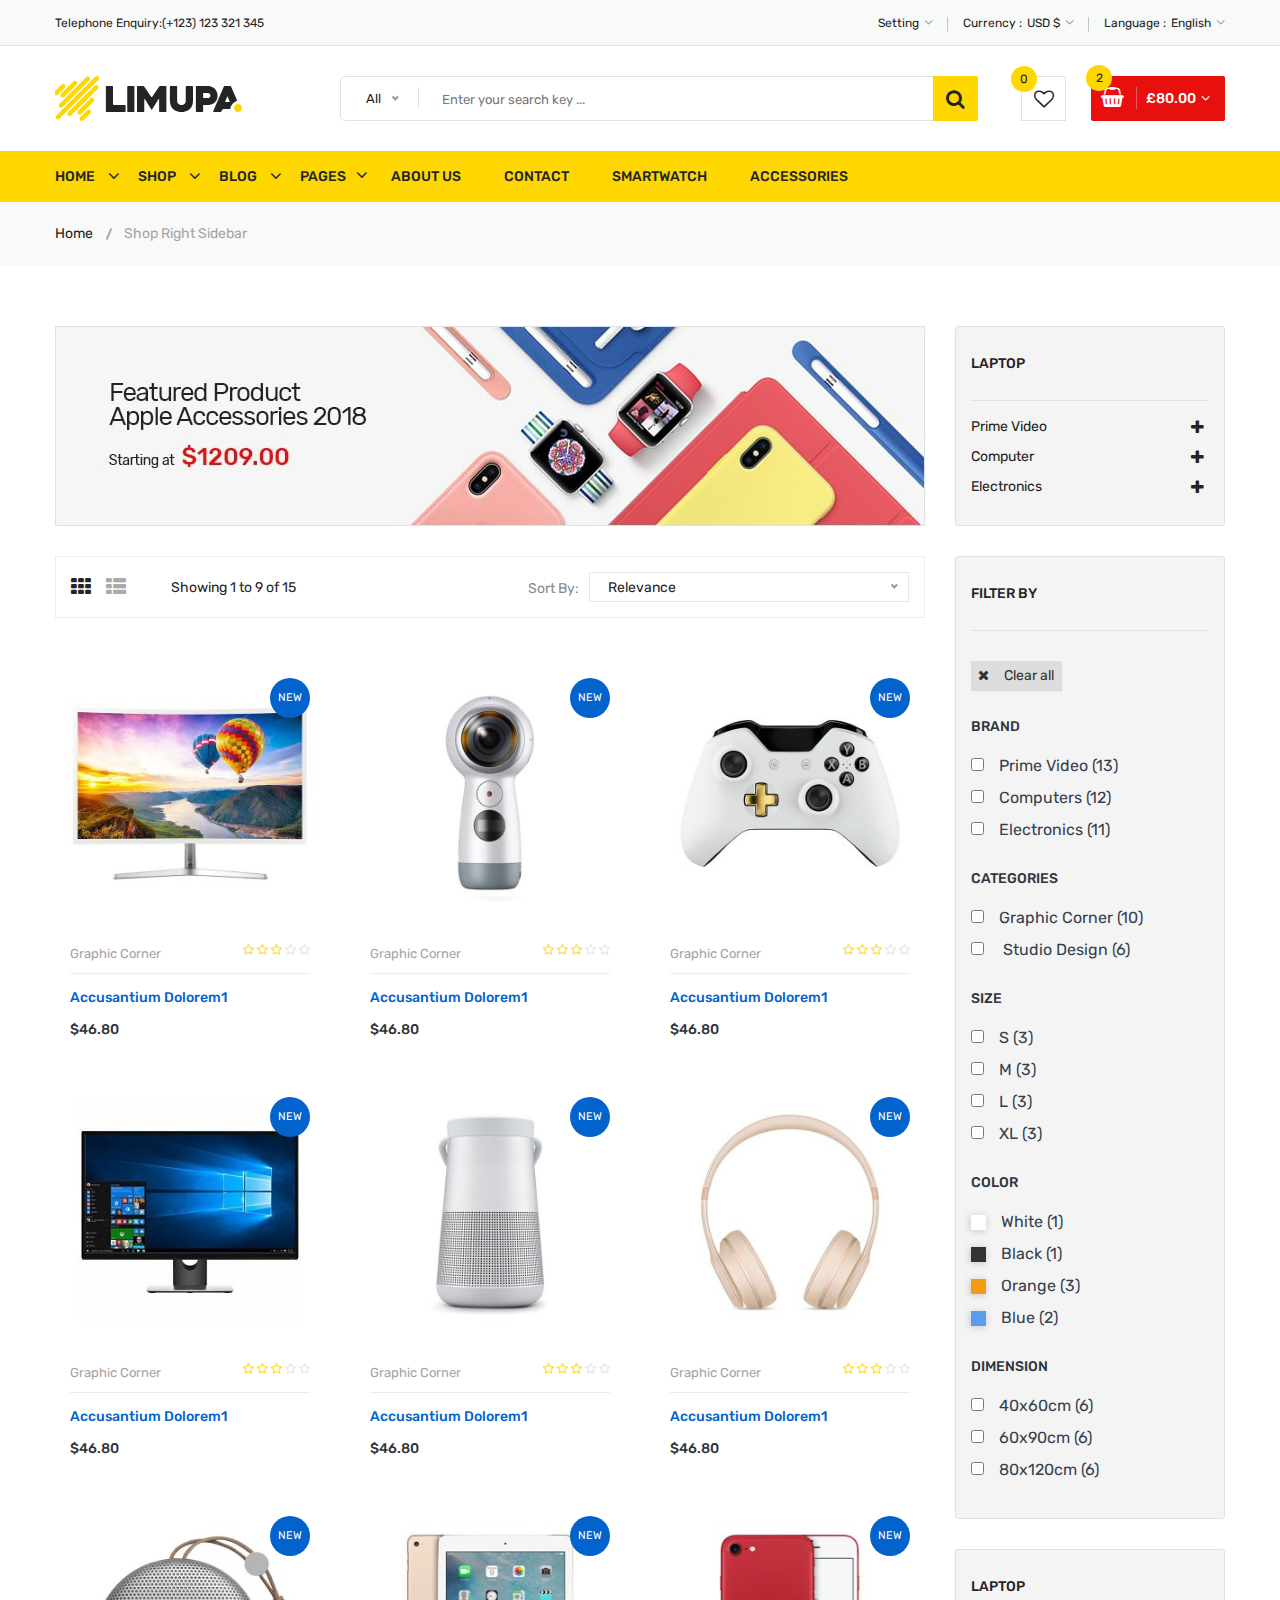
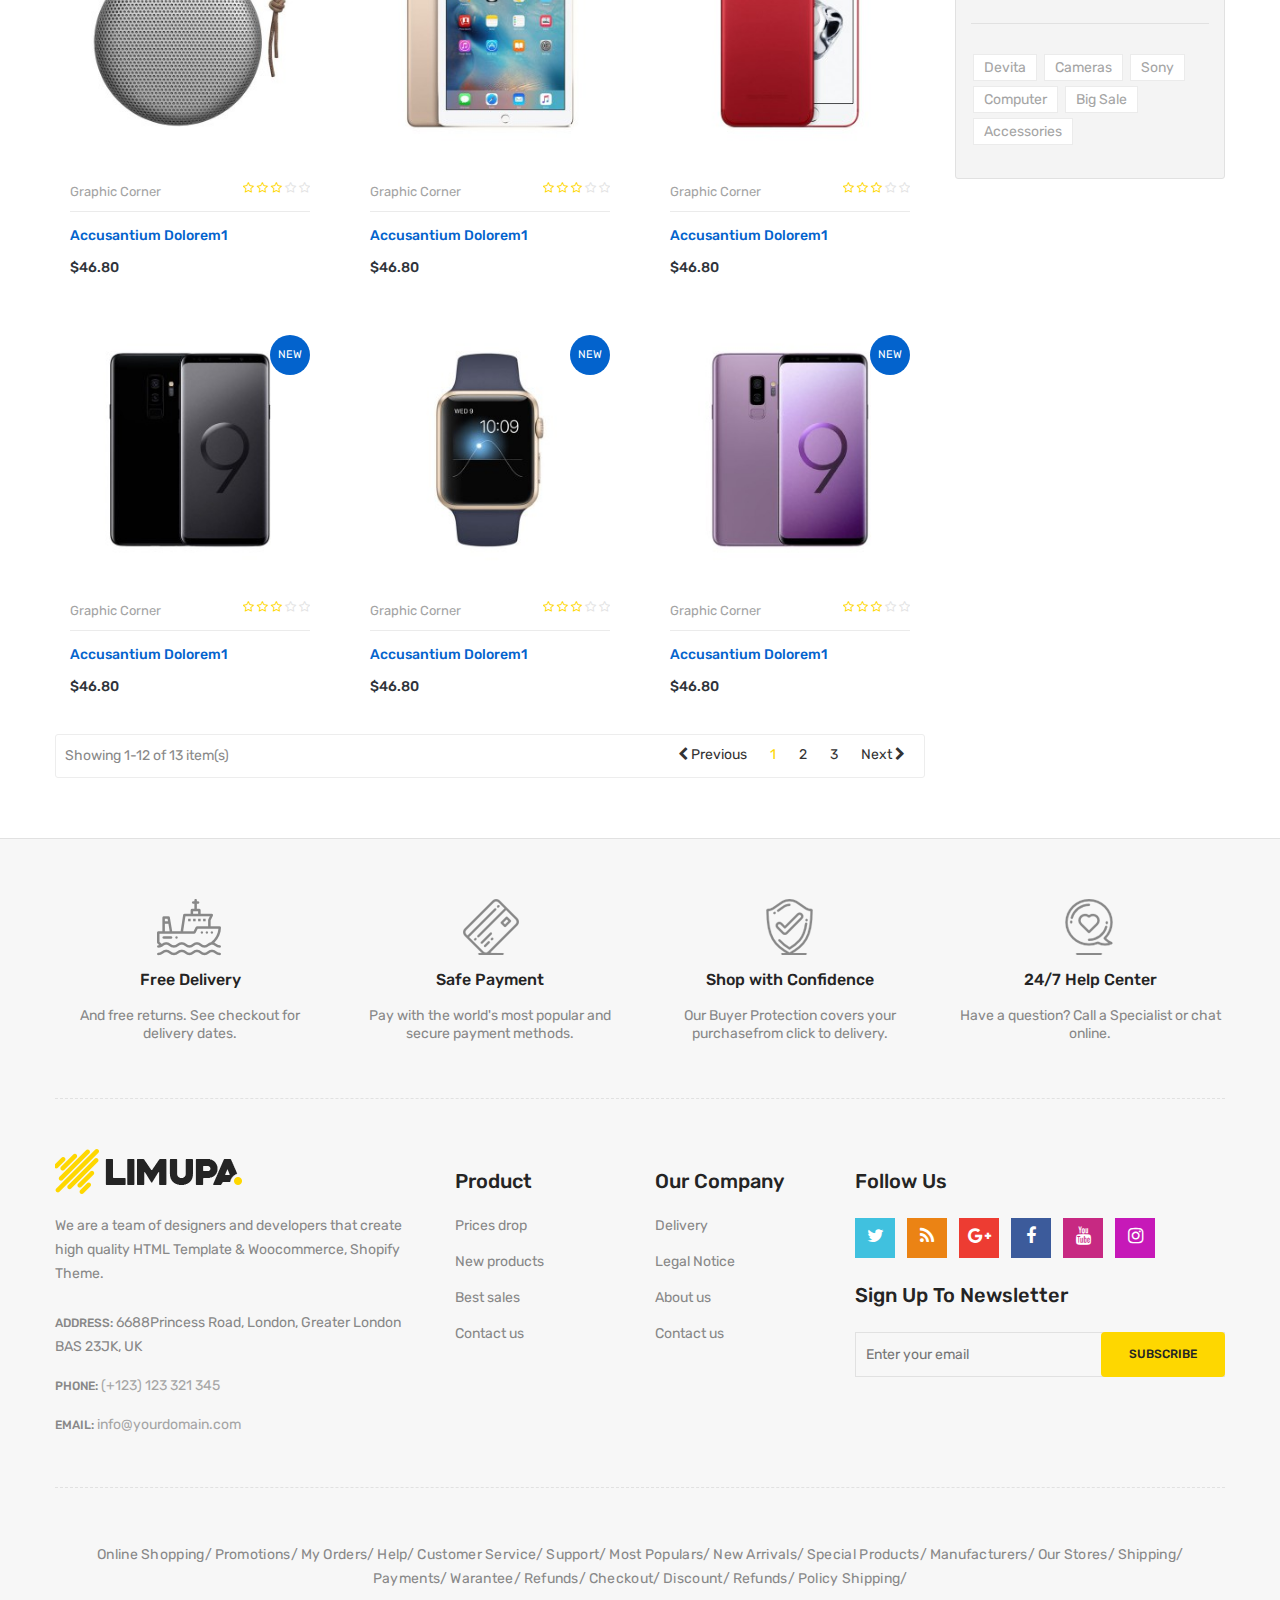
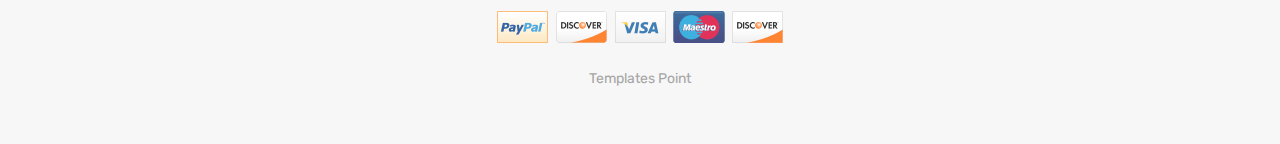
<file: wbbanhangdientu/shop-right-sidebar.html>
<!doctype html>
<html class="no-js" lang="zxx">
    
<!-- shop-right-sidebar31:48-->
<head>
        <meta charset="utf-8">
        <meta http-equiv="x-ua-compatible" content="ie=edge">
        <title>Shop Right Sidebar || limupa - Digital Products Store eCommerce Bootstrap 4 Template</title>
        <meta name="description" content="">
        <meta name="viewport" content="width=device-width, initial-scale=1">
        <!-- Favicon -->
        <link rel="shortcut icon" type="image/x-icon" href="images/favicon.png">
        <!-- Material Design Iconic Font-V2.2.0 -->
        <link rel="stylesheet" href="css/material-design-iconic-font.min.css">
        <!-- Font Awesome -->
        <link rel="stylesheet" href="css/font-awesome.min.css">
        <!-- Font Awesome Stars-->
        <link rel="stylesheet" href="css/fontawesome-stars.css">
        <!-- Meanmenu CSS -->
        <link rel="stylesheet" href="css/meanmenu.css">
        <!-- owl carousel CSS -->
        <link rel="stylesheet" href="css/owl.carousel.min.css">
        <!-- Slick Carousel CSS -->
        <link rel="stylesheet" href="css/slick.css">
        <!-- Animate CSS -->
        <link rel="stylesheet" href="css/animate.css">
        <!-- Jquery-ui CSS -->
        <link rel="stylesheet" href="css/jquery-ui.min.css">
        <!-- Venobox CSS -->
        <link rel="stylesheet" href="css/venobox.css">
        <!-- Nice Select CSS -->
        <link rel="stylesheet" href="css/nice-select.css">
        <!-- Magnific Popup CSS -->
        <link rel="stylesheet" href="css/magnific-popup.css">
        <!-- Bootstrap V4.1.3 Fremwork CSS -->
        <link rel="stylesheet" href="css/bootstrap.min.css">
        <!-- Helper CSS -->
        <link rel="stylesheet" href="css/helper.css">
        <!-- Main Style CSS -->
        <link rel="stylesheet" href="style.css">
        <!-- Responsive CSS -->
        <link rel="stylesheet" href="css/responsive.css">
        <!-- Modernizr js -->
        <script src="js/vendor/modernizr-2.8.3.min.js"></script>
    </head>
    <body>
    <!--[if lt IE 8]>
		<p class="browserupgrade">You are using an <strong>outdated</strong> browser. Please <a href="http://browsehappy.com/">upgrade your browser</a> to improve your experience.</p>
	<![endif]-->
        <!-- Begin Body Wrapper -->
        <div class="body-wrapper">
            <!-- Begin Header Area -->
            <header>
                <!-- Begin Header Top Area -->
                <div class="header-top">
                    <div class="container">
                        <div class="row">
                            <!-- Begin Header Top Left Area -->
                            <div class="col-lg-3 col-md-4">
                                <div class="header-top-left">
                                    <ul class="phone-wrap">
                                        <li><span>Telephone Enquiry:</span><a href="#">(+123) 123 321 345</a></li>
                                    </ul>
                                </div>
                            </div>
                            <!-- Header Top Left Area End Here -->
                            <!-- Begin Header Top Right Area -->
                            <div class="col-lg-9 col-md-8">
                                <div class="header-top-right">
                                    <ul class="ht-menu">
                                        <!-- Begin Setting Area -->
                                        <li>
                                            <div class="ht-setting-trigger"><span>Setting</span></div>
                                            <div class="setting ht-setting">
                                                <ul class="ht-setting-list">
                                                    <li><a href="login-register.html">My Account</a></li>
                                                    <li><a href="checkout.html">Checkout</a></li>
                                                    <li><a href="login-register.html">Sign In</a></li>
                                                </ul>
                                            </div>
                                        </li>
                                        <!-- Setting Area End Here -->
                                        <!-- Begin Currency Area -->
                                        <li>
                                            <span class="currency-selector-wrapper">Currency :</span>
                                            <div class="ht-currency-trigger"><span>USD $</span></div>
                                            <div class="currency ht-currency">
                                                <ul class="ht-setting-list">
                                                    <li><a href="#">EUR €</a></li>
                                                    <li class="active"><a href="#">USD $</a></li>
                                                </ul>
                                            </div>
                                        </li>
                                        <!-- Currency Area End Here -->
                                        <!-- Begin Language Area -->
                                        <li>
                                            <span class="language-selector-wrapper">Language :</span>
                                            <div class="ht-language-trigger"><span>English</span></div>
                                            <div class="language ht-language">
                                                <ul class="ht-setting-list">
                                                    <li class="active"><a href="#"><img src="images/menu/flag-icon/1.jpg" alt="">English</a></li>
                                                    <li><a href="#"><img src="images/menu/flag-icon/2.jpg" alt="">Français</a></li>
                                                </ul>
                                            </div>
                                        </li>
                                        <!-- Language Area End Here -->
                                    </ul>
                                </div>
                            </div>
                            <!-- Header Top Right Area End Here -->
                        </div>
                    </div>
                </div>
                <!-- Header Top Area End Here -->
                <!-- Begin Header Middle Area -->
                <div class="header-middle pl-sm-0 pr-sm-0 pl-xs-0 pr-xs-0">
                    <div class="container">
                        <div class="row">
                            <!-- Begin Header Logo Area -->
                            <div class="col-lg-3">
                                <div class="logo pb-sm-30 pb-xs-30">
                                    <a href="index.html">
                                        <img src="images/menu/logo/1.jpg" alt="">
                                    </a>
                                </div>
                            </div>
                            <!-- Header Logo Area End Here -->
                            <!-- Begin Header Middle Right Area -->
                            <div class="col-lg-9 pl-0 ml-sm-15 ml-xs-15">
                                <!-- Begin Header Middle Searchbox Area -->
                                <form action="#" class="hm-searchbox">
                                    <select class="nice-select select-search-category">
                                        <option value="0">All</option>                         
                                        <option value="10">Laptops</option>                     
                                        <option value="17">- -  Prime Video</option>                    
                                        <option value="20">- - - -  All Videos</option>                     
                                        <option value="21">- - - -  Blouses</option>                        
                                        <option value="22">- - - -  Evening Dresses</option>                
                                        <option value="23">- - - -  Summer Dresses</option>                     
                                        <option value="24">- - - -  T-shirts</option>                       
                                        <option value="25">- - - -  Rent or Buy</option>                        
                                        <option value="26">- - - -  Your Watchlist</option>                     
                                        <option value="27">- - - -  Watch Anywhere</option>                     
                                        <option value="28">- - - -  Getting Started</option>         
                                        <option value="18">- - - -  Computers</option>                      
                                        <option value="29">- - - -  More to Explore</option>         
                                        <option value="30">- - - -  TV &amp; Video</option>                     
                                        <option value="31">- - - -  Audio &amp; Theater</option>               
                                        <option value="32">- - - -  Camera, Photo </option>
                                        <option value="33">- - - -  Cell Phones</option>                        
                                        <option value="34">- - - -  Headphones</option>                     
                                        <option value="35">- - - -  Video Games</option>                        
                                        <option value="36">- - - -  Wireless Speakers</option>            
                                        <option value="19">- - - -  Electronics</option>                        
                                        <option value="37">- - - -  Amazon Home</option>                        
                                        <option value="38">- - - -  Kitchen &amp; Dining</option>           
                                        <option value="39">- - - -  Furniture</option>                      
                                        <option value="40">- - - -  Bed &amp; Bath</option>                     
                                        <option value="41">- - - -  Appliances</option>                 
                                        <option value="11">TV &amp; Audio</option>                  
                                        <option value="42">- -  SamSung</option>                        
                                        <option value="45">- - - -  Office</option>                     
                                        <option value="47">- - - -  Gaming</option>                 
                                        <option value="48">- - - -  Chromebook</option>                     
                                        <option value="49">- - - -  Refurbished</option>                    
                                        <option value="50">- - - -  Touchscreen</option>                        
                                        <option value="51">- - - -  Ultrabooks</option>                     
                                        <option value="52">- - - -  Blouses</option>                        
                                        <option value="43">- -  Toshiba</option>                        
                                        <option value="53">- - - -  Hard Drives</option>                        
                                        <option value="54">- - - -  Graphic Cards</option>                      
                                        <option value="55">- - - -  Processors (CPU)</option>  
                                        <option value="56">- - - -  Memory</option>                     
                                        <option value="57">- - - -  Motherboards</option>                       
                                        <option value="58">- - - -  Fans &amp; Cooling</option> 
                                        <option value="59">- - - -  CD/DVD Drives</option>                      
                                        <option value="44">- -  Sony Bravia</option>                        
                                        <option value="60">- - - -  Sound Cards</option>                        
                                        <option value="61">- - - -  Cases &amp; Towers</option>   
                                        <option value="62">- - - -  Casual Dresses</option>                     
                                        <option value="63">- - - -  Evening Dresses</option>       
                                        <option value="64">- - - -  T-shirts</option>                       
                                        <option value="65">- - - -  Tops</option>                                 
                                        <option value="12">Smartphone</option>                  
                                        <option value="66">- -  Camera Accessories</option>                     
                                        <option value="68">- - - -  Octa Core</option>                      
                                        <option value="69">- - - -  Quad Core</option>                  
                                        <option value="70">- - - -  Dual Core</option>                      
                                        <option value="71">- - - -  7.0 Screen</option>                     
                                        <option value="72">- - - -  9.0 Screen</option>                     
                                        <option value="73">- - - -  Bags &amp; Cases</option>                   
                                        <option value="67">- -  Camcorders</option>                     
                                        <option value="74">- - - -  Batteries</option>                      
                                        <option value="75">- - - -  Microphones</option>                        
                                        <option value="76">- - - -  Stabilizers</option>                        
                                        <option value="77">- - - -  Video Tapes</option>                        
                                        <option value="78">- - - -  Memory Card Readers</option> 
                                        <option value="79">- - - -  Tripods</option>           
                                        <option value="13">Cameras</option>                          
                                        <option value="14">headphone</option>                                
                                        <option value="15">Smartwatch</option>                           
                                        <option value="16">Accessories</option>
                                    </select>
                                    <input type="text" placeholder="Enter your search key ...">
                                    <button class="li-btn" type="submit"><i class="fa fa-search"></i></button>
                                </form>
                                <!-- Header Middle Searchbox Area End Here -->
                                <!-- Begin Header Middle Right Area -->
                                <div class="header-middle-right">
                                    <ul class="hm-menu">
                                        <!-- Begin Header Middle Wishlist Area -->
                                        <li class="hm-wishlist">
                                            <a href="wishlist.html">
                                                <span class="cart-item-count wishlist-item-count">0</span>
                                                <i class="fa fa-heart-o"></i>
                                            </a>
                                        </li>
                                        <!-- Header Middle Wishlist Area End Here -->
                                        <!-- Begin Header Mini Cart Area -->
                                        <li class="hm-minicart">
                                            <div class="hm-minicart-trigger">
                                                <span class="item-icon"></span>
                                                <span class="item-text">£80.00
                                                    <span class="cart-item-count">2</span>
                                                </span>
                                            </div>
                                            <span></span>
                                            <div class="minicart">
                                                <ul class="minicart-product-list">
                                                    <li>
                                                        <a href="single-product.html" class="minicart-product-image">
                                                            <img src="images/product/small-size/5.jpg" alt="cart products">
                                                        </a>
                                                        <div class="minicart-product-details">
                                                            <h6><a href="single-product.html">Aenean eu tristique</a></h6>
                                                            <span>£40 x 1</span>
                                                        </div>
                                                        <button class="close" title="Remove">
                                                            <i class="fa fa-close"></i>
                                                        </button>
                                                    </li>
                                                    <li>
                                                        <a href="single-product.html" class="minicart-product-image">
                                                            <img src="images/product/small-size/6.jpg" alt="cart products">
                                                        </a>
                                                        <div class="minicart-product-details">
                                                            <h6><a href="single-product.html">Aenean eu tristique</a></h6>
                                                            <span>£40 x 1</span>
                                                        </div>
                                                        <button class="close" title="Remove">
                                                            <i class="fa fa-close"></i>
                                                        </button>
                                                    </li>
                                                </ul>
                                                <p class="minicart-total">SUBTOTAL: <span>£80.00</span></p>
                                                <div class="minicart-button">
                                                    <a href="shopping-cart.html" class="li-button li-button-fullwidth li-button-dark">
                                                        <span>View Full Cart</span>
                                                    </a>
                                                    <a href="checkout.html" class="li-button li-button-fullwidth">
                                                        <span>Checkout</span>
                                                    </a>
                                                </div>
                                            </div>
                                        </li>
                                        <!-- Header Mini Cart Area End Here -->
                                    </ul>
                                </div>
                                <!-- Header Middle Right Area End Here -->
                            </div>
                            <!-- Header Middle Right Area End Here -->
                        </div>
                    </div>
                </div>
                <!-- Header Middle Area End Here -->
                <!-- Begin Header Bottom Area -->
                <div class="header-bottom mb-0 header-sticky stick d-none d-lg-block d-xl-block">
                    <div class="container">
                        <div class="row">
                            <div class="col-lg-12">
                                <!-- Begin Header Bottom Menu Area -->
                                <div class="hb-menu">
                                    <nav>
                                        <ul>
                                            <li class="dropdown-holder"><a href="index.html">Home</a>
                                                <ul class="hb-dropdown">
                                                    <li><a href="index.html">Home One</a></li>
                                                    <li><a href="index-2.html">Home Two</a></li>
                                                    <li><a href="index-3.html">Home Three</a></li>
                                                    <li><a href="index-4.html">Home Four</a></li>
                                                </ul>
                                            </li>
                                            <li class="catmenu-dropdown megamenu-holder"><a href="shop-left-sidebar.html">Shop</a>
                                                <ul class="megamenu hb-megamenu">
                                                    <li><a href="shop-left-sidebar.html">Shop Page Layout</a>
                                                        <ul>
                                                            <li><a href="shop-3-column.html">Shop 3 Column</a></li>
                                                            <li><a href="shop-4-column.html">Shop 4 Column</a></li>
                                                            <li><a href="shop-left-sidebar.html">Shop Left Sidebar</a></li>
                                                            <li class="active"><a href="shop-right-sidebar.html">Shop Right Sidebar</a></li>
                                                            <li><a href="shop-list.html">Shop List</a></li>
                                                            <li><a href="shop-list-left-sidebar.html">Shop List Left Sidebar</a></li>
                                                            <li><a href="shop-list-right-sidebar.html">Shop List Right Sidebar</a></li>
                                                        </ul>
                                                    </li>
                                                    <li><a href="single-product-gallery-left.html">Single Product Style</a>
                                                        <ul>
                                                            <li><a href="single-product-carousel.html">Single Product Carousel</a></li>
                                                            <li><a href="single-product-gallery-left.html">Single Product Gallery Left</a></li>
                                                            <li><a href="single-product-gallery-right.html">Single Product Gallery Right</a></li>
                                                            <li><a href="single-product-tab-style-top.html">Single Product Tab Style Top</a></li>
                                                            <li><a href="single-product-tab-style-left.html">Single Product Tab Style Left</a></li>
                                                            <li><a href="single-product-tab-style-right.html">Single Product Tab Style Right</a></li>
                                                        </ul>
                                                    </li>
                                                    <li><a href="single-product.html">Single Products</a>
                                                        <ul>
                                                            <li><a href="single-product.html">Single Product</a></li>
                                                            <li><a href="single-product-sale.html">Single Product Sale</a></li>
                                                            <li><a href="single-product-group.html">Single Product Group</a></li>
                                                            <li><a href="single-product-normal.html">Single Product Normal</a></li>
                                                            <li><a href="single-product-affiliate.html">Single Product Affiliate</a></li>
                                                        </ul>
                                                    </li>
                                                </ul>
                                            </li>
                                            <li class="dropdown-holder"><a href="blog-left-sidebar.html">Blog</a>
                                                <ul class="hb-dropdown">
                                                    <li class="sub-dropdown-holder"><a href="blog-left-sidebar.html">Blog Grid View</a>
                                                        <ul class="hb-dropdown hb-sub-dropdown">
                                                            <li><a href="blog-2-column.html">Blog 2 Column</a></li>
                                                            <li><a href="blog-3-column.html">Blog 3 Column</a></li>
                                                            <li><a href="blog-left-sidebar.html">Grid Left Sidebar</a></li>
                                                            <li><a href="blog-right-sidebar.html">Grid Right Sidebar</a></li>
                                                        </ul>
                                                    </li>
                                                    <li class="sub-dropdown-holder"><a href="blog-list-left-sidebar.html">Blog List View</a>
                                                        <ul class="hb-dropdown hb-sub-dropdown">
                                                            <li><a href="blog-list.html">Blog List</a></li>
                                                            <li><a href="blog-list-left-sidebar.html">List Left Sidebar</a></li>
                                                            <li><a href="blog-list-right-sidebar.html">List Right Sidebar</a></li>
                                                        </ul>
                                                    </li>
                                                    <li class="sub-dropdown-holder"><a href="blog-details-left-sidebar.html">Blog Details</a>
                                                        <ul class="hb-dropdown hb-sub-dropdown">
                                                            <li><a href="blog-details-left-sidebar.html">Left Sidebar</a></li>
                                                            <li><a href="blog-details-right-sidebar.html">Right Sidebar</a></li>
                                                        </ul>
                                                    </li>
                                                    <li class="sub-dropdown-holder"><a href="blog-gallery-format.html">Blog Format</a>
                                                        <ul class="hb-dropdown hb-sub-dropdown">
                                                            <li><a href="blog-audio-format.html">Blog Audio Format</a></li>
                                                            <li><a href="blog-video-format.html">Blog Video Format</a></li>
                                                            <li><a href="blog-gallery-format.html">Blog Gallery Format</a></li>
                                                        </ul>
                                                    </li>
                                                </ul>
                                            </li>
                                            <li class="catmenu-dropdown megamenu-static-holder"><a href="index.html">Pages</a>
                                                <ul class="megamenu hb-megamenu">
                                                    <li><a href="blog-left-sidebar.html">Blog Layouts</a>
                                                        <ul>
                                                            <li><a href="blog-2-column.html">Blog 2 Column</a></li>
                                                            <li><a href="blog-3-column.html">Blog 3 Column</a></li>
                                                            <li><a href="blog-left-sidebar.html">Grid Left Sidebar</a></li>
                                                            <li><a href="blog-right-sidebar.html">Grid Right Sidebar</a></li>
                                                            <li><a href="blog-list.html">Blog List</a></li>
                                                            <li><a href="blog-list-left-sidebar.html">List Left Sidebar</a></li>
                                                            <li><a href="blog-list-right-sidebar.html">List Right Sidebar</a></li>
                                                        </ul>
                                                    </li>
                                                    <li><a href="blog-details-left-sidebar.html">Blog Details Pages</a>
                                                        <ul>
                                                            <li><a href="blog-details-left-sidebar.html">Left Sidebar</a></li>
                                                            <li><a href="blog-details-right-sidebar.html">Right Sidebar</a></li>
                                                            <li><a href="blog-audio-format.html">Blog Audio Format</a></li>
                                                            <li><a href="blog-video-format.html">Blog Video Format</a></li>
                                                            <li><a href="blog-gallery-format.html">Blog Gallery Format</a></li>
                                                        </ul>
                                                    </li>
                                                    <li><a href="index.html">Other Pages</a>
                                                        <ul>
                                                            <li><a href="login-register.html">My Account</a></li>
                                                            <li><a href="checkout.html">Checkout</a></li>
                                                            <li><a href="compare.html">Compare</a></li>
                                                            <li><a href="wishlist.html">Wishlist</a></li>
                                                            <li><a href="shopping-cart.html">Shopping Cart</a></li>
                                                        </ul>
                                                    </li>
                                                    <li><a href="index.html">Other Pages 2</a>
                                                        <ul>
                                                            <li><a href="contact.html">Contact</a></li>
                                                            <li><a href="about-us.html">About Us</a></li>
                                                            <li><a href="faq.html">FAQ</a></li>
                                                            <li><a href="404.html">404 Error</a></li>
                                                        </ul>
                                                    </li>
                                                </ul>
                                            </li>
                                            <li><a href="about-us.html">About Us</a></li>
                                            <li><a href="contact.html">Contact</a></li>
                                            <li><a href="shop-left-sidebar.html">Smartwatch</a></li>
                                            <li><a href="shop-left-sidebar.html">Accessories</a></li>
                                        </ul>
                                    </nav>
                                </div>
                                <!-- Header Bottom Menu Area End Here -->
                            </div>
                        </div>
                    </div>
                </div>
                <!-- Header Bottom Area End Here -->
                <!-- Begin Mobile Menu Area -->
                <div class="mobile-menu-area d-lg-none d-xl-none col-12">
                    <div class="container"> 
                        <div class="row">
                            <div class="mobile-menu">
                            </div>
                        </div>
                    </div>
                </div>
                <!-- Mobile Menu Area End Here -->
            </header>
            <!-- Header Area End Here -->
            <!-- Begin Li's Breadcrumb Area -->
            <div class="breadcrumb-area">
                <div class="container">
                    <div class="breadcrumb-content">
                        <ul>
                            <li><a href="index.html">Home</a></li>
                            <li class="active">Shop Right Sidebar</li>
                        </ul>
                    </div>
                </div>
            </div>
            <!-- Li's Breadcrumb Area End Here -->
            <!-- Begin Li's Content Wraper Area -->
            <div class="content-wraper pt-60 pb-60 pt-sm-30 pt-xs-30">
                <div class="container">
                    <div class="row">
                        <div class="col-lg-9 order-2 order-lg-1 order-sm-1">
                            <!-- Begin Li's Banner Area -->
                            <div class="single-banner shop-page-banner">
                                <a href="#">
                                    <img src="images/bg-banner/2.jpg" alt="Li's Static Banner">
                                </a>
                            </div>
                            <!-- Li's Banner Area End Here -->
                            <!-- shop-top-bar start -->
                            <div class="shop-top-bar mt-30">
                                <div class="shop-bar-inner">
                                    <div class="product-view-mode">
                                        <!-- shop-item-filter-list start -->
                                        <ul class="nav shop-item-filter-list" role="tablist">
                                            <li class="active" role="presentation"><a aria-selected="true" class="active show" data-toggle="tab" role="tab" aria-controls="grid-view" href="#grid-view"><i class="fa fa-th"></i></a></li>
                                            <li role="presentation"><a data-toggle="tab" role="tab" aria-controls="list-view" href="#list-view"><i class="fa fa-th-list"></i></a></li>
                                        </ul>
                                        <!-- shop-item-filter-list end -->
                                    </div>
                                    <div class="toolbar-amount">
                                        <span>Showing 1 to 9 of 15</span>
                                    </div>
                                </div>
                                <!-- product-select-box start -->
                                <div class="product-select-box">
                                    <div class="product-short">
                                        <p>Sort By:</p>
                                        <select class="nice-select">
                                            <option value="trending">Relevance</option>
                                            <option value="sales">Name (A - Z)</option>
                                            <option value="sales">Name (Z - A)</option>
                                            <option value="rating">Price (Low &gt; High)</option>
                                            <option value="date">Rating (Lowest)</option>
                                            <option value="price-asc">Model (A - Z)</option>
                                            <option value="price-asc">Model (Z - A)</option>
                                        </select>
                                    </div>
                                </div>
                                <!-- product-select-box end -->
                            </div>
                            <!-- shop-top-bar end -->
                            <!-- shop-products-wrapper start -->
                            <div class="shop-products-wrapper">
                                <div class="tab-content">
                                    <div id="grid-view" class="tab-pane fade active show" role="tabpanel">
                                        <div class="product-area shop-product-area">
                                            <div class="row">
                                                <div class="col-lg-4 col-md-4 col-sm-6 mt-40">
                                                    <!-- single-product-wrap start -->
                                                    <div class="single-product-wrap">
                                                        <div class="product-image">
                                                            <a href="single-product.html">
                                                                <img src="images/product/large-size/1.jpg" alt="Li's Product Image">
                                                            </a>
                                                            <span class="sticker">New</span>
                                                        </div>
                                                        <div class="product_desc">
                                                            <div class="product_desc_info">
                                                                <div class="product-review">
                                                                    <h5 class="manufacturer">
                                                                        <a href="product-details.html">Graphic Corner</a>
                                                                    </h5>
                                                                    <div class="rating-box">
                                                                        <ul class="rating">
                                                                            <li><i class="fa fa-star-o"></i></li>
                                                                            <li><i class="fa fa-star-o"></i></li>
                                                                            <li><i class="fa fa-star-o"></i></li>
                                                                            <li class="no-star"><i class="fa fa-star-o"></i></li>
                                                                            <li class="no-star"><i class="fa fa-star-o"></i></li>
                                                                        </ul>
                                                                    </div>
                                                                </div>
                                                                <h4><a class="product_name" href="single-product.html">Accusantium dolorem1</a></h4>
                                                                <div class="price-box">
                                                                    <span class="new-price">$46.80</span>
                                                                </div>
                                                            </div>
                                                            <div class="add-actions">
                                                                <ul class="add-actions-link">
                                                                    <li class="add-cart active"><a href="shopping-cart.html">Add to cart</a></li>
                                                                    <li><a href="#" title="quick view" class="quick-view-btn" data-toggle="modal" data-target="#exampleModalCenter"><i class="fa fa-eye"></i></a></li>
                                                                    <li><a class="links-details" href="wishlist.html"><i class="fa fa-heart-o"></i></a></li>
                                                                </ul>
                                                            </div>
                                                        </div>
                                                    </div>
                                                    <!-- single-product-wrap end -->
                                                </div>
                                                <div class="col-lg-4 col-md-4 col-sm-6 mt-40">
                                                    <!-- single-product-wrap start -->
                                                    <div class="single-product-wrap">
                                                        <div class="product-image">
                                                            <a href="single-product.html">
                                                                <img src="images/product/large-size/2.jpg" alt="Li's Product Image">
                                                            </a>
                                                            <span class="sticker">New</span>
                                                        </div>
                                                        <div class="product_desc">
                                                            <div class="product_desc_info">
                                                                <div class="product-review">
                                                                    <h5 class="manufacturer">
                                                                        <a href="product-details.html">Graphic Corner</a>
                                                                    </h5>
                                                                    <div class="rating-box">
                                                                        <ul class="rating">
                                                                            <li><i class="fa fa-star-o"></i></li>
                                                                            <li><i class="fa fa-star-o"></i></li>
                                                                            <li><i class="fa fa-star-o"></i></li>
                                                                            <li class="no-star"><i class="fa fa-star-o"></i></li>
                                                                            <li class="no-star"><i class="fa fa-star-o"></i></li>
                                                                        </ul>
                                                                    </div>
                                                                </div>
                                                                <h4><a class="product_name" href="single-product.html">Accusantium dolorem1</a></h4>
                                                                <div class="price-box">
                                                                    <span class="new-price">$46.80</span>
                                                                </div>
                                                            </div>
                                                            <div class="add-actions">
                                                                <ul class="add-actions-link">
                                                                    <li class="add-cart active"><a href="shopping-cart.html">Add to cart</a></li>
                                                                    <li><a href="#" title="quick view" class="quick-view-btn" data-toggle="modal" data-target="#exampleModalCenter"><i class="fa fa-eye"></i></a></li>
                                                                    <li><a class="links-details" href="wishlist.html"><i class="fa fa-heart-o"></i></a></li>
                                                                </ul>
                                                            </div>
                                                        </div>
                                                    </div>
                                                    <!-- single-product-wrap end -->
                                                </div>
                                                <div class="col-lg-4 col-md-4 col-sm-6 mt-40">
                                                    <!-- single-product-wrap start -->
                                                    <div class="single-product-wrap">
                                                        <div class="product-image">
                                                            <a href="single-product.html">
                                                                <img src="images/product/large-size/3.jpg" alt="Li's Product Image">
                                                            </a>
                                                            <span class="sticker">New</span>
                                                        </div>
                                                        <div class="product_desc">
                                                            <div class="product_desc_info">
                                                                <div class="product-review">
                                                                    <h5 class="manufacturer">
                                                                        <a href="product-details.html">Graphic Corner</a>
                                                                    </h5>
                                                                    <div class="rating-box">
                                                                        <ul class="rating">
                                                                            <li><i class="fa fa-star-o"></i></li>
                                                                            <li><i class="fa fa-star-o"></i></li>
                                                                            <li><i class="fa fa-star-o"></i></li>
                                                                            <li class="no-star"><i class="fa fa-star-o"></i></li>
                                                                            <li class="no-star"><i class="fa fa-star-o"></i></li>
                                                                        </ul>
                                                                    </div>
                                                                </div>
                                                                <h4><a class="product_name" href="single-product.html">Accusantium dolorem1</a></h4>
                                                                <div class="price-box">
                                                                    <span class="new-price">$46.80</span>
                                                                </div>
                                                            </div>
                                                            <div class="add-actions">
                                                                <ul class="add-actions-link">
                                                                    <li class="add-cart active"><a href="shopping-cart.html">Add to cart</a></li>
                                                                    <li><a href="#" title="quick view" class="quick-view-btn" data-toggle="modal" data-target="#exampleModalCenter"><i class="fa fa-eye"></i></a></li>
                                                                    <li><a class="links-details" href="wishlist.html"><i class="fa fa-heart-o"></i></a></li>
                                                                </ul>
                                                            </div>
                                                        </div>
                                                    </div>
                                                    <!-- single-product-wrap end -->
                                                </div>
                                                <div class="col-lg-4 col-md-4 col-sm-6 mt-40">
                                                    <!-- single-product-wrap start -->
                                                    <div class="single-product-wrap">
                                                        <div class="product-image">
                                                            <a href="single-product.html">
                                                                <img src="images/product/large-size/4.jpg" alt="Li's Product Image">
                                                            </a>
                                                            <span class="sticker">New</span>
                                                        </div>
                                                        <div class="product_desc">
                                                            <div class="product_desc_info">
                                                                <div class="product-review">
                                                                    <h5 class="manufacturer">
                                                                        <a href="product-details.html">Graphic Corner</a>
                                                                    </h5>
                                                                    <div class="rating-box">
                                                                        <ul class="rating">
                                                                            <li><i class="fa fa-star-o"></i></li>
                                                                            <li><i class="fa fa-star-o"></i></li>
                                                                            <li><i class="fa fa-star-o"></i></li>
                                                                            <li class="no-star"><i class="fa fa-star-o"></i></li>
                                                                            <li class="no-star"><i class="fa fa-star-o"></i></li>
                                                                        </ul>
                                                                    </div>
                                                                </div>
                                                                <h4><a class="product_name" href="single-product.html">Accusantium dolorem1</a></h4>
                                                                <div class="price-box">
                                                                    <span class="new-price">$46.80</span>
                                                                </div>
                                                            </div>
                                                            <div class="add-actions">
                                                                <ul class="add-actions-link">
                                                                    <li class="add-cart active"><a href="shopping-cart.html">Add to cart</a></li>
                                                                    <li><a href="#" title="quick view" class="quick-view-btn" data-toggle="modal" data-target="#exampleModalCenter"><i class="fa fa-eye"></i></a></li>
                                                                    <li><a class="links-details" href="wishlist.html"><i class="fa fa-heart-o"></i></a></li>
                                                                </ul>
                                                            </div>
                                                        </div>
                                                    </div>
                                                    <!-- single-product-wrap end -->
                                                </div>
                                                <div class="col-lg-4 col-md-4 col-sm-6 mt-40">
                                                    <!-- single-product-wrap start -->
                                                    <div class="single-product-wrap">
                                                        <div class="product-image">
                                                            <a href="single-product.html">
                                                                <img src="images/product/large-size/5.jpg" alt="Li's Product Image">
                                                            </a>
                                                            <span class="sticker">New</span>
                                                        </div>
                                                        <div class="product_desc">
                                                            <div class="product_desc_info">
                                                                <div class="product-review">
                                                                    <h5 class="manufacturer">
                                                                        <a href="product-details.html">Graphic Corner</a>
                                                                    </h5>
                                                                    <div class="rating-box">
                                                                        <ul class="rating">
                                                                            <li><i class="fa fa-star-o"></i></li>
                                                                            <li><i class="fa fa-star-o"></i></li>
                                                                            <li><i class="fa fa-star-o"></i></li>
                                                                            <li class="no-star"><i class="fa fa-star-o"></i></li>
                                                                            <li class="no-star"><i class="fa fa-star-o"></i></li>
                                                                        </ul>
                                                                    </div>
                                                                </div>
                                                                <h4><a class="product_name" href="single-product.html">Accusantium dolorem1</a></h4>
                                                                <div class="price-box">
                                                                    <span class="new-price">$46.80</span>
                                                                </div>
                                                            </div>
                                                            <div class="add-actions">
                                                                <ul class="add-actions-link">
                                                                    <li class="add-cart active"><a href="shopping-cart.html">Add to cart</a></li>
                                                                    <li><a href="#" title="quick view" class="quick-view-btn" data-toggle="modal" data-target="#exampleModalCenter"><i class="fa fa-eye"></i></a></li>
                                                                    <li><a class="links-details" href="wishlist.html"><i class="fa fa-heart-o"></i></a></li>
                                                                </ul>
                                                            </div>
                                                        </div>
                                                    </div>
                                                    <!-- single-product-wrap end -->
                                                </div>
                                                <div class="col-lg-4 col-md-4 col-sm-6 mt-40">
                                                    <!-- single-product-wrap start -->
                                                    <div class="single-product-wrap">
                                                        <div class="product-image">
                                                            <a href="single-product.html">
                                                                <img src="images/product/large-size/6.jpg" alt="Li's Product Image">
                                                            </a>
                                                            <span class="sticker">New</span>
                                                        </div>
                                                        <div class="product_desc">
                                                            <div class="product_desc_info">
                                                                <div class="product-review">
                                                                    <h5 class="manufacturer">
                                                                        <a href="product-details.html">Graphic Corner</a>
                                                                    </h5>
                                                                    <div class="rating-box">
                                                                        <ul class="rating">
                                                                            <li><i class="fa fa-star-o"></i></li>
                                                                            <li><i class="fa fa-star-o"></i></li>
                                                                            <li><i class="fa fa-star-o"></i></li>
                                                                            <li class="no-star"><i class="fa fa-star-o"></i></li>
                                                                            <li class="no-star"><i class="fa fa-star-o"></i></li>
                                                                        </ul>
                                                                    </div>
                                                                </div>
                                                                <h4><a class="product_name" href="single-product.html">Accusantium dolorem1</a></h4>
                                                                <div class="price-box">
                                                                    <span class="new-price">$46.80</span>
                                                                </div>
                                                            </div>
                                                            <div class="add-actions">
                                                                <ul class="add-actions-link">
                                                                    <li class="add-cart active"><a href="shopping-cart.html">Add to cart</a></li>
                                                                    <li><a href="#" title="quick view" class="quick-view-btn" data-toggle="modal" data-target="#exampleModalCenter"><i class="fa fa-eye"></i></a></li>
                                                                    <li><a class="links-details" href="wishlist.html"><i class="fa fa-heart-o"></i></a></li>
                                                                </ul>
                                                            </div>
                                                        </div>
                                                    </div>
                                                    <!-- single-product-wrap end -->
                                                </div>
                                                <div class="col-lg-4 col-md-4 col-sm-6 mt-40">
                                                    <!-- single-product-wrap start -->
                                                    <div class="single-product-wrap">
                                                        <div class="product-image">
                                                            <a href="single-product.html">
                                                                <img src="images/product/large-size/7.jpg" alt="Li's Product Image">
                                                            </a>
                                                            <span class="sticker">New</span>
                                                        </div>
                                                        <div class="product_desc">
                                                            <div class="product_desc_info">
                                                                <div class="product-review">
                                                                    <h5 class="manufacturer">
                                                                        <a href="product-details.html">Graphic Corner</a>
                                                                    </h5>
                                                                    <div class="rating-box">
                                                                        <ul class="rating">
                                                                            <li><i class="fa fa-star-o"></i></li>
                                                                            <li><i class="fa fa-star-o"></i></li>
                                                                            <li><i class="fa fa-star-o"></i></li>
                                                                            <li class="no-star"><i class="fa fa-star-o"></i></li>
                                                                            <li class="no-star"><i class="fa fa-star-o"></i></li>
                                                                        </ul>
                                                                    </div>
                                                                </div>
                                                                <h4><a class="product_name" href="single-product.html">Accusantium dolorem1</a></h4>
                                                                <div class="price-box">
                                                                    <span class="new-price">$46.80</span>
                                                                </div>
                                                            </div>
                                                            <div class="add-actions">
                                                                <ul class="add-actions-link">
                                                                    <li class="add-cart active"><a href="shopping-cart.html">Add to cart</a></li>
                                                                    <li><a href="#" title="quick view" class="quick-view-btn" data-toggle="modal" data-target="#exampleModalCenter"><i class="fa fa-eye"></i></a></li>
                                                                    <li><a class="links-details" href="wishlist.html"><i class="fa fa-heart-o"></i></a></li>
                                                                </ul>
                                                            </div>
                                                        </div>
                                                    </div>
                                                    <!-- single-product-wrap end -->
                                                </div>
                                                <div class="col-lg-4 col-md-4 col-sm-6 mt-40">
                                                    <!-- single-product-wrap start -->
                                                    <div class="single-product-wrap">
                                                        <div class="product-image">
                                                            <a href="single-product.html">
                                                                <img src="images/product/large-size/8.jpg" alt="Li's Product Image">
                                                            </a>
                                                            <span class="sticker">New</span>
                                                        </div>
                                                        <div class="product_desc">
                                                            <div class="product_desc_info">
                                                                <div class="product-review">
                                                                    <h5 class="manufacturer">
                                                                        <a href="product-details.html">Graphic Corner</a>
                                                                    </h5>
                                                                    <div class="rating-box">
                                                                        <ul class="rating">
                                                                            <li><i class="fa fa-star-o"></i></li>
                                                                            <li><i class="fa fa-star-o"></i></li>
                                                                            <li><i class="fa fa-star-o"></i></li>
                                                                            <li class="no-star"><i class="fa fa-star-o"></i></li>
                                                                            <li class="no-star"><i class="fa fa-star-o"></i></li>
                                                                        </ul>
                                                                    </div>
                                                                </div>
                                                                <h4><a class="product_name" href="single-product.html">Accusantium dolorem1</a></h4>
                                                                <div class="price-box">
                                                                    <span class="new-price">$46.80</span>
                                                                </div>
                                                            </div>
                                                            <div class="add-actions">
                                                                <ul class="add-actions-link">
                                                                    <li class="add-cart active"><a href="shopping-cart.html">Add to cart</a></li>
                                                                    <li><a href="#" title="quick view" class="quick-view-btn" data-toggle="modal" data-target="#exampleModalCenter"><i class="fa fa-eye"></i></a></li>
                                                                    <li><a class="links-details" href="wishlist.html"><i class="fa fa-heart-o"></i></a></li>
                                                                </ul>
                                                            </div>
                                                        </div>
                                                    </div>
                                                    <!-- single-product-wrap end -->
                                                </div>
                                                <div class="col-lg-4 col-md-4 col-sm-6 mt-40">
                                                    <!-- single-product-wrap start -->
                                                    <div class="single-product-wrap">
                                                        <div class="product-image">
                                                            <a href="single-product.html">
                                                                <img src="images/product/large-size/9.jpg" alt="Li's Product Image">
                                                            </a>
                                                            <span class="sticker">New</span>
                                                        </div>
                                                        <div class="product_desc">
                                                            <div class="product_desc_info">
                                                                <div class="product-review">
                                                                    <h5 class="manufacturer">
                                                                        <a href="product-details.html">Graphic Corner</a>
                                                                    </h5>
                                                                    <div class="rating-box">
                                                                        <ul class="rating">
                                                                            <li><i class="fa fa-star-o"></i></li>
                                                                            <li><i class="fa fa-star-o"></i></li>
                                                                            <li><i class="fa fa-star-o"></i></li>
                                                                            <li class="no-star"><i class="fa fa-star-o"></i></li>
                                                                            <li class="no-star"><i class="fa fa-star-o"></i></li>
                                                                        </ul>
                                                                    </div>
                                                                </div>
                                                                <h4><a class="product_name" href="single-product.html">Accusantium dolorem1</a></h4>
                                                                <div class="price-box">
                                                                    <span class="new-price">$46.80</span>
                                                                </div>
                                                            </div>
                                                            <div class="add-actions">
                                                                <ul class="add-actions-link">
                                                                    <li class="add-cart active"><a href="shopping-cart.html">Add to cart</a></li>
                                                                    <li><a href="#" title="quick view" class="quick-view-btn" data-toggle="modal" data-target="#exampleModalCenter"><i class="fa fa-eye"></i></a></li>
                                                                    <li><a class="links-details" href="wishlist.html"><i class="fa fa-heart-o"></i></a></li>
                                                                </ul>
                                                            </div>
                                                        </div>
                                                    </div>
                                                    <!-- single-product-wrap end -->
                                                </div>
                                                <div class="col-lg-4 col-md-4 col-sm-6 mt-40">
                                                    <!-- single-product-wrap start -->
                                                    <div class="single-product-wrap">
                                                        <div class="product-image">
                                                            <a href="single-product.html">
                                                                <img src="images/product/large-size/10.jpg" alt="Li's Product Image">
                                                            </a>
                                                            <span class="sticker">New</span>
                                                        </div>
                                                        <div class="product_desc">
                                                            <div class="product_desc_info">
                                                                <div class="product-review">
                                                                    <h5 class="manufacturer">
                                                                        <a href="product-details.html">Graphic Corner</a>
                                                                    </h5>
                                                                    <div class="rating-box">
                                                                        <ul class="rating">
                                                                            <li><i class="fa fa-star-o"></i></li>
                                                                            <li><i class="fa fa-star-o"></i></li>
                                                                            <li><i class="fa fa-star-o"></i></li>
                                                                            <li class="no-star"><i class="fa fa-star-o"></i></li>
                                                                            <li class="no-star"><i class="fa fa-star-o"></i></li>
                                                                        </ul>
                                                                    </div>
                                                                </div>
                                                                <h4><a class="product_name" href="single-product.html">Accusantium dolorem1</a></h4>
                                                                <div class="price-box">
                                                                    <span class="new-price">$46.80</span>
                                                                </div>
                                                            </div>
                                                            <div class="add-actions">
                                                                <ul class="add-actions-link">
                                                                    <li class="add-cart active"><a href="shopping-cart.html">Add to cart</a></li>
                                                                    <li><a href="#" title="quick view" class="quick-view-btn" data-toggle="modal" data-target="#exampleModalCenter"><i class="fa fa-eye"></i></a></li>
                                                                    <li><a class="links-details" href="wishlist.html"><i class="fa fa-heart-o"></i></a></li>
                                                                </ul>
                                                            </div>
                                                        </div>
                                                    </div>
                                                    <!-- single-product-wrap end -->
                                                </div>
                                                <div class="col-lg-4 col-md-4 col-sm-6 mt-40">
                                                    <!-- single-product-wrap start -->
                                                    <div class="single-product-wrap">
                                                        <div class="product-image">
                                                            <a href="single-product.html">
                                                                <img src="images/product/large-size/11.jpg" alt="Li's Product Image">
                                                            </a>
                                                            <span class="sticker">New</span>
                                                        </div>
                                                        <div class="product_desc">
                                                            <div class="product_desc_info">
                                                                <div class="product-review">
                                                                    <h5 class="manufacturer">
                                                                        <a href="product-details.html">Graphic Corner</a>
                                                                    </h5>
                                                                    <div class="rating-box">
                                                                        <ul class="rating">
                                                                            <li><i class="fa fa-star-o"></i></li>
                                                                            <li><i class="fa fa-star-o"></i></li>
                                                                            <li><i class="fa fa-star-o"></i></li>
                                                                            <li class="no-star"><i class="fa fa-star-o"></i></li>
                                                                            <li class="no-star"><i class="fa fa-star-o"></i></li>
                                                                        </ul>
                                                                    </div>
                                                                </div>
                                                                <h4><a class="product_name" href="single-product.html">Accusantium dolorem1</a></h4>
                                                                <div class="price-box">
                                                                    <span class="new-price">$46.80</span>
                                                                </div>
                                                            </div>
                                                            <div class="add-actions">
                                                                <ul class="add-actions-link">
                                                                    <li class="add-cart active"><a href="shopping-cart.html">Add to cart</a></li>
                                                                    <li><a href="#" title="quick view" class="quick-view-btn" data-toggle="modal" data-target="#exampleModalCenter"><i class="fa fa-eye"></i></a></li>
                                                                    <li><a class="links-details" href="wishlist.html"><i class="fa fa-heart-o"></i></a></li>
                                                                </ul>
                                                            </div>
                                                        </div>
                                                    </div>
                                                    <!-- single-product-wrap end -->
                                                </div>
                                                <div class="col-lg-4 col-md-4 col-sm-6 mt-40">
                                                    <!-- single-product-wrap start -->
                                                    <div class="single-product-wrap">
                                                        <div class="product-image">
                                                            <a href="single-product.html">
                                                                <img src="images/product/large-size/12.jpg" alt="Li's Product Image">
                                                            </a>
                                                            <span class="sticker">New</span>
                                                        </div>
                                                        <div class="product_desc">
                                                            <div class="product_desc_info">
                                                                <div class="product-review">
                                                                    <h5 class="manufacturer">
                                                                        <a href="product-details.html">Graphic Corner</a>
                                                                    </h5>
                                                                    <div class="rating-box">
                                                                        <ul class="rating">
                                                                            <li><i class="fa fa-star-o"></i></li>
                                                                            <li><i class="fa fa-star-o"></i></li>
                                                                            <li><i class="fa fa-star-o"></i></li>
                                                                            <li class="no-star"><i class="fa fa-star-o"></i></li>
                                                                            <li class="no-star"><i class="fa fa-star-o"></i></li>
                                                                        </ul>
                                                                    </div>
                                                                </div>
                                                                <h4><a class="product_name" href="single-product.html">Accusantium dolorem1</a></h4>
                                                                <div class="price-box">
                                                                    <span class="new-price">$46.80</span>
                                                                </div>
                                                            </div>
                                                            <div class="add-actions">
                                                                <ul class="add-actions-link">
                                                                    <li class="add-cart active"><a href="shopping-cart.html">Add to cart</a></li>
                                                                    <li><a href="#" title="quick view" class="quick-view-btn" data-toggle="modal" data-target="#exampleModalCenter"><i class="fa fa-eye"></i></a></li>
                                                                    <li><a class="links-details" href="wishlist.html"><i class="fa fa-heart-o"></i></a></li>
                                                                </ul>
                                                            </div>
                                                        </div>
                                                    </div>
                                                    <!-- single-product-wrap end -->
                                                </div>
                                            </div>
                                        </div>
                                    </div>
                                    <div id="list-view" class="tab-pane fade product-list-view" role="tabpanel">
                                        <div class="row">
                                            <div class="col">
                                                <div class="row product-layout-list">
                                                    <div class="col-lg-3 col-md-5 ">
                                                        <div class="product-image">
                                                            <a href="single-product.html">
                                                                <img src="images/product/large-size/12.jpg" alt="Li's Product Image">
                                                            </a>
                                                            <span class="sticker">New</span>
                                                        </div>
                                                    </div>
                                                    <div class="col-lg-5 col-md-7">
                                                        <div class="product_desc">
                                                            <div class="product_desc_info">
                                                                <div class="product-review">
                                                                    <h5 class="manufacturer">
                                                                        <a href="product-details.html">Graphic Corner</a>
                                                                    </h5>
                                                                    <div class="rating-box">
                                                                        <ul class="rating">
                                                                            <li><i class="fa fa-star-o"></i></li>
                                                                            <li><i class="fa fa-star-o"></i></li>
                                                                            <li><i class="fa fa-star-o"></i></li>
                                                                            <li class="no-star"><i class="fa fa-star-o"></i></li>
                                                                            <li class="no-star"><i class="fa fa-star-o"></i></li>
                                                                        </ul>
                                                                    </div>
                                                                </div>
                                                                <h4><a class="product_name" href="single-product.html">Hummingbird printed t-shirt</a></h4>
                                                                <div class="price-box">
                                                                    <span class="new-price">$46.80</span>
                                                                </div>
                                                                <p>Beach Camera Exclusive Bundle - Includes Two Samsung Radiant 360 R3 Wi-Fi Bluetooth Speakers. Fill The Entire Room With Exquisite Sound via Ring Radiator Technology. Stream And Control R3 Speakers Wirelessly With Your Smartphone. Sophisticated, Modern Desig</p>
                                                            </div>
                                                        </div>
                                                    </div>
                                                    <div class="col-lg-4">
                                                        <div class="shop-add-action mb-xs-30">
                                                            <ul class="add-actions-link">
                                                                <li class="add-cart"><a href="#">Add to cart</a></li>
                                                                <li class="wishlist"><a href="wishlist.html"><i class="fa fa-heart-o"></i>Add to wishlist</a></li>
                                                                <li><a class="quick-view" data-toggle="modal" data-target="#exampleModalCenter" href="#"><i class="fa fa-eye"></i>Quick view</a></li>
                                                            </ul>
                                                        </div>
                                                    </div>
                                                </div>
                                                <div class="row product-layout-list">
                                                    <div class="col-lg-3 col-md-5 ">
                                                        <div class="product-image">
                                                            <a href="single-product.html">
                                                                <img src="images/product/large-size/11.jpg" alt="Li's Product Image">
                                                            </a>
                                                            <span class="sticker">New</span>
                                                        </div>
                                                    </div>
                                                    <div class="col-lg-5 col-md-7">
                                                        <div class="product_desc">
                                                            <div class="product_desc_info">
                                                                <div class="product-review">
                                                                    <h5 class="manufacturer">
                                                                        <a href="product-details.html">Graphic Corner</a>
                                                                    </h5>
                                                                    <div class="rating-box">
                                                                        <ul class="rating">
                                                                            <li><i class="fa fa-star-o"></i></li>
                                                                            <li><i class="fa fa-star-o"></i></li>
                                                                            <li><i class="fa fa-star-o"></i></li>
                                                                            <li class="no-star"><i class="fa fa-star-o"></i></li>
                                                                            <li class="no-star"><i class="fa fa-star-o"></i></li>
                                                                        </ul>
                                                                    </div>
                                                                </div>
                                                                <h4><a class="product_name" href="single-product.html">Hummingbird printed t-shirt</a></h4>
                                                                <div class="price-box">
                                                                    <span class="new-price">$46.80</span>
                                                                </div>
                                                                <p>Beach Camera Exclusive Bundle - Includes Two Samsung Radiant 360 R3 Wi-Fi Bluetooth Speakers. Fill The Entire Room With Exquisite Sound via Ring Radiator Technology. Stream And Control R3 Speakers Wirelessly With Your Smartphone. Sophisticated, Modern Desig</p>
                                                            </div>
                                                        </div>
                                                    </div>
                                                    <div class="col-lg-4">
                                                        <div class="shop-add-action mb-xs-30">
                                                            <ul class="add-actions-link">
                                                                <li class="add-cart"><a href="#">Add to cart</a></li>
                                                                <li class="wishlist"><a href="wishlist.html"><i class="fa fa-heart-o"></i>Add to wishlist</a></li>
                                                                <li><a class="quick-view" data-toggle="modal" data-target="#exampleModalCenter" href="#"><i class="fa fa-eye"></i>Quick view</a></li>
                                                            </ul>
                                                        </div>
                                                    </div>
                                                </div>
                                                <div class="row product-layout-list">
                                                    <div class="col-lg-3 col-md-5 ">
                                                        <div class="product-image">
                                                            <a href="single-product.html">
                                                                <img src="images/product/large-size/10.jpg" alt="Li's Product Image">
                                                            </a>
                                                            <span class="sticker">New</span>
                                                        </div>
                                                    </div>
                                                    <div class="col-lg-5 col-md-7">
                                                        <div class="product_desc">
                                                            <div class="product_desc_info">
                                                                <div class="product-review">
                                                                    <h5 class="manufacturer">
                                                                        <a href="product-details.html">Graphic Corner</a>
                                                                    </h5>
                                                                    <div class="rating-box">
                                                                        <ul class="rating">
                                                                            <li><i class="fa fa-star-o"></i></li>
                                                                            <li><i class="fa fa-star-o"></i></li>
                                                                            <li><i class="fa fa-star-o"></i></li>
                                                                            <li class="no-star"><i class="fa fa-star-o"></i></li>
                                                                            <li class="no-star"><i class="fa fa-star-o"></i></li>
                                                                        </ul>
                                                                    </div>
                                                                </div>
                                                                <h4><a class="product_name" href="single-product.html">Hummingbird printed t-shirt</a></h4>
                                                                <div class="price-box">
                                                                    <span class="new-price">$46.80</span>
                                                                </div>
                                                                <p>Beach Camera Exclusive Bundle - Includes Two Samsung Radiant 360 R3 Wi-Fi Bluetooth Speakers. Fill The Entire Room With Exquisite Sound via Ring Radiator Technology. Stream And Control R3 Speakers Wirelessly With Your Smartphone. Sophisticated, Modern Desig</p>
                                                            </div>
                                                        </div>
                                                    </div>
                                                    <div class="col-lg-4">
                                                        <div class="shop-add-action mb-xs-30">
                                                            <ul class="add-actions-link">
                                                                <li class="add-cart"><a href="#">Add to cart</a></li>
                                                                <li class="wishlist"><a href="wishlist.html"><i class="fa fa-heart-o"></i>Add to wishlist</a></li>
                                                                <li><a class="quick-view" data-toggle="modal" data-target="#exampleModalCenter" href="#"><i class="fa fa-eye"></i>Quick view</a></li>
                                                            </ul>
                                                        </div>
                                                    </div>
                                                </div>
                                                <div class="row product-layout-list">
                                                    <div class="col-lg-3 col-md-5 ">
                                                        <div class="product-image">
                                                            <a href="single-product.html">
                                                                <img src="images/product/large-size/9.jpg" alt="Li's Product Image">
                                                            </a>
                                                            <span class="sticker">New</span>
                                                        </div>
                                                    </div>
                                                    <div class="col-lg-5 col-md-7">
                                                        <div class="product_desc">
                                                            <div class="product_desc_info">
                                                                <div class="product-review">
                                                                    <h5 class="manufacturer">
                                                                        <a href="product-details.html">Graphic Corner</a>
                                                                    </h5>
                                                                    <div class="rating-box">
                                                                        <ul class="rating">
                                                                            <li><i class="fa fa-star-o"></i></li>
                                                                            <li><i class="fa fa-star-o"></i></li>
                                                                            <li><i class="fa fa-star-o"></i></li>
                                                                            <li class="no-star"><i class="fa fa-star-o"></i></li>
                                                                            <li class="no-star"><i class="fa fa-star-o"></i></li>
                                                                        </ul>
                                                                    </div>
                                                                </div>
                                                                <h4><a class="product_name" href="single-product.html">Hummingbird printed t-shirt</a></h4>
                                                                <div class="price-box">
                                                                    <span class="new-price">$46.80</span>
                                                                </div>
                                                                <p>Beach Camera Exclusive Bundle - Includes Two Samsung Radiant 360 R3 Wi-Fi Bluetooth Speakers. Fill The Entire Room With Exquisite Sound via Ring Radiator Technology. Stream And Control R3 Speakers Wirelessly With Your Smartphone. Sophisticated, Modern Desig</p>
                                                            </div>
                                                        </div>
                                                    </div>
                                                    <div class="col-lg-4">
                                                        <div class="shop-add-action mb-xs-30">
                                                            <ul class="add-actions-link">
                                                                <li class="add-cart"><a href="#">Add to cart</a></li>
                                                                <li class="wishlist"><a href="wishlist.html"><i class="fa fa-heart-o"></i>Add to wishlist</a></li>
                                                                <li><a class="quick-view" data-toggle="modal" data-target="#exampleModalCenter" href="#"><i class="fa fa-eye"></i>Quick view</a></li>
                                                            </ul>
                                                        </div>
                                                    </div>
                                                </div>
                                                <div class="row product-layout-list">
                                                    <div class="col-lg-3 col-md-5 ">
                                                        <div class="product-image">
                                                            <a href="single-product.html">
                                                                <img src="images/product/large-size/8.jpg" alt="Li's Product Image">
                                                            </a>
                                                            <span class="sticker">New</span>
                                                        </div>
                                                    </div>
                                                    <div class="col-lg-5 col-md-7">
                                                        <div class="product_desc">
                                                            <div class="product_desc_info">
                                                                <div class="product-review">
                                                                    <h5 class="manufacturer">
                                                                        <a href="product-details.html">Graphic Corner</a>
                                                                    </h5>
                                                                    <div class="rating-box">
                                                                        <ul class="rating">
                                                                            <li><i class="fa fa-star-o"></i></li>
                                                                            <li><i class="fa fa-star-o"></i></li>
                                                                            <li><i class="fa fa-star-o"></i></li>
                                                                            <li class="no-star"><i class="fa fa-star-o"></i></li>
                                                                            <li class="no-star"><i class="fa fa-star-o"></i></li>
                                                                        </ul>
                                                                    </div>
                                                                </div>
                                                                <h4><a class="product_name" href="single-product.html">Hummingbird printed t-shirt</a></h4>
                                                                <div class="price-box">
                                                                    <span class="new-price">$46.80</span>
                                                                </div>
                                                                <p>Beach Camera Exclusive Bundle - Includes Two Samsung Radiant 360 R3 Wi-Fi Bluetooth Speakers. Fill The Entire Room With Exquisite Sound via Ring Radiator Technology. Stream And Control R3 Speakers Wirelessly With Your Smartphone. Sophisticated, Modern Desig</p>
                                                            </div>
                                                        </div>
                                                    </div>
                                                    <div class="col-lg-4">
                                                        <div class="shop-add-action mb-xs-30">
                                                            <ul class="add-actions-link">
                                                                <li class="add-cart"><a href="#">Add to cart</a></li>
                                                                <li class="wishlist"><a href="wishlist.html"><i class="fa fa-heart-o"></i>Add to wishlist</a></li>
                                                                <li><a class="quick-view" data-toggle="modal" data-target="#exampleModalCenter" href="#"><i class="fa fa-eye"></i>Quick view</a></li>
                                                            </ul>
                                                        </div>
                                                    </div>
                                                </div>
                                                <div class="row product-layout-list">
                                                    <div class="col-lg-3 col-md-5 ">
                                                        <div class="product-image">
                                                            <a href="single-product.html">
                                                                <img src="images/product/large-size/7.jpg" alt="Li's Product Image">
                                                            </a>
                                                            <span class="sticker">New</span>
                                                        </div>
                                                    </div>
                                                    <div class="col-lg-5 col-md-7">
                                                        <div class="product_desc">
                                                            <div class="product_desc_info">
                                                                <div class="product-review">
                                                                    <h5 class="manufacturer">
                                                                        <a href="product-details.html">Graphic Corner</a>
                                                                    </h5>
                                                                    <div class="rating-box">
                                                                        <ul class="rating">
                                                                            <li><i class="fa fa-star-o"></i></li>
                                                                            <li><i class="fa fa-star-o"></i></li>
                                                                            <li><i class="fa fa-star-o"></i></li>
                                                                            <li class="no-star"><i class="fa fa-star-o"></i></li>
                                                                            <li class="no-star"><i class="fa fa-star-o"></i></li>
                                                                        </ul>
                                                                    </div>
                                                                </div>
                                                                <h4><a class="product_name" href="single-product.html">Hummingbird printed t-shirt</a></h4>
                                                                <div class="price-box">
                                                                    <span class="new-price">$46.80</span>
                                                                </div>
                                                                <p>Beach Camera Exclusive Bundle - Includes Two Samsung Radiant 360 R3 Wi-Fi Bluetooth Speakers. Fill The Entire Room With Exquisite Sound via Ring Radiator Technology. Stream And Control R3 Speakers Wirelessly With Your Smartphone. Sophisticated, Modern Desig</p>
                                                            </div>
                                                        </div>
                                                    </div>
                                                    <div class="col-lg-4">
                                                        <div class="shop-add-action mb-xs-30">
                                                            <ul class="add-actions-link">
                                                                <li class="add-cart"><a href="#">Add to cart</a></li>
                                                                <li class="wishlist"><a href="wishlist.html"><i class="fa fa-heart-o"></i>Add to wishlist</a></li>
                                                                <li><a class="quick-view" data-toggle="modal" data-target="#exampleModalCenter" href="#"><i class="fa fa-eye"></i>Quick view</a></li>
                                                            </ul>
                                                        </div>
                                                    </div>
                                                </div>
                                                <div class="row product-layout-list">
                                                    <div class="col-lg-3 col-md-5 ">
                                                        <div class="product-image">
                                                            <a href="single-product.html">
                                                                <img src="images/product/large-size/6.jpg" alt="Li's Product Image">
                                                            </a>
                                                            <span class="sticker">New</span>
                                                        </div>
                                                    </div>
                                                    <div class="col-lg-5 col-md-7">
                                                        <div class="product_desc">
                                                            <div class="product_desc_info">
                                                                <div class="product-review">
                                                                    <h5 class="manufacturer">
                                                                        <a href="product-details.html">Graphic Corner</a>
                                                                    </h5>
                                                                    <div class="rating-box">
                                                                        <ul class="rating">
                                                                            <li><i class="fa fa-star-o"></i></li>
                                                                            <li><i class="fa fa-star-o"></i></li>
                                                                            <li><i class="fa fa-star-o"></i></li>
                                                                            <li class="no-star"><i class="fa fa-star-o"></i></li>
                                                                            <li class="no-star"><i class="fa fa-star-o"></i></li>
                                                                        </ul>
                                                                    </div>
                                                                </div>
                                                                <h4><a class="product_name" href="single-product.html">Hummingbird printed t-shirt</a></h4>
                                                                <div class="price-box">
                                                                    <span class="new-price">$46.80</span>
                                                                </div>
                                                                <p>Beach Camera Exclusive Bundle - Includes Two Samsung Radiant 360 R3 Wi-Fi Bluetooth Speakers. Fill The Entire Room With Exquisite Sound via Ring Radiator Technology. Stream And Control R3 Speakers Wirelessly With Your Smartphone. Sophisticated, Modern Desig</p>
                                                            </div>
                                                        </div>
                                                    </div>
                                                    <div class="col-lg-4">
                                                        <div class="shop-add-action mb-xs-30">
                                                            <ul class="add-actions-link">
                                                                <li class="add-cart"><a href="#">Add to cart</a></li>
                                                                <li class="wishlist"><a href="wishlist.html"><i class="fa fa-heart-o"></i>Add to wishlist</a></li>
                                                                <li><a class="quick-view" data-toggle="modal" data-target="#exampleModalCenter" href="#"><i class="fa fa-eye"></i>Quick view</a></li>
                                                            </ul>
                                                        </div>
                                                    </div>
                                                </div>
                                                <div class="row product-layout-list">
                                                    <div class="col-lg-3 col-md-5 ">
                                                        <div class="product-image">
                                                            <a href="single-product.html">
                                                                <img src="images/product/large-size/5.jpg" alt="Li's Product Image">
                                                            </a>
                                                            <span class="sticker">New</span>
                                                        </div>
                                                    </div>
                                                    <div class="col-lg-5 col-md-7">
                                                        <div class="product_desc">
                                                            <div class="product_desc_info">
                                                                <div class="product-review">
                                                                    <h5 class="manufacturer">
                                                                        <a href="product-details.html">Graphic Corner</a>
                                                                    </h5>
                                                                    <div class="rating-box">
                                                                        <ul class="rating">
                                                                            <li><i class="fa fa-star-o"></i></li>
                                                                            <li><i class="fa fa-star-o"></i></li>
                                                                            <li><i class="fa fa-star-o"></i></li>
                                                                            <li class="no-star"><i class="fa fa-star-o"></i></li>
                                                                            <li class="no-star"><i class="fa fa-star-o"></i></li>
                                                                        </ul>
                                                                    </div>
                                                                </div>
                                                                <h4><a class="product_name" href="single-product.html">Hummingbird printed t-shirt</a></h4>
                                                                <div class="price-box">
                                                                    <span class="new-price">$46.80</span>
                                                                </div>
                                                                <p>Beach Camera Exclusive Bundle - Includes Two Samsung Radiant 360 R3 Wi-Fi Bluetooth Speakers. Fill The Entire Room With Exquisite Sound via Ring Radiator Technology. Stream And Control R3 Speakers Wirelessly With Your Smartphone. Sophisticated, Modern Desig</p>
                                                            </div>
                                                        </div>
                                                    </div>
                                                    <div class="col-lg-4">
                                                        <div class="shop-add-action mb-xs-30">
                                                            <ul class="add-actions-link">
                                                                <li class="add-cart"><a href="#">Add to cart</a></li>
                                                                <li class="wishlist"><a href="wishlist.html"><i class="fa fa-heart-o"></i>Add to wishlist</a></li>
                                                                <li><a class="quick-view" data-toggle="modal" data-target="#exampleModalCenter" href="#"><i class="fa fa-eye"></i>Quick view</a></li>
                                                            </ul>
                                                        </div>
                                                    </div>
                                                </div>
                                                <div class="row product-layout-list">
                                                    <div class="col-lg-3 col-md-5 ">
                                                        <div class="product-image">
                                                            <a href="single-product.html">
                                                                <img src="images/product/large-size/4.jpg" alt="Li's Product Image">
                                                            </a>
                                                            <span class="sticker">New</span>
                                                        </div>
                                                    </div>
                                                    <div class="col-lg-5 col-md-7">
                                                        <div class="product_desc">
                                                            <div class="product_desc_info">
                                                                <div class="product-review">
                                                                    <h5 class="manufacturer">
                                                                        <a href="product-details.html">Graphic Corner</a>
                                                                    </h5>
                                                                    <div class="rating-box">
                                                                        <ul class="rating">
                                                                            <li><i class="fa fa-star-o"></i></li>
                                                                            <li><i class="fa fa-star-o"></i></li>
                                                                            <li><i class="fa fa-star-o"></i></li>
                                                                            <li class="no-star"><i class="fa fa-star-o"></i></li>
                                                                            <li class="no-star"><i class="fa fa-star-o"></i></li>
                                                                        </ul>
                                                                    </div>
                                                                </div>
                                                                <h4><a class="product_name" href="single-product.html">Hummingbird printed t-shirt</a></h4>
                                                                <div class="price-box">
                                                                    <span class="new-price">$46.80</span>
                                                                </div>
                                                                <p>Beach Camera Exclusive Bundle - Includes Two Samsung Radiant 360 R3 Wi-Fi Bluetooth Speakers. Fill The Entire Room With Exquisite Sound via Ring Radiator Technology. Stream And Control R3 Speakers Wirelessly With Your Smartphone. Sophisticated, Modern Desig</p>
                                                            </div>
                                                        </div>
                                                    </div>
                                                    <div class="col-lg-4">
                                                        <div class="shop-add-action mb-xs-30">
                                                            <ul class="add-actions-link">
                                                                <li class="add-cart"><a href="#">Add to cart</a></li>
                                                                <li class="wishlist"><a href="wishlist.html"><i class="fa fa-heart-o"></i>Add to wishlist</a></li>
                                                                <li><a class="quick-view" data-toggle="modal" data-target="#exampleModalCenter" href="#"><i class="fa fa-eye"></i>Quick view</a></li>
                                                            </ul>
                                                        </div>
                                                    </div>
                                                </div>
                                                <div class="row product-layout-list">
                                                    <div class="col-lg-3 col-md-5 ">
                                                        <div class="product-image">
                                                            <a href="single-product.html">
                                                                <img src="images/product/large-size/3.jpg" alt="Li's Product Image">
                                                            </a>
                                                            <span class="sticker">New</span>
                                                        </div>
                                                    </div>
                                                    <div class="col-lg-5 col-md-7">
                                                        <div class="product_desc">
                                                            <div class="product_desc_info">
                                                                <div class="product-review">
                                                                    <h5 class="manufacturer">
                                                                        <a href="product-details.html">Graphic Corner</a>
                                                                    </h5>
                                                                    <div class="rating-box">
                                                                        <ul class="rating">
                                                                            <li><i class="fa fa-star-o"></i></li>
                                                                            <li><i class="fa fa-star-o"></i></li>
                                                                            <li><i class="fa fa-star-o"></i></li>
                                                                            <li class="no-star"><i class="fa fa-star-o"></i></li>
                                                                            <li class="no-star"><i class="fa fa-star-o"></i></li>
                                                                        </ul>
                                                                    </div>
                                                                </div>
                                                                <h4><a class="product_name" href="single-product.html">Hummingbird printed t-shirt</a></h4>
                                                                <div class="price-box">
                                                                    <span class="new-price">$46.80</span>
                                                                </div>
                                                                <p>Beach Camera Exclusive Bundle - Includes Two Samsung Radiant 360 R3 Wi-Fi Bluetooth Speakers. Fill The Entire Room With Exquisite Sound via Ring Radiator Technology. Stream And Control R3 Speakers Wirelessly With Your Smartphone. Sophisticated, Modern Desig</p>
                                                            </div>
                                                        </div>
                                                    </div>
                                                    <div class="col-lg-4">
                                                        <div class="shop-add-action mb-xs-30">
                                                            <ul class="add-actions-link">
                                                                <li class="add-cart"><a href="#">Add to cart</a></li>
                                                                <li class="wishlist"><a href="wishlist.html"><i class="fa fa-heart-o"></i>Add to wishlist</a></li>
                                                                <li><a class="quick-view" data-toggle="modal" data-target="#exampleModalCenter" href="#"><i class="fa fa-eye"></i>Quick view</a></li>
                                                            </ul>
                                                        </div>
                                                    </div>
                                                </div>
                                                <div class="row product-layout-list">
                                                    <div class="col-lg-3 col-md-5 ">
                                                        <div class="product-image">
                                                            <a href="single-product.html">
                                                                <img src="images/product/large-size/2.jpg" alt="Li's Product Image">
                                                            </a>
                                                            <span class="sticker">New</span>
                                                        </div>
                                                    </div>
                                                    <div class="col-lg-5 col-md-7">
                                                        <div class="product_desc">
                                                            <div class="product_desc_info">
                                                                <div class="product-review">
                                                                    <h5 class="manufacturer">
                                                                        <a href="product-details.html">Graphic Corner</a>
                                                                    </h5>
                                                                    <div class="rating-box">
                                                                        <ul class="rating">
                                                                            <li><i class="fa fa-star-o"></i></li>
                                                                            <li><i class="fa fa-star-o"></i></li>
                                                                            <li><i class="fa fa-star-o"></i></li>
                                                                            <li class="no-star"><i class="fa fa-star-o"></i></li>
                                                                            <li class="no-star"><i class="fa fa-star-o"></i></li>
                                                                        </ul>
                                                                    </div>
                                                                </div>
                                                                <h4><a class="product_name" href="single-product.html">Hummingbird printed t-shirt</a></h4>
                                                                <div class="price-box">
                                                                    <span class="new-price">$46.80</span>
                                                                </div>
                                                                <p>Beach Camera Exclusive Bundle - Includes Two Samsung Radiant 360 R3 Wi-Fi Bluetooth Speakers. Fill The Entire Room With Exquisite Sound via Ring Radiator Technology. Stream And Control R3 Speakers Wirelessly With Your Smartphone. Sophisticated, Modern Desig</p>
                                                            </div>
                                                        </div>
                                                    </div>
                                                    <div class="col-lg-4">
                                                        <div class="shop-add-action mb-xs-30">
                                                            <ul class="add-actions-link">
                                                                <li class="add-cart"><a href="#">Add to cart</a></li>
                                                                <li class="wishlist"><a href="wishlist.html"><i class="fa fa-heart-o"></i>Add to wishlist</a></li>
                                                                <li><a class="quick-view" data-toggle="modal" data-target="#exampleModalCenter" href="#"><i class="fa fa-eye"></i>Quick view</a></li>
                                                            </ul>
                                                        </div>
                                                    </div>
                                                </div>
                                                <div class="row product-layout-list last-child">
                                                    <div class="col-lg-3 col-md-5 ">
                                                        <div class="product-image">
                                                            <a href="single-product.html">
                                                                <img src="images/product/large-size/1.jpg" alt="Li's Product Image">
                                                            </a>
                                                            <span class="sticker">New</span>
                                                        </div>
                                                    </div>
                                                    <div class="col-lg-5 col-md-7">
                                                        <div class="product_desc">
                                                            <div class="product_desc_info">
                                                                <div class="product-review">
                                                                    <h5 class="manufacturer">
                                                                        <a href="product-details.html">Graphic Corner</a>
                                                                    </h5>
                                                                    <div class="rating-box">
                                                                        <ul class="rating">
                                                                            <li><i class="fa fa-star-o"></i></li>
                                                                            <li><i class="fa fa-star-o"></i></li>
                                                                            <li><i class="fa fa-star-o"></i></li>
                                                                            <li class="no-star"><i class="fa fa-star-o"></i></li>
                                                                            <li class="no-star"><i class="fa fa-star-o"></i></li>
                                                                        </ul>
                                                                    </div>
                                                                </div>
                                                                <h4><a class="product_name" href="single-product.html">Hummingbird printed t-shirt</a></h4>
                                                                <div class="price-box">
                                                                    <span class="new-price">$46.80</span>
                                                                </div>
                                                                <p>Beach Camera Exclusive Bundle - Includes Two Samsung Radiant 360 R3 Wi-Fi Bluetooth Speakers. Fill The Entire Room With Exquisite Sound via Ring Radiator Technology. Stream And Control R3 Speakers Wirelessly With Your Smartphone. Sophisticated, Modern Desig</p>
                                                            </div>
                                                        </div>
                                                    </div>
                                                    <div class="col-lg-4">
                                                        <div class="shop-add-action">
                                                            <ul class="add-actions-link">
                                                                <li class="add-cart"><a href="#">Add to cart</a></li>
                                                                <li class="wishlist"><a href="wishlist.html"><i class="fa fa-heart-o"></i>Add to wishlist</a></li>
                                                                <li><a class="quick-view" data-toggle="modal" data-target="#exampleModalCenter" href="#"><i class="fa fa-eye"></i>Quick view</a></li>
                                                            </ul>
                                                        </div>
                                                    </div>
                                                </div>
                                            </div>
                                        </div>
                                    </div>
                                    <div class="paginatoin-area">
                                        <div class="row">
                                            <div class="col-lg-6 col-md-6 pt-xs-15">
                                                <p>Showing 1-12 of 13 item(s)</p>
                                            </div>
                                            <div class="col-lg-6 col-md-6">
                                                <ul class="pagination-box pt-xs-20 pb-xs-15">
                                                    <li><a href="#" class="Previous"><i class="fa fa-chevron-left"></i> Previous</a>
                                                    </li>
                                                    <li class="active"><a href="#">1</a></li>
                                                    <li><a href="#">2</a></li>
                                                    <li><a href="#">3</a></li>
                                                    <li>
                                                      <a href="#" class="Next"> Next <i class="fa fa-chevron-right"></i></a>
                                                    </li>
                                                </ul>
                                            </div>
                                        </div>
                                    </div>
                                </div>
                            </div>
                            <!-- shop-products-wrapper end -->
                        </div>
                        <div class="col-lg-3 order-1 order-lg-2">
                            <!--sidebar-categores-box start  -->
                            <div class="sidebar-categores-box mt-sm-30 mt-xs-30">
                                <div class="sidebar-title">
                                    <h2>Laptop</h2>
                                </div>
                                <!-- category-sub-menu start -->
                                <div class="category-sub-menu">
                                    <ul>
                                        <li class="has-sub"><a href="# ">Prime Video</a>
                                            <ul>
                                                <li><a href="#">All Videos</a></li>
                                                <li><a href="#">Blouses</a></li>
                                                <li><a href="#">Evening Dresses</a></li>
                                                <li><a href="#">Summer Dresses</a></li>
                                                <li><a href="#">T-Rent or Buy</a></li>
                                                <li><a href="#">Your Watchlist</a></li>
                                                <li><a href="#">Watch Anywhere</a></li>
                                                <li><a href="#">Getting Started</a></li>  
                                            </ul>
                                        </li>
                                        <li class="has-sub"><a href="#">Computer</a>
                                            <ul>
                                                <li><a href="#">TV & Video</a></li>
                                                <li><a href="#">Audio & Theater</a></li>
                                                <li><a href="#">Camera, Photo</a></li>
                                                <li><a href="#">Cell Phones</a></li>
                                                <li><a href="#">Headphones</a></li>
                                                <li><a href="#">Video Games</a></li>
                                                <li><a href="#">Wireless Speakers</a></li> 
                                            </ul>
                                        </li>
                                        <li class="has-sub"><a href="#">Electronics</a>
                                            <ul>
                                                <li><a href="#">Amazon Home</a></li>
                                                <li><a href="#">Kitchen & Dining</a></li>
                                                <li><a href="#">Bed & Bath</a></li>
                                                <li><a href="#">Appliances</a></li>    
                                            </ul>
                                        </li>
                                    </ul>
                                </div>
                                <!-- category-sub-menu end -->
                            </div>
                            <!--sidebar-categores-box end  -->
                            <!--sidebar-categores-box start  -->
                            <div class="sidebar-categores-box">
                                <div class="sidebar-title">
                                    <h2>Filter By</h2>
                                </div>
                                <!-- btn-clear-all start -->
                                <button class="btn-clear-all mb-sm-30 mb-xs-30">Clear all</button>
                                <!-- btn-clear-all end -->
                                <!-- filter-sub-area start -->
                                <div class="filter-sub-area">
                                    <h5 class="filter-sub-titel">Brand</h5>
                                    <div class="categori-checkbox">
                                        <form action="#">
                                            <ul>
                                                <li><input type="checkbox" name="product-categori"><a href="#">Prime Video (13)</a></li>
                                                <li><input type="checkbox" name="product-categori"><a href="#">Computers (12)</a></li>
                                                <li><input type="checkbox" name="product-categori"><a href="#">Electronics (11)</a></li>
                                            </ul>
                                        </form>
                                    </div>
                                 </div>
                                <!-- filter-sub-area end -->
                                <!-- filter-sub-area start -->
                                <div class="filter-sub-area pt-sm-10 pt-xs-10">
                                    <h5 class="filter-sub-titel">Categories</h5>
                                    <div class="categori-checkbox">
                                        <form action="#">
                                            <ul>
                                                <li><input type="checkbox" name="product-categori"><a href="#">Graphic Corner (10)</a></li>
                                                <li><input type="checkbox" name="product-categori"><a href="#"> Studio Design (6)</a></li>
                                            </ul>
                                        </form>
                                    </div>
                                 </div>
                                <!-- filter-sub-area end -->
                                <!-- filter-sub-area start -->
                                <div class="filter-sub-area pt-sm-10 pt-xs-10">
                                    <h5 class="filter-sub-titel">Size</h5>
                                    <div class="size-checkbox">
                                        <form action="#">
                                            <ul>
                                                <li><input type="checkbox" name="product-size"><a href="#">S (3)</a></li>
                                                <li><input type="checkbox" name="product-size"><a href="#">M (3)</a></li>
                                                <li><input type="checkbox" name="product-size"><a href="#">L (3)</a></li>
                                                <li><input type="checkbox" name="product-size"><a href="#">XL (3)</a></li>
                                            </ul>
                                        </form>
                                    </div>
                                </div>
                                <!-- filter-sub-area end -->
                                <!-- filter-sub-area start -->
                                <div class="filter-sub-area pt-sm-10 pt-xs-10">
                                    <h5 class="filter-sub-titel">Color</h5>
                                    <div class="color-categoriy">
                                        <form action="#">
                                            <ul>
                                                <li><span class="white"></span><a href="#">White (1)</a></li>
                                                <li><span class="black"></span><a href="#">Black (1)</a></li>
                                                <li><span class="Orange"></span><a href="#">Orange (3) </a></li>
                                                <li><span class="Blue"></span><a href="#">Blue  (2) </a></li>
                                            </ul>
                                        </form>
                                    </div>
                                </div>
                                <!-- filter-sub-area end -->
                                <!-- filter-sub-area start -->
                                <div class="filter-sub-area pt-sm-10 pb-sm-15 pb-xs-15">
                                    <h5 class="filter-sub-titel">Dimension</h5>
                                    <div class="categori-checkbox">
                                        <form action="#">
                                            <ul>
                                                <li><input type="checkbox" name="product-categori"><a href="#">40x60cm (6)</a></li>
                                                <li><input type="checkbox" name="product-categori"><a href="#">60x90cm (6)</a></li>
                                                <li><input type="checkbox" name="product-categori"><a href="#">80x120cm (6)</a></li>
                                            </ul>
                                        </form>
                                    </div>
                                 </div>
                                <!-- filter-sub-area end -->
                            </div>
                            <!--sidebar-categores-box end  -->
                            <!-- category-sub-menu start -->
                            <div class="sidebar-categores-box mb-sm-0 mb-xs-0">
                                <div class="sidebar-title">
                                    <h2>Laptop</h2>
                                </div>
                                <div class="category-tags">
                                    <ul>
                                        <li><a href="# ">Devita</a></li>
                                        <li><a href="# ">Cameras</a></li>
                                        <li><a href="# ">Sony</a></li>
                                        <li><a href="# ">Computer</a></li>
                                        <li><a href="# ">Big Sale</a></li>
                                        <li><a href="# ">Accessories</a></li>
                                    </ul>
                                </div>
                                <!-- category-sub-menu end -->
                            </div>
                        </div>
                    </div>
                </div>
            </div>
            <!-- Content Wraper Area End Here -->
            <!-- Begin Footer Area -->
            <div class="footer">
                <!-- Begin Footer Static Top Area -->
                <div class="footer-static-top">
                    <div class="container">
                        <!-- Begin Footer Shipping Area -->
                        <div class="footer-shipping pt-60 pb-55 pb-xs-25">
                            <div class="row">
                                <!-- Begin Li's Shipping Inner Box Area -->
                                <div class="col-lg-3 col-md-6 col-sm-6 pb-sm-55 pb-xs-55">
                                    <div class="li-shipping-inner-box">
                                        <div class="shipping-icon">
                                            <img src="images/shipping-icon/1.png" alt="Shipping Icon">
                                        </div>
                                        <div class="shipping-text">
                                            <h2>Free Delivery</h2>
                                            <p>And free returns. See checkout for delivery dates.</p>
                                        </div>
                                    </div>
                                </div>
                                <!-- Li's Shipping Inner Box Area End Here -->
                                <!-- Begin Li's Shipping Inner Box Area -->
                                <div class="col-lg-3 col-md-6 col-sm-6 pb-sm-55 pb-xs-55">
                                    <div class="li-shipping-inner-box">
                                        <div class="shipping-icon">
                                            <img src="images/shipping-icon/2.png" alt="Shipping Icon">
                                        </div>
                                        <div class="shipping-text">
                                            <h2>Safe Payment</h2>
                                            <p>Pay with the world's most popular and secure payment methods.</p>
                                        </div>
                                    </div>
                                </div>
                                <!-- Li's Shipping Inner Box Area End Here -->
                                <!-- Begin Li's Shipping Inner Box Area -->
                                <div class="col-lg-3 col-md-6 col-sm-6 pb-xs-30">
                                    <div class="li-shipping-inner-box">
                                        <div class="shipping-icon">
                                            <img src="images/shipping-icon/3.png" alt="Shipping Icon">
                                        </div>
                                        <div class="shipping-text">
                                            <h2>Shop with Confidence</h2>
                                            <p>Our Buyer Protection covers your purchasefrom click to delivery.</p>
                                        </div>
                                    </div>
                                </div>
                                <!-- Li's Shipping Inner Box Area End Here -->
                                <!-- Begin Li's Shipping Inner Box Area -->
                                <div class="col-lg-3 col-md-6 col-sm-6 pb-xs-30">
                                    <div class="li-shipping-inner-box">
                                        <div class="shipping-icon">
                                            <img src="images/shipping-icon/4.png" alt="Shipping Icon">
                                        </div>
                                        <div class="shipping-text">
                                            <h2>24/7 Help Center</h2>
                                            <p>Have a question? Call a Specialist or chat online.</p>
                                        </div>
                                    </div>
                                </div>
                                <!-- Li's Shipping Inner Box Area End Here -->
                            </div>
                        </div>
                        <!-- Footer Shipping Area End Here -->
                    </div>
                </div>
                <!-- Footer Static Top Area End Here -->
                <!-- Begin Footer Static Middle Area -->
                <div class="footer-static-middle">
                    <div class="container">
                        <div class="footer-logo-wrap pt-50 pb-35">
                            <div class="row">
                                <!-- Begin Footer Logo Area -->
                                <div class="col-lg-4 col-md-6">
                                    <div class="footer-logo">
                                        <img src="images/menu/logo/1.jpg" alt="Footer Logo">
                                        <p class="info">
                                            We are a team of designers and developers that create high quality HTML Template & Woocommerce, Shopify Theme.
                                        </p>
                                    </div>
                                    <ul class="des">
                                        <li>
                                            <span>Address: </span>
                                            6688Princess Road, London, Greater London BAS 23JK, UK
                                        </li>
                                        <li>
                                            <span>Phone: </span>
                                            <a href="#">(+123) 123 321 345</a>
                                        </li>
                                        <li>
                                            <span>Email: </span>
                                            <a href="mailto://info@yourdomain.com">info@yourdomain.com</a>
                                        </li>
                                    </ul>
                                </div>
                                <!-- Footer Logo Area End Here -->
                                <!-- Begin Footer Block Area -->
                                <div class="col-lg-2 col-md-3 col-sm-6">
                                    <div class="footer-block">
                                        <h3 class="footer-block-title">Product</h3>
                                        <ul>
                                            <li><a href="#">Prices drop</a></li>
                                            <li><a href="#">New products</a></li>
                                            <li><a href="#">Best sales</a></li>
                                            <li><a href="#">Contact us</a></li>
                                        </ul>
                                    </div>
                                </div>
                                <!-- Footer Block Area End Here -->
                                <!-- Begin Footer Block Area -->
                                <div class="col-lg-2 col-md-3 col-sm-6">
                                    <div class="footer-block">
                                        <h3 class="footer-block-title">Our company</h3>
                                        <ul>
                                            <li><a href="#">Delivery</a></li>
                                            <li><a href="#">Legal Notice</a></li>
                                            <li><a href="#">About us</a></li>
                                            <li><a href="#">Contact us</a></li>
                                        </ul>
                                    </div>
                                </div>
                                <!-- Footer Block Area End Here -->
                                <!-- Begin Footer Block Area -->
                                <div class="col-lg-4">
                                    <div class="footer-block">
                                        <h3 class="footer-block-title">Follow Us</h3>
                                        <ul class="social-link">
                                            <li class="twitter">
                                                <a href="https://twitter.com/" data-toggle="tooltip" target="_blank" title="Twitter">
                                                    <i class="fa fa-twitter"></i>
                                                </a>
                                            </li>
                                            <li class="rss">
                                                <a href="https://rss.com/" data-toggle="tooltip" target="_blank" title="RSS">
                                                    <i class="fa fa-rss"></i>
                                                </a>
                                            </li>
                                            <li class="google-plus">
                                                <a href="https://www.plus.google.com/discover" data-toggle="tooltip" target="_blank" title="Google +">
                                                    <i class="fa fa-google-plus"></i>
                                                </a>
                                            </li>
                                            <li class="facebook">
                                                <a href="https://www.facebook.com/" data-toggle="tooltip" target="_blank" title="Facebook">
                                                    <i class="fa fa-facebook"></i>
                                                </a>
                                            </li>
                                            <li class="youtube">
                                                <a href="https://www.youtube.com/" data-toggle="tooltip" target="_blank" title="Youtube">
                                                    <i class="fa fa-youtube"></i>
                                                </a>
                                            </li>
                                            <li class="instagram">
                                                <a href="https://www.instagram.com/" data-toggle="tooltip" target="_blank" title="Instagram">
                                                    <i class="fa fa-instagram"></i>
                                                </a>
                                            </li>
                                        </ul>
                                    </div>
                                    <!-- Begin Footer Newsletter Area -->
                                    <div class="footer-newsletter">
                                        <h4>Sign up to newsletter</h4>
                                        <form action="#" method="post" id="mc-embedded-subscribe-form" name="mc-embedded-subscribe-form" class="footer-subscribe-form validate" target="_blank" novalidate>
                                           <div id="mc_embed_signup_scroll">
                                              <div id="mc-form" class="mc-form subscribe-form form-group" >
                                                <input id="mc-email" type="email" autocomplete="off" placeholder="Enter your email" />
                                                <button  class="btn" id="mc-submit">Subscribe</button>
                                              </div>
                                           </div>
                                        </form>
                                    </div>
                                    <!-- Footer Newsletter Area End Here -->
                                </div>
                                <!-- Footer Block Area End Here -->
                            </div>
                        </div>
                    </div>
                </div>
                <!-- Footer Static Middle Area End Here -->
                <!-- Begin Footer Static Bottom Area -->
                <div class="footer-static-bottom pt-55 pb-55">
                    <div class="container">
                        <div class="row">
                            <div class="col-lg-12">
                                <!-- Begin Footer Links Area -->
                                <div class="footer-links">
                                    <ul>
                                        <li><a href="#">Online Shopping</a></li>
                                        <li><a href="#">Promotions</a></li>
                                        <li><a href="#">My Orders</a></li>
                                        <li><a href="#">Help</a></li>
                                        <li><a href="#">Customer Service</a></li>
                                        <li><a href="#">Support</a></li>
                                        <li><a href="#">Most Populars</a></li>
                                        <li><a href="#">New Arrivals</a></li>
                                        <li><a href="#">Special Products</a></li>
                                        <li><a href="#">Manufacturers</a></li>
                                        <li><a href="#">Our Stores</a></li>
                                        <li><a href="#">Shipping</a></li>
                                        <li><a href="#">Payments</a></li>
                                        <li><a href="#">Warantee</a></li>
                                        <li><a href="#">Refunds</a></li>
                                        <li><a href="#">Checkout</a></li>
                                        <li><a href="#">Discount</a></li>
                                        <li><a href="#">Refunds</a></li>
                                        <li><a href="#">Policy Shipping</a></li>
                                    </ul>
                                </div>
                                <!-- Footer Links Area End Here -->
                                <!-- Begin Footer Payment Area -->
                                <div class="copyright text-center">
                                    <a href="#">
                                        <img src="images/payment/1.png" alt="">
                                    </a>
                                </div>
                                <!-- Footer Payment Area End Here -->
                                <!-- Begin Copyright Area -->
                                <div class="copyright text-center pt-25">
                                    <span><a href="https://www.templatespoint.net" target="_blank">Templates Point</a></span>
                                </div>
                                <!-- Copyright Area End Here -->
                            </div>
                        </div>
                    </div>
                </div>
                <!-- Footer Static Bottom Area End Here -->
            </div>
            <!-- Footer Area End Here -->
            <!-- Begin Quick View | Modal Area -->
            <div class="modal fade modal-wrapper" id="exampleModalCenter" >
                <div class="modal-dialog modal-dialog-centered" role="document">
                    <div class="modal-content">
                        <div class="modal-body">
                            <button type="button" class="close" data-dismiss="modal" aria-label="Close">
                                <span aria-hidden="true">&times;</span>
                            </button>
                            <div class="modal-inner-area row">
                                <div class="col-lg-5 col-md-6 col-sm-6">
                                   <!-- Product Details Left -->
                                    <div class="product-details-left">
                                        <div class="product-details-images slider-navigation-1">
                                            <div class="lg-image">
                                                <img src="images/product/large-size/1.jpg" alt="product image">
                                            </div>
                                            <div class="lg-image">
                                                <img src="images/product/large-size/2.jpg" alt="product image">
                                            </div>
                                            <div class="lg-image">
                                                <img src="images/product/large-size/3.jpg" alt="product image">
                                            </div>
                                            <div class="lg-image">
                                                <img src="images/product/large-size/4.jpg" alt="product image">
                                            </div>
                                            <div class="lg-image">
                                                <img src="images/product/large-size/5.jpg" alt="product image">
                                            </div>
                                            <div class="lg-image">
                                                <img src="images/product/large-size/6.jpg" alt="product image">
                                            </div>
                                        </div>
                                        <div class="product-details-thumbs slider-thumbs-1">                                        
                                            <div class="sm-image"><img src="images/product/small-size/1.jpg" alt="product image thumb"></div>
                                            <div class="sm-image"><img src="images/product/small-size/2.jpg" alt="product image thumb"></div>
                                            <div class="sm-image"><img src="images/product/small-size/3.jpg" alt="product image thumb"></div>
                                            <div class="sm-image"><img src="images/product/small-size/4.jpg" alt="product image thumb"></div>
                                            <div class="sm-image"><img src="images/product/small-size/5.jpg" alt="product image thumb"></div>
                                            <div class="sm-image"><img src="images/product/small-size/6.jpg" alt="product image thumb"></div>
                                        </div>
                                    </div>
                                    <!--// Product Details Left -->
                                </div>

                                <div class="col-lg-7 col-md-6 col-sm-6">
                                    <div class="product-details-view-content pt-60">
                                        <div class="product-info">
                                            <h2>Today is a good day Framed poster</h2>
                                            <span class="product-details-ref">Reference: demo_15</span>
                                            <div class="rating-box pt-20">
                                                <ul class="rating rating-with-review-item">
                                                    <li><i class="fa fa-star-o"></i></li>
                                                    <li><i class="fa fa-star-o"></i></li>
                                                    <li><i class="fa fa-star-o"></i></li>
                                                    <li class="no-star"><i class="fa fa-star-o"></i></li>
                                                    <li class="no-star"><i class="fa fa-star-o"></i></li>
                                                    <li class="review-item"><a href="#">Read Review</a></li>
                                                    <li class="review-item"><a href="#">Write Review</a></li>
                                                </ul>
                                            </div>
                                            <div class="price-box pt-20">
                                                <span class="new-price new-price-2">$57.98</span>
                                            </div>
                                            <div class="product-desc">
                                                <p>
                                                    <span>100% cotton double printed dress. Black and white striped top and orange high waisted skater skirt bottom. Lorem ipsum dolor sit amet, consectetur adipisicing elit. quibusdam corporis, earum facilis et nostrum dolorum accusamus similique eveniet quia pariatur.
                                                    </span>
                                                </p>
                                            </div>
                                            <div class="product-variants">
                                                <div class="produt-variants-size">
                                                    <label>Dimension</label>
                                                    <select class="nice-select">
                                                        <option value="1" title="S" selected="selected">40x60cm</option>
                                                        <option value="2" title="M">60x90cm</option>
                                                        <option value="3" title="L">80x120cm</option>
                                                    </select>
                                                </div>
                                            </div>
                                            <div class="single-add-to-cart">
                                                <form action="#" class="cart-quantity">
                                                    <div class="quantity">
                                                        <label>Quantity</label>
                                                        <div class="cart-plus-minus">
                                                            <input class="cart-plus-minus-box" value="1" type="text">
                                                            <div class="dec qtybutton"><i class="fa fa-angle-down"></i></div>
                                                            <div class="inc qtybutton"><i class="fa fa-angle-up"></i></div>
                                                        </div>
                                                    </div>
                                                    <button class="add-to-cart" type="submit">Add to cart</button>
                                                </form>
                                            </div>
                                            <div class="product-additional-info pt-25">
                                                <a class="wishlist-btn" href="wishlist.html"><i class="fa fa-heart-o"></i>Add to wishlist</a>
                                                <div class="product-social-sharing pt-25">
                                                    <ul>
                                                        <li class="facebook"><a href="#"><i class="fa fa-facebook"></i>Facebook</a></li>
                                                        <li class="twitter"><a href="#"><i class="fa fa-twitter"></i>Twitter</a></li>
                                                        <li class="google-plus"><a href="#"><i class="fa fa-google-plus"></i>Google +</a></li>
                                                        <li class="instagram"><a href="#"><i class="fa fa-instagram"></i>Instagram</a></li>
                                                    </ul>
                                                </div>
                                            </div>
                                        </div>
                                    </div>
                                </div>
                            </div>
                        </div>
                    </div>
                </div>
            </div>   
            <!-- Quick View | Modal Area End Here -->
        </div>
        <!-- Body Wrapper End Here -->
        <!-- jQuery-V1.12.4 -->
        <script src="js/vendor/jquery-1.12.4.min.js"></script>
        <!-- Popper js -->
        <script src="js/vendor/popper.min.js"></script>
        <!-- Bootstrap V4.1.3 Fremwork js -->
        <script src="js/bootstrap.min.js"></script>
        <!-- Ajax Mail js -->
        <script src="js/ajax-mail.js"></script>
        <!-- Meanmenu js -->
        <script src="js/jquery.meanmenu.min.js"></script>
        <!-- Wow.min js -->
        <script src="js/wow.min.js"></script>
        <!-- Slick Carousel js -->
        <script src="js/slick.min.js"></script>
        <!-- Owl Carousel-2 js -->
        <script src="js/owl.carousel.min.js"></script>
        <!-- Magnific popup js -->
        <script src="js/jquery.magnific-popup.min.js"></script>
        <!-- Isotope js -->
        <script src="js/isotope.pkgd.min.js"></script>
        <!-- Imagesloaded js -->
        <script src="js/imagesloaded.pkgd.min.js"></script>
        <!-- Mixitup js -->
        <script src="js/jquery.mixitup.min.js"></script>
        <!-- Countdown -->
        <script src="js/jquery.countdown.min.js"></script>
        <!-- Counterup -->
        <script src="js/jquery.counterup.min.js"></script>
        <!-- Waypoints -->
        <script src="js/waypoints.min.js"></script>
        <!-- Barrating -->
        <script src="js/jquery.barrating.min.js"></script>
        <!-- Jquery-ui -->
        <script src="js/jquery-ui.min.js"></script>
        <!-- Venobox -->
        <script src="js/venobox.min.js"></script>
        <!-- Nice Select js -->
        <script src="js/jquery.nice-select.min.js"></script>
        <!-- ScrollUp js -->
        <script src="js/scrollUp.min.js"></script>
        <!-- Main/Activator js -->
        <script src="js/main.js"></script>
    </body>

<!-- shop-right-sidebar31:48-->
</html>
</file>
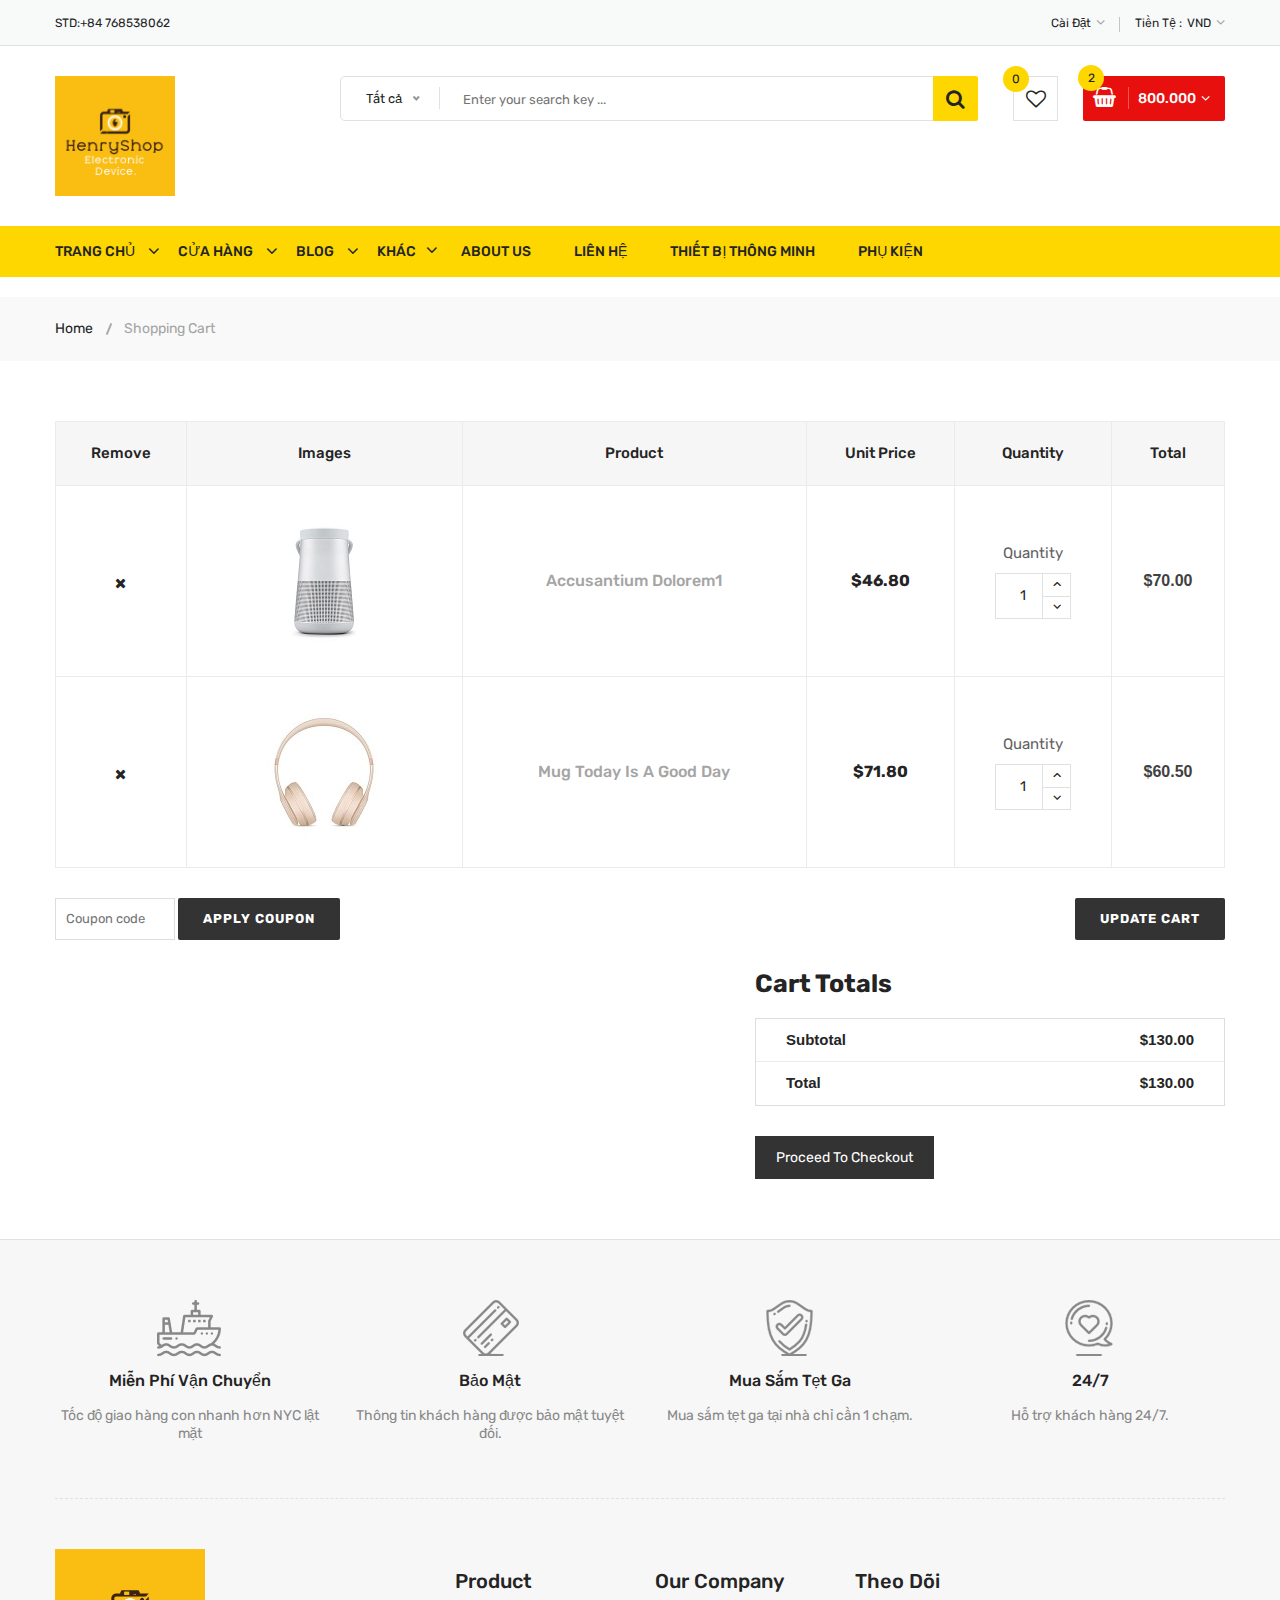
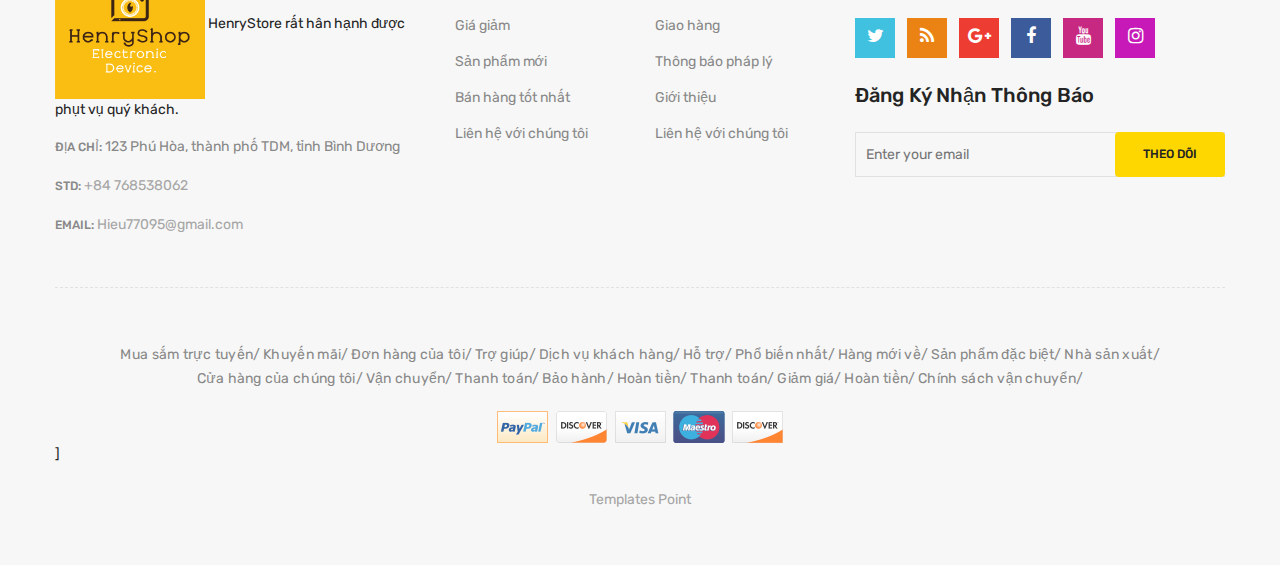
<file: wbbanhangdientu/shopping-cart.html>
<!doctype html>
<html class="no-js" lang="zxx">
    
<head>
        <meta charset="utf-8">
        <meta http-equiv="x-ua-compatible" content="ie=edge">
        <title>Giỏ Hàng</title>
        <meta name="description" content="">
        <meta name="viewport" content="width=device-width, initial-scale=1">
        <link rel="shortcut icon" type="image/x-icon" href="images/favicon.png">
        <link rel="stylesheet" href="css/material-design-iconic-font.min.css">
        <link rel="stylesheet" href="css/font-awesome.min.css">
        <link rel="stylesheet" href="css/fontawesome-stars.css">
        <link rel="stylesheet" href="css/meanmenu.css">
        <link rel="stylesheet" href="css/owl.carousel.min.css">
        <link rel="stylesheet" href="css/slick.css">
        <link rel="stylesheet" href="css/animate.css">
        <link rel="stylesheet" href="css/jquery-ui.min.css">
        <link rel="stylesheet" href="css/venobox.css">
        <link rel="stylesheet" href="css/nice-select.css">
        <link rel="stylesheet" href="css/magnific-popup.css">
        <link rel="stylesheet" href="css/bootstrap.min.css">
        <link rel="stylesheet" href="css/helper.css">
        <link rel="stylesheet" href="style.css">
        <link rel="stylesheet" href="css/responsive.css">
        <script src="js/vendor/modernizr-2.8.3.min.js"></script>
    </head>
    <body>
    
        <div class="body-wrapper">
            <header>
                <div class="header-top">
                    <div class="container">
                        <div class="row">
                            <div class="col-lg-3 col-md-4">
                                <div class="header-top-left">
                                    <ul class="phone-wrap">
                                        <li><span>STD:</span><a href="#">+84 768538062</a></li>
                                    </ul>
                                </div>
                            </div>
                            <div class="col-lg-9 col-md-8">
                                <div class="header-top-right">
                                    <ul class="ht-menu">
                                        <li>
                                            <div class="ht-setting-trigger"><span>Cài Đặt</span></div>
                                            <div class="setting ht-setting">
                                                <ul class="ht-setting-list">
                                                    <li><a href="login-register.html">Tài Khoản</a></li>
                                                    <li><a href="checkout.html">Thanh Toán</a></li>
                                                    <li><a href="login-register.html">Đăng Ký</a></li>
                                                </ul>
                                            </div>
                                        </li>
                                     
                                        <li>
                                            <span class="currency-selector-wrapper">Tiền Tệ :</span>
                                            <div class="ht-currency-trigger"><span>VND</span></div>
                                            <div class="currency ht-currency">
                                                <ul class="ht-setting-list">
                                                    <li><a href="#">VND</a></li>
                                                    <li class="active"><a href="#">VND</a></li>
                                                </ul>
                                            </div>
                                        </li>
                                       
                                    </ul>
                                </div>
                            </div>
                        </div>
                    </div>
                </div>
                
                <div class="header-middle pl-sm-0 pr-sm-0 pl-xs-0 pr-xs-0">
                    <div class="container">
                        <div class="row">
                            <div class="col-lg-3">
                                <div class="logo pb-sm-30 pb-xs-30">
                                    <a href="index.html">
                                        <img src="images/kkbvtjov.png" alt="" height="120">
                                    </a>
                                </div>
                            </div>
                            <div class="col-lg-9 pl-0 ml-sm-15 ml-xs-15">
                                <form action="#" class="hm-searchbox">
                                    <select class="nice-select select-search-category">
                                        <option value="0">Tất cả</option>                         
                                        <option value="10">Laptops</option>                     
                                         
                                        <option value="11">TV &amp; Audio</option>                  
                                                                     
                                        <option value="12">Smartphone</option>                  
                                        <option value="13">Cameras</option>                          
                                        <option value="14">Tai Nghe</option>                                
                                        <option value="15">Thiết Bị Thông Minh</option>                           
                                        <option value="16">Phụ Kiện</option>
                                    </select>
                                    <input type="text" placeholder="Enter your search key ...">
                                    <button class="li-btn" type="submit"><i class="fa fa-search"></i></button>
                                </form>
                                <div class="header-middle-right">
                                    <ul class="hm-menu">
                                        <li class="hm-wishlist">
                                            <a href="wishlist.html">
                                                <span class="cart-item-count wishlist-item-count">0</span>
                                                <i class="fa fa-heart-o"></i>
                                            </a>
                                        </li>
                                       
                                        <li class="hm-minicart">
                                            <div class="hm-minicart-trigger">
                                                <span class="item-icon"></span>
                                                <span class="item-text">800.000
                                                    <span class="cart-item-count">2</span>
                                                </span>
                                            </div>
                                            <span></span>
                                            <div class="minicart">
                                                <ul class="minicart-product-list">
                                                    <li>
                                                        <a href="single-product.html" class="minicart-product-image">
                                                            <img src="images/product/small-size/5.jpg" alt="cart products">
                                                        </a>
                                                        <div class="minicart-product-details">
                                                            <h6><a href="single-product.html">Loa Blu</a></h6>
                                                            <span>570.000 VND x 1</span>
                                                        </div>
                                                        <button class="close" title="Remove">
                                                            <i class="fa fa-close"></i>
                                                        </button>
                                                    </li>
                                                    <li>
                                                        <a href="single-product.html" class="minicart-product-image">
                                                            <img src="images/product/small-size/6.jpg" alt="cart products">
                                                        </a>
                                                        <div class="minicart-product-details">
                                                            <h6><a href="single-product.html">Tâi Nghe LG v30</a></h6>
                                                            <span>1.245.000 VND x 1</span>
                                                        </div>
                                                        <button class="close" title="Remove">
                                                            <i class="fa fa-close"></i>
                                                        </button>
                                                    </li>
                                                </ul>
                                                <p class="minicart-total">Tai Nghe blu: <span>1.000.000 VND</span></p>
                                                <div class="minicart-button">
                                                    <a href="shopping-cart.html" class="li-button li-button-fullwidth li-button-dark">
                                                        <span>Tất Cả</span>
                                                    </a>
                                                    <a href="checkout.html" class="li-button li-button-fullwidth">
                                                        <span>Thanh Toán</span>
                                                    </a>
                                                </div>
                                            </div>
                                        </li>
                                    </ul>
                                </div>
                            </div>
                        </div>
                    </div>
                </div>
                <div class="header-bottom header-sticky d-none d-lg-block d-xl-block">
                    <div class="container">
                        <div class="row">
                            <div class="col-lg-12">
                                <div class="hb-menu">
                                    <nav>
                                        <ul>
                                            <li class="dropdown-holder"><a href="index.html">Trang Chủ</a>
                                                
                                            </li>
                                            <li class="catmenu-dropdown megamenu-holder"><a href="shop-list.html">Cửa Hàng</a>
                                                
                                            </li>
                                            <li class="dropdown-holder"><a href="blog-left-sidebar.html">Blog</a>
                                                
                                            </li>
                                            <li class="catmenu-dropdown megamenu-static-holder"><a href="index.html">Khác</a>
                                                <ul class="megamenu hb-megamenu">
                                                    
                                                    
                                                    <li><a href="index.html">Tài Khoản</a>
                                                        <ul>
                                                            <li><a href="login-register.html">Tải khoản của bạn</a></li>
                                                            <li><a href="checkout.html">Thanh Toán</a></li>
                                                            
                                                            <li><a href="wishlist.html">Yêu Thích</a></li>
                                                            <li><a href="shopping-cart.html">Giỏ Hàng</a></li>
                                                        </ul>
                                                    </li>
                                                    <li><a href="index.html">Liên Hệ</a>
                                                        <ul>
                                                            <li><a href="contact.html">Liên Hệ</a></li>
                                                            <li><a href="about-us.html">Về Chúng Tôi</a></li>
                                                            <li><a href="faq.html">FAQ</a></li>
                                                            <li><a href="404.html">404 Error</a></li>
                                                        </ul>
                                                    </li>
                                                </ul>
                                            </li>
                                            <li><a href="about-us.html">About Us</a></li>
                                            <li><a href="contact.html">Liên Hệ</a></li>
                                            <li><a href="shop-left-sidebar.html">Thiết Bị Thông Minh</a></li>
                                            <li><a href="shop-left-sidebar.html">Phụ Kiện</a></li>
                                        </ul>
                                    </nav>
                                </div>
                            </div>
                        </div>
                    </div>
                </div>
                            </div>
                        </div>
                    </div>
                </div>
                <div class="mobile-menu-area d-lg-none d-xl-none col-12">
                    <div class="container"> 
                        <div class="row">
                            <div class="mobile-menu">
                            </div>
                        </div>
                    </div>
                </div>
            </header>
            <div class="breadcrumb-area">
                <div class="container">
                    <div class="breadcrumb-content">
                        <ul>
                            <li><a href="index.html">Home</a></li>
                            <li class="active">Shopping Cart</li>
                        </ul>
                    </div>
                </div>
            </div>
            <div class="Shopping-cart-area pt-60 pb-60">
                <div class="container">
                    <div class="row">
                        <div class="col-12">
                            <form action="#">
                                <div class="table-content table-responsive">
                                    <table class="table">
                                        <thead>
                                            <tr>
                                                <th class="li-product-remove">remove</th>
                                                <th class="li-product-thumbnail">images</th>
                                                <th class="cart-product-name">Product</th>
                                                <th class="li-product-price">Unit Price</th>
                                                <th class="li-product-quantity">Quantity</th>
                                                <th class="li-product-subtotal">Total</th>
                                            </tr>
                                        </thead>
                                        <tbody>
                                            <tr>
                                                <td class="li-product-remove"><a href="#"><i class="fa fa-times"></i></a></td>
                                                <td class="li-product-thumbnail"><a href="#"><img src="images/product/small-size/5.jpg" alt="Li's Product Image"></a></td>
                                                <td class="li-product-name"><a href="#">Accusantium dolorem1</a></td>
                                                <td class="li-product-price"><span class="amount">$46.80</span></td>
                                                <td class="quantity">
                                                    <label>Quantity</label>
                                                    <div class="cart-plus-minus">
                                                        <input class="cart-plus-minus-box" value="1" type="text">
                                                        <div class="dec qtybutton"><i class="fa fa-angle-down"></i></div>
                                                        <div class="inc qtybutton"><i class="fa fa-angle-up"></i></div>
                                                    </div>
                                                </td>
                                                <td class="product-subtotal"><span class="amount">$70.00</span></td>
                                            </tr>
                                            <tr>
                                                <td class="li-product-remove"><a href="#"><i class="fa fa-times"></i></a></td>
                                                <td class="li-product-thumbnail"><a href="#"><img src="images/product/small-size/6.jpg" alt="Li's Product Image"></a></td>
                                                <td class="li-product-name"><a href="#">Mug Today is a good day</a></td>
                                                <td class="li-product-price"><span class="amount">$71.80</span></td>
                                                <td class="quantity">
                                                    <label>Quantity</label>
                                                    <div class="cart-plus-minus">
                                                        <input class="cart-plus-minus-box" value="1" type="text">
                                                        <div class="dec qtybutton"><i class="fa fa-angle-down"></i></div>
                                                        <div class="inc qtybutton"><i class="fa fa-angle-up"></i></div>
                                                    </div>
                                                </td>
                                                <td class="product-subtotal"><span class="amount">$60.50</span></td>
                                            </tr>
                                        </tbody>
                                    </table>
                                </div>
                                <div class="row">
                                    <div class="col-12">
                                        <div class="coupon-all">
                                            <div class="coupon">
                                                <input id="coupon_code" class="input-text" name="coupon_code" value="" placeholder="Coupon code" type="text">
                                                <input class="button" name="apply_coupon" value="Apply coupon" type="submit">
                                            </div>
                                            <div class="coupon2">
                                                <input class="button" name="update_cart" value="Update cart" type="submit">
                                            </div>
                                        </div>
                                    </div>
                                </div>
                                <div class="row">
                                    <div class="col-md-5 ml-auto">
                                        <div class="cart-page-total">
                                            <h2>Cart totals</h2>
                                            <ul>
                                                <li>Subtotal <span>$130.00</span></li>
                                                <li>Total <span>$130.00</span></li>
                                            </ul>
                                            <a href="#">Proceed to checkout</a>
                                        </div>
                                    </div>
                                </div>
                            </form>
                        </div>
                    </div>
                </div>
            </div>
            <div class="footer">
                <div class="footer-static-top">
                    <div class="container">
                        <div class="footer-shipping pt-60 pb-55 pb-xs-25">
                            <div class="row">
                                <div class="col-lg-3 col-md-6 col-sm-6 pb-sm-55 pb-xs-55">
                                    <div class="li-shipping-inner-box">
                                        <div class="shipping-icon">
                                            <img src="images/shipping-icon/1.png" alt="Shipping Icon">
                                        </div>
                                        <div class="shipping-text">
                                            <h2>Miễn Phí Vận Chuyển </h2>
                                            <p>Tốc độ giao hàng con nhanh hơn NYC lật mặt</p>
                                        </div>
                                    </div>
                                </div>
                                <div class="col-lg-3 col-md-6 col-sm-6 pb-sm-55 pb-xs-55">
                                    <div class="li-shipping-inner-box">
                                        <div class="shipping-icon">
                                            <img src="images/shipping-icon/2.png" alt="Shipping Icon">
                                        </div>
                                        <div class="shipping-text">
                                            <h2>Bảo Mật</h2>
                                            <p>Thông tin khách hàng được bảo mật tuyệt đối.</p>
                                        </div>
                                    </div>
                                </div>
                                <div class="col-lg-3 col-md-6 col-sm-6 pb-xs-30">
                                    <div class="li-shipping-inner-box">
                                        <div class="shipping-icon">
                                            <img src="images/shipping-icon/3.png" alt="Shipping Icon">
                                        </div>
                                        <div class="shipping-text">
                                            <h2>Mua Sắm Tẹt Ga</h2>
                                            <p>Mua sắm tẹt ga tại nhà chỉ cần 1 chạm.</p>
                                        </div>
                                    </div>
                                </div>
                                <div class="col-lg-3 col-md-6 col-sm-6 pb-xs-30">
                                    <div class="li-shipping-inner-box">
                                        <div class="shipping-icon">
                                            <img src="images/shipping-icon/4.png" alt="Shipping Icon">
                                        </div>
                                        <div class="shipping-text">
                                            <h2>24/7</h2>
                                            <p>Hỗ trợ khách hàng 24/7.</p>
                                        </div>
                                    </div>
                                </div>
                            </div>
                        </div>
                    </div>
                </div>
                <div class="footer-static-middle">
                    <div class="container">
                        <div class="footer-logo-wrap pt-50 pb-35">
                            <div class="row">
                                <div class="col-lg-4 col-md-6">
                                    <div class="footer-logo">
                                        <img src="images/kkbvtjov.png" alt="Footer Logo"height ="150>
                                        <p class="info">
                                            HenryStore rất hân hạnh được phụt vụ quý khách.
                                        </p>
                                    </div>
                                    <ul class="des">
                                        <li>
                                            <span>Địa chỉ: </span>
                                            123 Phú Hòa, thành phố TDM, tỉnh Bình Dương
                                        </li>
                                        <li>
                                            <span>STD: </span>
                                            <a href="#">+84 768538062</a>
                                        </li>
                                        <li>
                                            <span>Email: </span>
                                            <a href="mailto://info@yourdomain.com">Hieu77095@gmail.com</a>
                                        </li>
                                    </ul>
                                </div>
                                <div class="col-lg-2 col-md-3 col-sm-6">
                                    <div class="footer-block">
                                        <h3 class="footer-block-title">Product</h3>
                                        <ul>
                                            <li><a href="#">Giá giảm</a></li>
                                             <li><a href="#">Sản phẩm mới</a></li>
                                             <li><a href="#">Bán hàng tốt nhất</a></li>
                                             <li><a href="#">Liên hệ với chúng tôi</a></li>
                                        </ul>
                                    </div>
                                </div>
                                <div class="col-lg-2 col-md-3 col-sm-6">
                                    <div class="footer-block">
                                        <h3 class="footer-block-title">Our company</h3>
                                        <ul>
                                            <li><a href="#">Giao hàng</a></li>
                                             <li><a href="#">Thông báo pháp lý</a></li>
                                             <li><a href="#">Giới thiệu</a></li>
                                             <li><a href="#">Liên hệ với chúng tôi</a></li>
                                        </ul>
                                    </div>
                                </div>
                                <div class="col-lg-4">
                                    <div class="footer-block">
                                        <h3 class="footer-block-title">Theo dõi</h3>
                                        <ul class="social-link">
                                            <li class="twitter">
                                                <a href="https://twitter.com/" data-toggle="tooltip" target="_blank" title="Twitter">
                                                    <i class="fa fa-twitter"></i>
                                                </a>
                                            </li>
                                            <li class="rss">
                                                <a href="https://rss.com/" data-toggle="tooltip" target="_blank" title="RSS">
                                                    <i class="fa fa-rss"></i>
                                                </a>
                                            </li>
                                            <li class="google-plus">
                                                <a href="https://www.plus.google.com/discover" data-toggle="tooltip" target="_blank" title="Google +">
                                                    <i class="fa fa-google-plus"></i>
                                                </a>
                                            </li>
                                            <li class="facebook">
                                                <a href="https://www.facebook.com/" data-toggle="tooltip" target="_blank" title="Facebook">
                                                    <i class="fa fa-facebook"></i>
                                                </a>
                                            </li>
                                            <li class="youtube">
                                                <a href="https://www.youtube.com/" data-toggle="tooltip" target="_blank" title="Youtube">
                                                    <i class="fa fa-youtube"></i>
                                                </a>
                                            </li>
                                            <li class="instagram">
                                                <a href="https://www.instagram.com/" data-toggle="tooltip" target="_blank" title="Instagram">
                                                    <i class="fa fa-instagram"></i>
                                                </a>
                                            </li>
                                        </ul>
                                    </div>
                                    <div class="footer-newsletter">
                                        <h4>Đăng Ký Nhận Thông Báo</h4>
                                        <form action="#" method="post" id="mc-embedded-subscribe-form" name="mc-embedded-subscribe-form" class="footer-subscribe-form validate" target="_blank" novalidate>
                                           <div id="mc_embed_signup_scroll">
                                              <div id="mc-form" class="mc-form subscribe-form form-group" >
                                                <input id="mc-email" type="email" autocomplete="off" placeholder="Enter your email" />
                                                <button  class="btn" id="mc-submit">Theo dõi</button>
                                              </div>
                                           </div>
                                        </form>
                                    </div>
                                </div>
                            </div>
                        </div>
                    </div>
                </div>
                <div class="footer-static-bottom pt-55 pb-55">
                    <div class="container">
                        <div class="row">
                            <div class="col-lg-12">
                                <div class="footer-links">
                                    <ul>
                                        <li><a href="#">Mua sắm trực tuyến</a></li>
                                         <li><a href="#">Khuyến mãi</a></li>
                                         <li><a href="#">Đơn hàng của tôi</a></li>
                                         <li><a href="#">Trợ giúp</a></li>
                                         <li><a href="#">Dịch vụ khách hàng</a></li>
                                         <li><a href="#">Hỗ trợ</a></li>
                                         <li><a href="#">Phổ biến nhất</a></li>
                                         <li><a href="#">Hàng mới về</a></li>
                                         <li><a href="#">Sản phẩm đặc biệt</a></li>
                                         <li><a href="#">Nhà sản xuất</a></li>
                                         <li><a href="#">Cửa hàng của chúng tôi</a></li>
                                         <li><a href="#">Vận chuyển</a></li>
                                         <li><a href="#">Thanh toán</a></li>
                                         <li><a href="#">Bảo hành</a></li>
                                         <li><a href="#">Hoàn tiền</a></li>
                                         <li><a href="#">Thanh toán</a></li>
                                         <li><a href="#">Giảm giá</a></li>
                                         <li><a href="#">Hoàn tiền</a></li>
                                         <li><a href="#">Chính sách vận chuyển</a></li>
                                    </ul>
                                </div>
                                <div class="copyright text-center">
                                    <a href="#">
                                        <img src="images/payment/1.png" alt="">
                                    </a>
                                </div>
]                                <div class="copyright text-center pt-25">
                                    <span><a href="https://www.templatespoint.net" target="_blank">Templates Point</a></span>
                                </div>
                            </div>
                        </div>
                    </div>
                </div>
            </div>
        </div>
        <script src="js/vendor/jquery-1.12.4.min.js"></script>
        <script src="js/vendor/popper.min.js"></script>
        <script src="js/bootstrap.min.js"></script>
        <script src="js/ajax-mail.js"></script>
        <script src="js/jquery.meanmenu.min.js"></script>
        <script src="js/wow.min.js"></script>
        <script src="js/slick.min.js"></script>
        <script src="js/owl.carousel.min.js"></script>
        <script src="js/jquery.magnific-popup.min.js"></script>
        <script src="js/isotope.pkgd.min.js"></script>
        <script src="js/imagesloaded.pkgd.min.js"></script>
        <script src="js/jquery.mixitup.min.js"></script>
        <script src="js/jquery.countdown.min.js"></script>
        <script src="js/jquery.counterup.min.js"></script>
        <script src="js/waypoints.min.js"></script>
        <script src="js/jquery.barrating.min.js"></script>
        <script src="js/jquery-ui.min.js"></script>
        <script src="js/venobox.min.js"></script>
        <script src="js/jquery.nice-select.min.js"></script>
        <script src="js/scrollUp.min.js"></script>
        <script src="js/main.js"></script>
    </body>

</html>
</file>
<file: wbbanhangdientu/css/venobox.css>
/* ------ venobox.css --------*/
.vbox-overlay *, .vbox-overlay *:before, .vbox-overlay *:after{
    -webkit-backface-visibility: hidden;
    -webkit-box-sizing:border-box;
    -moz-box-sizing:border-box;
    box-sizing:border-box;

}
.vbox-overlay{
    display: -webkit-flex;
    display: flex;
    -webkit-flex-direction: column;
    flex-direction: column;
    -webkit-justify-content: center;
    justify-content: center;
    -webkit-align-items: center;
    align-items: center;
    position: fixed;
    left: 0;
    top: 0;
    bottom: 0;
    right: 0;
    z-index: 9999;
    -webkit-transform:translateZ(1000px);
    transform: translateZ(1000px);
    transform-style: preserve-3d;
}

/* ----- navigation ----- */
.vbox-title{
    width: 100%;
    height: 40px;
    float: left;
    text-align: center;
    line-height: 28px;
    font-size: 12px;
    padding: 6px 40px;
    overflow: hidden;
    position: fixed;
    display: none;
    left: 0;
    z-index: 1050;
}
.vbox-close{
    cursor: pointer;
    position: fixed;
    top: -1px;
    right: 0;
    width: 50px;
    height: 40px;
    padding: 6px;
    display: block;
    background-position:10px center;
    overflow: hidden;
    font-size: 24px;
    line-height: 1;
    text-align: center;
    z-index: 1050;
}
.vbox-num{
    cursor: pointer;
    position: fixed;
    left: 0;
    height: 40px;
    display: block;
    overflow: hidden;
    line-height: 28px;
    font-size: 12px;
    padding: 6px 10px;
    display: none;
    z-index: 1050;
}
/* ----- navigation ARROWS ----- */
.vbox-next, .vbox-prev{
    position: fixed;
    top: 50%;
    margin-top: -15px;
    overflow: hidden;
    cursor: pointer;
    display: block;
    width: 45px;
    height: 45px;
    z-index: 1050;
}
.vbox-next span, .vbox-prev span{
    position: relative;
    width: 20px;
    height: 20px;
    border: 2px solid transparent;
    border-top-color: #B6B6B6;
    border-right-color: #B6B6B6;
    text-indent: -100px;
    position: absolute;
    top: 8px;
    display: block;
}
.vbox-prev{
    left: 15px;
}
.vbox-next{
    right: 15px;
}
.vbox-prev span{
    left: 10px;
    -ms-transform: rotate(-135deg);
    -webkit-transform: rotate(-135deg);
    transform: rotate(-135deg);
}
.vbox-next span{
    -ms-transform: rotate(45deg);
    -webkit-transform: rotate(45deg);
    transform: rotate(45deg);
    right: 10px;
}
/* ------- inline window ------ */
.vbox-inline{
    width: 420px;
    height: 315px;
    height: 70vh;
    padding: 10px;
    background: #fff;
    margin: 0 auto;
    overflow: auto;
    text-align: left;
}
/* ------- Video & iFrames window ------ */
.venoframe{
    max-width: 100%;
    width: 100%;
    border: none;
    width: 100%;
    height: 260px;
    height: 70vh;
}
.venoframe.vbvid{
    height: 260px;
}
@media (min-width: 768px) {
    .venoframe, .vbox-inline{
        width: 90%;
        height: 360px;
        height: 70vh;
    }
    .venoframe.vbvid{
        width: 640px;
        height: 360px;
    }
}
@media (min-width: 992px) {
    .venoframe, .vbox-inline{
        max-width: 1200px;
        width: 80%;
        height: 540px;
        height: 70vh;
    }
    .venoframe.vbvid{
        width: 960px;
        height: 540px;
    }
}
/* 
Please do NOT edit this part! 
or at least read this note: http://i.imgur.com/7C0ws9e.gif
*/
.vbox-open{
    overflow: hidden;
}
.vbox-container{
    position: absolute;
    left: 0;
    right: 0;
    top: 0;
    bottom: 0;
    overflow-x: hidden;
    overflow-y: scroll;
    overflow-scrolling: touch;
    -webkit-overflow-scrolling: touch;
    z-index: 20;
    max-height: 100%;

}

.vbox-content{
    text-align: center;
    float: left;
    width: 100%;
    position: relative;
    overflow: hidden;
    padding: 20px 10px;
}
.vbox-container img{
    max-width: 100%;
    height: auto;
}
.figlio{
    box-shadow: 0 0 12px rgba(0,0,0,0.19), 0 6px 6px rgba(0,0,0,0.23);
    max-width: 100%;
    text-align: initial;
}
img.figlio{
    -webkit-user-select: none;
-khtml-user-select: none;
-moz-user-select: none;
-o-user-select: none;
user-select: none;
}
.vbox-content.swipe-left{
    margin-left: -200px !important;
}
.vbox-content.swipe-right{
    margin-left: 200px !important;
}
.animated{
    webkit-transition: margin 300ms ease-out;
    transition: margin 300ms ease-out;
}
.animate-in{
    opacity: 1;
}
.animate-out{
    opacity: 0;
}
/* ---------- preloader ----------
 * SPINKIT 
 * http://tobiasahlin.com/spinkit/
-------------------------------- */
.sk-double-bounce,.sk-rotating-plane{width:40px;height:40px;margin:40px auto}.sk-rotating-plane{background-color:#333;-webkit-backface-visibility:visible;-moz-backface-visibility:visible;backface-visibility:visible;-webkit-animation:sk-rotatePlane 1.2s infinite ease-in-out;animation:sk-rotatePlane 1.2s infinite ease-in-out}@-webkit-keyframes sk-rotatePlane{0%{-webkit-transform:perspective(120px) rotateX(0) rotateY(0);transform:perspective(120px) rotateX(0) rotateY(0)}50%{-webkit-transform:perspective(120px) rotateX(-180.1deg) rotateY(0);transform:perspective(120px) rotateX(-180.1deg) rotateY(0)}100%{-webkit-transform:perspective(120px) rotateX(-180deg) rotateY(-179.9deg);transform:perspective(120px) rotateX(-180deg) rotateY(-179.9deg)}}@keyframes sk-rotatePlane{0%{-webkit-transform:perspective(120px) rotateX(0) rotateY(0);transform:perspective(120px) rotateX(0) rotateY(0)}50%{-webkit-transform:perspective(120px) rotateX(-180.1deg) rotateY(0);transform:perspective(120px) rotateX(-180.1deg) rotateY(0)}100%{-webkit-transform:perspective(120px) rotateX(-180deg) rotateY(-179.9deg);transform:perspective(120px) rotateX(-180deg) rotateY(-179.9deg)}}.sk-double-bounce{position:relative}.sk-double-bounce .sk-child{width:100%;height:100%;border-radius:50%;background-color:#333;opacity:.6;position:absolute;top:0;left:0;-webkit-animation:sk-doubleBounce 2s infinite ease-in-out;animation:sk-doubleBounce 2s infinite ease-in-out}.sk-double-bounce .sk-double-bounce2{-webkit-animation-delay:-1s;animation-delay:-1s}@-webkit-keyframes sk-doubleBounce{0%,100%{-webkit-transform:scale(0);transform:scale(0)}50%{-webkit-transform:scale(1);transform:scale(1)}}@keyframes sk-doubleBounce{0%,100%{-webkit-transform:scale(0);transform:scale(0)}50%{-webkit-transform:scale(1);transform:scale(1)}}.sk-wave{width:50px;height:40px;text-align:center;font-size:10px;margin:40px auto}.sk-wave .sk-rect{background-color:#333;height:100%;width:4px;margin:0 1px;display:inline-block;-webkit-animation:sk-waveStretchDelay 1.2s infinite ease-in-out;animation:sk-waveStretchDelay 1.2s infinite ease-in-out}.sk-wave .sk-rect1{-webkit-animation-delay:-1.2s;animation-delay:-1.2s}.sk-wave .sk-rect2{-webkit-animation-delay:-1.1s;animation-delay:-1.1s}.sk-wave .sk-rect3{-webkit-animation-delay:-1s;animation-delay:-1s}.sk-wave .sk-rect4{-webkit-animation-delay:-.9s;animation-delay:-.9s}.sk-wave .sk-rect5{-webkit-animation-delay:-.8s;animation-delay:-.8s}@-webkit-keyframes sk-waveStretchDelay{0%,100%,40%{-webkit-transform:scaleY(.4);transform:scaleY(.4)}20%{-webkit-transform:scaleY(1);transform:scaleY(1)}}@keyframes sk-waveStretchDelay{0%,100%,40%{-webkit-transform:scaleY(.4);transform:scaleY(.4)}20%{-webkit-transform:scaleY(1);transform:scaleY(1)}}.sk-three-bounce{margin:40px auto;width:100px;text-align:center}.sk-three-bounce .sk-child{width:16px;height:16px;background-color:#333;border-radius:100%;margin:4px;display:inline-block;-webkit-animation:sk-three-bounce 1.4s ease-in-out 0s infinite both;animation:sk-three-bounce 1.4s ease-in-out 0s infinite both}.sk-cube-grid,.sk-spinner-pulse{width:40px;height:40px;margin:40px auto}.sk-three-bounce .sk-bounce1{-webkit-animation-delay:-.32s;animation-delay:-.32s}.sk-three-bounce .sk-bounce2{-webkit-animation-delay:-.16s;animation-delay:-.16s}@-webkit-keyframes sk-three-bounce{0%,100%,80%{-webkit-transform:scale(0);transform:scale(0)}40%{-webkit-transform:scale(1);transform:scale(1)}}@keyframes sk-three-bounce{0%,100%,80%{-webkit-transform:scale(0);transform:scale(0)}40%{-webkit-transform:scale(1);transform:scale(1)}}.sk-spinner-pulse{background-color:#333;border-radius:100%;-webkit-animation:sk-pulseScaleOut 1s infinite ease-in-out;animation:sk-pulseScaleOut 1s infinite ease-in-out}@-webkit-keyframes sk-pulseScaleOut{0%{-webkit-transform:scale(0);transform:scale(0)}100%{-webkit-transform:scale(1);transform:scale(1);opacity:0}}@keyframes sk-pulseScaleOut{0%{-webkit-transform:scale(0);transform:scale(0)}100%{-webkit-transform:scale(1);transform:scale(1);opacity:0}}.sk-cube-grid .sk-cube{width:33.33%;height:33.33%;background-color:#333;float:left;-webkit-animation:sk-cubeGridScaleDelay 1.3s infinite ease-in-out;animation:sk-cubeGridScaleDelay 1.3s infinite ease-in-out}.sk-cube-grid .sk-cube1{-webkit-animation-delay:.2s;animation-delay:.2s}.sk-cube-grid .sk-cube2{-webkit-animation-delay:.3s;animation-delay:.3s}.sk-cube-grid .sk-cube3{-webkit-animation-delay:.4s;animation-delay:.4s}.sk-cube-grid .sk-cube4{-webkit-animation-delay:.1s;animation-delay:.1s}.sk-cube-grid .sk-cube5{-webkit-animation-delay:.2s;animation-delay:.2s}.sk-cube-grid .sk-cube6{-webkit-animation-delay:.3s;animation-delay:.3s}.sk-cube-grid .sk-cube7{-webkit-animation-delay:0ms;animation-delay:0ms}.sk-cube-grid .sk-cube8{-webkit-animation-delay:.1s;animation-delay:.1s}.sk-cube-grid .sk-cube9{-webkit-animation-delay:.2s;animation-delay:.2s}@-webkit-keyframes sk-cubeGridScaleDelay{0%,100%,70%{-webkit-transform:scale3D(1,1,1);transform:scale3D(1,1,1)}35%{-webkit-transform:scale3D(0,0,1);transform:scale3D(0,0,1)}}@keyframes sk-cubeGridScaleDelay{0%,100%,70%{-webkit-transform:scale3D(1,1,1);transform:scale3D(1,1,1)}35%{-webkit-transform:scale3D(0,0,1);transform:scale3D(0,0,1)}}.sk-wandering-cubes{margin:40px auto;width:40px;height:40px;position:relative}.sk-wandering-cubes .sk-cube{background-color:#333;width:10px;height:10px;position:absolute;top:0;left:0;-webkit-animation:sk-wanderingCube 1.8s ease-in-out -1.8s infinite both;animation:sk-wanderingCube 1.8s ease-in-out -1.8s infinite both}.sk-wandering-cubes .sk-cube2{-webkit-animation-delay:-.9s;animation-delay:-.9s}@-webkit-keyframes sk-wanderingCube{0%{-webkit-transform:rotate(0);transform:rotate(0)}25%{-webkit-transform:translateX(30px) rotate(-90deg) scale(.5);transform:translateX(30px) rotate(-90deg) scale(.5)}50%{-webkit-transform:translateX(30px) translateY(30px) rotate(-179deg);transform:translateX(30px) translateY(30px) rotate(-179deg)}50.1%{-webkit-transform:translateX(30px) translateY(30px) rotate(-180deg);transform:translateX(30px) translateY(30px) rotate(-180deg)}75%{-webkit-transform:translateX(0) translateY(30px) rotate(-270deg) scale(.5);transform:translateX(0) translateY(30px) rotate(-270deg) scale(.5)}100%{-webkit-transform:rotate(-360deg);transform:rotate(-360deg)}}@keyframes sk-wanderingCube{0%{-webkit-transform:rotate(0);transform:rotate(0)}25%{-webkit-transform:translateX(30px) rotate(-90deg) scale(.5);transform:translateX(30px) rotate(-90deg) scale(.5)}50%{-webkit-transform:translateX(30px) translateY(30px) rotate(-179deg);transform:translateX(30px) translateY(30px) rotate(-179deg)}50.1%{-webkit-transform:translateX(30px) translateY(30px) rotate(-180deg);transform:translateX(30px) translateY(30px) rotate(-180deg)}75%{-webkit-transform:translateX(0) translateY(30px) rotate(-270deg) scale(.5);transform:translateX(0) translateY(30px) rotate(-270deg) scale(.5)}100%{-webkit-transform:rotate(-360deg);transform:rotate(-360deg)}}
</file>
<file: wbbanhangdientu/css/nice-select.css>
.nice-select {
  -webkit-tap-highlight-color: transparent;
  background-color: #fff;
  border-radius: 5px;
  border: solid 1px #e8e8e8;
  box-sizing: border-box;
  clear: both;
  cursor: pointer;
  display: block;
  float: left;
  font-family: inherit;
  font-size: 14px;
  font-weight: normal;
  height: 42px;
  line-height: 40px;
  outline: none;
  padding-left: 18px;
  padding-right: 30px;
  position: relative;
  text-align: left !important;
  -webkit-transition: all 0.2s ease-in-out;
  transition: all 0.2s ease-in-out;
  -webkit-user-select: none;
     -moz-user-select: none;
      -ms-user-select: none;
          user-select: none;
  white-space: nowrap;
  width: auto; }
  .nice-select:hover {
    border-color: #dbdbdb; }
  .nice-select:active, .nice-select.open, .nice-select:focus {
    border-color: #999; }
  .nice-select:after {
    border-bottom: 2px solid #999;
    border-right: 2px solid #999;
    content: '';
    display: block;
    height: 5px;
    margin-top: -4px;
    pointer-events: none;
    position: absolute;
    right: 12px;
    top: 50%;
    -webkit-transform-origin: 66% 66%;
        -ms-transform-origin: 66% 66%;
            transform-origin: 66% 66%;
    -webkit-transform: rotate(45deg);
        -ms-transform: rotate(45deg);
            transform: rotate(45deg);
    -webkit-transition: all 0.15s ease-in-out;
    transition: all 0.15s ease-in-out;
    width: 5px; }
  .nice-select.open:after {
    -webkit-transform: rotate(-135deg);
        -ms-transform: rotate(-135deg);
            transform: rotate(-135deg); }
  .nice-select.open .list {
    opacity: 1;
    pointer-events: auto;
    -webkit-transform: scale(1) translateY(0);
        -ms-transform: scale(1) translateY(0);
            transform: scale(1) translateY(0); }
  .nice-select.disabled {
    border-color: #ededed;
    color: #999;
    pointer-events: none; }
    .nice-select.disabled:after {
      border-color: #cccccc; }
  .nice-select.wide {
    width: 100%; }
    .nice-select.wide .list {
      left: 0 !important;
      right: 0 !important; }
  .nice-select.right {
    float: right; }
    .nice-select.right .list {
      left: auto;
      right: 0; }
  .nice-select.small {
    font-size: 12px;
    height: 36px;
    line-height: 34px; }
    .nice-select.small:after {
      height: 4px;
      width: 4px; }
    .nice-select.small .option {
      line-height: 34px;
      min-height: 34px; }
  .nice-select .list {
    background-color: #fff;
    border-radius: 5px;
    box-shadow: 0 0 0 1px rgba(68, 68, 68, 0.11);
    box-sizing: border-box;
    margin-top: 4px;
    opacity: 0;
    overflow: hidden;
    padding: 0;
    pointer-events: none;
    position: absolute;
    top: 100%;
    left: 0;
    -webkit-transform-origin: 50% 0;
        -ms-transform-origin: 50% 0;
            transform-origin: 50% 0;
    -webkit-transform: scale(0.75) translateY(-21px);
        -ms-transform: scale(0.75) translateY(-21px);
            transform: scale(0.75) translateY(-21px);
    -webkit-transition: all 0.2s cubic-bezier(0.5, 0, 0, 1.25), opacity 0.15s ease-out;
    transition: all 0.2s cubic-bezier(0.5, 0, 0, 1.25), opacity 0.15s ease-out;
    z-index: 9; }
    .nice-select .list:hover .option:not(:hover) {
      background-color: transparent !important; }
  .nice-select .option {
    cursor: pointer;
    font-weight: 400;
    line-height: 40px;
    list-style: none;
    min-height: 40px;
    outline: none;
    padding-left: 18px;
    padding-right: 29px;
    text-align: left;
    -webkit-transition: all 0.2s;
    transition: all 0.2s; }
    .nice-select .option:hover, .nice-select .option.focus, .nice-select .option.selected.focus {
      background-color: #f6f6f6; }
    .nice-select .option.selected {
      font-weight: bold; }
    .nice-select .option.disabled {
      background-color: transparent;
      color: #999;
      cursor: default; }

.no-csspointerevents .nice-select .list {
  display: none; }

.no-csspointerevents .nice-select.open .list {
  display: block; }
</file>
<file: wbbanhangdientu/css/material-design-iconic-font.min.css>
@font-face{font-family:Material-Design-Iconic-Font;src:url(../fonts/Material-Design-Iconic-Fontd1f1.woff2?v=2.2.0) format('woff2'),url(../fonts/Material-Design-Iconic-Fontd1f1.woff?v=2.2.0) format('woff'),url(../fonts/Material-Design-Iconic-Fontd1f1.ttf?v=2.2.0) format('truetype')}.zmdi{display:inline-block;font:normal normal normal 14px/1 'Material-Design-Iconic-Font';font-size:inherit;text-rendering:auto;-webkit-font-smoothing:antialiased;-moz-osx-font-smoothing:grayscale}.zmdi-hc-lg{font-size:1.33333333em;line-height:.75em;vertical-align:-15%}.zmdi-hc-2x{font-size:2em}.zmdi-hc-3x{font-size:3em}.zmdi-hc-4x{font-size:4em}.zmdi-hc-5x{font-size:5em}.zmdi-hc-fw{width:1.28571429em;text-align:center}.zmdi-hc-ul{padding-left:0;margin-left:2.14285714em;list-style-type:none}.zmdi-hc-ul>li{position:relative}.zmdi-hc-li{position:absolute;left:-2.14285714em;width:2.14285714em;top:.14285714em;text-align:center}.zmdi-hc-li.zmdi-hc-lg{left:-1.85714286em}.zmdi-hc-border{padding:.1em .25em;border:solid .1em #9e9e9e;border-radius:2px}.zmdi-hc-border-circle{padding:.1em .25em;border:solid .1em #9e9e9e;border-radius:50%}.zmdi.pull-left{float:left;margin-right:.15em}.zmdi.pull-right{float:right;margin-left:.15em}.zmdi-hc-spin{-webkit-animation:zmdi-spin 1.5s infinite linear;animation:zmdi-spin 1.5s infinite linear}.zmdi-hc-spin-reverse{-webkit-animation:zmdi-spin-reverse 1.5s infinite linear;animation:zmdi-spin-reverse 1.5s infinite linear}@-webkit-keyframes zmdi-spin{0%{-webkit-transform:rotate(0deg);transform:rotate(0deg)}100%{-webkit-transform:rotate(359deg);transform:rotate(359deg)}}@keyframes zmdi-spin{0%{-webkit-transform:rotate(0deg);transform:rotate(0deg)}100%{-webkit-transform:rotate(359deg);transform:rotate(359deg)}}@-webkit-keyframes zmdi-spin-reverse{0%{-webkit-transform:rotate(0deg);transform:rotate(0deg)}100%{-webkit-transform:rotate(-359deg);transform:rotate(-359deg)}}@keyframes zmdi-spin-reverse{0%{-webkit-transform:rotate(0deg);transform:rotate(0deg)}100%{-webkit-transform:rotate(-359deg);transform:rotate(-359deg)}}.zmdi-hc-rotate-90{-webkit-transform:rotate(90deg);-ms-transform:rotate(90deg);transform:rotate(90deg)}.zmdi-hc-rotate-180{-webkit-transform:rotate(180deg);-ms-transform:rotate(180deg);transform:rotate(180deg)}.zmdi-hc-rotate-270{-webkit-transform:rotate(270deg);-ms-transform:rotate(270deg);transform:rotate(270deg)}.zmdi-hc-flip-horizontal{-webkit-transform:scale(-1,1);-ms-transform:scale(-1,1);transform:scale(-1,1)}.zmdi-hc-flip-vertical{-webkit-transform:scale(1,-1);-ms-transform:scale(1,-1);transform:scale(1,-1)}.zmdi-hc-stack{position:relative;display:inline-block;width:2em;height:2em;line-height:2em;vertical-align:middle}.zmdi-hc-stack-1x,.zmdi-hc-stack-2x{position:absolute;left:0;width:100%;text-align:center}.zmdi-hc-stack-1x{line-height:inherit}.zmdi-hc-stack-2x{font-size:2em}.zmdi-hc-inverse{color:#fff}.zmdi-3d-rotation:before{content:'\f101'}.zmdi-airplane-off:before{content:'\f102'}.zmdi-airplane:before{content:'\f103'}.zmdi-album:before{content:'\f104'}.zmdi-archive:before{content:'\f105'}.zmdi-assignment-account:before{content:'\f106'}.zmdi-assignment-alert:before{content:'\f107'}.zmdi-assignment-check:before{content:'\f108'}.zmdi-assignment-o:before{content:'\f109'}.zmdi-assignment-return:before{content:'\f10a'}.zmdi-assignment-returned:before{content:'\f10b'}.zmdi-assignment:before{content:'\f10c'}.zmdi-attachment-alt:before{content:'\f10d'}.zmdi-attachment:before{content:'\f10e'}.zmdi-audio:before{content:'\f10f'}.zmdi-badge-check:before{content:'\f110'}.zmdi-balance-wallet:before{content:'\f111'}.zmdi-balance:before{content:'\f112'}.zmdi-battery-alert:before{content:'\f113'}.zmdi-battery-flash:before{content:'\f114'}.zmdi-battery-unknown:before{content:'\f115'}.zmdi-battery:before{content:'\f116'}.zmdi-bike:before{content:'\f117'}.zmdi-block-alt:before{content:'\f118'}.zmdi-block:before{content:'\f119'}.zmdi-boat:before{content:'\f11a'}.zmdi-book-image:before{content:'\f11b'}.zmdi-book:before{content:'\f11c'}.zmdi-bookmark-outline:before{content:'\f11d'}.zmdi-bookmark:before{content:'\f11e'}.zmdi-brush:before{content:'\f11f'}.zmdi-bug:before{content:'\f120'}.zmdi-bus:before{content:'\f121'}.zmdi-cake:before{content:'\f122'}.zmdi-car-taxi:before{content:'\f123'}.zmdi-car-wash:before{content:'\f124'}.zmdi-car:before{content:'\f125'}.zmdi-card-giftcard:before{content:'\f126'}.zmdi-card-membership:before{content:'\f127'}.zmdi-card-travel:before{content:'\f128'}.zmdi-card:before{content:'\f129'}.zmdi-case-check:before{content:'\f12a'}.zmdi-case-download:before{content:'\f12b'}.zmdi-case-play:before{content:'\f12c'}.zmdi-case:before{content:'\f12d'}.zmdi-cast-connected:before{content:'\f12e'}.zmdi-cast:before{content:'\f12f'}.zmdi-chart-donut:before{content:'\f130'}.zmdi-chart:before{content:'\f131'}.zmdi-city-alt:before{content:'\f132'}.zmdi-city:before{content:'\f133'}.zmdi-close-circle-o:before{content:'\f134'}.zmdi-close-circle:before{content:'\f135'}.zmdi-close:before{content:'\f136'}.zmdi-cocktail:before{content:'\f137'}.zmdi-code-setting:before{content:'\f138'}.zmdi-code-smartphone:before{content:'\f139'}.zmdi-code:before{content:'\f13a'}.zmdi-coffee:before{content:'\f13b'}.zmdi-collection-bookmark:before{content:'\f13c'}.zmdi-collection-case-play:before{content:'\f13d'}.zmdi-collection-folder-image:before{content:'\f13e'}.zmdi-collection-image-o:before{content:'\f13f'}.zmdi-collection-image:before{content:'\f140'}.zmdi-collection-item-1:before{content:'\f141'}.zmdi-collection-item-2:before{content:'\f142'}.zmdi-collection-item-3:before{content:'\f143'}.zmdi-collection-item-4:before{content:'\f144'}.zmdi-collection-item-5:before{content:'\f145'}.zmdi-collection-item-6:before{content:'\f146'}.zmdi-collection-item-7:before{content:'\f147'}.zmdi-collection-item-8:before{content:'\f148'}.zmdi-collection-item-9-plus:before{content:'\f149'}.zmdi-collection-item-9:before{content:'\f14a'}.zmdi-collection-item:before{content:'\f14b'}.zmdi-collection-music:before{content:'\f14c'}.zmdi-collection-pdf:before{content:'\f14d'}.zmdi-collection-plus:before{content:'\f14e'}.zmdi-collection-speaker:before{content:'\f14f'}.zmdi-collection-text:before{content:'\f150'}.zmdi-collection-video:before{content:'\f151'}.zmdi-compass:before{content:'\f152'}.zmdi-cutlery:before{content:'\f153'}.zmdi-delete:before{content:'\f154'}.zmdi-dialpad:before{content:'\f155'}.zmdi-dns:before{content:'\f156'}.zmdi-drink:before{content:'\f157'}.zmdi-edit:before{content:'\f158'}.zmdi-email-open:before{content:'\f159'}.zmdi-email:before{content:'\f15a'}.zmdi-eye-off:before{content:'\f15b'}.zmdi-eye:before{content:'\f15c'}.zmdi-eyedropper:before{content:'\f15d'}.zmdi-favorite-outline:before{content:'\f15e'}.zmdi-favorite:before{content:'\f15f'}.zmdi-filter-list:before{content:'\f160'}.zmdi-fire:before{content:'\f161'}.zmdi-flag:before{content:'\f162'}.zmdi-flare:before{content:'\f163'}.zmdi-flash-auto:before{content:'\f164'}.zmdi-flash-off:before{content:'\f165'}.zmdi-flash:before{content:'\f166'}.zmdi-flip:before{content:'\f167'}.zmdi-flower-alt:before{content:'\f168'}.zmdi-flower:before{content:'\f169'}.zmdi-font:before{content:'\f16a'}.zmdi-fullscreen-alt:before{content:'\f16b'}.zmdi-fullscreen-exit:before{content:'\f16c'}.zmdi-fullscreen:before{content:'\f16d'}.zmdi-functions:before{content:'\f16e'}.zmdi-gas-station:before{content:'\f16f'}.zmdi-gesture:before{content:'\f170'}.zmdi-globe-alt:before{content:'\f171'}.zmdi-globe-lock:before{content:'\f172'}.zmdi-globe:before{content:'\f173'}.zmdi-graduation-cap:before{content:'\f174'}.zmdi-home:before{content:'\f175'}.zmdi-hospital-alt:before{content:'\f176'}.zmdi-hospital:before{content:'\f177'}.zmdi-hotel:before{content:'\f178'}.zmdi-hourglass-alt:before{content:'\f179'}.zmdi-hourglass-outline:before{content:'\f17a'}.zmdi-hourglass:before{content:'\f17b'}.zmdi-http:before{content:'\f17c'}.zmdi-image-alt:before{content:'\f17d'}.zmdi-image-o:before{content:'\f17e'}.zmdi-image:before{content:'\f17f'}.zmdi-inbox:before{content:'\f180'}.zmdi-invert-colors-off:before{content:'\f181'}.zmdi-invert-colors:before{content:'\f182'}.zmdi-key:before{content:'\f183'}.zmdi-label-alt-outline:before{content:'\f184'}.zmdi-label-alt:before{content:'\f185'}.zmdi-label-heart:before{content:'\f186'}.zmdi-label:before{content:'\f187'}.zmdi-labels:before{content:'\f188'}.zmdi-lamp:before{content:'\f189'}.zmdi-landscape:before{content:'\f18a'}.zmdi-layers-off:before{content:'\f18b'}.zmdi-layers:before{content:'\f18c'}.zmdi-library:before{content:'\f18d'}.zmdi-link:before{content:'\f18e'}.zmdi-lock-open:before{content:'\f18f'}.zmdi-lock-outline:before{content:'\f190'}.zmdi-lock:before{content:'\f191'}.zmdi-mail-reply-all:before{content:'\f192'}.zmdi-mail-reply:before{content:'\f193'}.zmdi-mail-send:before{content:'\f194'}.zmdi-mall:before{content:'\f195'}.zmdi-map:before{content:'\f196'}.zmdi-menu:before{content:'\f197'}.zmdi-money-box:before{content:'\f198'}.zmdi-money-off:before{content:'\f199'}.zmdi-money:before{content:'\f19a'}.zmdi-more-vert:before{content:'\f19b'}.zmdi-more:before{content:'\f19c'}.zmdi-movie-alt:before{content:'\f19d'}.zmdi-movie:before{content:'\f19e'}.zmdi-nature-people:before{content:'\f19f'}.zmdi-nature:before{content:'\f1a0'}.zmdi-navigation:before{content:'\f1a1'}.zmdi-open-in-browser:before{content:'\f1a2'}.zmdi-open-in-new:before{content:'\f1a3'}.zmdi-palette:before{content:'\f1a4'}.zmdi-parking:before{content:'\f1a5'}.zmdi-pin-account:before{content:'\f1a6'}.zmdi-pin-assistant:before{content:'\f1a7'}.zmdi-pin-drop:before{content:'\f1a8'}.zmdi-pin-help:before{content:'\f1a9'}.zmdi-pin-off:before{content:'\f1aa'}.zmdi-pin:before{content:'\f1ab'}.zmdi-pizza:before{content:'\f1ac'}.zmdi-plaster:before{content:'\f1ad'}.zmdi-power-setting:before{content:'\f1ae'}.zmdi-power:before{content:'\f1af'}.zmdi-print:before{content:'\f1b0'}.zmdi-puzzle-piece:before{content:'\f1b1'}.zmdi-quote:before{content:'\f1b2'}.zmdi-railway:before{content:'\f1b3'}.zmdi-receipt:before{content:'\f1b4'}.zmdi-refresh-alt:before{content:'\f1b5'}.zmdi-refresh-sync-alert:before{content:'\f1b6'}.zmdi-refresh-sync-off:before{content:'\f1b7'}.zmdi-refresh-sync:before{content:'\f1b8'}.zmdi-refresh:before{content:'\f1b9'}.zmdi-roller:before{content:'\f1ba'}.zmdi-ruler:before{content:'\f1bb'}.zmdi-scissors:before{content:'\f1bc'}.zmdi-screen-rotation-lock:before{content:'\f1bd'}.zmdi-screen-rotation:before{content:'\f1be'}.zmdi-search-for:before{content:'\f1bf'}.zmdi-search-in-file:before{content:'\f1c0'}.zmdi-search-in-page:before{content:'\f1c1'}.zmdi-search-replace:before{content:'\f1c2'}.zmdi-search:before{content:'\f1c3'}.zmdi-seat:before{content:'\f1c4'}.zmdi-settings-square:before{content:'\f1c5'}.zmdi-settings:before{content:'\f1c6'}.zmdi-shield-check:before{content:'\f1c7'}.zmdi-shield-security:before{content:'\f1c8'}.zmdi-shopping-basket:before{content:'\f1c9'}.zmdi-shopping-cart-plus:before{content:'\f1ca'}.zmdi-shopping-cart:before{content:'\f1cb'}.zmdi-sign-in:before{content:'\f1cc'}.zmdi-sort-amount-asc:before{content:'\f1cd'}.zmdi-sort-amount-desc:before{content:'\f1ce'}.zmdi-sort-asc:before{content:'\f1cf'}.zmdi-sort-desc:before{content:'\f1d0'}.zmdi-spellcheck:before{content:'\f1d1'}.zmdi-storage:before{content:'\f1d2'}.zmdi-store-24:before{content:'\f1d3'}.zmdi-store:before{content:'\f1d4'}.zmdi-subway:before{content:'\f1d5'}.zmdi-sun:before{content:'\f1d6'}.zmdi-tab-unselected:before{content:'\f1d7'}.zmdi-tab:before{content:'\f1d8'}.zmdi-tag-close:before{content:'\f1d9'}.zmdi-tag-more:before{content:'\f1da'}.zmdi-tag:before{content:'\f1db'}.zmdi-thumb-down:before{content:'\f1dc'}.zmdi-thumb-up-down:before{content:'\f1dd'}.zmdi-thumb-up:before{content:'\f1de'}.zmdi-ticket-star:before{content:'\f1df'}.zmdi-toll:before{content:'\f1e0'}.zmdi-toys:before{content:'\f1e1'}.zmdi-traffic:before{content:'\f1e2'}.zmdi-translate:before{content:'\f1e3'}.zmdi-triangle-down:before{content:'\f1e4'}.zmdi-triangle-up:before{content:'\f1e5'}.zmdi-truck:before{content:'\f1e6'}.zmdi-turning-sign:before{content:'\f1e7'}.zmdi-wallpaper:before{content:'\f1e8'}.zmdi-washing-machine:before{content:'\f1e9'}.zmdi-window-maximize:before{content:'\f1ea'}.zmdi-window-minimize:before{content:'\f1eb'}.zmdi-window-restore:before{content:'\f1ec'}.zmdi-wrench:before{content:'\f1ed'}.zmdi-zoom-in:before{content:'\f1ee'}.zmdi-zoom-out:before{content:'\f1ef'}.zmdi-alert-circle-o:before{content:'\f1f0'}.zmdi-alert-circle:before{content:'\f1f1'}.zmdi-alert-octagon:before{content:'\f1f2'}.zmdi-alert-polygon:before{content:'\f1f3'}.zmdi-alert-triangle:before{content:'\f1f4'}.zmdi-help-outline:before{content:'\f1f5'}.zmdi-help:before{content:'\f1f6'}.zmdi-info-outline:before{content:'\f1f7'}.zmdi-info:before{content:'\f1f8'}.zmdi-notifications-active:before{content:'\f1f9'}.zmdi-notifications-add:before{content:'\f1fa'}.zmdi-notifications-none:before{content:'\f1fb'}.zmdi-notifications-off:before{content:'\f1fc'}.zmdi-notifications-paused:before{content:'\f1fd'}.zmdi-notifications:before{content:'\f1fe'}.zmdi-account-add:before{content:'\f1ff'}.zmdi-account-box-mail:before{content:'\f200'}.zmdi-account-box-o:before{content:'\f201'}.zmdi-account-box-phone:before{content:'\f202'}.zmdi-account-box:before{content:'\f203'}.zmdi-account-calendar:before{content:'\f204'}.zmdi-account-circle:before{content:'\f205'}.zmdi-account-o:before{content:'\f206'}.zmdi-account:before{content:'\f207'}.zmdi-accounts-add:before{content:'\f208'}.zmdi-accounts-alt:before{content:'\f209'}.zmdi-accounts-list-alt:before{content:'\f20a'}.zmdi-accounts-list:before{content:'\f20b'}.zmdi-accounts-outline:before{content:'\f20c'}.zmdi-accounts:before{content:'\f20d'}.zmdi-face:before{content:'\f20e'}.zmdi-female:before{content:'\f20f'}.zmdi-male-alt:before{content:'\f210'}.zmdi-male-female:before{content:'\f211'}.zmdi-male:before{content:'\f212'}.zmdi-mood-bad:before{content:'\f213'}.zmdi-mood:before{content:'\f214'}.zmdi-run:before{content:'\f215'}.zmdi-walk:before{content:'\f216'}.zmdi-cloud-box:before{content:'\f217'}.zmdi-cloud-circle:before{content:'\f218'}.zmdi-cloud-done:before{content:'\f219'}.zmdi-cloud-download:before{content:'\f21a'}.zmdi-cloud-off:before{content:'\f21b'}.zmdi-cloud-outline-alt:before{content:'\f21c'}.zmdi-cloud-outline:before{content:'\f21d'}.zmdi-cloud-upload:before{content:'\f21e'}.zmdi-cloud:before{content:'\f21f'}.zmdi-download:before{content:'\f220'}.zmdi-file-plus:before{content:'\f221'}.zmdi-file-text:before{content:'\f222'}.zmdi-file:before{content:'\f223'}.zmdi-folder-outline:before{content:'\f224'}.zmdi-folder-person:before{content:'\f225'}.zmdi-folder-star-alt:before{content:'\f226'}.zmdi-folder-star:before{content:'\f227'}.zmdi-folder:before{content:'\f228'}.zmdi-gif:before{content:'\f229'}.zmdi-upload:before{content:'\f22a'}.zmdi-border-all:before{content:'\f22b'}.zmdi-border-bottom:before{content:'\f22c'}.zmdi-border-clear:before{content:'\f22d'}.zmdi-border-color:before{content:'\f22e'}.zmdi-border-horizontal:before{content:'\f22f'}.zmdi-border-inner:before{content:'\f230'}.zmdi-border-left:before{content:'\f231'}.zmdi-border-outer:before{content:'\f232'}.zmdi-border-right:before{content:'\f233'}.zmdi-border-style:before{content:'\f234'}.zmdi-border-top:before{content:'\f235'}.zmdi-border-vertical:before{content:'\f236'}.zmdi-copy:before{content:'\f237'}.zmdi-crop:before{content:'\f238'}.zmdi-format-align-center:before{content:'\f239'}.zmdi-format-align-justify:before{content:'\f23a'}.zmdi-format-align-left:before{content:'\f23b'}.zmdi-format-align-right:before{content:'\f23c'}.zmdi-format-bold:before{content:'\f23d'}.zmdi-format-clear-all:before{content:'\f23e'}.zmdi-format-clear:before{content:'\f23f'}.zmdi-format-color-fill:before{content:'\f240'}.zmdi-format-color-reset:before{content:'\f241'}.zmdi-format-color-text:before{content:'\f242'}.zmdi-format-indent-decrease:before{content:'\f243'}.zmdi-format-indent-increase:before{content:'\f244'}.zmdi-format-italic:before{content:'\f245'}.zmdi-format-line-spacing:before{content:'\f246'}.zmdi-format-list-bulleted:before{content:'\f247'}.zmdi-format-list-numbered:before{content:'\f248'}.zmdi-format-ltr:before{content:'\f249'}.zmdi-format-rtl:before{content:'\f24a'}.zmdi-format-size:before{content:'\f24b'}.zmdi-format-strikethrough-s:before{content:'\f24c'}.zmdi-format-strikethrough:before{content:'\f24d'}.zmdi-format-subject:before{content:'\f24e'}.zmdi-format-underlined:before{content:'\f24f'}.zmdi-format-valign-bottom:before{content:'\f250'}.zmdi-format-valign-center:before{content:'\f251'}.zmdi-format-valign-top:before{content:'\f252'}.zmdi-redo:before{content:'\f253'}.zmdi-select-all:before{content:'\f254'}.zmdi-space-bar:before{content:'\f255'}.zmdi-text-format:before{content:'\f256'}.zmdi-transform:before{content:'\f257'}.zmdi-undo:before{content:'\f258'}.zmdi-wrap-text:before{content:'\f259'}.zmdi-comment-alert:before{content:'\f25a'}.zmdi-comment-alt-text:before{content:'\f25b'}.zmdi-comment-alt:before{content:'\f25c'}.zmdi-comment-edit:before{content:'\f25d'}.zmdi-comment-image:before{content:'\f25e'}.zmdi-comment-list:before{content:'\f25f'}.zmdi-comment-more:before{content:'\f260'}.zmdi-comment-outline:before{content:'\f261'}.zmdi-comment-text-alt:before{content:'\f262'}.zmdi-comment-text:before{content:'\f263'}.zmdi-comment-video:before{content:'\f264'}.zmdi-comment:before{content:'\f265'}.zmdi-comments:before{content:'\f266'}.zmdi-check-all:before{content:'\f267'}.zmdi-check-circle-u:before{content:'\f268'}.zmdi-check-circle:before{content:'\f269'}.zmdi-check-square:before{content:'\f26a'}.zmdi-check:before{content:'\f26b'}.zmdi-circle-o:before{content:'\f26c'}.zmdi-circle:before{content:'\f26d'}.zmdi-dot-circle-alt:before{content:'\f26e'}.zmdi-dot-circle:before{content:'\f26f'}.zmdi-minus-circle-outline:before{content:'\f270'}.zmdi-minus-circle:before{content:'\f271'}.zmdi-minus-square:before{content:'\f272'}.zmdi-minus:before{content:'\f273'}.zmdi-plus-circle-o-duplicate:before{content:'\f274'}.zmdi-plus-circle-o:before{content:'\f275'}.zmdi-plus-circle:before{content:'\f276'}.zmdi-plus-square:before{content:'\f277'}.zmdi-plus:before{content:'\f278'}.zmdi-square-o:before{content:'\f279'}.zmdi-star-circle:before{content:'\f27a'}.zmdi-star-half:before{content:'\f27b'}.zmdi-star-outline:before{content:'\f27c'}.zmdi-star:before{content:'\f27d'}.zmdi-bluetooth-connected:before{content:'\f27e'}.zmdi-bluetooth-off:before{content:'\f27f'}.zmdi-bluetooth-search:before{content:'\f280'}.zmdi-bluetooth-setting:before{content:'\f281'}.zmdi-bluetooth:before{content:'\f282'}.zmdi-camera-add:before{content:'\f283'}.zmdi-camera-alt:before{content:'\f284'}.zmdi-camera-bw:before{content:'\f285'}.zmdi-camera-front:before{content:'\f286'}.zmdi-camera-mic:before{content:'\f287'}.zmdi-camera-party-mode:before{content:'\f288'}.zmdi-camera-rear:before{content:'\f289'}.zmdi-camera-roll:before{content:'\f28a'}.zmdi-camera-switch:before{content:'\f28b'}.zmdi-camera:before{content:'\f28c'}.zmdi-card-alert:before{content:'\f28d'}.zmdi-card-off:before{content:'\f28e'}.zmdi-card-sd:before{content:'\f28f'}.zmdi-card-sim:before{content:'\f290'}.zmdi-desktop-mac:before{content:'\f291'}.zmdi-desktop-windows:before{content:'\f292'}.zmdi-device-hub:before{content:'\f293'}.zmdi-devices-off:before{content:'\f294'}.zmdi-devices:before{content:'\f295'}.zmdi-dock:before{content:'\f296'}.zmdi-floppy:before{content:'\f297'}.zmdi-gamepad:before{content:'\f298'}.zmdi-gps-dot:before{content:'\f299'}.zmdi-gps-off:before{content:'\f29a'}.zmdi-gps:before{content:'\f29b'}.zmdi-headset-mic:before{content:'\f29c'}.zmdi-headset:before{content:'\f29d'}.zmdi-input-antenna:before{content:'\f29e'}.zmdi-input-composite:before{content:'\f29f'}.zmdi-input-hdmi:before{content:'\f2a0'}.zmdi-input-power:before{content:'\f2a1'}.zmdi-input-svideo:before{content:'\f2a2'}.zmdi-keyboard-hide:before{content:'\f2a3'}.zmdi-keyboard:before{content:'\f2a4'}.zmdi-laptop-chromebook:before{content:'\f2a5'}.zmdi-laptop-mac:before{content:'\f2a6'}.zmdi-laptop:before{content:'\f2a7'}.zmdi-mic-off:before{content:'\f2a8'}.zmdi-mic-outline:before{content:'\f2a9'}.zmdi-mic-setting:before{content:'\f2aa'}.zmdi-mic:before{content:'\f2ab'}.zmdi-mouse:before{content:'\f2ac'}.zmdi-network-alert:before{content:'\f2ad'}.zmdi-network-locked:before{content:'\f2ae'}.zmdi-network-off:before{content:'\f2af'}.zmdi-network-outline:before{content:'\f2b0'}.zmdi-network-setting:before{content:'\f2b1'}.zmdi-network:before{content:'\f2b2'}.zmdi-phone-bluetooth:before{content:'\f2b3'}.zmdi-phone-end:before{content:'\f2b4'}.zmdi-phone-forwarded:before{content:'\f2b5'}.zmdi-phone-in-talk:before{content:'\f2b6'}.zmdi-phone-locked:before{content:'\f2b7'}.zmdi-phone-missed:before{content:'\f2b8'}.zmdi-phone-msg:before{content:'\f2b9'}.zmdi-phone-paused:before{content:'\f2ba'}.zmdi-phone-ring:before{content:'\f2bb'}.zmdi-phone-setting:before{content:'\f2bc'}.zmdi-phone-sip:before{content:'\f2bd'}.zmdi-phone:before{content:'\f2be'}.zmdi-portable-wifi-changes:before{content:'\f2bf'}.zmdi-portable-wifi-off:before{content:'\f2c0'}.zmdi-portable-wifi:before{content:'\f2c1'}.zmdi-radio:before{content:'\f2c2'}.zmdi-reader:before{content:'\f2c3'}.zmdi-remote-control-alt:before{content:'\f2c4'}.zmdi-remote-control:before{content:'\f2c5'}.zmdi-router:before{content:'\f2c6'}.zmdi-scanner:before{content:'\f2c7'}.zmdi-smartphone-android:before{content:'\f2c8'}.zmdi-smartphone-download:before{content:'\f2c9'}.zmdi-smartphone-erase:before{content:'\f2ca'}.zmdi-smartphone-info:before{content:'\f2cb'}.zmdi-smartphone-iphone:before{content:'\f2cc'}.zmdi-smartphone-landscape-lock:before{content:'\f2cd'}.zmdi-smartphone-landscape:before{content:'\f2ce'}.zmdi-smartphone-lock:before{content:'\f2cf'}.zmdi-smartphone-portrait-lock:before{content:'\f2d0'}.zmdi-smartphone-ring:before{content:'\f2d1'}.zmdi-smartphone-setting:before{content:'\f2d2'}.zmdi-smartphone-setup:before{content:'\f2d3'}.zmdi-smartphone:before{content:'\f2d4'}.zmdi-speaker:before{content:'\f2d5'}.zmdi-tablet-android:before{content:'\f2d6'}.zmdi-tablet-mac:before{content:'\f2d7'}.zmdi-tablet:before{content:'\f2d8'}.zmdi-tv-alt-play:before{content:'\f2d9'}.zmdi-tv-list:before{content:'\f2da'}.zmdi-tv-play:before{content:'\f2db'}.zmdi-tv:before{content:'\f2dc'}.zmdi-usb:before{content:'\f2dd'}.zmdi-videocam-off:before{content:'\f2de'}.zmdi-videocam-switch:before{content:'\f2df'}.zmdi-videocam:before{content:'\f2e0'}.zmdi-watch:before{content:'\f2e1'}.zmdi-wifi-alt-2:before{content:'\f2e2'}.zmdi-wifi-alt:before{content:'\f2e3'}.zmdi-wifi-info:before{content:'\f2e4'}.zmdi-wifi-lock:before{content:'\f2e5'}.zmdi-wifi-off:before{content:'\f2e6'}.zmdi-wifi-outline:before{content:'\f2e7'}.zmdi-wifi:before{content:'\f2e8'}.zmdi-arrow-left-bottom:before{content:'\f2e9'}.zmdi-arrow-left:before{content:'\f2ea'}.zmdi-arrow-merge:before{content:'\f2eb'}.zmdi-arrow-missed:before{content:'\f2ec'}.zmdi-arrow-right-top:before{content:'\f2ed'}.zmdi-arrow-right:before{content:'\f2ee'}.zmdi-arrow-split:before{content:'\f2ef'}.zmdi-arrows:before{content:'\f2f0'}.zmdi-caret-down-circle:before{content:'\f2f1'}.zmdi-caret-down:before{content:'\f2f2'}.zmdi-caret-left-circle:before{content:'\f2f3'}.zmdi-caret-left:before{content:'\f2f4'}.zmdi-caret-right-circle:before{content:'\f2f5'}.zmdi-caret-right:before{content:'\f2f6'}.zmdi-caret-up-circle:before{content:'\f2f7'}.zmdi-caret-up:before{content:'\f2f8'}.zmdi-chevron-down:before{content:'\f2f9'}.zmdi-chevron-left:before{content:'\f2fa'}.zmdi-chevron-right:before{content:'\f2fb'}.zmdi-chevron-up:before{content:'\f2fc'}.zmdi-forward:before{content:'\f2fd'}.zmdi-long-arrow-down:before{content:'\f2fe'}.zmdi-long-arrow-left:before{content:'\f2ff'}.zmdi-long-arrow-return:before{content:'\f300'}.zmdi-long-arrow-right:before{content:'\f301'}.zmdi-long-arrow-tab:before{content:'\f302'}.zmdi-long-arrow-up:before{content:'\f303'}.zmdi-rotate-ccw:before{content:'\f304'}.zmdi-rotate-cw:before{content:'\f305'}.zmdi-rotate-left:before{content:'\f306'}.zmdi-rotate-right:before{content:'\f307'}.zmdi-square-down:before{content:'\f308'}.zmdi-square-right:before{content:'\f309'}.zmdi-swap-alt:before{content:'\f30a'}.zmdi-swap-vertical-circle:before{content:'\f30b'}.zmdi-swap-vertical:before{content:'\f30c'}.zmdi-swap:before{content:'\f30d'}.zmdi-trending-down:before{content:'\f30e'}.zmdi-trending-flat:before{content:'\f30f'}.zmdi-trending-up:before{content:'\f310'}.zmdi-unfold-less:before{content:'\f311'}.zmdi-unfold-more:before{content:'\f312'}.zmdi-apps:before{content:'\f313'}.zmdi-grid-off:before{content:'\f314'}.zmdi-grid:before{content:'\f315'}.zmdi-view-agenda:before{content:'\f316'}.zmdi-view-array:before{content:'\f317'}.zmdi-view-carousel:before{content:'\f318'}.zmdi-view-column:before{content:'\f319'}.zmdi-view-comfy:before{content:'\f31a'}.zmdi-view-compact:before{content:'\f31b'}.zmdi-view-dashboard:before{content:'\f31c'}.zmdi-view-day:before{content:'\f31d'}.zmdi-view-headline:before{content:'\f31e'}.zmdi-view-list-alt:before{content:'\f31f'}.zmdi-view-list:before{content:'\f320'}.zmdi-view-module:before{content:'\f321'}.zmdi-view-quilt:before{content:'\f322'}.zmdi-view-stream:before{content:'\f323'}.zmdi-view-subtitles:before{content:'\f324'}.zmdi-view-toc:before{content:'\f325'}.zmdi-view-web:before{content:'\f326'}.zmdi-view-week:before{content:'\f327'}.zmdi-widgets:before{content:'\f328'}.zmdi-alarm-check:before{content:'\f329'}.zmdi-alarm-off:before{content:'\f32a'}.zmdi-alarm-plus:before{content:'\f32b'}.zmdi-alarm-snooze:before{content:'\f32c'}.zmdi-alarm:before{content:'\f32d'}.zmdi-calendar-alt:before{content:'\f32e'}.zmdi-calendar-check:before{content:'\f32f'}.zmdi-calendar-close:before{content:'\f330'}.zmdi-calendar-note:before{content:'\f331'}.zmdi-calendar:before{content:'\f332'}.zmdi-time-countdown:before{content:'\f333'}.zmdi-time-interval:before{content:'\f334'}.zmdi-time-restore-setting:before{content:'\f335'}.zmdi-time-restore:before{content:'\f336'}.zmdi-time:before{content:'\f337'}.zmdi-timer-off:before{content:'\f338'}.zmdi-timer:before{content:'\f339'}.zmdi-android-alt:before{content:'\f33a'}.zmdi-android:before{content:'\f33b'}.zmdi-apple:before{content:'\f33c'}.zmdi-behance:before{content:'\f33d'}.zmdi-codepen:before{content:'\f33e'}.zmdi-dribbble:before{content:'\f33f'}.zmdi-dropbox:before{content:'\f340'}.zmdi-evernote:before{content:'\f341'}.zmdi-facebook-box:before{content:'\f342'}.zmdi-facebook:before{content:'\f343'}.zmdi-github-box:before{content:'\f344'}.zmdi-github:before{content:'\f345'}.zmdi-google-drive:before{content:'\f346'}.zmdi-google-earth:before{content:'\f347'}.zmdi-google-glass:before{content:'\f348'}.zmdi-google-maps:before{content:'\f349'}.zmdi-google-pages:before{content:'\f34a'}.zmdi-google-play:before{content:'\f34b'}.zmdi-google-plus-box:before{content:'\f34c'}.zmdi-google-plus:before{content:'\f34d'}.zmdi-google:before{content:'\f34e'}.zmdi-instagram:before{content:'\f34f'}.zmdi-language-css3:before{content:'\f350'}.zmdi-language-html5:before{content:'\f351'}.zmdi-language-javascript:before{content:'\f352'}.zmdi-language-python-alt:before{content:'\f353'}.zmdi-language-python:before{content:'\f354'}.zmdi-lastfm:before{content:'\f355'}.zmdi-linkedin-box:before{content:'\f356'}.zmdi-paypal:before{content:'\f357'}.zmdi-pinterest-box:before{content:'\f358'}.zmdi-pocket:before{content:'\f359'}.zmdi-polymer:before{content:'\f35a'}.zmdi-share:before{content:'\f35b'}.zmdi-stackoverflow:before{content:'\f35c'}.zmdi-steam-square:before{content:'\f35d'}.zmdi-steam:before{content:'\f35e'}.zmdi-twitter-box:before{content:'\f35f'}.zmdi-twitter:before{content:'\f360'}.zmdi-vk:before{content:'\f361'}.zmdi-wikipedia:before{content:'\f362'}.zmdi-windows:before{content:'\f363'}.zmdi-aspect-ratio-alt:before{content:'\f364'}.zmdi-aspect-ratio:before{content:'\f365'}.zmdi-blur-circular:before{content:'\f366'}.zmdi-blur-linear:before{content:'\f367'}.zmdi-blur-off:before{content:'\f368'}.zmdi-blur:before{content:'\f369'}.zmdi-brightness-2:before{content:'\f36a'}.zmdi-brightness-3:before{content:'\f36b'}.zmdi-brightness-4:before{content:'\f36c'}.zmdi-brightness-5:before{content:'\f36d'}.zmdi-brightness-6:before{content:'\f36e'}.zmdi-brightness-7:before{content:'\f36f'}.zmdi-brightness-auto:before{content:'\f370'}.zmdi-brightness-setting:before{content:'\f371'}.zmdi-broken-image:before{content:'\f372'}.zmdi-center-focus-strong:before{content:'\f373'}.zmdi-center-focus-weak:before{content:'\f374'}.zmdi-compare:before{content:'\f375'}.zmdi-crop-16-9:before{content:'\f376'}.zmdi-crop-3-2:before{content:'\f377'}.zmdi-crop-5-4:before{content:'\f378'}.zmdi-crop-7-5:before{content:'\f379'}.zmdi-crop-din:before{content:'\f37a'}.zmdi-crop-free:before{content:'\f37b'}.zmdi-crop-landscape:before{content:'\f37c'}.zmdi-crop-portrait:before{content:'\f37d'}.zmdi-crop-square:before{content:'\f37e'}.zmdi-exposure-alt:before{content:'\f37f'}.zmdi-exposure:before{content:'\f380'}.zmdi-filter-b-and-w:before{content:'\f381'}.zmdi-filter-center-focus:before{content:'\f382'}.zmdi-filter-frames:before{content:'\f383'}.zmdi-filter-tilt-shift:before{content:'\f384'}.zmdi-gradient:before{content:'\f385'}.zmdi-grain:before{content:'\f386'}.zmdi-graphic-eq:before{content:'\f387'}.zmdi-hdr-off:before{content:'\f388'}.zmdi-hdr-strong:before{content:'\f389'}.zmdi-hdr-weak:before{content:'\f38a'}.zmdi-hdr:before{content:'\f38b'}.zmdi-iridescent:before{content:'\f38c'}.zmdi-leak-off:before{content:'\f38d'}.zmdi-leak:before{content:'\f38e'}.zmdi-looks:before{content:'\f38f'}.zmdi-loupe:before{content:'\f390'}.zmdi-panorama-horizontal:before{content:'\f391'}.zmdi-panorama-vertical:before{content:'\f392'}.zmdi-panorama-wide-angle:before{content:'\f393'}.zmdi-photo-size-select-large:before{content:'\f394'}.zmdi-photo-size-select-small:before{content:'\f395'}.zmdi-picture-in-picture:before{content:'\f396'}.zmdi-slideshow:before{content:'\f397'}.zmdi-texture:before{content:'\f398'}.zmdi-tonality:before{content:'\f399'}.zmdi-vignette:before{content:'\f39a'}.zmdi-wb-auto:before{content:'\f39b'}.zmdi-eject-alt:before{content:'\f39c'}.zmdi-eject:before{content:'\f39d'}.zmdi-equalizer:before{content:'\f39e'}.zmdi-fast-forward:before{content:'\f39f'}.zmdi-fast-rewind:before{content:'\f3a0'}.zmdi-forward-10:before{content:'\f3a1'}.zmdi-forward-30:before{content:'\f3a2'}.zmdi-forward-5:before{content:'\f3a3'}.zmdi-hearing:before{content:'\f3a4'}.zmdi-pause-circle-outline:before{content:'\f3a5'}.zmdi-pause-circle:before{content:'\f3a6'}.zmdi-pause:before{content:'\f3a7'}.zmdi-play-circle-outline:before{content:'\f3a8'}.zmdi-play-circle:before{content:'\f3a9'}.zmdi-play:before{content:'\f3aa'}.zmdi-playlist-audio:before{content:'\f3ab'}.zmdi-playlist-plus:before{content:'\f3ac'}.zmdi-repeat-one:before{content:'\f3ad'}.zmdi-repeat:before{content:'\f3ae'}.zmdi-replay-10:before{content:'\f3af'}.zmdi-replay-30:before{content:'\f3b0'}.zmdi-replay-5:before{content:'\f3b1'}.zmdi-replay:before{content:'\f3b2'}.zmdi-shuffle:before{content:'\f3b3'}.zmdi-skip-next:before{content:'\f3b4'}.zmdi-skip-previous:before{content:'\f3b5'}.zmdi-stop:before{content:'\f3b6'}.zmdi-surround-sound:before{content:'\f3b7'}.zmdi-tune:before{content:'\f3b8'}.zmdi-volume-down:before{content:'\f3b9'}.zmdi-volume-mute:before{content:'\f3ba'}.zmdi-volume-off:before{content:'\f3bb'}.zmdi-volume-up:before{content:'\f3bc'}.zmdi-n-1-square:before{content:'\f3bd'}.zmdi-n-2-square:before{content:'\f3be'}.zmdi-n-3-square:before{content:'\f3bf'}.zmdi-n-4-square:before{content:'\f3c0'}.zmdi-n-5-square:before{content:'\f3c1'}.zmdi-n-6-square:before{content:'\f3c2'}.zmdi-neg-1:before{content:'\f3c3'}.zmdi-neg-2:before{content:'\f3c4'}.zmdi-plus-1:before{content:'\f3c5'}.zmdi-plus-2:before{content:'\f3c6'}.zmdi-sec-10:before{content:'\f3c7'}.zmdi-sec-3:before{content:'\f3c8'}.zmdi-zero:before{content:'\f3c9'}.zmdi-airline-seat-flat-angled:before{content:'\f3ca'}.zmdi-airline-seat-flat:before{content:'\f3cb'}.zmdi-airline-seat-individual-suite:before{content:'\f3cc'}.zmdi-airline-seat-legroom-extra:before{content:'\f3cd'}.zmdi-airline-seat-legroom-normal:before{content:'\f3ce'}.zmdi-airline-seat-legroom-reduced:before{content:'\f3cf'}.zmdi-airline-seat-recline-extra:before{content:'\f3d0'}.zmdi-airline-seat-recline-normal:before{content:'\f3d1'}.zmdi-airplay:before{content:'\f3d2'}.zmdi-closed-caption:before{content:'\f3d3'}.zmdi-confirmation-number:before{content:'\f3d4'}.zmdi-developer-board:before{content:'\f3d5'}.zmdi-disc-full:before{content:'\f3d6'}.zmdi-explicit:before{content:'\f3d7'}.zmdi-flight-land:before{content:'\f3d8'}.zmdi-flight-takeoff:before{content:'\f3d9'}.zmdi-flip-to-back:before{content:'\f3da'}.zmdi-flip-to-front:before{content:'\f3db'}.zmdi-group-work:before{content:'\f3dc'}.zmdi-hd:before{content:'\f3dd'}.zmdi-hq:before{content:'\f3de'}.zmdi-markunread-mailbox:before{content:'\f3df'}.zmdi-memory:before{content:'\f3e0'}.zmdi-nfc:before{content:'\f3e1'}.zmdi-play-for-work:before{content:'\f3e2'}.zmdi-power-input:before{content:'\f3e3'}.zmdi-present-to-all:before{content:'\f3e4'}.zmdi-satellite:before{content:'\f3e5'}.zmdi-tap-and-play:before{content:'\f3e6'}.zmdi-vibration:before{content:'\f3e7'}.zmdi-voicemail:before{content:'\f3e8'}.zmdi-group:before{content:'\f3e9'}.zmdi-rss:before{content:'\f3ea'}.zmdi-shape:before{content:'\f3eb'}.zmdi-spinner:before{content:'\f3ec'}.zmdi-ungroup:before{content:'\f3ed'}.zmdi-500px:before{content:'\f3ee'}.zmdi-8tracks:before{content:'\f3ef'}.zmdi-amazon:before{content:'\f3f0'}.zmdi-blogger:before{content:'\f3f1'}.zmdi-delicious:before{content:'\f3f2'}.zmdi-disqus:before{content:'\f3f3'}.zmdi-flattr:before{content:'\f3f4'}.zmdi-flickr:before{content:'\f3f5'}.zmdi-github-alt:before{content:'\f3f6'}.zmdi-google-old:before{content:'\f3f7'}.zmdi-linkedin:before{content:'\f3f8'}.zmdi-odnoklassniki:before{content:'\f3f9'}.zmdi-outlook:before{content:'\f3fa'}.zmdi-paypal-alt:before{content:'\f3fb'}.zmdi-pinterest:before{content:'\f3fc'}.zmdi-playstation:before{content:'\f3fd'}.zmdi-reddit:before{content:'\f3fe'}.zmdi-skype:before{content:'\f3ff'}.zmdi-slideshare:before{content:'\f400'}.zmdi-soundcloud:before{content:'\f401'}.zmdi-tumblr:before{content:'\f402'}.zmdi-twitch:before{content:'\f403'}.zmdi-vimeo:before{content:'\f404'}.zmdi-whatsapp:before{content:'\f405'}.zmdi-xbox:before{content:'\f406'}.zmdi-yahoo:before{content:'\f407'}.zmdi-youtube-play:before{content:'\f408'}.zmdi-youtube:before{content:'\f409'}.zmdi-3d-rotation:before{content:'\f101'}.zmdi-airplane-off:before{content:'\f102'}.zmdi-airplane:before{content:'\f103'}.zmdi-album:before{content:'\f104'}.zmdi-archive:before{content:'\f105'}.zmdi-assignment-account:before{content:'\f106'}.zmdi-assignment-alert:before{content:'\f107'}.zmdi-assignment-check:before{content:'\f108'}.zmdi-assignment-o:before{content:'\f109'}.zmdi-assignment-return:before{content:'\f10a'}.zmdi-assignment-returned:before{content:'\f10b'}.zmdi-assignment:before{content:'\f10c'}.zmdi-attachment-alt:before{content:'\f10d'}.zmdi-attachment:before{content:'\f10e'}.zmdi-audio:before{content:'\f10f'}.zmdi-badge-check:before{content:'\f110'}.zmdi-balance-wallet:before{content:'\f111'}.zmdi-balance:before{content:'\f112'}.zmdi-battery-alert:before{content:'\f113'}.zmdi-battery-flash:before{content:'\f114'}.zmdi-battery-unknown:before{content:'\f115'}.zmdi-battery:before{content:'\f116'}.zmdi-bike:before{content:'\f117'}.zmdi-block-alt:before{content:'\f118'}.zmdi-block:before{content:'\f119'}.zmdi-boat:before{content:'\f11a'}.zmdi-book-image:before{content:'\f11b'}.zmdi-book:before{content:'\f11c'}.zmdi-bookmark-outline:before{content:'\f11d'}.zmdi-bookmark:before{content:'\f11e'}.zmdi-brush:before{content:'\f11f'}.zmdi-bug:before{content:'\f120'}.zmdi-bus:before{content:'\f121'}.zmdi-cake:before{content:'\f122'}.zmdi-car-taxi:before{content:'\f123'}.zmdi-car-wash:before{content:'\f124'}.zmdi-car:before{content:'\f125'}.zmdi-card-giftcard:before{content:'\f126'}.zmdi-card-membership:before{content:'\f127'}.zmdi-card-travel:before{content:'\f128'}.zmdi-card:before{content:'\f129'}.zmdi-case-check:before{content:'\f12a'}.zmdi-case-download:before{content:'\f12b'}.zmdi-case-play:before{content:'\f12c'}.zmdi-case:before{content:'\f12d'}.zmdi-cast-connected:before{content:'\f12e'}.zmdi-cast:before{content:'\f12f'}.zmdi-chart-donut:before{content:'\f130'}.zmdi-chart:before{content:'\f131'}.zmdi-city-alt:before{content:'\f132'}.zmdi-city:before{content:'\f133'}.zmdi-close-circle-o:before{content:'\f134'}.zmdi-close-circle:before{content:'\f135'}.zmdi-close:before{content:'\f136'}.zmdi-cocktail:before{content:'\f137'}.zmdi-code-setting:before{content:'\f138'}.zmdi-code-smartphone:before{content:'\f139'}.zmdi-code:before{content:'\f13a'}.zmdi-coffee:before{content:'\f13b'}.zmdi-collection-bookmark:before{content:'\f13c'}.zmdi-collection-case-play:before{content:'\f13d'}.zmdi-collection-folder-image:before{content:'\f13e'}.zmdi-collection-image-o:before{content:'\f13f'}.zmdi-collection-image:before{content:'\f140'}.zmdi-collection-item-1:before{content:'\f141'}.zmdi-collection-item-2:before{content:'\f142'}.zmdi-collection-item-3:before{content:'\f143'}.zmdi-collection-item-4:before{content:'\f144'}.zmdi-collection-item-5:before{content:'\f145'}.zmdi-collection-item-6:before{content:'\f146'}.zmdi-collection-item-7:before{content:'\f147'}.zmdi-collection-item-8:before{content:'\f148'}.zmdi-collection-item-9-plus:before{content:'\f149'}.zmdi-collection-item-9:before{content:'\f14a'}.zmdi-collection-item:before{content:'\f14b'}.zmdi-collection-music:before{content:'\f14c'}.zmdi-collection-pdf:before{content:'\f14d'}.zmdi-collection-plus:before{content:'\f14e'}.zmdi-collection-speaker:before{content:'\f14f'}.zmdi-collection-text:before{content:'\f150'}.zmdi-collection-video:before{content:'\f151'}.zmdi-compass:before{content:'\f152'}.zmdi-cutlery:before{content:'\f153'}.zmdi-delete:before{content:'\f154'}.zmdi-dialpad:before{content:'\f155'}.zmdi-dns:before{content:'\f156'}.zmdi-drink:before{content:'\f157'}.zmdi-edit:before{content:'\f158'}.zmdi-email-open:before{content:'\f159'}.zmdi-email:before{content:'\f15a'}.zmdi-eye-off:before{content:'\f15b'}.zmdi-eye:before{content:'\f15c'}.zmdi-eyedropper:before{content:'\f15d'}.zmdi-favorite-outline:before{content:'\f15e'}.zmdi-favorite:before{content:'\f15f'}.zmdi-filter-list:before{content:'\f160'}.zmdi-fire:before{content:'\f161'}.zmdi-flag:before{content:'\f162'}.zmdi-flare:before{content:'\f163'}.zmdi-flash-auto:before{content:'\f164'}.zmdi-flash-off:before{content:'\f165'}.zmdi-flash:before{content:'\f166'}.zmdi-flip:before{content:'\f167'}.zmdi-flower-alt:before{content:'\f168'}.zmdi-flower:before{content:'\f169'}.zmdi-font:before{content:'\f16a'}.zmdi-fullscreen-alt:before{content:'\f16b'}.zmdi-fullscreen-exit:before{content:'\f16c'}.zmdi-fullscreen:before{content:'\f16d'}.zmdi-functions:before{content:'\f16e'}.zmdi-gas-station:before{content:'\f16f'}.zmdi-gesture:before{content:'\f170'}.zmdi-globe-alt:before{content:'\f171'}.zmdi-globe-lock:before{content:'\f172'}.zmdi-globe:before{content:'\f173'}.zmdi-graduation-cap:before{content:'\f174'}.zmdi-home:before{content:'\f175'}.zmdi-hospital-alt:before{content:'\f176'}.zmdi-hospital:before{content:'\f177'}.zmdi-hotel:before{content:'\f178'}.zmdi-hourglass-alt:before{content:'\f179'}.zmdi-hourglass-outline:before{content:'\f17a'}.zmdi-hourglass:before{content:'\f17b'}.zmdi-http:before{content:'\f17c'}.zmdi-image-alt:before{content:'\f17d'}.zmdi-image-o:before{content:'\f17e'}.zmdi-image:before{content:'\f17f'}.zmdi-inbox:before{content:'\f180'}.zmdi-invert-colors-off:before{content:'\f181'}.zmdi-invert-colors:before{content:'\f182'}.zmdi-key:before{content:'\f183'}.zmdi-label-alt-outline:before{content:'\f184'}.zmdi-label-alt:before{content:'\f185'}.zmdi-label-heart:before{content:'\f186'}.zmdi-label:before{content:'\f187'}.zmdi-labels:before{content:'\f188'}.zmdi-lamp:before{content:'\f189'}.zmdi-landscape:before{content:'\f18a'}.zmdi-layers-off:before{content:'\f18b'}.zmdi-layers:before{content:'\f18c'}.zmdi-library:before{content:'\f18d'}.zmdi-link:before{content:'\f18e'}.zmdi-lock-open:before{content:'\f18f'}.zmdi-lock-outline:before{content:'\f190'}.zmdi-lock:before{content:'\f191'}.zmdi-mail-reply-all:before{content:'\f192'}.zmdi-mail-reply:before{content:'\f193'}.zmdi-mail-send:before{content:'\f194'}.zmdi-mall:before{content:'\f195'}.zmdi-map:before{content:'\f196'}.zmdi-menu:before{content:'\f197'}.zmdi-money-box:before{content:'\f198'}.zmdi-money-off:before{content:'\f199'}.zmdi-money:before{content:'\f19a'}.zmdi-more-vert:before{content:'\f19b'}.zmdi-more:before{content:'\f19c'}.zmdi-movie-alt:before{content:'\f19d'}.zmdi-movie:before{content:'\f19e'}.zmdi-nature-people:before{content:'\f19f'}.zmdi-nature:before{content:'\f1a0'}.zmdi-navigation:before{content:'\f1a1'}.zmdi-open-in-browser:before{content:'\f1a2'}.zmdi-open-in-new:before{content:'\f1a3'}.zmdi-palette:before{content:'\f1a4'}.zmdi-parking:before{content:'\f1a5'}.zmdi-pin-account:before{content:'\f1a6'}.zmdi-pin-assistant:before{content:'\f1a7'}.zmdi-pin-drop:before{content:'\f1a8'}.zmdi-pin-help:before{content:'\f1a9'}.zmdi-pin-off:before{content:'\f1aa'}.zmdi-pin:before{content:'\f1ab'}.zmdi-pizza:before{content:'\f1ac'}.zmdi-plaster:before{content:'\f1ad'}.zmdi-power-setting:before{content:'\f1ae'}.zmdi-power:before{content:'\f1af'}.zmdi-print:before{content:'\f1b0'}.zmdi-puzzle-piece:before{content:'\f1b1'}.zmdi-quote:before{content:'\f1b2'}.zmdi-railway:before{content:'\f1b3'}.zmdi-receipt:before{content:'\f1b4'}.zmdi-refresh-alt:before{content:'\f1b5'}.zmdi-refresh-sync-alert:before{content:'\f1b6'}.zmdi-refresh-sync-off:before{content:'\f1b7'}.zmdi-refresh-sync:before{content:'\f1b8'}.zmdi-refresh:before{content:'\f1b9'}.zmdi-roller:before{content:'\f1ba'}.zmdi-ruler:before{content:'\f1bb'}.zmdi-scissors:before{content:'\f1bc'}.zmdi-screen-rotation-lock:before{content:'\f1bd'}.zmdi-screen-rotation:before{content:'\f1be'}.zmdi-search-for:before{content:'\f1bf'}.zmdi-search-in-file:before{content:'\f1c0'}.zmdi-search-in-page:before{content:'\f1c1'}.zmdi-search-replace:before{content:'\f1c2'}.zmdi-search:before{content:'\f1c3'}.zmdi-seat:before{content:'\f1c4'}.zmdi-settings-square:before{content:'\f1c5'}.zmdi-settings:before{content:'\f1c6'}.zmdi-shield-check:before{content:'\f1c7'}.zmdi-shield-security:before{content:'\f1c8'}.zmdi-shopping-basket:before{content:'\f1c9'}.zmdi-shopping-cart-plus:before{content:'\f1ca'}.zmdi-shopping-cart:before{content:'\f1cb'}.zmdi-sign-in:before{content:'\f1cc'}.zmdi-sort-amount-asc:before{content:'\f1cd'}.zmdi-sort-amount-desc:before{content:'\f1ce'}.zmdi-sort-asc:before{content:'\f1cf'}.zmdi-sort-desc:before{content:'\f1d0'}.zmdi-spellcheck:before{content:'\f1d1'}.zmdi-storage:before{content:'\f1d2'}.zmdi-store-24:before{content:'\f1d3'}.zmdi-store:before{content:'\f1d4'}.zmdi-subway:before{content:'\f1d5'}.zmdi-sun:before{content:'\f1d6'}.zmdi-tab-unselected:before{content:'\f1d7'}.zmdi-tab:before{content:'\f1d8'}.zmdi-tag-close:before{content:'\f1d9'}.zmdi-tag-more:before{content:'\f1da'}.zmdi-tag:before{content:'\f1db'}.zmdi-thumb-down:before{content:'\f1dc'}.zmdi-thumb-up-down:before{content:'\f1dd'}.zmdi-thumb-up:before{content:'\f1de'}.zmdi-ticket-star:before{content:'\f1df'}.zmdi-toll:before{content:'\f1e0'}.zmdi-toys:before{content:'\f1e1'}.zmdi-traffic:before{content:'\f1e2'}.zmdi-translate:before{content:'\f1e3'}.zmdi-triangle-down:before{content:'\f1e4'}.zmdi-triangle-up:before{content:'\f1e5'}.zmdi-truck:before{content:'\f1e6'}.zmdi-turning-sign:before{content:'\f1e7'}.zmdi-wallpaper:before{content:'\f1e8'}.zmdi-washing-machine:before{content:'\f1e9'}.zmdi-window-maximize:before{content:'\f1ea'}.zmdi-window-minimize:before{content:'\f1eb'}.zmdi-window-restore:before{content:'\f1ec'}.zmdi-wrench:before{content:'\f1ed'}.zmdi-zoom-in:before{content:'\f1ee'}.zmdi-zoom-out:before{content:'\f1ef'}.zmdi-alert-circle-o:before{content:'\f1f0'}.zmdi-alert-circle:before{content:'\f1f1'}.zmdi-alert-octagon:before{content:'\f1f2'}.zmdi-alert-polygon:before{content:'\f1f3'}.zmdi-alert-triangle:before{content:'\f1f4'}.zmdi-help-outline:before{content:'\f1f5'}.zmdi-help:before{content:'\f1f6'}.zmdi-info-outline:before{content:'\f1f7'}.zmdi-info:before{content:'\f1f8'}.zmdi-notifications-active:before{content:'\f1f9'}.zmdi-notifications-add:before{content:'\f1fa'}.zmdi-notifications-none:before{content:'\f1fb'}.zmdi-notifications-off:before{content:'\f1fc'}.zmdi-notifications-paused:before{content:'\f1fd'}.zmdi-notifications:before{content:'\f1fe'}.zmdi-account-add:before{content:'\f1ff'}.zmdi-account-box-mail:before{content:'\f200'}.zmdi-account-box-o:before{content:'\f201'}.zmdi-account-box-phone:before{content:'\f202'}.zmdi-account-box:before{content:'\f203'}.zmdi-account-calendar:before{content:'\f204'}.zmdi-account-circle:before{content:'\f205'}.zmdi-account-o:before{content:'\f206'}.zmdi-account:before{content:'\f207'}.zmdi-accounts-add:before{content:'\f208'}.zmdi-accounts-alt:before{content:'\f209'}.zmdi-accounts-list-alt:before{content:'\f20a'}.zmdi-accounts-list:before{content:'\f20b'}.zmdi-accounts-outline:before{content:'\f20c'}.zmdi-accounts:before{content:'\f20d'}.zmdi-face:before{content:'\f20e'}.zmdi-female:before{content:'\f20f'}.zmdi-male-alt:before{content:'\f210'}.zmdi-male-female:before{content:'\f211'}.zmdi-male:before{content:'\f212'}.zmdi-mood-bad:before{content:'\f213'}.zmdi-mood:before{content:'\f214'}.zmdi-run:before{content:'\f215'}.zmdi-walk:before{content:'\f216'}.zmdi-cloud-box:before{content:'\f217'}.zmdi-cloud-circle:before{content:'\f218'}.zmdi-cloud-done:before{content:'\f219'}.zmdi-cloud-download:before{content:'\f21a'}.zmdi-cloud-off:before{content:'\f21b'}.zmdi-cloud-outline-alt:before{content:'\f21c'}.zmdi-cloud-outline:before{content:'\f21d'}.zmdi-cloud-upload:before{content:'\f21e'}.zmdi-cloud:before{content:'\f21f'}.zmdi-download:before{content:'\f220'}.zmdi-file-plus:before{content:'\f221'}.zmdi-file-text:before{content:'\f222'}.zmdi-file:before{content:'\f223'}.zmdi-folder-outline:before{content:'\f224'}.zmdi-folder-person:before{content:'\f225'}.zmdi-folder-star-alt:before{content:'\f226'}.zmdi-folder-star:before{content:'\f227'}.zmdi-folder:before{content:'\f228'}.zmdi-gif:before{content:'\f229'}.zmdi-upload:before{content:'\f22a'}.zmdi-border-all:before{content:'\f22b'}.zmdi-border-bottom:before{content:'\f22c'}.zmdi-border-clear:before{content:'\f22d'}.zmdi-border-color:before{content:'\f22e'}.zmdi-border-horizontal:before{content:'\f22f'}.zmdi-border-inner:before{content:'\f230'}.zmdi-border-left:before{content:'\f231'}.zmdi-border-outer:before{content:'\f232'}.zmdi-border-right:before{content:'\f233'}.zmdi-border-style:before{content:'\f234'}.zmdi-border-top:before{content:'\f235'}.zmdi-border-vertical:before{content:'\f236'}.zmdi-copy:before{content:'\f237'}.zmdi-crop:before{content:'\f238'}.zmdi-format-align-center:before{content:'\f239'}.zmdi-format-align-justify:before{content:'\f23a'}.zmdi-format-align-left:before{content:'\f23b'}.zmdi-format-align-right:before{content:'\f23c'}.zmdi-format-bold:before{content:'\f23d'}.zmdi-format-clear-all:before{content:'\f23e'}.zmdi-format-clear:before{content:'\f23f'}.zmdi-format-color-fill:before{content:'\f240'}.zmdi-format-color-reset:before{content:'\f241'}.zmdi-format-color-text:before{content:'\f242'}.zmdi-format-indent-decrease:before{content:'\f243'}.zmdi-format-indent-increase:before{content:'\f244'}.zmdi-format-italic:before{content:'\f245'}.zmdi-format-line-spacing:before{content:'\f246'}.zmdi-format-list-bulleted:before{content:'\f247'}.zmdi-format-list-numbered:before{content:'\f248'}.zmdi-format-ltr:before{content:'\f249'}.zmdi-format-rtl:before{content:'\f24a'}.zmdi-format-size:before{content:'\f24b'}.zmdi-format-strikethrough-s:before{content:'\f24c'}.zmdi-format-strikethrough:before{content:'\f24d'}.zmdi-format-subject:before{content:'\f24e'}.zmdi-format-underlined:before{content:'\f24f'}.zmdi-format-valign-bottom:before{content:'\f250'}.zmdi-format-valign-center:before{content:'\f251'}.zmdi-format-valign-top:before{content:'\f252'}.zmdi-redo:before{content:'\f253'}.zmdi-select-all:before{content:'\f254'}.zmdi-space-bar:before{content:'\f255'}.zmdi-text-format:before{content:'\f256'}.zmdi-transform:before{content:'\f257'}.zmdi-undo:before{content:'\f258'}.zmdi-wrap-text:before{content:'\f259'}.zmdi-comment-alert:before{content:'\f25a'}.zmdi-comment-alt-text:before{content:'\f25b'}.zmdi-comment-alt:before{content:'\f25c'}.zmdi-comment-edit:before{content:'\f25d'}.zmdi-comment-image:before{content:'\f25e'}.zmdi-comment-list:before{content:'\f25f'}.zmdi-comment-more:before{content:'\f260'}.zmdi-comment-outline:before{content:'\f261'}.zmdi-comment-text-alt:before{content:'\f262'}.zmdi-comment-text:before{content:'\f263'}.zmdi-comment-video:before{content:'\f264'}.zmdi-comment:before{content:'\f265'}.zmdi-comments:before{content:'\f266'}.zmdi-check-all:before{content:'\f267'}.zmdi-check-circle-u:before{content:'\f268'}.zmdi-check-circle:before{content:'\f269'}.zmdi-check-square:before{content:'\f26a'}.zmdi-check:before{content:'\f26b'}.zmdi-circle-o:before{content:'\f26c'}.zmdi-circle:before{content:'\f26d'}.zmdi-dot-circle-alt:before{content:'\f26e'}.zmdi-dot-circle:before{content:'\f26f'}.zmdi-minus-circle-outline:before{content:'\f270'}.zmdi-minus-circle:before{content:'\f271'}.zmdi-minus-square:before{content:'\f272'}.zmdi-minus:before{content:'\f273'}.zmdi-plus-circle-o-duplicate:before{content:'\f274'}.zmdi-plus-circle-o:before{content:'\f275'}.zmdi-plus-circle:before{content:'\f276'}.zmdi-plus-square:before{content:'\f277'}.zmdi-plus:before{content:'\f278'}.zmdi-square-o:before{content:'\f279'}.zmdi-star-circle:before{content:'\f27a'}.zmdi-star-half:before{content:'\f27b'}.zmdi-star-outline:before{content:'\f27c'}.zmdi-star:before{content:'\f27d'}.zmdi-bluetooth-connected:before{content:'\f27e'}.zmdi-bluetooth-off:before{content:'\f27f'}.zmdi-bluetooth-search:before{content:'\f280'}.zmdi-bluetooth-setting:before{content:'\f281'}.zmdi-bluetooth:before{content:'\f282'}.zmdi-camera-add:before{content:'\f283'}.zmdi-camera-alt:before{content:'\f284'}.zmdi-camera-bw:before{content:'\f285'}.zmdi-camera-front:before{content:'\f286'}.zmdi-camera-mic:before{content:'\f287'}.zmdi-camera-party-mode:before{content:'\f288'}.zmdi-camera-rear:before{content:'\f289'}.zmdi-camera-roll:before{content:'\f28a'}.zmdi-camera-switch:before{content:'\f28b'}.zmdi-camera:before{content:'\f28c'}.zmdi-card-alert:before{content:'\f28d'}.zmdi-card-off:before{content:'\f28e'}.zmdi-card-sd:before{content:'\f28f'}.zmdi-card-sim:before{content:'\f290'}.zmdi-desktop-mac:before{content:'\f291'}.zmdi-desktop-windows:before{content:'\f292'}.zmdi-device-hub:before{content:'\f293'}.zmdi-devices-off:before{content:'\f294'}.zmdi-devices:before{content:'\f295'}.zmdi-dock:before{content:'\f296'}.zmdi-floppy:before{content:'\f297'}.zmdi-gamepad:before{content:'\f298'}.zmdi-gps-dot:before{content:'\f299'}.zmdi-gps-off:before{content:'\f29a'}.zmdi-gps:before{content:'\f29b'}.zmdi-headset-mic:before{content:'\f29c'}.zmdi-headset:before{content:'\f29d'}.zmdi-input-antenna:before{content:'\f29e'}.zmdi-input-composite:before{content:'\f29f'}.zmdi-input-hdmi:before{content:'\f2a0'}.zmdi-input-power:before{content:'\f2a1'}.zmdi-input-svideo:before{content:'\f2a2'}.zmdi-keyboard-hide:before{content:'\f2a3'}.zmdi-keyboard:before{content:'\f2a4'}.zmdi-laptop-chromebook:before{content:'\f2a5'}.zmdi-laptop-mac:before{content:'\f2a6'}.zmdi-laptop:before{content:'\f2a7'}.zmdi-mic-off:before{content:'\f2a8'}.zmdi-mic-outline:before{content:'\f2a9'}.zmdi-mic-setting:before{content:'\f2aa'}.zmdi-mic:before{content:'\f2ab'}.zmdi-mouse:before{content:'\f2ac'}.zmdi-network-alert:before{content:'\f2ad'}.zmdi-network-locked:before{content:'\f2ae'}.zmdi-network-off:before{content:'\f2af'}.zmdi-network-outline:before{content:'\f2b0'}.zmdi-network-setting:before{content:'\f2b1'}.zmdi-network:before{content:'\f2b2'}.zmdi-phone-bluetooth:before{content:'\f2b3'}.zmdi-phone-end:before{content:'\f2b4'}.zmdi-phone-forwarded:before{content:'\f2b5'}.zmdi-phone-in-talk:before{content:'\f2b6'}.zmdi-phone-locked:before{content:'\f2b7'}.zmdi-phone-missed:before{content:'\f2b8'}.zmdi-phone-msg:before{content:'\f2b9'}.zmdi-phone-paused:before{content:'\f2ba'}.zmdi-phone-ring:before{content:'\f2bb'}.zmdi-phone-setting:before{content:'\f2bc'}.zmdi-phone-sip:before{content:'\f2bd'}.zmdi-phone:before{content:'\f2be'}.zmdi-portable-wifi-changes:before{content:'\f2bf'}.zmdi-portable-wifi-off:before{content:'\f2c0'}.zmdi-portable-wifi:before{content:'\f2c1'}.zmdi-radio:before{content:'\f2c2'}.zmdi-reader:before{content:'\f2c3'}.zmdi-remote-control-alt:before{content:'\f2c4'}.zmdi-remote-control:before{content:'\f2c5'}.zmdi-router:before{content:'\f2c6'}.zmdi-scanner:before{content:'\f2c7'}.zmdi-smartphone-android:before{content:'\f2c8'}.zmdi-smartphone-download:before{content:'\f2c9'}.zmdi-smartphone-erase:before{content:'\f2ca'}.zmdi-smartphone-info:before{content:'\f2cb'}.zmdi-smartphone-iphone:before{content:'\f2cc'}.zmdi-smartphone-landscape-lock:before{content:'\f2cd'}.zmdi-smartphone-landscape:before{content:'\f2ce'}.zmdi-smartphone-lock:before{content:'\f2cf'}.zmdi-smartphone-portrait-lock:before{content:'\f2d0'}.zmdi-smartphone-ring:before{content:'\f2d1'}.zmdi-smartphone-setting:before{content:'\f2d2'}.zmdi-smartphone-setup:before{content:'\f2d3'}.zmdi-smartphone:before{content:'\f2d4'}.zmdi-speaker:before{content:'\f2d5'}.zmdi-tablet-android:before{content:'\f2d6'}.zmdi-tablet-mac:before{content:'\f2d7'}.zmdi-tablet:before{content:'\f2d8'}.zmdi-tv-alt-play:before{content:'\f2d9'}.zmdi-tv-list:before{content:'\f2da'}.zmdi-tv-play:before{content:'\f2db'}.zmdi-tv:before{content:'\f2dc'}.zmdi-usb:before{content:'\f2dd'}.zmdi-videocam-off:before{content:'\f2de'}.zmdi-videocam-switch:before{content:'\f2df'}.zmdi-videocam:before{content:'\f2e0'}.zmdi-watch:before{content:'\f2e1'}.zmdi-wifi-alt-2:before{content:'\f2e2'}.zmdi-wifi-alt:before{content:'\f2e3'}.zmdi-wifi-info:before{content:'\f2e4'}.zmdi-wifi-lock:before{content:'\f2e5'}.zmdi-wifi-off:before{content:'\f2e6'}.zmdi-wifi-outline:before{content:'\f2e7'}.zmdi-wifi:before{content:'\f2e8'}.zmdi-arrow-left-bottom:before{content:'\f2e9'}.zmdi-arrow-left:before{content:'\f2ea'}.zmdi-arrow-merge:before{content:'\f2eb'}.zmdi-arrow-missed:before{content:'\f2ec'}.zmdi-arrow-right-top:before{content:'\f2ed'}.zmdi-arrow-right:before{content:'\f2ee'}.zmdi-arrow-split:before{content:'\f2ef'}.zmdi-arrows:before{content:'\f2f0'}.zmdi-caret-down-circle:before{content:'\f2f1'}.zmdi-caret-down:before{content:'\f2f2'}.zmdi-caret-left-circle:before{content:'\f2f3'}.zmdi-caret-left:before{content:'\f2f4'}.zmdi-caret-right-circle:before{content:'\f2f5'}.zmdi-caret-right:before{content:'\f2f6'}.zmdi-caret-up-circle:before{content:'\f2f7'}.zmdi-caret-up:before{content:'\f2f8'}.zmdi-chevron-down:before{content:'\f2f9'}.zmdi-chevron-left:before{content:'\f2fa'}.zmdi-chevron-right:before{content:'\f2fb'}.zmdi-chevron-up:before{content:'\f2fc'}.zmdi-forward:before{content:'\f2fd'}.zmdi-long-arrow-down:before{content:'\f2fe'}.zmdi-long-arrow-left:before{content:'\f2ff'}.zmdi-long-arrow-return:before{content:'\f300'}.zmdi-long-arrow-right:before{content:'\f301'}.zmdi-long-arrow-tab:before{content:'\f302'}.zmdi-long-arrow-up:before{content:'\f303'}.zmdi-rotate-ccw:before{content:'\f304'}.zmdi-rotate-cw:before{content:'\f305'}.zmdi-rotate-left:before{content:'\f306'}.zmdi-rotate-right:before{content:'\f307'}.zmdi-square-down:before{content:'\f308'}.zmdi-square-right:before{content:'\f309'}.zmdi-swap-alt:before{content:'\f30a'}.zmdi-swap-vertical-circle:before{content:'\f30b'}.zmdi-swap-vertical:before{content:'\f30c'}.zmdi-swap:before{content:'\f30d'}.zmdi-trending-down:before{content:'\f30e'}.zmdi-trending-flat:before{content:'\f30f'}.zmdi-trending-up:before{content:'\f310'}.zmdi-unfold-less:before{content:'\f311'}.zmdi-unfold-more:before{content:'\f312'}.zmdi-apps:before{content:'\f313'}.zmdi-grid-off:before{content:'\f314'}.zmdi-grid:before{content:'\f315'}.zmdi-view-agenda:before{content:'\f316'}.zmdi-view-array:before{content:'\f317'}.zmdi-view-carousel:before{content:'\f318'}.zmdi-view-column:before{content:'\f319'}.zmdi-view-comfy:before{content:'\f31a'}.zmdi-view-compact:before{content:'\f31b'}.zmdi-view-dashboard:before{content:'\f31c'}.zmdi-view-day:before{content:'\f31d'}.zmdi-view-headline:before{content:'\f31e'}.zmdi-view-list-alt:before{content:'\f31f'}.zmdi-view-list:before{content:'\f320'}.zmdi-view-module:before{content:'\f321'}.zmdi-view-quilt:before{content:'\f322'}.zmdi-view-stream:before{content:'\f323'}.zmdi-view-subtitles:before{content:'\f324'}.zmdi-view-toc:before{content:'\f325'}.zmdi-view-web:before{content:'\f326'}.zmdi-view-week:before{content:'\f327'}.zmdi-widgets:before{content:'\f328'}.zmdi-alarm-check:before{content:'\f329'}.zmdi-alarm-off:before{content:'\f32a'}.zmdi-alarm-plus:before{content:'\f32b'}.zmdi-alarm-snooze:before{content:'\f32c'}.zmdi-alarm:before{content:'\f32d'}.zmdi-calendar-alt:before{content:'\f32e'}.zmdi-calendar-check:before{content:'\f32f'}.zmdi-calendar-close:before{content:'\f330'}.zmdi-calendar-note:before{content:'\f331'}.zmdi-calendar:before{content:'\f332'}.zmdi-time-countdown:before{content:'\f333'}.zmdi-time-interval:before{content:'\f334'}.zmdi-time-restore-setting:before{content:'\f335'}.zmdi-time-restore:before{content:'\f336'}.zmdi-time:before{content:'\f337'}.zmdi-timer-off:before{content:'\f338'}.zmdi-timer:before{content:'\f339'}.zmdi-android-alt:before{content:'\f33a'}.zmdi-android:before{content:'\f33b'}.zmdi-apple:before{content:'\f33c'}.zmdi-behance:before{content:'\f33d'}.zmdi-codepen:before{content:'\f33e'}.zmdi-dribbble:before{content:'\f33f'}.zmdi-dropbox:before{content:'\f340'}.zmdi-evernote:before{content:'\f341'}.zmdi-facebook-box:before{content:'\f342'}.zmdi-facebook:before{content:'\f343'}.zmdi-github-box:before{content:'\f344'}.zmdi-github:before{content:'\f345'}.zmdi-google-drive:before{content:'\f346'}.zmdi-google-earth:before{content:'\f347'}.zmdi-google-glass:before{content:'\f348'}.zmdi-google-maps:before{content:'\f349'}.zmdi-google-pages:before{content:'\f34a'}.zmdi-google-play:before{content:'\f34b'}.zmdi-google-plus-box:before{content:'\f34c'}.zmdi-google-plus:before{content:'\f34d'}.zmdi-google:before{content:'\f34e'}.zmdi-instagram:before{content:'\f34f'}.zmdi-language-css3:before{content:'\f350'}.zmdi-language-html5:before{content:'\f351'}.zmdi-language-javascript:before{content:'\f352'}.zmdi-language-python-alt:before{content:'\f353'}.zmdi-language-python:before{content:'\f354'}.zmdi-lastfm:before{content:'\f355'}.zmdi-linkedin-box:before{content:'\f356'}.zmdi-paypal:before{content:'\f357'}.zmdi-pinterest-box:before{content:'\f358'}.zmdi-pocket:before{content:'\f359'}.zmdi-polymer:before{content:'\f35a'}.zmdi-share:before{content:'\f35b'}.zmdi-stackoverflow:before{content:'\f35c'}.zmdi-steam-square:before{content:'\f35d'}.zmdi-steam:before{content:'\f35e'}.zmdi-twitter-box:before{content:'\f35f'}.zmdi-twitter:before{content:'\f360'}.zmdi-vk:before{content:'\f361'}.zmdi-wikipedia:before{content:'\f362'}.zmdi-windows:before{content:'\f363'}.zmdi-aspect-ratio-alt:before{content:'\f364'}.zmdi-aspect-ratio:before{content:'\f365'}.zmdi-blur-circular:before{content:'\f366'}.zmdi-blur-linear:before{content:'\f367'}.zmdi-blur-off:before{content:'\f368'}.zmdi-blur:before{content:'\f369'}.zmdi-brightness-2:before{content:'\f36a'}.zmdi-brightness-3:before{content:'\f36b'}.zmdi-brightness-4:before{content:'\f36c'}.zmdi-brightness-5:before{content:'\f36d'}.zmdi-brightness-6:before{content:'\f36e'}.zmdi-brightness-7:before{content:'\f36f'}.zmdi-brightness-auto:before{content:'\f370'}.zmdi-brightness-setting:before{content:'\f371'}.zmdi-broken-image:before{content:'\f372'}.zmdi-center-focus-strong:before{content:'\f373'}.zmdi-center-focus-weak:before{content:'\f374'}.zmdi-compare:before{content:'\f375'}.zmdi-crop-16-9:before{content:'\f376'}.zmdi-crop-3-2:before{content:'\f377'}.zmdi-crop-5-4:before{content:'\f378'}.zmdi-crop-7-5:before{content:'\f379'}.zmdi-crop-din:before{content:'\f37a'}.zmdi-crop-free:before{content:'\f37b'}.zmdi-crop-landscape:before{content:'\f37c'}.zmdi-crop-portrait:before{content:'\f37d'}.zmdi-crop-square:before{content:'\f37e'}.zmdi-exposure-alt:before{content:'\f37f'}.zmdi-exposure:before{content:'\f380'}.zmdi-filter-b-and-w:before{content:'\f381'}.zmdi-filter-center-focus:before{content:'\f382'}.zmdi-filter-frames:before{content:'\f383'}.zmdi-filter-tilt-shift:before{content:'\f384'}.zmdi-gradient:before{content:'\f385'}.zmdi-grain:before{content:'\f386'}.zmdi-graphic-eq:before{content:'\f387'}.zmdi-hdr-off:before{content:'\f388'}.zmdi-hdr-strong:before{content:'\f389'}.zmdi-hdr-weak:before{content:'\f38a'}.zmdi-hdr:before{content:'\f38b'}.zmdi-iridescent:before{content:'\f38c'}.zmdi-leak-off:before{content:'\f38d'}.zmdi-leak:before{content:'\f38e'}.zmdi-looks:before{content:'\f38f'}.zmdi-loupe:before{content:'\f390'}.zmdi-panorama-horizontal:before{content:'\f391'}.zmdi-panorama-vertical:before{content:'\f392'}.zmdi-panorama-wide-angle:before{content:'\f393'}.zmdi-photo-size-select-large:before{content:'\f394'}.zmdi-photo-size-select-small:before{content:'\f395'}.zmdi-picture-in-picture:before{content:'\f396'}.zmdi-slideshow:before{content:'\f397'}.zmdi-texture:before{content:'\f398'}.zmdi-tonality:before{content:'\f399'}.zmdi-vignette:before{content:'\f39a'}.zmdi-wb-auto:before{content:'\f39b'}.zmdi-eject-alt:before{content:'\f39c'}.zmdi-eject:before{content:'\f39d'}.zmdi-equalizer:before{content:'\f39e'}.zmdi-fast-forward:before{content:'\f39f'}.zmdi-fast-rewind:before{content:'\f3a0'}.zmdi-forward-10:before{content:'\f3a1'}.zmdi-forward-30:before{content:'\f3a2'}.zmdi-forward-5:before{content:'\f3a3'}.zmdi-hearing:before{content:'\f3a4'}.zmdi-pause-circle-outline:before{content:'\f3a5'}.zmdi-pause-circle:before{content:'\f3a6'}.zmdi-pause:before{content:'\f3a7'}.zmdi-play-circle-outline:before{content:'\f3a8'}.zmdi-play-circle:before{content:'\f3a9'}.zmdi-play:before{content:'\f3aa'}.zmdi-playlist-audio:before{content:'\f3ab'}.zmdi-playlist-plus:before{content:'\f3ac'}.zmdi-repeat-one:before{content:'\f3ad'}.zmdi-repeat:before{content:'\f3ae'}.zmdi-replay-10:before{content:'\f3af'}.zmdi-replay-30:before{content:'\f3b0'}.zmdi-replay-5:before{content:'\f3b1'}.zmdi-replay:before{content:'\f3b2'}.zmdi-shuffle:before{content:'\f3b3'}.zmdi-skip-next:before{content:'\f3b4'}.zmdi-skip-previous:before{content:'\f3b5'}.zmdi-stop:before{content:'\f3b6'}.zmdi-surround-sound:before{content:'\f3b7'}.zmdi-tune:before{content:'\f3b8'}.zmdi-volume-down:before{content:'\f3b9'}.zmdi-volume-mute:before{content:'\f3ba'}.zmdi-volume-off:before{content:'\f3bb'}.zmdi-volume-up:before{content:'\f3bc'}.zmdi-n-1-square:before{content:'\f3bd'}.zmdi-n-2-square:before{content:'\f3be'}.zmdi-n-3-square:before{content:'\f3bf'}.zmdi-n-4-square:before{content:'\f3c0'}.zmdi-n-5-square:before{content:'\f3c1'}.zmdi-n-6-square:before{content:'\f3c2'}.zmdi-neg-1:before{content:'\f3c3'}.zmdi-neg-2:before{content:'\f3c4'}.zmdi-plus-1:before{content:'\f3c5'}.zmdi-plus-2:before{content:'\f3c6'}.zmdi-sec-10:before{content:'\f3c7'}.zmdi-sec-3:before{content:'\f3c8'}.zmdi-zero:before{content:'\f3c9'}.zmdi-airline-seat-flat-angled:before{content:'\f3ca'}.zmdi-airline-seat-flat:before{content:'\f3cb'}.zmdi-airline-seat-individual-suite:before{content:'\f3cc'}.zmdi-airline-seat-legroom-extra:before{content:'\f3cd'}.zmdi-airline-seat-legroom-normal:before{content:'\f3ce'}.zmdi-airline-seat-legroom-reduced:before{content:'\f3cf'}.zmdi-airline-seat-recline-extra:before{content:'\f3d0'}.zmdi-airline-seat-recline-normal:before{content:'\f3d1'}.zmdi-airplay:before{content:'\f3d2'}.zmdi-closed-caption:before{content:'\f3d3'}.zmdi-confirmation-number:before{content:'\f3d4'}.zmdi-developer-board:before{content:'\f3d5'}.zmdi-disc-full:before{content:'\f3d6'}.zmdi-explicit:before{content:'\f3d7'}.zmdi-flight-land:before{content:'\f3d8'}.zmdi-flight-takeoff:before{content:'\f3d9'}.zmdi-flip-to-back:before{content:'\f3da'}.zmdi-flip-to-front:before{content:'\f3db'}.zmdi-group-work:before{content:'\f3dc'}.zmdi-hd:before{content:'\f3dd'}.zmdi-hq:before{content:'\f3de'}.zmdi-markunread-mailbox:before{content:'\f3df'}.zmdi-memory:before{content:'\f3e0'}.zmdi-nfc:before{content:'\f3e1'}.zmdi-play-for-work:before{content:'\f3e2'}.zmdi-power-input:before{content:'\f3e3'}.zmdi-present-to-all:before{content:'\f3e4'}.zmdi-satellite:before{content:'\f3e5'}.zmdi-tap-and-play:before{content:'\f3e6'}.zmdi-vibration:before{content:'\f3e7'}.zmdi-voicemail:before{content:'\f3e8'}.zmdi-group:before{content:'\f3e9'}.zmdi-rss:before{content:'\f3ea'}.zmdi-shape:before{content:'\f3eb'}.zmdi-spinner:before{content:'\f3ec'}.zmdi-ungroup:before{content:'\f3ed'}.zmdi-500px:before{content:'\f3ee'}.zmdi-8tracks:before{content:'\f3ef'}.zmdi-amazon:before{content:'\f3f0'}.zmdi-blogger:before{content:'\f3f1'}.zmdi-delicious:before{content:'\f3f2'}.zmdi-disqus:before{content:'\f3f3'}.zmdi-flattr:before{content:'\f3f4'}.zmdi-flickr:before{content:'\f3f5'}.zmdi-github-alt:before{content:'\f3f6'}.zmdi-google-old:before{content:'\f3f7'}.zmdi-linkedin:before{content:'\f3f8'}.zmdi-odnoklassniki:before{content:'\f3f9'}.zmdi-outlook:before{content:'\f3fa'}.zmdi-paypal-alt:before{content:'\f3fb'}.zmdi-pinterest:before{content:'\f3fc'}.zmdi-playstation:before{content:'\f3fd'}.zmdi-reddit:before{content:'\f3fe'}.zmdi-skype:before{content:'\f3ff'}.zmdi-slideshare:before{content:'\f400'}.zmdi-soundcloud:before{content:'\f401'}.zmdi-tumblr:before{content:'\f402'}.zmdi-twitch:before{content:'\f403'}.zmdi-vimeo:before{content:'\f404'}.zmdi-whatsapp:before{content:'\f405'}.zmdi-xbox:before{content:'\f406'}.zmdi-yahoo:before{content:'\f407'}.zmdi-youtube-play:before{content:'\f408'}.zmdi-youtube:before{content:'\f409'}.zmdi-import-export:before{content:'\f30c'}.zmdi-swap-vertical-:before{content:'\f30c'}.zmdi-airplanemode-inactive:before{content:'\f102'}.zmdi-airplanemode-active:before{content:'\f103'}.zmdi-rate-review:before{content:'\f103'}.zmdi-comment-sign:before{content:'\f25a'}.zmdi-network-warning:before{content:'\f2ad'}.zmdi-shopping-cart-add:before{content:'\f1ca'}.zmdi-file-add:before{content:'\f221'}.zmdi-network-wifi-scan:before{content:'\f2e4'}.zmdi-collection-add:before{content:'\f14e'}.zmdi-format-playlist-add:before{content:'\f3ac'}.zmdi-format-queue-music:before{content:'\f3ab'}.zmdi-plus-box:before{content:'\f277'}.zmdi-tag-backspace:before{content:'\f1d9'}.zmdi-alarm-add:before{content:'\f32b'}.zmdi-battery-charging:before{content:'\f114'}.zmdi-daydream-setting:before{content:'\f217'}.zmdi-more-horiz:before{content:'\f19c'}.zmdi-book-photo:before{content:'\f11b'}.zmdi-incandescent:before{content:'\f189'}.zmdi-wb-iridescent:before{content:'\f38c'}.zmdi-calendar-remove:before{content:'\f330'}.zmdi-refresh-sync-disabled:before{content:'\f1b7'}.zmdi-refresh-sync-problem:before{content:'\f1b6'}.zmdi-crop-original:before{content:'\f17e'}.zmdi-power-off:before{content:'\f1af'}.zmdi-power-off-setting:before{content:'\f1ae'}.zmdi-leak-remove:before{content:'\f38d'}.zmdi-star-border:before{content:'\f27c'}.zmdi-brightness-low:before{content:'\f36d'}.zmdi-brightness-medium:before{content:'\f36e'}.zmdi-brightness-high:before{content:'\f36f'}.zmdi-smartphone-portrait:before{content:'\f2d4'}.zmdi-live-tv:before{content:'\f2d9'}.zmdi-format-textdirection-l-to-r:before{content:'\f249'}.zmdi-format-textdirection-r-to-l:before{content:'\f24a'}.zmdi-arrow-back:before{content:'\f2ea'}.zmdi-arrow-forward:before{content:'\f2ee'}.zmdi-arrow-in:before{content:'\f2e9'}.zmdi-arrow-out:before{content:'\f2ed'}.zmdi-rotate-90-degrees-ccw:before{content:'\f304'}.zmdi-adb:before{content:'\f33a'}.zmdi-network-wifi:before{content:'\f2e8'}.zmdi-network-wifi-alt:before{content:'\f2e3'}.zmdi-network-wifi-lock:before{content:'\f2e5'}.zmdi-network-wifi-off:before{content:'\f2e6'}.zmdi-network-wifi-outline:before{content:'\f2e7'}.zmdi-network-wifi-info:before{content:'\f2e4'}.zmdi-layers-clear:before{content:'\f18b'}.zmdi-colorize:before{content:'\f15d'}.zmdi-format-paint:before{content:'\f1ba'}.zmdi-format-quote:before{content:'\f1b2'}.zmdi-camera-monochrome-photos:before{content:'\f285'}.zmdi-sort-by-alpha:before{content:'\f1cf'}.zmdi-folder-shared:before{content:'\f225'}.zmdi-folder-special:before{content:'\f226'}.zmdi-comment-dots:before{content:'\f260'}.zmdi-reorder:before{content:'\f31e'}.zmdi-dehaze:before{content:'\f197'}.zmdi-sort:before{content:'\f1ce'}.zmdi-pages:before{content:'\f34a'}.zmdi-stack-overflow:before{content:'\f35c'}.zmdi-calendar-account:before{content:'\f204'}.zmdi-paste:before{content:'\f109'}.zmdi-cut:before{content:'\f1bc'}.zmdi-save:before{content:'\f297'}.zmdi-smartphone-code:before{content:'\f139'}.zmdi-directions-bike:before{content:'\f117'}.zmdi-directions-boat:before{content:'\f11a'}.zmdi-directions-bus:before{content:'\f121'}.zmdi-directions-car:before{content:'\f125'}.zmdi-directions-railway:before{content:'\f1b3'}.zmdi-directions-run:before{content:'\f215'}.zmdi-directions-subway:before{content:'\f1d5'}.zmdi-directions-walk:before{content:'\f216'}.zmdi-local-hotel:before{content:'\f178'}.zmdi-local-activity:before{content:'\f1df'}.zmdi-local-play:before{content:'\f1df'}.zmdi-local-airport:before{content:'\f103'}.zmdi-local-atm:before{content:'\f198'}.zmdi-local-bar:before{content:'\f137'}.zmdi-local-cafe:before{content:'\f13b'}.zmdi-local-car-wash:before{content:'\f124'}.zmdi-local-convenience-store:before{content:'\f1d3'}.zmdi-local-dining:before{content:'\f153'}.zmdi-local-drink:before{content:'\f157'}.zmdi-local-florist:before{content:'\f168'}.zmdi-local-gas-station:before{content:'\f16f'}.zmdi-local-grocery-store:before{content:'\f1cb'}.zmdi-local-hospital:before{content:'\f177'}.zmdi-local-laundry-service:before{content:'\f1e9'}.zmdi-local-library:before{content:'\f18d'}.zmdi-local-mall:before{content:'\f195'}.zmdi-local-movies:before{content:'\f19d'}.zmdi-local-offer:before{content:'\f187'}.zmdi-local-parking:before{content:'\f1a5'}.zmdi-local-parking:before{content:'\f1a5'}.zmdi-local-pharmacy:before{content:'\f176'}.zmdi-local-phone:before{content:'\f2be'}.zmdi-local-pizza:before{content:'\f1ac'}.zmdi-local-post-office:before{content:'\f15a'}.zmdi-local-printshop:before{content:'\f1b0'}.zmdi-local-see:before{content:'\f28c'}.zmdi-local-shipping:before{content:'\f1e6'}.zmdi-local-store:before{content:'\f1d4'}.zmdi-local-taxi:before{content:'\f123'}.zmdi-local-wc:before{content:'\f211'}.zmdi-my-location:before{content:'\f299'}.zmdi-directions:before{content:'\f1e7'}
</file>
